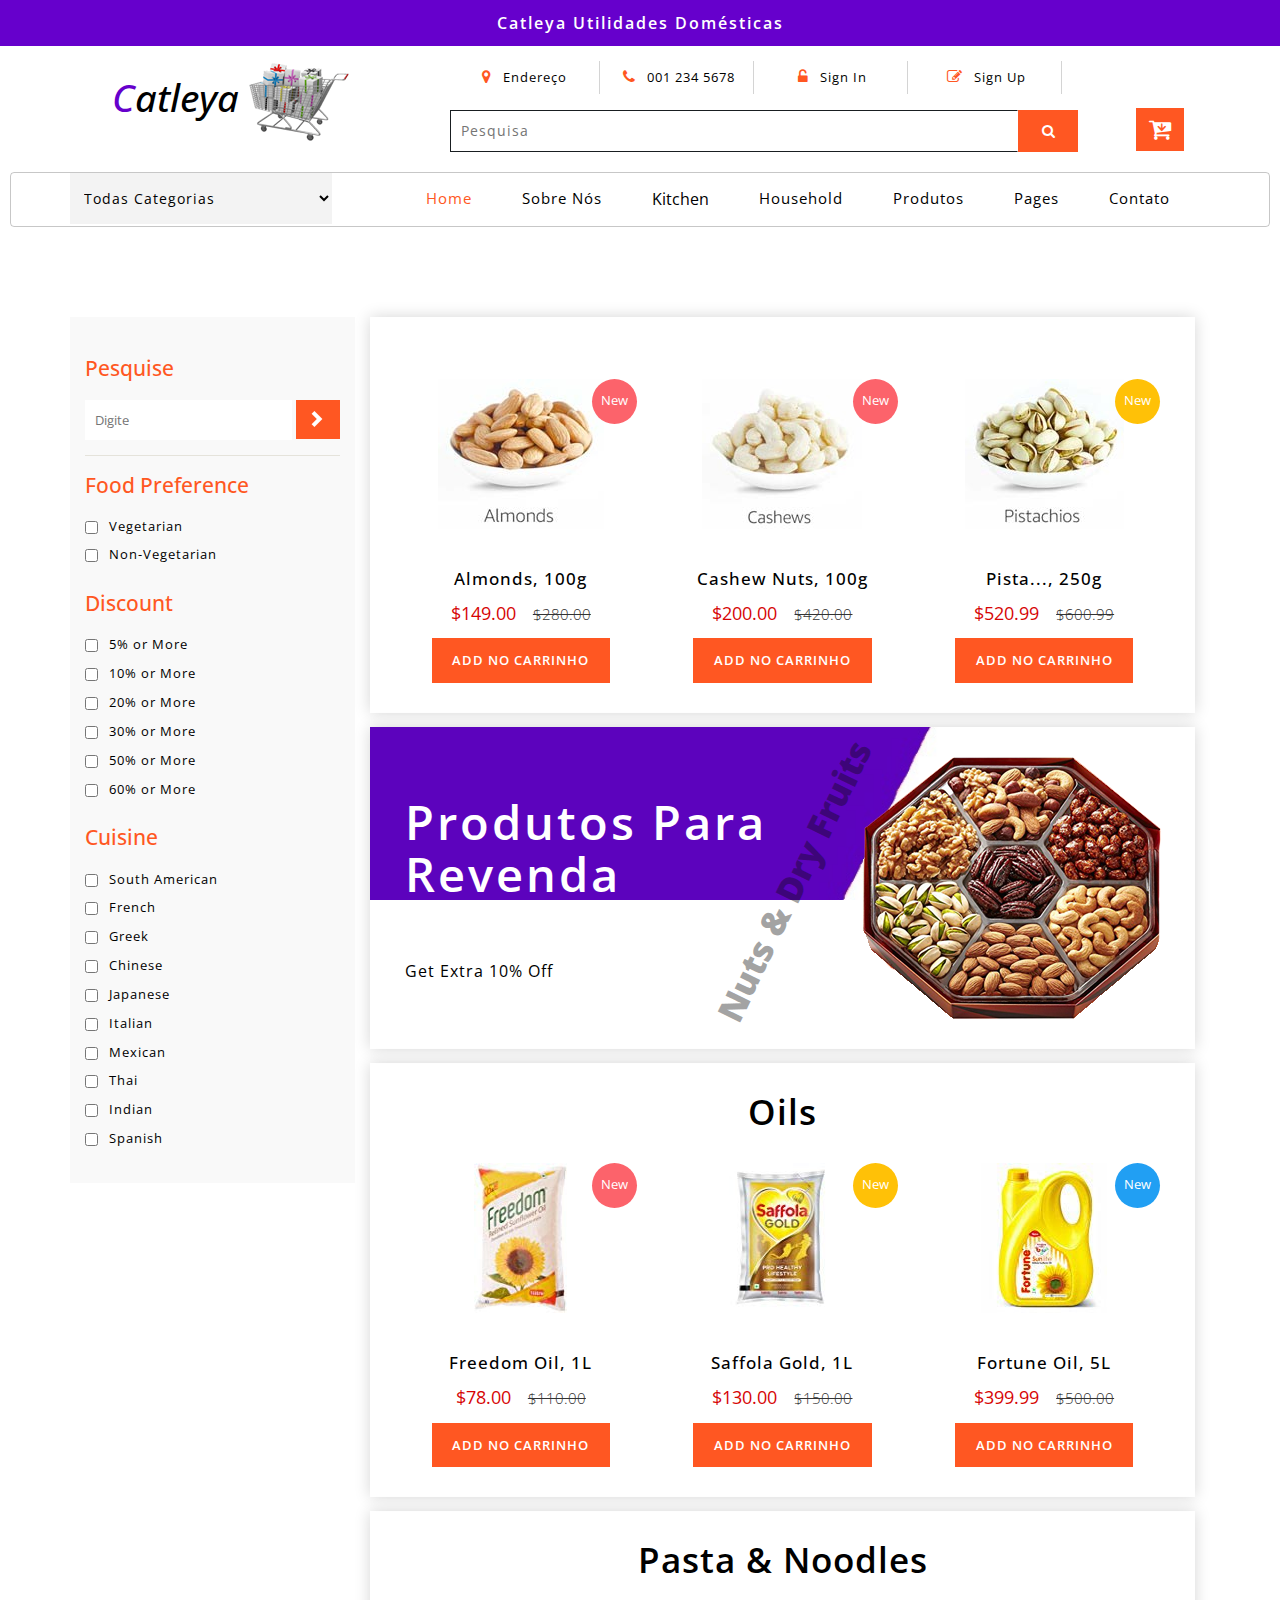
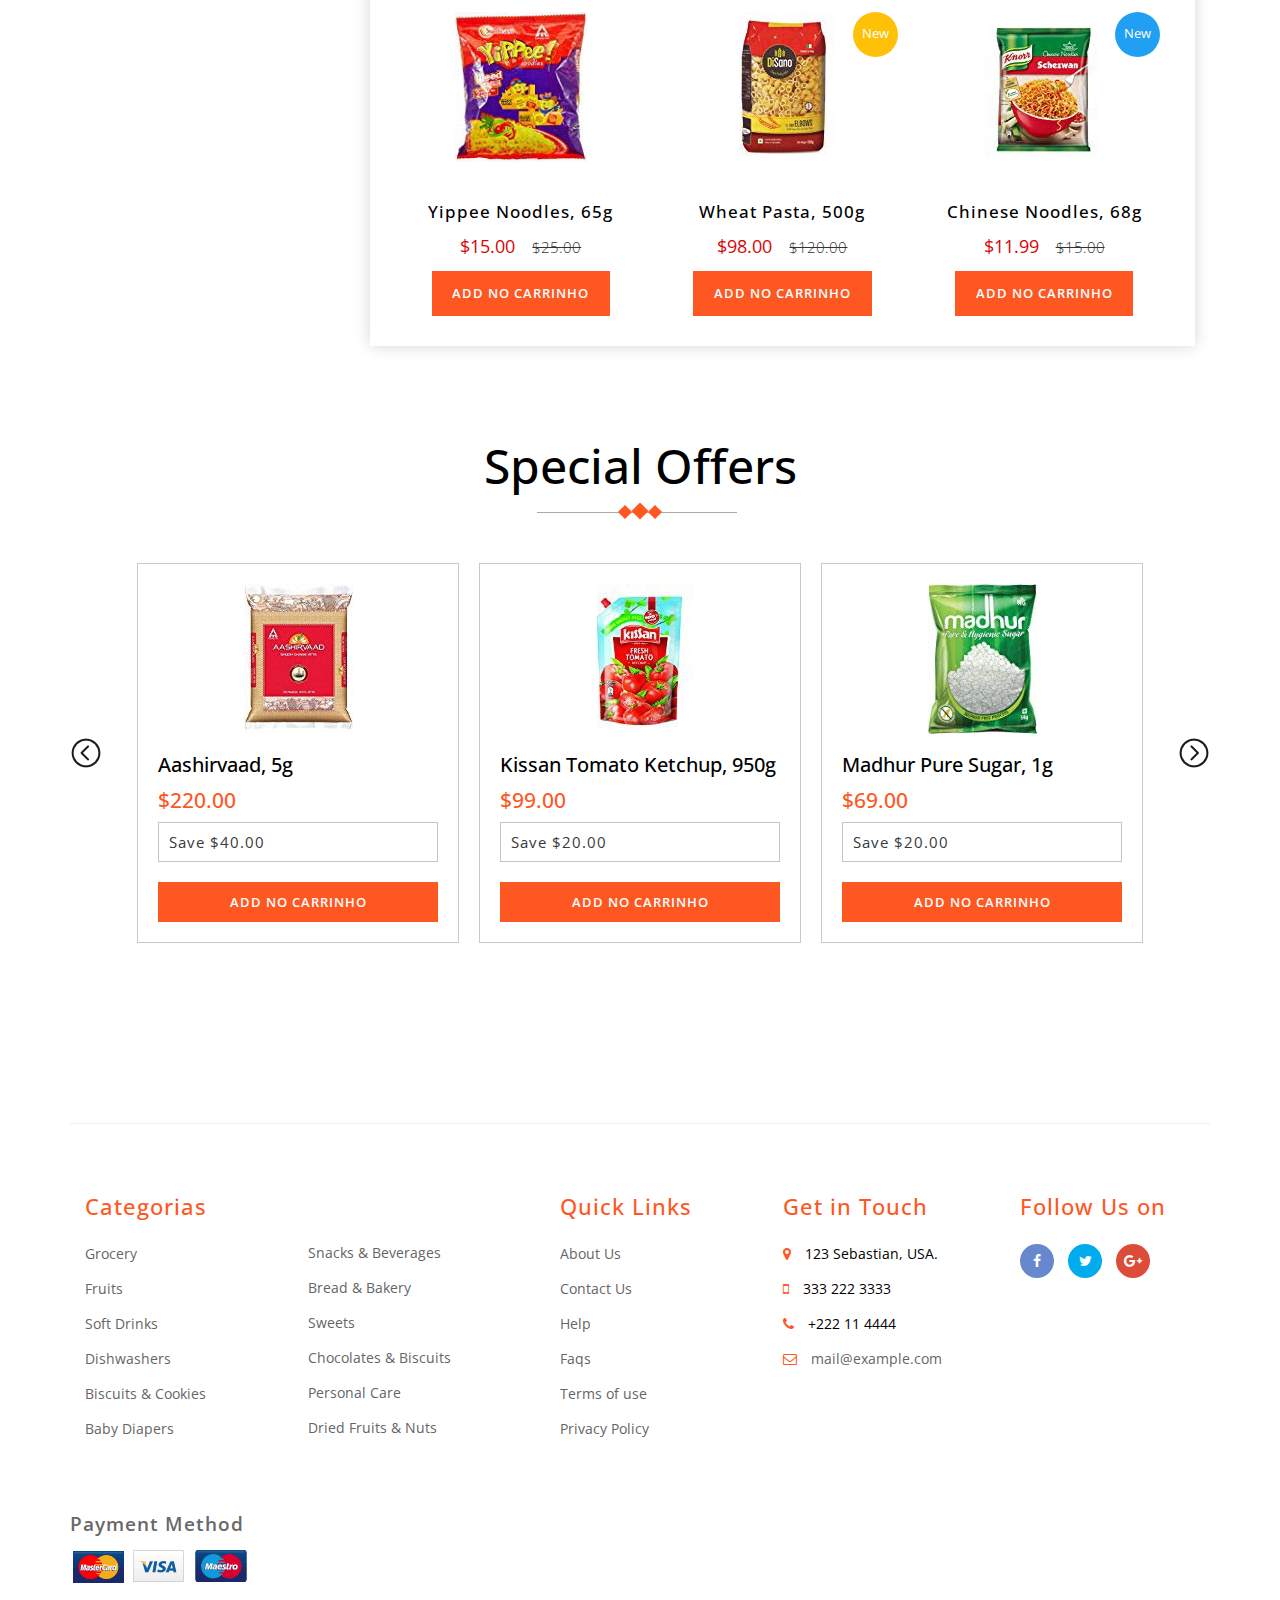
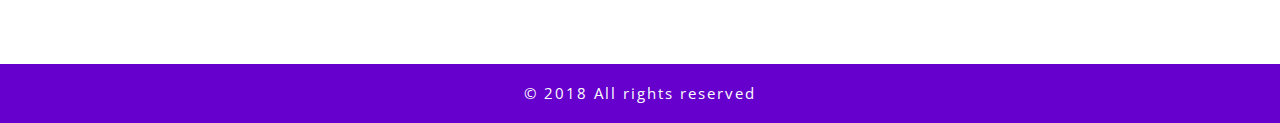
<file: index.html>
<!DOCTYPE html>
<html>
<head>
	<title>Catleya</title>
	<!--/tags -->
	<meta name="viewport" content="width=device-width, initial-scale=1">
	<meta http-equiv="Content-Type" content="text/html; charset=utf-8" />
	<meta name="keywords" content="Sapateiras, puffs, tabuas e cadeiras a venda" />
	<meta http-equiv="Content-Language" content="pt-br">

	<!--//tags -->
	<link href="css/bootstrap.css" rel="stylesheet" type="text/css" media="all" />
	<link href="css/style.css" rel="stylesheet" type="text/css" media="all" />
	<link href="css/font-awesome.css" rel="stylesheet">
	<!--pop-up-box-->
	<link href="css/popuo-box.css" rel="stylesheet" type="text/css" media="all" />
	<!--//pop-up-box-->
	<!-- price range -->
	<link rel="stylesheet" type="text/css" href="css/jquery-ui1.css">
	<!-- fonts -->
	<link href="//fonts.googleapis.com/css?family=Open+Sans:300,300i,400,400i,600,600i,700,700i,800" rel="stylesheet">
</head>

<body>
	<!-- top-header -->
	<div class="header-most-top">
		<p>Catleya Utilidades Domésticas</p>
	</div>
	<!-- //top-header -->
	<!-- header-bot-->
	<div class="header-bot">
		<div class="header-bot_inner_wthreeinfo_header_mid">
			<!-- header-bot-->
			<div class="col-md-4 logo_agile">
				<h1>
					<a href="index.html">
						<span>C</span>atleya
						<img src="images/logo2.png" alt=" ">
					</a>
				</h1>
			</div>
			<!-- header-bot -->
			<div class="col-md-8 header">
				<!-- header lists -->
				<ul>
					<li>
						<a class="play-icon popup-with-zoom-anim" href="#small-dialog1">
							<span class="fa fa-map-marker" aria-hidden="true"></span> Endereço</a>
					</li>
				
					<li>
						<span class="fa fa-phone" aria-hidden="true"></span> 001 234 5678
					</li>
					<li>
						<a href="#" data-toggle="modal" data-target="#myModal1">
							<span class="fa fa-unlock-alt" aria-hidden="true"></span> Sign In </a>
					</li>
					<li>
						<a href="#" data-toggle="modal" data-target="#myModal2">
							<span class="fa fa-pencil-square-o" aria-hidden="true"></span> Sign Up </a>
					</li>
				</ul>
				<!-- //header lists -->
				<!-- search -->
				<div class="agileits_search">
					<form action="#" method="post">
						<input name="Search" type="search" placeholder="Pesquisa" required="">
						<button type="submit" class="btn btn-default" aria-label="Left Align">
							<span class="fa fa-search" aria-hidden="true"> </span>
						</button>
					</form>
				</div>
				<!-- //search -->
				<!-- cart details -->
				<div class="top_nav_right">
					<div class="wthreecartaits wthreecartaits2 cart cart box_1">
						<form action="#" method="post" class="last">
							<input type="hidden" name="cmd" value="_cart">
							<input type="hidden" name="display" value="1">
							<button class="w3view-cart" type="submit" name="submit" value="">
								<i class="fa fa-cart-arrow-down" aria-hidden="true"></i>
							</button>
						</form>
					</div>
				</div>
				<!-- //cart details -->
				<div class="clearfix"></div>
			</div>
			<div class="clearfix"></div>
		</div>
	</div>
	<!-- //shop locator (popup) -->
	<!-- signin Model -->
	<!-- Modal1 -->
	<div class="modal fade" id="myModal1" tabindex="-1" role="dialog">
		<div class="modal-dialog">
			<!-- Modal content-->
			<div class="modal-content">
				<div class="modal-header">
					<button type="button" class="close" data-dismiss="modal">&times;</button>
				</div>
				<div class="modal-body modal-body-sub_agile">
					<div class="main-mailposi">
						<span class="fa fa-envelope-o" aria-hidden="true"></span>
					</div>
					<div class="modal_body_left modal_body_left1">
						<h3 class="agileinfo_sign">Sign In </h3>
						<p>
							Sign In now, Let's start your Grocery Shopping. Don't have an account?
							<a href="#" data-toggle="modal" data-target="#myModal2">
								Sign Up Now</a>
						</p>
						<form action="#" method="post">
							<div class="styled-input agile-styled-input-top">
								<input type="text" placeholder="User Name" name="Name" required="">
							</div>
							<div class="styled-input">
								<input type="password" placeholder="Password" name="password" required="">
							</div>
							<input type="submit" value="Sign In">
						</form>
						<div class="clearfix"></div>
					</div>
					<div class="clearfix"></div>
				</div>
			</div>
			<!-- //Modal content-->
		</div>
	</div>
	<!-- //Modal1 -->
	<!-- //signin Model -->
	<!-- signup Model -->
	<!-- Modal2 -->
	<div class="modal fade" id="myModal2" tabindex="-1" role="dialog">
		<div class="modal-dialog">
			<!-- Modal content-->
			<div class="modal-content">
				<div class="modal-header">
					<button type="button" class="close" data-dismiss="modal">&times;</button>
				</div>
				<div class="modal-body modal-body-sub_agile">
					<div class="main-mailposi">
						<span class="fa fa-envelope-o" aria-hidden="true"></span>
					</div>
					<div class="modal_body_left modal_body_left1">
						<h3 class="agileinfo_sign">Sign Up</h3>
						<p>
							Come join the Grocery Shoppy! Let's set up your Account.
						</p>
						<form action="#" method="post">
							<div class="styled-input agile-styled-input-top">
								<input type="text" placeholder="Name" name="Name" required="">
							</div>
							<div class="styled-input">
								<input type="email" placeholder="E-mail" name="Email" required="">
							</div>
							<div class="styled-input">
								<input type="password" placeholder="Password" name="password" id="password1" required="">
							</div>
							<div class="styled-input">
								<input type="password" placeholder="Confirm Password" name="Confirm Password" id="password2" required="">
							</div>
							<input type="submit" value="Sign Up">
						</form>
						<p>
							<a href="#">By clicking register, I agree to your terms</a>
						</p>
					</div>
				</div>
			</div>
			<!-- //Modal content-->
		</div>
	</div>
	<!-- //Modal2 -->
	<!-- //signup Model -->
	<!-- //header-bot -->
	<!-- navigation -->
	<div class="ban-top">
		<div class="container">
			<div class="agileits-navi_search">
				<form action="#" method="post">
					<select id="agileinfo-nav_search" name="agileinfo_search" required="">
						<option value="">Todas Categorias</option>
						<option value="Kitchen">Kitchen</option>
						<option value="Household">Household</option>
						<option value="Snacks &amp; Beverages">Snacks & Beverages</option>
						<option value="Personal Care">Personal Care</option>
						<option value="Gift Hampers">Gift Hampers</option>
						<option value="Fruits &amp; Vegetables">Fruits & Vegetables</option>
						<option value="Baby Care">Baby Care</option>
						<option value="Soft Drinks &amp; Juices">Soft Drinks & Juices</option>
						<option value="Frozen Food">Frozen Food</option>
						<option value="Bread &amp; Bakery">Bread & Bakery</option>
						<option value="Sweets">Sweets</option>
					</select>
				</form>
			</div>
			<div class="top_nav_left">
				<nav class="navbar navbar-default">
					<div class="container-fluid">
						<!-- Brand and toggle get grouped for better mobile display -->
						<div class="navbar-header">
							<button type="button" class="navbar-toggle collapsed" data-toggle="collapse" data-target="#bs-example-navbar-collapse-1"
							    aria-expanded="false">
								<span class="sr-only">Toggle navigation</span>
								<span class="icon-bar"></span>
								<span class="icon-bar"></span>
								<span class="icon-bar"></span>
							</button>
						</div>
						<!-- Collect the nav links, forms, and other content for toggling -->
						<div class="collapse navbar-collapse menu--shylock" id="bs-example-navbar-collapse-1">
							<ul class="nav navbar-nav menu__list">
								<li class="active">
									<a class="nav-stylehead" href="index.html">Home
										
									</a>
								</li>
								<li class="">
									<a class="nav-stylehead" href="about.html">Sobre Nós</a>
								</li>
								<li class="dropdown">
									<a href="#"  aria-haspopup="true" >Kitchen</a>
									
								</li>
								<li class="dropdown">
									<a href="#" class="dropdown-toggle nav-stylehead" data-toggle="dropdown" role="button" aria-haspopup="true" aria-expanded="false">Household</a>
								</li>
								<li class="">
									<a class="nav-stylehead" href="faqs.html">Produtos</a>
								</li>
								<li class="dropdown">
									<a class="nav-stylehead dropdown-toggle" href="#" data-toggle="dropdown">Pages</a>
								</li>
								<li class="">
									<a class="nav-stylehead" href="contact.html">Contato</a>
								</li>
							</ul>
						</div>
					</div>
				</nav>
			</div>
		</div>
	</div>
	<div class="ads-grid">
		<div class="container">
		<!-- //tittle heading -->
			<!-- product left -->
			<div class="side-bar col-md-3">
				<div class="search-hotel">
					<h3 class="agileits-sear-head">Pesquise</h3>
					<form action="#" method="post">
						<input type="search" placeholder="Digite" name="search" required="">
						<input type="submit" value=" ">
					</form>
				</div>
			
				<!-- food preference -->
				<div class="left-side">
					<h3 class="agileits-sear-head">Food Preference</h3>
					<ul>
						<li>
							<input type="checkbox" class="checked">
							<span class="span">Vegetarian</span>
						</li>
						<li>
							<input type="checkbox" class="checked">
							<span class="span">Non-Vegetarian</span>
						</li>
					</ul>
				</div>
				<!-- //food preference -->
				<!-- discounts -->
				<div class="left-side">
					<h3 class="agileits-sear-head">Discount</h3>
					<ul>
						<li>
							<input type="checkbox" class="checked">
							<span class="span">5% or More</span>
						</li>
						<li>
							<input type="checkbox" class="checked">
							<span class="span">10% or More</span>
						</li>
						<li>
							<input type="checkbox" class="checked">
							<span class="span">20% or More</span>
						</li>
						<li>
							<input type="checkbox" class="checked">
							<span class="span">30% or More</span>
						</li>
						<li>
							<input type="checkbox" class="checked">
							<span class="span">50% or More</span>
						</li>
						<li>
							<input type="checkbox" class="checked">
							<span class="span">60% or More</span>
						</li>
					</ul>
				</div>
				<!-- //discounts -->
			
				<!-- cuisine -->
				<div class="left-side">
					<h3 class="agileits-sear-head">Cuisine</h3>
					<ul>
						<li>
							<input type="checkbox" class="checked">
							<span class="span">South American</span>
						</li>
						<li>
							<input type="checkbox" class="checked">
							<span class="span">French</span>
						</li>
						<li>
							<input type="checkbox" class="checked">
							<span class="span">Greek</span>
						</li>
						<li>
							<input type="checkbox" class="checked">
							<span class="span">Chinese</span>
						</li>
						<li>
							<input type="checkbox" class="checked">
							<span class="span">Japanese</span>
						</li>
						<li>
							<input type="checkbox" class="checked">
							<span class="span">Italian</span>
						</li>
						<li>
							<input type="checkbox" class="checked">
							<span class="span">Mexican</span>
						</li>
						<li>
							<input type="checkbox" class="checked">
							<span class="span">Thai</span>
						</li>
						<li>
							<input type="checkbox" class="checked">
							<span class="span">Indian</span>
						</li>
						<li>
							<input type="checkbox" class="checked">
							<span class="span"> Spanish </span>
						</li>
					</ul>
				</div>
				<!-- //cuisine -->
			
			</div>
			<!-- //product left -->
			<!-- product right -->
			<div class="agileinfo-ads-display col-md-9">
				<div class="wrapper">
					<!-- first section (nuts) -->
					<div class="product-sec1">
						
						<div class="col-md-4 product-men">
							<div class="men-pro-item simpleCart_shelfItem">
								<div class="men-thumb-item">
									<img src="images/m1.jpg" alt="">
									<div class="men-cart-pro">
										<div class="inner-men-cart-pro">
											<a href="single.html" class="link-product-add-cart">Clique p/ Ver</a>
										</div>
									</div>
									<span class="product-new-top">New</span>
								</div>
								<div class="item-info-product ">
									<h4>
										<a href="single.html">Almonds, 100g</a>
									</h4>
									<div class="info-product-price">
										<span class="item_price">$149.00</span>
										<del>$280.00</del>
									</div>
									<div class="snipcart-details top_brand_home_details item_add single-item hvr-outline-out">
										<form action="#" method="post">
											<fieldset>
												<input type="hidden" name="cmd" value="_cart" />
												<input type="hidden" name="add" value="1" />
												<input type="hidden" name="business" value=" " />
												<input type="hidden" name="item_name" value="Almonds, 100g" />
												<input type="hidden" name="amount" value="149.00" />
												<input type="hidden" name="discount_amount" value="1.00" />
												<input type="hidden" name="currency_code" value="USD" />
												<input type="hidden" name="return" value=" " />
												<input type="hidden" name="cancel_return" value=" " />
												<input type="submit" name="submit" value="Add no Carrinho" class="button" />
											</fieldset>
										</form>
									</div>

								</div>
							</div>
						</div>
						<div class="col-md-4 product-men">
							<div class="men-pro-item simpleCart_shelfItem">
								<div class="men-thumb-item">
									<img src="images/m2.jpg" alt="">
									<div class="men-cart-pro">
										<div class="inner-men-cart-pro">
											<a href="single.html" class="link-product-add-cart">Clique p/ Ver</a>
										</div>
									</div>
									<span class="product-new-top">New</span>

								</div>
								<div class="item-info-product ">
									<h4>
										<a href="single.html">Cashew Nuts, 100g</a>
									</h4>
									<div class="info-product-price">
										<span class="item_price">$200.00</span>
										<del>$420.00</del>
									</div>
									<div class="snipcart-details top_brand_home_details item_add single-item hvr-outline-out">
										<form action="#" method="post">
											<fieldset>
												<input type="hidden" name="cmd" value="_cart" />
												<input type="hidden" name="add" value="1" />
												<input type="hidden" name="business" value=" " />
												<input type="hidden" name="item_name" value="Cashew Nuts, 100g" />
												<input type="hidden" name="amount" value="200.00" />
												<input type="hidden" name="discount_amount" value="1.00" />
												<input type="hidden" name="currency_code" value="USD" />
												<input type="hidden" name="return" value=" " />
												<input type="hidden" name="cancel_return" value=" " />
												<input type="submit" name="submit" value="Add no Carrinho" class="button" />
											</fieldset>
										</form>
									</div>

								</div>
							</div>
						</div>
						<div class="col-md-4 product-men">
							<div class="men-pro-item simpleCart_shelfItem">
								<div class="men-thumb-item">
									<img src="images/m3.jpg" alt="">
									<div class="men-cart-pro">
										<div class="inner-men-cart-pro">
											<a href="single.html" class="link-product-add-cart">Clique p/ Ver</a>
										</div>
									</div>
									<span class="product-new-top">New</span>

								</div>
								<div class="item-info-product ">
									<h4>
										<a href="single.html">Pista..., 250g</a>
									</h4>
									<div class="info-product-price">
										<span class="item_price">$520.99</span>
										<del>$600.99</del>
									</div>
									<div class="snipcart-details top_brand_home_details item_add single-item hvr-outline-out">
										<form action="#" method="post">
											<fieldset>
												<input type="hidden" name="cmd" value="_cart" />
												<input type="hidden" name="add" value="1" />
												<input type="hidden" name="business" value=" " />
												<input type="hidden" name="item_name" value="Pista, 250g" />
												<input type="hidden" name="amount" value="520.99" />
												<input type="hidden" name="discount_amount" value="1.00" />
												<input type="hidden" name="currency_code" value="USD" />
												<input type="hidden" name="return" value=" " />
												<input type="hidden" name="cancel_return" value=" " />
												<input type="submit" name="submit" value="Add no Carrinho" class="button" />
											</fieldset>
										</form>
									</div>

								</div>
							</div>
						</div>
						<div class="clearfix"></div>
					</div>
					<!-- //first section (nuts) -->
					<!-- second section (nuts special) -->
					<div class="product-sec1 product-sec2">
						<div class="col-xs-7 effect-bg">
							<h3 class="">Produtos Para Revenda</h3>
							<h6>Enjoy our all healthy Products</h6>
							<p>Get Extra 10% Off</p>
						</div>
						<h3 class="w3l-nut-middle">Nuts & Dry Fruits</h3>
						<div class="col-xs-5 bg-right-nut">
							<img src="images/nut1.png" alt="">
						</div>
						<div class="clearfix"></div>
					</div>
					<!-- //second section (nuts special) -->
					<!-- third section (oils) -->
					<div class="product-sec1">
						<h3 class="heading-tittle">Oils</h3>
						<div class="col-md-4 product-men">
							<div class="men-pro-item simpleCart_shelfItem">
								<div class="men-thumb-item">
									<img src="images/mk4.jpg" alt="">
									<div class="men-cart-pro">
										<div class="inner-men-cart-pro">
											<a href="single.html" class="link-product-add-cart">Clique p/ Ver</a>
										</div>
									</div>
									<span class="product-new-top">New</span>
								</div>
								<div class="item-info-product ">
									<h4>
										<a href="single.html">Freedom Oil, 1L</a>
									</h4>
									<div class="info-product-price">
										<span class="item_price">$78.00</span>
										<del>$110.00</del>
									</div>
									<div class="snipcart-details top_brand_home_details item_add single-item hvr-outline-out">
										<form action="#" method="post">
											<fieldset>
												<input type="hidden" name="cmd" value="_cart" />
												<input type="hidden" name="add" value="1" />
												<input type="hidden" name="business" value=" " />
												<input type="hidden" name="item_name" value="Freedom Sunflower Oil, 1L" />
												<input type="hidden" name="amount" value="78.00" />
												<input type="hidden" name="discount_amount" value="1.00" />
												<input type="hidden" name="currency_code" value="USD" />
												<input type="hidden" name="return" value=" " />
												<input type="hidden" name="cancel_return" value=" " />
												<input type="submit" name="submit" value="Add no Carrinho" class="button" />
											</fieldset>
										</form>
									</div>

								</div>
							</div>
						</div>
						<div class="col-md-4 product-men">
							<div class="men-pro-item simpleCart_shelfItem">
								<div class="men-thumb-item">
									<img src="images/mk5.jpg" alt="">
									<div class="men-cart-pro">
										<div class="inner-men-cart-pro">
											<a href="single.html" class="link-product-add-cart">Clique p/ Ver</a>
										</div>
									</div>
									<span class="product-new-top">New</span>

								</div>
								<div class="item-info-product ">
									<h4>
										<a href="single.html">Saffola Gold, 1L</a>
									</h4>
									<div class="info-product-price">
										<span class="item_price">$130.00</span>
										<del>$150.00</del>
									</div>
									<div class="snipcart-details top_brand_home_details item_add single-item hvr-outline-out">
										<form action="#" method="post">
											<fieldset>
												<input type="hidden" name="cmd" value="_cart" />
												<input type="hidden" name="add" value="1" />
												<input type="hidden" name="business" value=" " />
												<input type="hidden" name="item_name" value="Saffola Gold, 1L" />
												<input type="hidden" name="amount" value="130.00" />
												<input type="hidden" name="discount_amount" value="1.00" />
												<input type="hidden" name="currency_code" value="USD" />
												<input type="hidden" name="return" value=" " />
												<input type="hidden" name="cancel_return" value=" " />
												<input type="submit" name="submit" value="Add no Carrinho" class="button" />
											</fieldset>
										</form>
									</div>

								</div>
							</div>
						</div>
						<div class="col-md-4 product-men">
							<div class="men-pro-item simpleCart_shelfItem">
								<div class="men-thumb-item">
									<img src="images/mk6.jpg" alt="">
									<div class="men-cart-pro">
										<div class="inner-men-cart-pro">
											<a href="single.html" class="link-product-add-cart">Clique p/ Ver</a>
										</div>
									</div>
									<span class="product-new-top">New</span>

								</div>
								<div class="item-info-product ">
									<h4>
										<a href="single.html">Fortune Oil, 5L</a>
									</h4>
									<div class="info-product-price">
										<span class="item_price">$399.99</span>
										<del>$500.00</del>
									</div>
									<div class="snipcart-details top_brand_home_details item_add single-item hvr-outline-out">
										<form action="#" method="post">
											<fieldset>
												<input type="hidden" name="cmd" value="_cart" />
												<input type="hidden" name="add" value="1" />
												<input type="hidden" name="business" value=" " />
												<input type="hidden" name="item_name" value="Fortune Oil, 5L" />
												<input type="hidden" name="amount" value="399.99" />
												<input type="hidden" name="discount_amount" value="1.00" />
												<input type="hidden" name="currency_code" value="USD" />
												<input type="hidden" name="return" value=" " />
												<input type="hidden" name="cancel_return" value=" " />
												<input type="submit" name="submit" value="Add no Carrinho" class="button" />
											</fieldset>
										</form>
									</div>

								</div>
							</div>
						</div>
						<div class="clearfix"></div>
					</div>
					<!-- //third section (oils) -->
					<!-- fourth section (noodles) -->
					<div class="product-sec1">
						<h3 class="heading-tittle">Pasta & Noodles</h3>
						<div class="col-md-4 product-men">
							<div class="men-pro-item simpleCart_shelfItem">
								<div class="men-thumb-item">
									<img src="images/mk7.jpg" alt="">
									<div class="men-cart-pro">
										<div class="inner-men-cart-pro">
											<a href="single.html" class="link-product-add-cart">Clique p/ Ver</a>
										</div>
									</div>
								</div>
								<div class="item-info-product ">
									<h4>
										<a href="single.html">Yippee Noodles, 65g</a>
									</h4>
									<div class="info-product-price">
										<span class="item_price">$15.00</span>
										<del>$25.00</del>
									</div>
									<div class="snipcart-details top_brand_home_details item_add single-item hvr-outline-out">
										<form action="#" method="post">
											<fieldset>
												<input type="hidden" name="cmd" value="_cart" />
												<input type="hidden" name="add" value="1" />
												<input type="hidden" name="business" value=" " />
												<input type="hidden" name="item_name" value="YiPPee Noodles, 65g" />
												<input type="hidden" name="amount" value="15.00" />
												<input type="hidden" name="discount_amount" value="1.00" />
												<input type="hidden" name="currency_code" value="USD" />
												<input type="hidden" name="return" value=" " />
												<input type="hidden" name="cancel_return" value=" " />
												<input type="submit" name="submit" value="Add no Carrinho" class="button" />
											</fieldset>
										</form>
									</div>

								</div>
							</div>
						</div>
						<div class="col-md-4 product-men">
							<div class="men-pro-item simpleCart_shelfItem">
								<div class="men-thumb-item">
									<img src="images/mk8.jpg" alt="">
									<div class="men-cart-pro">
										<div class="inner-men-cart-pro">
											<a href="single.html" class="link-product-add-cart">Clique p/ Ver</a>
										</div>
									</div>
									<span class="product-new-top">New</span>

								</div>
								<div class="item-info-product ">
									<h4>
										<a href="single.html">Wheat Pasta, 500g</a>
									</h4>
									<div class="info-product-price">
										<span class="item_price">$98.00</span>
										<del>$120.00</del>
									</div>
									<div class="snipcart-details top_brand_home_details item_add single-item hvr-outline-out">
										<form action="#" method="post">
											<fieldset>
												<input type="hidden" name="cmd" value="_cart" />
												<input type="hidden" name="add" value="1" />
												<input type="hidden" name="business" value=" " />
												<input type="hidden" name="item_name" value="Wheat Pasta, 500g" />
												<input type="hidden" name="amount" value="98.00" />
												<input type="hidden" name="discount_amount" value="1.00" />
												<input type="hidden" name="currency_code" value="USD" />
												<input type="hidden" name="return" value=" " />
												<input type="hidden" name="cancel_return" value=" " />
												<input type="submit" name="submit" value="Add no Carrinho" class="button" />
											</fieldset>
										</form>
									</div>

								</div>
							</div>
						</div>
						<div class="col-md-4 product-men">
							<div class="men-pro-item simpleCart_shelfItem">
								<div class="men-thumb-item">
									<img src="images/mk9.jpg" alt="">
									<div class="men-cart-pro">
										<div class="inner-men-cart-pro">
											<a href="single.html" class="link-product-add-cart">Clique P/ Ver</a>
										</div>
									</div>
									<span class="product-new-top">New</span>

								</div>
								<div class="item-info-product ">
									<h4>
										<a href="single.html">Chinese Noodles, 68g</a>
									</h4>
									<div class="info-product-price">
										<span class="item_price">$11.99</span>
										<del>$15.00</del>
									</div>
									<div class="snipcart-details top_brand_home_details item_add single-item hvr-outline-out">
										<form action="#" method="post">
											<fieldset>
												<input type="hidden" name="cmd" value="_cart" />
												<input type="hidden" name="add" value="1" />
												<input type="hidden" name="business" value=" " />
												<input type="hidden" name="item_name" value="Chinese Noodles, 68g" />
												<input type="hidden" name="amount" value="11.99" />
												<input type="hidden" name="discount_amount" value="1.00" />
												<input type="hidden" name="currency_code" value="USD" />
												<input type="hidden" name="return" value=" " />
												<input type="hidden" name="cancel_return" value=" " />
												<input type="submit" name="submit" value="Add no Carrinho" class="button" />
											</fieldset>
										</form>
									</div>

								</div>
							</div>
						</div>
						<div class="clearfix"></div>
					</div>
					<!-- //fourth section (noodles) -->
				</div>
			</div>
			<!-- //product right -->
		</div>
	</div>
	<!-- //top products -->
	<!-- special offers -->
	<div class="featured-section" id="projects">
		<div class="container">
			<!-- tittle heading -->
			<h3 class="tittle-w3l">Special Offers
				<span class="heading-style">
					<i></i>
					<i></i>
					<i></i>
				</span>
			</h3>
			<!-- //tittle heading -->
			<div class="content-bottom-in">
				<ul id="flexiselDemo1">
					<li>
						<div class="w3l-specilamk">
							<div class="speioffer-agile">
								<a href="single.html">
									<img src="images/s1.jpg" alt="">
								</a>
							</div>
							<div class="product-name-w3l">
								<h4>
									<a href="single.html">Aashirvaad, 5g</a>
								</h4>
								<div class="w3l-pricehkj">
									<h6>$220.00</h6>
									<p>Save $40.00</p>
								</div>
								<div class="snipcart-details top_brand_home_details item_add single-item hvr-outline-out">
									<form action="#" method="post">
										<fieldset>
											<input type="hidden" name="cmd" value="_cart" />
											<input type="hidden" name="add" value="1" />
											<input type="hidden" name="business" value=" " />
											<input type="hidden" name="item_name" value="Aashirvaad, 5g" />
											<input type="hidden" name="amount" value="220.00" />
											<input type="hidden" name="discount_amount" value="1.00" />
											<input type="hidden" name="currency_code" value="USD" />
											<input type="hidden" name="return" value=" " />
											<input type="hidden" name="cancel_return" value=" " />
											<input type="submit" name="submit" value="Add no Carrinho" class="button" />
										</fieldset>
									</form>
								</div>
							</div>
						</div>
					</li>
					<li>
						<div class="w3l-specilamk">
							<div class="speioffer-agile">
								<a href="single.html">
									<img src="images/s4.jpg" alt="">
								</a>
							</div>
							<div class="product-name-w3l">
								<h4>
									<a href="single.html">Kissan Tomato Ketchup, 950g</a>
								</h4>
								<div class="w3l-pricehkj">
									<h6>$99.00</h6>
									<p>Save $20.00</p>
								</div>
								<div class="snipcart-details top_brand_home_details item_add single-item hvr-outline-out">
									<form action="#" method="post">
										<fieldset>
											<input type="hidden" name="cmd" value="_cart" />
											<input type="hidden" name="add" value="1" />
											<input type="hidden" name="business" value=" " />
											<input type="hidden" name="item_name" value="Kissan Tomato Ketchup, 950g" />
											<input type="hidden" name="amount" value="99.00" />
											<input type="hidden" name="discount_amount" value="1.00" />
											<input type="hidden" name="currency_code" value="USD" />
											<input type="hidden" name="return" value=" " />
											<input type="hidden" name="cancel_return" value=" " />
											<input type="submit" name="submit" value="Add no Carrinho" class="button" />
										</fieldset>
									</form>
								</div>
							</div>
						</div>
					</li>
					<li>
						<div class="w3l-specilamk">
							<div class="speioffer-agile">
								<a href="single.html">
									<img src="images/s2.jpg" alt="">
								</a>
							</div>
							<div class="product-name-w3l">
								<h4>
									<a href="single.html">Madhur Pure Sugar, 1g</a>
								</h4>
								<div class="w3l-pricehkj">
									<h6>$69.00</h6>
									<p>Save $20.00</p>
								</div>
								<div class="snipcart-details top_brand_home_details item_add single-item hvr-outline-out">
									<form action="#" method="post">
										<fieldset>
											<input type="hidden" name="cmd" value="_cart" />
											<input type="hidden" name="add" value="1" />
											<input type="hidden" name="business" value=" " />
											<input type="hidden" name="item_name" value="Madhur Pure Sugar, 1g" />
											<input type="hidden" name="amount" value="69.00" />
											<input type="hidden" name="discount_amount" value="1.00" />
											<input type="hidden" name="currency_code" value="USD" />
											<input type="hidden" name="return" value=" " />
											<input type="hidden" name="cancel_return" value=" " />
											<input type="submit" name="submit" value="Add no Carrinho" class="button" />
										</fieldset>
									</form>
								</div>
							</div>
						</div>
					</li>
					<li>
						<div class="w3l-specilamk">
							<div class="speioffer-agile">
								<a href="single2.html">
									<img src="images/s3.jpg" alt="">
								</a>
							</div>
							<div class="product-name-w3l">
								<h4>
									<a href="single2.html">Surf Excel Liquid, 1.02L</a>
								</h4>
								<div class="w3l-pricehkj">
									<h6>$187.00</h6>
									<p>Save $30.00</p>
								</div>
								<div class="snipcart-details top_brand_home_details item_add single-item hvr-outline-out">
									<form action="#" method="post">
										<fieldset>
											<input type="hidden" name="cmd" value="_cart" />
											<input type="hidden" name="add" value="1" />
											<input type="hidden" name="business" value=" " />
											<input type="hidden" name="item_name" value="Surf Excel Liquid, 1.02L" />
											<input type="hidden" name="amount" value="187.00" />
											<input type="hidden" name="discount_amount" value="1.00" />
											<input type="hidden" name="currency_code" value="USD" />
											<input type="hidden" name="return" value=" " />
											<input type="hidden" name="cancel_return" value=" " />
											<input type="submit" name="submit" value="Add no Carrinho" class="button" />
										</fieldset>
									</form>
								</div>
							</div>
						</div>
					</li>
					<li>
						<div class="w3l-specilamk">
							<div class="speioffer-agile">
								<a href="single.html">
									<img src="images/s8.jpg" alt="">
								</a>
							</div>
							<div class="product-name-w3l">
								<h4>
									<a href="single.html">Cadbury Choclairs, 655.5g</a>
								</h4>
								<div class="w3l-pricehkj">
									<h6>$160.00</h6>
									<p>Save $60.00</p>
								</div>
								<div class="snipcart-details top_brand_home_details item_add single-item hvr-outline-out">
									<form action="#" method="post">
										<fieldset>
											<input type="hidden" name="cmd" value="_cart" />
											<input type="hidden" name="add" value="1" />
											<input type="hidden" name="business" value=" " />
											<input type="hidden" name="item_name" value="Cadbury Choclairs, 655.5g" />
											<input type="hidden" name="amount" value="160.00" />
											<input type="hidden" name="discount_amount" value="1.00" />
											<input type="hidden" name="currency_code" value="USD" />
											<input type="hidden" name="return" value=" " />
											<input type="hidden" name="cancel_return" value=" " />
											<input type="submit" name="submit" value="Add no Carrinho" class="button" />
										</fieldset>
									</form>
								</div>
							</div>
						</div>
					</li>
					<li>
						<div class="w3l-specilamk">
							<div class="speioffer-agile">
								<a href="single2.html">
									<img src="images/s6.jpg" alt="">
								</a>
							</div>
							<div class="product-name-w3l">
								<h4>
									<a href="single2.html">Fair & Lovely, 80 g</a>
								</h4>
								<div class="w3l-pricehkj">
									<h6>$121.60</h6>
									<p>Save $30.00</p>
								</div>
								<div class="snipcart-details top_brand_home_details item_add single-item hvr-outline-out">
									<form action="#" method="post">
										<fieldset>
											<input type="hidden" name="cmd" value="_cart" />
											<input type="hidden" name="add" value="1" />
											<input type="hidden" name="business" value=" " />
											<input type="hidden" name="item_name" value="Fair & Lovely, 80 g" />
											<input type="hidden" name="amount" value="121.60" />
											<input type="hidden" name="discount_amount" value="1.00" />
											<input type="hidden" name="currency_code" value="USD" />
											<input type="hidden" name="return" value=" " />
											<input type="hidden" name="cancel_return" value=" " />
											<input type="submit" name="submit" value="Add no Carrinho" class="button" />
										</fieldset>
									</form>
								</div>
							</div>
						</div>
					</li>
					<li>
						<div class="w3l-specilamk">
							<div class="speioffer-agile">
								<a href="single.html">
									<img src="images/s5.jpg" alt="">
								</a>
							</div>
							<div class="product-name-w3l">
								<h4>
									<a href="single.html">Sprite, 2.25L (Pack of 2)</a>
								</h4>
								<div class="w3l-pricehkj">
									<h6>$180.00</h6>
									<p>Save $30.00</p>
								</div>
								<div class="snipcart-details top_brand_home_details item_add single-item hvr-outline-out">
									<form action="#" method="post">
										<fieldset>
											<input type="hidden" name="cmd" value="_cart" />
											<input type="hidden" name="add" value="1" />
											<input type="hidden" name="business" value=" " />
											<input type="hidden" name="item_name" value="Sprite, 2.25L (Pack of 2)" />
											<input type="hidden" name="amount" value="180.00" />
											<input type="hidden" name="discount_amount" value="1.00" />
											<input type="hidden" name="currency_code" value="USD" />
											<input type="hidden" name="return" value=" " />
											<input type="hidden" name="cancel_return" value=" " />
											<input type="submit" name="submit" value="Add no Carrinho" class="button" />
										</fieldset>
									</form>
								</div>
							</div>
						</div>
					</li>
					<li>
						<div class="w3l-specilamk">
							<div class="speioffer-agile">
								<a href="single2.html">
									<img src="images/s9.jpg" alt="">
								</a>
							</div>
							<div class="product-name-w3l">
								<h4>
									<a href="single2.html">Lakme Eyeconic Kajal, 0.35 g</a>
								</h4>
								<div class="w3l-pricehkj">
									<h6>$153.00</h6>
									<p>Save $40.00</p>
								</div>
								<div class="snipcart-details top_brand_home_details item_add single-item hvr-outline-out">
									<form action="#" method="post">
										<fieldset>
											<input type="hidden" name="cmd" value="_cart" />
											<input type="hidden" name="add" value="1" />
											<input type="hidden" name="business" value=" " />
											<input type="hidden" name="item_name" value="Lakme Eyeconic Kajal, 0.35 g" />
											<input type="hidden" name="amount" value="153.00" />
											<input type="hidden" name="discount_amount" value="1.00" />
											<input type="hidden" name="currency_code" value="USD" />
											<input type="hidden" name="return" value=" " />
											<input type="hidden" name="cancel_return" value=" " />
											<input type="submit" name="submit" value="Add no Carrinho" class="button" />
										</fieldset>
									</form>
								</div>
							</div>
						</div>
					</li>
				</ul>
			</div>
		</div>
	</div>
	<!-- //special offers -->

	<!-- footer -->
	<footer>
		<div class="container">
			
			<!-- footer second section -->
			<hr />
			<!-- //footer second section -->
			<!-- footer third section -->
			<div class="footer-info w3-agileits-info">
				<!-- footer Categorias -->
				<div class="col-sm-5 address-right">
					<div class="col-xs-6 footer-grids">
						<h3>Categorias</h3>
						<ul>
							<li>
								<a href="product.html">Grocery</a>
							</li>
							<li>
								<a href="product.html">Fruits</a>
							</li>
							<li>
								<a href="product.html">Soft Drinks</a>
							</li>
							<li>
								<a href="product2.html">Dishwashers</a>
							</li>
							<li>
								<a href="product.html">Biscuits & Cookies</a>
							</li>
							<li>
								<a href="product2.html">Baby Diapers</a>
							</li>
						</ul>
					</div>
					<div class="col-xs-6 footer-grids agile-secomk">
						<ul>
							<li>
								<a href="product.html">Snacks & Beverages</a>
							</li>
							<li>
								<a href="product.html">Bread & Bakery</a>
							</li>
							<li>
								<a href="product.html">Sweets</a>
							</li>
							<li>
								<a href="product.html">Chocolates & Biscuits</a>
							</li>
							<li>
								<a href="product2.html">Personal Care</a>
							</li>
							<li>
								<a href="product.html">Dried Fruits & Nuts</a>
							</li>
						</ul>
					</div>
					<div class="clearfix"></div>
				</div>
				<!-- //footer Categorias -->
				<!-- quick links -->
				<div class="col-sm-5 address-right">
					<div class="col-xs-6 footer-grids">
						<h3>Quick Links</h3>
						<ul>
							<li>
								<a href="about.html">About Us</a>
							</li>
							<li>
								<a href="contact.html">Contact Us</a>
							</li>
							<li>
								<a href="help.html">Help</a>
							</li>
							<li>
								<a href="faqs.html">Faqs</a>
							</li>
							<li>
								<a href="terms.html">Terms of use</a>
							</li>
							<li>
								<a href="privacy.html">Privacy Policy</a>
							</li>
						</ul>
					</div>
					<div class="col-xs-6 footer-grids">
						<h3>Get in Touch</h3>
						<ul>
							<li>
								<i class="fa fa-map-marker"></i> 123 Sebastian, USA.</li>
							<li>
								<i class="fa fa-mobile"></i> 333 222 3333 </li>
							<li>
								<i class="fa fa-phone"></i> +222 11 4444 </li>
							<li>
								<i class="fa fa-envelope-o"></i>
								<a href="mailto:example@mail.com"> mail@example.com</a>
							</li>
						</ul>
					</div>
				</div>
				<!-- //quick links -->
				<!-- social icons -->
				<div class="col-sm-2 footer-grids  w3l-socialmk">
					<h3>Follow Us on</h3>
					<div class="social">
						<ul>
							<li>
								<a class="icon fb" href="#">
									<i class="fa fa-facebook"></i>
								</a>
							</li>
							<li>
								<a class="icon tw" href="#">
									<i class="fa fa-twitter"></i>
								</a>
							</li>
							<li>
								<a class="icon gp" href="#">
									<i class="fa fa-google-plus"></i>
								</a>
							</li>
						</ul>
					</div>
				</div>
				<!-- //social icons -->
				<div class="clearfix"></div>
			</div>
			<!-- //footer third section -->
				<!-- payment -->
				<div class="sub-some child-momu">
					<h5>Payment Method</h5>
					<ul>
						<li>
							<img src="images/pay2.png" alt="">
						</li>
						
						<li>
							<img src="images/pay1.png" alt="">
						</li>

						<li>
							<img src="images/pay3.png" alt="">
						</li>
					</ul>
				</div>
				<!-- //payment -->
			</div>
			<!-- //footer fourth section (text) -->
		</div>
	</footer>
	<!-- //footer -->
	<!-- copyright -->
	<div class="copy-right">
		<div class="container">
			<p>© 2018 All rights reserved
				
			</p>
		</div>
	</div>
	<!-- //copyright -->

	<!-- js-files -->
	<!-- jquery -->
	<script src="js/jquery-2.1.4.min.js"></script>
	<!-- //jquery -->

	<!-- popup modal (for signin & signup)-->
	<script src="js/jquery.magnific-popup.js"></script>
	<script>
		$(document).ready(function () {
			$('.popup-with-zoom-anim').magnificPopup({
				type: 'inline',
				fixedContentPos: false,
				fixedBgPos: true,
				overflowY: 'auto',
				closeBtnInside: true,
				preloader: false,
				midClick: true,
				removalDelay: 300,
				mainClass: 'my-mfp-zoom-in'
			});

		});
	</script>

	<!-- cart-js -->
	<script src="js/minicart.js"></script>
	<script>
		paypalm.minicartk.render(); //use only unique class names other than paypalm.minicartk.Also Replace same class name in css and minicart.min.js

		paypalm.minicartk.cart.on('checkout', function (evt) {
			var items = this.items(),
				len = items.length,
				total = 0,
				i;

			// Count the number of each item in the cart
			for (i = 0; i < len; i++) {
				total += items[i].get('quantity');
			}

			if (total < 3) {
				alert('The minimum order quantity is 3. Please add more to your shopping cart before checking out');
				evt.preventDefault();
			}
		});
	</script>
	<!-- //cart-js -->

	<!-- price range (top products) -->
	<script src="js/jquery-ui.js"></script>
	<script>
		//<![CDATA[ 
		$(window).load(function () {
			$("#slider-range").slider({
				range: true,
				min: 0,
				max: 9000,
				values: [50, 6000],
				slide: function (event, ui) {
					$("#amount").val("$" + ui.values[0] + " - $" + ui.values[1]);
				}
			});
			$("#amount").val("$" + $("#slider-range").slider("values", 0) + " - $" + $("#slider-range").slider("values", 1));

		}); //]]>
	</script>
	<!-- //price range (top products) -->

	<!-- flexisel (for special offers) -->
	<script src="js/jquery.flexisel.js"></script>
	<script>
		$(window).load(function () {
			$("#flexiselDemo1").flexisel({
				visibleItems: 3,
				animationSpeed: 1000,
				autoPlay: true,
				autoPlaySpeed: 3000,
				pauseOnHover: true,
				enableResponsiveBreakpoints: true,
				responsiveBreakpoints: {
					portrait: {
						changePoint: 480,
						visibleItems: 1
					},
					landscape: {
						changePoint: 640,
						visibleItems: 2
					},
					tablet: {
						changePoint: 768,
						visibleItems: 2
					}
				}
			});

		});
	</script>
	<!-- //flexisel (for special offers) -->

	<!-- password-script -->
	<script>
		window.onload = function () {
			document.getElementById("password1").onchange = validatePassword;
			document.getElementById("password2").onchange = validatePassword;
		}

		function validatePassword() {
			var pass2 = document.getElementById("password2").value;
			var pass1 = document.getElementById("password1").value;
			if (pass1 != pass2)
				document.getElementById("password2").setCustomValidity("Passwords Don't Match");
			else
				document.getElementById("password2").setCustomValidity('');
			//empty string means no validation error
		}
	</script>
	<!-- //password-script -->

	<!-- smoothscroll -->
	<script src="js/SmoothScroll.min.js"></script>
	<!-- //smoothscroll -->

	<!-- start-smooth-scrolling -->
	<script src="js/move-top.js"></script>
	<script src="js/easing.js"></script>
	<script>
		jQuery(document).ready(function ($) {
			$(".scroll").click(function (event) {
				event.preventDefault();

				$('html,body').animate({
					scrollTop: $(this.hash).offset().top
				}, 1000);
			});
		});
	</script>
	<!-- //end-smooth-scrolling -->

	<!-- smooth-scrolling-of-move-up -->
	<script>
		$(document).ready(function () {
			/*
			var defaults = {
				containerID: 'toTop', // fading element id
				containerHoverID: 'toTopHover', // fading element hover id
				scrollSpeed: 1200,
				easingType: 'linear' 
			};
			*/
			$().UItoTop({
				easingType: 'easeOutQuart'
			});

		});
	</script>
	<script src="js/bootstrap.js"></script>
</body>
</html>
</file>
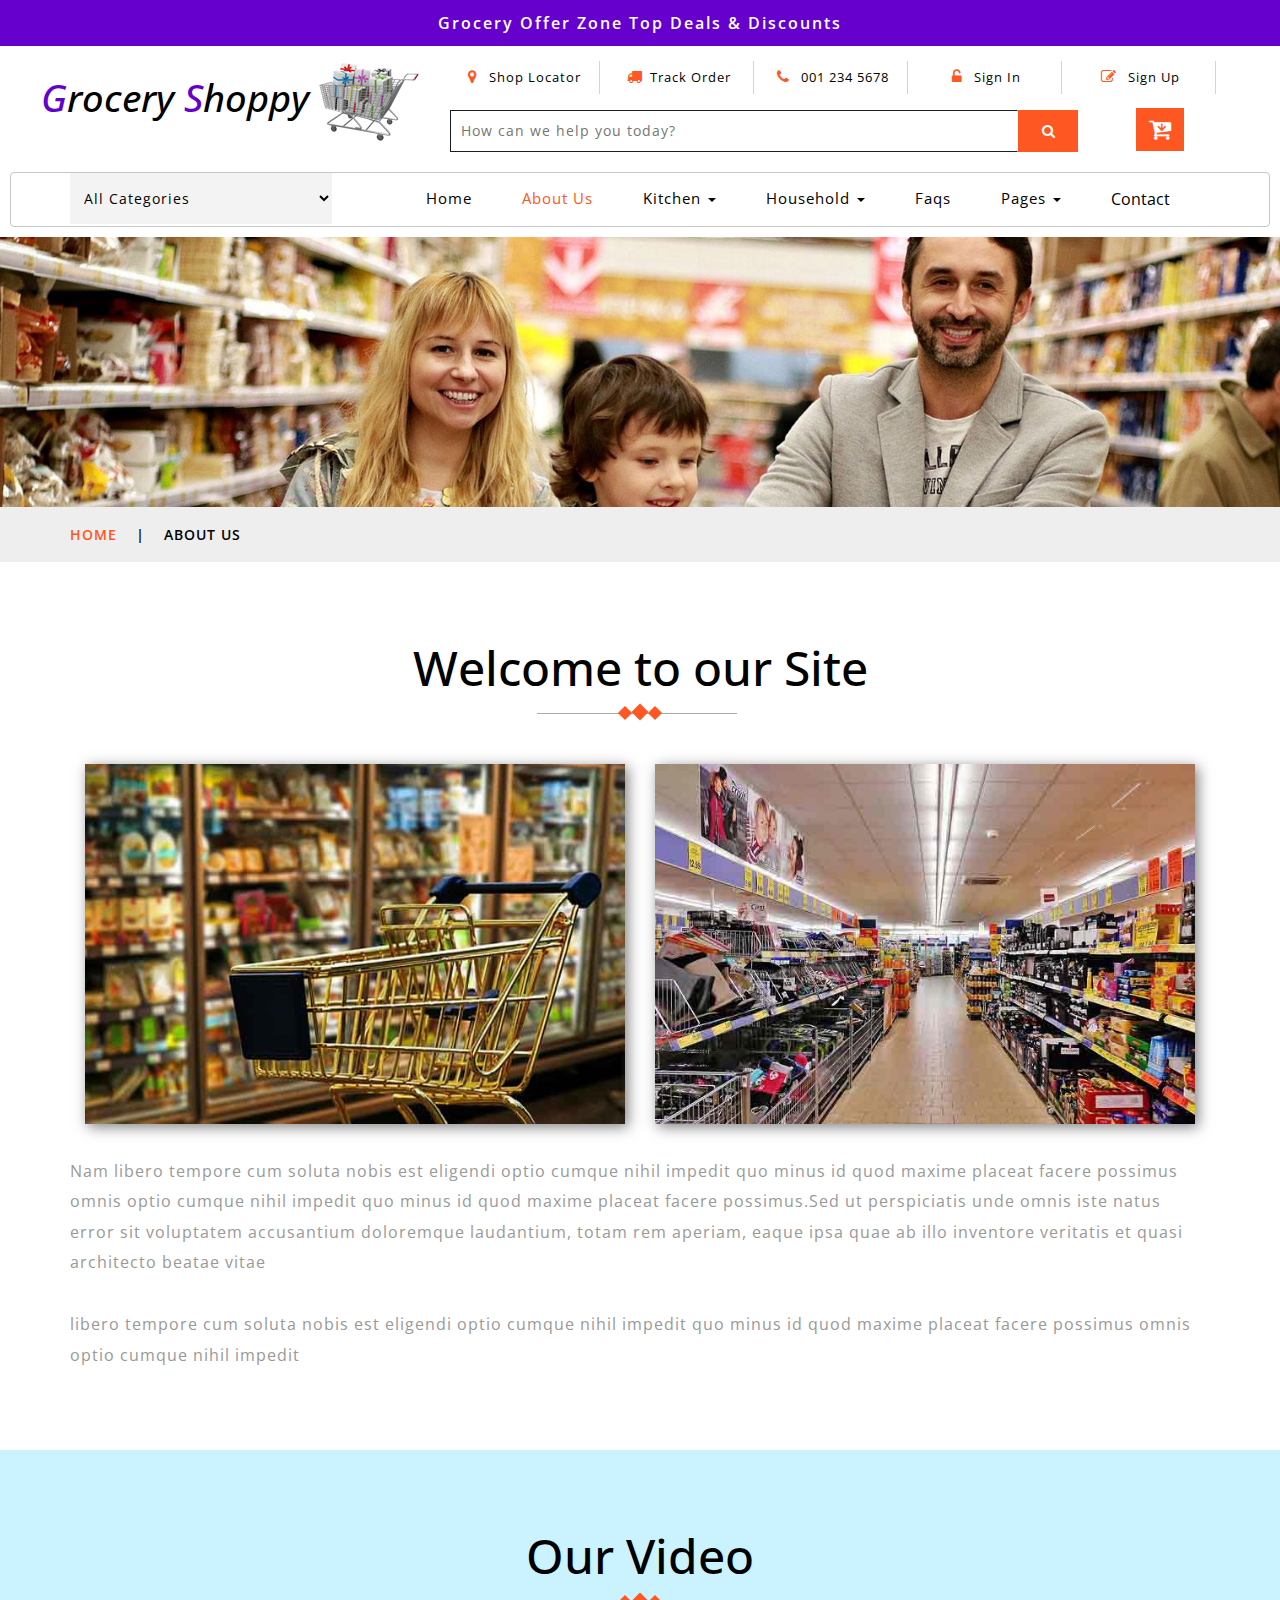
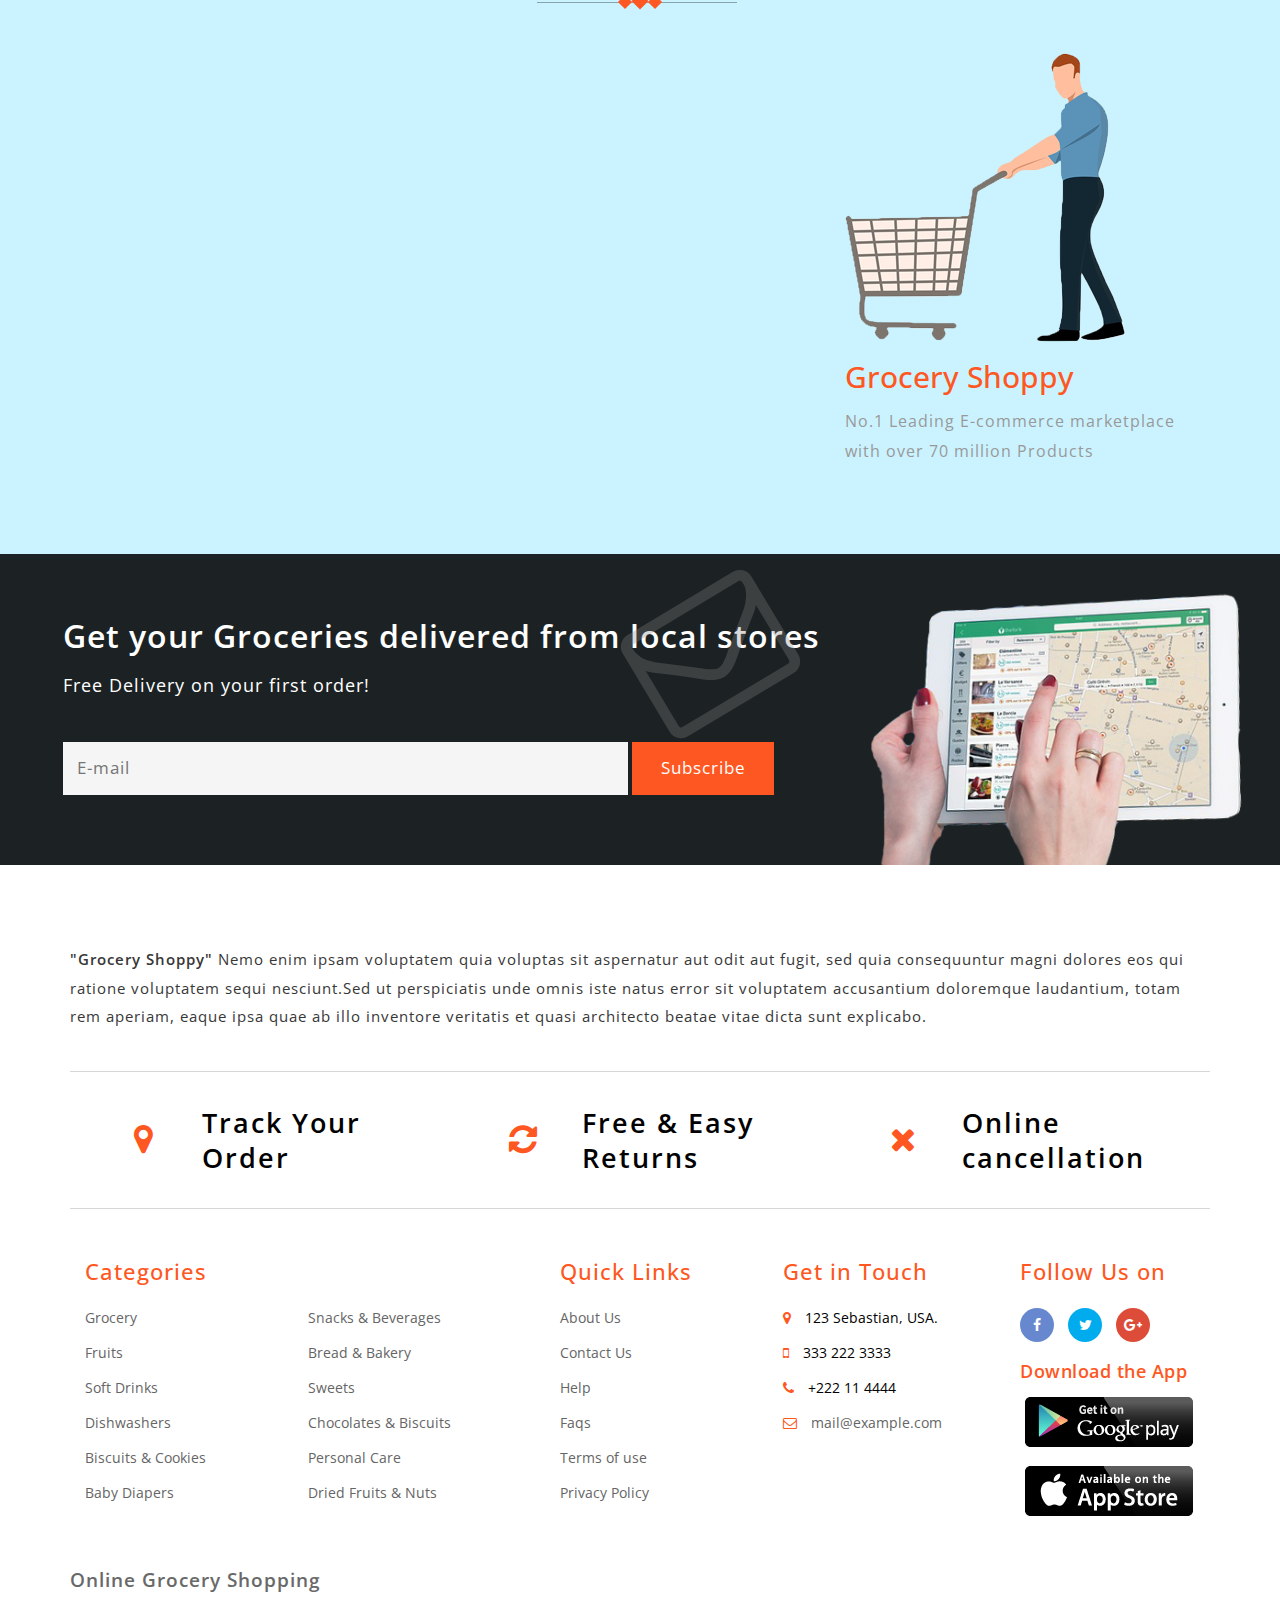
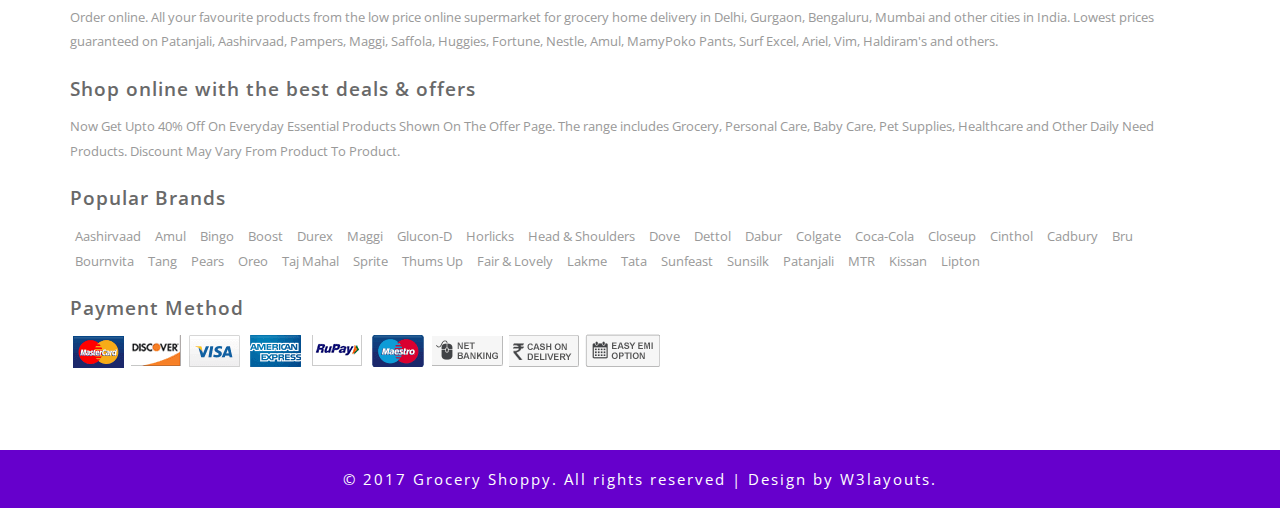
<file: about.html>
<!--
Author: W3layouts
Author URL: http://w3layouts.com
License: Creative Commons Attribution 3.0 Unported
License URL: http://creativecommons.org/licenses/by/3.0/
-->
<!DOCTYPE html>
<html lang="zxx">

<head>
	<title>Grocery Shoppy an Ecommerce Category Bootstrap Responsive Web Template | About Us :: w3layouts</title>
	<!--/tags -->
	<meta name="viewport" content="width=device-width, initial-scale=1">
	<meta http-equiv="Content-Type" content="text/html; charset=utf-8" />
	<meta name="keywords" content="Grocery Shoppy Responsive web template, Bootstrap Web Templates, Flat Web Templates, Android Compatible web template, 
Smartphone Compatible web template, free webdesigns for Nokia, Samsung, LG, SonyEricsson, Motorola web design" />
	<script>
		addEventListener("load", function () {
			setTimeout(hideURLbar, 0);
		}, false);

		function hideURLbar() {
			window.scrollTo(0, 1);
		}
	</script>
	<!--//tags -->
	<link href="css/bootstrap.css" rel="stylesheet" type="text/css" media="all" />
	<link href="css/style.css" rel="stylesheet" type="text/css" media="all" />
	<link href="css/font-awesome.css" rel="stylesheet">
	<!--pop-up-box-->
	<link href="css/popuo-box.css" rel="stylesheet" type="text/css" media="all" />
	<!--//pop-up-box-->
	<!-- price range -->
	<link rel="stylesheet" type="text/css" href="css/jquery-ui1.css">
	<!-- fonts -->
	<link href="//fonts.googleapis.com/css?family=Open+Sans:300,300i,400,400i,600,600i,700,700i,800" rel="stylesheet">
</head>

<body>
	<!-- top-header -->
	<div class="header-most-top">
		<p>Grocery Offer Zone Top Deals & Discounts</p>
	</div>
	<!-- //top-header -->
	<!-- header-bot-->
	<div class="header-bot">
		<div class="header-bot_inner_wthreeinfo_header_mid">
			<!-- header-bot-->
			<div class="col-md-4 logo_agile">
				<h1>
					<a href="index.html">
						<span>G</span>rocery
						<span>S</span>hoppy
						<img src="images/logo2.png" alt=" ">
					</a>
				</h1>
			</div>
			<!-- header-bot -->
			<div class="col-md-8 header">
				<!-- header lists -->
				<ul>
					<li>
						<a class="play-icon popup-with-zoom-anim" href="#small-dialog1">
							<span class="fa fa-map-marker" aria-hidden="true"></span> Shop Locator</a>
					</li>
					<li>
						<a href="#" data-toggle="modal" data-target="#myModal1">
							<span class="fa fa-truck" aria-hidden="true"></span>Track Order</a>
					</li>
					<li>
						<span class="fa fa-phone" aria-hidden="true"></span> 001 234 5678
					</li>
					<li>
						<a href="#" data-toggle="modal" data-target="#myModal1">
							<span class="fa fa-unlock-alt" aria-hidden="true"></span> Sign In </a>
					</li>
					<li>
						<a href="#" data-toggle="modal" data-target="#myModal2">
							<span class="fa fa-pencil-square-o" aria-hidden="true"></span> Sign Up </a>
					</li>
				</ul>
				<!-- //header lists -->
				<!-- search -->
				<div class="agileits_search">
					<form action="#" method="post">
						<input name="Search" type="search" placeholder="How can we help you today?" required="">
						<button type="submit" class="btn btn-default" aria-label="Left Align">
							<span class="fa fa-search" aria-hidden="true"> </span>
						</button>
					</form>
				</div>
				<!-- //search -->
				<!-- cart details -->
				<div class="top_nav_right">
					<div class="wthreecartaits wthreecartaits2 cart cart box_1">
						<form action="#" method="post" class="last">
							<input type="hidden" name="cmd" value="_cart">
							<input type="hidden" name="display" value="1">
							<button class="w3view-cart" type="submit" name="submit" value="">
								<i class="fa fa-cart-arrow-down" aria-hidden="true"></i>
							</button>
						</form>
					</div>
				</div>
				<!-- //cart details -->
				<div class="clearfix"></div>
			</div>
			<div class="clearfix"></div>
		</div>
	</div>
	<!-- shop locator (popup) -->
	<!-- Button trigger modal(shop-locator) -->
	<div id="small-dialog1" class="mfp-hide">
		<div class="select-city">
			<h3>Please Select Your Location</h3>
			<select class="list_of_cities">
				<optgroup label="Popular Cities">
					<option selected style="display:none;color:#eee;">Select City</option>
					<option>Birmingham</option>
					<option>Anchorage</option>
					<option>Phoenix</option>
					<option>Little Rock</option>
					<option>Los Angeles</option>
					<option>Denver</option>
					<option>Bridgeport</option>
					<option>Wilmington</option>
					<option>Jacksonville</option>
					<option>Atlanta</option>
					<option>Honolulu</option>
					<option>Boise</option>
					<option>Chicago</option>
					<option>Indianapolis</option>
				</optgroup>
				<optgroup label="Alabama">
					<option>Birmingham</option>
					<option>Montgomery</option>
					<option>Mobile</option>
					<option>Huntsville</option>
					<option>Tuscaloosa</option>
				</optgroup>
				<optgroup label="Alaska">
					<option>Anchorage</option>
					<option>Fairbanks</option>
					<option>Juneau</option>
					<option>Sitka</option>
					<option>Ketchikan</option>
				</optgroup>
				<optgroup label="Arizona">
					<option>Phoenix</option>
					<option>Tucson</option>
					<option>Mesa</option>
					<option>Chandler</option>
					<option>Glendale</option>
				</optgroup>
				<optgroup label="Arkansas">
					<option>Little Rock</option>
					<option>Fort Smith</option>
					<option>Fayetteville</option>
					<option>Springdale</option>
					<option>Jonesboro</option>
				</optgroup>
				<optgroup label="California">
					<option>Los Angeles</option>
					<option>San Diego</option>
					<option>San Jose</option>
					<option>San Francisco</option>
					<option>Fresno</option>
				</optgroup>
				<optgroup label="Colorado">
					<option>Denver</option>
					<option>Colorado</option>
					<option>Aurora</option>
					<option>Fort Collins</option>
					<option>Lakewood</option>
				</optgroup>
				<optgroup label="Connecticut">
					<option>Bridgeport</option>
					<option>New Haven</option>
					<option>Hartford</option>
					<option>Stamford</option>
					<option>Waterbury</option>
				</optgroup>
				<optgroup label="Delaware">
					<option>Wilmington</option>
					<option>Dover</option>
					<option>Newark</option>
					<option>Bear</option>
					<option>Middletown</option>
				</optgroup>
				<optgroup label="Florida">
					<option>Jacksonville</option>
					<option>Miami</option>
					<option>Tampa</option>
					<option>St. Petersburg</option>
					<option>Orlando</option>
				</optgroup>
				<optgroup label="Georgia">
					<option>Atlanta</option>
					<option>Augusta</option>
					<option>Columbus</option>
					<option>Savannah</option>
					<option>Athens</option>
				</optgroup>
				<optgroup label="Hawaii">
					<option>Honolulu</option>
					<option>Pearl City</option>
					<option>Hilo</option>
					<option>Kailua</option>
					<option>Waipahu</option>
				</optgroup>
				<optgroup label="Idaho">
					<option>Boise</option>
					<option>Nampa</option>
					<option>Meridian</option>
					<option>Idaho Falls</option>
					<option>Pocatello</option>
				</optgroup>
				<optgroup label="Illinois">
					<option>Chicago</option>
					<option>Aurora</option>
					<option>Rockford</option>
					<option>Joliet</option>
					<option>Naperville</option>
				</optgroup>
				<optgroup label="Indiana">
					<option>Indianapolis</option>
					<option>Fort Wayne</option>
					<option>Evansville</option>
					<option>South Bend</option>
					<option>Hammond</option>														       
				</optgroup>
				<optgroup label="Iowa">
					<option>Des Moines</option>
					<option>Cedar Rapids</option>
					<option>Davenport</option>
					<option>Sioux City</option>
					<option>Waterloo</option>       													
				</optgroup>
				<optgroup label="Kansas">
					<option>Wichita</option>
					<option>Overland Park</option>
					<option>Kansas City</option>
					<option>Topeka</option>
					<option>Olathe  </option>            													
				</optgroup>
				<optgroup label="Kentucky">
					<option>Louisville</option>
					<option>Lexington</option>
					<option>Bowling Green</option>
					<option>Owensboro</option>
					<option>Covington</option>        														
				</optgroup>
				<optgroup label="Louisiana">
					<option>New Orleans</option>
					<option>Baton Rouge</option>
					<option>Shreveport</option>
					<option>Metairie</option>
					<option>Lafayette</option>          														
				</optgroup>
				<optgroup label="Maine">
					<option>Portland</option>
					<option>Lewiston</option>
					<option>Bangor</option>
					<option>South Portland</option>
					<option>Auburn</option>         														
				</optgroup>
				<optgroup label="Maryland">
					<option>Baltimore</option>
					<option>Frederick</option>
					<option>Rockville</option>
					<option>Gaithersburg</option>
					<option>Bowie</option>         														
				</optgroup>
				<optgroup label="Massachusetts">
					<option>Boston</option>
					<option>Worcester</option>
					<option>Springfield</option>
					<option>Lowell</option>
					<option>Cambridge</option>  
				</optgroup>
				<optgroup label="Michigan">
					<option>Detroit</option>
					<option>Grand Rapids</option>
					<option>Warren</option>
					<option>Sterling Heights</option>
					<option>Lansing</option> 
				</optgroup>
				<optgroup label="Minnesota">
					<option>Minneapolis</option>
					<option>St. Paul</option>
					<option>Rochester</option>
					<option>Duluth</option>
					<option>Bloomington</option>      														
				</optgroup>
				<optgroup label="Mississippi">
					<option>Jackson</option>
					<option>Gulfport</option>
					<option>Southaven</option>
					<option>Hattiesburg</option>
					<option>Biloxi</option>         														
				</optgroup>
				<optgroup label="Missouri">
					<option>Kansas City</option>
					<option>St. Louis</option>
					<option>Springfield</option>
					<option>Independence</option>
					<option>Columbia</option>            														
				</optgroup>
				<optgroup label="Montana">
					<option>Billings</option>
					<option>Missoula</option>
					<option>Great Falls</option>
					<option>Bozeman</option>
					<option>Butte-Silver Bow</option>         														
				</optgroup>
				<optgroup label="Nebraska">
					<option>Omaha</option>
					<option>Lincoln</option>
					<option>Bellevue</option>
					<option>Grand Island</option>
					<option>Kearney</option>        													
				</optgroup>
				<optgroup label="Nevada">
					<option>Las Vegas</option>
					<option>Henderson</option>
					<option>North Las Vegas</option>
					<option>Reno</option>
					<option>Sunrise Manor</option>            													
				</optgroup>
				<optgroup label="New Hampshire">
					<option>Manchesters</option>
					<option>Nashua</option>
					<option>Concord</option>
					<option>Dover</option>
					<option>Rochester</option>              													
				</optgroup>
				<optgroup label="New Jersey">
					<option>Newark</option>
					<option>Jersey City</option>
					<option>Paterson</option>
					<option>Elizabeth</option>
					<option>Edison</option> 
				</optgroup>
				<optgroup label="New Mexico">
					<option>Albuquerque</option>
					<option>Las Cruces</option>
					<option>Rio Rancho</option>
					<option>Santa Fe</option>
					<option>Roswell</option>       
				</optgroup>
				<optgroup label="New York">
					<option>New York</option>
					<option>Buffalo</option>
					<option>Rochester</option>
					<option>Yonkers</option>
					<option>Syracuse</option>        														
				</optgroup>
				<optgroup label="North Carolina">
					<option>Charlotte</option>
					<option>Raleigh</option>
					<option>Greensboro</option>
					<option>Winston-Salem</option>
					<option>Durham</option>          														
				</optgroup>
				<optgroup label="North Dakota">
					<option>Fargo</option>
					<option>Bismarck</option>
					<option>Grand Forks</option>
					<option>Minot</option>
					<option>West Fargo</option>
				</optgroup>
				<optgroup label="Ohio">
					<option>Columbus</option>
					<option>Cleveland</option>
					<option>Cincinnati</option>
					<option>Toledo</option>
					<option>Akron</option>      
				</optgroup>
				<optgroup label="Oklahoma">
					<option>Oklahoma City</option>
					<option>Tulsa</option>
					<option>Norman</option>
					<option>Broken Arrow</option>
					<option>Lawton</option>        														
				</optgroup>
				<optgroup label="Oregon">
					<option>Portland</option>
					<option>Eugene</option>
					<option>Salem</option>
					<option>Gresham</option>
					<option>Hillsboro</option>          														
				</optgroup>
				<optgroup label="Pennsylvania">
					<option>Philadelphia</option>
					<option>Pittsburgh</option>
					<option>Allentown</option>
					<option>Erie</option>
					<option>Reading</option>         														
				</optgroup>
				<optgroup label="Rhode Island">
					<option>Providence</option>
					<option>Warwick</option>
					<option>Cranston</option>
					<option>Pawtucket</option>
					<option>East Providence</option>   
				</optgroup>
				<optgroup label="South Carolina">
					<option>Columbia</option>
					<option>Charleston</option>
					<option>North Charleston</option>
					<option>Mount Pleasant</option>
					<option>Rock Hill</option> 
				</optgroup>
				<optgroup label="South Dakota">
					<option>Sioux Falls</option>
					<option>Rapid City</option>
					<option>Aberdeen</option>
					<option>Brookings</option>
					<option>Watertown</option> 
				</optgroup>
				<optgroup label="Tennessee">
					<option>Memphis</option>
					<option>Nashville</option>
					<option>Knoxville</option>
					<option>Chattanooga</option>
					<option>Clarksville</option>       
				</optgroup>
				<optgroup label="Texas">
					<option>Houston</option>
					<option>San Antonio</option>
					<option>Dallas</option>
					<option>Austin</option>
					<option>Fort Worth</option>   
				</optgroup>
				<optgroup label="Utah">
					<option>Salt Lake City</option>
					<option>West Valley City</option>
					<option>Provo</option>
					<option>West Jordan</option>
					<option>Orem</option>   
				</optgroup>	
				<optgroup label="Vermont">
					<option>Burlington</option>
					<option>Essex</option>
					<option>South Burlington</option>
					<option>Colchester</option>
					<option>Rutland</option>   
				</optgroup>
				<optgroup label="Virginia">
					<option>Virginia Beach</option>
					<option>Norfolk</option>
					<option>Chesapeake</option>
					<option>Arlington</option>
					<option>Richmond</option> 
				</optgroup>	
				<optgroup label="Washington">
					<option>Seattle</option>
					<option>Spokane</option>
					<option>Tacoma</option>
					<option>Vancouver</option>
					<option>Bellevue</option> 
				</optgroup>	
				<optgroup label="West Virginia">
					<option>Charleston</option>
					<option>Huntington</option>
					<option>Parkersburg</option>
					<option>Morgantown</option>
					<option>Wheeling</option> 
				</optgroup>	
				<optgroup label="Wisconsin">
					<option>Milwaukee</option>
					<option>Madison</option>
					<option>Green Bay</option>
					<option>Kenosha</option>
					<option>Racine</option>
				</optgroup>
				<optgroup label="Wyoming">
					<option>Cheyenne</option>
					<option>Casper</option>
					<option>Laramie</option>
					<option>Gillette</option>
					<option>Rock Springs</option>
				</optgroup>
			</select>
			<div class="clearfix"></div>
		</div>
	</div>
	<!-- //shop locator (popup) -->
	<!-- signin Model -->
	<!-- Modal1 -->
	<div class="modal fade" id="myModal1" tabindex="-1" role="dialog">
		<div class="modal-dialog">
			<!-- Modal content-->
			<div class="modal-content">
				<div class="modal-header">
					<button type="button" class="close" data-dismiss="modal">&times;</button>
				</div>
				<div class="modal-body modal-body-sub_agile">
					<div class="main-mailposi">
						<span class="fa fa-envelope-o" aria-hidden="true"></span>
					</div>
					<div class="modal_body_left modal_body_left1">
						<h3 class="agileinfo_sign">Sign In </h3>
						<p>
							Sign In now, Let's start your Grocery Shopping. Don't have an account?
							<a href="#" data-toggle="modal" data-target="#myModal2">
								Sign Up Now</a>
						</p>
						<form action="#" method="post">
							<div class="styled-input agile-styled-input-top">
								<input type="text" placeholder="User Name" name="Name" required="">
							</div>
							<div class="styled-input">
								<input type="password" placeholder="Password" name="password" required="">
							</div>
							<input type="submit" value="Sign In">
						</form>
						<div class="clearfix"></div>
					</div>
					<div class="clearfix"></div>
				</div>
			</div>
			<!-- //Modal content-->
		</div>
	</div>
	<!-- //Modal1 -->
	<!-- //signin Model -->
	<!-- signup Model -->
	<!-- Modal2 -->
	<div class="modal fade" id="myModal2" tabindex="-1" role="dialog">
		<div class="modal-dialog">
			<!-- Modal content-->
			<div class="modal-content">
				<div class="modal-header">
					<button type="button" class="close" data-dismiss="modal">&times;</button>
				</div>
				<div class="modal-body modal-body-sub_agile">
					<div class="main-mailposi">
						<span class="fa fa-envelope-o" aria-hidden="true"></span>
					</div>
					<div class="modal_body_left modal_body_left1">
						<h3 class="agileinfo_sign">Sign Up</h3>
						<p>
							Come join the Grocery Shoppy! Let's set up your Account.
						</p>
						<form action="#" method="post">
							<div class="styled-input agile-styled-input-top">
								<input type="text" placeholder="Name" name="Name" required="">
							</div>
							<div class="styled-input">
								<input type="email" placeholder="E-mail" name="Email" required="">
							</div>
							<div class="styled-input">
								<input type="password" placeholder="Password" name="password" id="password1" required="">
							</div>
							<div class="styled-input">
								<input type="password" placeholder="Confirm Password" name="Confirm Password" id="password2" required="">
							</div>
							<input type="submit" value="Sign Up">
						</form>
						<p>
							<a href="#">By clicking register, I agree to your terms</a>
						</p>
					</div>
				</div>
			</div>
			<!-- //Modal content-->
		</div>
	</div>
	<!-- //Modal2 -->
	<!-- //signup Model -->
	<!-- //header-bot -->
	<!-- navigation -->
	<div class="ban-top">
		<div class="container">
			<div class="agileits-navi_search">
				<form action="#" method="post">
					<select id="agileinfo-nav_search" name="agileinfo_search" required="">
						<option value="">All Categories</option>
						<option value="Kitchen">Kitchen</option>
						<option value="Household">Household</option>
						<option value="Snacks &amp; Beverages">Snacks & Beverages</option>
						<option value="Personal Care">Personal Care</option>
						<option value="Gift Hampers">Gift Hampers</option>
						<option value="Fruits &amp; Vegetables">Fruits & Vegetables</option>
						<option value="Baby Care">Baby Care</option>
						<option value="Soft Drinks &amp; Juices">Soft Drinks & Juices</option>
						<option value="Frozen Food">Frozen Food</option>
						<option value="Bread &amp; Bakery">Bread & Bakery</option>
						<option value="Sweets">Sweets</option>
					</select>
				</form>
			</div>
			<div class="top_nav_left">
				<nav class="navbar navbar-default">
					<div class="container-fluid">
						<!-- Brand and toggle get grouped for better mobile display -->
						<div class="navbar-header">
							<button type="button" class="navbar-toggle collapsed" data-toggle="collapse" data-target="#bs-example-navbar-collapse-1"
							    aria-expanded="false">
								<span class="sr-only">Toggle navigation</span>
								<span class="icon-bar"></span>
								<span class="icon-bar"></span>
								<span class="icon-bar"></span>
							</button>
						</div>
						<!-- Collect the nav links, forms, and other content for toggling -->
						<div class="collapse navbar-collapse menu--shylock" id="bs-example-navbar-collapse-1">
							<ul class="nav navbar-nav menu__list">
								<li>
									<a class="nav-stylehead" href="index.html">Home
										<span class="sr-only">(current)</span>
									</a>
								</li>
								<li class="active">
									<a class="nav-stylehead" href="about.html">About Us</a>
								</li>
								<li class="dropdown">
									<a href="#" class="dropdown-toggle nav-stylehead" data-toggle="dropdown" role="button" aria-haspopup="true" aria-expanded="false">Kitchen
										<span class="caret"></span>
									</a>
									<ul class="dropdown-menu multi-column columns-3">
										<div class="agile_inner_drop_nav_info">
											<div class="col-sm-4 multi-gd-img">
												<ul class="multi-column-dropdown">
													<li>
														<a href="product.html">Bakery</a>
													</li>
													<li>
														<a href="product.html">Baking Supplies</a>
													</li>
													<li>
														<a href="product.html">Coffee, Tea & Beverages</a>
													</li>
													<li>
														<a href="product.html">Dried Fruits, Nuts</a>
													</li>
													<li>
														<a href="product.html">Sweets, Chocolate</a>
													</li>
													<li>
														<a href="product.html">Spices & Masalas</a>
													</li>
													<li>
														<a href="product.html">Jams, Honey & Spreads</a>
													</li>
												</ul>
											</div>
											<div class="col-sm-4 multi-gd-img">
												<ul class="multi-column-dropdown">
													<li>
														<a href="product.html">Pickles</a>
													</li>
													<li>
														<a href="product.html">Pasta & Noodles</a>
													</li>
													<li>
														<a href="product.html">Rice, Flour & Pulses</a>
													</li>
													<li>
														<a href="product.html">Sauces & Cooking Pastes</a>
													</li>
													<li>
														<a href="product.html">Snack Foods</a>
													</li>
													<li>
														<a href="product.html">Oils, Vinegars</a>
													</li>
													<li>
														<a href="product.html">Meat, Poultry & Seafood</a>
													</li>
												</ul>
											</div>
											<div class="col-sm-4 multi-gd-img">
												<img src="images/nav.png" alt="">
											</div>
											<div class="clearfix"></div>
										</div>
									</ul>
								</li>
								<li class="dropdown">
									<a href="#" class="dropdown-toggle nav-stylehead" data-toggle="dropdown" role="button" aria-haspopup="true" aria-expanded="false">Household
										<span class="caret"></span>
									</a>
									<ul class="dropdown-menu multi-column columns-3">
										<div class="agile_inner_drop_nav_info">
											<div class="col-sm-6 multi-gd-img">
												<ul class="multi-column-dropdown">
													<li>
														<a href="product2.html">Kitchen & Dining</a>
													</li>
													<li>
														<a href="product2.html">Detergents</a>
													</li>
													<li>
														<a href="product2.html">Utensil Cleaners</a>
													</li>
													<li>
														<a href="product2.html">Floor & Other Cleaners</a>
													</li>
													<li>
														<a href="product2.html">Disposables, Garbage Bag</a>
													</li>
													<li>
														<a href="product2.html">Repellents & Fresheners</a>
													</li>
													<li>
														<a href="product2.html"> Dishwash</a>
													</li>
												</ul>
											</div>
											<div class="col-sm-6 multi-gd-img">
												<ul class="multi-column-dropdown">
													<li>
														<a href="product2.html">Pet Care</a>
													</li>
													<li>
														<a href="product2.html">Cleaning Accessories</a>
													</li>
													<li>
														<a href="product2.html">Pooja Needs</a>
													</li>
													<li>
														<a href="product2.html">Crackers</a>
													</li>
													<li>
														<a href="product2.html">Festive Decoratives</a>
													</li>
													<li>
														<a href="product2.html">Plasticware</a>
													</li>
													<li>
														<a href="product2.html">Home Care</a>
													</li>
												</ul>
											</div>
											<div class="clearfix"></div>
										</div>
									</ul>
								</li>
								<li class="">
									<a class="nav-stylehead" href="faqs.html">Faqs</a>
								</li>
								<li class="dropdown">
									<a class="nav-stylehead dropdown-toggle" href="#" data-toggle="dropdown">Pages
										<b class="caret"></b>
									</a>
									<ul class="dropdown-menu agile_short_dropdown">
										<li>
											<a href="icons.html">Web Icons</a>
										</li>
										<li>
											<a href="typography.html">Typography</a>
										</li>
									</ul>
								</li>
								<li>
									<a class="" href="contact.html">Contact</a>
								</li>
							</ul>
						</div>
					</div>
				</nav>
			</div>
		</div>
	</div>
	<!-- //navigation -->
	<!-- banner-2 -->
	<div class="page-head_agile_info_w3l">

	</div>
	<!-- //banner-2 -->
	<!-- page -->
	<div class="services-breadcrumb">
		<div class="agile_inner_breadcrumb">
			<div class="container">
				<ul class="w3_short">
					<li>
						<a href="index.html">Home</a>
						<i>|</i>
					</li>
					<li>About Us</li>
				</ul>
			</div>
		</div>
	</div>
	<!-- //page -->
	<!-- about page -->
	<!-- welcome -->
	<div class="welcome">
		<div class="container">
			<!-- tittle heading -->
			<h3 class="tittle-w3l">Welcome to our Site
				<span class="heading-style">
					<i></i>
					<i></i>
					<i></i>
				</span>
			</h3>
			<!-- //tittle heading -->
			<div class="w3l-welcome-info">
				<div class="col-sm-6 col-xs-6 welcome-grids">
					<div class="welcome-img">
						<img src="images/about.jpg" class="img-responsive zoom-img" alt="">
					</div>
				</div>
				<div class="col-sm-6 col-xs-6 welcome-grids">
					<div class="welcome-img">
						<img src="images/about2.jpg" class="img-responsive zoom-img" alt="">
					</div>
				</div>
				<div class="clearfix"> </div>
			</div>
			<div class="w3l-welcome-text">
				<p>Nam libero tempore cum soluta nobis est eligendi optio cumque nihil impedit quo minus id quod maxime placeat facere possimus
					omnis optio cumque nihil impedit quo minus id quod maxime placeat facere possimus.Sed ut perspiciatis unde omnis iste
					natus error sit voluptatem accusantium doloremque laudantium, totam rem aperiam, eaque ipsa quae ab illo inventore veritatis
					et quasi architecto beatae vitae </p>
				<p>libero tempore cum soluta nobis est eligendi optio cumque nihil impedit quo minus id quod maxime placeat facere possimus
					omnis optio cumque nihil impedit </p>
			</div>
		</div>
	</div>
	<!-- //welcome -->
	<!-- video -->
	<div class="about">
		<div class="container">
			<!-- tittle heading -->
			<h3 class="tittle-w3l">Our Video
				<span class="heading-style">
					<i></i>
					<i></i>
					<i></i>
				</span>
			</h3>
			<!-- //tittle heading -->
			<div class="about-tp">
				<div class="col-md-8 about-agileits-w3layouts-left">
					<iframe src="https://player.vimeo.com/video/15520702?color=ffffff&title=0&byline=0"></iframe>
				</div>
				<div class="col-md-4 about-agileits-w3layouts-right">
					<div class="img-video-about">
						<img src="images/videoimg2.png" alt="">
					</div>
					<h4>Grocery Shoppy</h4>
					<p>No.1 Leading E-commerce marketplace with over 70 million Products</p>
				</div>
				<div class="clearfix"></div>
			</div>
		</div>
	</div>
	<!-- //video-->
	<!-- //about page -->
	<!-- newsletter -->
	<div class="footer-top">
		<div class="container-fluid">
			<div class="col-xs-8 agile-leftmk">
				<h2>Get your Groceries delivered from local stores</h2>
				<p>Free Delivery on your first order!</p>
				<form action="#" method="post">
					<input type="email" placeholder="E-mail" name="email" required="">
					<input type="submit" value="Subscribe">
				</form>
				<div class="newsform-w3l">
					<span class="fa fa-envelope-o" aria-hidden="true"></span>
				</div>
			</div>
			<div class="col-xs-4 w3l-rightmk">
				<img src="images/tab3.png" alt=" ">
			</div>
			<div class="clearfix"></div>
		</div>
	</div>
	<!-- //newsletter -->
	<!-- footer -->
	<footer>
		<div class="container">
			<!-- footer first section -->
			<p class="footer-main">
				<span>"Grocery Shoppy"</span> Nemo enim ipsam voluptatem quia voluptas sit aspernatur aut odit aut fugit, sed quia consequuntur
				magni dolores eos qui ratione voluptatem sequi nesciunt.Sed ut perspiciatis unde omnis iste natus error sit voluptatem
				accusantium doloremque laudantium, totam rem aperiam, eaque ipsa quae ab illo inventore veritatis et quasi architecto
				beatae vitae dicta sunt explicabo.</p>
			<!-- //footer first section -->
			<!-- footer second section -->
			<div class="w3l-grids-footer">
				<div class="col-xs-4 offer-footer">
					<div class="col-xs-4 icon-fot">
						<span class="fa fa-map-marker" aria-hidden="true"></span>
					</div>
					<div class="col-xs-8 text-form-footer">
						<h3>Track Your Order</h3>
					</div>
					<div class="clearfix"></div>
				</div>
				<div class="col-xs-4 offer-footer">
					<div class="col-xs-4 icon-fot">
						<span class="fa fa-refresh" aria-hidden="true"></span>
					</div>
					<div class="col-xs-8 text-form-footer">
						<h3>Free & Easy Returns</h3>
					</div>
					<div class="clearfix"></div>
				</div>
				<div class="col-xs-4 offer-footer">
					<div class="col-xs-4 icon-fot">
						<span class="fa fa-times" aria-hidden="true"></span>
					</div>
					<div class="col-xs-8 text-form-footer">
						<h3>Online cancellation </h3>
					</div>
					<div class="clearfix"></div>
				</div>
				<div class="clearfix"></div>
			</div>
			<!-- //footer second section -->
			<!-- footer third section -->
			<div class="footer-info w3-agileits-info">
				<!-- footer categories -->
				<div class="col-sm-5 address-right">
					<div class="col-xs-6 footer-grids">
						<h3>Categories</h3>
						<ul>
							<li>
								<a href="product.html">Grocery</a>
							</li>
							<li>
								<a href="product.html">Fruits</a>
							</li>
							<li>
								<a href="product.html">Soft Drinks</a>
							</li>
							<li>
								<a href="product2.html">Dishwashers</a>
							</li>
							<li>
								<a href="product.html">Biscuits & Cookies</a>
							</li>
							<li>
								<a href="product2.html">Baby Diapers</a>
							</li>
						</ul>
					</div>
					<div class="col-xs-6 footer-grids agile-secomk">
						<ul>
							<li>
								<a href="product.html">Snacks & Beverages</a>
							</li>
							<li>
								<a href="product.html">Bread & Bakery</a>
							</li>
							<li>
								<a href="product.html">Sweets</a>
							</li>
							<li>
								<a href="product.html">Chocolates & Biscuits</a>
							</li>
							<li>
								<a href="product2.html">Personal Care</a>
							</li>
							<li>
								<a href="product.html">Dried Fruits & Nuts</a>
							</li>
						</ul>
					</div>
					<div class="clearfix"></div>
				</div>
				<!-- //footer categories -->
				<!-- quick links -->
				<div class="col-sm-5 address-right">
					<div class="col-xs-6 footer-grids">
						<h3>Quick Links</h3>
						<ul>
							<li>
								<a href="about.html">About Us</a>
							</li>
							<li>
								<a href="contact.html">Contact Us</a>
							</li>
							<li>
								<a href="help.html">Help</a>
							</li>
							<li>
								<a href="faqs.html">Faqs</a>
							</li>
							<li>
								<a href="terms.html">Terms of use</a>
							</li>
							<li>
								<a href="privacy.html">Privacy Policy</a>
							</li>
						</ul>
					</div>
					<div class="col-xs-6 footer-grids">
						<h3>Get in Touch</h3>
						<ul>
							<li>
								<i class="fa fa-map-marker"></i> 123 Sebastian, USA.</li>
							<li>
								<i class="fa fa-mobile"></i> 333 222 3333 </li>
							<li>
								<i class="fa fa-phone"></i> +222 11 4444 </li>
							<li>
								<i class="fa fa-envelope-o"></i>
								<a href="mailto:example@mail.com"> mail@example.com</a>
							</li>
						</ul>
					</div>
				</div>
				<!-- //quick links -->
				<!-- social icons -->
				<div class="col-sm-2 footer-grids  w3l-socialmk">
					<h3>Follow Us on</h3>
					<div class="social">
						<ul>
							<li>
								<a class="icon fb" href="#">
									<i class="fa fa-facebook"></i>
								</a>
							</li>
							<li>
								<a class="icon tw" href="#">
									<i class="fa fa-twitter"></i>
								</a>
							</li>
							<li>
								<a class="icon gp" href="#">
									<i class="fa fa-google-plus"></i>
								</a>
							</li>
						</ul>
					</div>
					<div class="agileits_app-devices">
						<h5>Download the App</h5>
						<a href="#">
							<img src="images/1.png" alt="">
						</a>
						<a href="#">
							<img src="images/2.png" alt="">
						</a>
						<div class="clearfix"> </div>
					</div>
				</div>
				<!-- //social icons -->
				<div class="clearfix"></div>
			</div>
			<!-- //footer third section -->
			<!-- footer fourth section (text) -->
			<div class="agile-sometext">
				<div class="sub-some">
					<h5>Online Grocery Shopping</h5>
					<p>Order online. All your favourite products from the low price online supermarket for grocery home delivery in Delhi,
						Gurgaon, Bengaluru, Mumbai and other cities in India. Lowest prices guaranteed on Patanjali, Aashirvaad, Pampers, Maggi,
						Saffola, Huggies, Fortune, Nestle, Amul, MamyPoko Pants, Surf Excel, Ariel, Vim, Haldiram's and others.</p>
				</div>
				<div class="sub-some">
					<h5>Shop online with the best deals & offers</h5>
					<p>Now Get Upto 40% Off On Everyday Essential Products Shown On The Offer Page. The range includes Grocery, Personal Care,
						Baby Care, Pet Supplies, Healthcare and Other Daily Need Products. Discount May Vary From Product To Product.</p>
				</div>
				<!-- brands -->
				<div class="sub-some">
					<h5>Popular Brands</h5>
					<ul>
						<li>
							<a href="product.html">Aashirvaad</a>
						</li>
						<li>
							<a href="product.html">Amul</a>
						</li>
						<li>
							<a href="product.html">Bingo</a>
						</li>
						<li>
							<a href="product.html">Boost</a>
						</li>
						<li>
							<a href="product.html">Durex</a>
						</li>
						<li>
							<a href="product.html"> Maggi</a>
						</li>
						<li>
							<a href="product.html">Glucon-D</a>
						</li>
						<li>
							<a href="product.html">Horlicks</a>
						</li>
						<li>
							<a href="product2.html">Head & Shoulders</a>
						</li>
						<li>
							<a href="product2.html">Dove</a>
						</li>
						<li>
							<a href="product2.html">Dettol</a>
						</li>
						<li>
							<a href="product2.html">Dabur</a>
						</li>
						<li>
							<a href="product2.html">Colgate</a>
						</li>
						<li>
							<a href="product.html">Coca-Cola</a>
						</li>
						<li>
							<a href="product2.html">Closeup</a>
						</li>
						<li>
							<a href="product2.html"> Cinthol</a>
						</li>
						<li>
							<a href="product.html">Cadbury</a>
						</li>
						<li>
							<a href="product.html">Bru</a>
						</li>
						<li>
							<a href="product.html">Bournvita</a>
						</li>
						<li>
							<a href="product.html">Tang</a>
						</li>
						<li>
							<a href="product.html">Pears</a>
						</li>
						<li>
							<a href="product.html">Oreo</a>
						</li>
						<li>
							<a href="product.html"> Taj Mahal</a>
						</li>
						<li>
							<a href="product.html">Sprite</a>
						</li>
						<li>
							<a href="product.html">Thums Up</a>
						</li>
						<li>
							<a href="product2.html">Fair & Lovely</a>
						</li>
						<li>
							<a href="product2.html">Lakme</a>
						</li>
						<li>
							<a href="product.html">Tata</a>
						</li>
						<li>
							<a href="product2.html">Sunfeast</a>
						</li>
						<li>
							<a href="product2.html">Sunsilk</a>
						</li>
						<li>
							<a href="product.html">Patanjali</a>
						</li>
						<li>
							<a href="product.html">MTR</a>
						</li>
						<li>
							<a href="product.html">Kissan</a>
						</li>
						<li>
							<a href="product2.html"> Lipton</a>
						</li>
					</ul>
				</div>
				<!-- //brands -->
				<!-- payment -->
				<div class="sub-some child-momu">
					<h5>Payment Method</h5>
					<ul>
						<li>
							<img src="images/pay2.png" alt="">
						</li>
						<li>
							<img src="images/pay5.png" alt="">
						</li>
						<li>
							<img src="images/pay1.png" alt="">
						</li>
						<li>
							<img src="images/pay4.png" alt="">
						</li>
						<li>
							<img src="images/pay6.png" alt="">
						</li>
						<li>
							<img src="images/pay3.png" alt="">
						</li>
						<li>
							<img src="images/pay7.png" alt="">
						</li>
						<li>
							<img src="images/pay8.png" alt="">
						</li>
						<li>
							<img src="images/pay9.png" alt="">
						</li>
					</ul>
				</div>
				<!-- //payment -->
			</div>
			<!-- //footer fourth section (text) -->
		</div>
	</footer>
	<!-- //footer -->
	<!-- copyright -->
	<div class="copy-right">
		<div class="container">
			<p>© 2017 Grocery Shoppy. All rights reserved | Design by
				<a href="http://w3layouts.com"> W3layouts.</a>
			</p>
		</div>
	</div>
	<!-- //copyright -->

	<!-- js-files -->
	<!-- jquery -->
	<script src="js/jquery-2.1.4.min.js"></script>
	<!-- //jquery -->

	<!-- popup modal (for signin & signup)-->
	<script src="js/jquery.magnific-popup.js"></script>
	<script>
		$(document).ready(function () {
			$('.popup-with-zoom-anim').magnificPopup({
				type: 'inline',
				fixedContentPos: false,
				fixedBgPos: true,
				overflowY: 'auto',
				closeBtnInside: true,
				preloader: false,
				midClick: true,
				removalDelay: 300,
				mainClass: 'my-mfp-zoom-in'
			});

		});
	</script>
	<!-- Large modal -->
	<!-- <script>
		$('#').modal('show');
	</script> -->
	<!-- //popup modal (for signin & signup)-->

	<!-- cart-js -->
	<script src="js/minicart.js"></script>
	<script>
		paypalm.minicartk.render(); //use only unique class names other than paypal1.minicart1.Also Replace same class name in css and minicart.min.js

		paypalm.minicartk.cart.on('checkout', function (evt) {
			var items = this.items(),
				len = items.length,
				total = 0,
				i;

			// Count the number of each item in the cart
			for (i = 0; i < len; i++) {
				total += items[i].get('quantity');
			}

			if (total < 3) {
				alert('The minimum order quantity is 3. Please add more to your shopping cart before checking out');
				evt.preventDefault();
			}
		});
	</script>
	<!-- //cart-js -->

	<!-- password-script -->
	<script>
		window.onload = function () {
			document.getElementById("password1").onchange = validatePassword;
			document.getElementById("password2").onchange = validatePassword;
		}

		function validatePassword() {
			var pass2 = document.getElementById("password2").value;
			var pass1 = document.getElementById("password1").value;
			if (pass1 != pass2)
				document.getElementById("password2").setCustomValidity("Passwords Don't Match");
			else
				document.getElementById("password2").setCustomValidity('');
			//empty string means no validation error
		}
	</script>
	<!-- //password-script -->

	<!-- smoothscroll -->
	<script src="js/SmoothScroll.min.js"></script>
	<!-- //smoothscroll -->

	<!-- start-smooth-scrolling -->
	<script src="js/move-top.js"></script>
	<script src="js/easing.js"></script>
	<script>
		jQuery(document).ready(function ($) {
			$(".scroll").click(function (event) {
				event.preventDefault();

				$('html,body').animate({
					scrollTop: $(this.hash).offset().top
				}, 1000);
			});
		});
	</script>
	<!-- //end-smooth-scrolling -->

	<!-- smooth-scrolling-of-move-up -->
	<script>
		$(document).ready(function () {
			/*
			var defaults = {
				containerID: 'toTop', // fading element id
				containerHoverID: 'toTopHover', // fading element hover id
				scrollSpeed: 1200,
				easingType: 'linear' 
			};
			*/
			$().UItoTop({
				easingType: 'easeOutQuart'
			});

		});
	</script>
	<!-- //smooth-scrolling-of-move-up -->

	<!-- for bootstrap working -->
	<script src="js/bootstrap.js"></script>
	<!-- //for bootstrap working -->
	<!-- //js-files -->

</body>

</html>
</file>
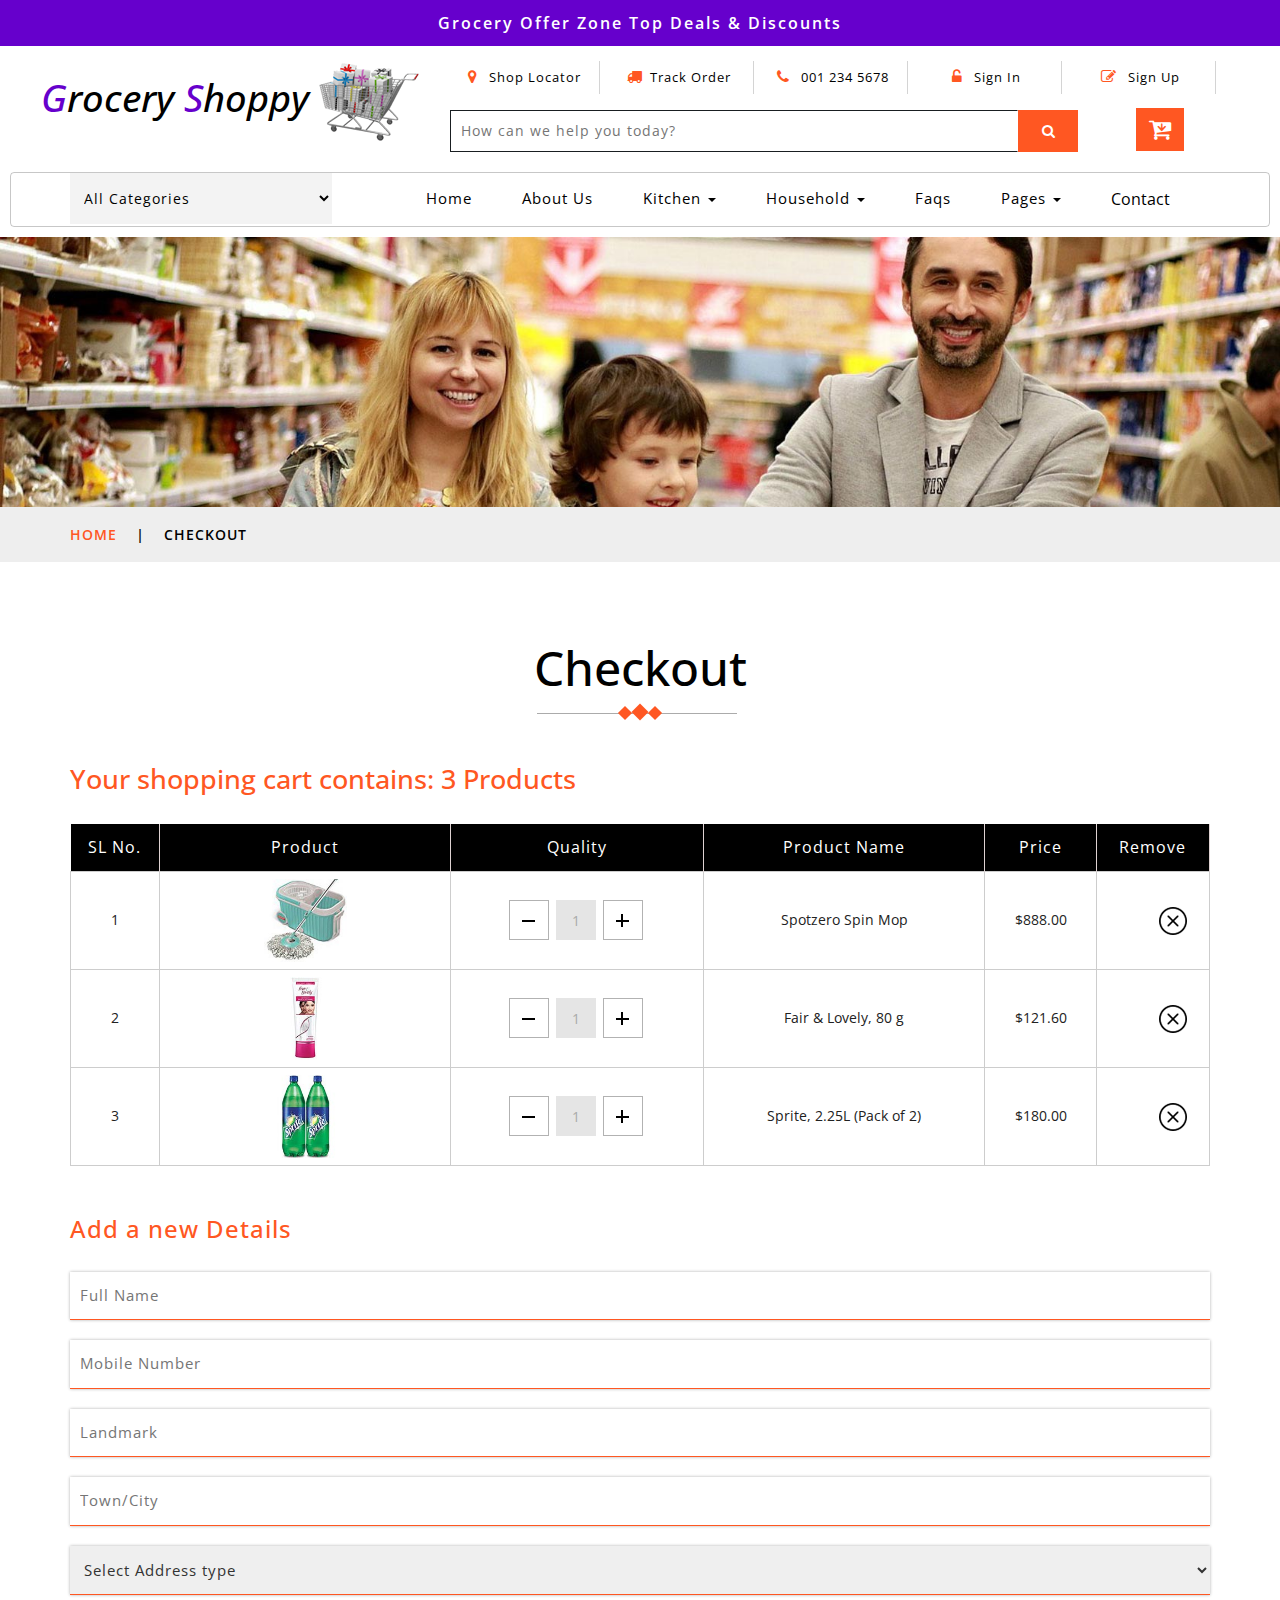
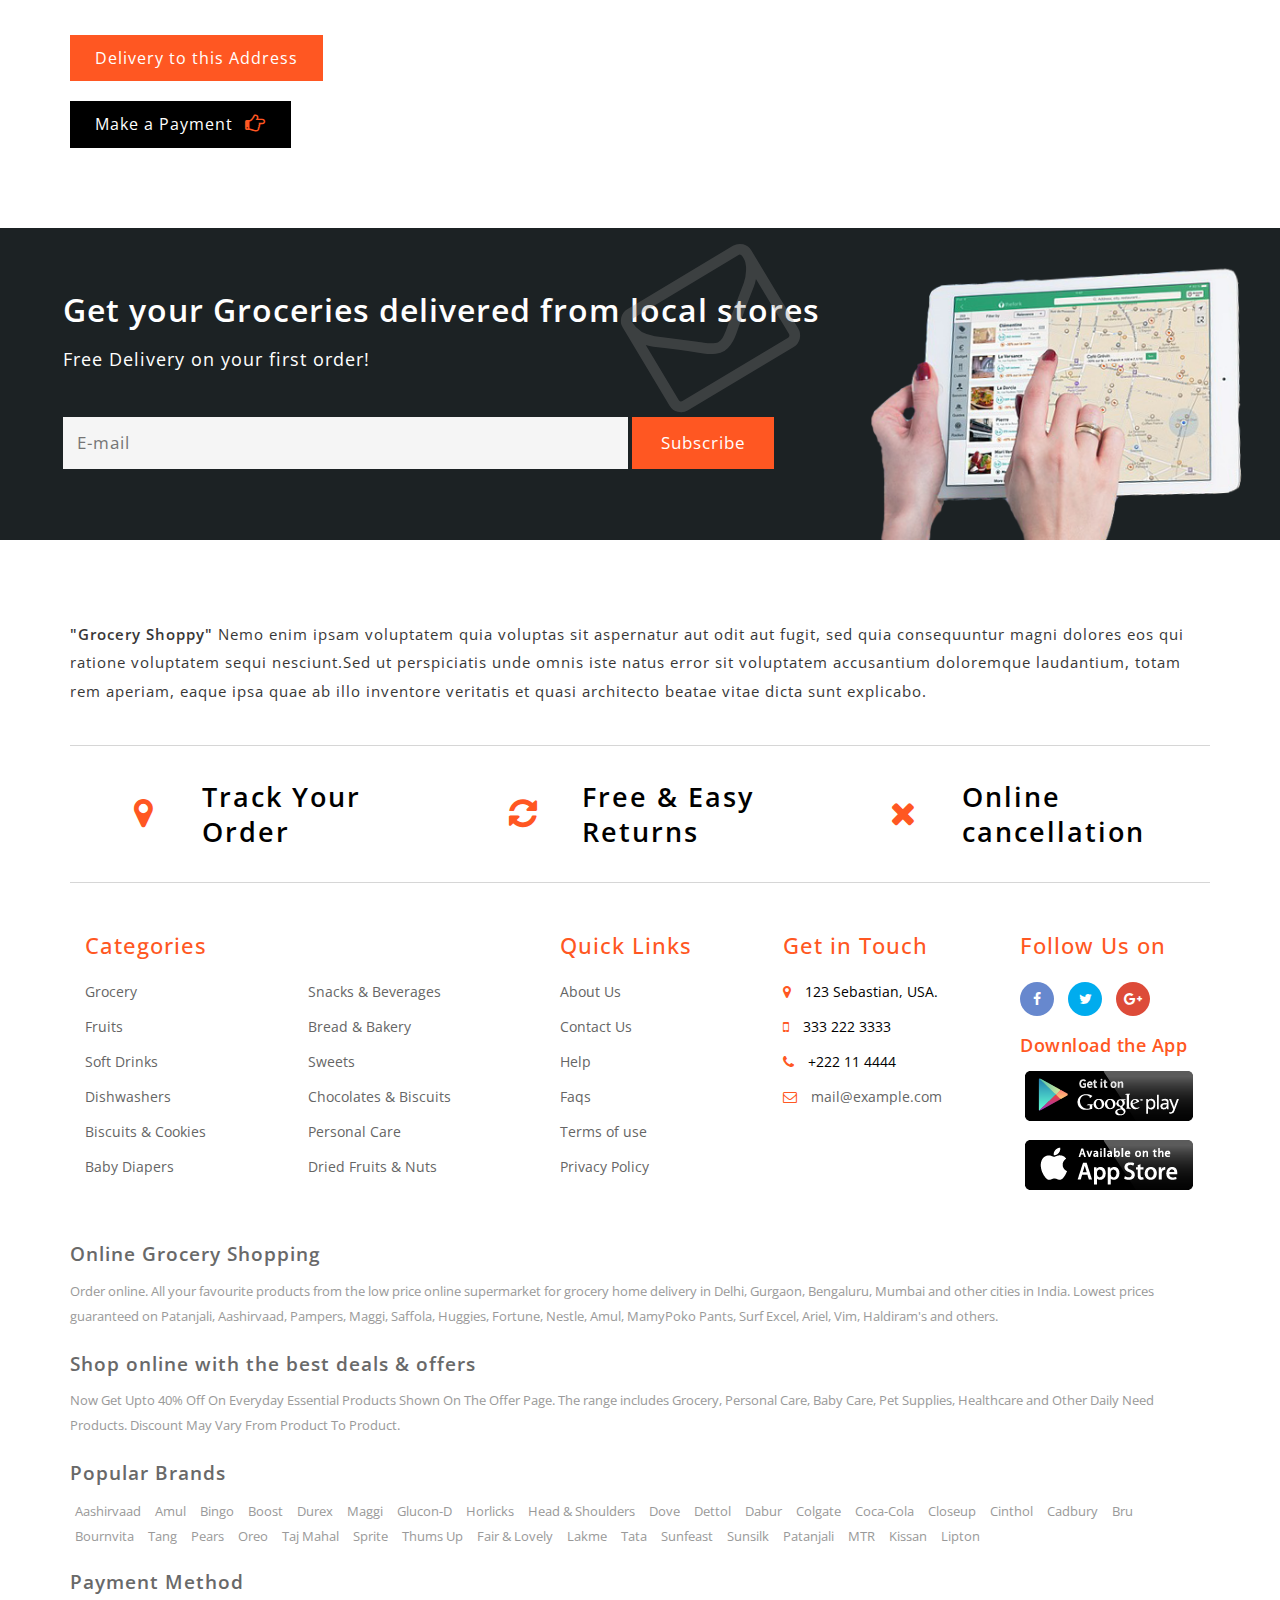
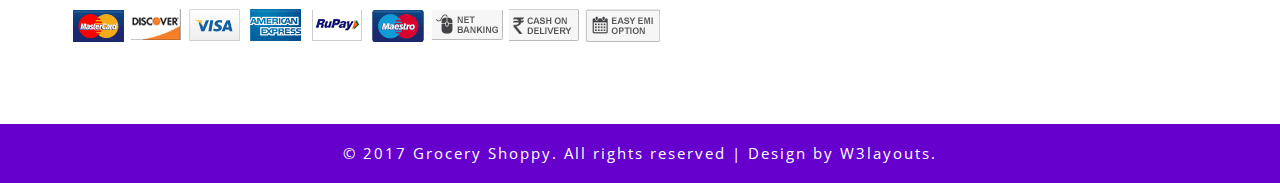
<file: checkout.html>
<!--
Author: W3layouts
Author URL: http://w3layouts.com
License: Creative Commons Attribution 3.0 Unported
License URL: http://creativecommons.org/licenses/by/3.0/
-->
<!DOCTYPE html>
<html lang="zxx">

<head>
	<title>Grocery Shoppy an Ecommerce Category Bootstrap Responsive Web Template | Checkout :: w3layouts</title>
	<!--/tags -->
	<meta name="viewport" content="width=device-width, initial-scale=1">
	<meta http-equiv="Content-Type" content="text/html; charset=utf-8" />
	<meta name="keywords" content="Grocery Shoppy Responsive web template, Bootstrap Web Templates, Flat Web Templates, Android Compatible web template, 
Smartphone Compatible web template, free webdesigns for Nokia, Samsung, LG, SonyEricsson, Motorola web design" />
	<script>
		addEventListener("load", function () {
			setTimeout(hideURLbar, 0);
		}, false);

		function hideURLbar() {
			window.scrollTo(0, 1);
		}
	</script>
	<!--//tags -->
	<link href="css/bootstrap.css" rel="stylesheet" type="text/css" media="all" />
	<link href="css/style.css" rel="stylesheet" type="text/css" media="all" />
	<link href="css/font-awesome.css" rel="stylesheet">
	<!--pop-up-box-->
	<link href="css/popuo-box.css" rel="stylesheet" type="text/css" media="all" />
	<!--//pop-up-box-->
	<!-- price range -->
	<link rel="stylesheet" type="text/css" href="css/jquery-ui1.css">
	<!-- fonts -->
	<link href="//fonts.googleapis.com/css?family=Open+Sans:300,300i,400,400i,600,600i,700,700i,800" rel="stylesheet">
</head>

<body>
	<!-- top-header -->
	<div class="header-most-top">
		<p>Grocery Offer Zone Top Deals & Discounts</p>
	</div>
	<!-- //top-header -->
	<!-- header-bot-->
	<div class="header-bot">
		<div class="header-bot_inner_wthreeinfo_header_mid">
			<!-- header-bot-->
			<div class="col-md-4 logo_agile">
				<h1>
					<a href="index.html">
						<span>G</span>rocery
						<span>S</span>hoppy
						<img src="images/logo2.png" alt=" ">
					</a>
				</h1>
			</div>
			<!-- header-bot -->
			<div class="col-md-8 header">
				<!-- header lists -->
				<ul>
					<li>
						<a class="play-icon popup-with-zoom-anim" href="#small-dialog1">
							<span class="fa fa-map-marker" aria-hidden="true"></span> Shop Locator</a>
					</li>
					<li>
						<a href="#" data-toggle="modal" data-target="#myModal1">
							<span class="fa fa-truck" aria-hidden="true"></span>Track Order</a>
					</li>
					<li>
						<span class="fa fa-phone" aria-hidden="true"></span> 001 234 5678
					</li>
					<li>
						<a href="#" data-toggle="modal" data-target="#myModal1">
							<span class="fa fa-unlock-alt" aria-hidden="true"></span> Sign In </a>
					</li>
					<li>
						<a href="#" data-toggle="modal" data-target="#myModal2">
							<span class="fa fa-pencil-square-o" aria-hidden="true"></span> Sign Up </a>
					</li>
				</ul>
				<!-- //header lists -->
				<!-- search -->
				<div class="agileits_search">
					<form action="#" method="post">
						<input name="Search" type="search" placeholder="How can we help you today?" required="">
						<button type="submit" class="btn btn-default" aria-label="Left Align">
							<span class="fa fa-search" aria-hidden="true"> </span>
						</button>
					</form>
				</div>
				<!-- //search -->
				<!-- cart details -->
				<div class="top_nav_right">
					<div class="wthreecartaits wthreecartaits2 cart cart box_1">
						<form action="#" method="post" class="last">
							<input type="hidden" name="cmd" value="_cart">
							<input type="hidden" name="display" value="1">
							<button class="w3view-cart" type="submit" name="submit" value="">
								<i class="fa fa-cart-arrow-down" aria-hidden="true"></i>
							</button>
						</form>
					</div>
				</div>
				<!-- //cart details -->
				<div class="clearfix"></div>
			</div>
			<div class="clearfix"></div>
		</div>
	</div>
	<!-- shop locator (popup) -->
	<!-- Button trigger modal(shop-locator) -->
	<div id="small-dialog1" class="mfp-hide">
		<div class="select-city">
			<h3>Please Select Your Location</h3>
			<select class="list_of_cities">
				<optgroup label="Popular Cities">
					<option selected style="display:none;color:#eee;">Select City</option>
					<option>Birmingham</option>
					<option>Anchorage</option>
					<option>Phoenix</option>
					<option>Little Rock</option>
					<option>Los Angeles</option>
					<option>Denver</option>
					<option>Bridgeport</option>
					<option>Wilmington</option>
					<option>Jacksonville</option>
					<option>Atlanta</option>
					<option>Honolulu</option>
					<option>Boise</option>
					<option>Chicago</option>
					<option>Indianapolis</option>
				</optgroup>
				<optgroup label="Alabama">
					<option>Birmingham</option>
					<option>Montgomery</option>
					<option>Mobile</option>
					<option>Huntsville</option>
					<option>Tuscaloosa</option>
				</optgroup>
				<optgroup label="Alaska">
					<option>Anchorage</option>
					<option>Fairbanks</option>
					<option>Juneau</option>
					<option>Sitka</option>
					<option>Ketchikan</option>
				</optgroup>
				<optgroup label="Arizona">
					<option>Phoenix</option>
					<option>Tucson</option>
					<option>Mesa</option>
					<option>Chandler</option>
					<option>Glendale</option>
				</optgroup>
				<optgroup label="Arkansas">
					<option>Little Rock</option>
					<option>Fort Smith</option>
					<option>Fayetteville</option>
					<option>Springdale</option>
					<option>Jonesboro</option>
				</optgroup>
				<optgroup label="California">
					<option>Los Angeles</option>
					<option>San Diego</option>
					<option>San Jose</option>
					<option>San Francisco</option>
					<option>Fresno</option>
				</optgroup>
				<optgroup label="Colorado">
					<option>Denver</option>
					<option>Colorado</option>
					<option>Aurora</option>
					<option>Fort Collins</option>
					<option>Lakewood</option>
				</optgroup>
				<optgroup label="Connecticut">
					<option>Bridgeport</option>
					<option>New Haven</option>
					<option>Hartford</option>
					<option>Stamford</option>
					<option>Waterbury</option>
				</optgroup>
				<optgroup label="Delaware">
					<option>Wilmington</option>
					<option>Dover</option>
					<option>Newark</option>
					<option>Bear</option>
					<option>Middletown</option>
				</optgroup>
				<optgroup label="Florida">
					<option>Jacksonville</option>
					<option>Miami</option>
					<option>Tampa</option>
					<option>St. Petersburg</option>
					<option>Orlando</option>
				</optgroup>
				<optgroup label="Georgia">
					<option>Atlanta</option>
					<option>Augusta</option>
					<option>Columbus</option>
					<option>Savannah</option>
					<option>Athens</option>
				</optgroup>
				<optgroup label="Hawaii">
					<option>Honolulu</option>
					<option>Pearl City</option>
					<option>Hilo</option>
					<option>Kailua</option>
					<option>Waipahu</option>
				</optgroup>
				<optgroup label="Idaho">
					<option>Boise</option>
					<option>Nampa</option>
					<option>Meridian</option>
					<option>Idaho Falls</option>
					<option>Pocatello</option>
				</optgroup>
				<optgroup label="Illinois">
					<option>Chicago</option>
					<option>Aurora</option>
					<option>Rockford</option>
					<option>Joliet</option>
					<option>Naperville</option>
				</optgroup>
				<optgroup label="Indiana">
					<option>Indianapolis</option>
					<option>Fort Wayne</option>
					<option>Evansville</option>
					<option>South Bend</option>
					<option>Hammond</option>														       
				</optgroup>
				<optgroup label="Iowa">
					<option>Des Moines</option>
					<option>Cedar Rapids</option>
					<option>Davenport</option>
					<option>Sioux City</option>
					<option>Waterloo</option>       													
				</optgroup>
				<optgroup label="Kansas">
					<option>Wichita</option>
					<option>Overland Park</option>
					<option>Kansas City</option>
					<option>Topeka</option>
					<option>Olathe  </option>            													
				</optgroup>
				<optgroup label="Kentucky">
					<option>Louisville</option>
					<option>Lexington</option>
					<option>Bowling Green</option>
					<option>Owensboro</option>
					<option>Covington</option>        														
				</optgroup>
				<optgroup label="Louisiana">
					<option>New Orleans</option>
					<option>Baton Rouge</option>
					<option>Shreveport</option>
					<option>Metairie</option>
					<option>Lafayette</option>          														
				</optgroup>
				<optgroup label="Maine">
					<option>Portland</option>
					<option>Lewiston</option>
					<option>Bangor</option>
					<option>South Portland</option>
					<option>Auburn</option>         														
				</optgroup>
				<optgroup label="Maryland">
					<option>Baltimore</option>
					<option>Frederick</option>
					<option>Rockville</option>
					<option>Gaithersburg</option>
					<option>Bowie</option>         														
				</optgroup>
				<optgroup label="Massachusetts">
					<option>Boston</option>
					<option>Worcester</option>
					<option>Springfield</option>
					<option>Lowell</option>
					<option>Cambridge</option>  
				</optgroup>
				<optgroup label="Michigan">
					<option>Detroit</option>
					<option>Grand Rapids</option>
					<option>Warren</option>
					<option>Sterling Heights</option>
					<option>Lansing</option> 
				</optgroup>
				<optgroup label="Minnesota">
					<option>Minneapolis</option>
					<option>St. Paul</option>
					<option>Rochester</option>
					<option>Duluth</option>
					<option>Bloomington</option>      														
				</optgroup>
				<optgroup label="Mississippi">
					<option>Jackson</option>
					<option>Gulfport</option>
					<option>Southaven</option>
					<option>Hattiesburg</option>
					<option>Biloxi</option>         														
				</optgroup>
				<optgroup label="Missouri">
					<option>Kansas City</option>
					<option>St. Louis</option>
					<option>Springfield</option>
					<option>Independence</option>
					<option>Columbia</option>            														
				</optgroup>
				<optgroup label="Montana">
					<option>Billings</option>
					<option>Missoula</option>
					<option>Great Falls</option>
					<option>Bozeman</option>
					<option>Butte-Silver Bow</option>         														
				</optgroup>
				<optgroup label="Nebraska">
					<option>Omaha</option>
					<option>Lincoln</option>
					<option>Bellevue</option>
					<option>Grand Island</option>
					<option>Kearney</option>        													
				</optgroup>
				<optgroup label="Nevada">
					<option>Las Vegas</option>
					<option>Henderson</option>
					<option>North Las Vegas</option>
					<option>Reno</option>
					<option>Sunrise Manor</option>            													
				</optgroup>
				<optgroup label="New Hampshire">
					<option>Manchesters</option>
					<option>Nashua</option>
					<option>Concord</option>
					<option>Dover</option>
					<option>Rochester</option>              													
				</optgroup>
				<optgroup label="New Jersey">
					<option>Newark</option>
					<option>Jersey City</option>
					<option>Paterson</option>
					<option>Elizabeth</option>
					<option>Edison</option> 
				</optgroup>
				<optgroup label="New Mexico">
					<option>Albuquerque</option>
					<option>Las Cruces</option>
					<option>Rio Rancho</option>
					<option>Santa Fe</option>
					<option>Roswell</option>       
				</optgroup>
				<optgroup label="New York">
					<option>New York</option>
					<option>Buffalo</option>
					<option>Rochester</option>
					<option>Yonkers</option>
					<option>Syracuse</option>        														
				</optgroup>
				<optgroup label="North Carolina">
					<option>Charlotte</option>
					<option>Raleigh</option>
					<option>Greensboro</option>
					<option>Winston-Salem</option>
					<option>Durham</option>          														
				</optgroup>
				<optgroup label="North Dakota">
					<option>Fargo</option>
					<option>Bismarck</option>
					<option>Grand Forks</option>
					<option>Minot</option>
					<option>West Fargo</option>
				</optgroup>
				<optgroup label="Ohio">
					<option>Columbus</option>
					<option>Cleveland</option>
					<option>Cincinnati</option>
					<option>Toledo</option>
					<option>Akron</option>      
				</optgroup>
				<optgroup label="Oklahoma">
					<option>Oklahoma City</option>
					<option>Tulsa</option>
					<option>Norman</option>
					<option>Broken Arrow</option>
					<option>Lawton</option>        														
				</optgroup>
				<optgroup label="Oregon">
					<option>Portland</option>
					<option>Eugene</option>
					<option>Salem</option>
					<option>Gresham</option>
					<option>Hillsboro</option>          														
				</optgroup>
				<optgroup label="Pennsylvania">
					<option>Philadelphia</option>
					<option>Pittsburgh</option>
					<option>Allentown</option>
					<option>Erie</option>
					<option>Reading</option>         														
				</optgroup>
				<optgroup label="Rhode Island">
					<option>Providence</option>
					<option>Warwick</option>
					<option>Cranston</option>
					<option>Pawtucket</option>
					<option>East Providence</option>   
				</optgroup>
				<optgroup label="South Carolina">
					<option>Columbia</option>
					<option>Charleston</option>
					<option>North Charleston</option>
					<option>Mount Pleasant</option>
					<option>Rock Hill</option> 
				</optgroup>
				<optgroup label="South Dakota">
					<option>Sioux Falls</option>
					<option>Rapid City</option>
					<option>Aberdeen</option>
					<option>Brookings</option>
					<option>Watertown</option> 
				</optgroup>
				<optgroup label="Tennessee">
					<option>Memphis</option>
					<option>Nashville</option>
					<option>Knoxville</option>
					<option>Chattanooga</option>
					<option>Clarksville</option>       
				</optgroup>
				<optgroup label="Texas">
					<option>Houston</option>
					<option>San Antonio</option>
					<option>Dallas</option>
					<option>Austin</option>
					<option>Fort Worth</option>   
				</optgroup>
				<optgroup label="Utah">
					<option>Salt Lake City</option>
					<option>West Valley City</option>
					<option>Provo</option>
					<option>West Jordan</option>
					<option>Orem</option>   
				</optgroup>	
				<optgroup label="Vermont">
					<option>Burlington</option>
					<option>Essex</option>
					<option>South Burlington</option>
					<option>Colchester</option>
					<option>Rutland</option>   
				</optgroup>
				<optgroup label="Virginia">
					<option>Virginia Beach</option>
					<option>Norfolk</option>
					<option>Chesapeake</option>
					<option>Arlington</option>
					<option>Richmond</option> 
				</optgroup>	
				<optgroup label="Washington">
					<option>Seattle</option>
					<option>Spokane</option>
					<option>Tacoma</option>
					<option>Vancouver</option>
					<option>Bellevue</option> 
				</optgroup>	
				<optgroup label="West Virginia">
					<option>Charleston</option>
					<option>Huntington</option>
					<option>Parkersburg</option>
					<option>Morgantown</option>
					<option>Wheeling</option> 
				</optgroup>	
				<optgroup label="Wisconsin">
					<option>Milwaukee</option>
					<option>Madison</option>
					<option>Green Bay</option>
					<option>Kenosha</option>
					<option>Racine</option>
				</optgroup>
				<optgroup label="Wyoming">
					<option>Cheyenne</option>
					<option>Casper</option>
					<option>Laramie</option>
					<option>Gillette</option>
					<option>Rock Springs</option>
				</optgroup>
			</select>
			<div class="clearfix"></div>
		</div>
	</div>
	<!-- //shop locator (popup) -->
	<!-- signin Model -->
	<!-- Modal1 -->
	<div class="modal fade" id="myModal1" tabindex="-1" role="dialog">
		<div class="modal-dialog">
			<!-- Modal content-->
			<div class="modal-content">
				<div class="modal-header">
					<button type="button" class="close" data-dismiss="modal">&times;</button>
				</div>
				<div class="modal-body modal-body-sub_agile">
					<div class="main-mailposi">
						<span class="fa fa-envelope-o" aria-hidden="true"></span>
					</div>
					<div class="modal_body_left modal_body_left1">
						<h3 class="agileinfo_sign">Sign In </h3>
						<p>
							Sign In now, Let's start your Grocery Shopping. Don't have an account?
							<a href="#" data-toggle="modal" data-target="#myModal2">
								Sign Up Now</a>
						</p>
						<form action="#" method="post">
							<div class="styled-input agile-styled-input-top">
								<input type="text" placeholder="User Name" name="Name" required="">
							</div>
							<div class="styled-input">
								<input type="password" placeholder="Password" name="password" required="">
							</div>
							<input type="submit" value="Sign In">
						</form>
						<div class="clearfix"></div>
					</div>
					<div class="clearfix"></div>
				</div>
			</div>
			<!-- //Modal content-->
		</div>
	</div>
	<!-- //Modal1 -->
	<!-- //signin Model -->
	<!-- signup Model -->
	<!-- Modal2 -->
	<div class="modal fade" id="myModal2" tabindex="-1" role="dialog">
		<div class="modal-dialog">
			<!-- Modal content-->
			<div class="modal-content">
				<div class="modal-header">
					<button type="button" class="close" data-dismiss="modal">&times;</button>
				</div>
				<div class="modal-body modal-body-sub_agile">
					<div class="main-mailposi">
						<span class="fa fa-envelope-o" aria-hidden="true"></span>
					</div>
					<div class="modal_body_left modal_body_left1">
						<h3 class="agileinfo_sign">Sign Up</h3>
						<p>
							Come join the Grocery Shoppy! Let's set up your Account.
						</p>
						<form action="#" method="post">
							<div class="styled-input agile-styled-input-top">
								<input type="text" placeholder="Name" name="Name" required="">
							</div>
							<div class="styled-input">
								<input type="email" placeholder="E-mail" name="Email" required="">
							</div>
							<div class="styled-input">
								<input type="password" placeholder="Password" name="password" id="password1" required="">
							</div>
							<div class="styled-input">
								<input type="password" placeholder="Confirm Password" name="Confirm Password" id="password2" required="">
							</div>
							<input type="submit" value="Sign Up">
						</form>
						<p>
							<a href="#">By clicking register, I agree to your terms</a>
						</p>
					</div>
				</div>
			</div>
			<!-- //Modal content-->
		</div>
	</div>
	<!-- //Modal2 -->
	<!-- //signup Model -->
	<!-- //header-bot -->
	<!-- navigation -->
	<div class="ban-top">
		<div class="container">
			<div class="agileits-navi_search">
				<form action="#" method="post">
					<select id="agileinfo-nav_search" name="agileinfo_search" required="">
						<option value="">All Categories</option>
						<option value="Kitchen">Kitchen</option>
						<option value="Household">Household</option>
						<option value="Snacks &amp; Beverages">Snacks & Beverages</option>
						<option value="Personal Care">Personal Care</option>
						<option value="Gift Hampers">Gift Hampers</option>
						<option value="Fruits &amp; Vegetables">Fruits & Vegetables</option>
						<option value="Baby Care">Baby Care</option>
						<option value="Soft Drinks &amp; Juices">Soft Drinks & Juices</option>
						<option value="Frozen Food">Frozen Food</option>
						<option value="Bread &amp; Bakery">Bread & Bakery</option>
						<option value="Sweets">Sweets</option>
					</select>
				</form>
			</div>
			<div class="top_nav_left">
				<nav class="navbar navbar-default">
					<div class="container-fluid">
						<!-- Brand and toggle get grouped for better mobile display -->
						<div class="navbar-header">
							<button type="button" class="navbar-toggle collapsed" data-toggle="collapse" data-target="#bs-example-navbar-collapse-1"
							    aria-expanded="false">
								<span class="sr-only">Toggle navigation</span>
								<span class="icon-bar"></span>
								<span class="icon-bar"></span>
								<span class="icon-bar"></span>
							</button>
						</div>
						<!-- Collect the nav links, forms, and other content for toggling -->
						<div class="collapse navbar-collapse menu--shylock" id="bs-example-navbar-collapse-1">
							<ul class="nav navbar-nav menu__list">
								<li>
									<a class="nav-stylehead" href="index.html">Home
										<span class="sr-only">(current)</span>
									</a>
								</li>
								<li class="">
									<a class="nav-stylehead" href="about.html">About Us</a>
								</li>
								<li class="dropdown">
									<a href="#" class="dropdown-toggle nav-stylehead" data-toggle="dropdown" role="button" aria-haspopup="true" aria-expanded="false">Kitchen
										<span class="caret"></span>
									</a>
									<ul class="dropdown-menu multi-column columns-3">
										<div class="agile_inner_drop_nav_info">
											<div class="col-sm-4 multi-gd-img">
												<ul class="multi-column-dropdown">
													<li>
														<a href="product.html">Bakery</a>
													</li>
													<li>
														<a href="product.html">Baking Supplies</a>
													</li>
													<li>
														<a href="product.html">Coffee, Tea & Beverages</a>
													</li>
													<li>
														<a href="product.html">Dried Fruits, Nuts</a>
													</li>
													<li>
														<a href="product.html">Sweets, Chocolate</a>
													</li>
													<li>
														<a href="product.html">Spices & Masalas</a>
													</li>
													<li>
														<a href="product.html">Jams, Honey & Spreads</a>
													</li>
												</ul>
											</div>
											<div class="col-sm-4 multi-gd-img">
												<ul class="multi-column-dropdown">
													<li>
														<a href="product.html">Pickles</a>
													</li>
													<li>
														<a href="product.html">Pasta & Noodles</a>
													</li>
													<li>
														<a href="product.html">Rice, Flour & Pulses</a>
													</li>
													<li>
														<a href="product.html">Sauces & Cooking Pastes</a>
													</li>
													<li>
														<a href="product.html">Snack Foods</a>
													</li>
													<li>
														<a href="product.html">Oils, Vinegars</a>
													</li>
													<li>
														<a href="product.html">Meat, Poultry & Seafood</a>
													</li>
												</ul>
											</div>
											<div class="col-sm-4 multi-gd-img">
												<img src="images/nav.png" alt="">
											</div>
											<div class="clearfix"></div>
										</div>
									</ul>
								</li>
								<li class="dropdown">
									<a href="#" class="dropdown-toggle nav-stylehead" data-toggle="dropdown" role="button" aria-haspopup="true" aria-expanded="false">Household
										<span class="caret"></span>
									</a>
									<ul class="dropdown-menu multi-column columns-3">
										<div class="agile_inner_drop_nav_info">
											<div class="col-sm-6 multi-gd-img">
												<ul class="multi-column-dropdown">
													<li>
														<a href="product2.html">Kitchen & Dining</a>
													</li>
													<li>
														<a href="product2.html">Detergents</a>
													</li>
													<li>
														<a href="product2.html">Utensil Cleaners</a>
													</li>
													<li>
														<a href="product2.html">Floor & Other Cleaners</a>
													</li>
													<li>
														<a href="product2.html">Disposables, Garbage Bag</a>
													</li>
													<li>
														<a href="product2.html">Repellents & Fresheners</a>
													</li>
													<li>
														<a href="product2.html"> Dishwash</a>
													</li>
												</ul>
											</div>
											<div class="col-sm-6 multi-gd-img">
												<ul class="multi-column-dropdown">
													<li>
														<a href="product2.html">Pet Care</a>
													</li>
													<li>
														<a href="product2.html">Cleaning Accessories</a>
													</li>
													<li>
														<a href="product2.html">Pooja Needs</a>
													</li>
													<li>
														<a href="product2.html">Crackers</a>
													</li>
													<li>
														<a href="product2.html">Festive Decoratives</a>
													</li>
													<li>
														<a href="product2.html">Plasticware</a>
													</li>
													<li>
														<a href="product2.html">Home Care</a>
													</li>
												</ul>
											</div>
											<div class="clearfix"></div>
										</div>
									</ul>
								</li>
								<li class="">
									<a class="nav-stylehead" href="faqs.html">Faqs</a>
								</li>
								<li class="dropdown">
									<a class="nav-stylehead dropdown-toggle" href="#" data-toggle="dropdown">Pages
										<b class="caret"></b>
									</a>
									<ul class="dropdown-menu agile_short_dropdown">
										<li>
											<a href="icons.html">Web Icons</a>
										</li>
										<li>
											<a href="typography.html">Typography</a>
										</li>
									</ul>
								</li>
								<li>
									<a class="" href="contact.html">Contact</a>
								</li>
							</ul>
						</div>
					</div>
				</nav>
			</div>
		</div>
	</div>
	<!-- //navigation -->
	<!-- banner-2 -->
	<div class="page-head_agile_info_w3l">

	</div>
	<!-- //banner-2 -->
	<!-- page -->
	<div class="services-breadcrumb">
		<div class="agile_inner_breadcrumb">
			<div class="container">
				<ul class="w3_short">
					<li>
						<a href="index.html">Home</a>
						<i>|</i>
					</li>
					<li>Checkout</li>
				</ul>
			</div>
		</div>
	</div>
	<!-- //page -->
	<!-- checkout page -->
	<div class="privacy">
		<div class="container">
			<!-- tittle heading -->
			<h3 class="tittle-w3l">Checkout
				<span class="heading-style">
					<i></i>
					<i></i>
					<i></i>
				</span>
			</h3>
			<!-- //tittle heading -->
			<div class="checkout-right">
				<h4>Your shopping cart contains:
					<span>3 Products</span>
				</h4>
				<div class="table-responsive">
					<table class="timetable_sub">
						<thead>
							<tr>
								<th>SL No.</th>
								<th>Product</th>
								<th>Quality</th>
								<th>Product Name</th>

								<th>Price</th>
								<th>Remove</th>
							</tr>
						</thead>
						<tbody>
							<tr class="rem1">
								<td class="invert">1</td>
								<td class="invert-image">
									<a href="single2.html">
										<img src="images/a7.jpg" alt=" " class="img-responsive">
									</a>
								</td>
								<td class="invert">
									<div class="quantity">
										<div class="quantity-select">
											<div class="entry value-minus">&nbsp;</div>
											<div class="entry value">
												<span>1</span>
											</div>
											<div class="entry value-plus active">&nbsp;</div>
										</div>
									</div>
								</td>
								<td class="invert">Spotzero Spin Mop</td>
								<td class="invert">$888.00</td>
								<td class="invert">
									<div class="rem">
										<div class="close1"> </div>
									</div>
								</td>
							</tr>
							<tr class="rem2">
								<td class="invert">2</td>
								<td class="invert-image">
									<a href="single2.html">
										<img src="images/s6.jpg" alt=" " class="img-responsive">
									</a>
								</td>
								<td class="invert">
									<div class="quantity">
										<div class="quantity-select">
											<div class="entry value-minus">&nbsp;</div>
											<div class="entry value">
												<span>1</span>
											</div>
											<div class="entry value-plus active">&nbsp;</div>
										</div>
									</div>
								</td>
								<td class="invert">Fair & Lovely, 80 g</td>
								<td class="invert">$121.60</td>
								<td class="invert">
									<div class="rem">
										<div class="close2"> </div>
									</div>
								</td>
							</tr>
							<tr class="rem3">
								<td class="invert">3</td>
								<td class="invert-image">
									<a href="single.html">
										<img src="images/s5.jpg" alt=" " class="img-responsive">
									</a>
								</td>
								<td class="invert">
									<div class="quantity">
										<div class="quantity-select">
											<div class="entry value-minus">&nbsp;</div>
											<div class="entry value">
												<span>1</span>
											</div>
											<div class="entry value-plus active">&nbsp;</div>
										</div>
									</div>
								</td>
								<td class="invert">Sprite, 2.25L (Pack of 2)</td>
								<td class="invert">$180.00</td>
								<td class="invert">
									<div class="rem">
										<div class="close3"> </div>
									</div>
								</td>
							</tr>
						</tbody>
					</table>
				</div>
			</div>
			<div class="checkout-left">
				<div class="address_form_agile">
					<h4>Add a new Details</h4>
					<form action="payment.html" method="post" class="creditly-card-form agileinfo_form">
						<div class="creditly-wrapper wthree, w3_agileits_wrapper">
							<div class="information-wrapper">
								<div class="first-row">
									<div class="controls">
										<input class="billing-address-name" type="text" name="name" placeholder="Full Name" required="">
									</div>
									<div class="w3_agileits_card_number_grids">
										<div class="w3_agileits_card_number_grid_left">
											<div class="controls">
												<input type="text" placeholder="Mobile Number" name="number" required="">
											</div>
										</div>
										<div class="w3_agileits_card_number_grid_right">
											<div class="controls">
												<input type="text" placeholder="Landmark" name="landmark" required="">
											</div>
										</div>
										<div class="clear"> </div>
									</div>
									<div class="controls">
										<input type="text" placeholder="Town/City" name="city" required="">
									</div>
									<div class="controls">
										<select class="option-w3ls">
											<option>Select Address type</option>
											<option>Office</option>
											<option>Home</option>
											<option>Commercial</option>

										</select>
									</div>
								</div>
								<button class="submit check_out">Delivery to this Address</button>
							</div>
						</div>
					</form>
					<div class="checkout-right-basket">
						<a href="payment.html">Make a Payment
							<span class="fa fa-hand-o-right" aria-hidden="true"></span>
						</a>
					</div>
				</div>
				<div class="clearfix"> </div>
			</div>
		</div>
	</div>
	<!-- //checkout page -->
	<!-- newsletter -->
	<div class="footer-top">
		<div class="container-fluid">
			<div class="col-xs-8 agile-leftmk">
				<h2>Get your Groceries delivered from local stores</h2>
				<p>Free Delivery on your first order!</p>
				<form action="#" method="post">
					<input type="email" placeholder="E-mail" name="email" required="">
					<input type="submit" value="Subscribe">
				</form>
				<div class="newsform-w3l">
					<span class="fa fa-envelope-o" aria-hidden="true"></span>
				</div>
			</div>
			<div class="col-xs-4 w3l-rightmk">
				<img src="images/tab3.png" alt=" ">
			</div>
			<div class="clearfix"></div>
		</div>
	</div>
	<!-- //newsletter -->
	<!-- footer -->
	<footer>
		<div class="container">
			<!-- footer first section -->
			<p class="footer-main">
				<span>"Grocery Shoppy"</span> Nemo enim ipsam voluptatem quia voluptas sit aspernatur aut odit aut fugit, sed quia consequuntur
				magni dolores eos qui ratione voluptatem sequi nesciunt.Sed ut perspiciatis unde omnis iste natus error sit voluptatem
				accusantium doloremque laudantium, totam rem aperiam, eaque ipsa quae ab illo inventore veritatis et quasi architecto
				beatae vitae dicta sunt explicabo.</p>
			<!-- //footer first section -->
			<!-- footer second section -->
			<div class="w3l-grids-footer">
				<div class="col-xs-4 offer-footer">
					<div class="col-xs-4 icon-fot">
						<span class="fa fa-map-marker" aria-hidden="true"></span>
					</div>
					<div class="col-xs-8 text-form-footer">
						<h3>Track Your Order</h3>
					</div>
					<div class="clearfix"></div>
				</div>
				<div class="col-xs-4 offer-footer">
					<div class="col-xs-4 icon-fot">
						<span class="fa fa-refresh" aria-hidden="true"></span>
					</div>
					<div class="col-xs-8 text-form-footer">
						<h3>Free & Easy Returns</h3>
					</div>
					<div class="clearfix"></div>
				</div>
				<div class="col-xs-4 offer-footer">
					<div class="col-xs-4 icon-fot">
						<span class="fa fa-times" aria-hidden="true"></span>
					</div>
					<div class="col-xs-8 text-form-footer">
						<h3>Online cancellation </h3>
					</div>
					<div class="clearfix"></div>
				</div>
				<div class="clearfix"></div>
			</div>
			<!-- //footer second section -->
			<!-- footer third section -->
			<div class="footer-info w3-agileits-info">
				<!-- footer categories -->
				<div class="col-sm-5 address-right">
					<div class="col-xs-6 footer-grids">
						<h3>Categories</h3>
						<ul>
							<li>
								<a href="product.html">Grocery</a>
							</li>
							<li>
								<a href="product.html">Fruits</a>
							</li>
							<li>
								<a href="product.html">Soft Drinks</a>
							</li>
							<li>
								<a href="product2.html">Dishwashers</a>
							</li>
							<li>
								<a href="product.html">Biscuits & Cookies</a>
							</li>
							<li>
								<a href="product2.html">Baby Diapers</a>
							</li>
						</ul>
					</div>
					<div class="col-xs-6 footer-grids agile-secomk">
						<ul>
							<li>
								<a href="product.html">Snacks & Beverages</a>
							</li>
							<li>
								<a href="product.html">Bread & Bakery</a>
							</li>
							<li>
								<a href="product.html">Sweets</a>
							</li>
							<li>
								<a href="product.html">Chocolates & Biscuits</a>
							</li>
							<li>
								<a href="product2.html">Personal Care</a>
							</li>
							<li>
								<a href="product.html">Dried Fruits & Nuts</a>
							</li>
						</ul>
					</div>
					<div class="clearfix"></div>
				</div>
				<!-- //footer categories -->
				<!-- quick links -->
				<div class="col-sm-5 address-right">
					<div class="col-xs-6 footer-grids">
						<h3>Quick Links</h3>
						<ul>
							<li>
								<a href="about.html">About Us</a>
							</li>
							<li>
								<a href="contact.html">Contact Us</a>
							</li>
							<li>
								<a href="help.html">Help</a>
							</li>
							<li>
								<a href="faqs.html">Faqs</a>
							</li>
							<li>
								<a href="terms.html">Terms of use</a>
							</li>
							<li>
								<a href="privacy.html">Privacy Policy</a>
							</li>
						</ul>
					</div>
					<div class="col-xs-6 footer-grids">
						<h3>Get in Touch</h3>
						<ul>
							<li>
								<i class="fa fa-map-marker"></i> 123 Sebastian, USA.</li>
							<li>
								<i class="fa fa-mobile"></i> 333 222 3333 </li>
							<li>
								<i class="fa fa-phone"></i> +222 11 4444 </li>
							<li>
								<i class="fa fa-envelope-o"></i>
								<a href="mailto:example@mail.com"> mail@example.com</a>
							</li>
						</ul>
					</div>
				</div>
				<!-- //quick links -->
				<!-- social icons -->
				<div class="col-sm-2 footer-grids  w3l-socialmk">
					<h3>Follow Us on</h3>
					<div class="social">
						<ul>
							<li>
								<a class="icon fb" href="#">
									<i class="fa fa-facebook"></i>
								</a>
							</li>
							<li>
								<a class="icon tw" href="#">
									<i class="fa fa-twitter"></i>
								</a>
							</li>
							<li>
								<a class="icon gp" href="#">
									<i class="fa fa-google-plus"></i>
								</a>
							</li>
						</ul>
					</div>
					<div class="agileits_app-devices">
						<h5>Download the App</h5>
						<a href="#">
							<img src="images/1.png" alt="">
						</a>
						<a href="#">
							<img src="images/2.png" alt="">
						</a>
						<div class="clearfix"> </div>
					</div>
				</div>
				<!-- //social icons -->
				<div class="clearfix"></div>
			</div>
			<!-- //footer third section -->
			<!-- footer fourth section (text) -->
			<div class="agile-sometext">
				<div class="sub-some">
					<h5>Online Grocery Shopping</h5>
					<p>Order online. All your favourite products from the low price online supermarket for grocery home delivery in Delhi,
						Gurgaon, Bengaluru, Mumbai and other cities in India. Lowest prices guaranteed on Patanjali, Aashirvaad, Pampers, Maggi,
						Saffola, Huggies, Fortune, Nestle, Amul, MamyPoko Pants, Surf Excel, Ariel, Vim, Haldiram's and others.</p>
				</div>
				<div class="sub-some">
					<h5>Shop online with the best deals & offers</h5>
					<p>Now Get Upto 40% Off On Everyday Essential Products Shown On The Offer Page. The range includes Grocery, Personal Care,
						Baby Care, Pet Supplies, Healthcare and Other Daily Need Products. Discount May Vary From Product To Product.</p>
				</div>
				<!-- brands -->
				<div class="sub-some">
					<h5>Popular Brands</h5>
					<ul>
						<li>
							<a href="product.html">Aashirvaad</a>
						</li>
						<li>
							<a href="product.html">Amul</a>
						</li>
						<li>
							<a href="product.html">Bingo</a>
						</li>
						<li>
							<a href="product.html">Boost</a>
						</li>
						<li>
							<a href="product.html">Durex</a>
						</li>
						<li>
							<a href="product.html"> Maggi</a>
						</li>
						<li>
							<a href="product.html">Glucon-D</a>
						</li>
						<li>
							<a href="product.html">Horlicks</a>
						</li>
						<li>
							<a href="product2.html">Head & Shoulders</a>
						</li>
						<li>
							<a href="product2.html">Dove</a>
						</li>
						<li>
							<a href="product2.html">Dettol</a>
						</li>
						<li>
							<a href="product2.html">Dabur</a>
						</li>
						<li>
							<a href="product2.html">Colgate</a>
						</li>
						<li>
							<a href="product.html">Coca-Cola</a>
						</li>
						<li>
							<a href="product2.html">Closeup</a>
						</li>
						<li>
							<a href="product2.html"> Cinthol</a>
						</li>
						<li>
							<a href="product.html">Cadbury</a>
						</li>
						<li>
							<a href="product.html">Bru</a>
						</li>
						<li>
							<a href="product.html">Bournvita</a>
						</li>
						<li>
							<a href="product.html">Tang</a>
						</li>
						<li>
							<a href="product.html">Pears</a>
						</li>
						<li>
							<a href="product.html">Oreo</a>
						</li>
						<li>
							<a href="product.html"> Taj Mahal</a>
						</li>
						<li>
							<a href="product.html">Sprite</a>
						</li>
						<li>
							<a href="product.html">Thums Up</a>
						</li>
						<li>
							<a href="product2.html">Fair & Lovely</a>
						</li>
						<li>
							<a href="product2.html">Lakme</a>
						</li>
						<li>
							<a href="product.html">Tata</a>
						</li>
						<li>
							<a href="product2.html">Sunfeast</a>
						</li>
						<li>
							<a href="product2.html">Sunsilk</a>
						</li>
						<li>
							<a href="product.html">Patanjali</a>
						</li>
						<li>
							<a href="product.html">MTR</a>
						</li>
						<li>
							<a href="product.html">Kissan</a>
						</li>
						<li>
							<a href="product2.html"> Lipton</a>
						</li>
					</ul>
				</div>
				<!-- //brands -->
				<!-- payment -->
				<div class="sub-some child-momu">
					<h5>Payment Method</h5>
					<ul>
						<li>
							<img src="images/pay2.png" alt="">
						</li>
						<li>
							<img src="images/pay5.png" alt="">
						</li>
						<li>
							<img src="images/pay1.png" alt="">
						</li>
						<li>
							<img src="images/pay4.png" alt="">
						</li>
						<li>
							<img src="images/pay6.png" alt="">
						</li>
						<li>
							<img src="images/pay3.png" alt="">
						</li>
						<li>
							<img src="images/pay7.png" alt="">
						</li>
						<li>
							<img src="images/pay8.png" alt="">
						</li>
						<li>
							<img src="images/pay9.png" alt="">
						</li>
					</ul>
				</div>
				<!-- //payment -->
			</div>
			<!-- //footer fourth section (text) -->
		</div>
	</footer>
	<!-- //footer -->
	<!-- copyright -->
	<div class="copy-right">
		<div class="container">
			<p>© 2017 Grocery Shoppy. All rights reserved | Design by
				<a href="http://w3layouts.com"> W3layouts.</a>
			</p>
		</div>
	</div>
	<!-- //copyright -->

	<!-- js-files -->
	<!-- jquery -->
	<script src="js/jquery-2.1.4.min.js"></script>
	<!-- //jquery -->

	<!-- popup modal (for signin & signup)-->
	<script src="js/jquery.magnific-popup.js"></script>
	<script>
		$(document).ready(function () {
			$('.popup-with-zoom-anim').magnificPopup({
				type: 'inline',
				fixedContentPos: false,
				fixedBgPos: true,
				overflowY: 'auto',
				closeBtnInside: true,
				preloader: false,
				midClick: true,
				removalDelay: 300,
				mainClass: 'my-mfp-zoom-in'
			});

		});
	</script>
	<!-- Large modal -->
	<!-- <script>
		$('#').modal('show');
	</script> -->
	<!-- //popup modal (for signin & signup)-->

	<!-- cart-js -->
	<script src="js/minicart.js"></script>
	<script>
		paypalm.minicartk.render(); //use only unique class names other than paypal1.minicart1.Also Replace same class name in css and minicart.min.js

		paypalm.minicartk.cart.on('checkout', function (evt) {
			var items = this.items(),
				len = items.length,
				total = 0,
				i;

			// Count the number of each item in the cart
			for (i = 0; i < len; i++) {
				total += items[i].get('quantity');
			}

			if (total < 3) {
				alert('The minimum order quantity is 3. Please add more to your shopping cart before checking out');
				evt.preventDefault();
			}
		});
	</script>
	<!-- //cart-js -->

	<!--quantity-->
	<script>
		$('.value-plus').on('click', function () {
			var divUpd = $(this).parent().find('.value'),
				newVal = parseInt(divUpd.text(), 10) + 1;
			divUpd.text(newVal);
		});

		$('.value-minus').on('click', function () {
			var divUpd = $(this).parent().find('.value'),
				newVal = parseInt(divUpd.text(), 10) - 1;
			if (newVal >= 1) divUpd.text(newVal);
		});
	</script>
	<!--quantity-->
	<script>
		$(document).ready(function (c) {
			$('.close1').on('click', function (c) {
				$('.rem1').fadeOut('slow', function (c) {
					$('.rem1').remove();
				});
			});
		});
	</script>
	<script>
		$(document).ready(function (c) {
			$('.close2').on('click', function (c) {
				$('.rem2').fadeOut('slow', function (c) {
					$('.rem2').remove();
				});
			});
		});
	</script>
	<script>
		$(document).ready(function (c) {
			$('.close3').on('click', function (c) {
				$('.rem3').fadeOut('slow', function (c) {
					$('.rem3').remove();
				});
			});
		});
	</script>
	<!--//quantity-->

	<!-- password-script -->
	<script>
		window.onload = function () {
			document.getElementById("password1").onchange = validatePassword;
			document.getElementById("password2").onchange = validatePassword;
		}

		function validatePassword() {
			var pass2 = document.getElementById("password2").value;
			var pass1 = document.getElementById("password1").value;
			if (pass1 != pass2)
				document.getElementById("password2").setCustomValidity("Passwords Don't Match");
			else
				document.getElementById("password2").setCustomValidity('');
			//empty string means no validation error
		}
	</script>
	<!-- //password-script -->

	<!-- smoothscroll -->
	<script src="js/SmoothScroll.min.js"></script>
	<!-- //smoothscroll -->

	<!-- start-smooth-scrolling -->
	<script src="js/move-top.js"></script>
	<script src="js/easing.js"></script>
	<script>
		jQuery(document).ready(function ($) {
			$(".scroll").click(function (event) {
				event.preventDefault();

				$('html,body').animate({
					scrollTop: $(this.hash).offset().top
				}, 1000);
			});
		});
	</script>
	<!-- //end-smooth-scrolling -->

	<!-- smooth-scrolling-of-move-up -->
	<script>
		$(document).ready(function () {
			/*
			var defaults = {
				containerID: 'toTop', // fading element id
				containerHoverID: 'toTopHover', // fading element hover id
				scrollSpeed: 1200,
				easingType: 'linear' 
			};
			*/
			$().UItoTop({
				easingType: 'easeOutQuart'
			});

		});
	</script>
	<!-- //smooth-scrolling-of-move-up -->

	<!-- for bootstrap working -->
	<script src="js/bootstrap.js"></script>
	<!-- //for bootstrap working -->
	<!-- //js-files -->

</body>

</html>
</file>
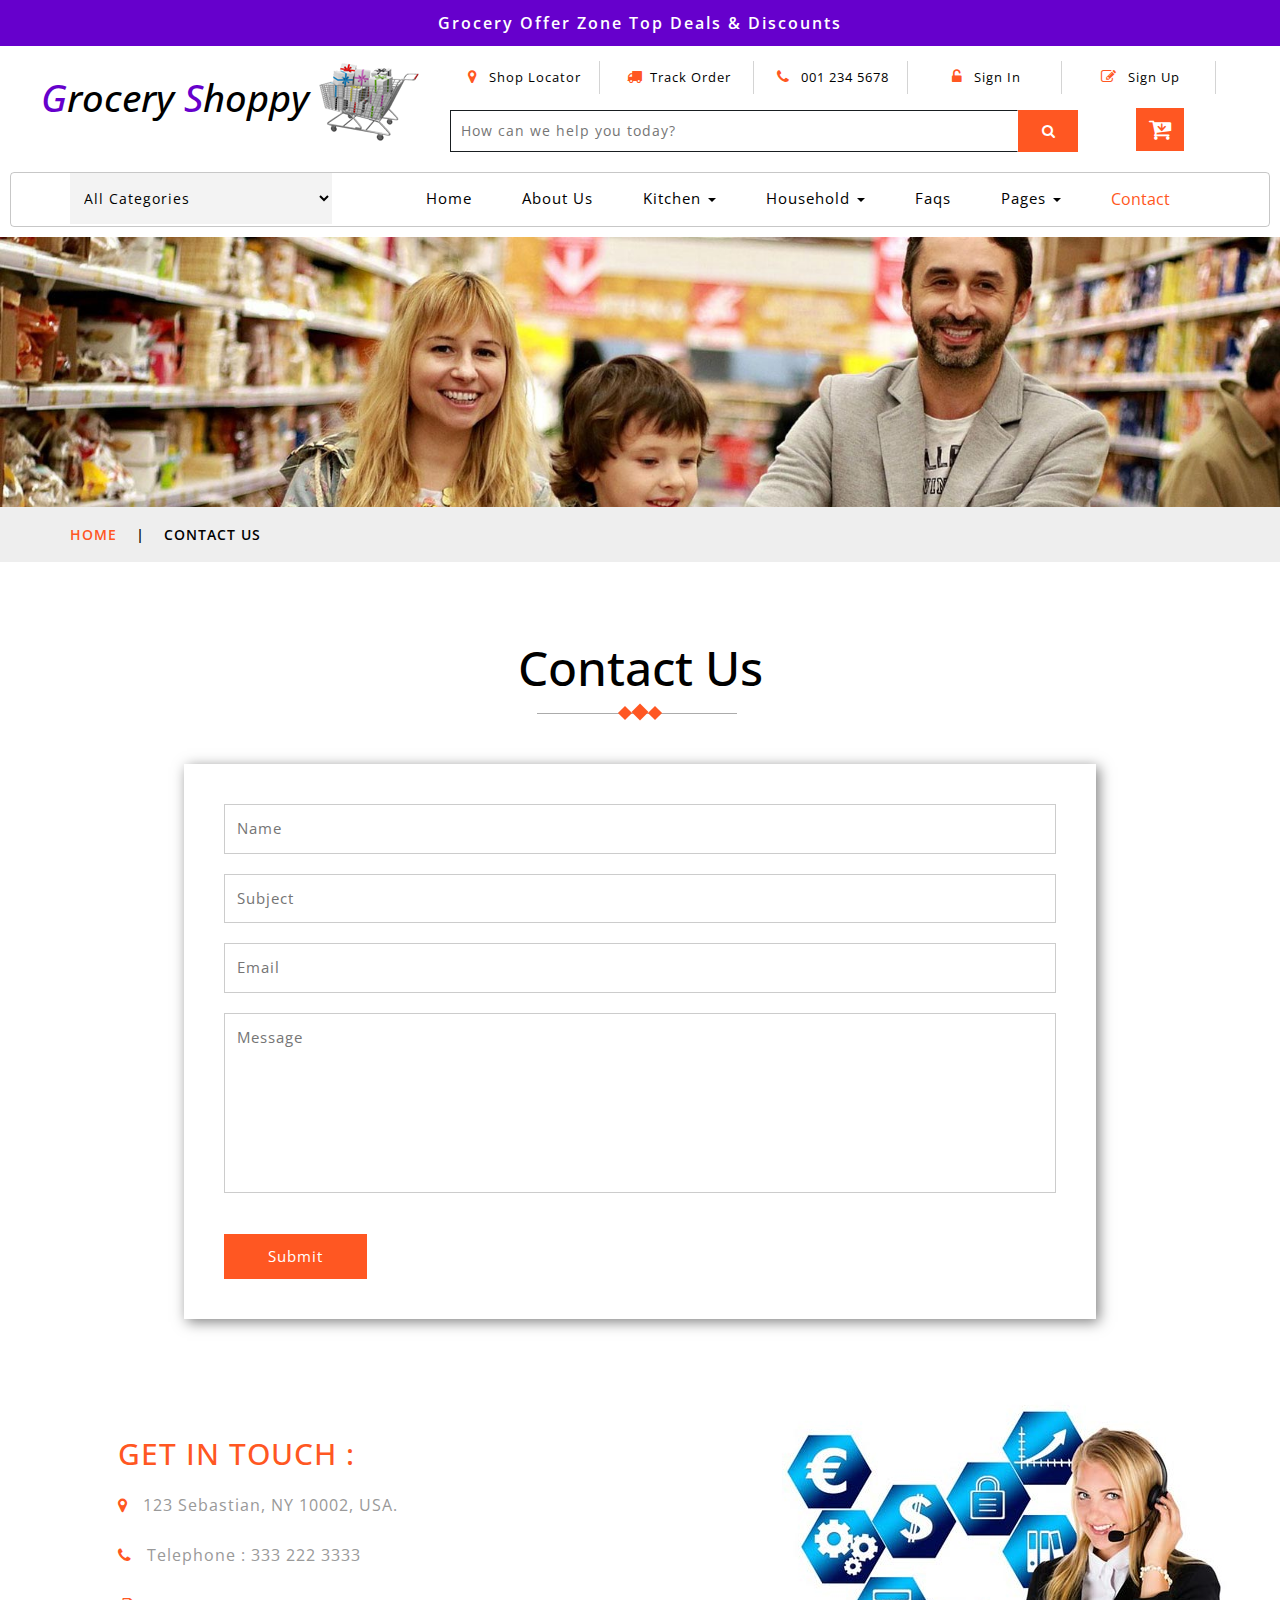
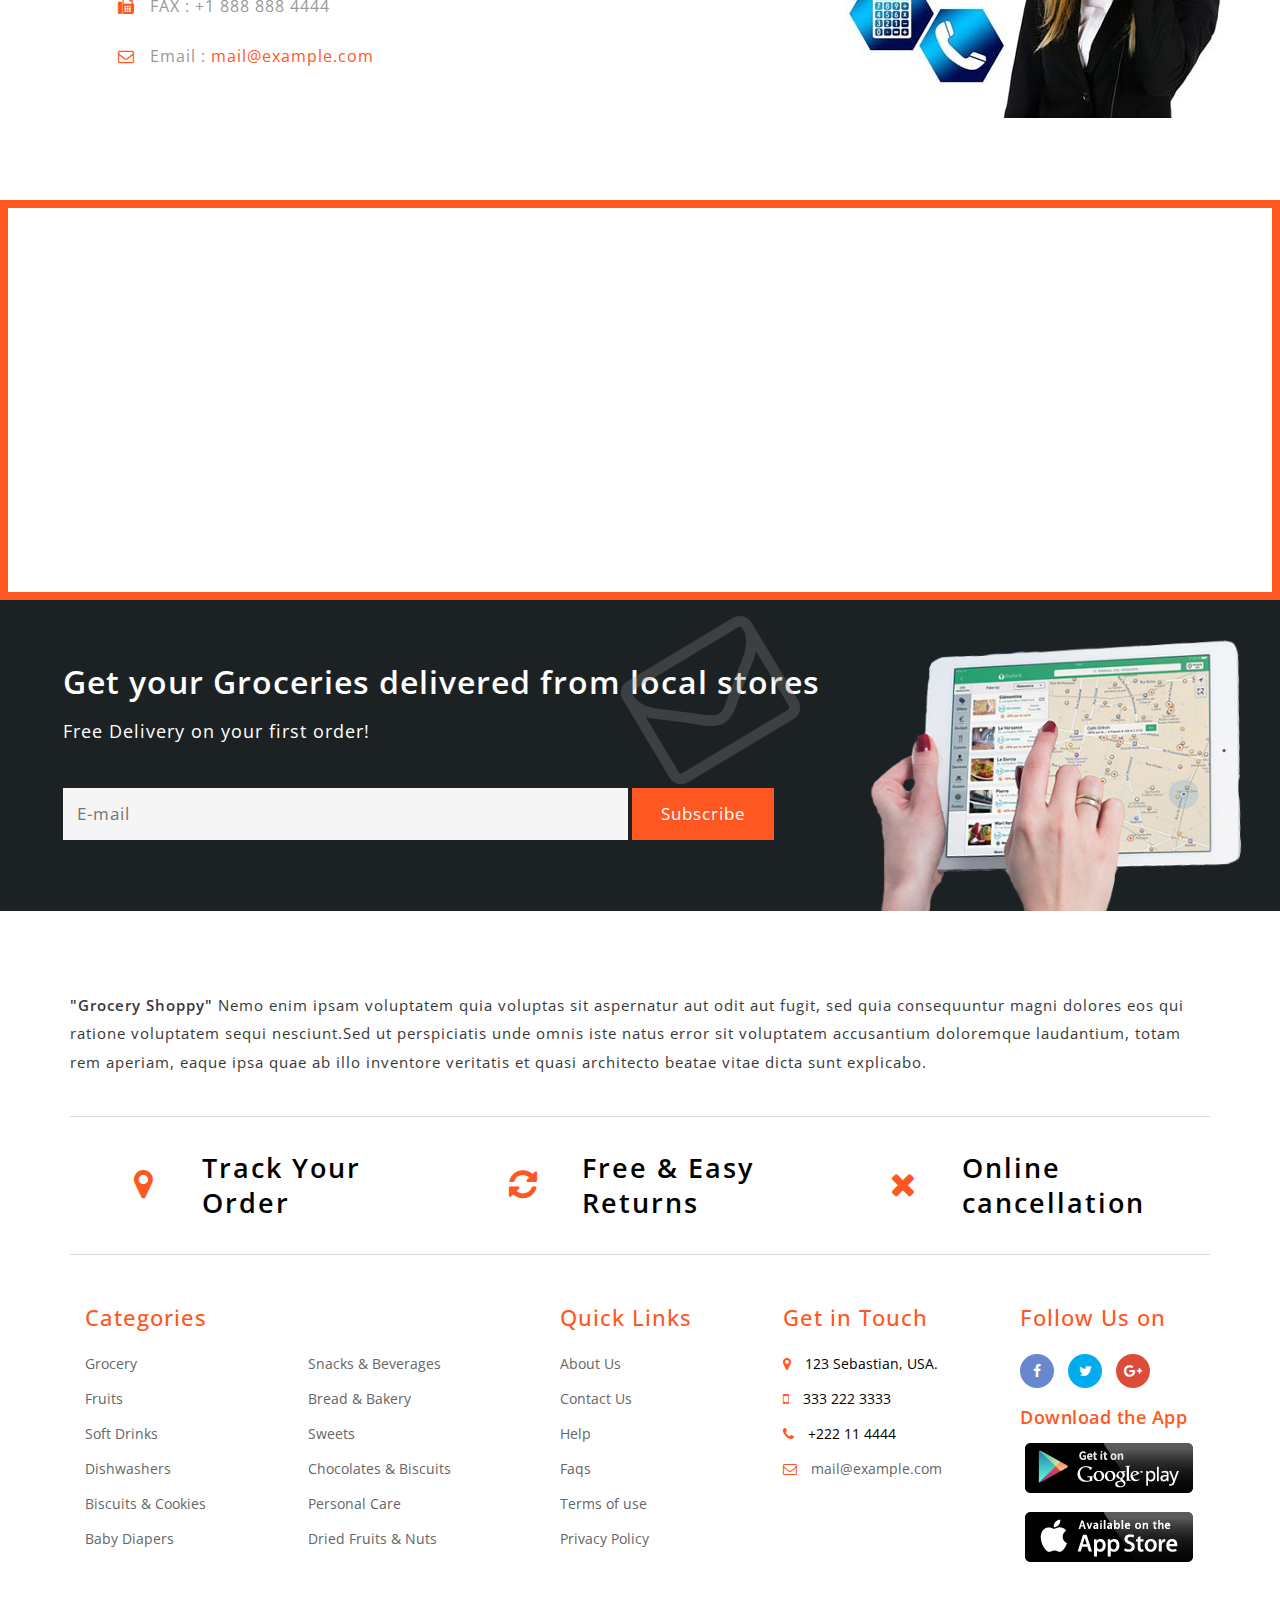
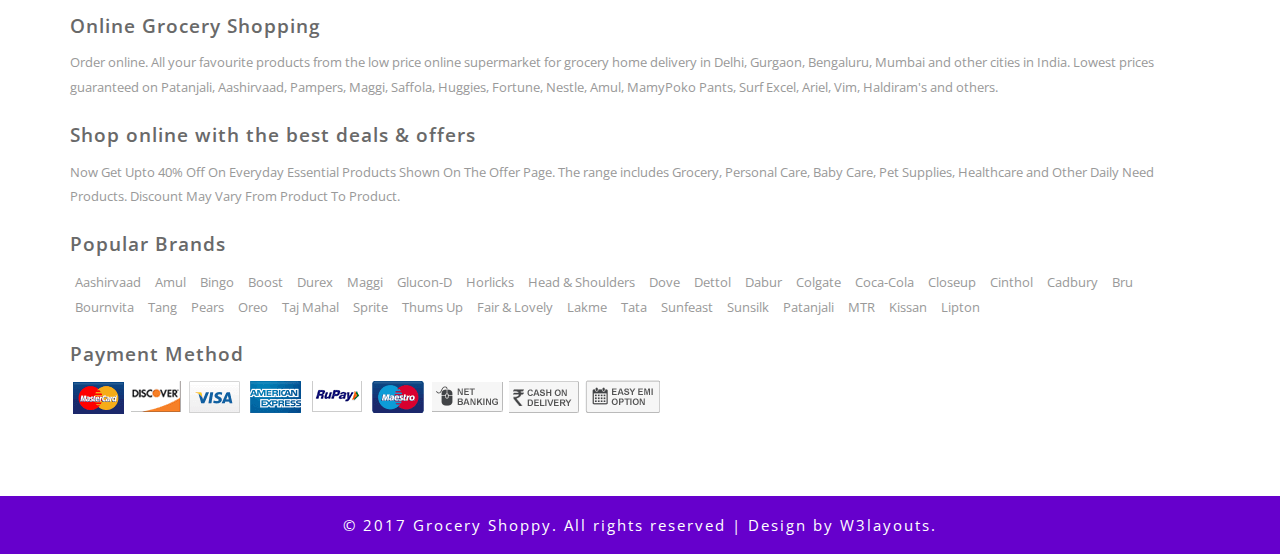
<file: contact.html>
<!--
Author: W3layouts
Author URL: http://w3layouts.com
License: Creative Commons Attribution 3.0 Unported
License URL: http://creativecommons.org/licenses/by/3.0/
-->
<!DOCTYPE html>
<html lang="zxx">

<head>
	<title>Grocery Shoppy an Ecommerce Category Bootstrap Responsive Web Template | Contact Us :: w3layouts</title>
	<!--/tags -->
	<meta name="viewport" content="width=device-width, initial-scale=1">
	<meta http-equiv="Content-Type" content="text/html; charset=utf-8" />
	<meta name="keywords" content="Grocery Shoppy Responsive web template, Bootstrap Web Templates, Flat Web Templates, Android Compatible web template, 
Smartphone Compatible web template, free webdesigns for Nokia, Samsung, LG, SonyEricsson, Motorola web design" />
	<script>
		addEventListener("load", function () {
			setTimeout(hideURLbar, 0);
		}, false);

		function hideURLbar() {
			window.scrollTo(0, 1);
		}
	</script>
	<!--//tags -->
	<link href="css/bootstrap.css" rel="stylesheet" type="text/css" media="all" />
	<link href="css/style.css" rel="stylesheet" type="text/css" media="all" />
	<link href="css/font-awesome.css" rel="stylesheet">
	<!--pop-up-box-->
	<link href="css/popuo-box.css" rel="stylesheet" type="text/css" media="all" />
	<!--//pop-up-box-->
	<!-- price range -->
	<link rel="stylesheet" type="text/css" href="css/jquery-ui1.css">
	<!-- fonts -->
	<link href="//fonts.googleapis.com/css?family=Open+Sans:300,300i,400,400i,600,600i,700,700i,800" rel="stylesheet">
</head>

<body>
	<!-- top-header -->
	<div class="header-most-top">
		<p>Grocery Offer Zone Top Deals & Discounts</p>
	</div>
	<!-- //top-header -->
	<!-- header-bot-->
	<div class="header-bot">
		<div class="header-bot_inner_wthreeinfo_header_mid">
			<!-- header-bot-->
			<div class="col-md-4 logo_agile">
				<h1>
					<a href="index.html">
						<span>G</span>rocery
						<span>S</span>hoppy
						<img src="images/logo2.png" alt=" ">
					</a>
				</h1>
			</div>
			<!-- header-bot -->
			<div class="col-md-8 header">
				<!-- header lists -->
				<ul>
					<li>
						<a class="play-icon popup-with-zoom-anim" href="#small-dialog1">
							<span class="fa fa-map-marker" aria-hidden="true"></span> Shop Locator</a>
					</li>
					<li>
						<a href="#" data-toggle="modal" data-target="#myModal1">
							<span class="fa fa-truck" aria-hidden="true"></span>Track Order</a>
					</li>
					<li>
						<span class="fa fa-phone" aria-hidden="true"></span> 001 234 5678
					</li>
					<li>
						<a href="#" data-toggle="modal" data-target="#myModal1">
							<span class="fa fa-unlock-alt" aria-hidden="true"></span> Sign In </a>
					</li>
					<li>
						<a href="#" data-toggle="modal" data-target="#myModal2">
							<span class="fa fa-pencil-square-o" aria-hidden="true"></span> Sign Up </a>
					</li>
				</ul>
				<!-- //header lists -->
				<!-- search -->
				<div class="agileits_search">
					<form action="#" method="post">
						<input name="Search" type="search" placeholder="How can we help you today?" required="">
						<button type="submit" class="btn btn-default" aria-label="Left Align">
							<span class="fa fa-search" aria-hidden="true"> </span>
						</button>
					</form>
				</div>
				<!-- //search -->
				<!-- cart details -->
				<div class="top_nav_right">
					<div class="wthreecartaits wthreecartaits2 cart cart box_1">
						<form action="#" method="post" class="last">
							<input type="hidden" name="cmd" value="_cart">
							<input type="hidden" name="display" value="1">
							<button class="w3view-cart" type="submit" name="submit" value="">
								<i class="fa fa-cart-arrow-down" aria-hidden="true"></i>
							</button>
						</form>
					</div>
				</div>
				<!-- //cart details -->
				<div class="clearfix"></div>
			</div>
			<div class="clearfix"></div>
		</div>
	</div>
	<!-- shop locator (popup) -->
	<!-- Button trigger modal(shop-locator) -->
	<div id="small-dialog1" class="mfp-hide">
		<div class="select-city">
			<h3>Please Select Your Location</h3>
			<select class="list_of_cities">
				<optgroup label="Popular Cities">
					<option selected style="display:none;color:#eee;">Select City</option>
					<option>Birmingham</option>
					<option>Anchorage</option>
					<option>Phoenix</option>
					<option>Little Rock</option>
					<option>Los Angeles</option>
					<option>Denver</option>
					<option>Bridgeport</option>
					<option>Wilmington</option>
					<option>Jacksonville</option>
					<option>Atlanta</option>
					<option>Honolulu</option>
					<option>Boise</option>
					<option>Chicago</option>
					<option>Indianapolis</option>
				</optgroup>
				<optgroup label="Alabama">
					<option>Birmingham</option>
					<option>Montgomery</option>
					<option>Mobile</option>
					<option>Huntsville</option>
					<option>Tuscaloosa</option>
				</optgroup>
				<optgroup label="Alaska">
					<option>Anchorage</option>
					<option>Fairbanks</option>
					<option>Juneau</option>
					<option>Sitka</option>
					<option>Ketchikan</option>
				</optgroup>
				<optgroup label="Arizona">
					<option>Phoenix</option>
					<option>Tucson</option>
					<option>Mesa</option>
					<option>Chandler</option>
					<option>Glendale</option>
				</optgroup>
				<optgroup label="Arkansas">
					<option>Little Rock</option>
					<option>Fort Smith</option>
					<option>Fayetteville</option>
					<option>Springdale</option>
					<option>Jonesboro</option>
				</optgroup>
				<optgroup label="California">
					<option>Los Angeles</option>
					<option>San Diego</option>
					<option>San Jose</option>
					<option>San Francisco</option>
					<option>Fresno</option>
				</optgroup>
				<optgroup label="Colorado">
					<option>Denver</option>
					<option>Colorado</option>
					<option>Aurora</option>
					<option>Fort Collins</option>
					<option>Lakewood</option>
				</optgroup>
				<optgroup label="Connecticut">
					<option>Bridgeport</option>
					<option>New Haven</option>
					<option>Hartford</option>
					<option>Stamford</option>
					<option>Waterbury</option>
				</optgroup>
				<optgroup label="Delaware">
					<option>Wilmington</option>
					<option>Dover</option>
					<option>Newark</option>
					<option>Bear</option>
					<option>Middletown</option>
				</optgroup>
				<optgroup label="Florida">
					<option>Jacksonville</option>
					<option>Miami</option>
					<option>Tampa</option>
					<option>St. Petersburg</option>
					<option>Orlando</option>
				</optgroup>
				<optgroup label="Georgia">
					<option>Atlanta</option>
					<option>Augusta</option>
					<option>Columbus</option>
					<option>Savannah</option>
					<option>Athens</option>
				</optgroup>
				<optgroup label="Hawaii">
					<option>Honolulu</option>
					<option>Pearl City</option>
					<option>Hilo</option>
					<option>Kailua</option>
					<option>Waipahu</option>
				</optgroup>
				<optgroup label="Idaho">
					<option>Boise</option>
					<option>Nampa</option>
					<option>Meridian</option>
					<option>Idaho Falls</option>
					<option>Pocatello</option>
				</optgroup>
				<optgroup label="Illinois">
					<option>Chicago</option>
					<option>Aurora</option>
					<option>Rockford</option>
					<option>Joliet</option>
					<option>Naperville</option>
				</optgroup>
				<optgroup label="Indiana">
					<option>Indianapolis</option>
					<option>Fort Wayne</option>
					<option>Evansville</option>
					<option>South Bend</option>
					<option>Hammond</option>														       
				</optgroup>
				<optgroup label="Iowa">
					<option>Des Moines</option>
					<option>Cedar Rapids</option>
					<option>Davenport</option>
					<option>Sioux City</option>
					<option>Waterloo</option>       													
				</optgroup>
				<optgroup label="Kansas">
					<option>Wichita</option>
					<option>Overland Park</option>
					<option>Kansas City</option>
					<option>Topeka</option>
					<option>Olathe  </option>            													
				</optgroup>
				<optgroup label="Kentucky">
					<option>Louisville</option>
					<option>Lexington</option>
					<option>Bowling Green</option>
					<option>Owensboro</option>
					<option>Covington</option>        														
				</optgroup>
				<optgroup label="Louisiana">
					<option>New Orleans</option>
					<option>Baton Rouge</option>
					<option>Shreveport</option>
					<option>Metairie</option>
					<option>Lafayette</option>          														
				</optgroup>
				<optgroup label="Maine">
					<option>Portland</option>
					<option>Lewiston</option>
					<option>Bangor</option>
					<option>South Portland</option>
					<option>Auburn</option>         														
				</optgroup>
				<optgroup label="Maryland">
					<option>Baltimore</option>
					<option>Frederick</option>
					<option>Rockville</option>
					<option>Gaithersburg</option>
					<option>Bowie</option>         														
				</optgroup>
				<optgroup label="Massachusetts">
					<option>Boston</option>
					<option>Worcester</option>
					<option>Springfield</option>
					<option>Lowell</option>
					<option>Cambridge</option>  
				</optgroup>
				<optgroup label="Michigan">
					<option>Detroit</option>
					<option>Grand Rapids</option>
					<option>Warren</option>
					<option>Sterling Heights</option>
					<option>Lansing</option> 
				</optgroup>
				<optgroup label="Minnesota">
					<option>Minneapolis</option>
					<option>St. Paul</option>
					<option>Rochester</option>
					<option>Duluth</option>
					<option>Bloomington</option>      														
				</optgroup>
				<optgroup label="Mississippi">
					<option>Jackson</option>
					<option>Gulfport</option>
					<option>Southaven</option>
					<option>Hattiesburg</option>
					<option>Biloxi</option>         														
				</optgroup>
				<optgroup label="Missouri">
					<option>Kansas City</option>
					<option>St. Louis</option>
					<option>Springfield</option>
					<option>Independence</option>
					<option>Columbia</option>            														
				</optgroup>
				<optgroup label="Montana">
					<option>Billings</option>
					<option>Missoula</option>
					<option>Great Falls</option>
					<option>Bozeman</option>
					<option>Butte-Silver Bow</option>         														
				</optgroup>
				<optgroup label="Nebraska">
					<option>Omaha</option>
					<option>Lincoln</option>
					<option>Bellevue</option>
					<option>Grand Island</option>
					<option>Kearney</option>        													
				</optgroup>
				<optgroup label="Nevada">
					<option>Las Vegas</option>
					<option>Henderson</option>
					<option>North Las Vegas</option>
					<option>Reno</option>
					<option>Sunrise Manor</option>            													
				</optgroup>
				<optgroup label="New Hampshire">
					<option>Manchesters</option>
					<option>Nashua</option>
					<option>Concord</option>
					<option>Dover</option>
					<option>Rochester</option>              													
				</optgroup>
				<optgroup label="New Jersey">
					<option>Newark</option>
					<option>Jersey City</option>
					<option>Paterson</option>
					<option>Elizabeth</option>
					<option>Edison</option> 
				</optgroup>
				<optgroup label="New Mexico">
					<option>Albuquerque</option>
					<option>Las Cruces</option>
					<option>Rio Rancho</option>
					<option>Santa Fe</option>
					<option>Roswell</option>       
				</optgroup>
				<optgroup label="New York">
					<option>New York</option>
					<option>Buffalo</option>
					<option>Rochester</option>
					<option>Yonkers</option>
					<option>Syracuse</option>        														
				</optgroup>
				<optgroup label="North Carolina">
					<option>Charlotte</option>
					<option>Raleigh</option>
					<option>Greensboro</option>
					<option>Winston-Salem</option>
					<option>Durham</option>          														
				</optgroup>
				<optgroup label="North Dakota">
					<option>Fargo</option>
					<option>Bismarck</option>
					<option>Grand Forks</option>
					<option>Minot</option>
					<option>West Fargo</option>
				</optgroup>
				<optgroup label="Ohio">
					<option>Columbus</option>
					<option>Cleveland</option>
					<option>Cincinnati</option>
					<option>Toledo</option>
					<option>Akron</option>      
				</optgroup>
				<optgroup label="Oklahoma">
					<option>Oklahoma City</option>
					<option>Tulsa</option>
					<option>Norman</option>
					<option>Broken Arrow</option>
					<option>Lawton</option>        														
				</optgroup>
				<optgroup label="Oregon">
					<option>Portland</option>
					<option>Eugene</option>
					<option>Salem</option>
					<option>Gresham</option>
					<option>Hillsboro</option>          														
				</optgroup>
				<optgroup label="Pennsylvania">
					<option>Philadelphia</option>
					<option>Pittsburgh</option>
					<option>Allentown</option>
					<option>Erie</option>
					<option>Reading</option>         														
				</optgroup>
				<optgroup label="Rhode Island">
					<option>Providence</option>
					<option>Warwick</option>
					<option>Cranston</option>
					<option>Pawtucket</option>
					<option>East Providence</option>   
				</optgroup>
				<optgroup label="South Carolina">
					<option>Columbia</option>
					<option>Charleston</option>
					<option>North Charleston</option>
					<option>Mount Pleasant</option>
					<option>Rock Hill</option> 
				</optgroup>
				<optgroup label="South Dakota">
					<option>Sioux Falls</option>
					<option>Rapid City</option>
					<option>Aberdeen</option>
					<option>Brookings</option>
					<option>Watertown</option> 
				</optgroup>
				<optgroup label="Tennessee">
					<option>Memphis</option>
					<option>Nashville</option>
					<option>Knoxville</option>
					<option>Chattanooga</option>
					<option>Clarksville</option>       
				</optgroup>
				<optgroup label="Texas">
					<option>Houston</option>
					<option>San Antonio</option>
					<option>Dallas</option>
					<option>Austin</option>
					<option>Fort Worth</option>   
				</optgroup>
				<optgroup label="Utah">
					<option>Salt Lake City</option>
					<option>West Valley City</option>
					<option>Provo</option>
					<option>West Jordan</option>
					<option>Orem</option>   
				</optgroup>	
				<optgroup label="Vermont">
					<option>Burlington</option>
					<option>Essex</option>
					<option>South Burlington</option>
					<option>Colchester</option>
					<option>Rutland</option>   
				</optgroup>
				<optgroup label="Virginia">
					<option>Virginia Beach</option>
					<option>Norfolk</option>
					<option>Chesapeake</option>
					<option>Arlington</option>
					<option>Richmond</option> 
				</optgroup>	
				<optgroup label="Washington">
					<option>Seattle</option>
					<option>Spokane</option>
					<option>Tacoma</option>
					<option>Vancouver</option>
					<option>Bellevue</option> 
				</optgroup>	
				<optgroup label="West Virginia">
					<option>Charleston</option>
					<option>Huntington</option>
					<option>Parkersburg</option>
					<option>Morgantown</option>
					<option>Wheeling</option> 
				</optgroup>	
				<optgroup label="Wisconsin">
					<option>Milwaukee</option>
					<option>Madison</option>
					<option>Green Bay</option>
					<option>Kenosha</option>
					<option>Racine</option>
				</optgroup>
				<optgroup label="Wyoming">
					<option>Cheyenne</option>
					<option>Casper</option>
					<option>Laramie</option>
					<option>Gillette</option>
					<option>Rock Springs</option>
				</optgroup>
			</select>
			<div class="clearfix"></div>
		</div>
	</div>
	<!-- //shop locator (popup) -->
	<!-- signin Model -->
	<!-- Modal1 -->
	<div class="modal fade" id="myModal1" tabindex="-1" role="dialog">
		<div class="modal-dialog">
			<!-- Modal content-->
			<div class="modal-content">
				<div class="modal-header">
					<button type="button" class="close" data-dismiss="modal">&times;</button>
				</div>
				<div class="modal-body modal-body-sub_agile">
					<div class="main-mailposi">
						<span class="fa fa-envelope-o" aria-hidden="true"></span>
					</div>
					<div class="modal_body_left modal_body_left1">
						<h3 class="agileinfo_sign">Sign In </h3>
						<p>
							Sign In now, Let's start your Grocery Shopping. Don't have an account?
							<a href="#" data-toggle="modal" data-target="#myModal2">
								Sign Up Now</a>
						</p>
						<form action="#" method="post">
							<div class="styled-input agile-styled-input-top">
								<input type="text" placeholder="User Name" name="Name" required="">
							</div>
							<div class="styled-input">
								<input type="password" placeholder="Password" name="password" required="">
							</div>
							<input type="submit" value="Sign In">
						</form>
						<div class="clearfix"></div>
					</div>
					<div class="clearfix"></div>
				</div>
			</div>
			<!-- //Modal content-->
		</div>
	</div>
	<!-- //Modal1 -->
	<!-- //signin Model -->
	<!-- signup Model -->
	<!-- Modal2 -->
	<div class="modal fade" id="myModal2" tabindex="-1" role="dialog">
		<div class="modal-dialog">
			<!-- Modal content-->
			<div class="modal-content">
				<div class="modal-header">
					<button type="button" class="close" data-dismiss="modal">&times;</button>
				</div>
				<div class="modal-body modal-body-sub_agile">
					<div class="main-mailposi">
						<span class="fa fa-envelope-o" aria-hidden="true"></span>
					</div>
					<div class="modal_body_left modal_body_left1">
						<h3 class="agileinfo_sign">Sign Up</h3>
						<p>
							Come join the Grocery Shoppy! Let's set up your Account.
						</p>
						<form action="#" method="post">
							<div class="styled-input agile-styled-input-top">
								<input type="text" placeholder="Name" name="Name" required="">
							</div>
							<div class="styled-input">
								<input type="email" placeholder="E-mail" name="Email" required="">
							</div>
							<div class="styled-input">
								<input type="password" placeholder="Password" name="password" id="password1" required="">
							</div>
							<div class="styled-input">
								<input type="password" placeholder="Confirm Password" name="Confirm Password" id="password2" required="">
							</div>
							<input type="submit" value="Sign Up">
						</form>
						<p>
							<a href="#">By clicking register, I agree to your terms</a>
						</p>
					</div>
				</div>
			</div>
			<!-- //Modal content-->
		</div>
	</div>
	<!-- //Modal2 -->
	<!-- //signup Model -->
	<!-- //header-bot -->
	<!-- navigation -->
	<div class="ban-top">
		<div class="container">
			<div class="agileits-navi_search">
				<form action="#" method="post">
					<select id="agileinfo-nav_search" name="agileinfo_search" required="">
						<option value="">All Categories</option>
						<option value="Kitchen">Kitchen</option>
						<option value="Household">Household</option>
						<option value="Snacks &amp; Beverages">Snacks & Beverages</option>
						<option value="Personal Care">Personal Care</option>
						<option value="Gift Hampers">Gift Hampers</option>
						<option value="Fruits &amp; Vegetables">Fruits & Vegetables</option>
						<option value="Baby Care">Baby Care</option>
						<option value="Soft Drinks &amp; Juices">Soft Drinks & Juices</option>
						<option value="Frozen Food">Frozen Food</option>
						<option value="Bread &amp; Bakery">Bread & Bakery</option>
						<option value="Sweets">Sweets</option>
					</select>
				</form>
			</div>
			<div class="top_nav_left">
				<nav class="navbar navbar-default">
					<div class="container-fluid">
						<!-- Brand and toggle get grouped for better mobile display -->
						<div class="navbar-header">
							<button type="button" class="navbar-toggle collapsed" data-toggle="collapse" data-target="#bs-example-navbar-collapse-1"
							    aria-expanded="false">
								<span class="sr-only">Toggle navigation</span>
								<span class="icon-bar"></span>
								<span class="icon-bar"></span>
								<span class="icon-bar"></span>
							</button>
						</div>
						<!-- Collect the nav links, forms, and other content for toggling -->
						<div class="collapse navbar-collapse menu--shylock" id="bs-example-navbar-collapse-1">
							<ul class="nav navbar-nav menu__list">
								<li>
									<a class="nav-stylehead" href="index.html">Home
										<span class="sr-only">(current)</span>
									</a>
								</li>
								<li class="">
									<a class="nav-stylehead" href="about.html">About Us</a>
								</li>
								<li class="dropdown">
									<a href="#" class="dropdown-toggle nav-stylehead" data-toggle="dropdown" role="button" aria-haspopup="true" aria-expanded="false">Kitchen
										<span class="caret"></span>
									</a>
									<ul class="dropdown-menu multi-column columns-3">
										<div class="agile_inner_drop_nav_info">
											<div class="col-sm-4 multi-gd-img">
												<ul class="multi-column-dropdown">
													<li>
														<a href="product.html">Bakery</a>
													</li>
													<li>
														<a href="product.html">Baking Supplies</a>
													</li>
													<li>
														<a href="product.html">Coffee, Tea & Beverages</a>
													</li>
													<li>
														<a href="product.html">Dried Fruits, Nuts</a>
													</li>
													<li>
														<a href="product.html">Sweets, Chocolate</a>
													</li>
													<li>
														<a href="product.html">Spices & Masalas</a>
													</li>
													<li>
														<a href="product.html">Jams, Honey & Spreads</a>
													</li>
												</ul>
											</div>
											<div class="col-sm-4 multi-gd-img">
												<ul class="multi-column-dropdown">
													<li>
														<a href="product.html">Pickles</a>
													</li>
													<li>
														<a href="product.html">Pasta & Noodles</a>
													</li>
													<li>
														<a href="product.html">Rice, Flour & Pulses</a>
													</li>
													<li>
														<a href="product.html">Sauces & Cooking Pastes</a>
													</li>
													<li>
														<a href="product.html">Snack Foods</a>
													</li>
													<li>
														<a href="product.html">Oils, Vinegars</a>
													</li>
													<li>
														<a href="product.html">Meat, Poultry & Seafood</a>
													</li>
												</ul>
											</div>
											<div class="col-sm-4 multi-gd-img">
												<img src="images/nav.png" alt="">
											</div>
											<div class="clearfix"></div>
										</div>
									</ul>
								</li>
								<li class="dropdown">
									<a href="#" class="dropdown-toggle nav-stylehead" data-toggle="dropdown" role="button" aria-haspopup="true" aria-expanded="false">Household
										<span class="caret"></span>
									</a>
									<ul class="dropdown-menu multi-column columns-3">
										<div class="agile_inner_drop_nav_info">
											<div class="col-sm-6 multi-gd-img">
												<ul class="multi-column-dropdown">
													<li>
														<a href="product2.html">Kitchen & Dining</a>
													</li>
													<li>
														<a href="product2.html">Detergents</a>
													</li>
													<li>
														<a href="product2.html">Utensil Cleaners</a>
													</li>
													<li>
														<a href="product2.html">Floor & Other Cleaners</a>
													</li>
													<li>
														<a href="product2.html">Disposables, Garbage Bag</a>
													</li>
													<li>
														<a href="product2.html">Repellents & Fresheners</a>
													</li>
													<li>
														<a href="product2.html"> Dishwash</a>
													</li>
												</ul>
											</div>
											<div class="col-sm-6 multi-gd-img">
												<ul class="multi-column-dropdown">
													<li>
														<a href="product2.html">Pet Care</a>
													</li>
													<li>
														<a href="product2.html">Cleaning Accessories</a>
													</li>
													<li>
														<a href="product2.html">Pooja Needs</a>
													</li>
													<li>
														<a href="product2.html">Crackers</a>
													</li>
													<li>
														<a href="product2.html">Festive Decoratives</a>
													</li>
													<li>
														<a href="product2.html">Plasticware</a>
													</li>
													<li>
														<a href="product2.html">Home Care</a>
													</li>
												</ul>
											</div>
											<div class="clearfix"></div>
										</div>
									</ul>
								</li>
								<li class="">
									<a class="nav-stylehead" href="faqs.html">Faqs</a>
								</li>
								<li class="dropdown">
									<a class="nav-stylehead dropdown-toggle" href="#" data-toggle="dropdown">Pages
										<b class="caret"></b>
									</a>
									<ul class="dropdown-menu agile_short_dropdown">
										<li>
											<a href="icons.html">Web Icons</a>
										</li>
										<li>
											<a href="typography.html">Typography</a>
										</li>
									</ul>
								</li>
								<li class="active">
									<a class="" href="contact.html">Contact</a>
								</li>
							</ul>
						</div>
					</div>
				</nav>
			</div>
		</div>
	</div>
	<!-- //navigation -->
	<!-- banner-2 -->
	<div class="page-head_agile_info_w3l">

	</div>
	<!-- //banner-2 -->
	<!-- page -->
	<div class="services-breadcrumb">
		<div class="agile_inner_breadcrumb">
			<div class="container">
				<ul class="w3_short">
					<li>
						<a href="index.html">Home</a>
						<i>|</i>
					</li>
					<li>contact Us</li>
				</ul>
			</div>
		</div>
	</div>
	<!-- //page -->
	<!-- contact page -->
	<div class="contact-w3l">
		<div class="container">
			<!-- tittle heading -->
			<h3 class="tittle-w3l">Contact Us
				<span class="heading-style">
					<i></i>
					<i></i>
					<i></i>
				</span>
			</h3>
			<!-- //tittle heading -->
			<!-- contact -->
			<div class="contact agileits">
				<div class="contact-agileinfo">
					<div class="contact-form wthree">
						<form action="#" method="post">
							<div class="">
								<input type="text" name="name" placeholder="Name" required="">
							</div>
							<div class="">
								<input class="text" type="text" name="subject" placeholder="Subject" required="">
							</div>
							<div class="">
								<input class="email" type="email" name="email" placeholder="Email" required="">
							</div>
							<div class="">
								<textarea placeholder="Message" name="message" required=""></textarea>
							</div>
							<input type="submit" value="Submit">
						</form>
					</div>
					<div class="contact-right wthree">
						<div class="col-xs-7 contact-text w3-agileits">
							<h4>GET IN TOUCH :</h4>
							<p>
								<i class="fa fa-map-marker"></i> 123 Sebastian, NY 10002, USA.</p>
							<p>
								<i class="fa fa-phone"></i> Telephone : 333 222 3333</p>
							<p>
								<i class="fa fa-fax"></i> FAX : +1 888 888 4444</p>
							<p>
								<i class="fa fa-envelope-o"></i> Email :
								<a href="mailto:example@mail.com">mail@example.com</a>
							</p>
						</div>
						<div class="col-xs-5 contact-agile">
							<img src="images/contact2.jpg" alt="">
						</div>
						<div class="clearfix"> </div>
					</div>
				</div>
			</div>
			<!-- //contact -->
		</div>
	</div>
	<!-- map -->
	<div class="map w3layouts">
		<iframe src="https://www.google.com/maps/embed?pb=!1m18!1m12!1m3!1d55565170.29301636!2d-132.08532758867793!3d31.786060306224!2m3!1f0!2f0!3f0!3m2!1i1024!2i768!4f13.1!3m3!1m2!1s0x54eab584e432360b%3A0x1c3bb99243deb742!2sUnited+States!5e0!3m2!1sen!2sin!4v1512365940398"
		    allowfullscreen></iframe>
	</div>
	<!-- //map -->
	<!-- newsletter -->
	<div class="footer-top">
		<div class="container-fluid">
			<div class="col-xs-8 agile-leftmk">
				<h2>Get your Groceries delivered from local stores</h2>
				<p>Free Delivery on your first order!</p>
				<form action="#" method="post">
					<input type="email" placeholder="E-mail" name="email" required="">
					<input type="submit" value="Subscribe">
				</form>
				<div class="newsform-w3l">
					<span class="fa fa-envelope-o" aria-hidden="true"></span>
				</div>
			</div>
			<div class="col-xs-4 w3l-rightmk">
				<img src="images/tab3.png" alt=" ">
			</div>
			<div class="clearfix"></div>
		</div>
	</div>
	<!-- //newsletter -->
	<!-- footer -->
	<footer>
		<div class="container">
			<!-- footer first section -->
			<p class="footer-main">
				<span>"Grocery Shoppy"</span> Nemo enim ipsam voluptatem quia voluptas sit aspernatur aut odit aut fugit, sed quia consequuntur
				magni dolores eos qui ratione voluptatem sequi nesciunt.Sed ut perspiciatis unde omnis iste natus error sit voluptatem
				accusantium doloremque laudantium, totam rem aperiam, eaque ipsa quae ab illo inventore veritatis et quasi architecto
				beatae vitae dicta sunt explicabo.</p>
			<!-- //footer first section -->
			<!-- footer second section -->
			<div class="w3l-grids-footer">
				<div class="col-xs-4 offer-footer">
					<div class="col-xs-4 icon-fot">
						<span class="fa fa-map-marker" aria-hidden="true"></span>
					</div>
					<div class="col-xs-8 text-form-footer">
						<h3>Track Your Order</h3>
					</div>
					<div class="clearfix"></div>
				</div>
				<div class="col-xs-4 offer-footer">
					<div class="col-xs-4 icon-fot">
						<span class="fa fa-refresh" aria-hidden="true"></span>
					</div>
					<div class="col-xs-8 text-form-footer">
						<h3>Free & Easy Returns</h3>
					</div>
					<div class="clearfix"></div>
				</div>
				<div class="col-xs-4 offer-footer">
					<div class="col-xs-4 icon-fot">
						<span class="fa fa-times" aria-hidden="true"></span>
					</div>
					<div class="col-xs-8 text-form-footer">
						<h3>Online cancellation </h3>
					</div>
					<div class="clearfix"></div>
				</div>
				<div class="clearfix"></div>
			</div>
			<!-- //footer second section -->
			<!-- footer third section -->
			<div class="footer-info w3-agileits-info">
				<!-- footer categories -->
				<div class="col-sm-5 address-right">
					<div class="col-xs-6 footer-grids">
						<h3>Categories</h3>
						<ul>
							<li>
								<a href="product.html">Grocery</a>
							</li>
							<li>
								<a href="product.html">Fruits</a>
							</li>
							<li>
								<a href="product.html">Soft Drinks</a>
							</li>
							<li>
								<a href="product2.html">Dishwashers</a>
							</li>
							<li>
								<a href="product.html">Biscuits & Cookies</a>
							</li>
							<li>
								<a href="product2.html">Baby Diapers</a>
							</li>
						</ul>
					</div>
					<div class="col-xs-6 footer-grids agile-secomk">
						<ul>
							<li>
								<a href="product.html">Snacks & Beverages</a>
							</li>
							<li>
								<a href="product.html">Bread & Bakery</a>
							</li>
							<li>
								<a href="product.html">Sweets</a>
							</li>
							<li>
								<a href="product.html">Chocolates & Biscuits</a>
							</li>
							<li>
								<a href="product2.html">Personal Care</a>
							</li>
							<li>
								<a href="product.html">Dried Fruits & Nuts</a>
							</li>
						</ul>
					</div>
					<div class="clearfix"></div>
				</div>
				<!-- //footer categories -->
				<!-- quick links -->
				<div class="col-sm-5 address-right">
					<div class="col-xs-6 footer-grids">
						<h3>Quick Links</h3>
						<ul>
							<li>
								<a href="about.html">About Us</a>
							</li>
							<li>
								<a href="contact.html">Contact Us</a>
							</li>
							<li>
								<a href="help.html">Help</a>
							</li>
							<li>
								<a href="faqs.html">Faqs</a>
							</li>
							<li>
								<a href="terms.html">Terms of use</a>
							</li>
							<li>
								<a href="privacy.html">Privacy Policy</a>
							</li>
						</ul>
					</div>
					<div class="col-xs-6 footer-grids">
						<h3>Get in Touch</h3>
						<ul>
							<li>
								<i class="fa fa-map-marker"></i> 123 Sebastian, USA.</li>
							<li>
								<i class="fa fa-mobile"></i> 333 222 3333 </li>
							<li>
								<i class="fa fa-phone"></i> +222 11 4444 </li>
							<li>
								<i class="fa fa-envelope-o"></i>
								<a href="mailto:example@mail.com"> mail@example.com</a>
							</li>
						</ul>
					</div>
				</div>
				<!-- //quick links -->
				<!-- social icons -->
				<div class="col-sm-2 footer-grids  w3l-socialmk">
					<h3>Follow Us on</h3>
					<div class="social">
						<ul>
							<li>
								<a class="icon fb" href="#">
									<i class="fa fa-facebook"></i>
								</a>
							</li>
							<li>
								<a class="icon tw" href="#">
									<i class="fa fa-twitter"></i>
								</a>
							</li>
							<li>
								<a class="icon gp" href="#">
									<i class="fa fa-google-plus"></i>
								</a>
							</li>
						</ul>
					</div>
					<div class="agileits_app-devices">
						<h5>Download the App</h5>
						<a href="#">
							<img src="images/1.png" alt="">
						</a>
						<a href="#">
							<img src="images/2.png" alt="">
						</a>
						<div class="clearfix"> </div>
					</div>
				</div>
				<!-- //social icons -->
				<div class="clearfix"></div>
			</div>
			<!-- //footer third section -->
			<!-- footer fourth section (text) -->
			<div class="agile-sometext">
				<div class="sub-some">
					<h5>Online Grocery Shopping</h5>
					<p>Order online. All your favourite products from the low price online supermarket for grocery home delivery in Delhi,
						Gurgaon, Bengaluru, Mumbai and other cities in India. Lowest prices guaranteed on Patanjali, Aashirvaad, Pampers, Maggi,
						Saffola, Huggies, Fortune, Nestle, Amul, MamyPoko Pants, Surf Excel, Ariel, Vim, Haldiram's and others.</p>
				</div>
				<div class="sub-some">
					<h5>Shop online with the best deals & offers</h5>
					<p>Now Get Upto 40% Off On Everyday Essential Products Shown On The Offer Page. The range includes Grocery, Personal Care,
						Baby Care, Pet Supplies, Healthcare and Other Daily Need Products. Discount May Vary From Product To Product.</p>
				</div>
				<!-- brands -->
				<div class="sub-some">
					<h5>Popular Brands</h5>
					<ul>
						<li>
							<a href="product.html">Aashirvaad</a>
						</li>
						<li>
							<a href="product.html">Amul</a>
						</li>
						<li>
							<a href="product.html">Bingo</a>
						</li>
						<li>
							<a href="product.html">Boost</a>
						</li>
						<li>
							<a href="product.html">Durex</a>
						</li>
						<li>
							<a href="product.html"> Maggi</a>
						</li>
						<li>
							<a href="product.html">Glucon-D</a>
						</li>
						<li>
							<a href="product.html">Horlicks</a>
						</li>
						<li>
							<a href="product2.html">Head & Shoulders</a>
						</li>
						<li>
							<a href="product2.html">Dove</a>
						</li>
						<li>
							<a href="product2.html">Dettol</a>
						</li>
						<li>
							<a href="product2.html">Dabur</a>
						</li>
						<li>
							<a href="product2.html">Colgate</a>
						</li>
						<li>
							<a href="product.html">Coca-Cola</a>
						</li>
						<li>
							<a href="product2.html">Closeup</a>
						</li>
						<li>
							<a href="product2.html"> Cinthol</a>
						</li>
						<li>
							<a href="product.html">Cadbury</a>
						</li>
						<li>
							<a href="product.html">Bru</a>
						</li>
						<li>
							<a href="product.html">Bournvita</a>
						</li>
						<li>
							<a href="product.html">Tang</a>
						</li>
						<li>
							<a href="product.html">Pears</a>
						</li>
						<li>
							<a href="product.html">Oreo</a>
						</li>
						<li>
							<a href="product.html"> Taj Mahal</a>
						</li>
						<li>
							<a href="product.html">Sprite</a>
						</li>
						<li>
							<a href="product.html">Thums Up</a>
						</li>
						<li>
							<a href="product2.html">Fair & Lovely</a>
						</li>
						<li>
							<a href="product2.html">Lakme</a>
						</li>
						<li>
							<a href="product.html">Tata</a>
						</li>
						<li>
							<a href="product2.html">Sunfeast</a>
						</li>
						<li>
							<a href="product2.html">Sunsilk</a>
						</li>
						<li>
							<a href="product.html">Patanjali</a>
						</li>
						<li>
							<a href="product.html">MTR</a>
						</li>
						<li>
							<a href="product.html">Kissan</a>
						</li>
						<li>
							<a href="product2.html"> Lipton</a>
						</li>
					</ul>
				</div>
				<!-- //brands -->
				<!-- payment -->
				<div class="sub-some child-momu">
					<h5>Payment Method</h5>
					<ul>
						<li>
							<img src="images/pay2.png" alt="">
						</li>
						<li>
							<img src="images/pay5.png" alt="">
						</li>
						<li>
							<img src="images/pay1.png" alt="">
						</li>
						<li>
							<img src="images/pay4.png" alt="">
						</li>
						<li>
							<img src="images/pay6.png" alt="">
						</li>
						<li>
							<img src="images/pay3.png" alt="">
						</li>
						<li>
							<img src="images/pay7.png" alt="">
						</li>
						<li>
							<img src="images/pay8.png" alt="">
						</li>
						<li>
							<img src="images/pay9.png" alt="">
						</li>
					</ul>
				</div>
				<!-- //payment -->
			</div>
			<!-- //footer fourth section (text) -->
		</div>
	</footer>
	<!-- //footer -->
	<!-- copyright -->
	<div class="copy-right">
		<div class="container">
			<p>© 2017 Grocery Shoppy. All rights reserved | Design by
				<a href="http://w3layouts.com"> W3layouts.</a>
			</p>
		</div>
	</div>
	<!-- //copyright -->

	<!-- js-files -->
	<!-- jquery -->
	<script src="js/jquery-2.1.4.min.js"></script>
	<!-- //jquery -->

	<!-- popup modal (for signin & signup)-->
	<script src="js/jquery.magnific-popup.js"></script>
	<script>
		$(document).ready(function () {
			$('.popup-with-zoom-anim').magnificPopup({
				type: 'inline',
				fixedContentPos: false,
				fixedBgPos: true,
				overflowY: 'auto',
				closeBtnInside: true,
				preloader: false,
				midClick: true,
				removalDelay: 300,
				mainClass: 'my-mfp-zoom-in'
			});

		});
	</script>
	<!-- Large modal -->
	<!-- <script>
		$('#').modal('show');
	</script> -->
	<!-- //popup modal (for signin & signup)-->

	<!-- cart-js -->
	<script src="js/minicart.js"></script>
	<script>
		paypalm.minicartk.render(); //use only unique class names other than paypal1.minicart1.Also Replace same class name in css and minicart.min.js

		paypalm.minicartk.cart.on('checkout', function (evt) {
			var items = this.items(),
				len = items.length,
				total = 0,
				i;

			// Count the number of each item in the cart
			for (i = 0; i < len; i++) {
				total += items[i].get('quantity');
			}

			if (total < 3) {
				alert('The minimum order quantity is 3. Please add more to your shopping cart before checking out');
				evt.preventDefault();
			}
		});
	</script>
	<!-- //cart-js -->

	<!-- password-script -->
	<script>
		window.onload = function () {
			document.getElementById("password1").onchange = validatePassword;
			document.getElementById("password2").onchange = validatePassword;
		}

		function validatePassword() {
			var pass2 = document.getElementById("password2").value;
			var pass1 = document.getElementById("password1").value;
			if (pass1 != pass2)
				document.getElementById("password2").setCustomValidity("Passwords Don't Match");
			else
				document.getElementById("password2").setCustomValidity('');
			//empty string means no validation error
		}
	</script>
	<!-- //password-script -->

	<!-- smoothscroll -->
	<script src="js/SmoothScroll.min.js"></script>
	<!-- //smoothscroll -->

	<!-- start-smooth-scrolling -->
	<script src="js/move-top.js"></script>
	<script src="js/easing.js"></script>
	<script>
		jQuery(document).ready(function ($) {
			$(".scroll").click(function (event) {
				event.preventDefault();

				$('html,body').animate({
					scrollTop: $(this.hash).offset().top
				}, 1000);
			});
		});
	</script>
	<!-- //end-smooth-scrolling -->

	<!-- smooth-scrolling-of-move-up -->
	<script>
		$(document).ready(function () {
			/*
			var defaults = {
				containerID: 'toTop', // fading element id
				containerHoverID: 'toTopHover', // fading element hover id
				scrollSpeed: 1200,
				easingType: 'linear' 
			};
			*/
			$().UItoTop({
				easingType: 'easeOutQuart'
			});

		});
	</script>
	<!-- //smooth-scrolling-of-move-up -->

	<!-- for bootstrap working -->
	<script src="js/bootstrap.js"></script>
	<!-- //for bootstrap working -->
	<!-- //js-files -->

</body>

</html>
</file>
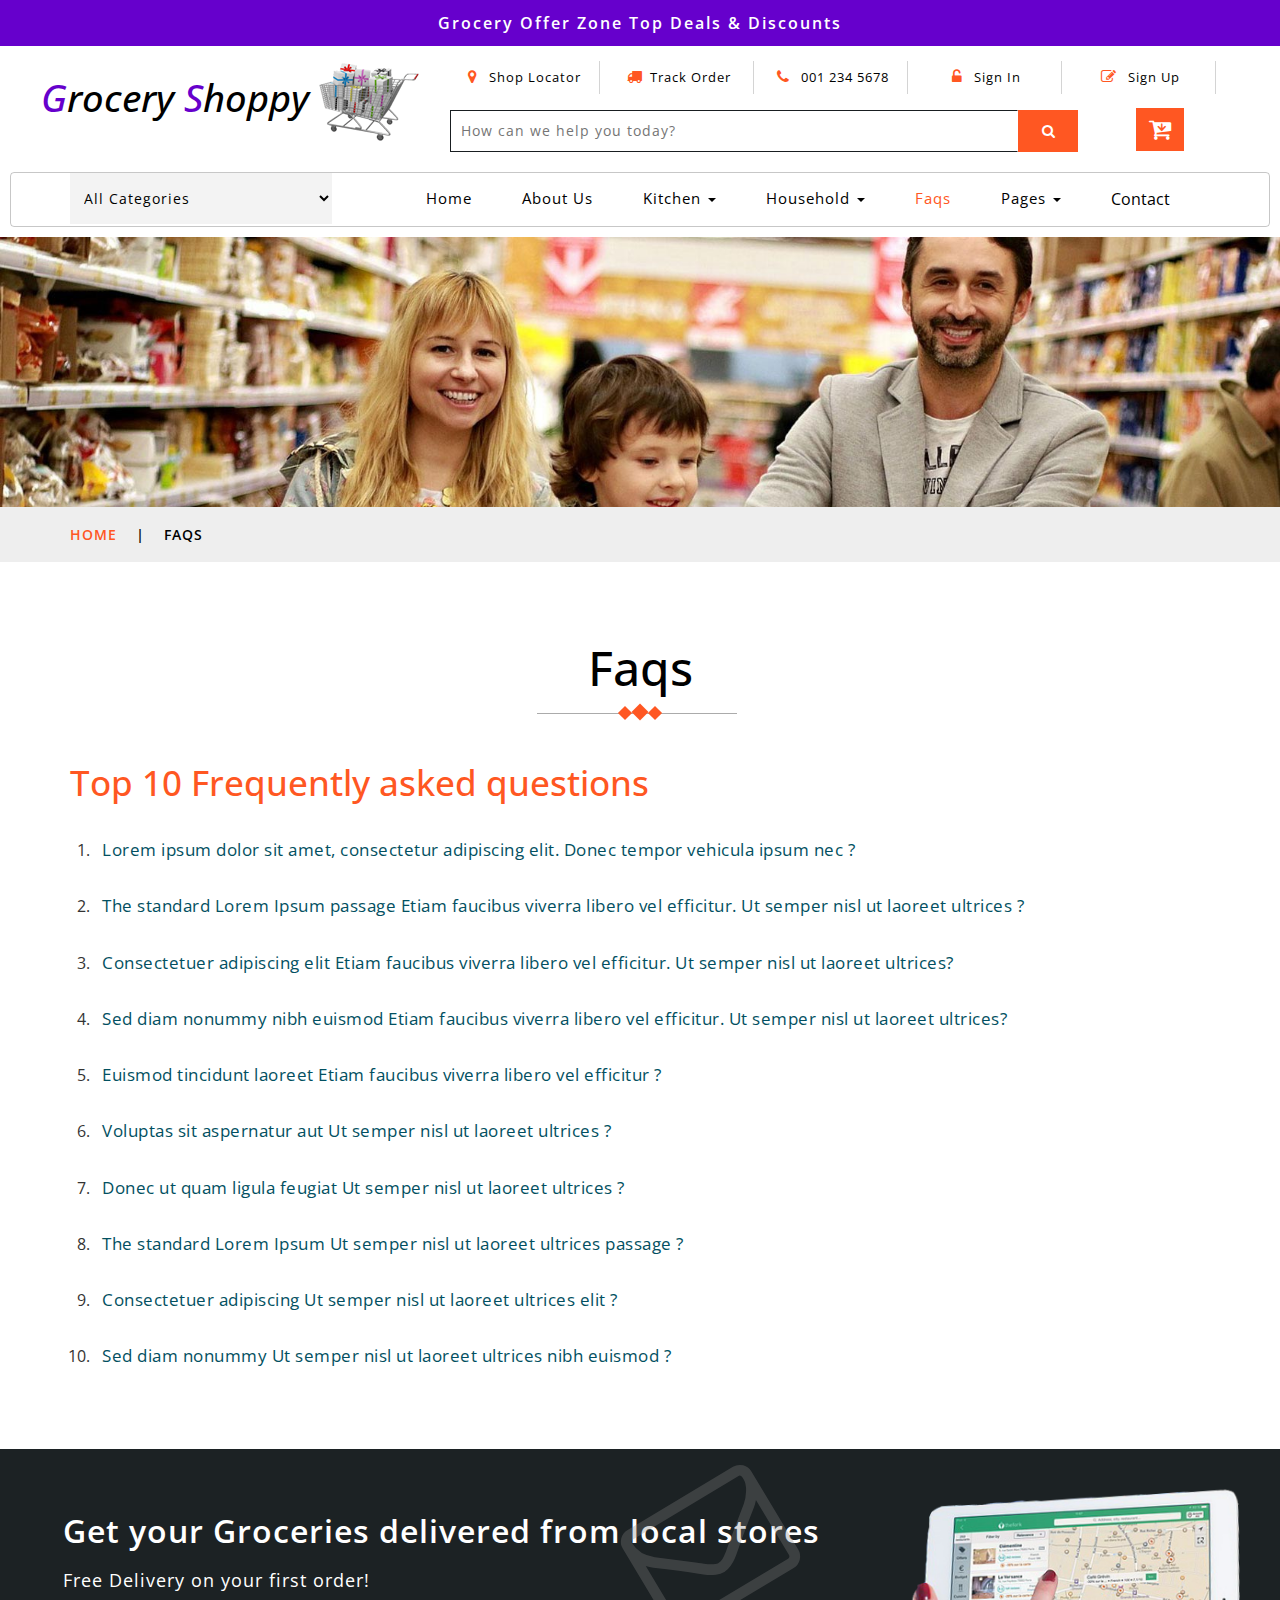
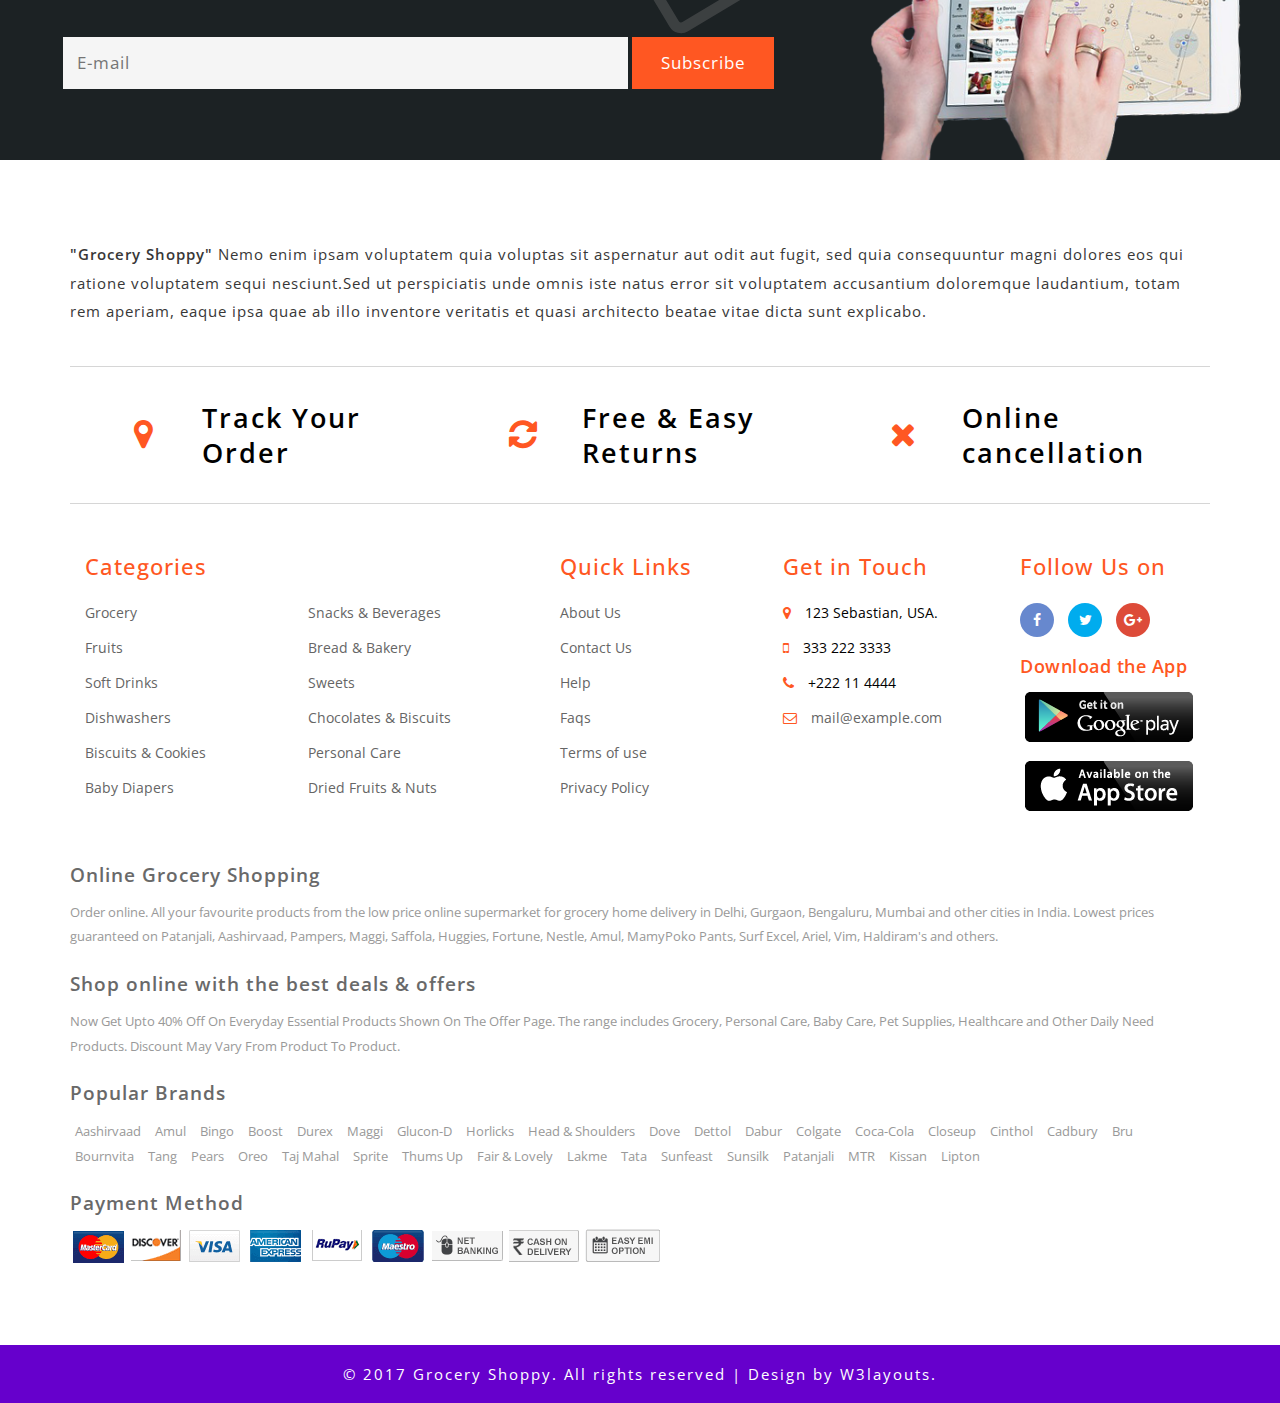
<file: faqs.html>
<!--
Author: W3layouts
Author URL: http://w3layouts.com
License: Creative Commons Attribution 3.0 Unported
License URL: http://creativecommons.org/licenses/by/3.0/
-->
<!DOCTYPE html>
<html lang="zxx">

<head>
	<title>Grocery Shoppy an Ecommerce Category Bootstrap Responsive Web Template | Faqs :: w3layouts</title>
	<!--/tags -->
	<meta name="viewport" content="width=device-width, initial-scale=1">
	<meta http-equiv="Content-Type" content="text/html; charset=utf-8" />
	<meta name="keywords" content="Grocery Shoppy Responsive web template, Bootstrap Web Templates, Flat Web Templates, Android Compatible web template, 
Smartphone Compatible web template, free webdesigns for Nokia, Samsung, LG, SonyEricsson, Motorola web design" />
	<script>
		addEventListener("load", function () {
			setTimeout(hideURLbar, 0);
		}, false);

		function hideURLbar() {
			window.scrollTo(0, 1);
		}
	</script>
	<!--//tags -->
	<link href="css/bootstrap.css" rel="stylesheet" type="text/css" media="all" />
	<link href="css/style.css" rel="stylesheet" type="text/css" media="all" />
	<link href="css/font-awesome.css" rel="stylesheet">
	<!--pop-up-box-->
	<link href="css/popuo-box.css" rel="stylesheet" type="text/css" media="all" />
	<!--//pop-up-box-->
	<!-- price range -->
	<link rel="stylesheet" type="text/css" href="css/jquery-ui1.css">
	<!-- fonts -->
	<link href="//fonts.googleapis.com/css?family=Open+Sans:300,300i,400,400i,600,600i,700,700i,800" rel="stylesheet">
</head>

<body>
	<!-- top-header -->
	<div class="header-most-top">
		<p>Grocery Offer Zone Top Deals & Discounts</p>
	</div>
	<!-- //top-header -->
	<!-- header-bot-->
	<div class="header-bot">
		<div class="header-bot_inner_wthreeinfo_header_mid">
			<!-- header-bot-->
			<div class="col-md-4 logo_agile">
				<h1>
					<a href="index.html">
						<span>G</span>rocery
						<span>S</span>hoppy
						<img src="images/logo2.png" alt=" ">
					</a>
				</h1>
			</div>
			<!-- header-bot -->
			<div class="col-md-8 header">
				<!-- header lists -->
				<ul>
					<li>
						<a class="play-icon popup-with-zoom-anim" href="#small-dialog1">
							<span class="fa fa-map-marker" aria-hidden="true"></span> Shop Locator</a>
					</li>
					<li>
						<a href="#" data-toggle="modal" data-target="#myModal1">
							<span class="fa fa-truck" aria-hidden="true"></span>Track Order</a>
					</li>
					<li>
						<span class="fa fa-phone" aria-hidden="true"></span> 001 234 5678
					</li>
					<li>
						<a href="#" data-toggle="modal" data-target="#myModal1">
							<span class="fa fa-unlock-alt" aria-hidden="true"></span> Sign In </a>
					</li>
					<li>
						<a href="#" data-toggle="modal" data-target="#myModal2">
							<span class="fa fa-pencil-square-o" aria-hidden="true"></span> Sign Up </a>
					</li>
				</ul>
				<!-- //header lists -->
				<!-- search -->
				<div class="agileits_search">
					<form action="#" method="post">
						<input name="Search" type="search" placeholder="How can we help you today?" required="">
						<button type="submit" class="btn btn-default" aria-label="Left Align">
							<span class="fa fa-search" aria-hidden="true"> </span>
						</button>
					</form>
				</div>
				<!-- //search -->
				<!-- cart details -->
				<div class="top_nav_right">
					<div class="wthreecartaits wthreecartaits2 cart cart box_1">
						<form action="#" method="post" class="last">
							<input type="hidden" name="cmd" value="_cart">
							<input type="hidden" name="display" value="1">
							<button class="w3view-cart" type="submit" name="submit" value="">
								<i class="fa fa-cart-arrow-down" aria-hidden="true"></i>
							</button>
						</form>
					</div>
				</div>
				<!-- //cart details -->
				<div class="clearfix"></div>
			</div>
			<div class="clearfix"></div>
		</div>
	</div>
	<!-- shop locator (popup) -->
	<!-- Button trigger modal(shop-locator) -->
	<div id="small-dialog1" class="mfp-hide">
		<div class="select-city">
			<h3>Please Select Your Location</h3>
			<select class="list_of_cities">
				<optgroup label="Popular Cities">
					<option selected style="display:none;color:#eee;">Select City</option>
					<option>Birmingham</option>
					<option>Anchorage</option>
					<option>Phoenix</option>
					<option>Little Rock</option>
					<option>Los Angeles</option>
					<option>Denver</option>
					<option>Bridgeport</option>
					<option>Wilmington</option>
					<option>Jacksonville</option>
					<option>Atlanta</option>
					<option>Honolulu</option>
					<option>Boise</option>
					<option>Chicago</option>
					<option>Indianapolis</option>
				</optgroup>
				<optgroup label="Alabama">
					<option>Birmingham</option>
					<option>Montgomery</option>
					<option>Mobile</option>
					<option>Huntsville</option>
					<option>Tuscaloosa</option>
				</optgroup>
				<optgroup label="Alaska">
					<option>Anchorage</option>
					<option>Fairbanks</option>
					<option>Juneau</option>
					<option>Sitka</option>
					<option>Ketchikan</option>
				</optgroup>
				<optgroup label="Arizona">
					<option>Phoenix</option>
					<option>Tucson</option>
					<option>Mesa</option>
					<option>Chandler</option>
					<option>Glendale</option>
				</optgroup>
				<optgroup label="Arkansas">
					<option>Little Rock</option>
					<option>Fort Smith</option>
					<option>Fayetteville</option>
					<option>Springdale</option>
					<option>Jonesboro</option>
				</optgroup>
				<optgroup label="California">
					<option>Los Angeles</option>
					<option>San Diego</option>
					<option>San Jose</option>
					<option>San Francisco</option>
					<option>Fresno</option>
				</optgroup>
				<optgroup label="Colorado">
					<option>Denver</option>
					<option>Colorado</option>
					<option>Aurora</option>
					<option>Fort Collins</option>
					<option>Lakewood</option>
				</optgroup>
				<optgroup label="Connecticut">
					<option>Bridgeport</option>
					<option>New Haven</option>
					<option>Hartford</option>
					<option>Stamford</option>
					<option>Waterbury</option>
				</optgroup>
				<optgroup label="Delaware">
					<option>Wilmington</option>
					<option>Dover</option>
					<option>Newark</option>
					<option>Bear</option>
					<option>Middletown</option>
				</optgroup>
				<optgroup label="Florida">
					<option>Jacksonville</option>
					<option>Miami</option>
					<option>Tampa</option>
					<option>St. Petersburg</option>
					<option>Orlando</option>
				</optgroup>
				<optgroup label="Georgia">
					<option>Atlanta</option>
					<option>Augusta</option>
					<option>Columbus</option>
					<option>Savannah</option>
					<option>Athens</option>
				</optgroup>
				<optgroup label="Hawaii">
					<option>Honolulu</option>
					<option>Pearl City</option>
					<option>Hilo</option>
					<option>Kailua</option>
					<option>Waipahu</option>
				</optgroup>
				<optgroup label="Idaho">
					<option>Boise</option>
					<option>Nampa</option>
					<option>Meridian</option>
					<option>Idaho Falls</option>
					<option>Pocatello</option>
				</optgroup>
				<optgroup label="Illinois">
					<option>Chicago</option>
					<option>Aurora</option>
					<option>Rockford</option>
					<option>Joliet</option>
					<option>Naperville</option>
				</optgroup>
				<optgroup label="Indiana">
					<option>Indianapolis</option>
					<option>Fort Wayne</option>
					<option>Evansville</option>
					<option>South Bend</option>
					<option>Hammond</option>														       
				</optgroup>
				<optgroup label="Iowa">
					<option>Des Moines</option>
					<option>Cedar Rapids</option>
					<option>Davenport</option>
					<option>Sioux City</option>
					<option>Waterloo</option>       													
				</optgroup>
				<optgroup label="Kansas">
					<option>Wichita</option>
					<option>Overland Park</option>
					<option>Kansas City</option>
					<option>Topeka</option>
					<option>Olathe  </option>            													
				</optgroup>
				<optgroup label="Kentucky">
					<option>Louisville</option>
					<option>Lexington</option>
					<option>Bowling Green</option>
					<option>Owensboro</option>
					<option>Covington</option>        														
				</optgroup>
				<optgroup label="Louisiana">
					<option>New Orleans</option>
					<option>Baton Rouge</option>
					<option>Shreveport</option>
					<option>Metairie</option>
					<option>Lafayette</option>          														
				</optgroup>
				<optgroup label="Maine">
					<option>Portland</option>
					<option>Lewiston</option>
					<option>Bangor</option>
					<option>South Portland</option>
					<option>Auburn</option>         														
				</optgroup>
				<optgroup label="Maryland">
					<option>Baltimore</option>
					<option>Frederick</option>
					<option>Rockville</option>
					<option>Gaithersburg</option>
					<option>Bowie</option>         														
				</optgroup>
				<optgroup label="Massachusetts">
					<option>Boston</option>
					<option>Worcester</option>
					<option>Springfield</option>
					<option>Lowell</option>
					<option>Cambridge</option>  
				</optgroup>
				<optgroup label="Michigan">
					<option>Detroit</option>
					<option>Grand Rapids</option>
					<option>Warren</option>
					<option>Sterling Heights</option>
					<option>Lansing</option> 
				</optgroup>
				<optgroup label="Minnesota">
					<option>Minneapolis</option>
					<option>St. Paul</option>
					<option>Rochester</option>
					<option>Duluth</option>
					<option>Bloomington</option>      														
				</optgroup>
				<optgroup label="Mississippi">
					<option>Jackson</option>
					<option>Gulfport</option>
					<option>Southaven</option>
					<option>Hattiesburg</option>
					<option>Biloxi</option>         														
				</optgroup>
				<optgroup label="Missouri">
					<option>Kansas City</option>
					<option>St. Louis</option>
					<option>Springfield</option>
					<option>Independence</option>
					<option>Columbia</option>            														
				</optgroup>
				<optgroup label="Montana">
					<option>Billings</option>
					<option>Missoula</option>
					<option>Great Falls</option>
					<option>Bozeman</option>
					<option>Butte-Silver Bow</option>         														
				</optgroup>
				<optgroup label="Nebraska">
					<option>Omaha</option>
					<option>Lincoln</option>
					<option>Bellevue</option>
					<option>Grand Island</option>
					<option>Kearney</option>        													
				</optgroup>
				<optgroup label="Nevada">
					<option>Las Vegas</option>
					<option>Henderson</option>
					<option>North Las Vegas</option>
					<option>Reno</option>
					<option>Sunrise Manor</option>            													
				</optgroup>
				<optgroup label="New Hampshire">
					<option>Manchesters</option>
					<option>Nashua</option>
					<option>Concord</option>
					<option>Dover</option>
					<option>Rochester</option>              													
				</optgroup>
				<optgroup label="New Jersey">
					<option>Newark</option>
					<option>Jersey City</option>
					<option>Paterson</option>
					<option>Elizabeth</option>
					<option>Edison</option> 
				</optgroup>
				<optgroup label="New Mexico">
					<option>Albuquerque</option>
					<option>Las Cruces</option>
					<option>Rio Rancho</option>
					<option>Santa Fe</option>
					<option>Roswell</option>       
				</optgroup>
				<optgroup label="New York">
					<option>New York</option>
					<option>Buffalo</option>
					<option>Rochester</option>
					<option>Yonkers</option>
					<option>Syracuse</option>        														
				</optgroup>
				<optgroup label="North Carolina">
					<option>Charlotte</option>
					<option>Raleigh</option>
					<option>Greensboro</option>
					<option>Winston-Salem</option>
					<option>Durham</option>          														
				</optgroup>
				<optgroup label="North Dakota">
					<option>Fargo</option>
					<option>Bismarck</option>
					<option>Grand Forks</option>
					<option>Minot</option>
					<option>West Fargo</option>
				</optgroup>
				<optgroup label="Ohio">
					<option>Columbus</option>
					<option>Cleveland</option>
					<option>Cincinnati</option>
					<option>Toledo</option>
					<option>Akron</option>      
				</optgroup>
				<optgroup label="Oklahoma">
					<option>Oklahoma City</option>
					<option>Tulsa</option>
					<option>Norman</option>
					<option>Broken Arrow</option>
					<option>Lawton</option>        														
				</optgroup>
				<optgroup label="Oregon">
					<option>Portland</option>
					<option>Eugene</option>
					<option>Salem</option>
					<option>Gresham</option>
					<option>Hillsboro</option>          														
				</optgroup>
				<optgroup label="Pennsylvania">
					<option>Philadelphia</option>
					<option>Pittsburgh</option>
					<option>Allentown</option>
					<option>Erie</option>
					<option>Reading</option>         														
				</optgroup>
				<optgroup label="Rhode Island">
					<option>Providence</option>
					<option>Warwick</option>
					<option>Cranston</option>
					<option>Pawtucket</option>
					<option>East Providence</option>   
				</optgroup>
				<optgroup label="South Carolina">
					<option>Columbia</option>
					<option>Charleston</option>
					<option>North Charleston</option>
					<option>Mount Pleasant</option>
					<option>Rock Hill</option> 
				</optgroup>
				<optgroup label="South Dakota">
					<option>Sioux Falls</option>
					<option>Rapid City</option>
					<option>Aberdeen</option>
					<option>Brookings</option>
					<option>Watertown</option> 
				</optgroup>
				<optgroup label="Tennessee">
					<option>Memphis</option>
					<option>Nashville</option>
					<option>Knoxville</option>
					<option>Chattanooga</option>
					<option>Clarksville</option>       
				</optgroup>
				<optgroup label="Texas">
					<option>Houston</option>
					<option>San Antonio</option>
					<option>Dallas</option>
					<option>Austin</option>
					<option>Fort Worth</option>   
				</optgroup>
				<optgroup label="Utah">
					<option>Salt Lake City</option>
					<option>West Valley City</option>
					<option>Provo</option>
					<option>West Jordan</option>
					<option>Orem</option>   
				</optgroup>	
				<optgroup label="Vermont">
					<option>Burlington</option>
					<option>Essex</option>
					<option>South Burlington</option>
					<option>Colchester</option>
					<option>Rutland</option>   
				</optgroup>
				<optgroup label="Virginia">
					<option>Virginia Beach</option>
					<option>Norfolk</option>
					<option>Chesapeake</option>
					<option>Arlington</option>
					<option>Richmond</option> 
				</optgroup>	
				<optgroup label="Washington">
					<option>Seattle</option>
					<option>Spokane</option>
					<option>Tacoma</option>
					<option>Vancouver</option>
					<option>Bellevue</option> 
				</optgroup>	
				<optgroup label="West Virginia">
					<option>Charleston</option>
					<option>Huntington</option>
					<option>Parkersburg</option>
					<option>Morgantown</option>
					<option>Wheeling</option> 
				</optgroup>	
				<optgroup label="Wisconsin">
					<option>Milwaukee</option>
					<option>Madison</option>
					<option>Green Bay</option>
					<option>Kenosha</option>
					<option>Racine</option>
				</optgroup>
				<optgroup label="Wyoming">
					<option>Cheyenne</option>
					<option>Casper</option>
					<option>Laramie</option>
					<option>Gillette</option>
					<option>Rock Springs</option>
				</optgroup>
			</select>
			<div class="clearfix"></div>
		</div>
	</div>
	<!-- //shop locator (popup) -->
	<!-- signin Model -->
	<!-- Modal1 -->
	<div class="modal fade" id="myModal1" tabindex="-1" role="dialog">
		<div class="modal-dialog">
			<!-- Modal content-->
			<div class="modal-content">
				<div class="modal-header">
					<button type="button" class="close" data-dismiss="modal">&times;</button>
				</div>
				<div class="modal-body modal-body-sub_agile">
					<div class="main-mailposi">
						<span class="fa fa-envelope-o" aria-hidden="true"></span>
					</div>
					<div class="modal_body_left modal_body_left1">
						<h3 class="agileinfo_sign">Sign In </h3>
						<p>
							Sign In now, Let's start your Grocery Shopping. Don't have an account?
							<a href="#" data-toggle="modal" data-target="#myModal2">
								Sign Up Now</a>
						</p>
						<form action="#" method="post">
							<div class="styled-input agile-styled-input-top">
								<input type="text" placeholder="User Name" name="Name" required="">
							</div>
							<div class="styled-input">
								<input type="password" placeholder="Password" name="password" required="">
							</div>
							<input type="submit" value="Sign In">
						</form>
						<div class="clearfix"></div>
					</div>
					<div class="clearfix"></div>
				</div>
			</div>
			<!-- //Modal content-->
		</div>
	</div>
	<!-- //Modal1 -->
	<!-- //signin Model -->
	<!-- signup Model -->
	<!-- Modal2 -->
	<div class="modal fade" id="myModal2" tabindex="-1" role="dialog">
		<div class="modal-dialog">
			<!-- Modal content-->
			<div class="modal-content">
				<div class="modal-header">
					<button type="button" class="close" data-dismiss="modal">&times;</button>
				</div>
				<div class="modal-body modal-body-sub_agile">
					<div class="main-mailposi">
						<span class="fa fa-envelope-o" aria-hidden="true"></span>
					</div>
					<div class="modal_body_left modal_body_left1">
						<h3 class="agileinfo_sign">Sign Up</h3>
						<p>
							Come join the Grocery Shoppy! Let's set up your Account.
						</p>
						<form action="#" method="post">
							<div class="styled-input agile-styled-input-top">
								<input type="text" placeholder="Name" name="Name" required="">
							</div>
							<div class="styled-input">
								<input type="email" placeholder="E-mail" name="Email" required="">
							</div>
							<div class="styled-input">
								<input type="password" placeholder="Password" name="password" id="password1" required="">
							</div>
							<div class="styled-input">
								<input type="password" placeholder="Confirm Password" name="Confirm Password" id="password2" required="">
							</div>
							<input type="submit" value="Sign Up">
						</form>
						<p>
							<a href="#">By clicking register, I agree to your terms</a>
						</p>
					</div>
				</div>
			</div>
			<!-- //Modal content-->
		</div>
	</div>
	<!-- //Modal2 -->
	<!-- //signup Model -->
	<!-- //header-bot -->
	<!-- navigation -->
	<div class="ban-top">
		<div class="container">
			<div class="agileits-navi_search">
				<form action="#" method="post">
					<select id="agileinfo-nav_search" name="agileinfo_search" required="">
						<option value="">All Categories</option>
						<option value="Kitchen">Kitchen</option>
						<option value="Household">Household</option>
						<option value="Snacks &amp; Beverages">Snacks & Beverages</option>
						<option value="Personal Care">Personal Care</option>
						<option value="Gift Hampers">Gift Hampers</option>
						<option value="Fruits &amp; Vegetables">Fruits & Vegetables</option>
						<option value="Baby Care">Baby Care</option>
						<option value="Soft Drinks &amp; Juices">Soft Drinks & Juices</option>
						<option value="Frozen Food">Frozen Food</option>
						<option value="Bread &amp; Bakery">Bread & Bakery</option>
						<option value="Sweets">Sweets</option>
					</select>
				</form>
			</div>
			<div class="top_nav_left">
				<nav class="navbar navbar-default">
					<div class="container-fluid">
						<!-- Brand and toggle get grouped for better mobile display -->
						<div class="navbar-header">
							<button type="button" class="navbar-toggle collapsed" data-toggle="collapse" data-target="#bs-example-navbar-collapse-1"
							    aria-expanded="false">
								<span class="sr-only">Toggle navigation</span>
								<span class="icon-bar"></span>
								<span class="icon-bar"></span>
								<span class="icon-bar"></span>
							</button>
						</div>
						<!-- Collect the nav links, forms, and other content for toggling -->
						<div class="collapse navbar-collapse menu--shylock" id="bs-example-navbar-collapse-1">
							<ul class="nav navbar-nav menu__list">
								<li>
									<a class="nav-stylehead" href="index.html">Home
										<span class="sr-only">(current)</span>
									</a>
								</li>
								<li class="">
									<a class="nav-stylehead" href="about.html">About Us</a>
								</li>
								<li class="dropdown">
									<a href="#" class="dropdown-toggle nav-stylehead" data-toggle="dropdown" role="button" aria-haspopup="true" aria-expanded="false">Kitchen
										<span class="caret"></span>
									</a>
									<ul class="dropdown-menu multi-column columns-3">
										<div class="agile_inner_drop_nav_info">
											<div class="col-sm-4 multi-gd-img">
												<ul class="multi-column-dropdown">
													<li>
														<a href="product.html">Bakery</a>
													</li>
													<li>
														<a href="product.html">Baking Supplies</a>
													</li>
													<li>
														<a href="product.html">Coffee, Tea & Beverages</a>
													</li>
													<li>
														<a href="product.html">Dried Fruits, Nuts/a>
													</li>
													<li>
														<a href="product.html">Sweets, Chocolate</a>
													</li>
													<li>
														<a href="product.html">Spices & Masalas</a>
													</li>
													<li>
														<a href="product.html">Jams, Honey & Spreads</a>
													</li>
												</ul>
											</div>
											<div class="col-sm-4 multi-gd-img">
												<ul class="multi-column-dropdown">
													<li>
														<a href="product.html">Pickles</a>
													</li>
													<li>
														<a href="product.html">Pasta & Noodles</a>
													</li>
													<li>
														<a href="product.html">Rice, Flour & Pulses</a>
													</li>
													<li>
														<a href="product.html">Sauces & Cooking Pastes</a>
													</li>
													<li>
														<a href="product.html">Snack Foods</a>
													</li>
													<li>
														<a href="product.html">Oils, Vinegars</a>
													</li>
													<li>
														<a href="product.html">Meat, Poultry & Seafood</a>
													</li>
												</ul>
											</div>
											<div class="col-sm-4 multi-gd-img">
												<img src="images/nav.png" alt="">
											</div>
											<div class="clearfix"></div>
										</div>
									</ul>
								</li>
								<li class="dropdown">
									<a href="#" class="dropdown-toggle nav-stylehead" data-toggle="dropdown" role="button" aria-haspopup="true" aria-expanded="false">Household
										<span class="caret"></span>
									</a>
									<ul class="dropdown-menu multi-column columns-3">
										<div class="agile_inner_drop_nav_info">
											<div class="col-sm-6 multi-gd-img">
												<ul class="multi-column-dropdown">
													<li>
														<a href="product2.html">Kitchen & Dining</a>
													</li>
													<li>
														<a href="product2.html">Detergents</a>
													</li>
													<li>
														<a href="product2.html">Utensil Cleaners</a>
													</li>
													<li>
														<a href="product2.html">Floor & Other Cleaners</a>
													</li>
													<li>
														<a href="product2.html">Disposables, Garbage Bag</a>
													</li>
													<li>
														<a href="product2.html">Repellents & Fresheners</a>
													</li>
													<li>
														<a href="product2.html"> Dishwash</a>
													</li>
												</ul>
											</div>
											<div class="col-sm-6 multi-gd-img">
												<ul class="multi-column-dropdown">
													<li>
														<a href="product2.html">Pet Care</a>
													</li>
													<li>
														<a href="product2.html">Cleaning Accessories</a>
													</li>
													<li>
														<a href="product2.html">Pooja Needs</a>
													</li>
													<li>
														<a href="product2.html">Crackers</a>
													</li>
													<li>
														<a href="product2.html">Festive Decoratives</a>
													</li>
													<li>
														<a href="product2.html">Plasticware</a>
													</li>
													<li>
														<a href="product2.html">Home Care</a>
													</li>
												</ul>
											</div>
											<div class="clearfix"></div>
										</div>
									</ul>
								</li>
								<li class="active">
									<a class="nav-stylehead" href="faqs.html">Faqs</a>
								</li>
								<li class="dropdown">
									<a class="nav-stylehead dropdown-toggle" href="#" data-toggle="dropdown">Pages
										<b class="caret"></b>
									</a>
									<ul class="dropdown-menu agile_short_dropdown">
										<li>
											<a href="icons.html">Web Icons</a>
										</li>
										<li>
											<a href="typography.html">Typography</a>
										</li>
									</ul>
								</li>
								<li>
									<a class="" href="contact.html">Contact</a>
								</li>
							</ul>
						</div>
					</div>
				</nav>
			</div>
		</div>
	</div>
	<!-- //navigation -->
	<!-- banner-2 -->
	<div class="page-head_agile_info_w3l">

	</div>
	<!-- //banner-2 -->
	<!-- page -->
	<div class="services-breadcrumb">
		<div class="agile_inner_breadcrumb">
			<div class="container">
				<ul class="w3_short">
					<li>
						<a href="index.html">Home</a>
						<i>|</i>
					</li>
					<li>Faqs</li>
				</ul>
			</div>
		</div>
	</div>
	<!-- //page -->
	<!-- FAQ-help-page -->
	<div class="faqs-w3l">
		<div class="container">
			<!-- tittle heading -->
			<h3 class="tittle-w3l">Faqs
				<span class="heading-style">
					<i></i>
					<i></i>
					<i></i>
				</span>
			</h3>
			<!-- //tittle heading -->
			<h3 class="w3-head">Top 10 Frequently asked questions</h3>
			<div class="faq-w3agile">
				<ul class="faq">
					<li class="item1">
						<a href="#" title="click here">Lorem ipsum dolor sit amet, consectetur adipiscing elit. Donec tempor vehicula ipsum nec ?</a>
						<ul>
							<li class="subitem1">
								<p> Lorem ipsum dolor sit amet, consectetuer adipiscing elit, sed diam nonummy nibh euismod tincidunt ut laoreet dolore.
									At vero eos et accusamus et iusto odio dignissimos ducimus qui blanditiis praesentium voluptatum deleniti atque
									corrupti quos dolores et quas molestias excepturi sint occaecati cupiditate non provident.</p>
							</li>
						</ul>
					</li>
					<li class="item2">
						<a href="#" title="click here">The standard Lorem Ipsum passage Etiam faucibus viverra libero vel efficitur. Ut semper nisl ut laoreet ultrices ?</a>
						<ul>
							<li class="subitem1">
								<p> Tincidunt ut laoreet dolore At vero eos et Lorem ipsum dolor sit amet, consectetuer adipiscing elit, sed diam nonummy
									nibh euismod consectetuer adipiscing elit, sed diam nonummy nibh euismod accusamus et iusto odio dignissimos ducimus
									qui blanditiis praesentium voluptatum deleniti atque corrupti quos dolores et quas molestias excepturi sint occaecati
									cupiditate non provident.</p>
							</li>
						</ul>
					</li>
					<li class="item3">
						<a href="#" title="click here">Consectetuer adipiscing elit Etiam faucibus viverra libero vel efficitur. Ut semper nisl ut laoreet ultrices?</a>
						<ul>
							<li class="subitem1">
								<p>Dincidunt ut laoreet dolore At vero eos et Lorem ipsum dolor sit amet, consectetuer adipiscing elit, sed diam nonummy
									nibh euismod consectetuer adipiscing elit, sed diam nonummy nibh euismod accusamus et iusto odio dignissimos ducimus
									qui blanditiis praesentium voluptatum deleniti atque corrupti quos dolores et quas molestias excepturi sint occaecati
									cupiditate non provident.</p>
							</li>
						</ul>
					</li>
					<li class="item4">
						<a href="#" title="click here">Sed diam nonummy nibh euismod Etiam faucibus viverra libero vel efficitur. Ut semper nisl ut laoreet ultrices?</a>
						<ul>
							<li class="subitem1">
								<p>At vero eos et Lorem ipsum dolor sit amet, consectetuer adipiscing elit, sed diam nonummy nibh euismod consectetuer
									adipiscing elit, sed diam nonummy nibh euismod accusamus et iusto odio dignissimos ducimus qui blanditiis praesentium
									voluptatum deleniti atque corrupti quos dolores et quas molestias excepturi sint occaecati cupiditate non provident.</p>
							</li>
						</ul>
					</li>
					<li class="item5">
						<a href="#" title="click here">Euismod tincidunt laoreet Etiam faucibus viverra libero vel efficitur ?</a>
						<ul>
							<li class="subitem1">
								<p>At vero eos et Lorem ipsum dolor sit amet, consectetuer adipiscing elit, sed diam nonummy nibh euismod consectetuer
									adipiscing elit, sed diam nonummy nibh euismod accusamus et iusto odio dignissimos ducimus qui blanditiis praesentium
									voluptatum deleniti atque corrupti quos dolores et quas molestias excepturi sint occaecati cupiditate non provident.</p>
							</li>
						</ul>
					</li>
					<li class="item6">
						<a href="#" title="click here">Voluptas sit aspernatur aut Ut semper nisl ut laoreet ultrices ?</a>
						<ul>
							<li class="subitem1">
								<p>At vero eos et Lorem ipsum dolor sit amet, consectetuer adipiscing elit, sed diam nonummy nibh euismod consectetuer
									adipiscing elit, sed diam nonummy nibh euismod accusamus et iusto odio dignissimos ducimus qui blanditiis praesentium
									voluptatum deleniti atque corrupti quos dolores et quas molestias excepturi sint occaecati cupiditate non provident.</p>
							</li>
						</ul>
					</li>
					<li class="item7">
						<a href="#" title="click here">Donec ut quam ligula feugiat Ut semper nisl ut laoreet ultrices ?</a>
						<ul>
							<li class="subitem1">
								<p>At vero eos et Lorem ipsum dolor sit amet, consectetuer adipiscing elit, sed diam nonummy nibh euismod consectetuer
									adipiscing elit, sed diam nonummy nibh euismod accusamus et iusto odio dignissimos ducimus qui blanditiis praesentium
									voluptatum deleniti atque corrupti quos dolores et quas molestias excepturi sint occaecati cupiditate non provident.</p>
							</li>
						</ul>
					</li>
					<li class="item8">
						<a href="#" title="click here">The standard Lorem Ipsum Ut semper nisl ut laoreet ultrices passage ?</a>
						<ul>
							<li class="subitem1">
								<p>Lorem ipsum dolor sit amet At vero eos et Lorem ipsum dolor sit amet, consectetuer adipiscing elit, sed diam nonummy
									nibh euismod consectetuer adipiscing elit, sed diam nonummy nibh euismod accusamus et iusto odio dignissimos ducimus
									qui blanditiis praesentium voluptatum deleniti atque corrupti quos dolores et quas molestias excepturi sint occaecati
									cupiditate non provident.</p>
							</li>
						</ul>
					</li>
					<li class="item9">
						<a href="#" title="click here">Consectetuer adipiscing Ut semper nisl ut laoreet ultrices elit ?</a>
						<ul>
							<li class="subitem1">
								<p>Lorem ipsum dolor sit amet At vero eos et Lorem ipsum dolor sit amet, consectetuer adipiscing elit, sed diam nonummy
									nibh euismod consectetuer adipiscing elit, sed diam nonummy nibh euismod accusamus et iusto odio dignissimos ducimus
									qui blanditiis praesentium voluptatum deleniti atque corrupti quos dolores et quas molestias excepturi sint occaecati
									cupiditate non provident.</p>
							</li>
						</ul>
					</li>
					<li class="item10">
						<a href="#" title="click here">Sed diam nonummy Ut semper nisl ut laoreet ultrices nibh euismod ?</a>
						<ul>
							<li class="subitem1">
								<p>Consectetuer adipiscing elit, sed diam nonummy nibh euismod consectetuer adipiscing elit, sed diam nonummy nibh euismod
									accusamus et iusto odio dignissimos ducimus qui blanditiis praesentium voluptatum deleniti atque corrupti quos dolores
									et quas molestias excepturi sint occaecati cupiditate non provident.</p>
							</li>
						</ul>
					</li>
				</ul>
			</div>
		</div>
	</div>
	<!-- //FAQ-help-page -->

	<!-- newsletter -->
	<div class="footer-top">
		<div class="container-fluid">
			<div class="col-xs-8 agile-leftmk">
				<h2>Get your Groceries delivered from local stores</h2>
				<p>Free Delivery on your first order!</p>
				<form action="#" method="post">
					<input type="email" placeholder="E-mail" name="email" required="">
					<input type="submit" value="Subscribe">
				</form>
				<div class="newsform-w3l">
					<span class="fa fa-envelope-o" aria-hidden="true"></span>
				</div>
			</div>
			<div class="col-xs-4 w3l-rightmk">
				<img src="images/tab3.png" alt=" ">
			</div>
			<div class="clearfix"></div>
		</div>
	</div>
	<!-- //newsletter -->
	<!-- footer -->
	<footer>
		<div class="container">
			<!-- footer first section -->
			<p class="footer-main">
				<span>"Grocery Shoppy"</span> Nemo enim ipsam voluptatem quia voluptas sit aspernatur aut odit aut fugit, sed quia consequuntur
				magni dolores eos qui ratione voluptatem sequi nesciunt.Sed ut perspiciatis unde omnis iste natus error sit voluptatem
				accusantium doloremque laudantium, totam rem aperiam, eaque ipsa quae ab illo inventore veritatis et quasi architecto
				beatae vitae dicta sunt explicabo.</p>
			<!-- //footer first section -->
			<!-- footer second section -->
			<div class="w3l-grids-footer">
				<div class="col-xs-4 offer-footer">
					<div class="col-xs-4 icon-fot">
						<span class="fa fa-map-marker" aria-hidden="true"></span>
					</div>
					<div class="col-xs-8 text-form-footer">
						<h3>Track Your Order</h3>
					</div>
					<div class="clearfix"></div>
				</div>
				<div class="col-xs-4 offer-footer">
					<div class="col-xs-4 icon-fot">
						<span class="fa fa-refresh" aria-hidden="true"></span>
					</div>
					<div class="col-xs-8 text-form-footer">
						<h3>Free & Easy Returns</h3>
					</div>
					<div class="clearfix"></div>
				</div>
				<div class="col-xs-4 offer-footer">
					<div class="col-xs-4 icon-fot">
						<span class="fa fa-times" aria-hidden="true"></span>
					</div>
					<div class="col-xs-8 text-form-footer">
						<h3>Online cancellation </h3>
					</div>
					<div class="clearfix"></div>
				</div>
				<div class="clearfix"></div>
			</div>
			<!-- //footer second section -->
			<!-- footer third section -->
			<div class="footer-info w3-agileits-info">
				<!-- footer categories -->
				<div class="col-sm-5 address-right">
					<div class="col-xs-6 footer-grids">
						<h3>Categories</h3>
						<ul>
							<li>
								<a href="product.html">Grocery</a>
							</li>
							<li>
								<a href="product.html">Fruits</a>
							</li>
							<li>
								<a href="product.html">Soft Drinks</a>
							</li>
							<li>
								<a href="product2.html">Dishwashers</a>
							</li>
							<li>
								<a href="product.html">Biscuits & Cookies</a>
							</li>
							<li>
								<a href="product2.html">Baby Diapers</a>
							</li>
						</ul>
					</div>
					<div class="col-xs-6 footer-grids agile-secomk">
						<ul>
							<li>
								<a href="product.html">Snacks & Beverages</a>
							</li>
							<li>
								<a href="product.html">Bread & Bakery</a>
							</li>
							<li>
								<a href="product.html">Sweets</a>
							</li>
							<li>
								<a href="product.html">Chocolates & Biscuits</a>
							</li>
							<li>
								<a href="product2.html">Personal Care</a>
							</li>
							<li>
								<a href="product.html">Dried Fruits & Nuts</a>
							</li>
						</ul>
					</div>
					<div class="clearfix"></div>
				</div>
				<!-- //footer categories -->
				<!-- quick links -->
				<div class="col-sm-5 address-right">
					<div class="col-xs-6 footer-grids">
						<h3>Quick Links</h3>
						<ul>
							<li>
								<a href="about.html">About Us</a>
							</li>
							<li>
								<a href="contact.html">Contact Us</a>
							</li>
							<li>
								<a href="help.html">Help</a>
							</li>
							<li>
								<a href="faqs.html">Faqs</a>
							</li>
							<li>
								<a href="terms.html">Terms of use</a>
							</li>
							<li>
								<a href="privacy.html">Privacy Policy</a>
							</li>
						</ul>
					</div>
					<div class="col-xs-6 footer-grids">
						<h3>Get in Touch</h3>
						<ul>
							<li>
								<i class="fa fa-map-marker"></i> 123 Sebastian, USA.</li>
							<li>
								<i class="fa fa-mobile"></i> 333 222 3333 </li>
							<li>
								<i class="fa fa-phone"></i> +222 11 4444 </li>
							<li>
								<i class="fa fa-envelope-o"></i>
								<a href="mailto:example@mail.com"> mail@example.com</a>
							</li>
						</ul>
					</div>
				</div>
				<!-- //quick links -->
				<!-- social icons -->
				<div class="col-sm-2 footer-grids  w3l-socialmk">
					<h3>Follow Us on</h3>
					<div class="social">
						<ul>
							<li>
								<a class="icon fb" href="#">
									<i class="fa fa-facebook"></i>
								</a>
							</li>
							<li>
								<a class="icon tw" href="#">
									<i class="fa fa-twitter"></i>
								</a>
							</li>
							<li>
								<a class="icon gp" href="#">
									<i class="fa fa-google-plus"></i>
								</a>
							</li>
						</ul>
					</div>
					<div class="agileits_app-devices">
						<h5>Download the App</h5>
						<a href="#">
							<img src="images/1.png" alt="">
						</a>
						<a href="#">
							<img src="images/2.png" alt="">
						</a>
						<div class="clearfix"> </div>
					</div>
				</div>
				<!-- //social icons -->
				<div class="clearfix"></div>
			</div>
			<!-- //footer third section -->
			<!-- footer fourth section (text) -->
			<div class="agile-sometext">
				<div class="sub-some">
					<h5>Online Grocery Shopping</h5>
					<p>Order online. All your favourite products from the low price online supermarket for grocery home delivery in Delhi,
						Gurgaon, Bengaluru, Mumbai and other cities in India. Lowest prices guaranteed on Patanjali, Aashirvaad, Pampers, Maggi,
						Saffola, Huggies, Fortune, Nestle, Amul, MamyPoko Pants, Surf Excel, Ariel, Vim, Haldiram's and others.</p>
				</div>
				<div class="sub-some">
					<h5>Shop online with the best deals & offers</h5>
					<p>Now Get Upto 40% Off On Everyday Essential Products Shown On The Offer Page. The range includes Grocery, Personal Care,
						Baby Care, Pet Supplies, Healthcare and Other Daily Need Products. Discount May Vary From Product To Product.</p>
				</div>
				<!-- brands -->
				<div class="sub-some">
					<h5>Popular Brands</h5>
					<ul>
						<li>
							<a href="product.html">Aashirvaad</a>
						</li>
						<li>
							<a href="product.html">Amul</a>
						</li>
						<li>
							<a href="product.html">Bingo</a>
						</li>
						<li>
							<a href="product.html">Boost</a>
						</li>
						<li>
							<a href="product.html">Durex</a>
						</li>
						<li>
							<a href="product.html"> Maggi</a>
						</li>
						<li>
							<a href="product.html">Glucon-D</a>
						</li>
						<li>
							<a href="product.html">Horlicks</a>
						</li>
						<li>
							<a href="product2.html">Head & Shoulders</a>
						</li>
						<li>
							<a href="product2.html">Dove</a>
						</li>
						<li>
							<a href="product2.html">Dettol</a>
						</li>
						<li>
							<a href="product2.html">Dabur</a>
						</li>
						<li>
							<a href="product2.html">Colgate</a>
						</li>
						<li>
							<a href="product.html">Coca-Cola</a>
						</li>
						<li>
							<a href="product2.html">Closeup</a>
						</li>
						<li>
							<a href="product2.html"> Cinthol</a>
						</li>
						<li>
							<a href="product.html">Cadbury</a>
						</li>
						<li>
							<a href="product.html">Bru</a>
						</li>
						<li>
							<a href="product.html">Bournvita</a>
						</li>
						<li>
							<a href="product.html">Tang</a>
						</li>
						<li>
							<a href="product.html">Pears</a>
						</li>
						<li>
							<a href="product.html">Oreo</a>
						</li>
						<li>
							<a href="product.html"> Taj Mahal</a>
						</li>
						<li>
							<a href="product.html">Sprite</a>
						</li>
						<li>
							<a href="product.html">Thums Up</a>
						</li>
						<li>
							<a href="product2.html">Fair & Lovely</a>
						</li>
						<li>
							<a href="product2.html">Lakme</a>
						</li>
						<li>
							<a href="product.html">Tata</a>
						</li>
						<li>
							<a href="product2.html">Sunfeast</a>
						</li>
						<li>
							<a href="product2.html">Sunsilk</a>
						</li>
						<li>
							<a href="product.html">Patanjali</a>
						</li>
						<li>
							<a href="product.html">MTR</a>
						</li>
						<li>
							<a href="product.html">Kissan</a>
						</li>
						<li>
							<a href="product2.html"> Lipton</a>
						</li>
					</ul>
				</div>
				<!-- //brands -->
				<!-- payment -->
				<div class="sub-some child-momu">
					<h5>Payment Method</h5>
					<ul>
						<li>
							<img src="images/pay2.png" alt="">
						</li>
						<li>
							<img src="images/pay5.png" alt="">
						</li>
						<li>
							<img src="images/pay1.png" alt="">
						</li>
						<li>
							<img src="images/pay4.png" alt="">
						</li>
						<li>
							<img src="images/pay6.png" alt="">
						</li>
						<li>
							<img src="images/pay3.png" alt="">
						</li>
						<li>
							<img src="images/pay7.png" alt="">
						</li>
						<li>
							<img src="images/pay8.png" alt="">
						</li>
						<li>
							<img src="images/pay9.png" alt="">
						</li>
					</ul>
				</div>
				<!-- //payment -->
			</div>
			<!-- //footer fourth section (text) -->
		</div>
	</footer>
	<!-- //footer -->
	<!-- copyright -->
	<div class="copy-right">
		<div class="container">
			<p>© 2017 Grocery Shoppy. All rights reserved | Design by
				<a href="http://w3layouts.com"> W3layouts.</a>
			</p>
		</div>
	</div>
	<!-- //copyright -->

	<!-- js-files -->
	<!-- jquery -->
	<script src="js/jquery-2.1.4.min.js"></script>
	<!-- //jquery -->

	<!-- popup modal (for signin & signup)-->
	<script src="js/jquery.magnific-popup.js"></script>
	<script>
		$(document).ready(function () {
			$('.popup-with-zoom-anim').magnificPopup({
				type: 'inline',
				fixedContentPos: false,
				fixedBgPos: true,
				overflowY: 'auto',
				closeBtnInside: true,
				preloader: false,
				midClick: true,
				removalDelay: 300,
				mainClass: 'my-mfp-zoom-in'
			});

		});
	</script>
	<!-- Large modal -->
	<!-- <script>
		$('#').modal('show');
	</script> -->
	<!-- //popup modal (for signin & signup)-->

	<!-- cart-js -->
	<script src="js/minicart.js"></script>
	<script>
		paypalm.minicartk.render(); //use only unique class names other than paypal1.minicart1.Also Replace same class name in css and minicart.min.js

		paypalm.minicartk.cart.on('checkout', function (evt) {
			var items = this.items(),
				len = items.length,
				total = 0,
				i;

			// Count the number of each item in the cart
			for (i = 0; i < len; i++) {
				total += items[i].get('quantity');
			}

			if (total < 3) {
				alert('The minimum order quantity is 3. Please add more to your shopping cart before checking out');
				evt.preventDefault();
			}
		});
	</script>
	<!-- //cart-js -->

	<!-- script for tabs -->
	<script>
		$(function () {

			var menu_ul = $('.faq > li > ul'),
				menu_a = $('.faq > li > a');

			menu_ul.hide();

			menu_a.click(function (e) {
				e.preventDefault();
				if (!$(this).hasClass('active')) {
					menu_a.removeClass('active');
					menu_ul.filter(':visible').slideUp('normal');
					$(this).addClass('active').next().stop(true, true).slideDown('normal');
				} else {
					$(this).removeClass('active');
					$(this).next().stop(true, true).slideUp('normal');
				}
			});

		});
	</script>
	<!-- script for tabs -->

	<!-- password-script -->
	<script>
		window.onload = function () {
			document.getElementById("password1").onchange = validatePassword;
			document.getElementById("password2").onchange = validatePassword;
		}

		function validatePassword() {
			var pass2 = document.getElementById("password2").value;
			var pass1 = document.getElementById("password1").value;
			if (pass1 != pass2)
				document.getElementById("password2").setCustomValidity("Passwords Don't Match");
			else
				document.getElementById("password2").setCustomValidity('');
			//empty string means no validation error
		}
	</script>
	<!-- //password-script -->

	<!-- smoothscroll -->
	<script src="js/SmoothScroll.min.js"></script>
	<!-- //smoothscroll -->

	<!-- start-smooth-scrolling -->
	<script src="js/move-top.js"></script>
	<script src="js/easing.js"></script>
	<script>
		jQuery(document).ready(function ($) {
			$(".scroll").click(function (event) {
				event.preventDefault();

				$('html,body').animate({
					scrollTop: $(this.hash).offset().top
				}, 1000);
			});
		});
	</script>
	<!-- //end-smooth-scrolling -->

	<!-- smooth-scrolling-of-move-up -->
	<script>
		$(document).ready(function () {
			/*
			var defaults = {
				containerID: 'toTop', // fading element id
				containerHoverID: 'toTopHover', // fading element hover id
				scrollSpeed: 1200,
				easingType: 'linear' 
			};
			*/
			$().UItoTop({
				easingType: 'easeOutQuart'
			});

		});
	</script>
	<!-- //smooth-scrolling-of-move-up -->

	<!-- for bootstrap working -->
	<script src="js/bootstrap.js"></script>
	<!-- //for bootstrap working -->
	<!-- //js-files -->

</body>

</html>
</file>
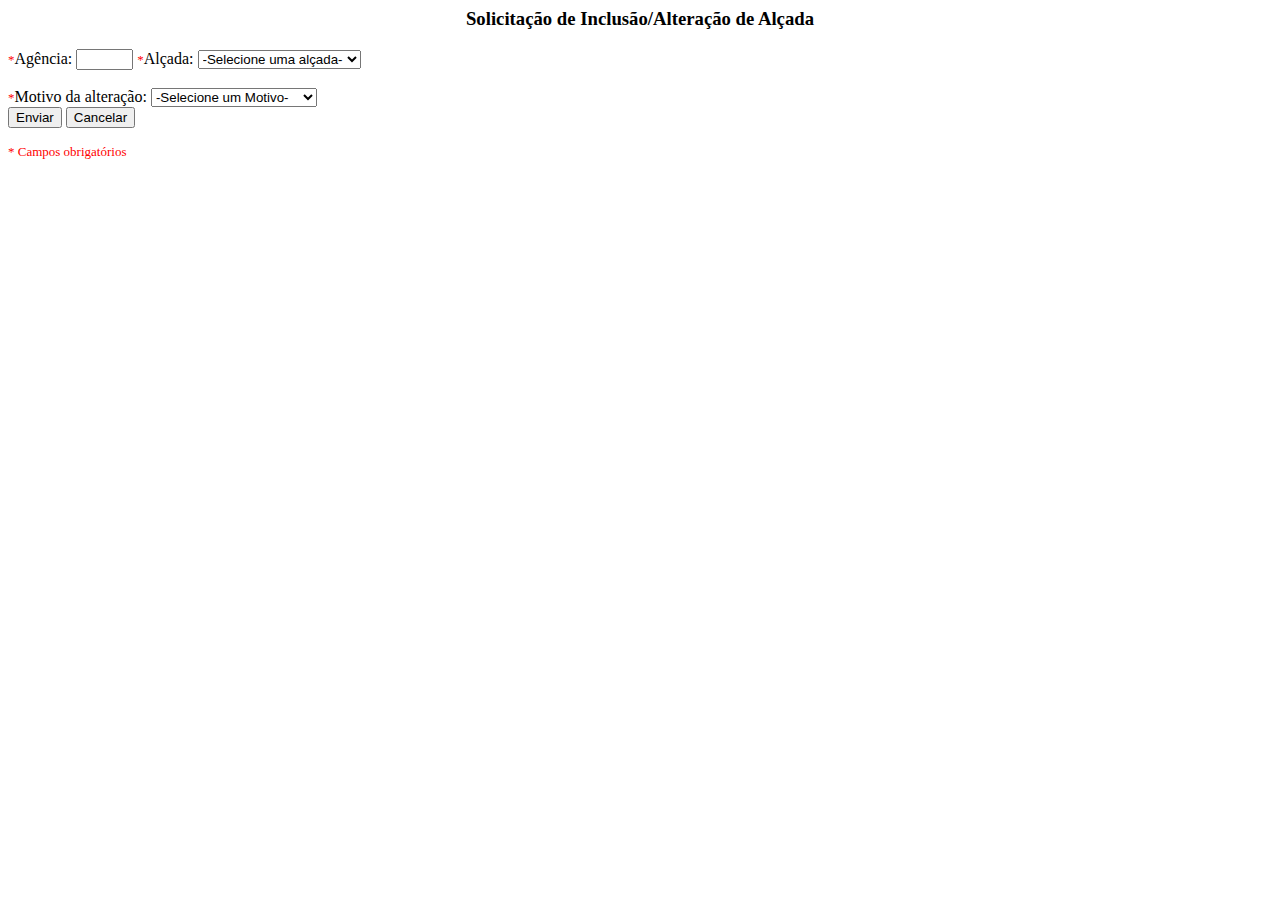
<file: help.html>
<html>
<script language="JavaScript">
function extrairAlcada(form){
       if(form.alcada.value=="gg"){
               return "Gerente Geral";
       }else if(form.alcada.value=="gn"){
               return "Gerente de Negócios";
       }
}
//Função que controla os destinatários da solicitação.
function funcDestinatario(alcada){
       if(alcada.value=="gg"){
               document.getElementById("email").action="richarddnl@hotmail.com";
       }else if(alcada.value=="gn"){
               document.getElementById("email").action="richarddnl@hotmail.com";
       }
}
//Função controla os motivos de substituição e as infomarções necessárias para a solicitação
function funcMotivo(motivo){
       //Controla exibição da divTitular
       if(motivo.value!="branco"){
               document.getElementById('divTitular').style.display='block';
       }else{
               document.getElementById('divTitular').style.display='none';
       }
       //Controla exibição do campo descrição para o motivo outros
       if(motivo.value=="out"){
               document.getElementById('outros').style.display='block';
       }else{
               document.getElementById('outros').style.display='none';
       }
       //Controla exibição da divSubstituto para o motivo vaga disponível
       if(motivo.value=="vd"){
               document.getElementById('divSubstituto').style.display='none';
               document.getElementById('tagTitular').style.display='none';
               document.getElementById('tagFunc').style.display='block';
       }else{
               document.getElementById('tagTitular').style.display='block';
               document.getElementById('tagFunc').style.display='none';
       }
       //Controla exibição da divSubstituto
       if(motivo.value=="ft" || motivo.value=="at" || motivo.value=="lst" || motivo.value=="out"){
               document.getElementById('divSubstituto').style.display='block';
       }else{
               document.getElementById('divSubstituto').style.display='none';
       }
}
function validaCampos(form){
       if(form.agencia.value==""){
               alert("Por favor informar o número da Agência no formato 0XXX.");
               form.agencia.focus();
               return false;
       }else if(form.alcada.value=="branco"){
               alert("Por favor informar a alçada.");
               form.alcada.focus();
               return false;
       }else if(form.motivo.value=="branco"){
               alert("Por favor informar o Motivo da Inclusão/Alteração de alçada");
               form.motivo.focus();
               return false;
       }else if(form.motivo.value=="out" && form.outros.value==""){
               alert("Por favor informar descrever o Motivo da Inclusão/Alteração de alçada");
               form.motivo.facus();
               return false;
       }else if(form.nomeTitular.value==""){
               alert("Por favor informar o nome do Funcionário");
               form.nomeTitular.focus();
               return false;
       }else if(form.matriculaTitular.value==""){
               alert("Por favor informar a matrícula do Funcionário");
               form.matriculaTitular.focus();
               return false;
       }else if(form.motivo.value=="ft" || form.motivo.value=="at" || form.motivo.value=="lst"){
               if(form.nomeSubstituto.value==""){
                       alert("Por favor informar o nome do Funcionário Substituto.");
                       form.nomeSubstituto.focus();
                       return false;
               }else if(form.matriculaSubstituto.value==""){
                       alert("Por favor informar a matrícula do Funcionário Substituto.");
                       form.matriculaSubstituto.focus();
                       return false;
               }
       }
       return true;
}
function montarSolicitacao(form){
       var solicitacao = "Solicitação de Inclusão/Alteração de alçada\n\n";
       solicitacao = solicitacao + "Agência: " + form.agencia.value;
       solicitacao = solicitacao + "\n"
       solicitacao = solicitacao + "Alçada: " + extrairAlcada(form);
       document.getElementById('GCR').value= solicitacao;
       alert(document.getElementById('GCR').value);
}
function validarMontar(form){
       if(validaCampos(form)){
               montarSolicitacao(form);
               document.getElementById('email').submit();
       }
}
</script>
       <head>
               <title>Solicitação de Acesso GCR</title>
       </head>
       <BODY>
               <h3 align="center">Solicitação de Inclusão/Alteração de Alçada</h3>
       <form name="form">
               <font color="red" size="2">*</font>Agência: <input type="text" size="4" length="4" name="agencia">
               <font color="red" size="2">*</font>Alçada:
               <select onChange="funcDestinatario(this);" name="alcada">
                       <option value="branco">-Selecione uma alçada-
                       <option value="gg">Gerente Geral</option>
                       <option value="gn">Gerente de Negócios</option>
               </select>
               </br></br>
               <font size="2" color="red">*</font>Motivo da alteração:
               <select onChange="funcMotivo(this);" name="motivo">
                       <option value="branco">-Selecione um Motivo-
                       <option value="vd">Vaga disponível</option>
                       <option value="ft">Férias do titular</option>
                       <option value="at">Abono titular</option>
                       <option value="lst">Licença Saúde do titular</option>
                       <option value="out">Outros</option>
               </select>
               <input type="text" name="outros" style="display:none">
               <div name="divTitular" id="divTitular" style="display:none">
                       <div id="tagTitular" name="tagTitular"><h5>Funcionário Titular</h5></div>
                       <div name="tagFunc" id="tagFunc"><h5>Funcionário</h5></div>
               <font size="2" color="red">*</font>Nome:<input type="text"name="nomeTitular">
               <font size="2" color="red">*</font>Matrícula:<input type="text"name="matriculaTitular">
               </div>
               <div name="divSubstituto" id="divSubstituto" style="display:none">
               <h5>Funcionário Substituto</h5>
               <font size="2" color="red">*</font>Nome:<input type="text" name="nomeSubstituto">
               <font size="2" color="red">*</font>Matrícula:<input type="text" name="matriculaSubstituto">
               </div>
               </br>
                       <input type="hidden" value="" name="Solicitação">
                       <input type="button" value="Enviar" onClick="validarMontar(document.getElementById('form'));">
                       <input type="RESET" VALUE="Cancelar">
       </form>
       <form name="email" method="post" onSubmit = "return enviar(this);" ENCTYPE="text/plain">
               <input type="hidden" name="GCR">
       </form>
       <font color="red" size="2">* Campos obrigatórios</font>
       </BODY>
</html>
</file>
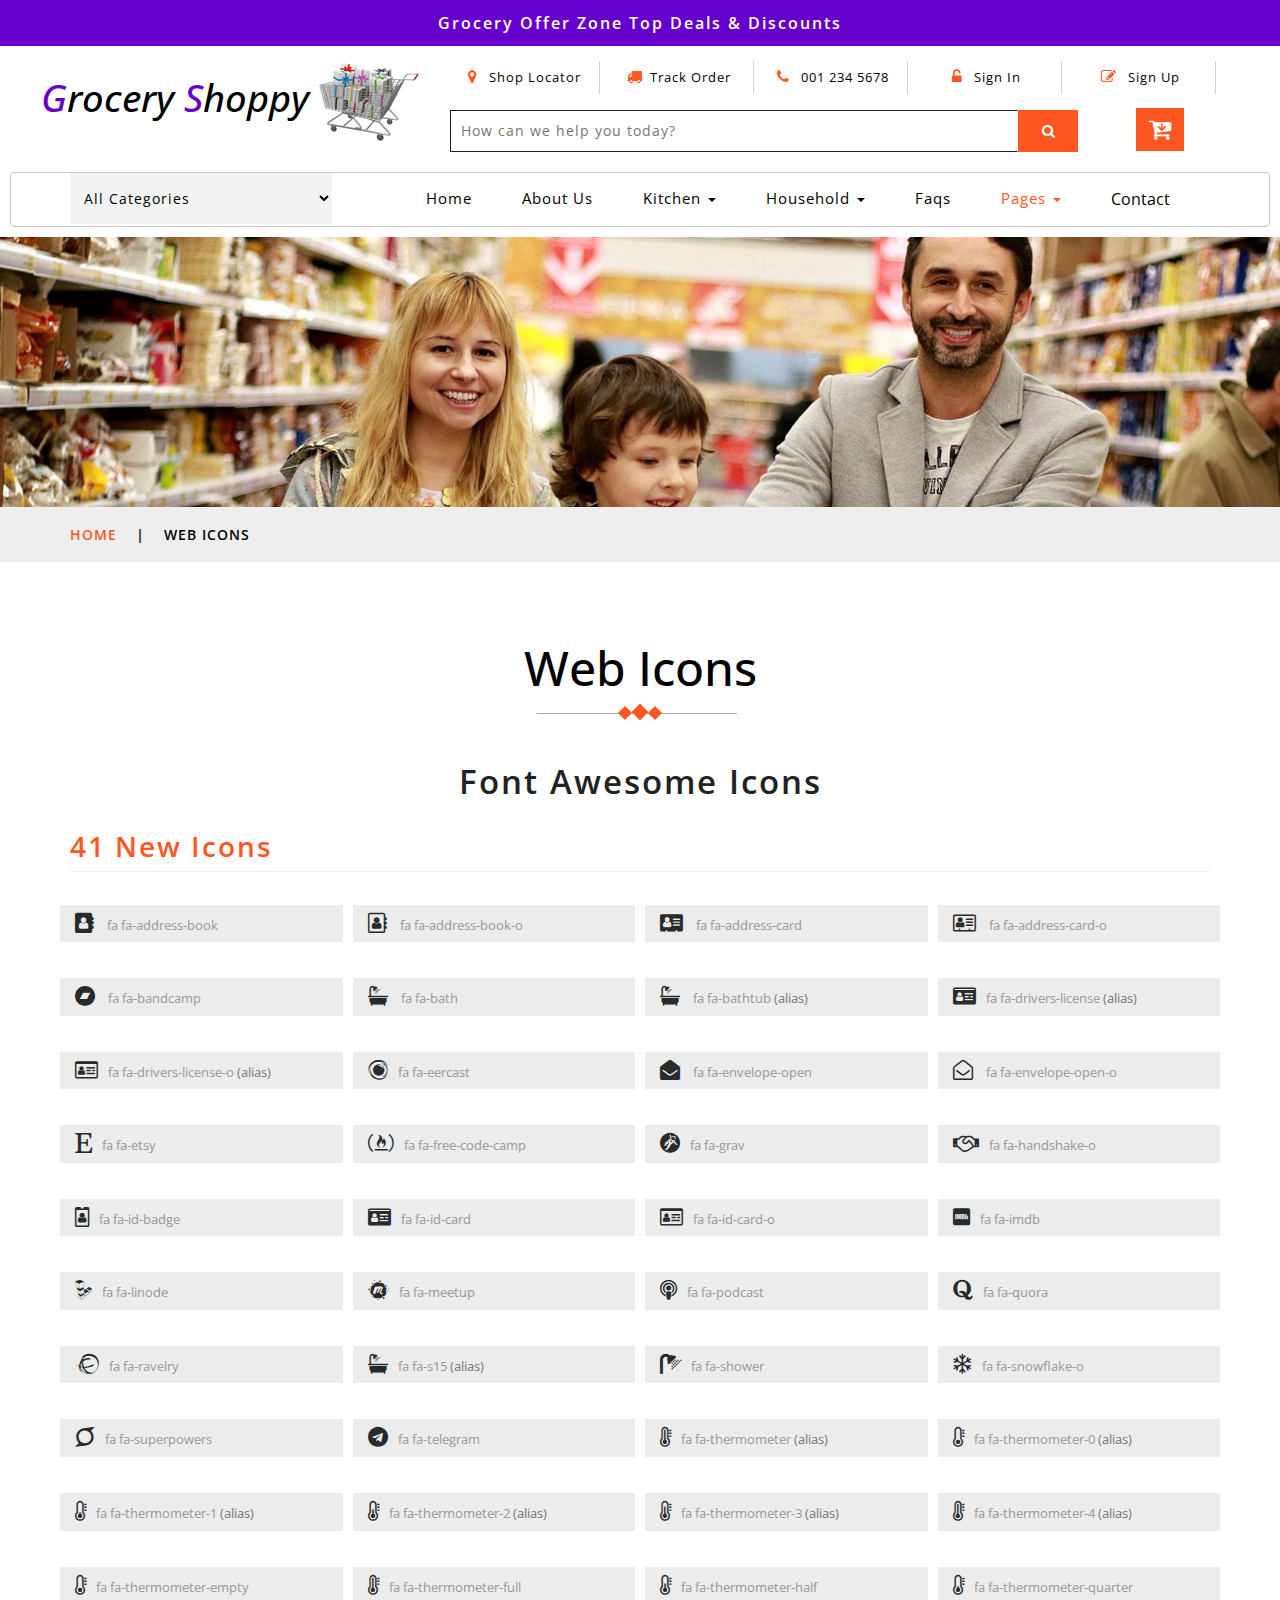
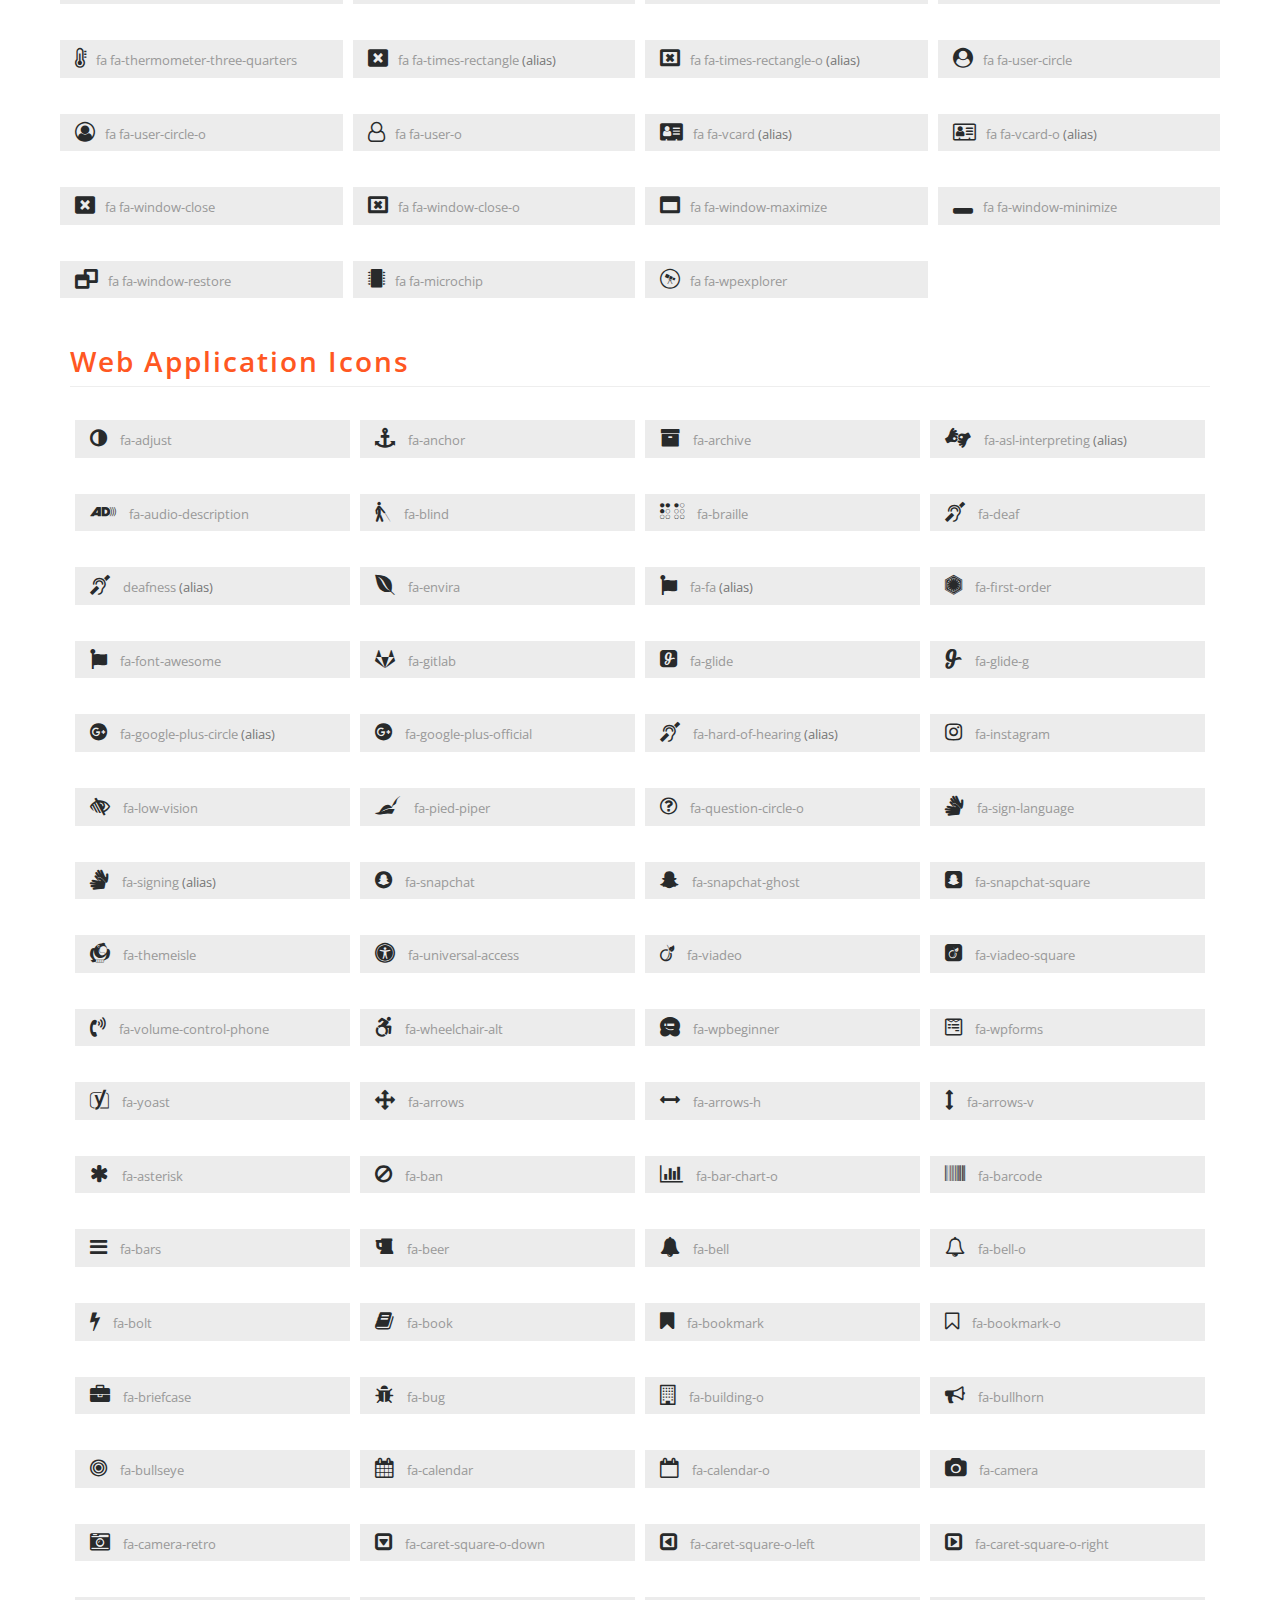
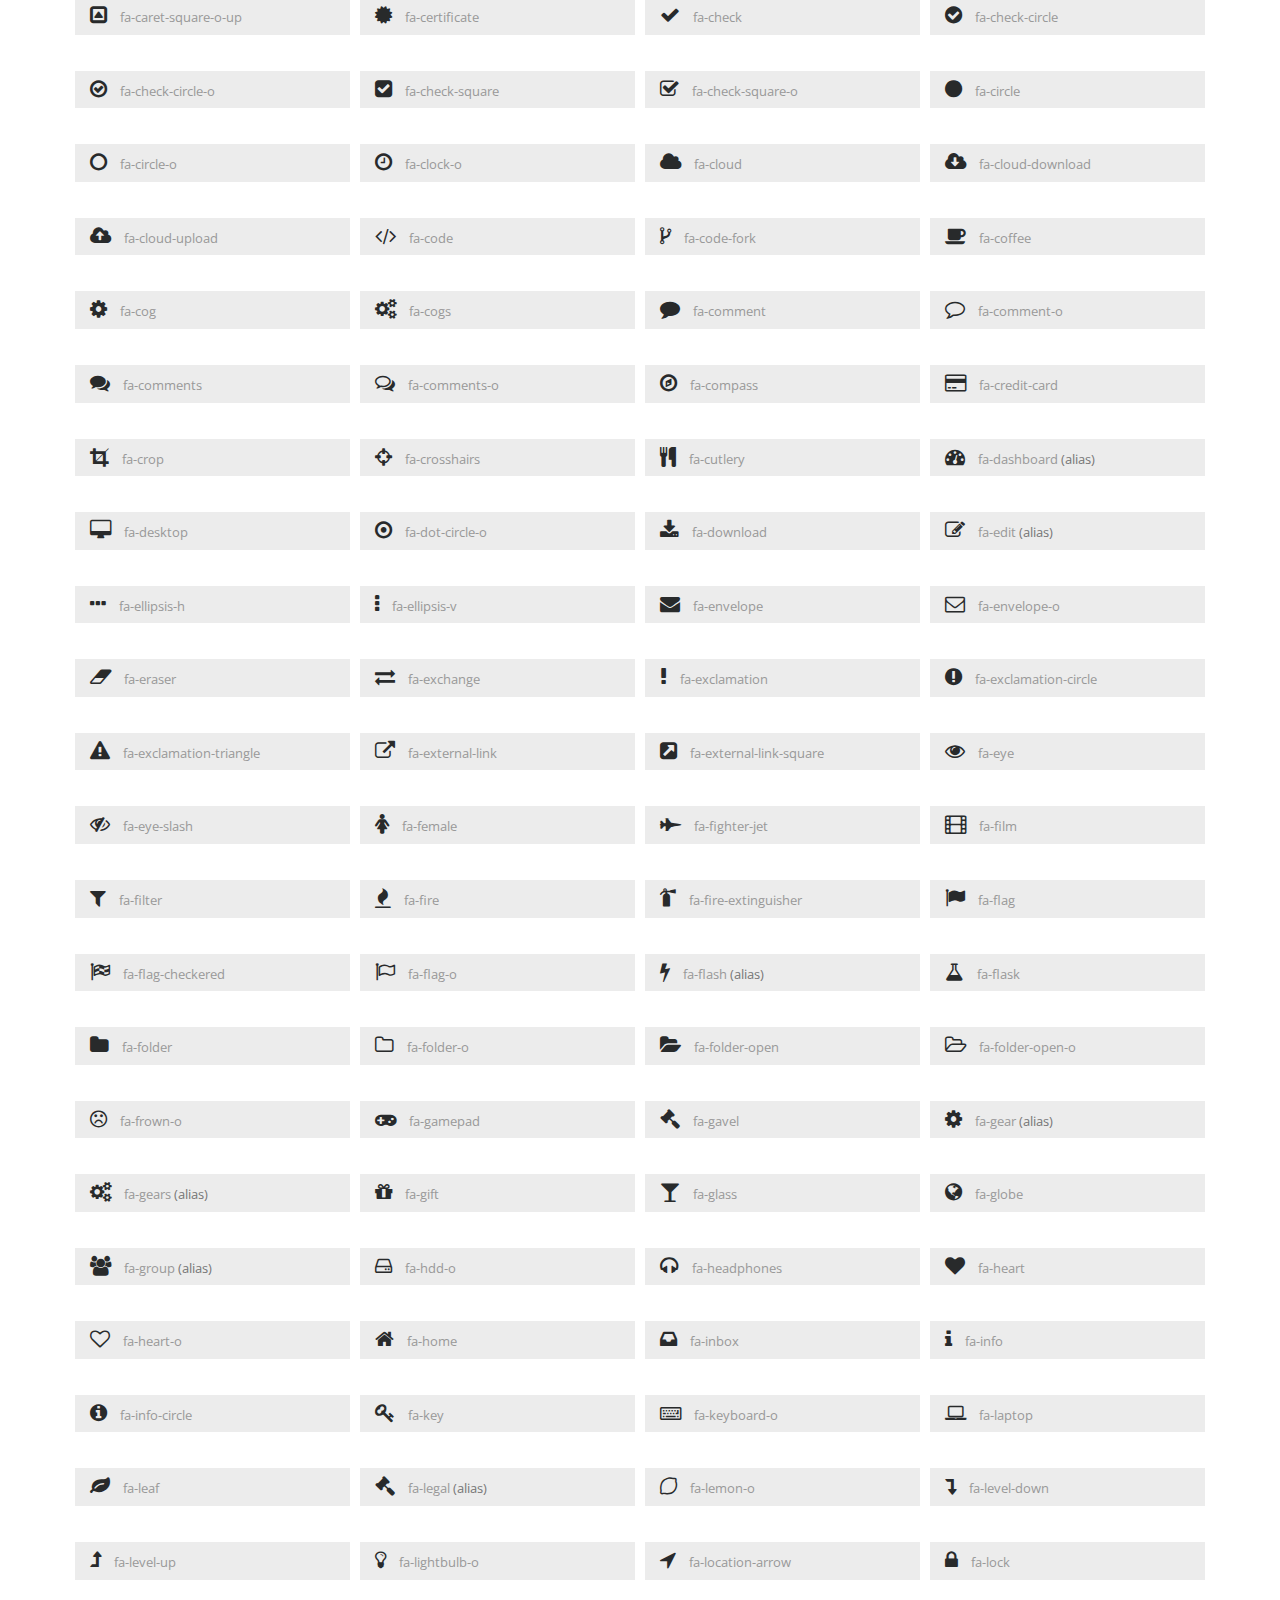
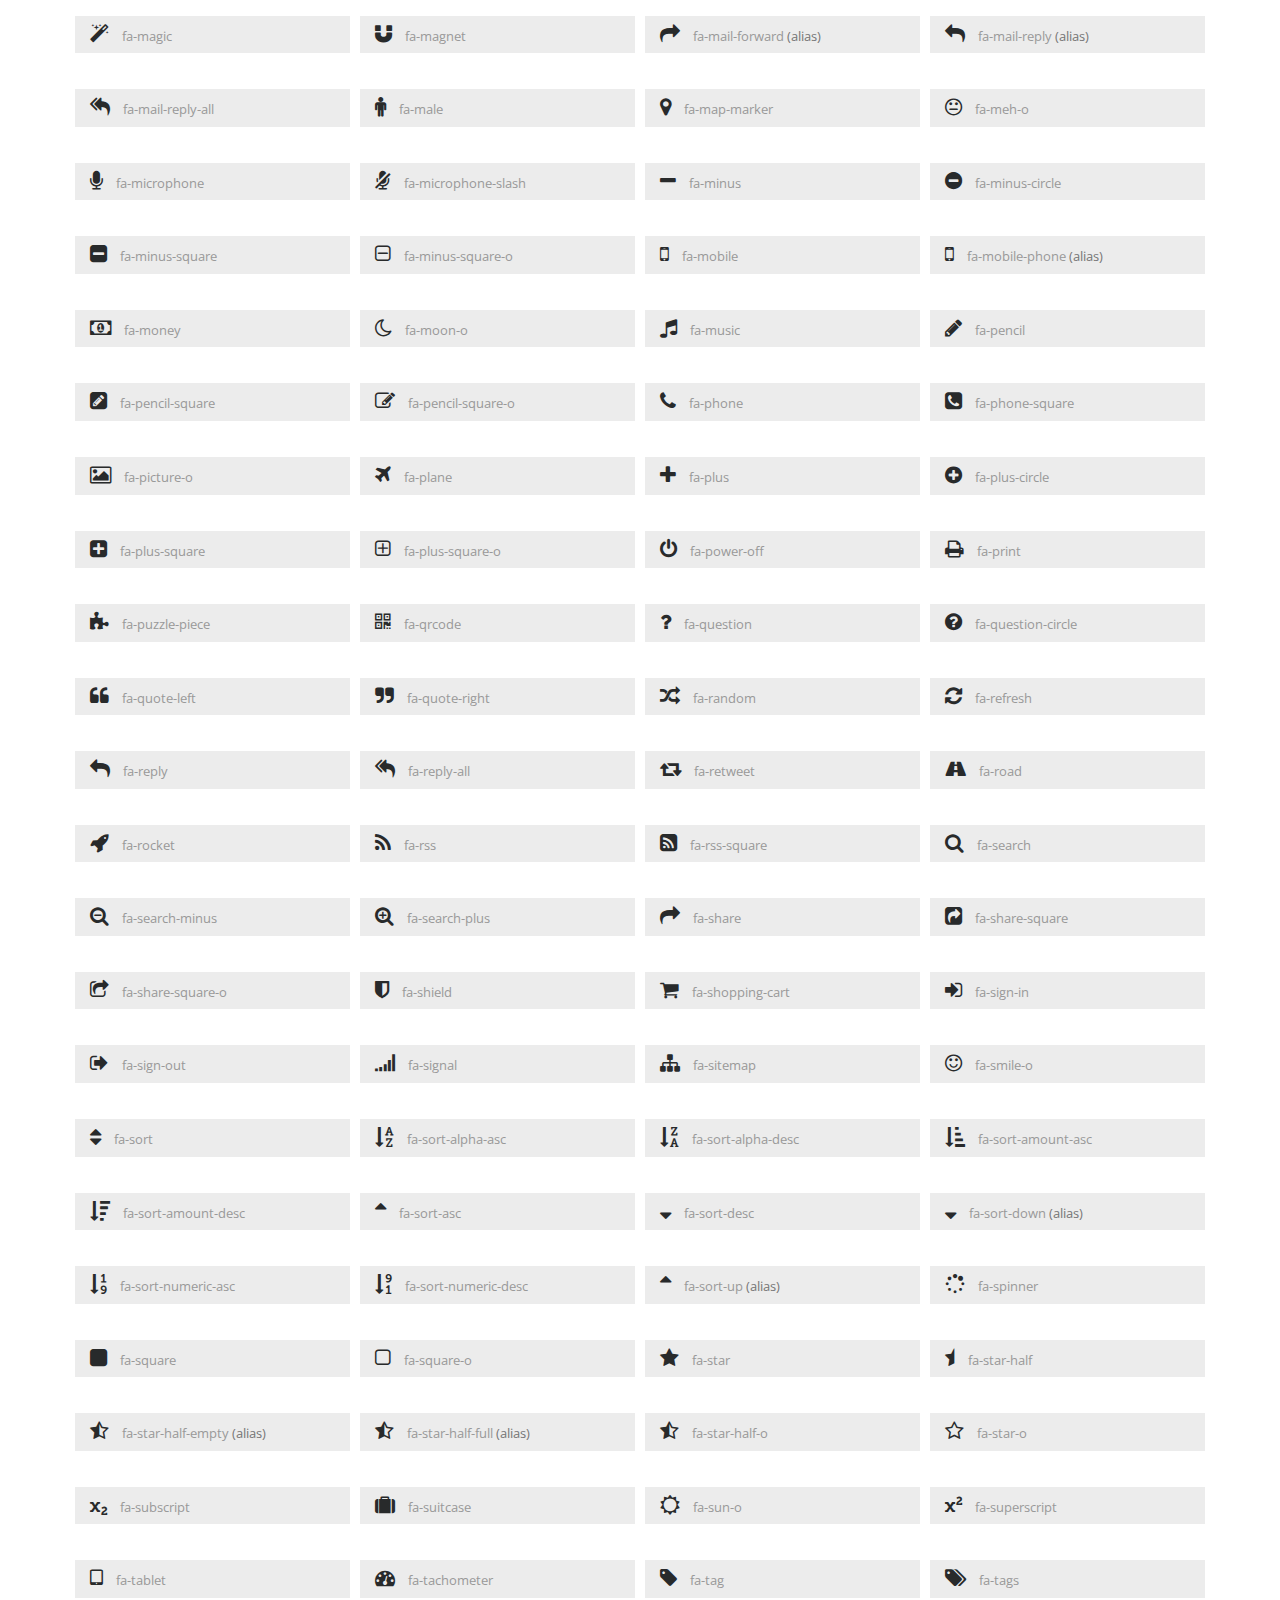
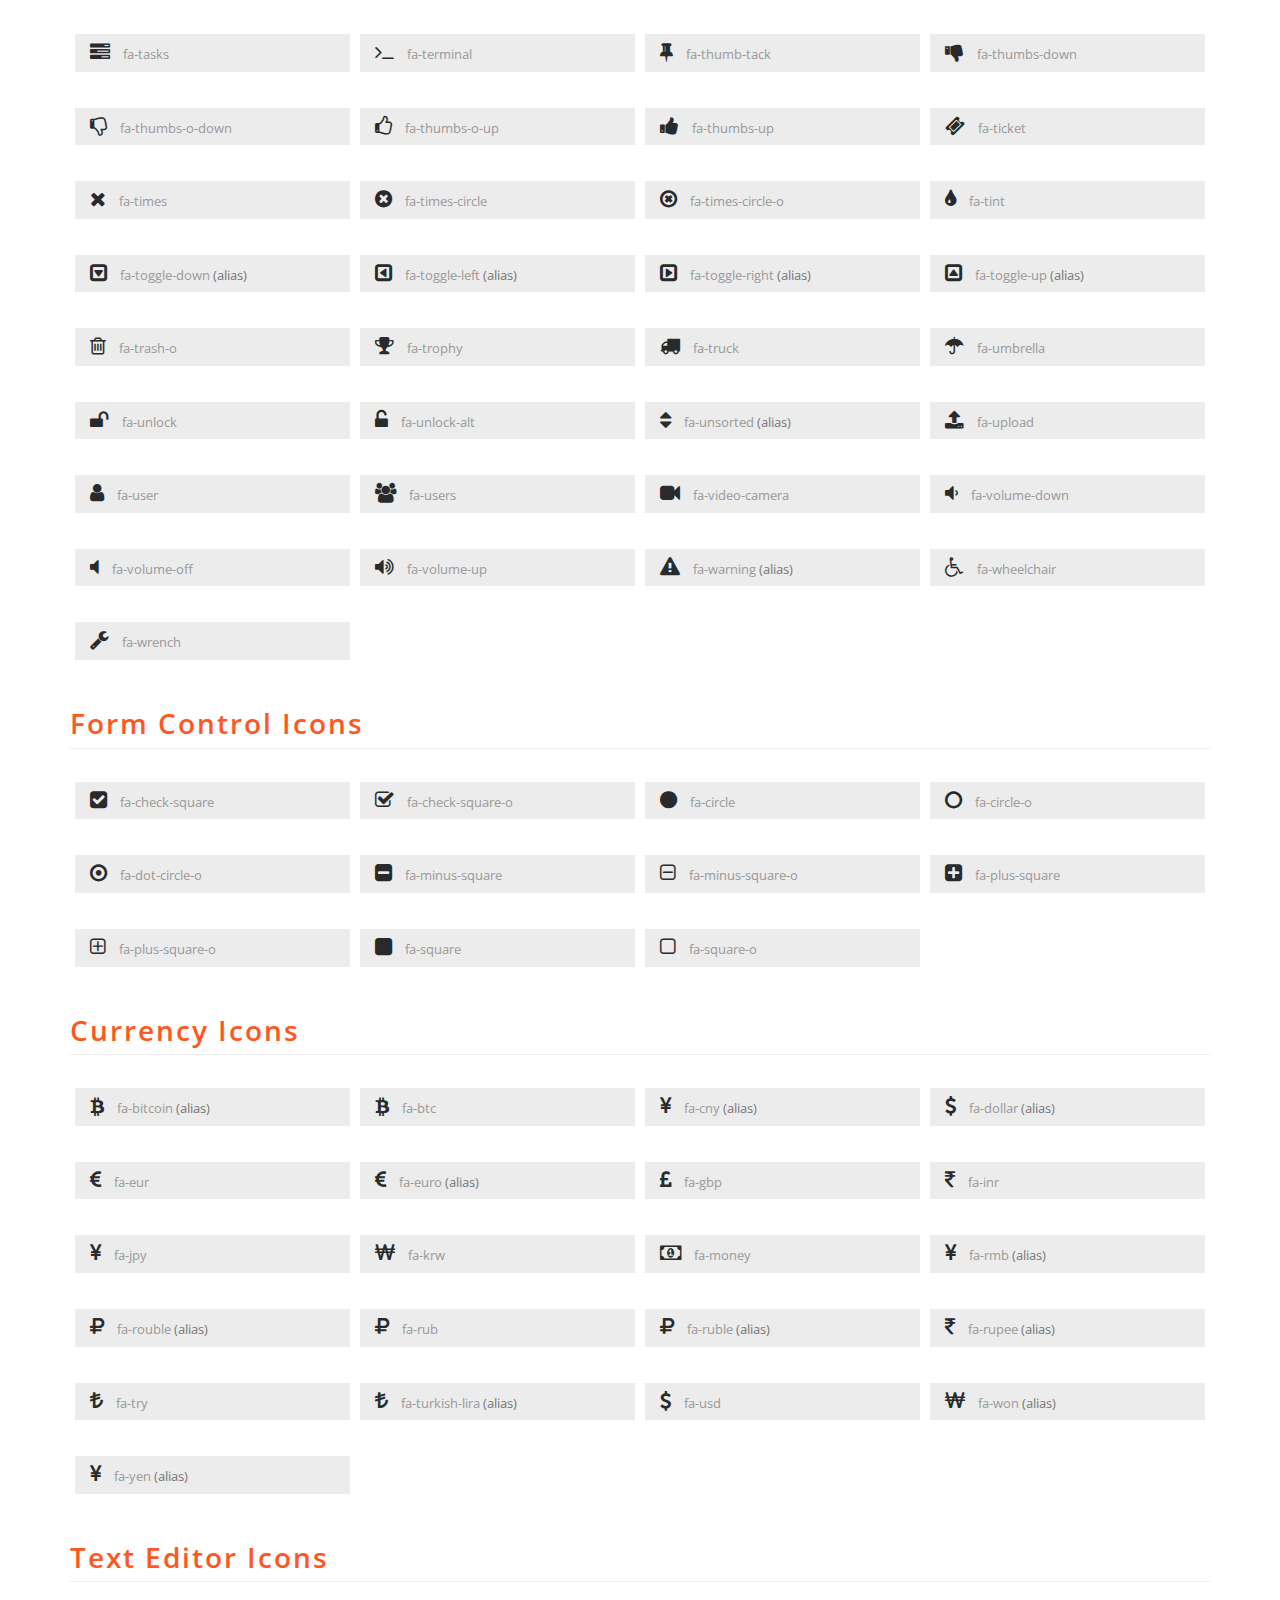
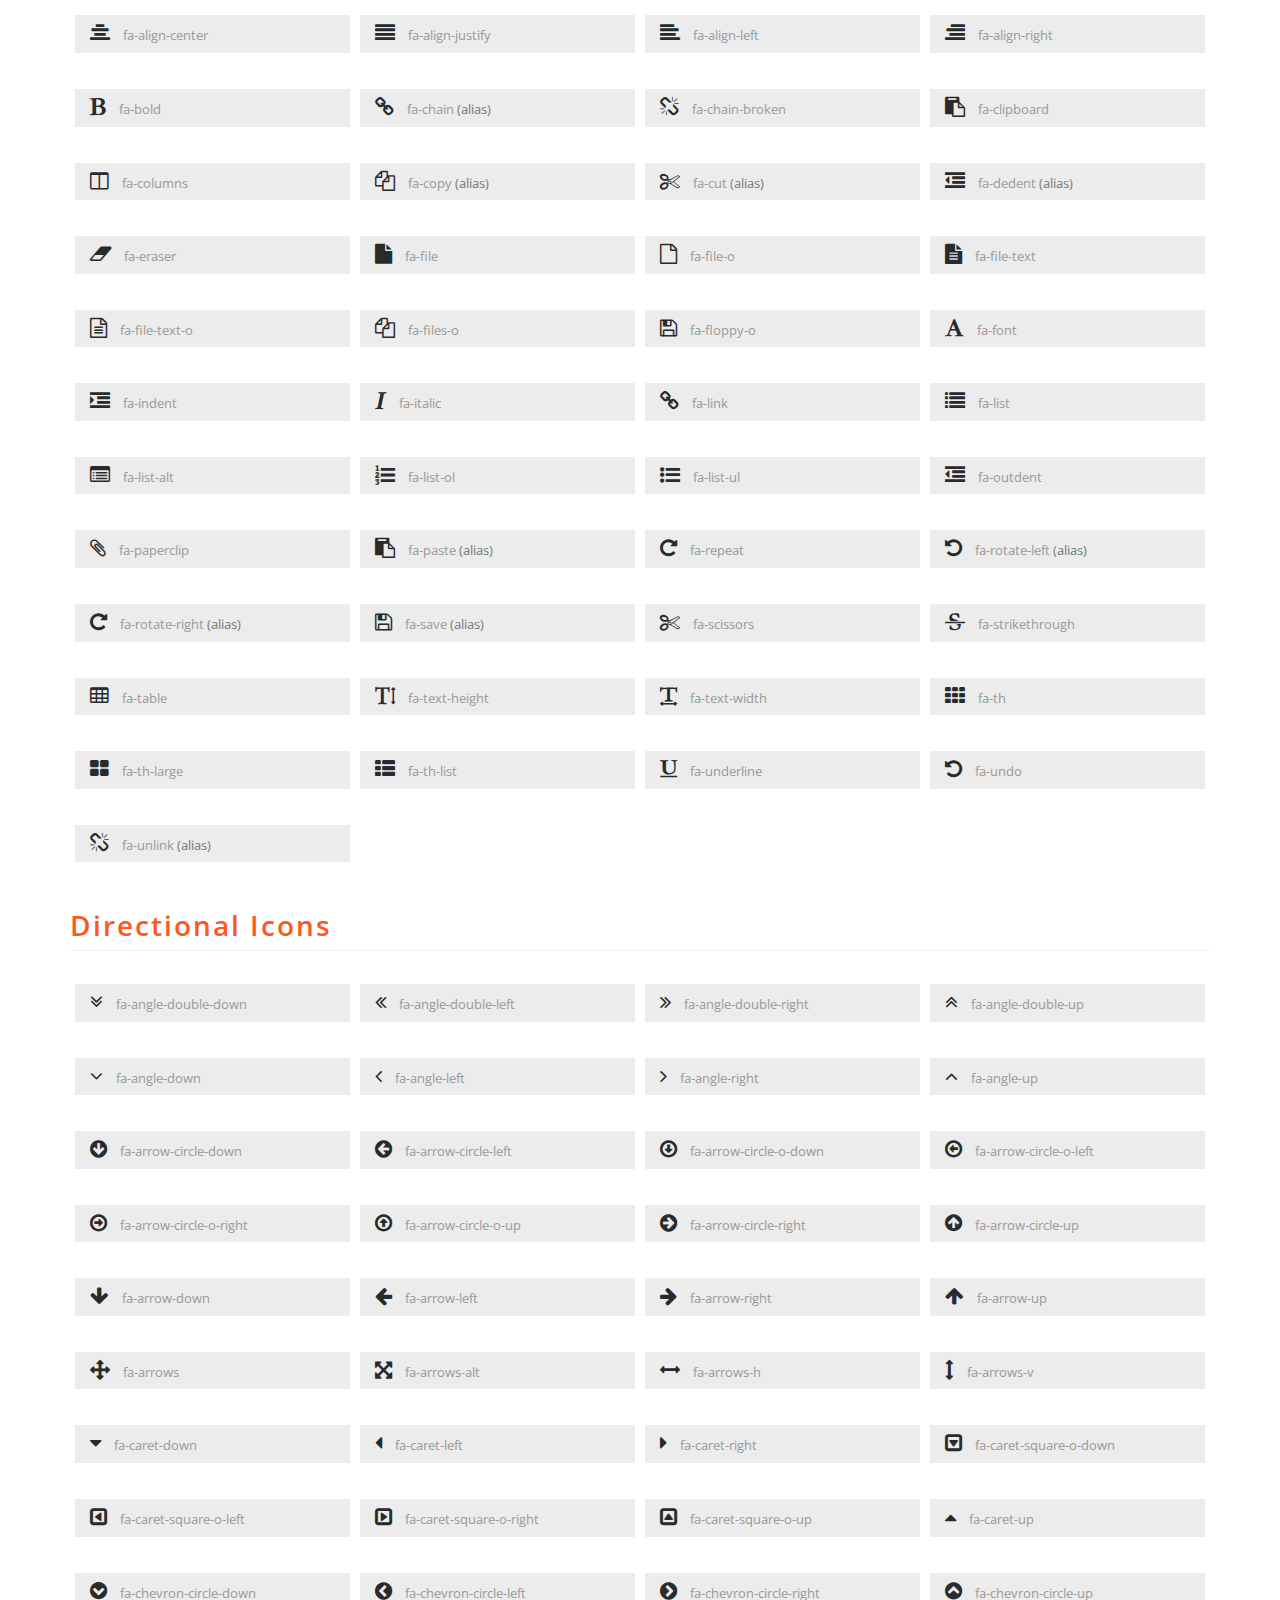
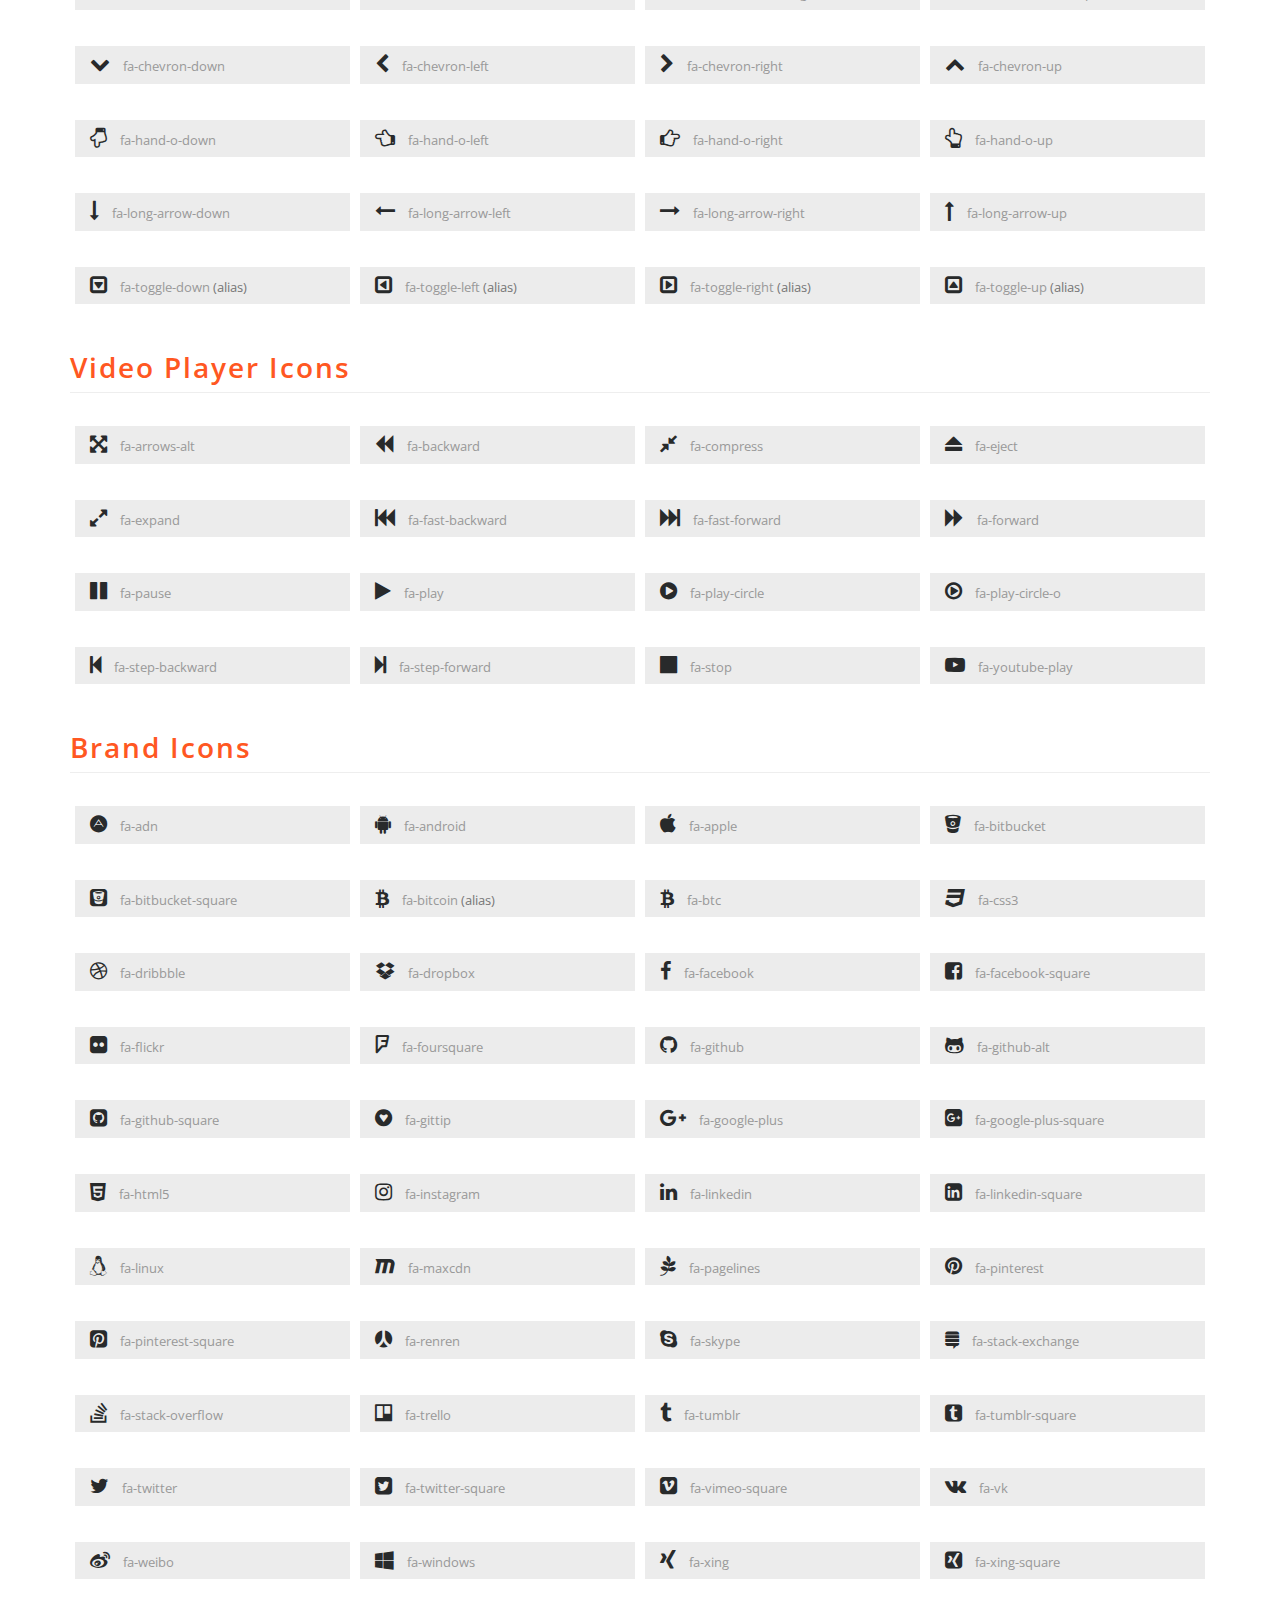
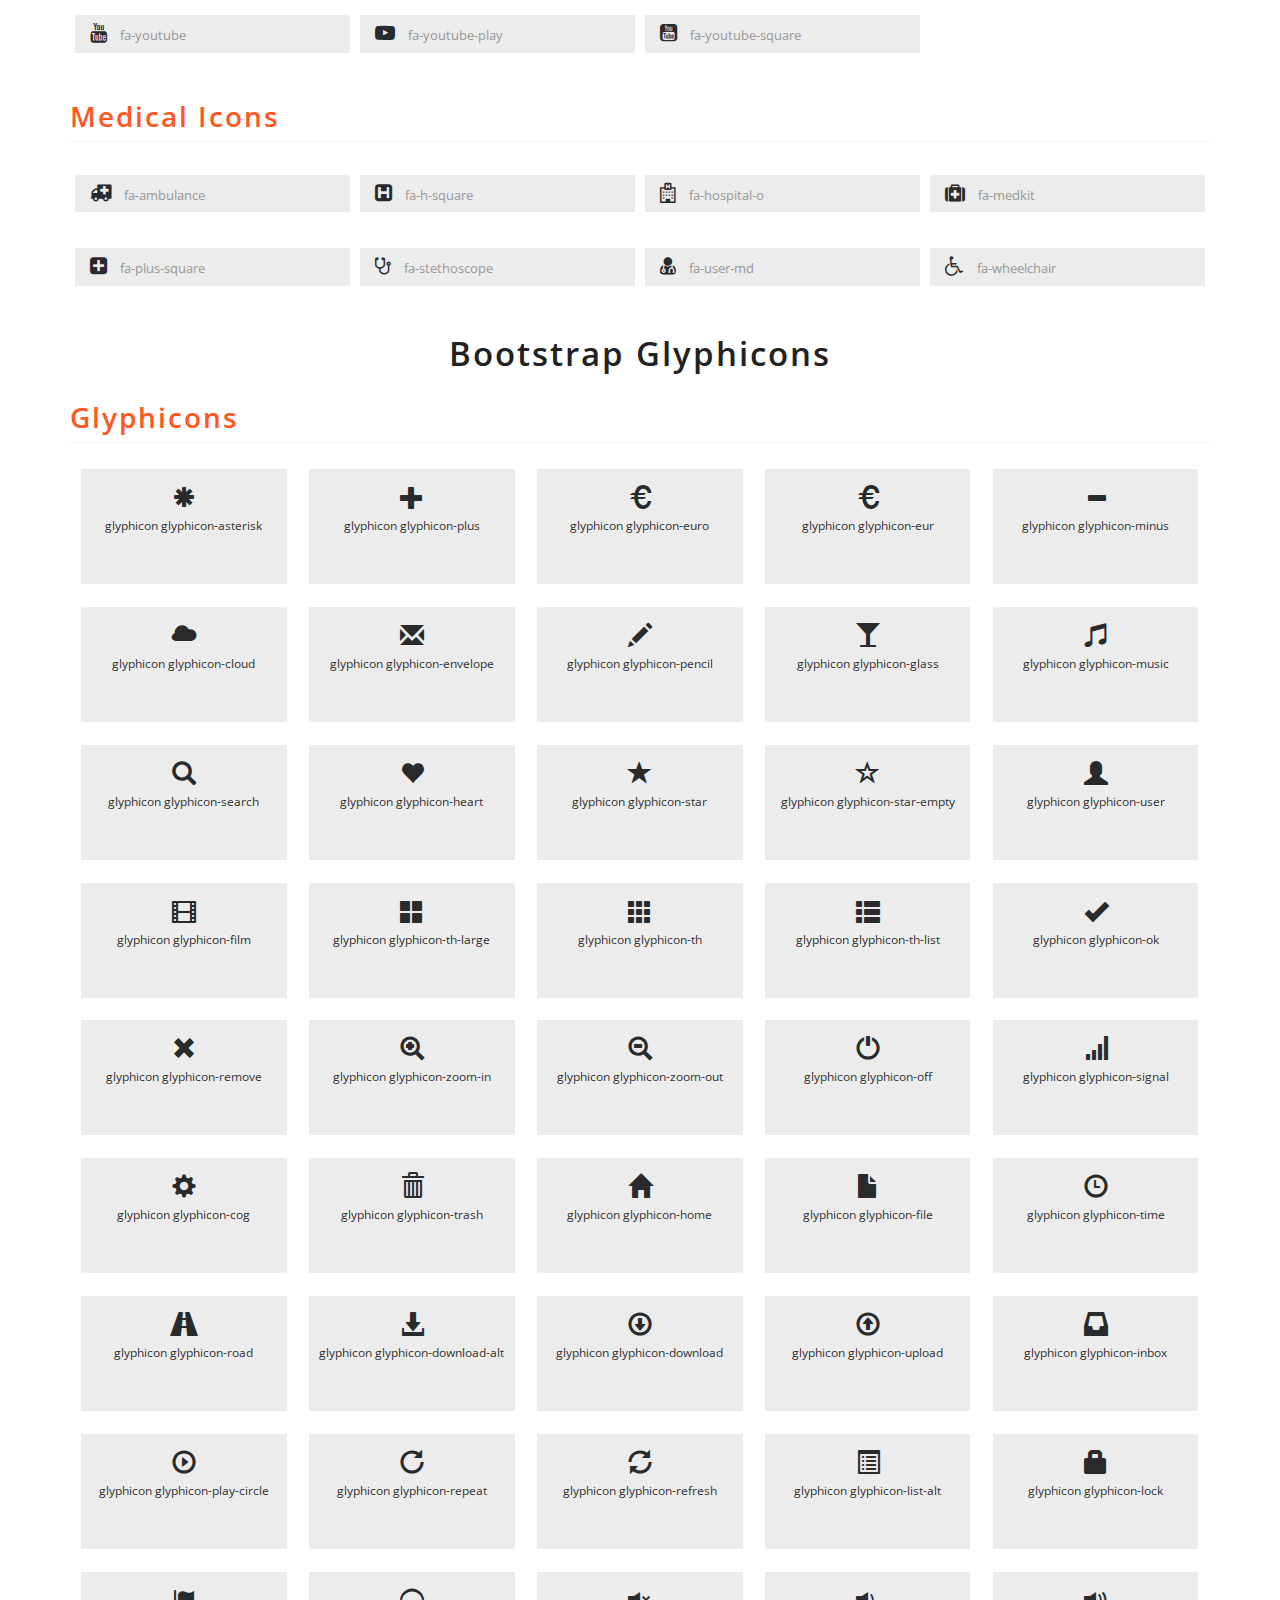
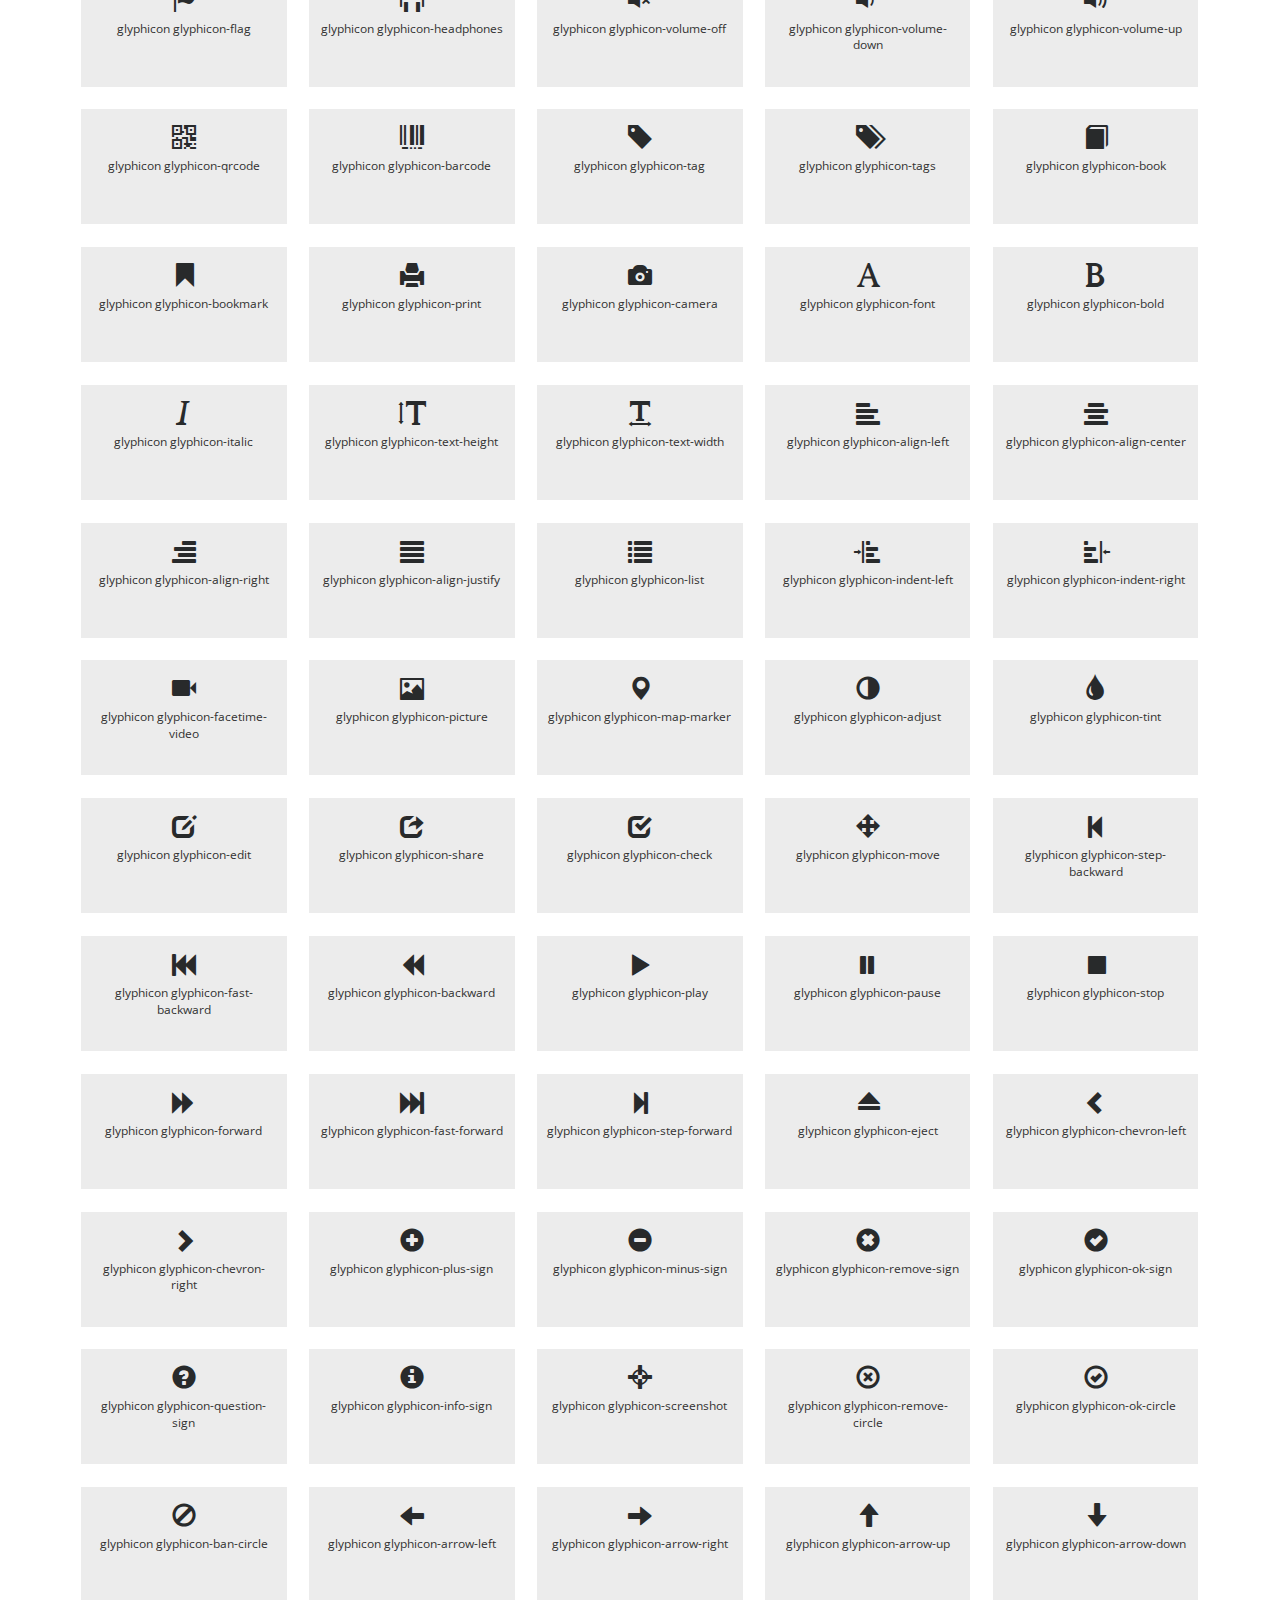
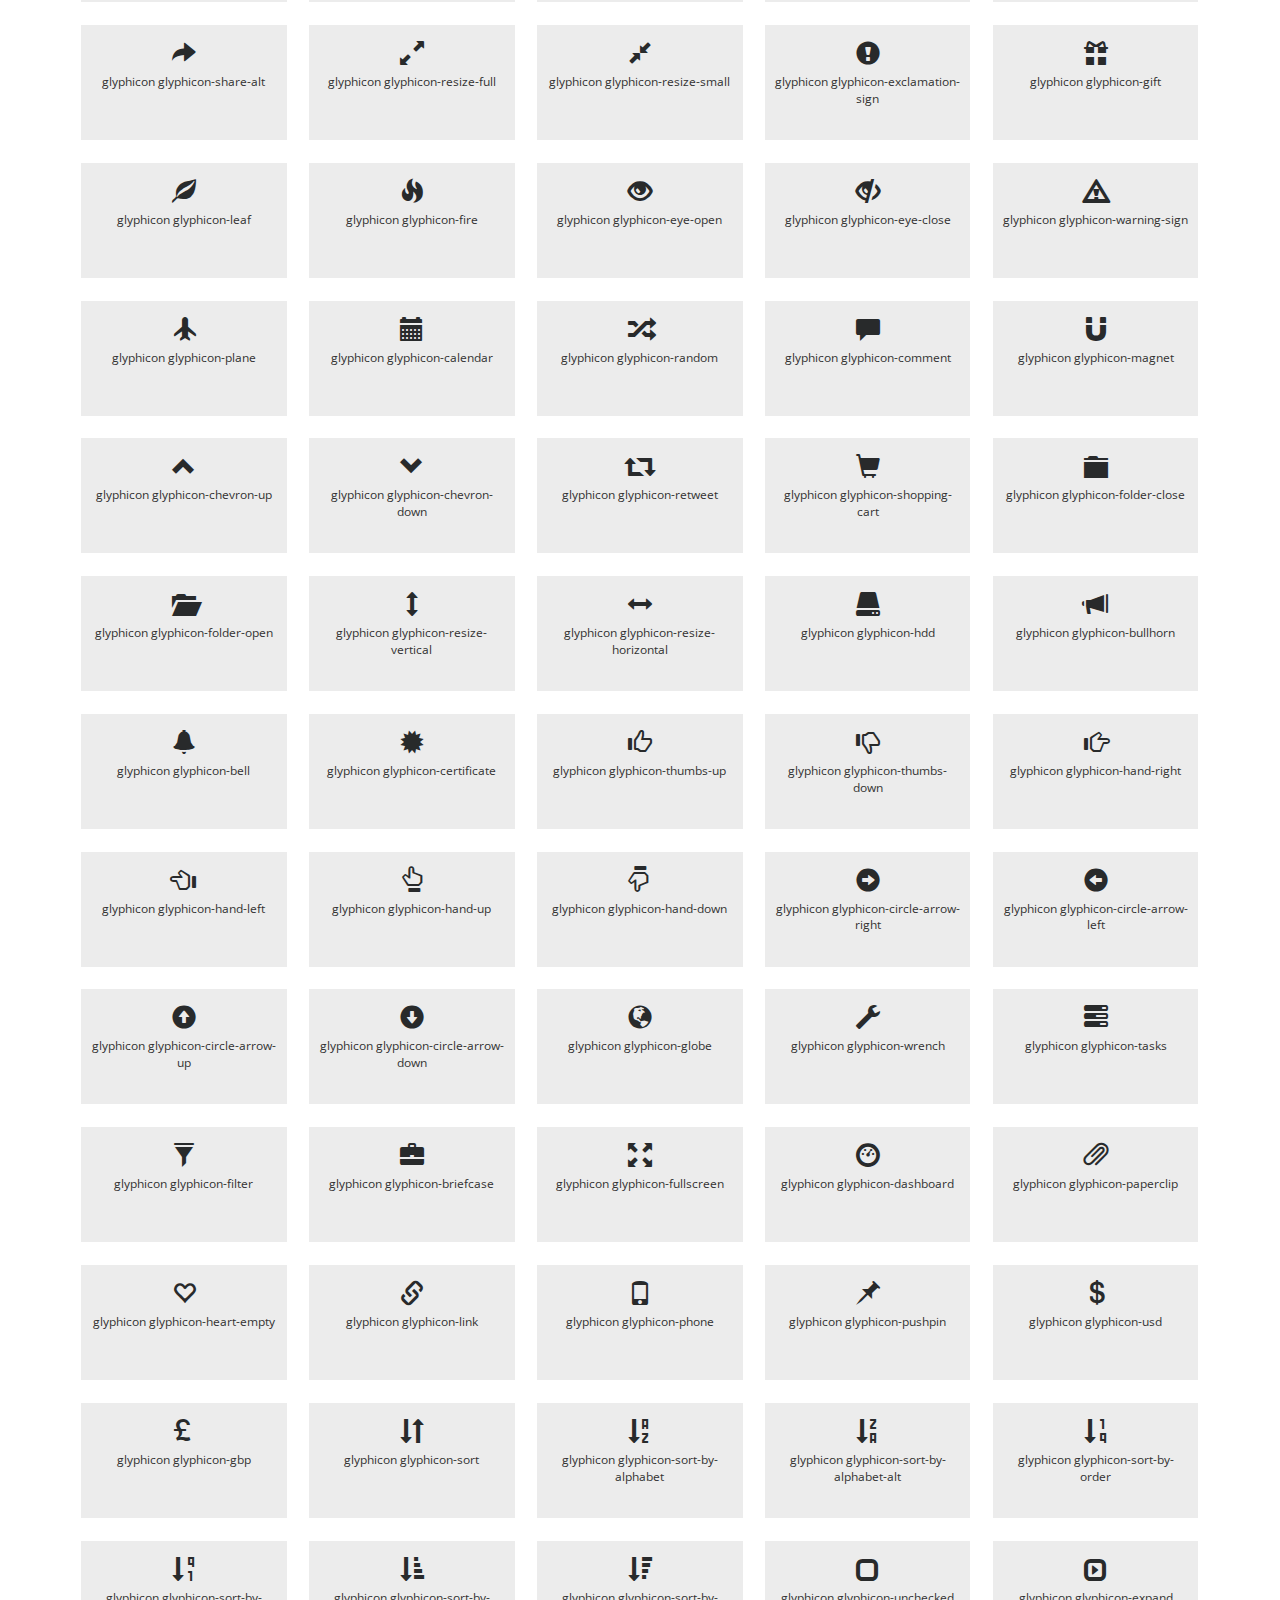
<file: icons.html>
<!--
Author: W3layouts
Author URL: http://w3layouts.com
License: Creative Commons Attribution 3.0 Unported
License URL: http://creativecommons.org/licenses/by/3.0/
-->
<!DOCTYPE html>
<html lang="zxx">

<head>
	<title>Grocery Shoppy an Ecommerce Category Bootstrap Responsive Web Template | Web Icons :: w3layouts</title>
	<!--/tags -->
	<meta name="viewport" content="width=device-width, initial-scale=1">
	<meta http-equiv="Content-Type" content="text/html; charset=utf-8" />
	<meta name="keywords" content="Grocery Shoppy Responsive web template, Bootstrap Web Templates, Flat Web Templates, Android Compatible web template, 
Smartphone Compatible web template, free webdesigns for Nokia, Samsung, LG, SonyEricsson, Motorola web design" />
	<script>
		addEventListener("load", function () {
			setTimeout(hideURLbar, 0);
		}, false);

		function hideURLbar() {
			window.scrollTo(0, 1);
		}
	</script>
	<!--//tags -->
	<link href="css/bootstrap.css" rel="stylesheet" type="text/css" media="all" />
	<link href="css/style.css" rel="stylesheet" type="text/css" media="all" />
	<link href="css/font-awesome.css" rel="stylesheet">
	<!--pop-up-box-->
	<link href="css/popuo-box.css" rel="stylesheet" type="text/css" media="all" />
	<!--//pop-up-box-->
	<!-- price range -->
	<link rel="stylesheet" type="text/css" href="css/jquery-ui1.css">
	<!-- fonts -->
	<link href="//fonts.googleapis.com/css?family=Open+Sans:300,300i,400,400i,600,600i,700,700i,800" rel="stylesheet">
</head>

<body>
	<!-- top-header -->
	<div class="header-most-top">
		<p>Grocery Offer Zone Top Deals & Discounts</p>
	</div>
	<!-- //top-header -->
	<!-- header-bot-->
	<div class="header-bot">
		<div class="header-bot_inner_wthreeinfo_header_mid">
			<!-- header-bot-->
			<div class="col-md-4 logo_agile">
				<h1>
					<a href="index.html">
						<span>G</span>rocery
						<span>S</span>hoppy
						<img src="images/logo2.png" alt=" ">
					</a>
				</h1>
			</div>
			<!-- header-bot -->
			<div class="col-md-8 header">
				<!-- header lists -->
				<ul>
					<li>
						<a class="play-icon popup-with-zoom-anim" href="#small-dialog1">
							<span class="fa fa-map-marker" aria-hidden="true"></span> Shop Locator</a>
					</li>
					<li>
						<a href="#" data-toggle="modal" data-target="#myModal1">
							<span class="fa fa-truck" aria-hidden="true"></span>Track Order</a>
					</li>
					<li>
						<span class="fa fa-phone" aria-hidden="true"></span> 001 234 5678
					</li>
					<li>
						<a href="#" data-toggle="modal" data-target="#myModal1">
							<span class="fa fa-unlock-alt" aria-hidden="true"></span> Sign In </a>
					</li>
					<li>
						<a href="#" data-toggle="modal" data-target="#myModal2">
							<span class="fa fa-pencil-square-o" aria-hidden="true"></span> Sign Up </a>
					</li>
				</ul>
				<!-- //header lists -->
				<!-- search -->
				<div class="agileits_search">
					<form action="#" method="post">
						<input name="Search" type="search" placeholder="How can we help you today?" required="">
						<button type="submit" class="btn btn-default" aria-label="Left Align">
							<span class="fa fa-search" aria-hidden="true"> </span>
						</button>
					</form>
				</div>
				<!-- //search -->
				<!-- cart details -->
				<div class="top_nav_right">
					<div class="wthreecartaits wthreecartaits2 cart cart box_1">
						<form action="#" method="post" class="last">
							<input type="hidden" name="cmd" value="_cart">
							<input type="hidden" name="display" value="1">
							<button class="w3view-cart" type="submit" name="submit" value="">
								<i class="fa fa-cart-arrow-down" aria-hidden="true"></i>
							</button>
						</form>
					</div>
				</div>
				<!-- //cart details -->
				<div class="clearfix"></div>
			</div>
			<div class="clearfix"></div>
		</div>
	</div>
	<!-- shop locator (popup) -->
	<!-- Button trigger modal(shop-locator) -->
	<div id="small-dialog1" class="mfp-hide">
		<div class="select-city">
			<h3>Please Select Your Location</h3>
			<select class="list_of_cities">
				<optgroup label="Popular Cities">
					<option selected style="display:none;color:#eee;">Select City</option>
					<option>Birmingham</option>
					<option>Anchorage</option>
					<option>Phoenix</option>
					<option>Little Rock</option>
					<option>Los Angeles</option>
					<option>Denver</option>
					<option>Bridgeport</option>
					<option>Wilmington</option>
					<option>Jacksonville</option>
					<option>Atlanta</option>
					<option>Honolulu</option>
					<option>Boise</option>
					<option>Chicago</option>
					<option>Indianapolis</option>
				</optgroup>
				<optgroup label="Alabama">
					<option>Birmingham</option>
					<option>Montgomery</option>
					<option>Mobile</option>
					<option>Huntsville</option>
					<option>Tuscaloosa</option>
				</optgroup>
				<optgroup label="Alaska">
					<option>Anchorage</option>
					<option>Fairbanks</option>
					<option>Juneau</option>
					<option>Sitka</option>
					<option>Ketchikan</option>
				</optgroup>
				<optgroup label="Arizona">
					<option>Phoenix</option>
					<option>Tucson</option>
					<option>Mesa</option>
					<option>Chandler</option>
					<option>Glendale</option>
				</optgroup>
				<optgroup label="Arkansas">
					<option>Little Rock</option>
					<option>Fort Smith</option>
					<option>Fayetteville</option>
					<option>Springdale</option>
					<option>Jonesboro</option>
				</optgroup>
				<optgroup label="California">
					<option>Los Angeles</option>
					<option>San Diego</option>
					<option>San Jose</option>
					<option>San Francisco</option>
					<option>Fresno</option>
				</optgroup>
				<optgroup label="Colorado">
					<option>Denver</option>
					<option>Colorado</option>
					<option>Aurora</option>
					<option>Fort Collins</option>
					<option>Lakewood</option>
				</optgroup>
				<optgroup label="Connecticut">
					<option>Bridgeport</option>
					<option>New Haven</option>
					<option>Hartford</option>
					<option>Stamford</option>
					<option>Waterbury</option>
				</optgroup>
				<optgroup label="Delaware">
					<option>Wilmington</option>
					<option>Dover</option>
					<option>Newark</option>
					<option>Bear</option>
					<option>Middletown</option>
				</optgroup>
				<optgroup label="Florida">
					<option>Jacksonville</option>
					<option>Miami</option>
					<option>Tampa</option>
					<option>St. Petersburg</option>
					<option>Orlando</option>
				</optgroup>
				<optgroup label="Georgia">
					<option>Atlanta</option>
					<option>Augusta</option>
					<option>Columbus</option>
					<option>Savannah</option>
					<option>Athens</option>
				</optgroup>
				<optgroup label="Hawaii">
					<option>Honolulu</option>
					<option>Pearl City</option>
					<option>Hilo</option>
					<option>Kailua</option>
					<option>Waipahu</option>
				</optgroup>
				<optgroup label="Idaho">
					<option>Boise</option>
					<option>Nampa</option>
					<option>Meridian</option>
					<option>Idaho Falls</option>
					<option>Pocatello</option>
				</optgroup>
				<optgroup label="Illinois">
					<option>Chicago</option>
					<option>Aurora</option>
					<option>Rockford</option>
					<option>Joliet</option>
					<option>Naperville</option>
				</optgroup>
				<optgroup label="Indiana">
					<option>Indianapolis</option>
					<option>Fort Wayne</option>
					<option>Evansville</option>
					<option>South Bend</option>
					<option>Hammond</option>														       
				</optgroup>
				<optgroup label="Iowa">
					<option>Des Moines</option>
					<option>Cedar Rapids</option>
					<option>Davenport</option>
					<option>Sioux City</option>
					<option>Waterloo</option>       													
				</optgroup>
				<optgroup label="Kansas">
					<option>Wichita</option>
					<option>Overland Park</option>
					<option>Kansas City</option>
					<option>Topeka</option>
					<option>Olathe  </option>            													
				</optgroup>
				<optgroup label="Kentucky">
					<option>Louisville</option>
					<option>Lexington</option>
					<option>Bowling Green</option>
					<option>Owensboro</option>
					<option>Covington</option>        														
				</optgroup>
				<optgroup label="Louisiana">
					<option>New Orleans</option>
					<option>Baton Rouge</option>
					<option>Shreveport</option>
					<option>Metairie</option>
					<option>Lafayette</option>          														
				</optgroup>
				<optgroup label="Maine">
					<option>Portland</option>
					<option>Lewiston</option>
					<option>Bangor</option>
					<option>South Portland</option>
					<option>Auburn</option>         														
				</optgroup>
				<optgroup label="Maryland">
					<option>Baltimore</option>
					<option>Frederick</option>
					<option>Rockville</option>
					<option>Gaithersburg</option>
					<option>Bowie</option>         														
				</optgroup>
				<optgroup label="Massachusetts">
					<option>Boston</option>
					<option>Worcester</option>
					<option>Springfield</option>
					<option>Lowell</option>
					<option>Cambridge</option>  
				</optgroup>
				<optgroup label="Michigan">
					<option>Detroit</option>
					<option>Grand Rapids</option>
					<option>Warren</option>
					<option>Sterling Heights</option>
					<option>Lansing</option> 
				</optgroup>
				<optgroup label="Minnesota">
					<option>Minneapolis</option>
					<option>St. Paul</option>
					<option>Rochester</option>
					<option>Duluth</option>
					<option>Bloomington</option>      														
				</optgroup>
				<optgroup label="Mississippi">
					<option>Jackson</option>
					<option>Gulfport</option>
					<option>Southaven</option>
					<option>Hattiesburg</option>
					<option>Biloxi</option>         														
				</optgroup>
				<optgroup label="Missouri">
					<option>Kansas City</option>
					<option>St. Louis</option>
					<option>Springfield</option>
					<option>Independence</option>
					<option>Columbia</option>            														
				</optgroup>
				<optgroup label="Montana">
					<option>Billings</option>
					<option>Missoula</option>
					<option>Great Falls</option>
					<option>Bozeman</option>
					<option>Butte-Silver Bow</option>         														
				</optgroup>
				<optgroup label="Nebraska">
					<option>Omaha</option>
					<option>Lincoln</option>
					<option>Bellevue</option>
					<option>Grand Island</option>
					<option>Kearney</option>        													
				</optgroup>
				<optgroup label="Nevada">
					<option>Las Vegas</option>
					<option>Henderson</option>
					<option>North Las Vegas</option>
					<option>Reno</option>
					<option>Sunrise Manor</option>            													
				</optgroup>
				<optgroup label="New Hampshire">
					<option>Manchesters</option>
					<option>Nashua</option>
					<option>Concord</option>
					<option>Dover</option>
					<option>Rochester</option>              													
				</optgroup>
				<optgroup label="New Jersey">
					<option>Newark</option>
					<option>Jersey City</option>
					<option>Paterson</option>
					<option>Elizabeth</option>
					<option>Edison</option> 
				</optgroup>
				<optgroup label="New Mexico">
					<option>Albuquerque</option>
					<option>Las Cruces</option>
					<option>Rio Rancho</option>
					<option>Santa Fe</option>
					<option>Roswell</option>       
				</optgroup>
				<optgroup label="New York">
					<option>New York</option>
					<option>Buffalo</option>
					<option>Rochester</option>
					<option>Yonkers</option>
					<option>Syracuse</option>        														
				</optgroup>
				<optgroup label="North Carolina">
					<option>Charlotte</option>
					<option>Raleigh</option>
					<option>Greensboro</option>
					<option>Winston-Salem</option>
					<option>Durham</option>          														
				</optgroup>
				<optgroup label="North Dakota">
					<option>Fargo</option>
					<option>Bismarck</option>
					<option>Grand Forks</option>
					<option>Minot</option>
					<option>West Fargo</option>
				</optgroup>
				<optgroup label="Ohio">
					<option>Columbus</option>
					<option>Cleveland</option>
					<option>Cincinnati</option>
					<option>Toledo</option>
					<option>Akron</option>      
				</optgroup>
				<optgroup label="Oklahoma">
					<option>Oklahoma City</option>
					<option>Tulsa</option>
					<option>Norman</option>
					<option>Broken Arrow</option>
					<option>Lawton</option>        														
				</optgroup>
				<optgroup label="Oregon">
					<option>Portland</option>
					<option>Eugene</option>
					<option>Salem</option>
					<option>Gresham</option>
					<option>Hillsboro</option>          														
				</optgroup>
				<optgroup label="Pennsylvania">
					<option>Philadelphia</option>
					<option>Pittsburgh</option>
					<option>Allentown</option>
					<option>Erie</option>
					<option>Reading</option>         														
				</optgroup>
				<optgroup label="Rhode Island">
					<option>Providence</option>
					<option>Warwick</option>
					<option>Cranston</option>
					<option>Pawtucket</option>
					<option>East Providence</option>   
				</optgroup>
				<optgroup label="South Carolina">
					<option>Columbia</option>
					<option>Charleston</option>
					<option>North Charleston</option>
					<option>Mount Pleasant</option>
					<option>Rock Hill</option> 
				</optgroup>
				<optgroup label="South Dakota">
					<option>Sioux Falls</option>
					<option>Rapid City</option>
					<option>Aberdeen</option>
					<option>Brookings</option>
					<option>Watertown</option> 
				</optgroup>
				<optgroup label="Tennessee">
					<option>Memphis</option>
					<option>Nashville</option>
					<option>Knoxville</option>
					<option>Chattanooga</option>
					<option>Clarksville</option>       
				</optgroup>
				<optgroup label="Texas">
					<option>Houston</option>
					<option>San Antonio</option>
					<option>Dallas</option>
					<option>Austin</option>
					<option>Fort Worth</option>   
				</optgroup>
				<optgroup label="Utah">
					<option>Salt Lake City</option>
					<option>West Valley City</option>
					<option>Provo</option>
					<option>West Jordan</option>
					<option>Orem</option>   
				</optgroup>	
				<optgroup label="Vermont">
					<option>Burlington</option>
					<option>Essex</option>
					<option>South Burlington</option>
					<option>Colchester</option>
					<option>Rutland</option>   
				</optgroup>
				<optgroup label="Virginia">
					<option>Virginia Beach</option>
					<option>Norfolk</option>
					<option>Chesapeake</option>
					<option>Arlington</option>
					<option>Richmond</option> 
				</optgroup>	
				<optgroup label="Washington">
					<option>Seattle</option>
					<option>Spokane</option>
					<option>Tacoma</option>
					<option>Vancouver</option>
					<option>Bellevue</option> 
				</optgroup>	
				<optgroup label="West Virginia">
					<option>Charleston</option>
					<option>Huntington</option>
					<option>Parkersburg</option>
					<option>Morgantown</option>
					<option>Wheeling</option> 
				</optgroup>	
				<optgroup label="Wisconsin">
					<option>Milwaukee</option>
					<option>Madison</option>
					<option>Green Bay</option>
					<option>Kenosha</option>
					<option>Racine</option>
				</optgroup>
				<optgroup label="Wyoming">
					<option>Cheyenne</option>
					<option>Casper</option>
					<option>Laramie</option>
					<option>Gillette</option>
					<option>Rock Springs</option>
				</optgroup>
			</select>
			<div class="clearfix"></div>
		</div>
	</div>
	<!-- //shop locator (popup) -->
	<!-- signin Model -->
	<!-- Modal1 -->
	<div class="modal fade" id="myModal1" tabindex="-1" role="dialog">
		<div class="modal-dialog">
			<!-- Modal content-->
			<div class="modal-content">
				<div class="modal-header">
					<button type="button" class="close" data-dismiss="modal">&times;</button>
				</div>
				<div class="modal-body modal-body-sub_agile">
					<div class="main-mailposi">
						<span class="fa fa-envelope-o" aria-hidden="true"></span>
					</div>
					<div class="modal_body_left modal_body_left1">
						<h3 class="agileinfo_sign">Sign In </h3>
						<p>
							Sign In now, Let's start your Grocery Shopping. Don't have an account?
							<a href="#" data-toggle="modal" data-target="#myModal2">
								Sign Up Now</a>
						</p>
						<form action="#" method="post">
							<div class="styled-input agile-styled-input-top">
								<input type="text" placeholder="User Name" name="Name" required="">
							</div>
							<div class="styled-input">
								<input type="password" placeholder="Password" name="password" required="">
							</div>
							<input type="submit" value="Sign In">
						</form>
						<div class="clearfix"></div>
					</div>
					<div class="clearfix"></div>
				</div>
			</div>
			<!-- //Modal content-->
		</div>
	</div>
	<!-- //Modal1 -->
	<!-- //signin Model -->
	<!-- signup Model -->
	<!-- Modal2 -->
	<div class="modal fade" id="myModal2" tabindex="-1" role="dialog">
		<div class="modal-dialog">
			<!-- Modal content-->
			<div class="modal-content">
				<div class="modal-header">
					<button type="button" class="close" data-dismiss="modal">&times;</button>
				</div>
				<div class="modal-body modal-body-sub_agile">
					<div class="main-mailposi">
						<span class="fa fa-envelope-o" aria-hidden="true"></span>
					</div>
					<div class="modal_body_left modal_body_left1">
						<h3 class="agileinfo_sign">Sign Up</h3>
						<p>
							Come join the Grocery Shoppy! Let's set up your Account.
						</p>
						<form action="#" method="post">
							<div class="styled-input agile-styled-input-top">
								<input type="text" placeholder="Name" name="Name" required="">
							</div>
							<div class="styled-input">
								<input type="email" placeholder="E-mail" name="Email" required="">
							</div>
							<div class="styled-input">
								<input type="password" placeholder="Password" name="password" id="password1" required="">
							</div>
							<div class="styled-input">
								<input type="password" placeholder="Confirm Password" name="Confirm Password" id="password2" required="">
							</div>
							<input type="submit" value="Sign Up">
						</form>
						<p>
							<a href="#">By clicking register, I agree to your terms</a>
						</p>
					</div>
				</div>
			</div>
			<!-- //Modal content-->
		</div>
	</div>
	<!-- //Modal2 -->
	<!-- //signup Model -->
	<!-- //header-bot -->
	<!-- navigation -->
	<div class="ban-top">
		<div class="container">
			<div class="agileits-navi_search">
				<form action="#" method="post">
					<select id="agileinfo-nav_search" name="agileinfo_search" required="">
						<option value="">All Categories</option>
						<option value="Kitchen">Kitchen</option>
						<option value="Household">Household</option>
						<option value="Snacks &amp; Beverages">Snacks & Beverages</option>
						<option value="Personal Care">Personal Care</option>
						<option value="Gift Hampers">Gift Hampers</option>
						<option value="Fruits &amp; Vegetables">Fruits & Vegetables</option>
						<option value="Baby Care">Baby Care</option>
						<option value="Soft Drinks &amp; Juices">Soft Drinks & Juices</option>
						<option value="Frozen Food">Frozen Food</option>
						<option value="Bread &amp; Bakery">Bread & Bakery</option>
						<option value="Sweets">Sweets</option>
					</select>
				</form>
			</div>
			<div class="top_nav_left">
				<nav class="navbar navbar-default">
					<div class="container-fluid">
						<!-- Brand and toggle get grouped for better mobile display -->
						<div class="navbar-header">
							<button type="button" class="navbar-toggle collapsed" data-toggle="collapse" data-target="#bs-example-navbar-collapse-1"
							    aria-expanded="false">
								<span class="sr-only">Toggle navigation</span>
								<span class="icon-bar"></span>
								<span class="icon-bar"></span>
								<span class="icon-bar"></span>
							</button>
						</div>
						<!-- Collect the nav links, forms, and other content for toggling -->
						<div class="collapse navbar-collapse menu--shylock" id="bs-example-navbar-collapse-1">
							<ul class="nav navbar-nav menu__list">
								<li>
									<a class="nav-stylehead" href="index.html">Home
										<span class="sr-only">(current)</span>
									</a>
								</li>
								<li class="">
									<a class="nav-stylehead" href="about.html">About Us</a>
								</li>
								<li class="dropdown">
									<a href="#" class="dropdown-toggle nav-stylehead" data-toggle="dropdown" role="button" aria-haspopup="true" aria-expanded="false">Kitchen
										<span class="caret"></span>
									</a>
									<ul class="dropdown-menu multi-column columns-3">
										<div class="agile_inner_drop_nav_info">
											<div class="col-sm-4 multi-gd-img">
												<ul class="multi-column-dropdown">
													<li>
														<a href="product.html">Bakery</a>
													</li>
													<li>
														<a href="product.html">Baking Supplies</a>
													</li>
													<li>
														<a href="product.html">Coffee, Tea & Beverages</a>
													</li>
													<li>
														<a href="product.html">Dried Fruits, Nuts</a>
													</li>
													<li>
														<a href="product.html">Sweets, Chocolate</a>
													</li>
													<li>
														<a href="product.html">Spices & Masalas</a>
													</li>
													<li>
														<a href="product.html">Jams, Honey & Spreads</a>
													</li>
												</ul>
											</div>
											<div class="col-sm-4 multi-gd-img">
												<ul class="multi-column-dropdown">
													<li>
														<a href="product.html">Pickles</a>
													</li>
													<li>
														<a href="product.html">Pasta & Noodles</a>
													</li>
													<li>
														<a href="product.html">Rice, Flour & Pulses</a>
													</li>
													<li>
														<a href="product.html">Sauces & Cooking Pastes</a>
													</li>
													<li>
														<a href="product.html">Snack Foods</a>
													</li>
													<li>
														<a href="product.html">Oils, Vinegars</a>
													</li>
													<li>
														<a href="product.html">Meat, Poultry & Seafood</a>
													</li>
												</ul>
											</div>
											<div class="col-sm-4 multi-gd-img">
												<img src="images/nav.png" alt="">
											</div>
											<div class="clearfix"></div>
										</div>
									</ul>
								</li>
								<li class="dropdown">
									<a href="#" class="dropdown-toggle nav-stylehead" data-toggle="dropdown" role="button" aria-haspopup="true" aria-expanded="false">Household
										<span class="caret"></span>
									</a>
									<ul class="dropdown-menu multi-column columns-3">
										<div class="agile_inner_drop_nav_info">
											<div class="col-sm-6 multi-gd-img">
												<ul class="multi-column-dropdown">
													<li>
														<a href="product2.html">Kitchen & Dining</a>
													</li>
													<li>
														<a href="product2.html">Detergents</a>
													</li>
													<li>
														<a href="product2.html">Utensil Cleaners</a>
													</li>
													<li>
														<a href="product2.html">Floor & Other Cleaners</a>
													</li>
													<li>
														<a href="product2.html">Disposables, Garbage Bag</a>
													</li>
													<li>
														<a href="product2.html">Repellents & Fresheners</a>
													</li>
													<li>
														<a href="product2.html"> Dishwash</a>
													</li>
												</ul>
											</div>
											<div class="col-sm-6 multi-gd-img">
												<ul class="multi-column-dropdown">
													<li>
														<a href="product2.html">Pet Care</a>
													</li>
													<li>
														<a href="product2.html">Cleaning Accessories</a>
													</li>
													<li>
														<a href="product2.html">Pooja Needs</a>
													</li>
													<li>
														<a href="product2.html">Crackers</a>
													</li>
													<li>
														<a href="product2.html">Festive Decoratives</a>
													</li>
													<li>
														<a href="product2.html">Plasticware</a>
													</li>
													<li>
														<a href="product2.html">Home Care</a>
													</li>
												</ul>
											</div>
											<div class="clearfix"></div>
										</div>
									</ul>
								</li>
								<li class="">
									<a class="nav-stylehead" href="faqs.html">Faqs</a>
								</li>
								<li class="dropdown active">
									<a class="nav-stylehead dropdown-toggle" href="#" data-toggle="dropdown">Pages
										<b class="caret"></b>
									</a>
									<ul class="dropdown-menu agile_short_dropdown">
										<li class="active">
											<a href="icons.html">Web Icons</a>
										</li>
										<li>
											<a href="typography.html">Typography</a>
										</li>
									</ul>
								</li>
								<li>
									<a class="" href="contact.html">Contact</a>
								</li>
							</ul>
						</div>
					</div>
				</nav>
			</div>
		</div>
	</div>
	<!-- //navigation -->
	<!-- banner-2 -->
	<div class="page-head_agile_info_w3l">

	</div>
	<!-- //banner-2 -->
	<!-- page -->
	<div class="services-breadcrumb">
		<div class="agile_inner_breadcrumb">
			<div class="container">
				<ul class="w3_short">
					<li>
						<a href="index.html">Home</a>
						<i>|</i>
					</li>
					<li>Web Icons</li>
				</ul>
			</div>
		</div>
	</div>
	<!-- //page -->
	<!-- icons page-->
	<div class="w3_wthree_agileits_icons main-grid-border">
		<div class="container">
			<!-- tittle heading -->
			<h3 class="tittle-w3l">Web Icons
				<span class="heading-style">
					<i></i>
					<i></i>
					<i></i>
				</span>
			</h3>
			<!-- //tittle heading -->
			<div class="grid_3 grid_4 w3_agileits_icons_page">
				<div class="icons">
					<h3 class="agileits-icons-title">Font Awesome Icons</h3>
					<section id="new">
						<h3 class="page-header page-header icon-subheading">41 New Icons </h3>

						<div class="row fontawesome-icon-list">

							<div class="icon-box col-md-3 col-sm-4">
								<a class="agile-icon" href="#">
									<i class="fa fa-address-book" aria-hidden="true"></i> fa fa-address-book</a>
							</div>
							<div class="icon-box col-md-3 col-sm-4">
								<a class="agile-icon" href="#">
									<i class="fa fa-address-book-o" aria-hidden="true"></i> fa fa-address-book-o</a>
							</div>

							<div class="icon-box col-md-3 col-sm-4">
								<a class="agile-icon" href="#">
									<i class="fa fa-address-card" aria-hidden="true"></i> fa fa-address-card</a>
							</div>
							<div class="icon-box col-md-3 col-sm-4">
								<a class="agile-icon" href="#">
									<i class="fa fa-address-card-o" aria-hidden="true"></i>
									</i> fa fa-address-card-o</a>
							</div>
							<div class="icon-box col-md-3 col-sm-4">
								<a class="agile-icon" href="#">
									<i class="fa fa-bandcamp" aria-hidden="true"></i> fa fa-bandcamp</a>
							</div>
							<div class="icon-box col-md-3 col-sm-4">
								<a class="agile-icon" href="#">
									<i class="fa fa-bath" aria-hidden="true"></i> fa fa-bath</a>
							</div>
							<div class="icon-box col-md-3 col-sm-4">
								<a class="agile-icon" href="#">
									<i class="fa fa-bathtub" aria-hidden="true"></i> fa fa-bathtub
									<span class="text-muted">(alias)</span>
								</a>
							</div>

							<div class="icon-box col-md-3 col-sm-4">
								<a class="agile-icon" href="#">
									<i class="fa fa-drivers-license" aria-hidden="true"></i>fa fa-drivers-license
									<span class="text-muted">(alias)</span>
								</a>
							</div>
							<div class="icon-box col-md-3 col-sm-4">
								<a class="agile-icon" href="#">
									<i class="fa fa-drivers-license-o" aria-hidden="true"></i>fa fa-drivers-license-o
									<span class="text-muted">(alias)</span>
								</a>
							</div>

							<div class="icon-box col-md-3 col-sm-4">
								<a class="agile-icon" href="#">
									<i class="fa fa-eercast" aria-hidden="true"></i>fa fa-eercast</a>
							</div>
							<div class="icon-box col-md-3 col-sm-4">
								<a class="agile-icon" href="#">
									<i class="fa fa-envelope-open" aria-hidden="true"></i> fa fa-envelope-open</a>
							</div>
							<div class="icon-box col-md-3 col-sm-4">
								<a class="agile-icon" href="#">
									<i class="fa fa-envelope-open-o" aria-hidden="true"></i> fa fa-envelope-open-o</a>
							</div>
							<div class="icon-box col-md-3 col-sm-4">
								<a class="agile-icon" href="#">
									<i class="fa fa-etsy" aria-hidden="true"></i>fa fa-etsy</a>
							</div>
							<div class="icon-box col-md-3 col-sm-4">
								<a class="agile-icon" href="#">
									<i class="fa fa-free-code-camp" aria-hidden="true"></i>fa fa-free-code-camp</a>
							</div>
							<div class="icon-box col-md-3 col-sm-4">
								<a class="agile-icon" href="#">
									<i class="fa fa-grav" aria-hidden="true"></i>fa fa-grav</a>
							</div>
							<div class="icon-box col-md-3 col-sm-4">
								<a class="agile-icon" href="#">
									<i class="fa fa-handshake-o" aria-hidden="true"></i>fa fa-handshake-o</a>
							</div>
							<div class="icon-box col-md-3 col-sm-4">
								<a class="agile-icon" href="#">
									<i class="fa fa-id-badge" aria-hidden="true"></i>fa fa-id-badge</a>
							</div>
							<div class="icon-box col-md-3 col-sm-4">
								<a class="agile-icon" href="#">
									<i class="fa fa-id-card" aria-hidden="true"></i>fa fa-id-card</a>
							</div>
							<div class="icon-box col-md-3 col-sm-4">
								<a class="agile-icon" href="#">
									<i class="fa fa-id-card-o" aria-hidden="true"></i>fa fa-id-card-o</a>
							</div>
							<div class="icon-box col-md-3 col-sm-4">
								<a class="agile-icon" href="#">
									<i class="fa fa-imdb" aria-hidden="true"></i>fa fa-imdb</a>
							</div>
							<div class="icon-box col-md-3 col-sm-4">
								<a class="agile-icon" href="#">
									<i class="fa fa-linode" aria-hidden="true"></i>fa fa-linode</a>
							</div>
							<div class="icon-box col-md-3 col-sm-4">
								<a class="agile-icon" href="#">
									<i class="fa fa-meetup" aria-hidden="true"></i>fa fa-meetup</a>
							</div>
							<div class="icon-box col-md-3 col-sm-4">
								<a class="agile-icon" href="#">
									<i class="fa fa-podcast" aria-hidden="true"></i>fa fa-podcast</a>
							</div>
							<div class="icon-box col-md-3 col-sm-4">
								<a class="agile-icon" href="#">
									<i class="fa fa-quora" aria-hidden="true"></i>fa fa-quora</a>
							</div>
							<div class="icon-box col-md-3 col-sm-4">
								<a class="agile-icon" href="#">
									<i class="fa fa-ravelry" aria-hidden="true"></i>fa fa-ravelry</a>
							</div>
							<div class="icon-box col-md-3 col-sm-4">
								<a class="agile-icon" href="#">
									<i class="fa fa-s15" aria-hidden="true"></i>fa fa-s15
									<span class="text-muted">(alias)</span>
								</a>
							</div>
							<div class="icon-box col-md-3 col-sm-4">
								<a class="agile-icon" href="#">
									<i class="fa fa-shower" aria-hidden="true"></i>fa fa-shower</a>
							</div>
							<div class="icon-box col-md-3 col-sm-4">
								<a class="agile-icon" href="#">
									<i class="fa fa-snowflake-o" aria-hidden="true"></i>fa fa-snowflake-o</a>
							</div>
							<div class="icon-box col-md-3 col-sm-4">
								<a class="agile-icon" href="#">
									<i class="fa fa-superpowers" aria-hidden="true"></i>fa fa-superpowers</a>
							</div>
							<div class="icon-box col-md-3 col-sm-4">
								<a class="agile-icon" href="#">
									<i class="fa fa-telegram" aria-hidden="true"></i>fa fa-telegram</a>
							</div>

							<div class="icon-box col-md-3 col-sm-4">
								<a class="agile-icon" href="#">
									<i class="fa fa-thermometer" aria-hidden="true"></i>fa fa-thermometer
									<span class="text-muted">(alias)</span>
								</a>
							</div>
							<div class="icon-box col-md-3 col-sm-4">
								<a class="agile-icon" href="#">
									<i class="fa fa-thermometer-0" aria-hidden="true"></i>fa fa-thermometer-0
									<span class="text-muted">(alias)</span>
								</a>
							</div>

							<div class="icon-box col-md-3 col-sm-4">
								<a class="agile-icon" href="#">
									<i class="fa fa-thermometer-1" aria-hidden="true"></i>fa fa-thermometer-1
									<span class="text-muted">(alias)</span>
								</a>
							</div>
							<div class="icon-box col-md-3 col-sm-4">
								<a class="agile-icon" href="#">
									<i class="fa fa-thermometer-2" aria-hidden="true"></i>fa fa-thermometer-2
									<span class="text-muted">(alias)</span>
								</a>
							</div>
							<div class="icon-box col-md-3 col-sm-4">
								<a class="agile-icon" href="#">
									<i class="fa fa-thermometer-3" aria-hidden="true"></i>fa fa-thermometer-3
									<span class="text-muted">(alias)</span>
								</a>
							</div>
							<div class="icon-box col-md-3 col-sm-4">
								<a class="agile-icon" href="#">
									<i class="fa fa-thermometer-4" aria-hidden="true"></i>fa fa-thermometer-4
									<span class="text-muted">(alias)</span>
								</a>
							</div>
							<div class="icon-box col-md-3 col-sm-4">
								<a class="agile-icon" href="#">
									<i class="fa fa-thermometer-empty" aria-hidden="true"></i>fa fa-thermometer-empty</a>
							</div>
							<div class="icon-box col-md-3 col-sm-4">
								<a class="agile-icon" href="#">
									<i class="fa fa-thermometer-full" aria-hidden="true"></i>fa fa-thermometer-full</a>
							</div>
							<div class="icon-box col-md-3 col-sm-4">
								<a class="agile-icon" href="#">
									<i class="fa fa-thermometer-half" aria-hidden="true"></i>fa fa-thermometer-half</a>
							</div>
							<div class="icon-box col-md-3 col-sm-4">
								<a class="agile-icon" href="#">
									<i class="fa fa-thermometer-quarter" aria-hidden="true"></i>fa fa-thermometer-quarter</a>
							</div>
							<div class="icon-box col-md-3 col-sm-4">
								<a class="agile-icon" href="#">
									<i class="fa fa-thermometer-three-quarters" aria-hidden="true"></i>fa fa-thermometer-three-quarters</a>
							</div>
							<div class="icon-box col-md-3 col-sm-4">
								<a class="agile-icon" href="#">
									<i class="fa fa-times-rectangle" aria-hidden="true"></i>fa fa-times-rectangle
									<span class="text-muted">(alias)</span>
								</a>
							</div>
							<div class="icon-box col-md-3 col-sm-4">
								<a class="agile-icon" href="#">
									<i class="fa fa-times-rectangle-o" aria-hidden="true"></i>fa fa-times-rectangle-o
									<span class="text-muted">(alias)</span>
								</a>
							</div>
							<div class="icon-box col-md-3 col-sm-4">
								<a class="agile-icon" href="#">
									<i class="fa fa-user-circle" aria-hidden="true"></i>fa fa-user-circle</a>
							</div>
							<div class="icon-box col-md-3 col-sm-4">
								<a class="agile-icon" href="#">
									<i class="fa fa-user-circle-o" aria-hidden="true"></i>fa fa-user-circle-o</a>
							</div>
							<div class="icon-box col-md-3 col-sm-4">
								<a class="agile-icon" href="#">
									<i class="fa fa-user-o" aria-hidden="true"></i>fa fa-user-o</a>
							</div>
							<div class="icon-box col-md-3 col-sm-4">
								<a class="agile-icon" href="#">
									<i class="fa fa-vcard" aria-hidden="true"></i>fa fa-vcard
									<span class="text-muted">(alias)</span>
								</a>
							</div>
							<div class="icon-box col-md-3 col-sm-4">
								<a class="agile-icon" href="#">
									<i class="fa fa-vcard-o" aria-hidden="true"></i>fa fa-vcard-o
									<span class="text-muted">(alias)</span>
								</a>
							</div>
							<div class="icon-box col-md-3 col-sm-4">
								<a class="agile-icon" href="#">
									<i class="fa fa-window-close" aria-hidden="true"></i>fa fa-window-close</a>
							</div>
							<div class="icon-box col-md-3 col-sm-4">
								<a class="agile-icon" href="#">
									<i class="fa fa-window-close-o" aria-hidden="true"></i>fa fa-window-close-o</a>
							</div>
							<div class="icon-box col-md-3 col-sm-4">
								<a class="agile-icon" href="#">
									<i class="fa fa-window-maximize" aria-hidden="true"></i>fa fa-window-maximize</a>
							</div>
							<div class="icon-box col-md-3 col-sm-4">
								<a class="agile-icon" href="#">
									<i class="fa fa-window-minimize" aria-hidden="true"></i>fa fa-window-minimize</a>
							</div>
							<div class="icon-box col-md-3 col-sm-4">
								<a class="agile-icon" href="#">
									<i class="fa fa-window-restore" aria-hidden="true"></i>fa fa-window-restore</a>
							</div>
							<div class="icon-box col-md-3 col-sm-4">
								<a class="agile-icon" href="#">
									<i class="fa fa-microchip" aria-hidden="true"></i>fa fa-microchip</a>
							</div>
							<div class="icon-box col-md-3 col-sm-4">
								<a class="agile-icon" href="#">
									<i class="fa fa-wpexplorer" aria-hidden="true"></i>fa fa-wpexplorer</a>
							</div>

					</section>
					<div class="section group">
						<div class="box">
							<div class="title ">
								<h3 class="page-header icon-subheading">Web Application Icons</h3>
							</div>
							<div class="box_content">
								<div class="fontawesome-icon-list">
									<div class="icon-box col-md-3 col-sm-4">
										<a class="agile-icon" href="#">
											<i class="fa fa-adjust"></i> fa-adjust</a>
									</div>

									<div class="icon-box col-md-3 col-sm-4">
										<a class="agile-icon" href="#">
											<i class="fa fa-anchor"></i> fa-anchor</a>
									</div>

									<div class="icon-box col-md-3 col-sm-4">
										<a class="agile-icon" href="#">
											<i class="fa fa-archive"></i> fa-archive</a>
									</div>
									<div class="icon-box col-md-3 col-sm-4">
										<a class="agile-icon" href="#">
											<i class="fa fa-asl-interpreting" aria-hidden="true"></i> fa-asl-interpreting
											<span class="text-muted">(alias)</span>
										</a>
									</div>



									<div class="icon-box col-md-3 col-sm-4">
										<a class="agile-icon" href="#">
											<i class="fa fa-audio-description" aria-hidden="true"></i> fa-audio-description</a>
									</div>

									<div class="icon-box col-md-3 col-sm-4">
										<a class="agile-icon" href="#">
											<i class="fa fa-blind" aria-hidden="true"></i> fa-blind</a>
									</div>

									<div class="icon-box col-md-3 col-sm-4">
										<a class="agile-icon" href="#">
											<i class="fa fa-braille" aria-hidden="true"></i> fa-braille</a>
									</div>

									<div class="icon-box col-md-3 col-sm-4">
										<a class="agile-icon" href="#">
											<i class="fa fa-deaf" aria-hidden="true"></i> fa-deaf</a>
									</div>

									<div class="icon-box col-md-3 col-sm-4">
										<a class="agile-icon" href="#">
											<i class="fa fa-deafness" aria-hidden="true"></i> deafness
											<span class="text-muted">(alias)</span>
										</a>
									</div>

									<div class="icon-box col-md-3 col-sm-4">
										<a class="agile-icon" href="#">
											<i class="fa fa-envira" aria-hidden="true"></i> fa-envira</a>
									</div>

									<div class="icon-box col-md-3 col-sm-4">
										<a class="agile-icon" href="#">
											<i class="fa fa-fa" aria-hidden="true"></i> fa-fa
											<span class="text-muted">(alias)</span>
										</a>
									</div>

									<div class="icon-box col-md-3 col-sm-4">
										<a class="agile-icon" href="#">
											<i class="fa fa-first-order" aria-hidden="true"></i> fa-first-order</a>
									</div>

									<div class="icon-box col-md-3 col-sm-4">
										<a class="agile-icon" href="#">
											<i class="fa fa-font-awesome" aria-hidden="true"></i> fa-font-awesome</a>
									</div>

									<div class="icon-box col-md-3 col-sm-4">
										<a class="agile-icon" href="#">
											<i class="fa fa-gitlab" aria-hidden="true"></i> fa-gitlab</a>
									</div>

									<div class="icon-box col-md-3 col-sm-4">
										<a class="agile-icon" href="#">
											<i class="fa fa-glide" aria-hidden="true"></i> fa-glide</a>
									</div>

									<div class="icon-box col-md-3 col-sm-4">
										<a class="agile-icon" href="#">
											<i class="fa fa-glide-g" aria-hidden="true"></i> fa-glide-g</a>
									</div>

									<div class="icon-box col-md-3 col-sm-4">
										<a class="agile-icon" href="#">
											<i class="fa fa-google-plus-circle" aria-hidden="true"></i> fa-google-plus-circle
											<span class="text-muted">(alias)</span>
										</a>
									</div>

									<div class="icon-box col-md-3 col-sm-4">
										<a class="agile-icon" href="#">
											<i class="fa fa-google-plus-official" aria-hidden="true"></i> fa-google-plus-official</a>
									</div>

									<div class="icon-box col-md-3 col-sm-4">
										<a class="agile-icon" href="#">
											<i class="fa fa-hard-of-hearing" aria-hidden="true"></i> fa-hard-of-hearing
											<span class="text-muted">(alias)</span>
										</a>
									</div>

									<div class="icon-box col-md-3 col-sm-4">
										<a class="agile-icon" href="#">
											<i class="fa fa-instagram" aria-hidden="true"></i> fa-instagram</a>
									</div>

									<div class="icon-box col-md-3 col-sm-4">
										<a class="agile-icon" href="#">
											<i class="fa fa-low-vision" aria-hidden="true"></i> fa-low-vision</a>
									</div>

									<div class="icon-box col-md-3 col-sm-4">
										<a class="agile-icon" href="#">
											<i class="fa fa-pied-piper" aria-hidden="true"></i> fa-pied-piper</a>
									</div>

									<div class="icon-box col-md-3 col-sm-4">
										<a class="agile-icon" href="#">
											<i class="fa fa-question-circle-o" aria-hidden="true"></i> fa-question-circle-o</a>
									</div>

									<div class="icon-box col-md-3 col-sm-4">
										<a class="agile-icon" href="#">
											<i class="fa fa-sign-language" aria-hidden="true"></i> fa-sign-language</a>
									</div>

									<div class="icon-box col-md-3 col-sm-4">
										<a class="agile-icon" href="#">
											<i class="fa fa-signing" aria-hidden="true"></i> fa-signing
											<span class="text-muted">(alias)</span>
										</a>
									</div>

									<div class="icon-box col-md-3 col-sm-4">
										<a class="agile-icon" href="#">
											<i class="fa fa-snapchat" aria-hidden="true"></i> fa-snapchat</a>
									</div>

									<div class="icon-box col-md-3 col-sm-4">
										<a class="agile-icon" href="#">
											<i class="fa fa-snapchat-ghost" aria-hidden="true"></i> fa-snapchat-ghost</a>
									</div>

									<div class="icon-box col-md-3 col-sm-4">
										<a class="agile-icon" href="#">
											<i class="fa fa-snapchat-square" aria-hidden="true"></i> fa-snapchat-square</a>
									</div>

									<div class="icon-box col-md-3 col-sm-4">
										<a class="agile-icon" href="#">
											<i class="fa fa-themeisle" aria-hidden="true"></i> fa-themeisle</a>
									</div>

									<div class="icon-box col-md-3 col-sm-4">
										<a class="agile-icon" href="#">
											<i class="fa fa-universal-access" aria-hidden="true"></i> fa-universal-access</a>
									</div>

									<div class="icon-box col-md-3 col-sm-4">
										<a class="agile-icon" href="#">
											<i class="fa fa-viadeo" aria-hidden="true"></i> fa-viadeo</a>
									</div>

									<div class="icon-box col-md-3 col-sm-4">
										<a class="agile-icon" href="#">
											<i class="fa fa-viadeo-square" aria-hidden="true"></i> fa-viadeo-square</a>
									</div>

									<div class="icon-box col-md-3 col-sm-4">
										<a class="agile-icon" href="#">
											<i class="fa fa-volume-control-phone" aria-hidden="true"></i> fa-volume-control-phone</a>
									</div>

									<div class="icon-box col-md-3 col-sm-4">
										<a class="agile-icon" href="#">
											<i class="fa fa-wheelchair-alt" aria-hidden="true"></i> fa-wheelchair-alt</a>
									</div>

									<div class="icon-box col-md-3 col-sm-4">
										<a class="agile-icon" href="#">
											<i class="fa fa-wpbeginner" aria-hidden="true"></i> fa-wpbeginner</a>
									</div>

									<div class="icon-box col-md-3 col-sm-4">
										<a class="agile-icon" href="#">
											<i class="fa fa-wpforms" aria-hidden="true"></i> fa-wpforms</a>
									</div>

									<div class="icon-box col-md-3 col-sm-4">
										<a class="agile-icon" href="#">
											<i class="fa fa-yoast" aria-hidden="true"></i> fa-yoast</a>
									</div>

								</div>

								<div class="icon-box col-md-3 col-sm-4">
									<a class="agile-icon" href="#">
										<i class="fa fa-arrows"></i> fa-arrows</a>
								</div>

								<div class="icon-box col-md-3 col-sm-4">
									<a class="agile-icon" href="#">
										<i class="fa fa-arrows-h"></i> fa-arrows-h</a>
								</div>

								<div class="icon-box col-md-3 col-sm-4">
									<a class="agile-icon" href="#">
										<i class="fa fa-arrows-v"></i> fa-arrows-v</a>
								</div>

								<div class="icon-box col-md-3 col-sm-4">
									<a class="agile-icon" href="#">
										<i class="fa fa-asterisk"></i> fa-asterisk</a>
								</div>

								<div class="icon-box col-md-3 col-sm-4">
									<a class="agile-icon" href="#">
										<i class="fa fa-ban"></i> fa-ban</a>
								</div>

								<div class="icon-box col-md-3 col-sm-4">
									<a class="agile-icon" href="#">
										<i class="fa fa-bar-chart-o"></i> fa-bar-chart-o</a>
								</div>

								<div class="icon-box col-md-3 col-sm-4">
									<a class="agile-icon" href="#">
										<i class="fa fa-barcode"></i> fa-barcode</a>
								</div>

								<div class="icon-box col-md-3 col-sm-4">
									<a class="agile-icon" href="#">
										<i class="fa fa-bars"></i> fa-bars</a>
								</div>

								<div class="icon-box col-md-3 col-sm-4">
									<a class="agile-icon" href="#">
										<i class="fa fa-beer"></i> fa-beer</a>
								</div>

								<div class="icon-box col-md-3 col-sm-4">
									<a class="agile-icon" href="#">
										<i class="fa fa-bell"></i> fa-bell</a>
								</div>

								<div class="icon-box col-md-3 col-sm-4">
									<a class="agile-icon" href="#">
										<i class="fa fa-bell-o"></i> fa-bell-o</a>
								</div>

								<div class="icon-box col-md-3 col-sm-4">
									<a class="agile-icon" href="#">
										<i class="fa fa-bolt"></i> fa-bolt</a>
								</div>

								<div class="icon-box col-md-3 col-sm-4">
									<a class="agile-icon" href="#">
										<i class="fa fa-book"></i> fa-book</a>
								</div>

								<div class="icon-box col-md-3 col-sm-4">
									<a class="agile-icon" href="#">
										<i class="fa fa-bookmark"></i> fa-bookmark</a>
								</div>

								<div class="icon-box col-md-3 col-sm-4">
									<a class="agile-icon" href="#">
										<i class="fa fa-bookmark-o"></i> fa-bookmark-o</a>
								</div>

								<div class="icon-box col-md-3 col-sm-4">
									<a class="agile-icon" href="#">
										<i class="fa fa-briefcase"></i> fa-briefcase</a>
								</div>

								<div class="icon-box col-md-3 col-sm-4">
									<a class="agile-icon" href="#">
										<i class="fa fa-bug"></i> fa-bug</a>
								</div>

								<div class="icon-box col-md-3 col-sm-4">
									<a class="agile-icon" href="#">
										<i class="fa fa-building-o"></i> fa-building-o</a>
								</div>

								<div class="icon-box col-md-3 col-sm-4">
									<a class="agile-icon" href="#">
										<i class="fa fa-bullhorn"></i> fa-bullhorn</a>
								</div>

								<div class="icon-box col-md-3 col-sm-4">
									<a class="agile-icon" href="#">
										<i class="fa fa-bullseye"></i> fa-bullseye</a>
								</div>

								<div class="icon-box col-md-3 col-sm-4">
									<a class="agile-icon" href="#">
										<i class="fa fa-calendar"></i> fa-calendar</a>
								</div>

								<div class="icon-box col-md-3 col-sm-4">
									<a class="agile-icon" href="#">
										<i class="fa fa-calendar-o"></i> fa-calendar-o</a>
								</div>

								<div class="icon-box col-md-3 col-sm-4">
									<a class="agile-icon" href="#">
										<i class="fa fa-camera"></i> fa-camera</a>
								</div>

								<div class="icon-box col-md-3 col-sm-4">
									<a class="agile-icon" href="#">
										<i class="fa fa-camera-retro"></i> fa-camera-retro</a>
								</div>

								<div class="icon-box col-md-3 col-sm-4">
									<a class="agile-icon" href="#">
										<i class="fa fa-caret-square-o-down"></i> fa-caret-square-o-down</a>
								</div>

								<div class="icon-box col-md-3 col-sm-4">
									<a class="agile-icon" href="#">
										<i class="fa fa-caret-square-o-left"></i> fa-caret-square-o-left</a>
								</div>

								<div class="icon-box col-md-3 col-sm-4">
									<a class="agile-icon" href="#">
										<i class="fa fa-caret-square-o-right"></i> fa-caret-square-o-right</a>
								</div>

								<div class="icon-box col-md-3 col-sm-4">
									<a class="agile-icon" href="#">
										<i class="fa fa-caret-square-o-up"></i> fa-caret-square-o-up</a>
								</div>

								<div class="icon-box col-md-3 col-sm-4">
									<a class="agile-icon" href="#">
										<i class="fa fa-certificate"></i> fa-certificate</a>
								</div>

								<div class="icon-box col-md-3 col-sm-4">
									<a class="agile-icon" href="#">
										<i class="fa fa-check"></i> fa-check</a>
								</div>

								<div class="icon-box col-md-3 col-sm-4">
									<a class="agile-icon" href="#">
										<i class="fa fa-check-circle"></i> fa-check-circle</a>
								</div>

								<div class="icon-box col-md-3 col-sm-4">
									<a class="agile-icon" href="#">
										<i class="fa fa-check-circle-o"></i> fa-check-circle-o</a>
								</div>

								<div class="icon-box col-md-3 col-sm-4">
									<a class="agile-icon" href="#">
										<i class="fa fa-check-square"></i> fa-check-square</a>
								</div>

								<div class="icon-box col-md-3 col-sm-4">
									<a class="agile-icon" href="#">
										<i class="fa fa-check-square-o"></i> fa-check-square-o</a>
								</div>

								<div class="icon-box col-md-3 col-sm-4">
									<a class="agile-icon" href="#">
										<i class="fa fa-circle"></i> fa-circle</a>
								</div>

								<div class="icon-box col-md-3 col-sm-4">
									<a class="agile-icon" href="#">
										<i class="fa fa-circle-o"></i> fa-circle-o</a>
								</div>

								<div class="icon-box col-md-3 col-sm-4">
									<a class="agile-icon" href="#">
										<i class="fa fa-clock-o"></i> fa-clock-o</a>
								</div>

								<div class="icon-box col-md-3 col-sm-4">
									<a class="agile-icon" href="#">
										<i class="fa fa-cloud"></i> fa-cloud</a>
								</div>

								<div class="icon-box col-md-3 col-sm-4">
									<a class="agile-icon" href="#">
										<i class="fa fa-cloud-download"></i> fa-cloud-download</a>
								</div>

								<div class="icon-box col-md-3 col-sm-4">
									<a class="agile-icon" href="#">
										<i class="fa fa-cloud-upload"></i> fa-cloud-upload</a>
								</div>

								<div class="icon-box col-md-3 col-sm-4">
									<a class="agile-icon" href="#">
										<i class="fa fa-code"></i> fa-code</a>
								</div>

								<div class="icon-box col-md-3 col-sm-4">
									<a class="agile-icon" href="#">
										<i class="fa fa-code-fork"></i> fa-code-fork</a>
								</div>

								<div class="icon-box col-md-3 col-sm-4">
									<a class="agile-icon" href="#">
										<i class="fa fa-coffee"></i> fa-coffee</a>
								</div>

								<div class="icon-box col-md-3 col-sm-4">
									<a class="agile-icon" href="#">
										<i class="fa fa-cog"></i> fa-cog</a>
								</div>

								<div class="icon-box col-md-3 col-sm-4">
									<a class="agile-icon" href="#">
										<i class="fa fa-cogs"></i> fa-cogs</a>
								</div>

								<div class="icon-box col-md-3 col-sm-4">
									<a class="agile-icon" href="#">
										<i class="fa fa-comment"></i> fa-comment</a>
								</div>

								<div class="icon-box col-md-3 col-sm-4">
									<a class="agile-icon" href="#">
										<i class="fa fa-comment-o"></i> fa-comment-o</a>
								</div>

								<div class="icon-box col-md-3 col-sm-4">
									<a class="agile-icon" href="#">
										<i class="fa fa-comments"></i> fa-comments</a>
								</div>

								<div class="icon-box col-md-3 col-sm-4">
									<a class="agile-icon" href="#">
										<i class="fa fa-comments-o"></i> fa-comments-o</a>
								</div>

								<div class="icon-box col-md-3 col-sm-4">
									<a class="agile-icon" href="#">
										<i class="fa fa-compass"></i> fa-compass</a>
								</div>

								<div class="icon-box col-md-3 col-sm-4">
									<a class="agile-icon" href="#">
										<i class="fa fa-credit-card"></i> fa-credit-card</a>
								</div>

								<div class="icon-box col-md-3 col-sm-4">
									<a class="agile-icon" href="#">
										<i class="fa fa-crop"></i> fa-crop</a>
								</div>

								<div class="icon-box col-md-3 col-sm-4">
									<a class="agile-icon" href="#">
										<i class="fa fa-crosshairs"></i> fa-crosshairs</a>
								</div>

								<div class="icon-box col-md-3 col-sm-4">
									<a class="agile-icon" href="#">
										<i class="fa fa-cutlery"></i> fa-cutlery</a>
								</div>

								<div class="icon-box col-md-3 col-sm-4">
									<a class="agile-icon" href="#">
										<i class="fa fa-dashboard"></i> fa-dashboard
										<span class="text-muted">(alias)</span>
									</a>
								</div>

								<div class="icon-box col-md-3 col-sm-4">
									<a class="agile-icon" href="#">
										<i class="fa fa-desktop"></i> fa-desktop</a>
								</div>

								<div class="icon-box col-md-3 col-sm-4">
									<a class="agile-icon" href="#">
										<i class="fa fa-dot-circle-o"></i> fa-dot-circle-o</a>
								</div>

								<div class="icon-box col-md-3 col-sm-4">
									<a class="agile-icon" href="#">
										<i class="fa fa-download"></i> fa-download</a>
								</div>

								<div class="icon-box col-md-3 col-sm-4">
									<a class="agile-icon" href="#">
										<i class="fa fa-edit"></i> fa-edit
										<span class="text-muted">(alias)</span>
									</a>
								</div>

								<div class="icon-box col-md-3 col-sm-4">
									<a class="agile-icon" href="#">
										<i class="fa fa-ellipsis-h"></i> fa-ellipsis-h</a>
								</div>

								<div class="icon-box col-md-3 col-sm-4">
									<a class="agile-icon" href="#">
										<i class="fa fa-ellipsis-v"></i> fa-ellipsis-v</a>
								</div>

								<div class="icon-box col-md-3 col-sm-4">
									<a class="agile-icon" href="#">
										<i class="fa fa-envelope"></i> fa-envelope</a>
								</div>

								<div class="icon-box col-md-3 col-sm-4">
									<a class="agile-icon" href="#">
										<i class="fa fa-envelope-o"></i> fa-envelope-o</a>
								</div>

								<div class="icon-box col-md-3 col-sm-4">
									<a class="agile-icon" href="#">
										<i class="fa fa-eraser"></i> fa-eraser</a>
								</div>

								<div class="icon-box col-md-3 col-sm-4">
									<a class="agile-icon" href="#">
										<i class="fa fa-exchange"></i> fa-exchange</a>
								</div>

								<div class="icon-box col-md-3 col-sm-4">
									<a class="agile-icon" href="#">
										<i class="fa fa-exclamation"></i> fa-exclamation</a>
								</div>

								<div class="icon-box col-md-3 col-sm-4">
									<a class="agile-icon" href="#">
										<i class="fa fa-exclamation-circle"></i> fa-exclamation-circle</a>
								</div>

								<div class="icon-box col-md-3 col-sm-4">
									<a class="agile-icon" href="#">
										<i class="fa fa-exclamation-triangle"></i> fa-exclamation-triangle</a>
								</div>

								<div class="icon-box col-md-3 col-sm-4">
									<a class="agile-icon" href="#">
										<i class="fa fa-external-link"></i> fa-external-link</a>
								</div>

								<div class="icon-box col-md-3 col-sm-4">
									<a class="agile-icon" href="#">
										<i class="fa fa-external-link-square"></i> fa-external-link-square</a>
								</div>

								<div class="icon-box col-md-3 col-sm-4">
									<a class="agile-icon" href="#">
										<i class="fa fa-eye"></i> fa-eye</a>
								</div>

								<div class="icon-box col-md-3 col-sm-4">
									<a class="agile-icon" href="#">
										<i class="fa fa-eye-slash"></i> fa-eye-slash</a>
								</div>

								<div class="icon-box col-md-3 col-sm-4">
									<a class="agile-icon" href="#">
										<i class="fa fa-female"></i> fa-female</a>
								</div>

								<div class="icon-box col-md-3 col-sm-4">
									<a class="agile-icon" href="#">
										<i class="fa fa-fighter-jet"></i> fa-fighter-jet</a>
								</div>

								<div class="icon-box col-md-3 col-sm-4">
									<a class="agile-icon" href="#">
										<i class="fa fa-film"></i> fa-film</a>
								</div>

								<div class="icon-box col-md-3 col-sm-4">
									<a class="agile-icon" href="#">
										<i class="fa fa-filter"></i> fa-filter</a>
								</div>

								<div class="icon-box col-md-3 col-sm-4">
									<a class="agile-icon" href="#">
										<i class="fa fa-fire"></i> fa-fire</a>
								</div>

								<div class="icon-box col-md-3 col-sm-4">
									<a class="agile-icon" href="#">
										<i class="fa fa-fire-extinguisher"></i> fa-fire-extinguisher</a>
								</div>

								<div class="icon-box col-md-3 col-sm-4">
									<a class="agile-icon" href="#">
										<i class="fa fa-flag"></i> fa-flag</a>
								</div>

								<div class="icon-box col-md-3 col-sm-4">
									<a class="agile-icon" href="#">
										<i class="fa fa-flag-checkered"></i> fa-flag-checkered</a>
								</div>

								<div class="icon-box col-md-3 col-sm-4">
									<a class="agile-icon" href="#">
										<i class="fa fa-flag-o"></i> fa-flag-o</a>
								</div>

								<div class="icon-box col-md-3 col-sm-4">
									<a class="agile-icon" href="#">
										<i class="fa fa-flash"></i> fa-flash
										<span class="text-muted">(alias)</span>
									</a>
								</div>

								<div class="icon-box col-md-3 col-sm-4">
									<a class="agile-icon" href="#">
										<i class="fa fa-flask"></i> fa-flask</a>
								</div>

								<div class="icon-box col-md-3 col-sm-4">
									<a class="agile-icon" href="#">
										<i class="fa fa-folder"></i> fa-folder</a>
								</div>

								<div class="icon-box col-md-3 col-sm-4">
									<a class="agile-icon" href="#">
										<i class="fa fa-folder-o"></i> fa-folder-o</a>
								</div>

								<div class="icon-box col-md-3 col-sm-4">
									<a class="agile-icon" href="#">
										<i class="fa fa-folder-open"></i> fa-folder-open</a>
								</div>

								<div class="icon-box col-md-3 col-sm-4">
									<a class="agile-icon" href="#">
										<i class="fa fa-folder-open-o"></i> fa-folder-open-o</a>
								</div>

								<div class="icon-box col-md-3 col-sm-4">
									<a class="agile-icon" href="#">
										<i class="fa fa-frown-o"></i> fa-frown-o</a>
								</div>

								<div class="icon-box col-md-3 col-sm-4">
									<a class="agile-icon" href="#">
										<i class="fa fa-gamepad"></i> fa-gamepad</a>
								</div>

								<div class="icon-box col-md-3 col-sm-4">
									<a class="agile-icon" href="#">
										<i class="fa fa-gavel"></i> fa-gavel</a>
								</div>

								<div class="icon-box col-md-3 col-sm-4">
									<a class="agile-icon" href="#">
										<i class="fa fa-gear"></i> fa-gear
										<span class="text-muted">(alias)</span>
									</a>
								</div>

								<div class="icon-box col-md-3 col-sm-4">
									<a class="agile-icon" href="#">
										<i class="fa fa-gears"></i> fa-gears
										<span class="text-muted">(alias)</span>
									</a>
								</div>

								<div class="icon-box col-md-3 col-sm-4">
									<a class="agile-icon" href="#">
										<i class="fa fa-gift"></i> fa-gift</a>
								</div>

								<div class="icon-box col-md-3 col-sm-4">
									<a class="agile-icon" href="#">
										<i class="fa fa-glass"></i> fa-glass</a>
								</div>

								<div class="icon-box col-md-3 col-sm-4">
									<a class="agile-icon" href="#">
										<i class="fa fa-globe"></i> fa-globe</a>
								</div>

								<div class="icon-box col-md-3 col-sm-4">
									<a class="agile-icon" href="#">
										<i class="fa fa-group"></i> fa-group
										<span class="text-muted">(alias)</span>
									</a>
								</div>

								<div class="icon-box col-md-3 col-sm-4">
									<a class="agile-icon" href="#">
										<i class="fa fa-hdd-o"></i> fa-hdd-o</a>
								</div>

								<div class="icon-box col-md-3 col-sm-4">
									<a class="agile-icon" href="#">
										<i class="fa fa-headphones"></i> fa-headphones</a>
								</div>

								<div class="icon-box col-md-3 col-sm-4">
									<a class="agile-icon" href="#">
										<i class="fa fa-heart"></i> fa-heart</a>
								</div>

								<div class="icon-box col-md-3 col-sm-4">
									<a class="agile-icon" href="#">
										<i class="fa fa-heart-o"></i> fa-heart-o</a>
								</div>

								<div class="icon-box col-md-3 col-sm-4">
									<a class="agile-icon" href="#">
										<i class="fa fa-home"></i> fa-home</a>
								</div>

								<div class="icon-box col-md-3 col-sm-4">
									<a class="agile-icon" href="#">
										<i class="fa fa-inbox"></i> fa-inbox</a>
								</div>

								<div class="icon-box col-md-3 col-sm-4">
									<a class="agile-icon" href="#">
										<i class="fa fa-info"></i> fa-info</a>
								</div>

								<div class="icon-box col-md-3 col-sm-4">
									<a class="agile-icon" href="#info-circle">
										<i class="fa fa-info-circle"></i> fa-info-circle</a>
								</div>

								<div class="icon-box col-md-3 col-sm-4">
									<a class="agile-icon" href="#key">
										<i class="fa fa-key"></i> fa-key</a>
								</div>

								<div class="icon-box col-md-3 col-sm-4">
									<a class="agile-icon" href="#keyboard-o">
										<i class="fa fa-keyboard-o"></i> fa-keyboard-o</a>
								</div>

								<div class="icon-box col-md-3 col-sm-4">
									<a class="agile-icon" href="#laptop">
										<i class="fa fa-laptop"></i> fa-laptop</a>
								</div>

								<div class="icon-box col-md-3 col-sm-4">
									<a class="agile-icon" href="#leaf">
										<i class="fa fa-leaf"></i> fa-leaf</a>
								</div>

								<div class="icon-box col-md-3 col-sm-4">
									<a class="agile-icon" href="#gavel">
										<i class="fa fa-legal"></i> fa-legal
										<span class="text-muted">(alias)</span>
									</a>
								</div>

								<div class="icon-box col-md-3 col-sm-4">
									<a class="agile-icon" href="#lemon-o">
										<i class="fa fa-lemon-o"></i> fa-lemon-o</a>
								</div>

								<div class="icon-box col-md-3 col-sm-4">
									<a class="agile-icon" href="#level-down">
										<i class="fa fa-level-down"></i> fa-level-down</a>
								</div>

								<div class="icon-box col-md-3 col-sm-4">
									<a class="agile-icon" href="#level-up">
										<i class="fa fa-level-up"></i> fa-level-up</a>
								</div>

								<div class="icon-box col-md-3 col-sm-4">
									<a class="agile-icon" href="#lightbulb-o">
										<i class="fa fa-lightbulb-o"></i> fa-lightbulb-o</a>
								</div>

								<div class="icon-box col-md-3 col-sm-4">
									<a class="agile-icon" href="#location-arrow">
										<i class="fa fa-location-arrow"></i> fa-location-arrow</a>
								</div>

								<div class="icon-box col-md-3 col-sm-4">
									<a class="agile-icon" href="#lock">
										<i class="fa fa-lock"></i> fa-lock</a>
								</div>

								<div class="icon-box col-md-3 col-sm-4">
									<a class="agile-icon" href="#magic">
										<i class="fa fa-magic"></i> fa-magic</a>
								</div>

								<div class="icon-box col-md-3 col-sm-4">
									<a class="agile-icon" href="#magnet">
										<i class="fa fa-magnet"></i> fa-magnet</a>
								</div>

								<div class="icon-box col-md-3 col-sm-4">
									<a class="agile-icon" href="#share">
										<i class="fa fa-mail-forward"></i> fa-mail-forward
										<span class="text-muted">(alias)</span>
									</a>
								</div>

								<div class="icon-box col-md-3 col-sm-4">
									<a class="agile-icon" href="#reply">
										<i class="fa fa-mail-reply"></i> fa-mail-reply
										<span class="text-muted">(alias)</span>
									</a>
								</div>

								<div class="icon-box col-md-3 col-sm-4">
									<a class="agile-icon" href="#mail-reply-all">
										<i class="fa fa-mail-reply-all"></i> fa-mail-reply-all</a>
								</div>

								<div class="icon-box col-md-3 col-sm-4">
									<a class="agile-icon" href="#male">
										<i class="fa fa-male"></i> fa-male</a>
								</div>

								<div class="icon-box col-md-3 col-sm-4">
									<a class="agile-icon" href="#map-marker">
										<i class="fa fa-map-marker"></i> fa-map-marker</a>
								</div>

								<div class="icon-box col-md-3 col-sm-4">
									<a class="agile-icon" href="#meh-o">
										<i class="fa fa-meh-o"></i> fa-meh-o</a>
								</div>

								<div class="icon-box col-md-3 col-sm-4">
									<a class="agile-icon" href="#microphone">
										<i class="fa fa-microphone"></i> fa-microphone</a>
								</div>

								<div class="icon-box col-md-3 col-sm-4">
									<a class="agile-icon" href="#microphone-slash">
										<i class="fa fa-microphone-slash"></i> fa-microphone-slash</a>
								</div>

								<div class="icon-box col-md-3 col-sm-4">
									<a class="agile-icon" href="#minus">
										<i class="fa fa-minus"></i> fa-minus</a>
								</div>

								<div class="icon-box col-md-3 col-sm-4">
									<a class="agile-icon" href="#minus-circle">
										<i class="fa fa-minus-circle"></i> fa-minus-circle</a>
								</div>

								<div class="icon-box col-md-3 col-sm-4">
									<a class="agile-icon" href="#minus-square">
										<i class="fa fa-minus-square"></i> fa-minus-square</a>
								</div>

								<div class="icon-box col-md-3 col-sm-4">
									<a class="agile-icon" href="#minus-square-o">
										<i class="fa fa-minus-square-o"></i> fa-minus-square-o</a>
								</div>

								<div class="icon-box col-md-3 col-sm-4">
									<a class="agile-icon" href="#mobile">
										<i class="fa fa-mobile"></i> fa-mobile</a>
								</div>

								<div class="icon-box col-md-3 col-sm-4">
									<a class="agile-icon" href="#mobile">
										<i class="fa fa-mobile-phone"></i> fa-mobile-phone
										<span class="text-muted">(alias)</span>
									</a>
								</div>

								<div class="icon-box col-md-3 col-sm-4">
									<a class="agile-icon" href="#money">
										<i class="fa fa-money"></i> fa-money</a>
								</div>

								<div class="icon-box col-md-3 col-sm-4">
									<a class="agile-icon" href="#moon-o">
										<i class="fa fa-moon-o"></i> fa-moon-o</a>
								</div>

								<div class="icon-box col-md-3 col-sm-4">
									<a class="agile-icon" href="#music">
										<i class="fa fa-music"></i> fa-music</a>
								</div>

								<div class="icon-box col-md-3 col-sm-4">
									<a class="agile-icon" href="#pencil">
										<i class="fa fa-pencil"></i> fa-pencil</a>
								</div>

								<div class="icon-box col-md-3 col-sm-4">
									<a class="agile-icon" href="#pencil-square">
										<i class="fa fa-pencil-square"></i> fa-pencil-square</a>
								</div>

								<div class="icon-box col-md-3 col-sm-4">
									<a class="agile-icon" href="#pencil-square-o">
										<i class="fa fa-pencil-square-o"></i> fa-pencil-square-o</a>
								</div>

								<div class="icon-box col-md-3 col-sm-4">
									<a class="agile-icon" href="#phone">
										<i class="fa fa-phone"></i> fa-phone</a>
								</div>

								<div class="icon-box col-md-3 col-sm-4">
									<a class="agile-icon" href="#phone-square">
										<i class="fa fa-phone-square"></i> fa-phone-square</a>
								</div>

								<div class="icon-box col-md-3 col-sm-4">
									<a class="agile-icon" href="#picture-o">
										<i class="fa fa-picture-o"></i> fa-picture-o</a>
								</div>

								<div class="icon-box col-md-3 col-sm-4">
									<a class="agile-icon" href="#plane">
										<i class="fa fa-plane"></i> fa-plane</a>
								</div>

								<div class="icon-box col-md-3 col-sm-4">
									<a class="agile-icon" href="#plus">
										<i class="fa fa-plus"></i> fa-plus</a>
								</div>

								<div class="icon-box col-md-3 col-sm-4">
									<a class="agile-icon" href="#plus-circle">
										<i class="fa fa-plus-circle"></i> fa-plus-circle</a>
								</div>

								<div class="icon-box col-md-3 col-sm-4">
									<a class="agile-icon" href="#plus-square">
										<i class="fa fa-plus-square"></i> fa-plus-square</a>
								</div>

								<div class="icon-box col-md-3 col-sm-4">
									<a class="agile-icon" href="#plus-square-o">
										<i class="fa fa-plus-square-o"></i> fa-plus-square-o</a>
								</div>

								<div class="icon-box col-md-3 col-sm-4">
									<a class="agile-icon" href="#power-off">
										<i class="fa fa-power-off"></i> fa-power-off</a>
								</div>

								<div class="icon-box col-md-3 col-sm-4">
									<a class="agile-icon" href="#print">
										<i class="fa fa-print"></i> fa-print</a>
								</div>

								<div class="icon-box col-md-3 col-sm-4">
									<a class="agile-icon" href="#puzzle-piece">
										<i class="fa fa-puzzle-piece"></i> fa-puzzle-piece</a>
								</div>

								<div class="icon-box col-md-3 col-sm-4">
									<a class="agile-icon" href="#qrcode">
										<i class="fa fa-qrcode"></i> fa-qrcode</a>
								</div>

								<div class="icon-box col-md-3 col-sm-4">
									<a class="agile-icon" href="#question">
										<i class="fa fa-question"></i> fa-question</a>
								</div>

								<div class="icon-box col-md-3 col-sm-4">
									<a class="agile-icon" href="#question-circle">
										<i class="fa fa-question-circle"></i> fa-question-circle</a>
								</div>

								<div class="icon-box col-md-3 col-sm-4">
									<a class="agile-icon" href="#quote-left">
										<i class="fa fa-quote-left"></i> fa-quote-left</a>
								</div>

								<div class="icon-box col-md-3 col-sm-4">
									<a class="agile-icon" href="#quote-right">
										<i class="fa fa-quote-right"></i> fa-quote-right</a>
								</div>

								<div class="icon-box col-md-3 col-sm-4">
									<a class="agile-icon" href="#random">
										<i class="fa fa-random"></i> fa-random</a>
								</div>

								<div class="icon-box col-md-3 col-sm-4">
									<a class="agile-icon" href="#refresh">
										<i class="fa fa-refresh"></i> fa-refresh</a>
								</div>

								<div class="icon-box col-md-3 col-sm-4">
									<a class="agile-icon" href="#reply">
										<i class="fa fa-reply"></i> fa-reply</a>
								</div>

								<div class="icon-box col-md-3 col-sm-4">
									<a class="agile-icon" href="#reply-all">
										<i class="fa fa-reply-all"></i> fa-reply-all</a>
								</div>

								<div class="icon-box col-md-3 col-sm-4">
									<a class="agile-icon" href="#retweet">
										<i class="fa fa-retweet"></i> fa-retweet</a>
								</div>

								<div class="icon-box col-md-3 col-sm-4">
									<a class="agile-icon" href="#road">
										<i class="fa fa-road"></i> fa-road</a>
								</div>

								<div class="icon-box col-md-3 col-sm-4">
									<a class="agile-icon" href="#rocket">
										<i class="fa fa-rocket"></i> fa-rocket</a>
								</div>

								<div class="icon-box col-md-3 col-sm-4">
									<a class="agile-icon" href="#rss">
										<i class="fa fa-rss"></i> fa-rss</a>
								</div>

								<div class="icon-box col-md-3 col-sm-4">
									<a class="agile-icon" href="#rss-square">
										<i class="fa fa-rss-square"></i> fa-rss-square</a>
								</div>

								<div class="icon-box col-md-3 col-sm-4">
									<a class="agile-icon" href="#search">
										<i class="fa fa-search"></i> fa-search</a>
								</div>

								<div class="icon-box col-md-3 col-sm-4">
									<a class="agile-icon" href="#search-minus">
										<i class="fa fa-search-minus"></i> fa-search-minus</a>
								</div>

								<div class="icon-box col-md-3 col-sm-4">
									<a class="agile-icon" href="#search-plus">
										<i class="fa fa-search-plus"></i> fa-search-plus</a>
								</div>

								<div class="icon-box col-md-3 col-sm-4">
									<a class="agile-icon" href="#share">
										<i class="fa fa-share"></i> fa-share</a>
								</div>

								<div class="icon-box col-md-3 col-sm-4">
									<a class="agile-icon" href="#share-square">
										<i class="fa fa-share-square"></i> fa-share-square</a>
								</div>

								<div class="icon-box col-md-3 col-sm-4">
									<a class="agile-icon" href="#share-square-o">
										<i class="fa fa-share-square-o"></i> fa-share-square-o</a>
								</div>

								<div class="icon-box col-md-3 col-sm-4">
									<a class="agile-icon" href="#shield">
										<i class="fa fa-shield"></i> fa-shield</a>
								</div>

								<div class="icon-box col-md-3 col-sm-4">
									<a class="agile-icon" href="#shopping-cart">
										<i class="fa fa-shopping-cart"></i> fa-shopping-cart</a>
								</div>

								<div class="icon-box col-md-3 col-sm-4">
									<a class="agile-icon" href="#sign-in">
										<i class="fa fa-sign-in"></i> fa-sign-in</a>
								</div>

								<div class="icon-box col-md-3 col-sm-4">
									<a class="agile-icon" href="#sign-out">
										<i class="fa fa-sign-out"></i> fa-sign-out</a>
								</div>

								<div class="icon-box col-md-3 col-sm-4">
									<a class="agile-icon" href="#signal">
										<i class="fa fa-signal"></i> fa-signal</a>
								</div>

								<div class="icon-box col-md-3 col-sm-4">
									<a class="agile-icon" href="#sitemap">
										<i class="fa fa-sitemap"></i> fa-sitemap</a>
								</div>

								<div class="icon-box col-md-3 col-sm-4">
									<a class="agile-icon" href="#smile-o">
										<i class="fa fa-smile-o"></i> fa-smile-o</a>
								</div>

								<div class="icon-box col-md-3 col-sm-4">
									<a class="agile-icon" href="#sort">
										<i class="fa fa-sort"></i> fa-sort</a>
								</div>

								<div class="icon-box col-md-3 col-sm-4">
									<a class="agile-icon" href="#sort-alpha-asc">
										<i class="fa fa-sort-alpha-asc"></i> fa-sort-alpha-asc</a>
								</div>

								<div class="icon-box col-md-3 col-sm-4">
									<a class="agile-icon" href="#sort-alpha-desc">
										<i class="fa fa-sort-alpha-desc"></i> fa-sort-alpha-desc</a>
								</div>

								<div class="icon-box col-md-3 col-sm-4">
									<a class="agile-icon" href="#sort-amount-asc">
										<i class="fa fa-sort-amount-asc"></i> fa-sort-amount-asc</a>
								</div>

								<div class="icon-box col-md-3 col-sm-4">
									<a class="agile-icon" href="#sort-amount-desc">
										<i class="fa fa-sort-amount-desc"></i> fa-sort-amount-desc</a>
								</div>

								<div class="icon-box col-md-3 col-sm-4">
									<a class="agile-icon" href="#sort-asc">
										<i class="fa fa-sort-asc"></i> fa-sort-asc</a>
								</div>

								<div class="icon-box col-md-3 col-sm-4">
									<a class="agile-icon" href="#sort-desc">
										<i class="fa fa-sort-desc"></i> fa-sort-desc</a>
								</div>

								<div class="icon-box col-md-3 col-sm-4">
									<a class="agile-icon" href="#sort-asc">
										<i class="fa fa-sort-down"></i> fa-sort-down
										<span class="text-muted">(alias)</span>
									</a>
								</div>

								<div class="icon-box col-md-3 col-sm-4">
									<a class="agile-icon" href="#sort-numeric-asc">
										<i class="fa fa-sort-numeric-asc"></i> fa-sort-numeric-asc</a>
								</div>

								<div class="icon-box col-md-3 col-sm-4">
									<a class="agile-icon" href="#sort-numeric-desc">
										<i class="fa fa-sort-numeric-desc"></i> fa-sort-numeric-desc</a>
								</div>

								<div class="icon-box col-md-3 col-sm-4">
									<a class="agile-icon" href="#sort-desc">
										<i class="fa fa-sort-up"></i> fa-sort-up
										<span class="text-muted">(alias)</span>
									</a>
								</div>

								<div class="icon-box col-md-3 col-sm-4">
									<a class="agile-icon" href="#spinner">
										<i class="fa fa-spinner"></i> fa-spinner</a>
								</div>

								<div class="icon-box col-md-3 col-sm-4">
									<a class="agile-icon" href="#square">
										<i class="fa fa-square"></i> fa-square</a>
								</div>

								<div class="icon-box col-md-3 col-sm-4">
									<a class="agile-icon" href="#square-o">
										<i class="fa fa-square-o"></i> fa-square-o</a>
								</div>

								<div class="icon-box col-md-3 col-sm-4">
									<a class="agile-icon" href="#star">
										<i class="fa fa-star"></i> fa-star</a>
								</div>

								<div class="icon-box col-md-3 col-sm-4">
									<a class="agile-icon" href="#star-half">
										<i class="fa fa-star-half"></i> fa-star-half</a>
								</div>

								<div class="icon-box col-md-3 col-sm-4">
									<a class="agile-icon" href="#star-half-o">
										<i class="fa fa-star-half-empty"></i> fa-star-half-empty
										<span class="text-muted">(alias)</span>
									</a>
								</div>

								<div class="icon-box col-md-3 col-sm-4">
									<a class="agile-icon" href="#star-half-o">
										<i class="fa fa-star-half-full"></i> fa-star-half-full
										<span class="text-muted">(alias)</span>
									</a>
								</div>

								<div class="icon-box col-md-3 col-sm-4">
									<a class="agile-icon" href="#star-half-o">
										<i class="fa fa-star-half-o"></i> fa-star-half-o</a>
								</div>

								<div class="icon-box col-md-3 col-sm-4">
									<a class="agile-icon" href="#star-o">
										<i class="fa fa-star-o"></i> fa-star-o</a>
								</div>

								<div class="icon-box col-md-3 col-sm-4">
									<a class="agile-icon" href="#subscript">
										<i class="fa fa-subscript"></i> fa-subscript</a>
								</div>

								<div class="icon-box col-md-3 col-sm-4">
									<a class="agile-icon" href="#suitcase">
										<i class="fa fa-suitcase"></i> fa-suitcase</a>
								</div>

								<div class="icon-box col-md-3 col-sm-4">
									<a class="agile-icon" href="#sun-o">
										<i class="fa fa-sun-o"></i> fa-sun-o</a>
								</div>

								<div class="icon-box col-md-3 col-sm-4">
									<a class="agile-icon" href="#superscript">
										<i class="fa fa-superscript"></i> fa-superscript</a>
								</div>

								<div class="icon-box col-md-3 col-sm-4">
									<a class="agile-icon" href="#tablet">
										<i class="fa fa-tablet"></i> fa-tablet</a>
								</div>

								<div class="icon-box col-md-3 col-sm-4">
									<a class="agile-icon" href="#tachometer">
										<i class="fa fa-tachometer"></i> fa-tachometer</a>
								</div>

								<div class="icon-box col-md-3 col-sm-4">
									<a class="agile-icon" href="#tag">
										<i class="fa fa-tag"></i> fa-tag</a>
								</div>

								<div class="icon-box col-md-3 col-sm-4">
									<a class="agile-icon" href="#tags">
										<i class="fa fa-tags"></i> fa-tags</a>
								</div>

								<div class="icon-box col-md-3 col-sm-4">
									<a class="agile-icon" href="#tasks">
										<i class="fa fa-tasks"></i> fa-tasks</a>
								</div>

								<div class="icon-box col-md-3 col-sm-4">
									<a class="agile-icon" href="#terminal">
										<i class="fa fa-terminal"></i> fa-terminal</a>
								</div>

								<div class="icon-box col-md-3 col-sm-4">
									<a class="agile-icon" href="#thumb-tack">
										<i class="fa fa-thumb-tack"></i> fa-thumb-tack</a>
								</div>

								<div class="icon-box col-md-3 col-sm-4">
									<a class="agile-icon" href="#thumbs-down">
										<i class="fa fa-thumbs-down"></i> fa-thumbs-down</a>
								</div>

								<div class="icon-box col-md-3 col-sm-4">
									<a class="agile-icon" href="#thumbs-o-down">
										<i class="fa fa-thumbs-o-down"></i> fa-thumbs-o-down</a>
								</div>

								<div class="icon-box col-md-3 col-sm-4">
									<a class="agile-icon" href="#thumbs-o-up">
										<i class="fa fa-thumbs-o-up"></i> fa-thumbs-o-up</a>
								</div>

								<div class="icon-box col-md-3 col-sm-4">
									<a class="agile-icon" href="#thumbs-up">
										<i class="fa fa-thumbs-up"></i> fa-thumbs-up</a>
								</div>

								<div class="icon-box col-md-3 col-sm-4">
									<a class="agile-icon" href="#ticket">
										<i class="fa fa-ticket"></i> fa-ticket</a>
								</div>

								<div class="icon-box col-md-3 col-sm-4">
									<a class="agile-icon" href="#times">
										<i class="fa fa-times"></i> fa-times</a>
								</div>

								<div class="icon-box col-md-3 col-sm-4">
									<a class="agile-icon" href="#times-circle">
										<i class="fa fa-times-circle"></i> fa-times-circle</a>
								</div>

								<div class="icon-box col-md-3 col-sm-4">
									<a class="agile-icon" href="#times-circle-o">
										<i class="fa fa-times-circle-o"></i> fa-times-circle-o</a>
								</div>

								<div class="icon-box col-md-3 col-sm-4">
									<a class="agile-icon" href="#tint">
										<i class="fa fa-tint"></i> fa-tint</a>
								</div>

								<div class="icon-box col-md-3 col-sm-4">
									<a class="agile-icon" href="#caret-square-o-down">
										<i class="fa fa-toggle-down"></i> fa-toggle-down
										<span class="text-muted">(alias)</span>
									</a>
								</div>

								<div class="icon-box col-md-3 col-sm-4">
									<a class="agile-icon" href="#caret-square-o-left">
										<i class="fa fa-toggle-left"></i> fa-toggle-left
										<span class="text-muted">(alias)</span>
									</a>
								</div>

								<div class="icon-box col-md-3 col-sm-4">
									<a class="agile-icon" href="#caret-square-o-right">
										<i class="fa fa-toggle-right"></i> fa-toggle-right
										<span class="text-muted">(alias)</span>
									</a>
								</div>

								<div class="icon-box col-md-3 col-sm-4">
									<a class="agile-icon" href="#caret-square-o-up">
										<i class="fa fa-toggle-up"></i> fa-toggle-up
										<span class="text-muted">(alias)</span>
									</a>
								</div>

								<div class="icon-box col-md-3 col-sm-4">
									<a class="agile-icon" href="#trash-o">
										<i class="fa fa-trash-o"></i> fa-trash-o</a>
								</div>

								<div class="icon-box col-md-3 col-sm-4">
									<a class="agile-icon" href="#trophy">
										<i class="fa fa-trophy"></i> fa-trophy</a>
								</div>

								<div class="icon-box col-md-3 col-sm-4">
									<a class="agile-icon" href="#truck">
										<i class="fa fa-truck"></i> fa-truck</a>
								</div>

								<div class="icon-box col-md-3 col-sm-4">
									<a class="agile-icon" href="#umbrella">
										<i class="fa fa-umbrella"></i> fa-umbrella</a>
								</div>

								<div class="icon-box col-md-3 col-sm-4">
									<a class="agile-icon" href="#unlock">
										<i class="fa fa-unlock"></i> fa-unlock</a>
								</div>

								<div class="icon-box col-md-3 col-sm-4">
									<a class="agile-icon" href="#unlock-alt">
										<i class="fa fa-unlock-alt"></i> fa-unlock-alt</a>
								</div>

								<div class="icon-box col-md-3 col-sm-4">
									<a class="agile-icon" href="#sort">
										<i class="fa fa-unsorted"></i> fa-unsorted
										<span class="text-muted">(alias)</span>
									</a>
								</div>

								<div class="icon-box col-md-3 col-sm-4">
									<a class="agile-icon" href="#upload">
										<i class="fa fa-upload"></i> fa-upload</a>
								</div>

								<div class="icon-box col-md-3 col-sm-4">
									<a class="agile-icon" href="#user">
										<i class="fa fa-user"></i> fa-user</a>
								</div>

								<div class="icon-box col-md-3 col-sm-4">
									<a class="agile-icon" href="#users">
										<i class="fa fa-users"></i> fa-users</a>
								</div>

								<div class="icon-box col-md-3 col-sm-4">
									<a class="agile-icon" href="#video-camera">
										<i class="fa fa-video-camera"></i> fa-video-camera</a>
								</div>

								<div class="icon-box col-md-3 col-sm-4">
									<a class="agile-icon" href="#volume-down">
										<i class="fa fa-volume-down"></i> fa-volume-down</a>
								</div>

								<div class="icon-box col-md-3 col-sm-4">
									<a class="agile-icon" href="#volume-off">
										<i class="fa fa-volume-off"></i> fa-volume-off</a>
								</div>

								<div class="icon-box col-md-3 col-sm-4">
									<a class="agile-icon" href="#volume-up">
										<i class="fa fa-volume-up"></i> fa-volume-up</a>
								</div>

								<div class="icon-box col-md-3 col-sm-4">
									<a class="agile-icon" href="#exclamation-triangle">
										<i class="fa fa-warning"></i> fa-warning
										<span class="text-muted">(alias)</span>
									</a>
								</div>

								<div class="icon-box col-md-3 col-sm-4">
									<a class="agile-icon" href="#wheelchair">
										<i class="fa fa-wheelchair"></i> fa-wheelchair</a>
								</div>

								<div class="icon-box col-md-3 col-sm-4">
									<a class="agile-icon" href="#wrench">
										<i class="fa fa-wrench"></i> fa-wrench</a>
								</div>
								<div class="clearfix"></div>
							</div>
							<div class="title margin-top">
								<h3 class="page-header icon-subheading">Form Control Icons</h3>
							</div>
							<div class="box_content">
								<div class="fontawesome-icon-list">
									<div class="icon-box col-md-3 col-sm-4">
										<a class="agile-icon" href="#check-square">
											<i class="fa fa-check-square"></i> fa-check-square</a>
									</div>

									<div class="icon-box col-md-3 col-sm-4">
										<a class="agile-icon" href="#check-square-o">
											<i class="fa fa-check-square-o"></i> fa-check-square-o</a>
									</div>

									<div class="icon-box col-md-3 col-sm-4">
										<a class="agile-icon" href="#circle">
											<i class="fa fa-circle"></i> fa-circle</a>
									</div>

									<div class="icon-box col-md-3 col-sm-4">
										<a class="agile-icon" href="#circle-o">
											<i class="fa fa-circle-o"></i> fa-circle-o</a>
									</div>

									<div class="icon-box col-md-3 col-sm-4">
										<a class="agile-icon" href="#dot-circle-o">
											<i class="fa fa-dot-circle-o"></i> fa-dot-circle-o</a>
									</div>

									<div class="icon-box col-md-3 col-sm-4">
										<a class="agile-icon" href="#minus-square">
											<i class="fa fa-minus-square"></i> fa-minus-square</a>
									</div>

									<div class="icon-box col-md-3 col-sm-4">
										<a class="agile-icon" href="#minus-square-o">
											<i class="fa fa-minus-square-o"></i> fa-minus-square-o</a>
									</div>

									<div class="icon-box col-md-3 col-sm-4">
										<a class="agile-icon" href="#plus-square">
											<i class="fa fa-plus-square"></i> fa-plus-square</a>
									</div>

									<div class="icon-box col-md-3 col-sm-4">
										<a class="agile-icon" href="#plus-square-o">
											<i class="fa fa-plus-square-o"></i> fa-plus-square-o</a>
									</div>

									<div class="icon-box col-md-3 col-sm-4">
										<a class="agile-icon" href="#square">
											<i class="fa fa-square"></i> fa-square</a>
									</div>

									<div class="icon-box col-md-3 col-sm-4">
										<a class="agile-icon" href="#square-o">
											<i class="fa fa-square-o"></i> fa-square-o</a>
									</div>
									<div class="clearfix"></div>
								</div>
							</div>
							<div class="title  margin-top">
								<h3 class="page-header icon-subheading">Currency Icons</h3>
							</div>
							<div class="box_content">
								<div class="fontawesome-icon-list">
									<div class="icon-box col-md-3 col-sm-4">
										<a class="agile-icon" href="#btc">
											<i class="fa fa-bitcoin"></i> fa-bitcoin
											<span class="text-muted">(alias)</span>
										</a>
									</div>

									<div class="icon-box col-md-3 col-sm-4">
										<a class="agile-icon" href="#btc">
											<i class="fa fa-btc"></i> fa-btc</a>
									</div>

									<div class="icon-box col-md-3 col-sm-4">
										<a class="agile-icon" href="#jpy">
											<i class="fa fa-cny"></i> fa-cny
											<span class="text-muted">(alias)</span>
										</a>
									</div>

									<div class="icon-box col-md-3 col-sm-4">
										<a class="agile-icon" href="#usd">
											<i class="fa fa-dollar"></i> fa-dollar
											<span class="text-muted">(alias)</span>
										</a>
									</div>

									<div class="icon-box col-md-3 col-sm-4">
										<a class="agile-icon" href="#eur">
											<i class="fa fa-eur"></i> fa-eur</a>
									</div>

									<div class="icon-box col-md-3 col-sm-4">
										<a class="agile-icon" href="#eur">
											<i class="fa fa-euro"></i> fa-euro
											<span class="text-muted">(alias)</span>
										</a>
									</div>

									<div class="icon-box col-md-3 col-sm-4">
										<a class="agile-icon" href="#gbp">
											<i class="fa fa-gbp"></i> fa-gbp</a>
									</div>

									<div class="icon-box col-md-3 col-sm-4">
										<a class="agile-icon" href="#inr">
											<i class="fa fa-inr"></i> fa-inr</a>
									</div>

									<div class="icon-box col-md-3 col-sm-4">
										<a class="agile-icon" href="#jpy">
											<i class="fa fa-jpy"></i> fa-jpy</a>
									</div>

									<div class="icon-box col-md-3 col-sm-4">
										<a class="agile-icon" href="#krw">
											<i class="fa fa-krw"></i> fa-krw</a>
									</div>

									<div class="icon-box col-md-3 col-sm-4">
										<a class="agile-icon" href="#money">
											<i class="fa fa-money"></i> fa-money</a>
									</div>

									<div class="icon-box col-md-3 col-sm-4">
										<a class="agile-icon" href="#jpy">
											<i class="fa fa-rmb"></i> fa-rmb
											<span class="text-muted">(alias)</span>
										</a>
									</div>

									<div class="icon-box col-md-3 col-sm-4">
										<a class="agile-icon" href="#rub">
											<i class="fa fa-rouble"></i> fa-rouble
											<span class="text-muted">(alias)</span>
										</a>
									</div>

									<div class="icon-box col-md-3 col-sm-4">
										<a class="agile-icon" href="#rub">
											<i class="fa fa-rub"></i> fa-rub</a>
									</div>

									<div class="icon-box col-md-3 col-sm-4">
										<a class="agile-icon" href="#rub">
											<i class="fa fa-ruble"></i> fa-ruble
											<span class="text-muted">(alias)</span>
										</a>
									</div>

									<div class="icon-box col-md-3 col-sm-4">
										<a class="agile-icon" href="#inr">
											<i class="fa fa-rupee"></i> fa-rupee
											<span class="text-muted">(alias)</span>
										</a>
									</div>

									<div class="icon-box col-md-3 col-sm-4">
										<a class="agile-icon" href="#try">
											<i class="fa fa-try"></i> fa-try</a>
									</div>

									<div class="icon-box col-md-3 col-sm-4">
										<a class="agile-icon" href="#try">
											<i class="fa fa-turkish-lira"></i> fa-turkish-lira
											<span class="text-muted">(alias)</span>
										</a>
									</div>

									<div class="icon-box col-md-3 col-sm-4">
										<a class="agile-icon" href="#usd">
											<i class="fa fa-usd"></i> fa-usd</a>
									</div>

									<div class="icon-box col-md-3 col-sm-4">
										<a class="agile-icon" href="#krw">
											<i class="fa fa-won"></i> fa-won
											<span class="text-muted">(alias)</span>
										</a>
									</div>

									<div class="icon-box col-md-3 col-sm-4">
										<a class="agile-icon" href="#jpy">
											<i class="fa fa-yen"></i> fa-yen
											<span class="text-muted">(alias)</span>
										</a>
									</div>
									<div class="clearfix"></div>
								</div>
							</div>
							<div class="title margin-top">
								<h3 class="page-header icon-subheading">Text Editor Icons</h3>
							</div>
							<div class="box_content">
								<div class="fontawesome-icon-list">
									<div class="icon-box col-md-3 col-sm-4">
										<a class="agile-icon" href="#align-center">
											<i class="fa fa-align-center"></i> fa-align-center</a>
									</div>

									<div class="icon-box col-md-3 col-sm-4">
										<a class="agile-icon" href="#align-justify">
											<i class="fa fa-align-justify"></i> fa-align-justify</a>
									</div>

									<div class="icon-box col-md-3 col-sm-4">
										<a class="agile-icon" href="#align-left">
											<i class="fa fa-align-left"></i> fa-align-left</a>
									</div>

									<div class="icon-box col-md-3 col-sm-4">
										<a class="agile-icon" href="#align-right">
											<i class="fa fa-align-right"></i> fa-align-right</a>
									</div>

									<div class="icon-box col-md-3 col-sm-4">
										<a class="agile-icon" href="#bold">
											<i class="fa fa-bold"></i> fa-bold</a>
									</div>

									<div class="icon-box col-md-3 col-sm-4">
										<a class="agile-icon" href="#link">
											<i class="fa fa-chain"></i> fa-chain
											<span class="text-muted">(alias)</span>
										</a>
									</div>

									<div class="icon-box col-md-3 col-sm-4">
										<a class="agile-icon" href="#chain-broken">
											<i class="fa fa-chain-broken"></i> fa-chain-broken</a>
									</div>

									<div class="icon-box col-md-3 col-sm-4">
										<a class="agile-icon" href="#clipboard">
											<i class="fa fa-clipboard"></i> fa-clipboard</a>
									</div>

									<div class="icon-box col-md-3 col-sm-4">
										<a class="agile-icon" href="#columns">
											<i class="fa fa-columns"></i> fa-columns</a>
									</div>

									<div class="icon-box col-md-3 col-sm-4">
										<a class="agile-icon" href="#files-o">
											<i class="fa fa-copy"></i> fa-copy
											<span class="text-muted">(alias)</span>
										</a>
									</div>

									<div class="icon-box col-md-3 col-sm-4">
										<a class="agile-icon" href="#scissors">
											<i class="fa fa-cut"></i> fa-cut
											<span class="text-muted">(alias)</span>
										</a>
									</div>

									<div class="icon-box col-md-3 col-sm-4">
										<a class="agile-icon" href="#outdent">
											<i class="fa fa-dedent"></i> fa-dedent
											<span class="text-muted">(alias)</span>
										</a>
									</div>

									<div class="icon-box col-md-3 col-sm-4">
										<a class="agile-icon" href="#eraser">
											<i class="fa fa-eraser"></i> fa-eraser</a>
									</div>

									<div class="icon-box col-md-3 col-sm-4">
										<a class="agile-icon" href="#file">
											<i class="fa fa-file"></i> fa-file</a>
									</div>

									<div class="icon-box col-md-3 col-sm-4">
										<a class="agile-icon" href="#file-o">
											<i class="fa fa-file-o"></i> fa-file-o</a>
									</div>

									<div class="icon-box col-md-3 col-sm-4">
										<a class="agile-icon" href="#file-text">
											<i class="fa fa-file-text"></i> fa-file-text</a>
									</div>

									<div class="icon-box col-md-3 col-sm-4">
										<a class="agile-icon" href="#file-text-o">
											<i class="fa fa-file-text-o"></i> fa-file-text-o</a>
									</div>

									<div class="icon-box col-md-3 col-sm-4">
										<a class="agile-icon" href="#files-o">
											<i class="fa fa-files-o"></i> fa-files-o</a>
									</div>

									<div class="icon-box col-md-3 col-sm-4">
										<a class="agile-icon" href="#floppy-o">
											<i class="fa fa-floppy-o"></i> fa-floppy-o</a>
									</div>

									<div class="icon-box col-md-3 col-sm-4">
										<a class="agile-icon" href="#font">
											<i class="fa fa-font"></i> fa-font</a>
									</div>

									<div class="icon-box col-md-3 col-sm-4">
										<a class="agile-icon" href="#indent">
											<i class="fa fa-indent"></i> fa-indent</a>
									</div>

									<div class="icon-box col-md-3 col-sm-4">
										<a class="agile-icon" href="#italic">
											<i class="fa fa-italic"></i> fa-italic</a>
									</div>

									<div class="icon-box col-md-3 col-sm-4">
										<a class="agile-icon" href="#link">
											<i class="fa fa-link"></i> fa-link</a>
									</div>

									<div class="icon-box col-md-3 col-sm-4">
										<a class="agile-icon" href="#list">
											<i class="fa fa-list"></i> fa-list</a>
									</div>

									<div class="icon-box col-md-3 col-sm-4">
										<a class="agile-icon" href="#list-alt">
											<i class="fa fa-list-alt"></i> fa-list-alt</a>
									</div>

									<div class="icon-box col-md-3 col-sm-4">
										<a class="agile-icon" href="#list-ol">
											<i class="fa fa-list-ol"></i> fa-list-ol</a>
									</div>

									<div class="icon-box col-md-3 col-sm-4">
										<a class="agile-icon" href="#list-ul">
											<i class="fa fa-list-ul"></i> fa-list-ul</a>
									</div>

									<div class="icon-box col-md-3 col-sm-4">
										<a class="agile-icon" href="#outdent">
											<i class="fa fa-outdent"></i> fa-outdent</a>
									</div>

									<div class="icon-box col-md-3 col-sm-4">
										<a class="agile-icon" href="#paperclip">
											<i class="fa fa-paperclip"></i> fa-paperclip</a>
									</div>

									<div class="icon-box col-md-3 col-sm-4">
										<a class="agile-icon" href="#clipboard">
											<i class="fa fa-paste"></i> fa-paste
											<span class="text-muted">(alias)</span>
										</a>
									</div>

									<div class="icon-box col-md-3 col-sm-4">
										<a class="agile-icon" href="#repeat">
											<i class="fa fa-repeat"></i> fa-repeat</a>
									</div>

									<div class="icon-box col-md-3 col-sm-4">
										<a class="agile-icon" href="#undo">
											<i class="fa fa-rotate-left"></i> fa-rotate-left
											<span class="text-muted">(alias)</span>
										</a>
									</div>

									<div class="icon-box col-md-3 col-sm-4">
										<a class="agile-icon" href="#repeat">
											<i class="fa fa-rotate-right"></i> fa-rotate-right
											<span class="text-muted">(alias)</span>
										</a>
									</div>

									<div class="icon-box col-md-3 col-sm-4">
										<a class="agile-icon" href="#floppy-o">
											<i class="fa fa-save"></i> fa-save
											<span class="text-muted">(alias)</span>
										</a>
									</div>

									<div class="icon-box col-md-3 col-sm-4">
										<a class="agile-icon" href="#scissors">
											<i class="fa fa-scissors"></i> fa-scissors</a>
									</div>

									<div class="icon-box col-md-3 col-sm-4">
										<a class="agile-icon" href="#strikethrough">
											<i class="fa fa-strikethrough"></i> fa-strikethrough</a>
									</div>

									<div class="icon-box col-md-3 col-sm-4">
										<a class="agile-icon" href="#table">
											<i class="fa fa-table"></i> fa-table</a>
									</div>

									<div class="icon-box col-md-3 col-sm-4">
										<a class="agile-icon" href="#text-height">
											<i class="fa fa-text-height"></i> fa-text-height</a>
									</div>

									<div class="icon-box col-md-3 col-sm-4">
										<a class="agile-icon" href="#text-width">
											<i class="fa fa-text-width"></i> fa-text-width</a>
									</div>

									<div class="icon-box col-md-3 col-sm-4">
										<a class="agile-icon" href="#th">
											<i class="fa fa-th"></i> fa-th</a>
									</div>

									<div class="icon-box col-md-3 col-sm-4">
										<a class="agile-icon" href="#th-large">
											<i class="fa fa-th-large"></i> fa-th-large</a>
									</div>

									<div class="icon-box col-md-3 col-sm-4">
										<a class="agile-icon" href="#th-list">
											<i class="fa fa-th-list"></i> fa-th-list</a>
									</div>

									<div class="icon-box col-md-3 col-sm-4">
										<a class="agile-icon" href="#underline">
											<i class="fa fa-underline"></i> fa-underline</a>
									</div>

									<div class="icon-box col-md-3 col-sm-4">
										<a class="agile-icon" href="#undo">
											<i class="fa fa-undo"></i> fa-undo</a>
									</div>

									<div class="icon-box col-md-3 col-sm-4">
										<a class="agile-icon" href="#chain-broken">
											<i class="fa fa-unlink"></i> fa-unlink
											<span class="text-muted">(alias)</span>
										</a>
									</div>
									<div class="clearfix"></div>
								</div>
							</div>
							<div class="title margin-top">
								<h3 class="page-header icon-subheading">Directional Icons</h3>
							</div>
							<div class="box_content">
								<div class="fontawesome-icon-list">
									<div class="icon-box col-md-3 col-sm-4">
										<a class="agile-icon" href="#angle-double-down">
											<i class="fa fa-angle-double-down"></i> fa-angle-double-down</a>
									</div>

									<div class="icon-box col-md-3 col-sm-4">
										<a class="agile-icon" href="#angle-double-left">
											<i class="fa fa-angle-double-left"></i> fa-angle-double-left</a>
									</div>

									<div class="icon-box col-md-3 col-sm-4">
										<a class="agile-icon" href="#angle-double-right">
											<i class="fa fa-angle-double-right"></i> fa-angle-double-right</a>
									</div>

									<div class="icon-box col-md-3 col-sm-4">
										<a class="agile-icon" href="#angle-double-up">
											<i class="fa fa-angle-double-up"></i> fa-angle-double-up</a>
									</div>

									<div class="icon-box col-md-3 col-sm-4">
										<a class="agile-icon" href="#angle-down">
											<i class="fa fa-angle-down"></i> fa-angle-down</a>
									</div>

									<div class="icon-box col-md-3 col-sm-4">
										<a class="agile-icon" href="#angle-left">
											<i class="fa fa-angle-left"></i> fa-angle-left</a>
									</div>

									<div class="icon-box col-md-3 col-sm-4">
										<a class="agile-icon" href="#angle-right">
											<i class="fa fa-angle-right"></i> fa-angle-right</a>
									</div>

									<div class="icon-box col-md-3 col-sm-4">
										<a class="agile-icon" href="#angle-up">
											<i class="fa fa-angle-up"></i> fa-angle-up</a>
									</div>

									<div class="icon-box col-md-3 col-sm-4">
										<a class="agile-icon" href="#arrow-circle-down">
											<i class="fa fa-arrow-circle-down"></i> fa-arrow-circle-down</a>
									</div>

									<div class="icon-box col-md-3 col-sm-4">
										<a class="agile-icon" href="#arrow-circle-left">
											<i class="fa fa-arrow-circle-left"></i> fa-arrow-circle-left</a>
									</div>

									<div class="icon-box col-md-3 col-sm-4">
										<a class="agile-icon" href="#arrow-circle-o-down">
											<i class="fa fa-arrow-circle-o-down"></i> fa-arrow-circle-o-down</a>
									</div>

									<div class="icon-box col-md-3 col-sm-4">
										<a class="agile-icon" href="#arrow-circle-o-left">
											<i class="fa fa-arrow-circle-o-left"></i> fa-arrow-circle-o-left</a>
									</div>

									<div class="icon-box col-md-3 col-sm-4">
										<a class="agile-icon" href="#arrow-circle-o-right">
											<i class="fa fa-arrow-circle-o-right"></i> fa-arrow-circle-o-right</a>
									</div>

									<div class="icon-box col-md-3 col-sm-4">
										<a class="agile-icon" href="#arrow-circle-o-up">
											<i class="fa fa-arrow-circle-o-up"></i> fa-arrow-circle-o-up</a>
									</div>

									<div class="icon-box col-md-3 col-sm-4">
										<a class="agile-icon" href="#arrow-circle-right">
											<i class="fa fa-arrow-circle-right"></i> fa-arrow-circle-right</a>
									</div>

									<div class="icon-box col-md-3 col-sm-4">
										<a class="agile-icon" href="#arrow-circle-up">
											<i class="fa fa-arrow-circle-up"></i> fa-arrow-circle-up</a>
									</div>

									<div class="icon-box col-md-3 col-sm-4">
										<a class="agile-icon" href="#arrow-down">
											<i class="fa fa-arrow-down"></i> fa-arrow-down</a>
									</div>

									<div class="icon-box col-md-3 col-sm-4">
										<a class="agile-icon" href="#arrow-left">
											<i class="fa fa-arrow-left"></i> fa-arrow-left</a>
									</div>

									<div class="icon-box col-md-3 col-sm-4">
										<a class="agile-icon" href="#arrow-right">
											<i class="fa fa-arrow-right"></i> fa-arrow-right</a>
									</div>

									<div class="icon-box col-md-3 col-sm-4">
										<a class="agile-icon" href="#arrow-up">
											<i class="fa fa-arrow-up"></i> fa-arrow-up</a>
									</div>

									<div class="icon-box col-md-3 col-sm-4">
										<a class="agile-icon" href="#arrows">
											<i class="fa fa-arrows"></i> fa-arrows</a>
									</div>

									<div class="icon-box col-md-3 col-sm-4">
										<a class="agile-icon" href="#arrows-alt">
											<i class="fa fa-arrows-alt"></i> fa-arrows-alt</a>
									</div>

									<div class="icon-box col-md-3 col-sm-4">
										<a class="agile-icon" href="#arrows-h">
											<i class="fa fa-arrows-h"></i> fa-arrows-h</a>
									</div>

									<div class="icon-box col-md-3 col-sm-4">
										<a class="agile-icon" href="#arrows-v">
											<i class="fa fa-arrows-v"></i> fa-arrows-v</a>
									</div>

									<div class="icon-box col-md-3 col-sm-4">
										<a class="agile-icon" href="#caret-down">
											<i class="fa fa-caret-down"></i> fa-caret-down</a>
									</div>

									<div class="icon-box col-md-3 col-sm-4">
										<a class="agile-icon" href="#caret-left">
											<i class="fa fa-caret-left"></i> fa-caret-left</a>
									</div>

									<div class="icon-box col-md-3 col-sm-4">
										<a class="agile-icon" href="#caret-right">
											<i class="fa fa-caret-right"></i> fa-caret-right</a>
									</div>

									<div class="icon-box col-md-3 col-sm-4">
										<a class="agile-icon" href="#caret-square-o-down">
											<i class="fa fa-caret-square-o-down"></i> fa-caret-square-o-down</a>
									</div>

									<div class="icon-box col-md-3 col-sm-4">
										<a class="agile-icon" href="#caret-square-o-left">
											<i class="fa fa-caret-square-o-left"></i> fa-caret-square-o-left</a>
									</div>

									<div class="icon-box col-md-3 col-sm-4">
										<a class="agile-icon" href="#caret-square-o-right">
											<i class="fa fa-caret-square-o-right"></i> fa-caret-square-o-right</a>
									</div>

									<div class="icon-box col-md-3 col-sm-4">
										<a class="agile-icon" href="#caret-square-o-up">
											<i class="fa fa-caret-square-o-up"></i> fa-caret-square-o-up</a>
									</div>

									<div class="icon-box col-md-3 col-sm-4">
										<a class="agile-icon" href="#caret-up">
											<i class="fa fa-caret-up"></i> fa-caret-up</a>
									</div>

									<div class="icon-box col-md-3 col-sm-4">
										<a class="agile-icon" href="#chevron-circle-down">
											<i class="fa fa-chevron-circle-down"></i> fa-chevron-circle-down</a>
									</div>

									<div class="icon-box col-md-3 col-sm-4">
										<a class="agile-icon" href="#chevron-circle-left">
											<i class="fa fa-chevron-circle-left"></i> fa-chevron-circle-left</a>
									</div>

									<div class="icon-box col-md-3 col-sm-4">
										<a class="agile-icon" href="#chevron-circle-right">
											<i class="fa fa-chevron-circle-right"></i> fa-chevron-circle-right</a>
									</div>

									<div class="icon-box col-md-3 col-sm-4">
										<a class="agile-icon" href="#chevron-circle-up">
											<i class="fa fa-chevron-circle-up"></i> fa-chevron-circle-up</a>
									</div>

									<div class="icon-box col-md-3 col-sm-4">
										<a class="agile-icon" href="#chevron-down">
											<i class="fa fa-chevron-down"></i> fa-chevron-down</a>
									</div>

									<div class="icon-box col-md-3 col-sm-4">
										<a class="agile-icon" href="#chevron-left">
											<i class="fa fa-chevron-left"></i> fa-chevron-left</a>
									</div>

									<div class="icon-box col-md-3 col-sm-4">
										<a class="agile-icon" href="#chevron-right">
											<i class="fa fa-chevron-right"></i> fa-chevron-right</a>
									</div>

									<div class="icon-box col-md-3 col-sm-4">
										<a class="agile-icon" href="#chevron-up">
											<i class="fa fa-chevron-up"></i> fa-chevron-up</a>
									</div>

									<div class="icon-box col-md-3 col-sm-4">
										<a class="agile-icon" href="#hand-o-down">
											<i class="fa fa-hand-o-down"></i> fa-hand-o-down</a>
									</div>

									<div class="icon-box col-md-3 col-sm-4">
										<a class="agile-icon" href="#hand-o-left">
											<i class="fa fa-hand-o-left"></i> fa-hand-o-left</a>
									</div>

									<div class="icon-box col-md-3 col-sm-4">
										<a class="agile-icon" href="#hand-o-right">
											<i class="fa fa-hand-o-right"></i> fa-hand-o-right</a>
									</div>

									<div class="icon-box col-md-3 col-sm-4">
										<a class="agile-icon" href="#hand-o-up">
											<i class="fa fa-hand-o-up"></i> fa-hand-o-up</a>
									</div>

									<div class="icon-box col-md-3 col-sm-4">
										<a class="agile-icon" href="#long-arrow-down">
											<i class="fa fa-long-arrow-down"></i> fa-long-arrow-down</a>
									</div>

									<div class="icon-box col-md-3 col-sm-4">
										<a class="agile-icon" href="#long-arrow-left">
											<i class="fa fa-long-arrow-left"></i> fa-long-arrow-left</a>
									</div>

									<div class="icon-box col-md-3 col-sm-4">
										<a class="agile-icon" href="#long-arrow-right">
											<i class="fa fa-long-arrow-right"></i> fa-long-arrow-right</a>
									</div>

									<div class="icon-box col-md-3 col-sm-4">
										<a class="agile-icon" href="#long-arrow-up">
											<i class="fa fa-long-arrow-up"></i> fa-long-arrow-up</a>
									</div>

									<div class="icon-box col-md-3 col-sm-4">
										<a class="agile-icon" href="#caret-square-o-down">
											<i class="fa fa-toggle-down"></i> fa-toggle-down
											<span class="text-muted">(alias)</span>
										</a>
									</div>

									<div class="icon-box col-md-3 col-sm-4">
										<a class="agile-icon" href="#caret-square-o-left">
											<i class="fa fa-toggle-left"></i> fa-toggle-left
											<span class="text-muted">(alias)</span>
										</a>
									</div>

									<div class="icon-box col-md-3 col-sm-4">
										<a class="agile-icon" href="#caret-square-o-right">
											<i class="fa fa-toggle-right"></i> fa-toggle-right
											<span class="text-muted">(alias)</span>
										</a>
									</div>

									<div class="icon-box col-md-3 col-sm-4">
										<a class="agile-icon" href="#caret-square-o-up">
											<i class="fa fa-toggle-up"></i> fa-toggle-up
											<span class="text-muted">(alias)</span>
										</a>
									</div>
									<div class="clearfix"></div>
								</div>
							</div>

							<div class="title margin-top">
								<h3 class="page-header icon-subheading">Video Player Icons</h3>
							</div>
							<div class="box_content">
								<div class="fontawesome-icon-list">
									<div class="icon-box col-md-3 col-sm-4">
										<a class="agile-icon" href="#arrows-alt">
											<i class="fa fa-arrows-alt"></i> fa-arrows-alt</a>
									</div>

									<div class="icon-box col-md-3 col-sm-4">
										<a class="agile-icon" href="#backward">
											<i class="fa fa-backward"></i> fa-backward</a>
									</div>

									<div class="icon-box col-md-3 col-sm-4">
										<a class="agile-icon" href="#compress">
											<i class="fa fa-compress"></i> fa-compress</a>
									</div>

									<div class="icon-box col-md-3 col-sm-4">
										<a class="agile-icon" href="#eject">
											<i class="fa fa-eject"></i> fa-eject</a>
									</div>

									<div class="icon-box col-md-3 col-sm-4">
										<a class="agile-icon" href="#expand">
											<i class="fa fa-expand"></i> fa-expand</a>
									</div>

									<div class="icon-box col-md-3 col-sm-4">
										<a class="agile-icon" href="#fast-backward">
											<i class="fa fa-fast-backward"></i> fa-fast-backward</a>
									</div>

									<div class="icon-box col-md-3 col-sm-4">
										<a class="agile-icon" href="#fast-forward">
											<i class="fa fa-fast-forward"></i> fa-fast-forward</a>
									</div>

									<div class="icon-box col-md-3 col-sm-4">
										<a class="agile-icon" href="#forward">
											<i class="fa fa-forward"></i> fa-forward</a>
									</div>

									<div class="icon-box col-md-3 col-sm-4">
										<a class="agile-icon" href="#pause">
											<i class="fa fa-pause"></i> fa-pause</a>
									</div>

									<div class="icon-box col-md-3 col-sm-4">
										<a class="agile-icon" href="#play">
											<i class="fa fa-play"></i> fa-play</a>
									</div>

									<div class="icon-box col-md-3 col-sm-4">
										<a class="agile-icon" href="#play-circle">
											<i class="fa fa-play-circle"></i> fa-play-circle</a>
									</div>

									<div class="icon-box col-md-3 col-sm-4">
										<a class="agile-icon" href="#play-circle-o">
											<i class="fa fa-play-circle-o"></i> fa-play-circle-o</a>
									</div>

									<div class="icon-box col-md-3 col-sm-4">
										<a class="agile-icon" href="#step-backward">
											<i class="fa fa-step-backward"></i> fa-step-backward</a>
									</div>

									<div class="icon-box col-md-3 col-sm-4">
										<a class="agile-icon" href="#step-forward">
											<i class="fa fa-step-forward"></i> fa-step-forward</a>
									</div>

									<div class="icon-box col-md-3 col-sm-4">
										<a class="agile-icon" href="#stop">
											<i class="fa fa-stop"></i> fa-stop</a>
									</div>

									<div class="icon-box col-md-3 col-sm-4">
										<a class="agile-icon" href="#youtube-play">
											<i class="fa fa-youtube-play"></i> fa-youtube-play</a>
									</div>
									<div class="clearfix"></div>
								</div>
							</div>
							<div class="title margin-top">
								<h3 class="page-header icon-subheading">Brand Icons</h3>
							</div>
							<div class="box_content">
								<div class="fontawesome-icon-list">
									<div class="icon-box col-md-3 col-sm-4">
										<a class="agile-icon" href="#adn">
											<i class="fa fa-adn"></i> fa-adn</a>
									</div>

									<div class="icon-box col-md-3 col-sm-4">
										<a class="agile-icon" href="#android">
											<i class="fa fa-android"></i> fa-android</a>
									</div>

									<div class="icon-box col-md-3 col-sm-4">
										<a class="agile-icon" href="#apple">
											<i class="fa fa-apple"></i> fa-apple</a>
									</div>

									<div class="icon-box col-md-3 col-sm-4">
										<a class="agile-icon" href="#bitbucket">
											<i class="fa fa-bitbucket"></i> fa-bitbucket</a>
									</div>

									<div class="icon-box col-md-3 col-sm-4">
										<a class="agile-icon" href="#bitbucket-square">
											<i class="fa fa-bitbucket-square"></i> fa-bitbucket-square</a>
									</div>

									<div class="icon-box col-md-3 col-sm-4">
										<a class="agile-icon" href="#btc">
											<i class="fa fa-bitcoin"></i> fa-bitcoin
											<span class="text-muted">(alias)</span>
										</a>
									</div>

									<div class="icon-box col-md-3 col-sm-4">
										<a class="agile-icon" href="#btc">
											<i class="fa fa-btc"></i> fa-btc</a>
									</div>

									<div class="icon-box col-md-3 col-sm-4">
										<a class="agile-icon" href="#css3">
											<i class="fa fa-css3"></i> fa-css3</a>
									</div>

									<div class="icon-box col-md-3 col-sm-4">
										<a class="agile-icon" href="#dribbble">
											<i class="fa fa-dribbble"></i> fa-dribbble</a>
									</div>

									<div class="icon-box col-md-3 col-sm-4">
										<a class="agile-icon" href="#dropbox">
											<i class="fa fa-dropbox"></i> fa-dropbox</a>
									</div>

									<div class="icon-box col-md-3 col-sm-4">
										<a class="agile-icon" href="#facebook">
											<i class="fa fa-facebook"></i> fa-facebook</a>
									</div>

									<div class="icon-box col-md-3 col-sm-4">
										<a class="agile-icon" href="#facebook-square">
											<i class="fa fa-facebook-square"></i> fa-facebook-square</a>
									</div>

									<div class="icon-box col-md-3 col-sm-4">
										<a class="agile-icon" href="#flickr">
											<i class="fa fa-flickr"></i> fa-flickr</a>
									</div>

									<div class="icon-box col-md-3 col-sm-4">
										<a class="agile-icon" href="#foursquare">
											<i class="fa fa-foursquare"></i> fa-foursquare</a>
									</div>

									<div class="icon-box col-md-3 col-sm-4">
										<a class="agile-icon" href="#github">
											<i class="fa fa-github"></i> fa-github</a>
									</div>

									<div class="icon-box col-md-3 col-sm-4">
										<a class="agile-icon" href="#github-alt">
											<i class="fa fa-github-alt"></i> fa-github-alt</a>
									</div>

									<div class="icon-box col-md-3 col-sm-4">
										<a class="agile-icon" href="#github-square">
											<i class="fa fa-github-square"></i> fa-github-square</a>
									</div>

									<div class="icon-box col-md-3 col-sm-4">
										<a class="agile-icon" href="#gittip">
											<i class="fa fa-gittip"></i> fa-gittip</a>
									</div>

									<div class="icon-box col-md-3 col-sm-4">
										<a class="agile-icon" href="#google-plus">
											<i class="fa fa-google-plus"></i> fa-google-plus</a>
									</div>

									<div class="icon-box col-md-3 col-sm-4">
										<a class="agile-icon" href="#google-plus-square">
											<i class="fa fa-google-plus-square"></i> fa-google-plus-square</a>
									</div>

									<div class="icon-box col-md-3 col-sm-4">
										<a class="agile-icon" href="#html5">
											<i class="fa fa-html5"></i> fa-html5</a>
									</div>

									<div class="icon-box col-md-3 col-sm-4">
										<a class="agile-icon" href="#instagram">
											<i class="fa fa-instagram"></i> fa-instagram</a>
									</div>

									<div class="icon-box col-md-3 col-sm-4">
										<a class="agile-icon" href="#linkedin">
											<i class="fa fa-linkedin"></i> fa-linkedin</a>
									</div>

									<div class="icon-box col-md-3 col-sm-4">
										<a class="agile-icon" href="#linkedin-square">
											<i class="fa fa-linkedin-square"></i> fa-linkedin-square</a>
									</div>

									<div class="icon-box col-md-3 col-sm-4">
										<a class="agile-icon" href="#linux">
											<i class="fa fa-linux"></i> fa-linux</a>
									</div>

									<div class="icon-box col-md-3 col-sm-4">
										<a class="agile-icon" href="#maxcdn">
											<i class="fa fa-maxcdn"></i> fa-maxcdn</a>
									</div>

									<div class="icon-box col-md-3 col-sm-4">
										<a class="agile-icon" href="#pagelines">
											<i class="fa fa-pagelines"></i> fa-pagelines</a>
									</div>

									<div class="icon-box col-md-3 col-sm-4">
										<a class="agile-icon" href="#pinterest">
											<i class="fa fa-pinterest"></i> fa-pinterest</a>
									</div>

									<div class="icon-box col-md-3 col-sm-4">
										<a class="agile-icon" href="#pinterest-square">
											<i class="fa fa-pinterest-square"></i> fa-pinterest-square</a>
									</div>

									<div class="icon-box col-md-3 col-sm-4">
										<a class="agile-icon" href="#renren">
											<i class="fa fa-renren"></i> fa-renren</a>
									</div>

									<div class="icon-box col-md-3 col-sm-4">
										<a class="agile-icon" href="#skype">
											<i class="fa fa-skype"></i> fa-skype</a>
									</div>

									<div class="icon-box col-md-3 col-sm-4">
										<a class="agile-icon" href="#stack-exchange">
											<i class="fa fa-stack-exchange"></i> fa-stack-exchange</a>
									</div>

									<div class="icon-box col-md-3 col-sm-4">
										<a class="agile-icon" href="#stack-overflow">
											<i class="fa fa-stack-overflow"></i> fa-stack-overflow</a>
									</div>

									<div class="icon-box col-md-3 col-sm-4">
										<a class="agile-icon" href="#trello">
											<i class="fa fa-trello"></i> fa-trello</a>
									</div>

									<div class="icon-box col-md-3 col-sm-4">
										<a class="agile-icon" href="#tumblr">
											<i class="fa fa-tumblr"></i> fa-tumblr</a>
									</div>

									<div class="icon-box col-md-3 col-sm-4">
										<a class="agile-icon" href="#tumblr-square">
											<i class="fa fa-tumblr-square"></i> fa-tumblr-square</a>
									</div>

									<div class="icon-box col-md-3 col-sm-4">
										<a class="agile-icon" href="#twitter">
											<i class="fa fa-twitter"></i> fa-twitter</a>
									</div>

									<div class="icon-box col-md-3 col-sm-4">
										<a class="agile-icon" href="#twitter-square">
											<i class="fa fa-twitter-square"></i> fa-twitter-square</a>
									</div>

									<div class="icon-box col-md-3 col-sm-4">
										<a class="agile-icon" href="#vimeo-square">
											<i class="fa fa-vimeo-square"></i> fa-vimeo-square</a>
									</div>

									<div class="icon-box col-md-3 col-sm-4">
										<a class="agile-icon" href="#vk">
											<i class="fa fa-vk"></i> fa-vk</a>
									</div>

									<div class="icon-box col-md-3 col-sm-4">
										<a class="agile-icon" href="#weibo">
											<i class="fa fa-weibo"></i> fa-weibo</a>
									</div>

									<div class="icon-box col-md-3 col-sm-4">
										<a class="agile-icon" href="#windows">
											<i class="fa fa-windows"></i> fa-windows</a>
									</div>

									<div class="icon-box col-md-3 col-sm-4">
										<a class="agile-icon" href="#xing">
											<i class="fa fa-xing"></i> fa-xing</a>
									</div>

									<div class="icon-box col-md-3 col-sm-4">
										<a class="agile-icon" href="#xing-square">
											<i class="fa fa-xing-square"></i> fa-xing-square</a>
									</div>

									<div class="icon-box col-md-3 col-sm-4">
										<a class="agile-icon" href="#youtube">
											<i class="fa fa-youtube"></i> fa-youtube</a>
									</div>

									<div class="icon-box col-md-3 col-sm-4">
										<a class="agile-icon" href="#youtube-play">
											<i class="fa fa-youtube-play"></i> fa-youtube-play</a>
									</div>

									<div class="icon-box col-md-3 col-sm-4">
										<a class="agile-icon" href="#youtube-square">
											<i class="fa fa-youtube-square"></i> fa-youtube-square</a>
									</div>
									<div class="clearfix"></div>
								</div>
							</div>
							<div class="title margin-top">
								<h3 class="page-header icon-subheading">Medical Icons</h3>
							</div>
							<div class="box_content">
								<div class="fontawesome-icon-list">
									<div class="icon-box col-md-3 col-sm-4">
										<a class="agile-icon" href="#ambulance">
											<i class="fa fa-ambulance"></i> fa-ambulance</a>
									</div>

									<div class="icon-box col-md-3 col-sm-4">
										<a class="agile-icon" href="#h-square">
											<i class="fa fa-h-square"></i> fa-h-square</a>
									</div>

									<div class="icon-box col-md-3 col-sm-4">
										<a class="agile-icon" href="#hospital-o">
											<i class="fa fa-hospital-o"></i> fa-hospital-o</a>
									</div>

									<div class="icon-box col-md-3 col-sm-4">
										<a class="agile-icon" href="#medkit">
											<i class="fa fa-medkit"></i> fa-medkit</a>
									</div>

									<div class="icon-box col-md-3 col-sm-4">
										<a class="agile-icon" href="#plus-square">
											<i class="fa fa-plus-square"></i> fa-plus-square</a>
									</div>

									<div class="icon-box col-md-3 col-sm-4">
										<a class="agile-icon" href="#stethoscope">
											<i class="fa fa-stethoscope"></i> fa-stethoscope</a>
									</div>

									<div class="icon-box col-md-3 col-sm-4">
										<a class="agile-icon" href="#user-md">
											<i class="fa fa-user-md"></i> fa-user-md</a>
									</div>

									<div class="icon-box col-md-3 col-sm-4">
										<a class="agile-icon" href="#wheelchair">
											<i class="fa fa-wheelchair"></i> fa-wheelchair</a>
									</div>
									<div class="clearfix"></div>
								</div>
							</div>
						</div>
					</div>
				</div>
			</div>
			<div class="grid_3 grid_4">
				<h3 class="agileits-icons-title">Bootstrap Glyphicons</h3>
				<h3 class="page-header icon-subheading">Glyphicons</h3>
				<div class="bs-glyphicons">
					<ul class="bs-glyphicons-list">
						<li>
							<span class="glyphicon glyphicon-asterisk" aria-hidden="true"></span>
							<span class="glyphicon-class">glyphicon glyphicon-asterisk</span>
						</li>
						<li>
							<span class="glyphicon glyphicon-plus" aria-hidden="true"></span>
							<span class="glyphicon-class">glyphicon glyphicon-plus</span>
						</li>
						<li>
							<span class="glyphicon glyphicon-euro" aria-hidden="true"></span>
							<span class="glyphicon-class">glyphicon glyphicon-euro</span>
						</li>
						<li>
							<span class="glyphicon glyphicon-eur" aria-hidden="true"></span>
							<span class="glyphicon-class">glyphicon glyphicon-eur</span>
						</li>
						<li>
							<span class="glyphicon glyphicon-minus" aria-hidden="true"></span>
							<span class="glyphicon-class">glyphicon glyphicon-minus</span>
						</li>
						<li>
							<span class="glyphicon glyphicon-cloud" aria-hidden="true"></span>
							<span class="glyphicon-class">glyphicon glyphicon-cloud</span>
						</li>
						<li>
							<span class="glyphicon glyphicon-envelope" aria-hidden="true"></span>
							<span class="glyphicon-class">glyphicon glyphicon-envelope</span>
						</li>
						<li>
							<span class="glyphicon glyphicon-pencil" aria-hidden="true"></span>
							<span class="glyphicon-class">glyphicon glyphicon-pencil</span>
						</li>
						<li>
							<span class="glyphicon glyphicon-glass" aria-hidden="true"></span>
							<span class="glyphicon-class">glyphicon glyphicon-glass</span>
						</li>
						<li>
							<span class="glyphicon glyphicon-music" aria-hidden="true"></span>
							<span class="glyphicon-class">glyphicon glyphicon-music</span>
						</li>
						<li>
							<span class="glyphicon glyphicon-search" aria-hidden="true"></span>
							<span class="glyphicon-class">glyphicon glyphicon-search</span>
						</li>
						<li>
							<span class="glyphicon glyphicon-heart" aria-hidden="true"></span>
							<span class="glyphicon-class">glyphicon glyphicon-heart</span>
						</li>
						<li>
							<span class="glyphicon glyphicon-star" aria-hidden="true"></span>
							<span class="glyphicon-class">glyphicon glyphicon-star</span>
						</li>
						<li>
							<span class="glyphicon glyphicon-star-empty" aria-hidden="true"></span>
							<span class="glyphicon-class">glyphicon glyphicon-star-empty</span>
						</li>
						<li>
							<span class="glyphicon glyphicon-user" aria-hidden="true"></span>
							<span class="glyphicon-class">glyphicon glyphicon-user</span>
						</li>
						<li>
							<span class="glyphicon glyphicon-film" aria-hidden="true"></span>
							<span class="glyphicon-class">glyphicon glyphicon-film</span>
						</li>
						<li>
							<span class="glyphicon glyphicon-th-large" aria-hidden="true"></span>
							<span class="glyphicon-class">glyphicon glyphicon-th-large</span>
						</li>
						<li>
							<span class="glyphicon glyphicon-th" aria-hidden="true"></span>
							<span class="glyphicon-class">glyphicon glyphicon-th</span>
						</li>
						<li>
							<span class="glyphicon glyphicon-th-list" aria-hidden="true"></span>
							<span class="glyphicon-class">glyphicon glyphicon-th-list</span>
						</li>
						<li>
							<span class="glyphicon glyphicon-ok" aria-hidden="true"></span>
							<span class="glyphicon-class">glyphicon glyphicon-ok</span>
						</li>
						<li>
							<span class="glyphicon glyphicon-remove" aria-hidden="true"></span>
							<span class="glyphicon-class">glyphicon glyphicon-remove</span>
						</li>
						<li>
							<span class="glyphicon glyphicon-zoom-in" aria-hidden="true"></span>
							<span class="glyphicon-class">glyphicon glyphicon-zoom-in</span>
						</li>
						<li>
							<span class="glyphicon glyphicon-zoom-out" aria-hidden="true"></span>
							<span class="glyphicon-class">glyphicon glyphicon-zoom-out</span>
						</li>
						<li>
							<span class="glyphicon glyphicon-off" aria-hidden="true"></span>
							<span class="glyphicon-class">glyphicon glyphicon-off</span>
						</li>
						<li>
							<span class="glyphicon glyphicon-signal" aria-hidden="true"></span>
							<span class="glyphicon-class">glyphicon glyphicon-signal</span>
						</li>
						<li>
							<span class="glyphicon glyphicon-cog" aria-hidden="true"></span>
							<span class="glyphicon-class">glyphicon glyphicon-cog</span>
						</li>
						<li>
							<span class="glyphicon glyphicon-trash" aria-hidden="true"></span>
							<span class="glyphicon-class">glyphicon glyphicon-trash</span>
						</li>
						<li>
							<span class="glyphicon glyphicon-home" aria-hidden="true"></span>
							<span class="glyphicon-class">glyphicon glyphicon-home</span>
						</li>
						<li>
							<span class="glyphicon glyphicon-file" aria-hidden="true"></span>
							<span class="glyphicon-class">glyphicon glyphicon-file</span>
						</li>
						<li>
							<span class="glyphicon glyphicon-time" aria-hidden="true"></span>
							<span class="glyphicon-class">glyphicon glyphicon-time</span>
						</li>
						<li>
							<span class="glyphicon glyphicon-road" aria-hidden="true"></span>
							<span class="glyphicon-class">glyphicon glyphicon-road</span>
						</li>
						<li>
							<span class="glyphicon glyphicon-download-alt" aria-hidden="true"></span>
							<span class="glyphicon-class">glyphicon glyphicon-download-alt</span>
						</li>
						<li>
							<span class="glyphicon glyphicon-download" aria-hidden="true"></span>
							<span class="glyphicon-class">glyphicon glyphicon-download</span>
						</li>
						<li>
							<span class="glyphicon glyphicon-upload" aria-hidden="true"></span>
							<span class="glyphicon-class">glyphicon glyphicon-upload</span>
						</li>
						<li>
							<span class="glyphicon glyphicon-inbox" aria-hidden="true"></span>
							<span class="glyphicon-class">glyphicon glyphicon-inbox</span>
						</li>
						<li>
							<span class="glyphicon glyphicon-play-circle" aria-hidden="true"></span>
							<span class="glyphicon-class">glyphicon glyphicon-play-circle</span>
						</li>
						<li>
							<span class="glyphicon glyphicon-repeat" aria-hidden="true"></span>
							<span class="glyphicon-class">glyphicon glyphicon-repeat</span>
						</li>
						<li>
							<span class="glyphicon glyphicon-refresh" aria-hidden="true"></span>
							<span class="glyphicon-class">glyphicon glyphicon-refresh</span>
						</li>
						<li>
							<span class="glyphicon glyphicon-list-alt" aria-hidden="true"></span>
							<span class="glyphicon-class">glyphicon glyphicon-list-alt</span>
						</li>
						<li>
							<span class="glyphicon glyphicon-lock" aria-hidden="true"></span>
							<span class="glyphicon-class">glyphicon glyphicon-lock</span>
						</li>
						<li>
							<span class="glyphicon glyphicon-flag" aria-hidden="true"></span>
							<span class="glyphicon-class">glyphicon glyphicon-flag</span>
						</li>
						<li>
							<span class="glyphicon glyphicon-headphones" aria-hidden="true"></span>
							<span class="glyphicon-class">glyphicon glyphicon-headphones</span>
						</li>
						<li>
							<span class="glyphicon glyphicon-volume-off" aria-hidden="true"></span>
							<span class="glyphicon-class">glyphicon glyphicon-volume-off</span>
						</li>
						<li>
							<span class="glyphicon glyphicon-volume-down" aria-hidden="true"></span>
							<span class="glyphicon-class">glyphicon glyphicon-volume-down</span>
						</li>
						<li>
							<span class="glyphicon glyphicon-volume-up" aria-hidden="true"></span>
							<span class="glyphicon-class">glyphicon glyphicon-volume-up</span>
						</li>
						<li>
							<span class="glyphicon glyphicon-qrcode" aria-hidden="true"></span>
							<span class="glyphicon-class">glyphicon glyphicon-qrcode</span>
						</li>
						<li>
							<span class="glyphicon glyphicon-barcode" aria-hidden="true"></span>
							<span class="glyphicon-class">glyphicon glyphicon-barcode</span>
						</li>
						<li>
							<span class="glyphicon glyphicon-tag" aria-hidden="true"></span>
							<span class="glyphicon-class">glyphicon glyphicon-tag</span>
						</li>
						<li>
							<span class="glyphicon glyphicon-tags" aria-hidden="true"></span>
							<span class="glyphicon-class">glyphicon glyphicon-tags</span>
						</li>
						<li>
							<span class="glyphicon glyphicon-book" aria-hidden="true"></span>
							<span class="glyphicon-class">glyphicon glyphicon-book</span>
						</li>
						<li>
							<span class="glyphicon glyphicon-bookmark" aria-hidden="true"></span>
							<span class="glyphicon-class">glyphicon glyphicon-bookmark</span>
						</li>
						<li>
							<span class="glyphicon glyphicon-print" aria-hidden="true"></span>
							<span class="glyphicon-class">glyphicon glyphicon-print</span>
						</li>
						<li>
							<span class="glyphicon glyphicon-camera" aria-hidden="true"></span>
							<span class="glyphicon-class">glyphicon glyphicon-camera</span>
						</li>
						<li>
							<span class="glyphicon glyphicon-font" aria-hidden="true"></span>
							<span class="glyphicon-class">glyphicon glyphicon-font</span>
						</li>
						<li>
							<span class="glyphicon glyphicon-bold" aria-hidden="true"></span>
							<span class="glyphicon-class">glyphicon glyphicon-bold</span>
						</li>
						<li>
							<span class="glyphicon glyphicon-italic" aria-hidden="true"></span>
							<span class="glyphicon-class">glyphicon glyphicon-italic</span>
						</li>
						<li>
							<span class="glyphicon glyphicon-text-height" aria-hidden="true"></span>
							<span class="glyphicon-class">glyphicon glyphicon-text-height</span>
						</li>
						<li>
							<span class="glyphicon glyphicon-text-width" aria-hidden="true"></span>
							<span class="glyphicon-class">glyphicon glyphicon-text-width</span>
						</li>
						<li>
							<span class="glyphicon glyphicon-align-left" aria-hidden="true"></span>
							<span class="glyphicon-class">glyphicon glyphicon-align-left</span>
						</li>
						<li>
							<span class="glyphicon glyphicon-align-center" aria-hidden="true"></span>
							<span class="glyphicon-class">glyphicon glyphicon-align-center</span>
						</li>
						<li>
							<span class="glyphicon glyphicon-align-right" aria-hidden="true"></span>
							<span class="glyphicon-class">glyphicon glyphicon-align-right</span>
						</li>
						<li>
							<span class="glyphicon glyphicon-align-justify" aria-hidden="true"></span>
							<span class="glyphicon-class">glyphicon glyphicon-align-justify</span>
						</li>
						<li>
							<span class="glyphicon glyphicon-list" aria-hidden="true"></span>
							<span class="glyphicon-class">glyphicon glyphicon-list</span>
						</li>
						<li>
							<span class="glyphicon glyphicon-indent-left" aria-hidden="true"></span>
							<span class="glyphicon-class">glyphicon glyphicon-indent-left</span>
						</li>
						<li>
							<span class="glyphicon glyphicon-indent-right" aria-hidden="true"></span>
							<span class="glyphicon-class">glyphicon glyphicon-indent-right</span>
						</li>
						<li>
							<span class="glyphicon glyphicon-facetime-video" aria-hidden="true"></span>
							<span class="glyphicon-class">glyphicon glyphicon-facetime-video</span>
						</li>
						<li>
							<span class="glyphicon glyphicon-picture" aria-hidden="true"></span>
							<span class="glyphicon-class">glyphicon glyphicon-picture</span>
						</li>
						<li>
							<span class="glyphicon glyphicon-map-marker" aria-hidden="true"></span>
							<span class="glyphicon-class">glyphicon glyphicon-map-marker</span>
						</li>
						<li>
							<span class="glyphicon glyphicon-adjust" aria-hidden="true"></span>
							<span class="glyphicon-class">glyphicon glyphicon-adjust</span>
						</li>
						<li>
							<span class="glyphicon glyphicon-tint" aria-hidden="true"></span>
							<span class="glyphicon-class">glyphicon glyphicon-tint</span>
						</li>
						<li>
							<span class="glyphicon glyphicon-edit" aria-hidden="true"></span>
							<span class="glyphicon-class">glyphicon glyphicon-edit</span>
						</li>
						<li>
							<span class="glyphicon glyphicon-share" aria-hidden="true"></span>
							<span class="glyphicon-class">glyphicon glyphicon-share</span>
						</li>
						<li>
							<span class="glyphicon glyphicon-check" aria-hidden="true"></span>
							<span class="glyphicon-class">glyphicon glyphicon-check</span>
						</li>
						<li>
							<span class="glyphicon glyphicon-move" aria-hidden="true"></span>
							<span class="glyphicon-class">glyphicon glyphicon-move</span>
						</li>
						<li>
							<span class="glyphicon glyphicon-step-backward" aria-hidden="true"></span>
							<span class="glyphicon-class">glyphicon glyphicon-step-backward</span>
						</li>
						<li>
							<span class="glyphicon glyphicon-fast-backward" aria-hidden="true"></span>
							<span class="glyphicon-class">glyphicon glyphicon-fast-backward</span>
						</li>
						<li>
							<span class="glyphicon glyphicon-backward" aria-hidden="true"></span>
							<span class="glyphicon-class">glyphicon glyphicon-backward</span>
						</li>
						<li>
							<span class="glyphicon glyphicon-play" aria-hidden="true"></span>
							<span class="glyphicon-class">glyphicon glyphicon-play</span>
						</li>
						<li>
							<span class="glyphicon glyphicon-pause" aria-hidden="true"></span>
							<span class="glyphicon-class">glyphicon glyphicon-pause</span>
						</li>
						<li>
							<span class="glyphicon glyphicon-stop" aria-hidden="true"></span>
							<span class="glyphicon-class">glyphicon glyphicon-stop</span>
						</li>
						<li>
							<span class="glyphicon glyphicon-forward" aria-hidden="true"></span>
							<span class="glyphicon-class">glyphicon glyphicon-forward</span>
						</li>
						<li>
							<span class="glyphicon glyphicon-fast-forward" aria-hidden="true"></span>
							<span class="glyphicon-class">glyphicon glyphicon-fast-forward</span>
						</li>
						<li>
							<span class="glyphicon glyphicon-step-forward" aria-hidden="true"></span>
							<span class="glyphicon-class">glyphicon glyphicon-step-forward</span>
						</li>
						<li>
							<span class="glyphicon glyphicon-eject" aria-hidden="true"></span>
							<span class="glyphicon-class">glyphicon glyphicon-eject</span>
						</li>
						<li>
							<span class="glyphicon glyphicon-chevron-left" aria-hidden="true"></span>
							<span class="glyphicon-class">glyphicon glyphicon-chevron-left</span>
						</li>
						<li>
							<span class="glyphicon glyphicon-chevron-right" aria-hidden="true"></span>
							<span class="glyphicon-class">glyphicon glyphicon-chevron-right</span>
						</li>
						<li>
							<span class="glyphicon glyphicon-plus-sign" aria-hidden="true"></span>
							<span class="glyphicon-class">glyphicon glyphicon-plus-sign</span>
						</li>
						<li>
							<span class="glyphicon glyphicon-minus-sign" aria-hidden="true"></span>
							<span class="glyphicon-class">glyphicon glyphicon-minus-sign</span>
						</li>
						<li>
							<span class="glyphicon glyphicon-remove-sign" aria-hidden="true"></span>
							<span class="glyphicon-class">glyphicon glyphicon-remove-sign</span>
						</li>
						<li>
							<span class="glyphicon glyphicon-ok-sign" aria-hidden="true"></span>
							<span class="glyphicon-class">glyphicon glyphicon-ok-sign</span>
						</li>
						<li>
							<span class="glyphicon glyphicon-question-sign" aria-hidden="true"></span>
							<span class="glyphicon-class">glyphicon glyphicon-question-sign</span>
						</li>
						<li>
							<span class="glyphicon glyphicon-info-sign" aria-hidden="true"></span>
							<span class="glyphicon-class">glyphicon glyphicon-info-sign</span>
						</li>
						<li>
							<span class="glyphicon glyphicon-screenshot" aria-hidden="true"></span>
							<span class="glyphicon-class">glyphicon glyphicon-screenshot</span>
						</li>
						<li>
							<span class="glyphicon glyphicon-remove-circle" aria-hidden="true"></span>
							<span class="glyphicon-class">glyphicon glyphicon-remove-circle</span>
						</li>
						<li>
							<span class="glyphicon glyphicon-ok-circle" aria-hidden="true"></span>
							<span class="glyphicon-class">glyphicon glyphicon-ok-circle</span>
						</li>
						<li>
							<span class="glyphicon glyphicon-ban-circle" aria-hidden="true"></span>
							<span class="glyphicon-class">glyphicon glyphicon-ban-circle</span>
						</li>
						<li>
							<span class="glyphicon glyphicon-arrow-left" aria-hidden="true"></span>
							<span class="glyphicon-class">glyphicon glyphicon-arrow-left</span>
						</li>
						<li>
							<span class="glyphicon glyphicon-arrow-right" aria-hidden="true"></span>
							<span class="glyphicon-class">glyphicon glyphicon-arrow-right</span>
						</li>
						<li>
							<span class="glyphicon glyphicon-arrow-up" aria-hidden="true"></span>
							<span class="glyphicon-class">glyphicon glyphicon-arrow-up</span>
						</li>
						<li>
							<span class="glyphicon glyphicon-arrow-down" aria-hidden="true"></span>
							<span class="glyphicon-class">glyphicon glyphicon-arrow-down</span>
						</li>
						<li>
							<span class="glyphicon glyphicon-share-alt" aria-hidden="true"></span>
							<span class="glyphicon-class">glyphicon glyphicon-share-alt</span>
						</li>
						<li>
							<span class="glyphicon glyphicon-resize-full" aria-hidden="true"></span>
							<span class="glyphicon-class">glyphicon glyphicon-resize-full</span>
						</li>
						<li>
							<span class="glyphicon glyphicon-resize-small" aria-hidden="true"></span>
							<span class="glyphicon-class">glyphicon glyphicon-resize-small</span>
						</li>
						<li>
							<span class="glyphicon glyphicon-exclamation-sign" aria-hidden="true"></span>
							<span class="glyphicon-class">glyphicon glyphicon-exclamation-sign</span>
						</li>
						<li>
							<span class="glyphicon glyphicon-gift" aria-hidden="true"></span>
							<span class="glyphicon-class">glyphicon glyphicon-gift</span>
						</li>
						<li>
							<span class="glyphicon glyphicon-leaf" aria-hidden="true"></span>
							<span class="glyphicon-class">glyphicon glyphicon-leaf</span>
						</li>
						<li>
							<span class="glyphicon glyphicon-fire" aria-hidden="true"></span>
							<span class="glyphicon-class">glyphicon glyphicon-fire</span>
						</li>
						<li>
							<span class="glyphicon glyphicon-eye-open" aria-hidden="true"></span>
							<span class="glyphicon-class">glyphicon glyphicon-eye-open</span>
						</li>
						<li>
							<span class="glyphicon glyphicon-eye-close" aria-hidden="true"></span>
							<span class="glyphicon-class">glyphicon glyphicon-eye-close</span>
						</li>
						<li>
							<span class="glyphicon glyphicon-warning-sign" aria-hidden="true"></span>
							<span class="glyphicon-class">glyphicon glyphicon-warning-sign</span>
						</li>
						<li>
							<span class="glyphicon glyphicon-plane" aria-hidden="true"></span>
							<span class="glyphicon-class">glyphicon glyphicon-plane</span>
						</li>
						<li>
							<span class="glyphicon glyphicon-calendar" aria-hidden="true"></span>
							<span class="glyphicon-class">glyphicon glyphicon-calendar</span>
						</li>
						<li>
							<span class="glyphicon glyphicon-random" aria-hidden="true"></span>
							<span class="glyphicon-class">glyphicon glyphicon-random</span>
						</li>
						<li>
							<span class="glyphicon glyphicon-comment" aria-hidden="true"></span>
							<span class="glyphicon-class">glyphicon glyphicon-comment</span>
						</li>
						<li>
							<span class="glyphicon glyphicon-magnet" aria-hidden="true"></span>
							<span class="glyphicon-class">glyphicon glyphicon-magnet</span>
						</li>
						<li>
							<span class="glyphicon glyphicon-chevron-up" aria-hidden="true"></span>
							<span class="glyphicon-class">glyphicon glyphicon-chevron-up</span>
						</li>
						<li>
							<span class="glyphicon glyphicon-chevron-down" aria-hidden="true"></span>
							<span class="glyphicon-class">glyphicon glyphicon-chevron-down</span>
						</li>
						<li>
							<span class="glyphicon glyphicon-retweet" aria-hidden="true"></span>
							<span class="glyphicon-class">glyphicon glyphicon-retweet</span>
						</li>
						<li>
							<span class="glyphicon glyphicon-shopping-cart" aria-hidden="true"></span>
							<span class="glyphicon-class">glyphicon glyphicon-shopping-cart</span>
						</li>
						<li>
							<span class="glyphicon glyphicon-folder-close" aria-hidden="true"></span>
							<span class="glyphicon-class">glyphicon glyphicon-folder-close</span>
						</li>
						<li>
							<span class="glyphicon glyphicon-folder-open" aria-hidden="true"></span>
							<span class="glyphicon-class">glyphicon glyphicon-folder-open</span>
						</li>
						<li>
							<span class="glyphicon glyphicon-resize-vertical" aria-hidden="true"></span>
							<span class="glyphicon-class">glyphicon glyphicon-resize-vertical</span>
						</li>
						<li>
							<span class="glyphicon glyphicon-resize-horizontal" aria-hidden="true"></span>
							<span class="glyphicon-class">glyphicon glyphicon-resize-horizontal</span>
						</li>
						<li>
							<span class="glyphicon glyphicon-hdd" aria-hidden="true"></span>
							<span class="glyphicon-class">glyphicon glyphicon-hdd</span>
						</li>
						<li>
							<span class="glyphicon glyphicon-bullhorn" aria-hidden="true"></span>
							<span class="glyphicon-class">glyphicon glyphicon-bullhorn</span>
						</li>
						<li>
							<span class="glyphicon glyphicon-bell" aria-hidden="true"></span>
							<span class="glyphicon-class">glyphicon glyphicon-bell</span>
						</li>
						<li>
							<span class="glyphicon glyphicon-certificate" aria-hidden="true"></span>
							<span class="glyphicon-class">glyphicon glyphicon-certificate</span>
						</li>
						<li>
							<span class="glyphicon glyphicon-thumbs-up" aria-hidden="true"></span>
							<span class="glyphicon-class">glyphicon glyphicon-thumbs-up</span>
						</li>
						<li>
							<span class="glyphicon glyphicon-thumbs-down" aria-hidden="true"></span>
							<span class="glyphicon-class">glyphicon glyphicon-thumbs-down</span>
						</li>
						<li>
							<span class="glyphicon glyphicon-hand-right" aria-hidden="true"></span>
							<span class="glyphicon-class">glyphicon glyphicon-hand-right</span>
						</li>
						<li>
							<span class="glyphicon glyphicon-hand-left" aria-hidden="true"></span>
							<span class="glyphicon-class">glyphicon glyphicon-hand-left</span>
						</li>
						<li>
							<span class="glyphicon glyphicon-hand-up" aria-hidden="true"></span>
							<span class="glyphicon-class">glyphicon glyphicon-hand-up</span>
						</li>
						<li>
							<span class="glyphicon glyphicon-hand-down" aria-hidden="true"></span>
							<span class="glyphicon-class">glyphicon glyphicon-hand-down</span>
						</li>
						<li>
							<span class="glyphicon glyphicon-circle-arrow-right" aria-hidden="true"></span>
							<span class="glyphicon-class">glyphicon glyphicon-circle-arrow-right</span>
						</li>
						<li>
							<span class="glyphicon glyphicon-circle-arrow-left" aria-hidden="true"></span>
							<span class="glyphicon-class">glyphicon glyphicon-circle-arrow-left</span>
						</li>
						<li>
							<span class="glyphicon glyphicon-circle-arrow-up" aria-hidden="true"></span>
							<span class="glyphicon-class">glyphicon glyphicon-circle-arrow-up</span>
						</li>
						<li>
							<span class="glyphicon glyphicon-circle-arrow-down" aria-hidden="true"></span>
							<span class="glyphicon-class">glyphicon glyphicon-circle-arrow-down</span>
						</li>
						<li>
							<span class="glyphicon glyphicon-globe" aria-hidden="true"></span>
							<span class="glyphicon-class">glyphicon glyphicon-globe</span>
						</li>
						<li>
							<span class="glyphicon glyphicon-wrench" aria-hidden="true"></span>
							<span class="glyphicon-class">glyphicon glyphicon-wrench</span>
						</li>
						<li>
							<span class="glyphicon glyphicon-tasks" aria-hidden="true"></span>
							<span class="glyphicon-class">glyphicon glyphicon-tasks</span>
						</li>
						<li>
							<span class="glyphicon glyphicon-filter" aria-hidden="true"></span>
							<span class="glyphicon-class">glyphicon glyphicon-filter</span>
						</li>
						<li>
							<span class="glyphicon glyphicon-briefcase" aria-hidden="true"></span>
							<span class="glyphicon-class">glyphicon glyphicon-briefcase</span>
						</li>
						<li>
							<span class="glyphicon glyphicon-fullscreen" aria-hidden="true"></span>
							<span class="glyphicon-class">glyphicon glyphicon-fullscreen</span>
						</li>
						<li>
							<span class="glyphicon glyphicon-dashboard" aria-hidden="true"></span>
							<span class="glyphicon-class">glyphicon glyphicon-dashboard</span>
						</li>
						<li>
							<span class="glyphicon glyphicon-paperclip" aria-hidden="true"></span>
							<span class="glyphicon-class">glyphicon glyphicon-paperclip</span>
						</li>
						<li>
							<span class="glyphicon glyphicon-heart-empty" aria-hidden="true"></span>
							<span class="glyphicon-class">glyphicon glyphicon-heart-empty</span>
						</li>
						<li>
							<span class="glyphicon glyphicon-link" aria-hidden="true"></span>
							<span class="glyphicon-class">glyphicon glyphicon-link</span>
						</li>
						<li>
							<span class="glyphicon glyphicon-phone" aria-hidden="true"></span>
							<span class="glyphicon-class">glyphicon glyphicon-phone</span>
						</li>
						<li>
							<span class="glyphicon glyphicon-pushpin" aria-hidden="true"></span>
							<span class="glyphicon-class">glyphicon glyphicon-pushpin</span>
						</li>
						<li>
							<span class="glyphicon glyphicon-usd" aria-hidden="true"></span>
							<span class="glyphicon-class">glyphicon glyphicon-usd</span>
						</li>
						<li>
							<span class="glyphicon glyphicon-gbp" aria-hidden="true"></span>
							<span class="glyphicon-class">glyphicon glyphicon-gbp</span>
						</li>
						<li>
							<span class="glyphicon glyphicon-sort" aria-hidden="true"></span>
							<span class="glyphicon-class">glyphicon glyphicon-sort</span>
						</li>
						<li>
							<span class="glyphicon glyphicon-sort-by-alphabet" aria-hidden="true"></span>
							<span class="glyphicon-class">glyphicon glyphicon-sort-by-alphabet</span>
						</li>
						<li>
							<span class="glyphicon glyphicon-sort-by-alphabet-alt" aria-hidden="true"></span>
							<span class="glyphicon-class">glyphicon glyphicon-sort-by-alphabet-alt</span>
						</li>
						<li>
							<span class="glyphicon glyphicon-sort-by-order" aria-hidden="true"></span>
							<span class="glyphicon-class">glyphicon glyphicon-sort-by-order</span>
						</li>
						<li>
							<span class="glyphicon glyphicon-sort-by-order-alt" aria-hidden="true"></span>
							<span class="glyphicon-class">glyphicon glyphicon-sort-by-order-alt</span>
						</li>
						<li>
							<span class="glyphicon glyphicon-sort-by-attributes" aria-hidden="true"></span>
							<span class="glyphicon-class">glyphicon glyphicon-sort-by-attributes</span>
						</li>
						<li>
							<span class="glyphicon glyphicon-sort-by-attributes-alt" aria-hidden="true"></span>
							<span class="glyphicon-class">glyphicon glyphicon-sort-by-attributes-alt</span>
						</li>
						<li>
							<span class="glyphicon glyphicon-unchecked" aria-hidden="true"></span>
							<span class="glyphicon-class">glyphicon glyphicon-unchecked</span>
						</li>
						<li>
							<span class="glyphicon glyphicon-expand" aria-hidden="true"></span>
							<span class="glyphicon-class">glyphicon glyphicon-expand</span>
						</li>
						<li>
							<span class="glyphicon glyphicon-collapse-down" aria-hidden="true"></span>
							<span class="glyphicon-class">glyphicon glyphicon-collapse-down</span>
						</li>
						<li>
							<span class="glyphicon glyphicon-collapse-up" aria-hidden="true"></span>
							<span class="glyphicon-class">glyphicon glyphicon-collapse-up</span>
						</li>
						<li>
							<span class="glyphicon glyphicon-log-in" aria-hidden="true"></span>
							<span class="glyphicon-class">glyphicon glyphicon-log-in</span>
						</li>
						<li>
							<span class="glyphicon glyphicon-flash" aria-hidden="true"></span>
							<span class="glyphicon-class">glyphicon glyphicon-flash</span>
						</li>
						<li>
							<span class="glyphicon glyphicon-log-out" aria-hidden="true"></span>
							<span class="glyphicon-class">glyphicon glyphicon-log-out</span>
						</li>
						<li>
							<span class="glyphicon glyphicon-new-window" aria-hidden="true"></span>
							<span class="glyphicon-class">glyphicon glyphicon-new-window</span>
						</li>
						<li>
							<span class="glyphicon glyphicon-record" aria-hidden="true"></span>
							<span class="glyphicon-class">glyphicon glyphicon-record</span>
						</li>
						<li>
							<span class="glyphicon glyphicon-save" aria-hidden="true"></span>
							<span class="glyphicon-class">glyphicon glyphicon-save</span>
						</li>
						<li>
							<span class="glyphicon glyphicon-open" aria-hidden="true"></span>
							<span class="glyphicon-class">glyphicon glyphicon-open</span>
						</li>
						<li>
							<span class="glyphicon glyphicon-saved" aria-hidden="true"></span>
							<span class="glyphicon-class">glyphicon glyphicon-saved</span>
						</li>
						<li>
							<span class="glyphicon glyphicon-import" aria-hidden="true"></span>
							<span class="glyphicon-class">glyphicon glyphicon-import</span>
						</li>
						<li>
							<span class="glyphicon glyphicon-export" aria-hidden="true"></span>
							<span class="glyphicon-class">glyphicon glyphicon-export</span>
						</li>
						<li>
							<span class="glyphicon glyphicon-send" aria-hidden="true"></span>
							<span class="glyphicon-class">glyphicon glyphicon-send</span>
						</li>
						<li>
							<span class="glyphicon glyphicon-floppy-disk" aria-hidden="true"></span>
							<span class="glyphicon-class">glyphicon glyphicon-floppy-disk</span>
						</li>
						<li>
							<span class="glyphicon glyphicon-floppy-saved" aria-hidden="true"></span>
							<span class="glyphicon-class">glyphicon glyphicon-floppy-saved</span>
						</li>
						<li>
							<span class="glyphicon glyphicon-floppy-remove" aria-hidden="true"></span>
							<span class="glyphicon-class">glyphicon glyphicon-floppy-remove</span>
						</li>
						<li>
							<span class="glyphicon glyphicon-floppy-save" aria-hidden="true"></span>
							<span class="glyphicon-class">glyphicon glyphicon-floppy-save</span>
						</li>
						<li>
							<span class="glyphicon glyphicon-floppy-open" aria-hidden="true"></span>
							<span class="glyphicon-class">glyphicon glyphicon-floppy-open</span>
						</li>
						<li>
							<span class="glyphicon glyphicon-credit-card" aria-hidden="true"></span>
							<span class="glyphicon-class">glyphicon glyphicon-credit-card</span>
						</li>
						<li>
							<span class="glyphicon glyphicon-transfer" aria-hidden="true"></span>
							<span class="glyphicon-class">glyphicon glyphicon-transfer</span>
						</li>
						<li>
							<span class="glyphicon glyphicon-cutlery" aria-hidden="true"></span>
							<span class="glyphicon-class">glyphicon glyphicon-cutlery</span>
						</li>
						<li>
							<span class="glyphicon glyphicon-header" aria-hidden="true"></span>
							<span class="glyphicon-class">glyphicon glyphicon-header</span>
						</li>
						<li>
							<span class="glyphicon glyphicon-compressed" aria-hidden="true"></span>
							<span class="glyphicon-class">glyphicon glyphicon-compressed</span>
						</li>
						<li>
							<span class="glyphicon glyphicon-earphone" aria-hidden="true"></span>
							<span class="glyphicon-class">glyphicon glyphicon-earphone</span>
						</li>
						<li>
							<span class="glyphicon glyphicon-phone-alt" aria-hidden="true"></span>
							<span class="glyphicon-class">glyphicon glyphicon-phone-alt</span>
						</li>
						<li>
							<span class="glyphicon glyphicon-tower" aria-hidden="true"></span>
							<span class="glyphicon-class">glyphicon glyphicon-tower</span>
						</li>
						<li>
							<span class="glyphicon glyphicon-stats" aria-hidden="true"></span>
							<span class="glyphicon-class">glyphicon glyphicon-stats</span>
						</li>
						<li>
							<span class="glyphicon glyphicon-sd-video" aria-hidden="true"></span>
							<span class="glyphicon-class">glyphicon glyphicon-sd-video</span>
						</li>
						<li>
							<span class="glyphicon glyphicon-hd-video" aria-hidden="true"></span>
							<span class="glyphicon-class">glyphicon glyphicon-hd-video</span>
						</li>
						<li>
							<span class="glyphicon glyphicon-subtitles" aria-hidden="true"></span>
							<span class="glyphicon-class">glyphicon glyphicon-subtitles</span>
						</li>
						<li>
							<span class="glyphicon glyphicon-sound-stereo" aria-hidden="true"></span>
							<span class="glyphicon-class">glyphicon glyphicon-sound-stereo</span>
						</li>
						<li>
							<span class="glyphicon glyphicon-sound-dolby" aria-hidden="true"></span>
							<span class="glyphicon-class">glyphicon glyphicon-sound-dolby</span>
						</li>
						<li>
							<span class="glyphicon glyphicon-sound-5-1" aria-hidden="true"></span>
							<span class="glyphicon-class">glyphicon glyphicon-sound-5-1</span>
						</li>
						<li>
							<span class="glyphicon glyphicon-sound-6-1" aria-hidden="true"></span>
							<span class="glyphicon-class">glyphicon glyphicon-sound-6-1</span>
						</li>
						<li>
							<span class="glyphicon glyphicon-sound-7-1" aria-hidden="true"></span>
							<span class="glyphicon-class">glyphicon glyphicon-sound-7-1</span>
						</li>
						<li>
							<span class="glyphicon glyphicon-copyright-mark" aria-hidden="true"></span>
							<span class="glyphicon-class">glyphicon glyphicon-copyright-mark</span>
						</li>
						<li>
							<span class="glyphicon glyphicon-registration-mark" aria-hidden="true"></span>
							<span class="glyphicon-class">glyphicon glyphicon-registration-mark</span>
						</li>
						<li>
							<span class="glyphicon glyphicon-cloud-download" aria-hidden="true"></span>
							<span class="glyphicon-class">glyphicon glyphicon-cloud-download</span>
						</li>
						<li>
							<span class="glyphicon glyphicon-cloud-upload" aria-hidden="true"></span>
							<span class="glyphicon-class">glyphicon glyphicon-cloud-upload</span>
						</li>
						<li>
							<span class="glyphicon glyphicon-tree-conifer" aria-hidden="true"></span>
							<span class="glyphicon-class">glyphicon glyphicon-tree-conifer</span>
						</li>
						<li>
							<span class="glyphicon glyphicon-tree-deciduous" aria-hidden="true"></span>
							<span class="glyphicon-class">glyphicon glyphicon-tree-deciduous</span>
						</li>
						<li>
							<span class="glyphicon glyphicon-cd" aria-hidden="true"></span>
							<span class="glyphicon-class">glyphicon glyphicon-cd</span>
						</li>
						<li>
							<span class="glyphicon glyphicon-save-file" aria-hidden="true"></span>
							<span class="glyphicon-class">glyphicon glyphicon-save-file</span>
						</li>
						<li>
							<span class="glyphicon glyphicon-open-file" aria-hidden="true"></span>
							<span class="glyphicon-class">glyphicon glyphicon-open-file</span>
						</li>
						<li>
							<span class="glyphicon glyphicon-level-up" aria-hidden="true"></span>
							<span class="glyphicon-class">glyphicon glyphicon-level-up</span>
						</li>
						<li>
							<span class="glyphicon glyphicon-copy" aria-hidden="true"></span>
							<span class="glyphicon-class">glyphicon glyphicon-copy</span>
						</li>
						<li>
							<span class="glyphicon glyphicon-paste" aria-hidden="true"></span>
							<span class="glyphicon-class">glyphicon glyphicon-paste</span>
						</li>
						<li>
							<span class="glyphicon glyphicon-alert" aria-hidden="true"></span>
							<span class="glyphicon-class">glyphicon glyphicon-alert</span>
						</li>
						<li>
							<span class="glyphicon glyphicon-equalizer" aria-hidden="true"></span>
							<span class="glyphicon-class">glyphicon glyphicon-equalizer</span>
						</li>
						<li>
							<span class="glyphicon glyphicon-king" aria-hidden="true"></span>
							<span class="glyphicon-class">glyphicon glyphicon-king</span>
						</li>
						<li>
							<span class="glyphicon glyphicon-queen" aria-hidden="true"></span>
							<span class="glyphicon-class">glyphicon glyphicon-queen</span>
						</li>
						<li>
							<span class="glyphicon glyphicon-pawn" aria-hidden="true"></span>
							<span class="glyphicon-class">glyphicon glyphicon-pawn</span>
						</li>
						<li>
							<span class="glyphicon glyphicon-bishop" aria-hidden="true"></span>
							<span class="glyphicon-class">glyphicon glyphicon-bishop</span>
						</li>
						<li>
							<span class="glyphicon glyphicon-knight" aria-hidden="true"></span>
							<span class="glyphicon-class">glyphicon glyphicon-knight</span>
						</li>
						<li>
							<span class="glyphicon glyphicon-baby-formula" aria-hidden="true"></span>
							<span class="glyphicon-class">glyphicon glyphicon-baby-formula</span>
						</li>
						<li>
							<span class="glyphicon glyphicon-tent" aria-hidden="true"></span>
							<span class="glyphicon-class">glyphicon glyphicon-tent</span>
						</li>
						<li>
							<span class="glyphicon glyphicon-blackboard" aria-hidden="true"></span>
							<span class="glyphicon-class">glyphicon glyphicon-blackboard</span>
						</li>
						<li>
							<span class="glyphicon glyphicon-bed" aria-hidden="true"></span>
							<span class="glyphicon-class">glyphicon glyphicon-bed</span>
						</li>
						<li>
							<span class="glyphicon glyphicon-apple" aria-hidden="true"></span>
							<span class="glyphicon-class">glyphicon glyphicon-apple</span>
						</li>
						<li>
							<span class="glyphicon glyphicon-erase" aria-hidden="true"></span>
							<span class="glyphicon-class">glyphicon glyphicon-erase</span>
						</li>
						<li>
							<span class="glyphicon glyphicon-hourglass" aria-hidden="true"></span>
							<span class="glyphicon-class">glyphicon glyphicon-hourglass</span>
						</li>
						<li>
							<span class="glyphicon glyphicon-lamp" aria-hidden="true"></span>
							<span class="glyphicon-class">glyphicon glyphicon-lamp</span>
						</li>
						<li>
							<span class="glyphicon glyphicon-duplicate" aria-hidden="true"></span>
							<span class="glyphicon-class">glyphicon glyphicon-duplicate</span>
						</li>
						<li>
							<span class="glyphicon glyphicon-piggy-bank" aria-hidden="true"></span>
							<span class="glyphicon-class">glyphicon glyphicon-piggy-bank</span>
						</li>
						<li>
							<span class="glyphicon glyphicon-scissors" aria-hidden="true"></span>
							<span class="glyphicon-class">glyphicon glyphicon-scissors</span>
						</li>
						<li>
							<span class="glyphicon glyphicon-bitcoin" aria-hidden="true"></span>
							<span class="glyphicon-class">glyphicon glyphicon-bitcoin</span>
						</li>
						<li>
							<span class="glyphicon glyphicon-btc" aria-hidden="true"></span>
							<span class="glyphicon-class">glyphicon glyphicon-btc</span>
						</li>
						<li>
							<span class="glyphicon glyphicon-xbt" aria-hidden="true"></span>
							<span class="glyphicon-class">glyphicon glyphicon-xbt</span>
						</li>
						<li>
							<span class="glyphicon glyphicon-yen" aria-hidden="true"></span>
							<span class="glyphicon-class">glyphicon glyphicon-yen</span>
						</li>
						<li>
							<span class="glyphicon glyphicon-jpy" aria-hidden="true"></span>
							<span class="glyphicon-class">glyphicon glyphicon-jpy</span>
						</li>
						<li>
							<span class="glyphicon glyphicon-ruble" aria-hidden="true"></span>
							<span class="glyphicon-class">glyphicon glyphicon-ruble</span>
						</li>
						<li>
							<span class="glyphicon glyphicon-rub" aria-hidden="true"></span>
							<span class="glyphicon-class">glyphicon glyphicon-rub</span>
						</li>
						<li>
							<span class="glyphicon glyphicon-scale" aria-hidden="true"></span>
							<span class="glyphicon-class">glyphicon glyphicon-scale</span>
						</li>
						<li>
							<span class="glyphicon glyphicon-ice-lolly" aria-hidden="true"></span>
							<span class="glyphicon-class">glyphicon glyphicon-ice-lolly</span>
						</li>
						<li>
							<span class="glyphicon glyphicon-ice-lolly-tasted" aria-hidden="true"></span>
							<span class="glyphicon-class">glyphicon glyphicon-ice-lolly-tasted</span>
						</li>
						<li>
							<span class="glyphicon glyphicon-education" aria-hidden="true"></span>
							<span class="glyphicon-class">glyphicon glyphicon-education</span>
						</li>
						<li>
							<span class="glyphicon glyphicon-option-horizontal" aria-hidden="true"></span>
							<span class="glyphicon-class">glyphicon glyphicon-option-horizontal</span>
						</li>
						<li>
							<span class="glyphicon glyphicon-option-vertical" aria-hidden="true"></span>
							<span class="glyphicon-class">glyphicon glyphicon-option-vertical</span>
						</li>
						<li>
							<span class="glyphicon glyphicon-menu-hamburger" aria-hidden="true"></span>
							<span class="glyphicon-class">glyphicon glyphicon-menu-hamburger</span>
						</li>
						<li>
							<span class="glyphicon glyphicon-modal-window" aria-hidden="true"></span>
							<span class="glyphicon-class">glyphicon glyphicon-modal-window</span>
						</li>
						<li>
							<span class="glyphicon glyphicon-oil" aria-hidden="true"></span>
							<span class="glyphicon-class">glyphicon glyphicon-oil</span>
						</li>
						<li>
							<span class="glyphicon glyphicon-grain" aria-hidden="true"></span>
							<span class="glyphicon-class">glyphicon glyphicon-grain</span>
						</li>
						<li>
							<span class="glyphicon glyphicon-sunglasses" aria-hidden="true"></span>
							<span class="glyphicon-class">glyphicon glyphicon-sunglasses</span>
						</li>
						<li>
							<span class="glyphicon glyphicon-text-size" aria-hidden="true"></span>
							<span class="glyphicon-class">glyphicon glyphicon-text-size</span>
						</li>
						<li>
							<span class="glyphicon glyphicon-text-color" aria-hidden="true"></span>
							<span class="glyphicon-class">glyphicon glyphicon-text-color</span>
						</li>
						<li>
							<span class="glyphicon glyphicon-text-background" aria-hidden="true"></span>
							<span class="glyphicon-class">glyphicon glyphicon-text-background</span>
						</li>
						<li>
							<span class="glyphicon glyphicon-object-align-top" aria-hidden="true"></span>
							<span class="glyphicon-class">glyphicon glyphicon-object-align-top</span>
						</li>
						<li>
							<span class="glyphicon glyphicon-object-align-bottom" aria-hidden="true"></span>
							<span class="glyphicon-class">glyphicon glyphicon-object-align-bottom</span>
						</li>
						<li>
							<span class="glyphicon glyphicon-object-align-horizontal" aria-hidden="true"></span>
							<span class="glyphicon-class">glyphicon glyphicon-object-align-horizontal</span>
						</li>
						<li>
							<span class="glyphicon glyphicon-object-align-left" aria-hidden="true"></span>
							<span class="glyphicon-class">glyphicon glyphicon-object-align-left</span>
						</li>
						<li>
							<span class="glyphicon glyphicon-object-align-vertical" aria-hidden="true"></span>
							<span class="glyphicon-class">glyphicon glyphicon-object-align-vertical</span>
						</li>
						<li>
							<span class="glyphicon glyphicon-object-align-right" aria-hidden="true"></span>
							<span class="glyphicon-class">glyphicon glyphicon-object-align-right</span>
						</li>
						<li>
							<span class="glyphicon glyphicon-triangle-right" aria-hidden="true"></span>
							<span class="glyphicon-class">glyphicon glyphicon-triangle-right</span>
						</li>
						<li>
							<span class="glyphicon glyphicon-triangle-left" aria-hidden="true"></span>
							<span class="glyphicon-class">glyphicon glyphicon-triangle-left</span>
						</li>
						<li>
							<span class="glyphicon glyphicon-triangle-bottom" aria-hidden="true"></span>
							<span class="glyphicon-class">glyphicon glyphicon-triangle-bottom</span>
						</li>
						<li>
							<span class="glyphicon glyphicon-triangle-top" aria-hidden="true"></span>
							<span class="glyphicon-class">glyphicon glyphicon-triangle-top</span>
						</li>
						<li>
							<span class="glyphicon glyphicon-console" aria-hidden="true"></span>
							<span class="glyphicon-class">glyphicon glyphicon-console</span>
						</li>
						<li>
							<span class="glyphicon glyphicon-superscript" aria-hidden="true"></span>
							<span class="glyphicon-class">glyphicon glyphicon-superscript</span>
						</li>
						<li>
							<span class="glyphicon glyphicon-subscript" aria-hidden="true"></span>
							<span class="glyphicon-class">glyphicon glyphicon-subscript</span>
						</li>
						<li>
							<span class="glyphicon glyphicon-menu-left" aria-hidden="true"></span>
							<span class="glyphicon-class">glyphicon glyphicon-menu-left</span>
						</li>
						<li>
							<span class="glyphicon glyphicon-menu-right" aria-hidden="true"></span>
							<span class="glyphicon-class">glyphicon glyphicon-menu-right</span>
						</li>
						<li>
							<span class="glyphicon glyphicon-menu-down" aria-hidden="true"></span>
							<span class="glyphicon-class">glyphicon glyphicon-menu-down</span>
						</li>
						<li>
							<span class="glyphicon glyphicon-menu-up" aria-hidden="true"></span>
							<span class="glyphicon-class">glyphicon glyphicon-menu-up</span>
						</li>
					</ul>
				</div>
			</div>
		</div>
	</div>
	<!-- //icons page-->
	<!-- newsletter -->
	<div class="footer-top">
		<div class="container-fluid">
			<div class="col-xs-8 agile-leftmk">
				<h2>Get your Groceries delivered from local stores</h2>
				<p>Free Delivery on your first order!</p>
				<form action="#" method="post">
					<input type="email" placeholder="E-mail" name="email" required="">
					<input type="submit" value="Subscribe">
				</form>
				<div class="newsform-w3l">
					<span class="fa fa-envelope-o" aria-hidden="true"></span>
				</div>
			</div>
			<div class="col-xs-4 w3l-rightmk">
				<img src="images/tab3.png" alt=" ">
			</div>
			<div class="clearfix"></div>
		</div>
	</div>
	<!-- //newsletter -->
	<!-- footer -->
	<footer>
		<div class="container">
			<!-- footer first section -->
			<p class="footer-main">
				<span>"Grocery Shoppy"</span> Nemo enim ipsam voluptatem quia voluptas sit aspernatur aut odit aut fugit, sed quia consequuntur
				magni dolores eos qui ratione voluptatem sequi nesciunt.Sed ut perspiciatis unde omnis iste natus error sit voluptatem
				accusantium doloremque laudantium, totam rem aperiam, eaque ipsa quae ab illo inventore veritatis et quasi architecto
				beatae vitae dicta sunt explicabo.</p>
			<!-- //footer first section -->
			<!-- footer second section -->
			<div class="w3l-grids-footer">
				<div class="col-xs-4 offer-footer">
					<div class="col-xs-4 icon-fot">
						<span class="fa fa-map-marker" aria-hidden="true"></span>
					</div>
					<div class="col-xs-8 text-form-footer">
						<h3>Track Your Order</h3>
					</div>
					<div class="clearfix"></div>
				</div>
				<div class="col-xs-4 offer-footer">
					<div class="col-xs-4 icon-fot">
						<span class="fa fa-refresh" aria-hidden="true"></span>
					</div>
					<div class="col-xs-8 text-form-footer">
						<h3>Free & Easy Returns</h3>
					</div>
					<div class="clearfix"></div>
				</div>
				<div class="col-xs-4 offer-footer">
					<div class="col-xs-4 icon-fot">
						<span class="fa fa-times" aria-hidden="true"></span>
					</div>
					<div class="col-xs-8 text-form-footer">
						<h3>Online cancellation </h3>
					</div>
					<div class="clearfix"></div>
				</div>
				<div class="clearfix"></div>
			</div>
			<!-- //footer second section -->
			<!-- footer third section -->
			<div class="footer-info w3-agileits-info">
				<!-- footer categories -->
				<div class="col-sm-5 address-right">
					<div class="col-xs-6 footer-grids">
						<h3>Categories</h3>
						<ul>
							<li>
								<a href="product.html">Grocery</a>
							</li>
							<li>
								<a href="product.html">Fruits</a>
							</li>
							<li>
								<a href="product.html">Soft Drinks</a>
							</li>
							<li>
								<a href="product2.html">Dishwashers</a>
							</li>
							<li>
								<a href="product.html">Biscuits & Cookies</a>
							</li>
							<li>
								<a href="product2.html">Baby Diapers</a>
							</li>
						</ul>
					</div>
					<div class="col-xs-6 footer-grids agile-secomk">
						<ul>
							<li>
								<a href="product.html">Snacks & Beverages</a>
							</li>
							<li>
								<a href="product.html">Bread & Bakery</a>
							</li>
							<li>
								<a href="product.html">Sweets</a>
							</li>
							<li>
								<a href="product.html">Chocolates & Biscuits</a>
							</li>
							<li>
								<a href="product2.html">Personal Care</a>
							</li>
							<li>
								<a href="product.html">Dried Fruits & Nuts</a>
							</li>
						</ul>
					</div>
					<div class="clearfix"></div>
				</div>
				<!-- //footer categories -->
				<!-- quick links -->
				<div class="col-sm-5 address-right">
					<div class="col-xs-6 footer-grids">
						<h3>Quick Links</h3>
						<ul>
							<li>
								<a href="about.html">About Us</a>
							</li>
							<li>
								<a href="contact.html">Contact Us</a>
							</li>
							<li>
								<a href="help.html">Help</a>
							</li>
							<li>
								<a href="faqs.html">Faqs</a>
							</li>
							<li>
								<a href="terms.html">Terms of use</a>
							</li>
							<li>
								<a href="privacy.html">Privacy Policy</a>
							</li>
						</ul>
					</div>
					<div class="col-xs-6 footer-grids">
						<h3>Get in Touch</h3>
						<ul>
							<li>
								<i class="fa fa-map-marker"></i> 123 Sebastian, USA.</li>
							<li>
								<i class="fa fa-mobile"></i> 333 222 3333 </li>
							<li>
								<i class="fa fa-phone"></i> +222 11 4444 </li>
							<li>
								<i class="fa fa-envelope-o"></i>
								<a href="mailto:example@mail.com"> mail@example.com</a>
							</li>
						</ul>
					</div>
				</div>
				<!-- //quick links -->
				<!-- social icons -->
				<div class="col-sm-2 footer-grids  w3l-socialmk">
					<h3>Follow Us on</h3>
					<div class="social">
						<ul>
							<li>
								<a class="icon fb" href="#">
									<i class="fa fa-facebook"></i>
								</a>
							</li>
							<li>
								<a class="icon tw" href="#">
									<i class="fa fa-twitter"></i>
								</a>
							</li>
							<li>
								<a class="icon gp" href="#">
									<i class="fa fa-google-plus"></i>
								</a>
							</li>
						</ul>
					</div>
					<div class="agileits_app-devices">
						<h5>Download the App</h5>
						<a href="#">
							<img src="images/1.png" alt="">
						</a>
						<a href="#">
							<img src="images/2.png" alt="">
						</a>
						<div class="clearfix"> </div>
					</div>
				</div>
				<!-- //social icons -->
				<div class="clearfix"></div>
			</div>
			<!-- //footer third section -->
			<!-- footer fourth section (text) -->
			<div class="agile-sometext">
				<div class="sub-some">
					<h5>Online Grocery Shopping</h5>
					<p>Order online. All your favourite products from the low price online supermarket for grocery home delivery in Delhi,
						Gurgaon, Bengaluru, Mumbai and other cities in India. Lowest prices guaranteed on Patanjali, Aashirvaad, Pampers, Maggi,
						Saffola, Huggies, Fortune, Nestle, Amul, MamyPoko Pants, Surf Excel, Ariel, Vim, Haldiram's and others.</p>
				</div>
				<div class="sub-some">
					<h5>Shop online with the best deals & offers</h5>
					<p>Now Get Upto 40% Off On Everyday Essential Products Shown On The Offer Page. The range includes Grocery, Personal Care,
						Baby Care, Pet Supplies, Healthcare and Other Daily Need Products. Discount May Vary From Product To Product.</p>
				</div>
				<!-- brands -->
				<div class="sub-some">
					<h5>Popular Brands</h5>
					<ul>
						<li>
							<a href="product.html">Aashirvaad</a>
						</li>
						<li>
							<a href="product.html">Amul</a>
						</li>
						<li>
							<a href="product.html">Bingo</a>
						</li>
						<li>
							<a href="product.html">Boost</a>
						</li>
						<li>
							<a href="product.html">Durex</a>
						</li>
						<li>
							<a href="product.html"> Maggi</a>
						</li>
						<li>
							<a href="product.html">Glucon-D</a>
						</li>
						<li>
							<a href="product.html">Horlicks</a>
						</li>
						<li>
							<a href="product2.html">Head & Shoulders</a>
						</li>
						<li>
							<a href="product2.html">Dove</a>
						</li>
						<li>
							<a href="product2.html">Dettol</a>
						</li>
						<li>
							<a href="product2.html">Dabur</a>
						</li>
						<li>
							<a href="product2.html">Colgate</a>
						</li>
						<li>
							<a href="product.html">Coca-Cola</a>
						</li>
						<li>
							<a href="product2.html">Closeup</a>
						</li>
						<li>
							<a href="product2.html"> Cinthol</a>
						</li>
						<li>
							<a href="product.html">Cadbury</a>
						</li>
						<li>
							<a href="product.html">Bru</a>
						</li>
						<li>
							<a href="product.html">Bournvita</a>
						</li>
						<li>
							<a href="product.html">Tang</a>
						</li>
						<li>
							<a href="product.html">Pears</a>
						</li>
						<li>
							<a href="product.html">Oreo</a>
						</li>
						<li>
							<a href="product.html"> Taj Mahal</a>
						</li>
						<li>
							<a href="product.html">Sprite</a>
						</li>
						<li>
							<a href="product.html">Thums Up</a>
						</li>
						<li>
							<a href="product2.html">Fair & Lovely</a>
						</li>
						<li>
							<a href="product2.html">Lakme</a>
						</li>
						<li>
							<a href="product.html">Tata</a>
						</li>
						<li>
							<a href="product2.html">Sunfeast</a>
						</li>
						<li>
							<a href="product2.html">Sunsilk</a>
						</li>
						<li>
							<a href="product.html">Patanjali</a>
						</li>
						<li>
							<a href="product.html">MTR</a>
						</li>
						<li>
							<a href="product.html">Kissan</a>
						</li>
						<li>
							<a href="product2.html"> Lipton</a>
						</li>
					</ul>
				</div>
				<!-- //brands -->
				<!-- payment -->
				<div class="sub-some child-momu">
					<h5>Payment Method</h5>
					<ul>
						<li>
							<img src="images/pay2.png" alt="">
						</li>
						<li>
							<img src="images/pay5.png" alt="">
						</li>
						<li>
							<img src="images/pay1.png" alt="">
						</li>
						<li>
							<img src="images/pay4.png" alt="">
						</li>
						<li>
							<img src="images/pay6.png" alt="">
						</li>
						<li>
							<img src="images/pay3.png" alt="">
						</li>
						<li>
							<img src="images/pay7.png" alt="">
						</li>
						<li>
							<img src="images/pay8.png" alt="">
						</li>
						<li>
							<img src="images/pay9.png" alt="">
						</li>
					</ul>
				</div>
				<!-- //payment -->
			</div>
			<!-- //footer fourth section (text) -->
		</div>
	</footer>
	<!-- //footer -->
	<!-- copyright -->
	<div class="copy-right">
		<div class="container">
			<p>© 2017 Grocery Shoppy. All rights reserved | Design by
				<a href="http://w3layouts.com"> W3layouts.</a>
			</p>
		</div>
	</div>
	<!-- //copyright -->

	<!-- js-files -->
	<!-- jquery -->
	<script src="js/jquery-2.1.4.min.js"></script>
	<!-- //jquery -->

	<!-- popup modal (for signin & signup)-->
	<script src="js/jquery.magnific-popup.js"></script>
	<script>
		$(document).ready(function () {
			$('.popup-with-zoom-anim').magnificPopup({
				type: 'inline',
				fixedContentPos: false,
				fixedBgPos: true,
				overflowY: 'auto',
				closeBtnInside: true,
				preloader: false,
				midClick: true,
				removalDelay: 300,
				mainClass: 'my-mfp-zoom-in'
			});

		});
	</script>
	<!-- Large modal -->
	<!-- <script>
		$('#').modal('show');
	</script> -->
	<!-- //popup modal (for signin & signup)-->

	<!-- cart-js -->
	<script src="js/minicart.js"></script>
	<script>
		paypalm.minicartk.render(); //use only unique class names other than paypal1.minicart1.Also Replace same class name in css and minicart.min.js

		paypalm.minicartk.cart.on('checkout', function (evt) {
			var items = this.items(),
				len = items.length,
				total = 0,
				i;

			// Count the number of each item in the cart
			for (i = 0; i < len; i++) {
				total += items[i].get('quantity');
			}

			if (total < 3) {
				alert('The minimum order quantity is 3. Please add more to your shopping cart before checking out');
				evt.preventDefault();
			}
		});
	</script>
	<!-- //cart-js -->

	<!-- password-script -->
	<script>
		window.onload = function () {
			document.getElementById("password1").onchange = validatePassword;
			document.getElementById("password2").onchange = validatePassword;
		}

		function validatePassword() {
			var pass2 = document.getElementById("password2").value;
			var pass1 = document.getElementById("password1").value;
			if (pass1 != pass2)
				document.getElementById("password2").setCustomValidity("Passwords Don't Match");
			else
				document.getElementById("password2").setCustomValidity('');
			//empty string means no validation error
		}
	</script>
	<!-- //password-script -->

	<!-- smoothscroll -->
	<script src="js/SmoothScroll.min.js"></script>
	<!-- //smoothscroll -->

	<!-- start-smooth-scrolling -->
	<script src="js/move-top.js"></script>
	<script src="js/easing.js"></script>
	<script>
		jQuery(document).ready(function ($) {
			$(".scroll").click(function (event) {
				event.preventDefault();

				$('html,body').animate({
					scrollTop: $(this.hash).offset().top
				}, 1000);
			});
		});
	</script>
	<!-- //end-smooth-scrolling -->

	<!-- smooth-scrolling-of-move-up -->
	<script>
		$(document).ready(function () {
			/*
			var defaults = {
				containerID: 'toTop', // fading element id
				containerHoverID: 'toTopHover', // fading element hover id
				scrollSpeed: 1200,
				easingType: 'linear' 
			};
			*/
			$().UItoTop({
				easingType: 'easeOutQuart'
			});

		});
	</script>
	<!-- //smooth-scrolling-of-move-up -->

	<!-- for bootstrap working -->
	<script src="js/bootstrap.js"></script>
	<!-- //for bootstrap working -->
	<!-- //js-files -->

</body>

</html>
</file>
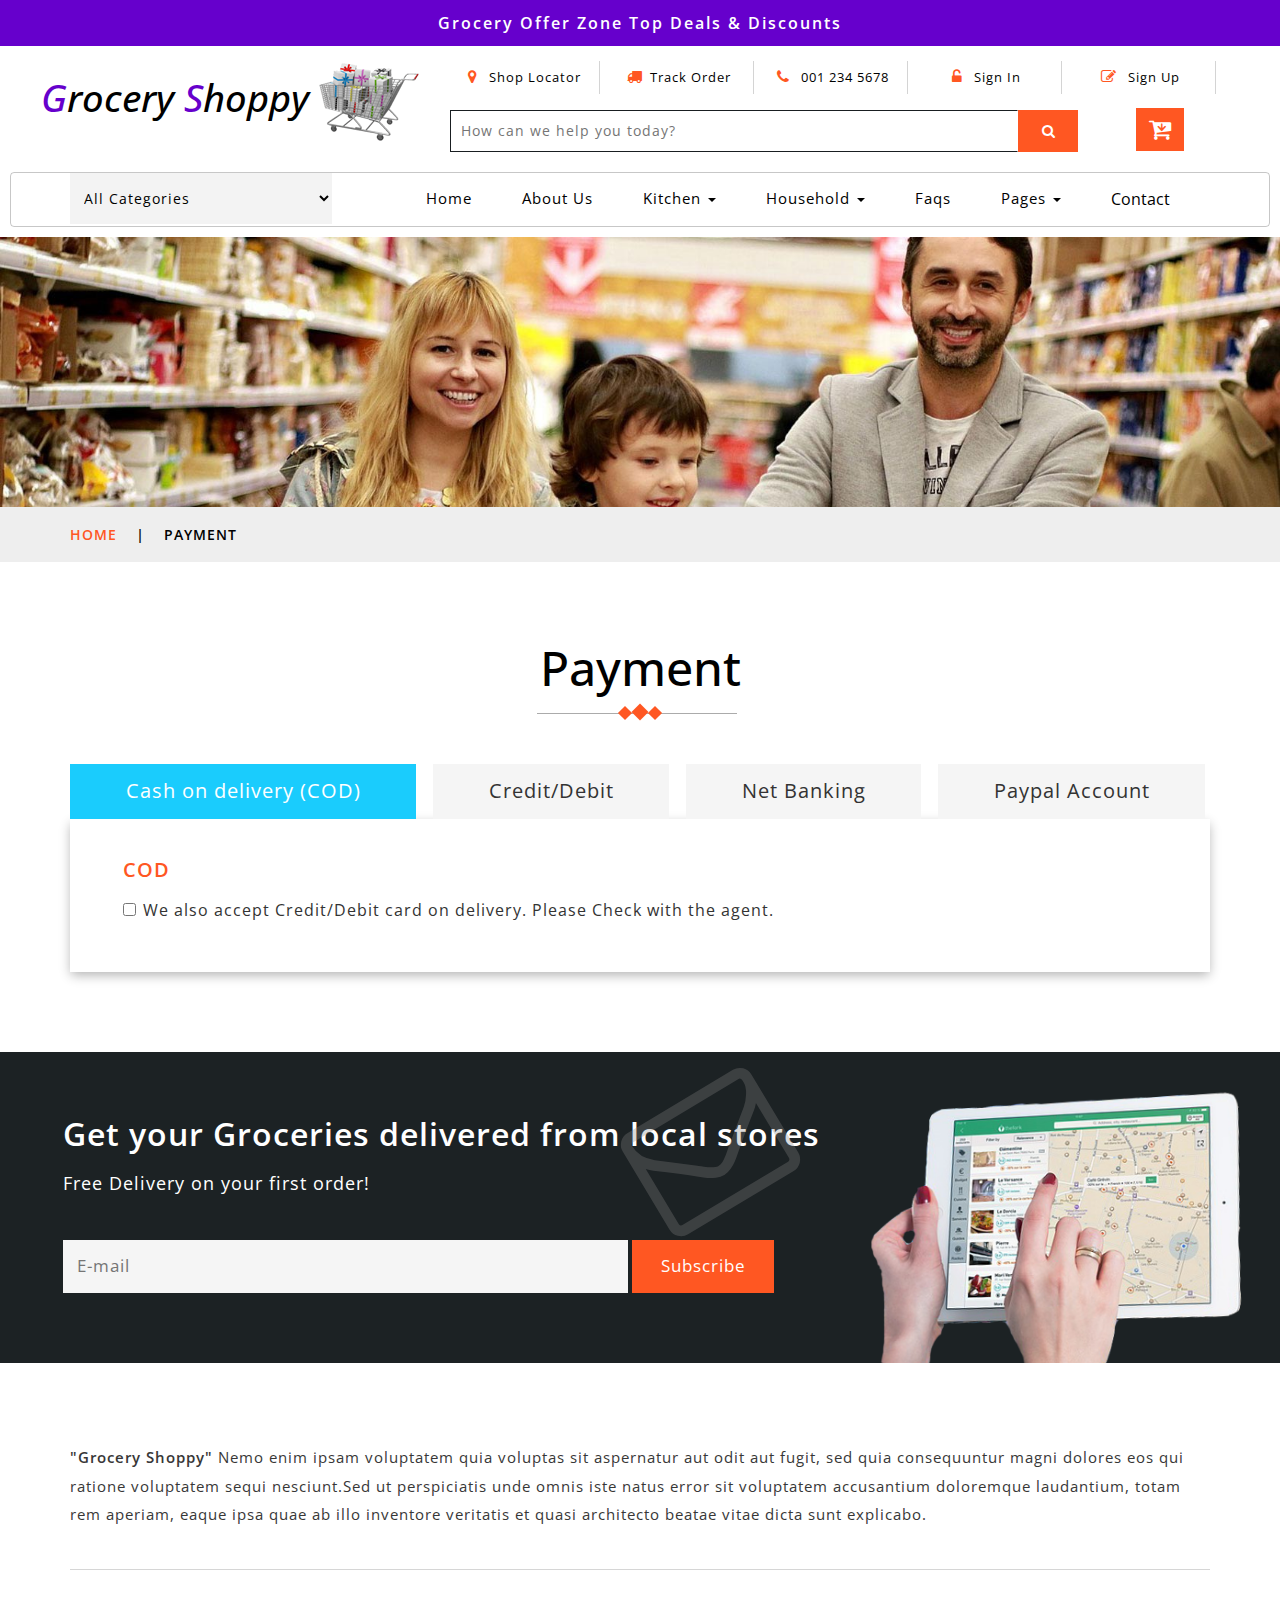
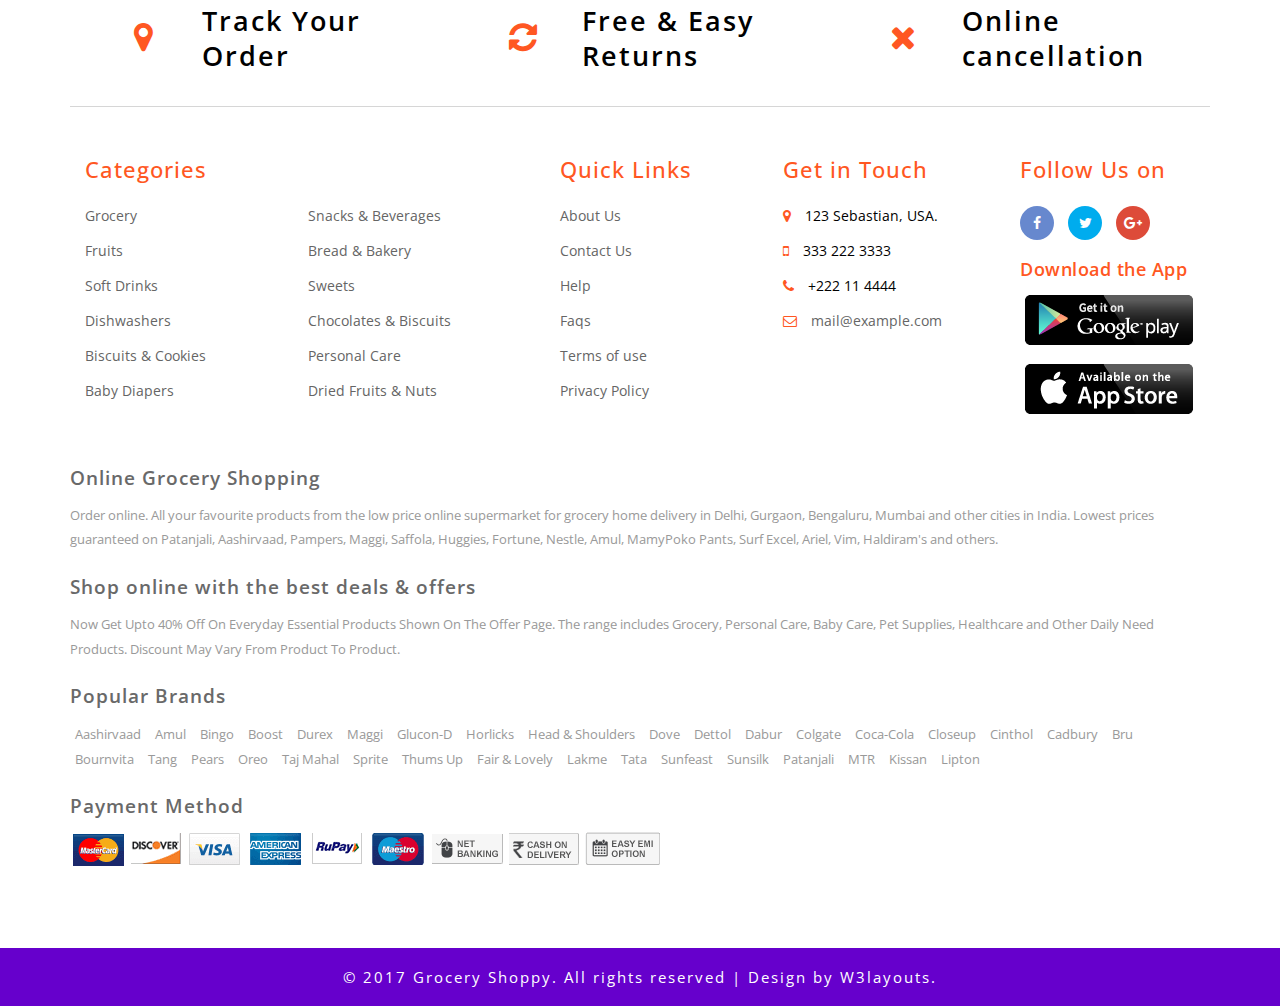
<file: payment.html>
<!--
Author: W3layouts
Author URL: http://w3layouts.com
License: Creative Commons Attribution 3.0 Unported
License URL: http://creativecommons.org/licenses/by/3.0/
-->
<!DOCTYPE html>
<html lang="zxx">

<head>
	<title>Grocery Shoppy an Ecommerce Category Bootstrap Responsive Web Template | Payment :: w3layouts</title>
	<!--/tags -->
	<meta name="viewport" content="width=device-width, initial-scale=1">
	<meta http-equiv="Content-Type" content="text/html; charset=utf-8" />
	<meta name="keywords" content="Grocery Shoppy Responsive web template, Bootstrap Web Templates, Flat Web Templates, Android Compatible web template, 
Smartphone Compatible web template, free webdesigns for Nokia, Samsung, LG, SonyEricsson, Motorola web design" />
	<script>
		addEventListener("load", function () {
			setTimeout(hideURLbar, 0);
		}, false);

		function hideURLbar() {
			window.scrollTo(0, 1);
		}
	</script>
	<!--//tags -->
	<link href="css/bootstrap.css" rel="stylesheet" type="text/css" media="all" />
	<link href="css/style.css" rel="stylesheet" type="text/css" media="all" />
	<link href="css/font-awesome.css" rel="stylesheet">
	<!--pop-up-box-->
	<link href="css/popuo-box.css" rel="stylesheet" type="text/css" media="all" />
	<!--//pop-up-box-->
	<!-- price range -->
	<link rel="stylesheet" type="text/css" href="css/jquery-ui1.css">
	<!-- fonts -->
	<link href="//fonts.googleapis.com/css?family=Open+Sans:300,300i,400,400i,600,600i,700,700i,800" rel="stylesheet">
</head>

<body>
	<!-- top-header -->
	<div class="header-most-top">
		<p>Grocery Offer Zone Top Deals & Discounts</p>
	</div>
	<!-- //top-header -->
	<!-- header-bot-->
	<div class="header-bot">
		<div class="header-bot_inner_wthreeinfo_header_mid">
			<!-- header-bot-->
			<div class="col-md-4 logo_agile">
				<h1>
					<a href="index.html">
						<span>G</span>rocery
						<span>S</span>hoppy
						<img src="images/logo2.png" alt=" ">
					</a>
				</h1>
			</div>
			<!-- header-bot -->
			<div class="col-md-8 header">
				<!-- header lists -->
				<ul>
					<li>
						<a class="play-icon popup-with-zoom-anim" href="#small-dialog1">
							<span class="fa fa-map-marker" aria-hidden="true"></span> Shop Locator</a>
					</li>
					<li>
						<a href="#" data-toggle="modal" data-target="#myModal1">
							<span class="fa fa-truck" aria-hidden="true"></span>Track Order</a>
					</li>
					<li>
						<span class="fa fa-phone" aria-hidden="true"></span> 001 234 5678
					</li>
					<li>
						<a href="#" data-toggle="modal" data-target="#myModal1">
							<span class="fa fa-unlock-alt" aria-hidden="true"></span> Sign In </a>
					</li>
					<li>
						<a href="#" data-toggle="modal" data-target="#myModal2">
							<span class="fa fa-pencil-square-o" aria-hidden="true"></span> Sign Up </a>
					</li>
				</ul>
				<!-- //header lists -->
				<!-- search -->
				<div class="agileits_search">
					<form action="#" method="post">
						<input name="Search" type="search" placeholder="How can we help you today?" required="">
						<button type="submit" class="btn btn-default" aria-label="Left Align">
							<span class="fa fa-search" aria-hidden="true"> </span>
						</button>
					</form>
				</div>
				<!-- //search -->
				<!-- cart details -->
				<div class="top_nav_right">
					<div class="wthreecartaits wthreecartaits2 cart cart box_1">
						<form action="#" method="post" class="last">
							<input type="hidden" name="cmd" value="_cart">
							<input type="hidden" name="display" value="1">
							<button class="w3view-cart" type="submit" name="submit" value="">
								<i class="fa fa-cart-arrow-down" aria-hidden="true"></i>
							</button>
						</form>
					</div>
				</div>
				<!-- //cart details -->
				<div class="clearfix"></div>
			</div>
			<div class="clearfix"></div>
		</div>
	</div>
	<!-- shop locator (popup) -->
	<!-- Button trigger modal(shop-locator) -->
	<div id="small-dialog1" class="mfp-hide">
		<div class="select-city">
			<h3>Please Select Your Location</h3>
			<select class="list_of_cities">
				<optgroup label="Popular Cities">
					<option selected style="display:none;color:#eee;">Select City</option>
					<option>Birmingham</option>
					<option>Anchorage</option>
					<option>Phoenix</option>
					<option>Little Rock</option>
					<option>Los Angeles</option>
					<option>Denver</option>
					<option>Bridgeport</option>
					<option>Wilmington</option>
					<option>Jacksonville</option>
					<option>Atlanta</option>
					<option>Honolulu</option>
					<option>Boise</option>
					<option>Chicago</option>
					<option>Indianapolis</option>
				</optgroup>
				<optgroup label="Alabama">
					<option>Birmingham</option>
					<option>Montgomery</option>
					<option>Mobile</option>
					<option>Huntsville</option>
					<option>Tuscaloosa</option>
				</optgroup>
				<optgroup label="Alaska">
					<option>Anchorage</option>
					<option>Fairbanks</option>
					<option>Juneau</option>
					<option>Sitka</option>
					<option>Ketchikan</option>
				</optgroup>
				<optgroup label="Arizona">
					<option>Phoenix</option>
					<option>Tucson</option>
					<option>Mesa</option>
					<option>Chandler</option>
					<option>Glendale</option>
				</optgroup>
				<optgroup label="Arkansas">
					<option>Little Rock</option>
					<option>Fort Smith</option>
					<option>Fayetteville</option>
					<option>Springdale</option>
					<option>Jonesboro</option>
				</optgroup>
				<optgroup label="California">
					<option>Los Angeles</option>
					<option>San Diego</option>
					<option>San Jose</option>
					<option>San Francisco</option>
					<option>Fresno</option>
				</optgroup>
				<optgroup label="Colorado">
					<option>Denver</option>
					<option>Colorado</option>
					<option>Aurora</option>
					<option>Fort Collins</option>
					<option>Lakewood</option>
				</optgroup>
				<optgroup label="Connecticut">
					<option>Bridgeport</option>
					<option>New Haven</option>
					<option>Hartford</option>
					<option>Stamford</option>
					<option>Waterbury</option>
				</optgroup>
				<optgroup label="Delaware">
					<option>Wilmington</option>
					<option>Dover</option>
					<option>Newark</option>
					<option>Bear</option>
					<option>Middletown</option>
				</optgroup>
				<optgroup label="Florida">
					<option>Jacksonville</option>
					<option>Miami</option>
					<option>Tampa</option>
					<option>St. Petersburg</option>
					<option>Orlando</option>
				</optgroup>
				<optgroup label="Georgia">
					<option>Atlanta</option>
					<option>Augusta</option>
					<option>Columbus</option>
					<option>Savannah</option>
					<option>Athens</option>
				</optgroup>
				<optgroup label="Hawaii">
					<option>Honolulu</option>
					<option>Pearl City</option>
					<option>Hilo</option>
					<option>Kailua</option>
					<option>Waipahu</option>
				</optgroup>
				<optgroup label="Idaho">
					<option>Boise</option>
					<option>Nampa</option>
					<option>Meridian</option>
					<option>Idaho Falls</option>
					<option>Pocatello</option>
				</optgroup>
				<optgroup label="Illinois">
					<option>Chicago</option>
					<option>Aurora</option>
					<option>Rockford</option>
					<option>Joliet</option>
					<option>Naperville</option>
				</optgroup>
				<optgroup label="Indiana">
					<option>Indianapolis</option>
					<option>Fort Wayne</option>
					<option>Evansville</option>
					<option>South Bend</option>
					<option>Hammond</option>														       
				</optgroup>
				<optgroup label="Iowa">
					<option>Des Moines</option>
					<option>Cedar Rapids</option>
					<option>Davenport</option>
					<option>Sioux City</option>
					<option>Waterloo</option>       													
				</optgroup>
				<optgroup label="Kansas">
					<option>Wichita</option>
					<option>Overland Park</option>
					<option>Kansas City</option>
					<option>Topeka</option>
					<option>Olathe  </option>            													
				</optgroup>
				<optgroup label="Kentucky">
					<option>Louisville</option>
					<option>Lexington</option>
					<option>Bowling Green</option>
					<option>Owensboro</option>
					<option>Covington</option>        														
				</optgroup>
				<optgroup label="Louisiana">
					<option>New Orleans</option>
					<option>Baton Rouge</option>
					<option>Shreveport</option>
					<option>Metairie</option>
					<option>Lafayette</option>          														
				</optgroup>
				<optgroup label="Maine">
					<option>Portland</option>
					<option>Lewiston</option>
					<option>Bangor</option>
					<option>South Portland</option>
					<option>Auburn</option>         														
				</optgroup>
				<optgroup label="Maryland">
					<option>Baltimore</option>
					<option>Frederick</option>
					<option>Rockville</option>
					<option>Gaithersburg</option>
					<option>Bowie</option>         														
				</optgroup>
				<optgroup label="Massachusetts">
					<option>Boston</option>
					<option>Worcester</option>
					<option>Springfield</option>
					<option>Lowell</option>
					<option>Cambridge</option>  
				</optgroup>
				<optgroup label="Michigan">
					<option>Detroit</option>
					<option>Grand Rapids</option>
					<option>Warren</option>
					<option>Sterling Heights</option>
					<option>Lansing</option> 
				</optgroup>
				<optgroup label="Minnesota">
					<option>Minneapolis</option>
					<option>St. Paul</option>
					<option>Rochester</option>
					<option>Duluth</option>
					<option>Bloomington</option>      														
				</optgroup>
				<optgroup label="Mississippi">
					<option>Jackson</option>
					<option>Gulfport</option>
					<option>Southaven</option>
					<option>Hattiesburg</option>
					<option>Biloxi</option>         														
				</optgroup>
				<optgroup label="Missouri">
					<option>Kansas City</option>
					<option>St. Louis</option>
					<option>Springfield</option>
					<option>Independence</option>
					<option>Columbia</option>            														
				</optgroup>
				<optgroup label="Montana">
					<option>Billings</option>
					<option>Missoula</option>
					<option>Great Falls</option>
					<option>Bozeman</option>
					<option>Butte-Silver Bow</option>         														
				</optgroup>
				<optgroup label="Nebraska">
					<option>Omaha</option>
					<option>Lincoln</option>
					<option>Bellevue</option>
					<option>Grand Island</option>
					<option>Kearney</option>        													
				</optgroup>
				<optgroup label="Nevada">
					<option>Las Vegas</option>
					<option>Henderson</option>
					<option>North Las Vegas</option>
					<option>Reno</option>
					<option>Sunrise Manor</option>            													
				</optgroup>
				<optgroup label="New Hampshire">
					<option>Manchesters</option>
					<option>Nashua</option>
					<option>Concord</option>
					<option>Dover</option>
					<option>Rochester</option>              													
				</optgroup>
				<optgroup label="New Jersey">
					<option>Newark</option>
					<option>Jersey City</option>
					<option>Paterson</option>
					<option>Elizabeth</option>
					<option>Edison</option> 
				</optgroup>
				<optgroup label="New Mexico">
					<option>Albuquerque</option>
					<option>Las Cruces</option>
					<option>Rio Rancho</option>
					<option>Santa Fe</option>
					<option>Roswell</option>       
				</optgroup>
				<optgroup label="New York">
					<option>New York</option>
					<option>Buffalo</option>
					<option>Rochester</option>
					<option>Yonkers</option>
					<option>Syracuse</option>        														
				</optgroup>
				<optgroup label="North Carolina">
					<option>Charlotte</option>
					<option>Raleigh</option>
					<option>Greensboro</option>
					<option>Winston-Salem</option>
					<option>Durham</option>          														
				</optgroup>
				<optgroup label="North Dakota">
					<option>Fargo</option>
					<option>Bismarck</option>
					<option>Grand Forks</option>
					<option>Minot</option>
					<option>West Fargo</option>
				</optgroup>
				<optgroup label="Ohio">
					<option>Columbus</option>
					<option>Cleveland</option>
					<option>Cincinnati</option>
					<option>Toledo</option>
					<option>Akron</option>      
				</optgroup>
				<optgroup label="Oklahoma">
					<option>Oklahoma City</option>
					<option>Tulsa</option>
					<option>Norman</option>
					<option>Broken Arrow</option>
					<option>Lawton</option>        														
				</optgroup>
				<optgroup label="Oregon">
					<option>Portland</option>
					<option>Eugene</option>
					<option>Salem</option>
					<option>Gresham</option>
					<option>Hillsboro</option>          														
				</optgroup>
				<optgroup label="Pennsylvania">
					<option>Philadelphia</option>
					<option>Pittsburgh</option>
					<option>Allentown</option>
					<option>Erie</option>
					<option>Reading</option>         														
				</optgroup>
				<optgroup label="Rhode Island">
					<option>Providence</option>
					<option>Warwick</option>
					<option>Cranston</option>
					<option>Pawtucket</option>
					<option>East Providence</option>   
				</optgroup>
				<optgroup label="South Carolina">
					<option>Columbia</option>
					<option>Charleston</option>
					<option>North Charleston</option>
					<option>Mount Pleasant</option>
					<option>Rock Hill</option> 
				</optgroup>
				<optgroup label="South Dakota">
					<option>Sioux Falls</option>
					<option>Rapid City</option>
					<option>Aberdeen</option>
					<option>Brookings</option>
					<option>Watertown</option> 
				</optgroup>
				<optgroup label="Tennessee">
					<option>Memphis</option>
					<option>Nashville</option>
					<option>Knoxville</option>
					<option>Chattanooga</option>
					<option>Clarksville</option>       
				</optgroup>
				<optgroup label="Texas">
					<option>Houston</option>
					<option>San Antonio</option>
					<option>Dallas</option>
					<option>Austin</option>
					<option>Fort Worth</option>   
				</optgroup>
				<optgroup label="Utah">
					<option>Salt Lake City</option>
					<option>West Valley City</option>
					<option>Provo</option>
					<option>West Jordan</option>
					<option>Orem</option>   
				</optgroup>	
				<optgroup label="Vermont">
					<option>Burlington</option>
					<option>Essex</option>
					<option>South Burlington</option>
					<option>Colchester</option>
					<option>Rutland</option>   
				</optgroup>
				<optgroup label="Virginia">
					<option>Virginia Beach</option>
					<option>Norfolk</option>
					<option>Chesapeake</option>
					<option>Arlington</option>
					<option>Richmond</option> 
				</optgroup>	
				<optgroup label="Washington">
					<option>Seattle</option>
					<option>Spokane</option>
					<option>Tacoma</option>
					<option>Vancouver</option>
					<option>Bellevue</option> 
				</optgroup>	
				<optgroup label="West Virginia">
					<option>Charleston</option>
					<option>Huntington</option>
					<option>Parkersburg</option>
					<option>Morgantown</option>
					<option>Wheeling</option> 
				</optgroup>	
				<optgroup label="Wisconsin">
					<option>Milwaukee</option>
					<option>Madison</option>
					<option>Green Bay</option>
					<option>Kenosha</option>
					<option>Racine</option>
				</optgroup>
				<optgroup label="Wyoming">
					<option>Cheyenne</option>
					<option>Casper</option>
					<option>Laramie</option>
					<option>Gillette</option>
					<option>Rock Springs</option>
				</optgroup>
			</select>
			<div class="clearfix"></div>
		</div>
	</div>
	<!-- //shop locator (popup) -->
	<!-- signin Model -->
	<!-- Modal1 -->
	<div class="modal fade" id="myModal1" tabindex="-1" role="dialog">
		<div class="modal-dialog">
			<!-- Modal content-->
			<div class="modal-content">
				<div class="modal-header">
					<button type="button" class="close" data-dismiss="modal">&times;</button>
				</div>
				<div class="modal-body modal-body-sub_agile">
					<div class="main-mailposi">
						<span class="fa fa-envelope-o" aria-hidden="true"></span>
					</div>
					<div class="modal_body_left modal_body_left1">
						<h3 class="agileinfo_sign">Sign In </h3>
						<p>
							Sign In now, Let's start your Grocery Shopping. Don't have an account?
							<a href="#" data-toggle="modal" data-target="#myModal2">
								Sign Up Now</a>
						</p>
						<form action="#" method="post">
							<div class="styled-input agile-styled-input-top">
								<input type="text" placeholder="User Name" name="Name" required="">
							</div>
							<div class="styled-input">
								<input type="password" placeholder="Password" name="password" required="">
							</div>
							<input type="submit" value="Sign In">
						</form>
						<div class="clearfix"></div>
					</div>
					<div class="clearfix"></div>
				</div>
			</div>
			<!-- //Modal content-->
		</div>
	</div>
	<!-- //Modal1 -->
	<!-- //signin Model -->
	<!-- signup Model -->
	<!-- Modal2 -->
	<div class="modal fade" id="myModal2" tabindex="-1" role="dialog">
		<div class="modal-dialog">
			<!-- Modal content-->
			<div class="modal-content">
				<div class="modal-header">
					<button type="button" class="close" data-dismiss="modal">&times;</button>
				</div>
				<div class="modal-body modal-body-sub_agile">
					<div class="main-mailposi">
						<span class="fa fa-envelope-o" aria-hidden="true"></span>
					</div>
					<div class="modal_body_left modal_body_left1">
						<h3 class="agileinfo_sign">Sign Up</h3>
						<p>
							Come join the Grocery Shoppy! Let's set up your Account.
						</p>
						<form action="#" method="post">
							<div class="styled-input agile-styled-input-top">
								<input type="text" placeholder="Name" name="Name" required="">
							</div>
							<div class="styled-input">
								<input type="email" placeholder="E-mail" name="Email" required="">
							</div>
							<div class="styled-input">
								<input type="password" placeholder="Password" name="password" id="password1" required="">
							</div>
							<div class="styled-input">
								<input type="password" placeholder="Confirm Password" name="Confirm Password" id="password2" required="">
							</div>
							<input type="submit" value="Sign Up">
						</form>
						<p>
							<a href="#">By clicking register, I agree to your terms</a>
						</p>
					</div>
				</div>
			</div>
			<!-- //Modal content-->
		</div>
	</div>
	<!-- //Modal2 -->
	<!-- //signup Model -->
	<!-- //header-bot -->
	<!-- navigation -->
	<div class="ban-top">
		<div class="container">
			<div class="agileits-navi_search">
				<form action="#" method="post">
					<select id="agileinfo-nav_search" name="agileinfo_search" required="">
						<option value="">All Categories</option>
						<option value="Kitchen">Kitchen</option>
						<option value="Household">Household</option>
						<option value="Snacks &amp; Beverages">Snacks & Beverages</option>
						<option value="Personal Care">Personal Care</option>
						<option value="Gift Hampers">Gift Hampers</option>
						<option value="Fruits &amp; Vegetables">Fruits & Vegetables</option>
						<option value="Baby Care">Baby Care</option>
						<option value="Soft Drinks &amp; Juices">Soft Drinks & Juices</option>
						<option value="Frozen Food">Frozen Food</option>
						<option value="Bread &amp; Bakery">Bread & Bakery</option>
						<option value="Sweets">Sweets</option>
					</select>
				</form>
			</div>
			<div class="top_nav_left">
				<nav class="navbar navbar-default">
					<div class="container-fluid">
						<!-- Brand and toggle get grouped for better mobile display -->
						<div class="navbar-header">
							<button type="button" class="navbar-toggle collapsed" data-toggle="collapse" data-target="#bs-example-navbar-collapse-1"
							    aria-expanded="false">
								<span class="sr-only">Toggle navigation</span>
								<span class="icon-bar"></span>
								<span class="icon-bar"></span>
								<span class="icon-bar"></span>
							</button>
						</div>
						<!-- Collect the nav links, forms, and other content for toggling -->
						<div class="collapse navbar-collapse menu--shylock" id="bs-example-navbar-collapse-1">
							<ul class="nav navbar-nav menu__list">
								<li>
									<a class="nav-stylehead" href="index.html">Home
										<span class="sr-only">(current)</span>
									</a>
								</li>
								<li class="">
									<a class="nav-stylehead" href="about.html">About Us</a>
								</li>
								<li class="dropdown">
									<a href="#" class="dropdown-toggle nav-stylehead" data-toggle="dropdown" role="button" aria-haspopup="true" aria-expanded="false">Kitchen
										<span class="caret"></span>
									</a>
									<ul class="dropdown-menu multi-column columns-3">
										<div class="agile_inner_drop_nav_info">
											<div class="col-sm-4 multi-gd-img">
												<ul class="multi-column-dropdown">
													<li>
														<a href="product.html">Bakery</a>
													</li>
													<li>
														<a href="product.html">Baking Supplies</a>
													</li>
													<li>
														<a href="product.html">Coffee, Tea & Beverages</a>
													</li>
													<li>
														<a href="product.html">Dried Fruits, Nuts</a>
													</li>
													<li>
														<a href="product.html">Sweets, Chocolate</a>
													</li>
													<li>
														<a href="product.html">Spices & Masalas</a>
													</li>
													<li>
														<a href="product.html">Jams, Honey & Spreads</a>
													</li>
												</ul>
											</div>
											<div class="col-sm-4 multi-gd-img">
												<ul class="multi-column-dropdown">
													<li>
														<a href="product.html">Pickles</a>
													</li>
													<li>
														<a href="product.html">Pasta & Noodles</a>
													</li>
													<li>
														<a href="product.html">Rice, Flour & Pulses</a>
													</li>
													<li>
														<a href="product.html">Sauces & Cooking Pastes</a>
													</li>
													<li>
														<a href="product.html">Snack Foods</a>
													</li>
													<li>
														<a href="product.html">Oils, Vinegars</a>
													</li>
													<li>
														<a href="product.html">Meat, Poultry & Seafood</a>
													</li>
												</ul>
											</div>
											<div class="col-sm-4 multi-gd-img">
												<img src="images/nav.png" alt="">
											</div>
											<div class="clearfix"></div>
										</div>
									</ul>
								</li>
								<li class="dropdown">
									<a href="#" class="dropdown-toggle nav-stylehead" data-toggle="dropdown" role="button" aria-haspopup="true" aria-expanded="false">Household
										<span class="caret"></span>
									</a>
									<ul class="dropdown-menu multi-column columns-3">
										<div class="agile_inner_drop_nav_info">
											<div class="col-sm-6 multi-gd-img">
												<ul class="multi-column-dropdown">
													<li>
														<a href="product2.html">Kitchen & Dining</a>
													</li>
													<li>
														<a href="product2.html">Detergents</a>
													</li>
													<li>
														<a href="product2.html">Utensil Cleaners</a>
													</li>
													<li>
														<a href="product2.html">Floor & Other Cleaners</a>
													</li>
													<li>
														<a href="product2.html">Disposables, Garbage Bag</a>
													</li>
													<li>
														<a href="product2.html">Repellents & Fresheners</a>
													</li>
													<li>
														<a href="product2.html"> Dishwash</a>
													</li>
												</ul>
											</div>
											<div class="col-sm-6 multi-gd-img">
												<ul class="multi-column-dropdown">
													<li>
														<a href="product2.html">Pet Care</a>
													</li>
													<li>
														<a href="product2.html">Cleaning Accessories</a>
													</li>
													<li>
														<a href="product2.html">Pooja Needs</a>
													</li>
													<li>
														<a href="product2.html">Crackers</a>
													</li>
													<li>
														<a href="product2.html">Festive Decoratives</a>
													</li>
													<li>
														<a href="product2.html">Plasticware</a>
													</li>
													<li>
														<a href="product2.html">Home Care</a>
													</li>
												</ul>
											</div>
											<div class="clearfix"></div>
										</div>
									</ul>
								</li>
								<li class="">
									<a class="nav-stylehead" href="faqs.html">Faqs</a>
								</li>
								<li class="dropdown">
									<a class="nav-stylehead dropdown-toggle" href="#" data-toggle="dropdown">Pages
										<b class="caret"></b>
									</a>
									<ul class="dropdown-menu agile_short_dropdown">
										<li>
											<a href="icons.html">Web Icons</a>
										</li>
										<li>
											<a href="typography.html">Typography</a>
										</li>
									</ul>
								</li>
								<li>
									<a class="" href="contact.html">Contact</a>
								</li>
							</ul>
						</div>
					</div>
				</nav>
			</div>
		</div>
	</div>
	<!-- //navigation -->
	<!-- banner-2 -->
	<div class="page-head_agile_info_w3l">

	</div>
	<!-- //banner-2 -->
	<!-- page -->
	<div class="services-breadcrumb">
		<div class="agile_inner_breadcrumb">
			<div class="container">
				<ul class="w3_short">
					<li>
						<a href="index.html">Home</a>
						<i>|</i>
					</li>
					<li>Payment</li>
				</ul>
			</div>
		</div>
	</div>
	<!-- //page -->
	<!-- payment page-->
	<div class="privacy">
		<div class="container">
			<!-- tittle heading -->
			<h3 class="tittle-w3l">Payment
				<span class="heading-style">
					<i></i>
					<i></i>
					<i></i>
				</span>
			</h3>
			<!-- //tittle heading -->
			<div class="checkout-right">
				<!--Horizontal Tab-->
				<div id="parentHorizontalTab">
					<ul class="resp-tabs-list hor_1">
						<li>Cash on delivery (COD)</li>
						<li>Credit/Debit</li>
						<li>Net Banking</li>
						<li>Paypal Account</li>
					</ul>
					<div class="resp-tabs-container hor_1">

						<div>
							<div class="vertical_post check_box_agile">
								<h5>COD</h5>
								<div class="checkbox">
									<div class="check_box_one cashon_delivery">
										<label class="anim">
											<input type="checkbox" class="checkbox">
											<span> We also accept Credit/Debit card on delivery. Please Check with the agent.</span>
										</label>
									</div>

								</div>
							</div>
						</div>
						<div>
							<form action="#" method="post" class="creditly-card-form agileinfo_form">
								<div class="creditly-wrapper wthree, w3_agileits_wrapper">
									<div class="credit-card-wrapper">
										<div class="first-row form-group">
											<div class="controls">
												<label class="control-label">Name on Card</label>
												<input class="billing-address-name form-control" type="text" name="name" placeholder="John Smith">
											</div>
											<div class="w3_agileits_card_number_grids">
												<div class="w3_agileits_card_number_grid_left">
													<div class="controls">
														<label class="control-label">Card Number</label>
														<input class="number credit-card-number form-control" type="text" name="number" inputmode="numeric" autocomplete="cc-number"
														    autocompletetype="cc-number" x-autocompletetype="cc-number" placeholder="&#149;&#149;&#149;&#149; &#149;&#149;&#149;&#149; &#149;&#149;&#149;&#149; &#149;&#149;&#149;&#149;">
													</div>
												</div>
												<div class="w3_agileits_card_number_grid_right">
													<div class="controls">
														<label class="control-label">CVV</label>
														<input class="security-code form-control" Â· inputmode="numeric" type="text" name="security-code" placeholder="&#149;&#149;&#149;">
													</div>
												</div>
												<div class="clear"> </div>
											</div>
											<div class="controls">
												<label class="control-label">Expiration Date</label>
												<input class="expiration-month-and-year form-control" type="text" name="expiration-month-and-year" placeholder="MM / YY">
											</div>
										</div>
										<button class="submit">
											<span>Make a payment </span>
										</button>
									</div>
								</div>
							</form>

						</div>
						<div>
							<div class="vertical_post">
								<form action="#" method="post">
									<h5>Select From Popular Banks</h5>
									<div class="swit-radio">
										<div class="check_box_one">
											<div class="radio_one">
												<label>
													<input type="radio" name="radio" checked="">
													<i></i>Syndicate Bank</label>
											</div>
										</div>
										<div class="check_box_one">
											<div class="radio_one">
												<label>
													<input type="radio" name="radio">
													<i></i>Bank of Baroda</label>
											</div>
										</div>
										<div class="check_box_one">
											<div class="radio_one">
												<label>
													<input type="radio" name="radio">
													<i></i>Canara Bank</label>
											</div>
										</div>
										<div class="check_box_one">
											<div class="radio_one">
												<label>
													<input type="radio" name="radio">
													<i></i>ICICI Bank</label>
											</div>
										</div>
										<div class="check_box_one">
											<div class="radio_one">
												<label>
													<input type="radio" name="radio">
													<i></i>State Bank Of India</label>
											</div>
										</div>
										<div class="clearfix"></div>
									</div>
									<h5>Or Select Other Bank</h5>
									<div class="section_room_pay">
										<select class="year">
											<option value="">=== Other Banks ===</option>
											<option value="ALB-NA">Allahabad Bank NetBanking</option>
											<option value="ADB-NA">Andhra Bank</option>
											<option value="BBK-NA">Bank of Bahrain and Kuwait NetBanking</option>
											<option value="BBC-NA">Bank of Baroda Corporate NetBanking</option>
											<option value="BBR-NA">Bank of Baroda Retail NetBanking</option>
											<option value="BOI-NA">Bank of India NetBanking</option>
											<option value="BOM-NA">Bank of Maharashtra NetBanking</option>
											<option value="CSB-NA">Catholic Syrian Bank NetBanking</option>
											<option value="CBI-NA">Central Bank of India</option>
											<option value="CUB-NA">City Union Bank NetBanking</option>
											<option value="CRP-NA">Corporation Bank</option>
											<option value="DBK-NA">Deutsche Bank NetBanking</option>
											<option value="DCB-NA">Development Credit Bank</option>
											<option value="DC2-NA">Development Credit Bank - Corporate</option>
											<option value="DLB-NA">Dhanlaxmi Bank NetBanking</option>
											<option value="FBK-NA">Federal Bank NetBanking</option>
											<option value="IDS-NA">Indusind Bank NetBanking</option>
											<option value="IOB-NA">Indian Overseas Bank</option>
											<option value="ING-NA">ING Vysya Bank (now Kotak)</option>
											<option value="JKB-NA">Jammu and Kashmir NetBanking</option>
											<option value="JSB-NA">Janata Sahakari Bank Limited</option>
											<option value="KBL-NA">Karnataka Bank NetBanking</option>
											<option value="KVB-NA">Karur Vysya Bank NetBanking</option>
											<option value="LVR-NA">Lakshmi Vilas Bank NetBanking</option>
											<option value="OBC-NA">Oriental Bank of Commerce NetBanking</option>
											<option value="CPN-NA">PNB Corporate NetBanking</option>
											<option value="PNB-NA">PNB NetBanking</option>
											<option value="RSD-DIRECT">Rajasthan State Co-operative Bank-Debit Card</option>
											<option value="RBS-NA">RBS (The Royal Bank of Scotland)</option>
											<option value="SWB-NA">Saraswat Bank NetBanking</option>
											<option value="SBJ-NA">SB Bikaner and Jaipur NetBanking</option>
											<option value="SBH-NA">SB Hyderabad NetBanking</option>
											<option value="SBM-NA">SB Mysore NetBanking</option>
											<option value="SBT-NA">SB Travancore NetBanking</option>
											<option value="SVC-NA">Shamrao Vitthal Co-operative Bank</option>
											<option value="SIB-NA">South Indian Bank NetBanking</option>
											<option value="SBP-NA">State Bank of Patiala NetBanking</option>
											<option value="SYD-NA">Syndicate Bank NetBanking</option>
											<option value="TNC-NA">Tamil Nadu State Co-operative Bank NetBanking</option>
											<option value="UCO-NA">UCO Bank NetBanking</option>
											<option value="UBI-NA">Union Bank NetBanking</option>
											<option value="UNI-NA">United Bank of India NetBanking</option>
											<option value="VJB-NA">Vijaya Bank NetBanking</option>
										</select>
									</div>
									<input type="submit" value="PAY NOW">
								</form>
							</div>
						</div>
						<div>
							<div id="tab4" class="tab-grid" style="display: block;">
								<div class="row">
									<div class="col-md-6">
										<img class="pp-img" src="images/paypal.png" alt="Image Alternative text" title="Image Title">
										<p>Important: You will be redirected to PayPal's website to securely complete your payment.</p>
										<a class="btn btn-primary">Checkout via Paypal</a>
									</div>
									<div class="col-md-6 number-paymk">
										<form class="cc-form">
											<div class="clearfix">
												<div class="form-group form-group-cc-number">
													<label>Card Number</label>
													<input class="form-control" placeholder="xxxx xxxx xxxx xxxx" type="text">
													<span class="cc-card-icon"></span>
												</div>
												<div class="form-group form-group-cc-cvc">
													<label>CVV</label>
													<input class="form-control" placeholder="xxxx" type="text">
												</div>
											</div>
											<div class="clearfix">
												<div class="form-group form-group-cc-name">
													<label>Card Holder Name</label>
													<input class="form-control" type="text">
												</div>
												<div class="form-group form-group-cc-date">
													<label>Valid Thru</label>
													<input class="form-control" placeholder="mm/yy" type="text">
												</div>
											</div>
											<div class="checkbox checkbox-small">
												<label>
													<input class="i-check" type="checkbox" checked="">Add to My Cards</label>
											</div>
											<input type="submit" class="submit" value="Proceed Payment">
										</form>
									</div>
								</div>

							</div>
						</div>

					</div>
				</div>
				<!--Plug-in Initialisation-->
			</div>
		</div>
	</div>
	<!-- //payment page -->

	<!-- newsletter -->
	<div class="footer-top">
		<div class="container-fluid">
			<div class="col-xs-8 agile-leftmk">
				<h2>Get your Groceries delivered from local stores</h2>
				<p>Free Delivery on your first order!</p>
				<form action="#" method="post">
					<input type="email" placeholder="E-mail" name="email" required="">
					<input type="submit" value="Subscribe">
				</form>
				<div class="newsform-w3l">
					<span class="fa fa-envelope-o" aria-hidden="true"></span>
				</div>
			</div>
			<div class="col-xs-4 w3l-rightmk">
				<img src="images/tab3.png" alt=" ">
			</div>
			<div class="clearfix"></div>
		</div>
	</div>
	<!-- //newsletter -->
	<!-- footer -->
	<footer>
		<div class="container">
			<!-- footer first section -->
			<p class="footer-main">
				<span>"Grocery Shoppy"</span> Nemo enim ipsam voluptatem quia voluptas sit aspernatur aut odit aut fugit, sed quia consequuntur
				magni dolores eos qui ratione voluptatem sequi nesciunt.Sed ut perspiciatis unde omnis iste natus error sit voluptatem
				accusantium doloremque laudantium, totam rem aperiam, eaque ipsa quae ab illo inventore veritatis et quasi architecto
				beatae vitae dicta sunt explicabo.</p>
			<!-- //footer first section -->
			<!-- footer second section -->
			<div class="w3l-grids-footer">
				<div class="col-xs-4 offer-footer">
					<div class="col-xs-4 icon-fot">
						<span class="fa fa-map-marker" aria-hidden="true"></span>
					</div>
					<div class="col-xs-8 text-form-footer">
						<h3>Track Your Order</h3>
					</div>
					<div class="clearfix"></div>
				</div>
				<div class="col-xs-4 offer-footer">
					<div class="col-xs-4 icon-fot">
						<span class="fa fa-refresh" aria-hidden="true"></span>
					</div>
					<div class="col-xs-8 text-form-footer">
						<h3>Free & Easy Returns</h3>
					</div>
					<div class="clearfix"></div>
				</div>
				<div class="col-xs-4 offer-footer">
					<div class="col-xs-4 icon-fot">
						<span class="fa fa-times" aria-hidden="true"></span>
					</div>
					<div class="col-xs-8 text-form-footer">
						<h3>Online cancellation </h3>
					</div>
					<div class="clearfix"></div>
				</div>
				<div class="clearfix"></div>
			</div>
			<!-- //footer second section -->
			<!-- footer third section -->
			<div class="footer-info w3-agileits-info">
				<!-- footer categories -->
				<div class="col-sm-5 address-right">
					<div class="col-xs-6 footer-grids">
						<h3>Categories</h3>
						<ul>
							<li>
								<a href="product.html">Grocery</a>
							</li>
							<li>
								<a href="product.html">Fruits</a>
							</li>
							<li>
								<a href="product.html">Soft Drinks</a>
							</li>
							<li>
								<a href="product2.html">Dishwashers</a>
							</li>
							<li>
								<a href="product.html">Biscuits & Cookies</a>
							</li>
							<li>
								<a href="product2.html">Baby Diapers</a>
							</li>
						</ul>
					</div>
					<div class="col-xs-6 footer-grids agile-secomk">
						<ul>
							<li>
								<a href="product.html">Snacks & Beverages</a>
							</li>
							<li>
								<a href="product.html">Bread & Bakery</a>
							</li>
							<li>
								<a href="product.html">Sweets</a>
							</li>
							<li>
								<a href="product.html">Chocolates & Biscuits</a>
							</li>
							<li>
								<a href="product2.html">Personal Care</a>
							</li>
							<li>
								<a href="product.html">Dried Fruits & Nuts</a>
							</li>
						</ul>
					</div>
					<div class="clearfix"></div>
				</div>
				<!-- //footer categories -->
				<!-- quick links -->
				<div class="col-sm-5 address-right">
					<div class="col-xs-6 footer-grids">
						<h3>Quick Links</h3>
						<ul>
							<li>
								<a href="about.html">About Us</a>
							</li>
							<li>
								<a href="contact.html">Contact Us</a>
							</li>
							<li>
								<a href="help.html">Help</a>
							</li>
							<li>
								<a href="faqs.html">Faqs</a>
							</li>
							<li>
								<a href="terms.html">Terms of use</a>
							</li>
							<li>
								<a href="privacy.html">Privacy Policy</a>
							</li>
						</ul>
					</div>
					<div class="col-xs-6 footer-grids">
						<h3>Get in Touch</h3>
						<ul>
							<li>
								<i class="fa fa-map-marker"></i> 123 Sebastian, USA.</li>
							<li>
								<i class="fa fa-mobile"></i> 333 222 3333 </li>
							<li>
								<i class="fa fa-phone"></i> +222 11 4444 </li>
							<li>
								<i class="fa fa-envelope-o"></i>
								<a href="mailto:example@mail.com"> mail@example.com</a>
							</li>
						</ul>
					</div>
				</div>
				<!-- //quick links -->
				<!-- social icons -->
				<div class="col-sm-2 footer-grids  w3l-socialmk">
					<h3>Follow Us on</h3>
					<div class="social">
						<ul>
							<li>
								<a class="icon fb" href="#">
									<i class="fa fa-facebook"></i>
								</a>
							</li>
							<li>
								<a class="icon tw" href="#">
									<i class="fa fa-twitter"></i>
								</a>
							</li>
							<li>
								<a class="icon gp" href="#">
									<i class="fa fa-google-plus"></i>
								</a>
							</li>
						</ul>
					</div>
					<div class="agileits_app-devices">
						<h5>Download the App</h5>
						<a href="#">
							<img src="images/1.png" alt="">
						</a>
						<a href="#">
							<img src="images/2.png" alt="">
						</a>
						<div class="clearfix"> </div>
					</div>
				</div>
				<!-- //social icons -->
				<div class="clearfix"></div>
			</div>
			<!-- //footer third section -->
			<!-- footer fourth section (text) -->
			<div class="agile-sometext">
				<div class="sub-some">
					<h5>Online Grocery Shopping</h5>
					<p>Order online. All your favourite products from the low price online supermarket for grocery home delivery in Delhi,
						Gurgaon, Bengaluru, Mumbai and other cities in India. Lowest prices guaranteed on Patanjali, Aashirvaad, Pampers, Maggi,
						Saffola, Huggies, Fortune, Nestle, Amul, MamyPoko Pants, Surf Excel, Ariel, Vim, Haldiram's and others.</p>
				</div>
				<div class="sub-some">
					<h5>Shop online with the best deals & offers</h5>
					<p>Now Get Upto 40% Off On Everyday Essential Products Shown On The Offer Page. The range includes Grocery, Personal Care,
						Baby Care, Pet Supplies, Healthcare and Other Daily Need Products. Discount May Vary From Product To Product.</p>
				</div>
				<!-- brands -->
				<div class="sub-some">
					<h5>Popular Brands</h5>
					<ul>
						<li>
							<a href="product.html">Aashirvaad</a>
						</li>
						<li>
							<a href="product.html">Amul</a>
						</li>
						<li>
							<a href="product.html">Bingo</a>
						</li>
						<li>
							<a href="product.html">Boost</a>
						</li>
						<li>
							<a href="product.html">Durex</a>
						</li>
						<li>
							<a href="product.html"> Maggi</a>
						</li>
						<li>
							<a href="product.html">Glucon-D</a>
						</li>
						<li>
							<a href="product.html">Horlicks</a>
						</li>
						<li>
							<a href="product2.html">Head & Shoulders</a>
						</li>
						<li>
							<a href="product2.html">Dove</a>
						</li>
						<li>
							<a href="product2.html">Dettol</a>
						</li>
						<li>
							<a href="product2.html">Dabur</a>
						</li>
						<li>
							<a href="product2.html">Colgate</a>
						</li>
						<li>
							<a href="product.html">Coca-Cola</a>
						</li>
						<li>
							<a href="product2.html">Closeup</a>
						</li>
						<li>
							<a href="product2.html"> Cinthol</a>
						</li>
						<li>
							<a href="product.html">Cadbury</a>
						</li>
						<li>
							<a href="product.html">Bru</a>
						</li>
						<li>
							<a href="product.html">Bournvita</a>
						</li>
						<li>
							<a href="product.html">Tang</a>
						</li>
						<li>
							<a href="product.html">Pears</a>
						</li>
						<li>
							<a href="product.html">Oreo</a>
						</li>
						<li>
							<a href="product.html"> Taj Mahal</a>
						</li>
						<li>
							<a href="product.html">Sprite</a>
						</li>
						<li>
							<a href="product.html">Thums Up</a>
						</li>
						<li>
							<a href="product2.html">Fair & Lovely</a>
						</li>
						<li>
							<a href="product2.html">Lakme</a>
						</li>
						<li>
							<a href="product.html">Tata</a>
						</li>
						<li>
							<a href="product2.html">Sunfeast</a>
						</li>
						<li>
							<a href="product2.html">Sunsilk</a>
						</li>
						<li>
							<a href="product.html">Patanjali</a>
						</li>
						<li>
							<a href="product.html">MTR</a>
						</li>
						<li>
							<a href="product.html">Kissan</a>
						</li>
						<li>
							<a href="product2.html"> Lipton</a>
						</li>
					</ul>
				</div>
				<!-- //brands -->
				<!-- payment -->
				<div class="sub-some child-momu">
					<h5>Payment Method</h5>
					<ul>
						<li>
							<img src="images/pay2.png" alt="">
						</li>
						<li>
							<img src="images/pay5.png" alt="">
						</li>
						<li>
							<img src="images/pay1.png" alt="">
						</li>
						<li>
							<img src="images/pay4.png" alt="">
						</li>
						<li>
							<img src="images/pay6.png" alt="">
						</li>
						<li>
							<img src="images/pay3.png" alt="">
						</li>
						<li>
							<img src="images/pay7.png" alt="">
						</li>
						<li>
							<img src="images/pay8.png" alt="">
						</li>
						<li>
							<img src="images/pay9.png" alt="">
						</li>
					</ul>
				</div>
				<!-- //payment -->
			</div>
			<!-- //footer fourth section (text) -->
		</div>
	</footer>
	<!-- //footer -->
	<!-- copyright -->
	<div class="copy-right">
		<div class="container">
			<p>© 2017 Grocery Shoppy. All rights reserved | Design by
				<a href="http://w3layouts.com"> W3layouts.</a>
			</p>
		</div>
	</div>
	<!-- //copyright -->

	<!-- js-files -->
	<!-- jquery -->
	<script src="js/jquery-2.1.4.min.js"></script>
	<!-- //jquery -->

	<!-- popup modal (for signin & signup)-->
	<script src="js/jquery.magnific-popup.js"></script>
	<script>
		$(document).ready(function () {
			$('.popup-with-zoom-anim').magnificPopup({
				type: 'inline',
				fixedContentPos: false,
				fixedBgPos: true,
				overflowY: 'auto',
				closeBtnInside: true,
				preloader: false,
				midClick: true,
				removalDelay: 300,
				mainClass: 'my-mfp-zoom-in'
			});

		});
	</script>
	<!-- Large modal -->
	<!-- <script>
		$('#').modal('show');
	</script> -->
	<!-- //popup modal (for signin & signup)-->

	<!-- cart-js -->
	<script src="js/minicart.js"></script>
	<script>
		paypalm.minicartk.render(); //use only unique class names other than paypal1.minicart1.Also Replace same class name in css and minicart.min.js

		paypalm.minicartk.cart.on('checkout', function (evt) {
			var items = this.items(),
				len = items.length,
				total = 0,
				i;

			// Count the number of each item in the cart
			for (i = 0; i < len; i++) {
				total += items[i].get('quantity');
			}

			if (total < 3) {
				alert('The minimum order quantity is 3. Please add more to your shopping cart before checking out');
				evt.preventDefault();
			}
		});
	</script>
	<!-- //cart-js -->

	<!-- easy-responsive-tabs -->
	<link rel="stylesheet" type="text/css" href="css/easy-responsive-tabs.css " />
	<script src="js/easyResponsiveTabs.js"></script>

	<script>
		$(document).ready(function () {
			//Horizontal Tab
			$('#parentHorizontalTab').easyResponsiveTabs({
				type: 'default', //Types: default, vertical, accordion
				width: 'auto', //auto or any width like 600px
				fit: true, // 100% fit in a container
				tabidentify: 'hor_1', // The tab groups identifier
				activate: function (event) { // Callback function if tab is switched
					var $tab = $(this);
					var $info = $('#nested-tabInfo');
					var $name = $('span', $info);
					$name.text($tab.text());
					$info.show();
				}
			});
		});
	</script>
	<!-- //easy-responsive-tabs -->

	<!-- credit-card -->
	<script src="js/creditly.js"></script>
	<link rel="stylesheet" href="css/creditly.css" type="text/css" media="all" />

	<script>
		$(function () {
			var creditly = Creditly.initialize(
				'.creditly-wrapper .expiration-month-and-year',
				'.creditly-wrapper .credit-card-number',
				'.creditly-wrapper .security-code',
				'.creditly-wrapper .card-type');

			$(".creditly-card-form .submit").click(function (e) {
				e.preventDefault();
				var output = creditly.validate();
				if (output) {
					// Your validated credit card output
					console.log(output);
				}
			});
		});
	</script>
	<!-- //credit-card -->

	<!-- password-script -->
	<script>
		window.onload = function () {
			document.getElementById("password1").onchange = validatePassword;
			document.getElementById("password2").onchange = validatePassword;
		}

		function validatePassword() {
			var pass2 = document.getElementById("password2").value;
			var pass1 = document.getElementById("password1").value;
			if (pass1 != pass2)
				document.getElementById("password2").setCustomValidity("Passwords Don't Match");
			else
				document.getElementById("password2").setCustomValidity('');
			//empty string means no validation error
		}
	</script>
	<!-- //password-script -->

	<!-- smoothscroll -->
	<script src="js/SmoothScroll.min.js"></script>
	<!-- //smoothscroll -->

	<!-- start-smooth-scrolling -->
	<script src="js/move-top.js"></script>
	<script src="js/easing.js"></script>
	<script>
		jQuery(document).ready(function ($) {
			$(".scroll").click(function (event) {
				event.preventDefault();

				$('html,body').animate({
					scrollTop: $(this.hash).offset().top
				}, 1000);
			});
		});
	</script>
	<!-- //end-smooth-scrolling -->

	<!-- smooth-scrolling-of-move-up -->
	<script>
		$(document).ready(function () {
			/*
			var defaults = {
				containerID: 'toTop', // fading element id
				containerHoverID: 'toTopHover', // fading element hover id
				scrollSpeed: 1200,
				easingType: 'linear' 
			};
			*/
			$().UItoTop({
				easingType: 'easeOutQuart'
			});

		});
	</script>
	<!-- //smooth-scrolling-of-move-up -->

	<!-- for bootstrap working -->
	<script src="js/bootstrap.js"></script>
	<!-- //for bootstrap working -->
	<!-- //js-files -->

</body>

</html>
</file>
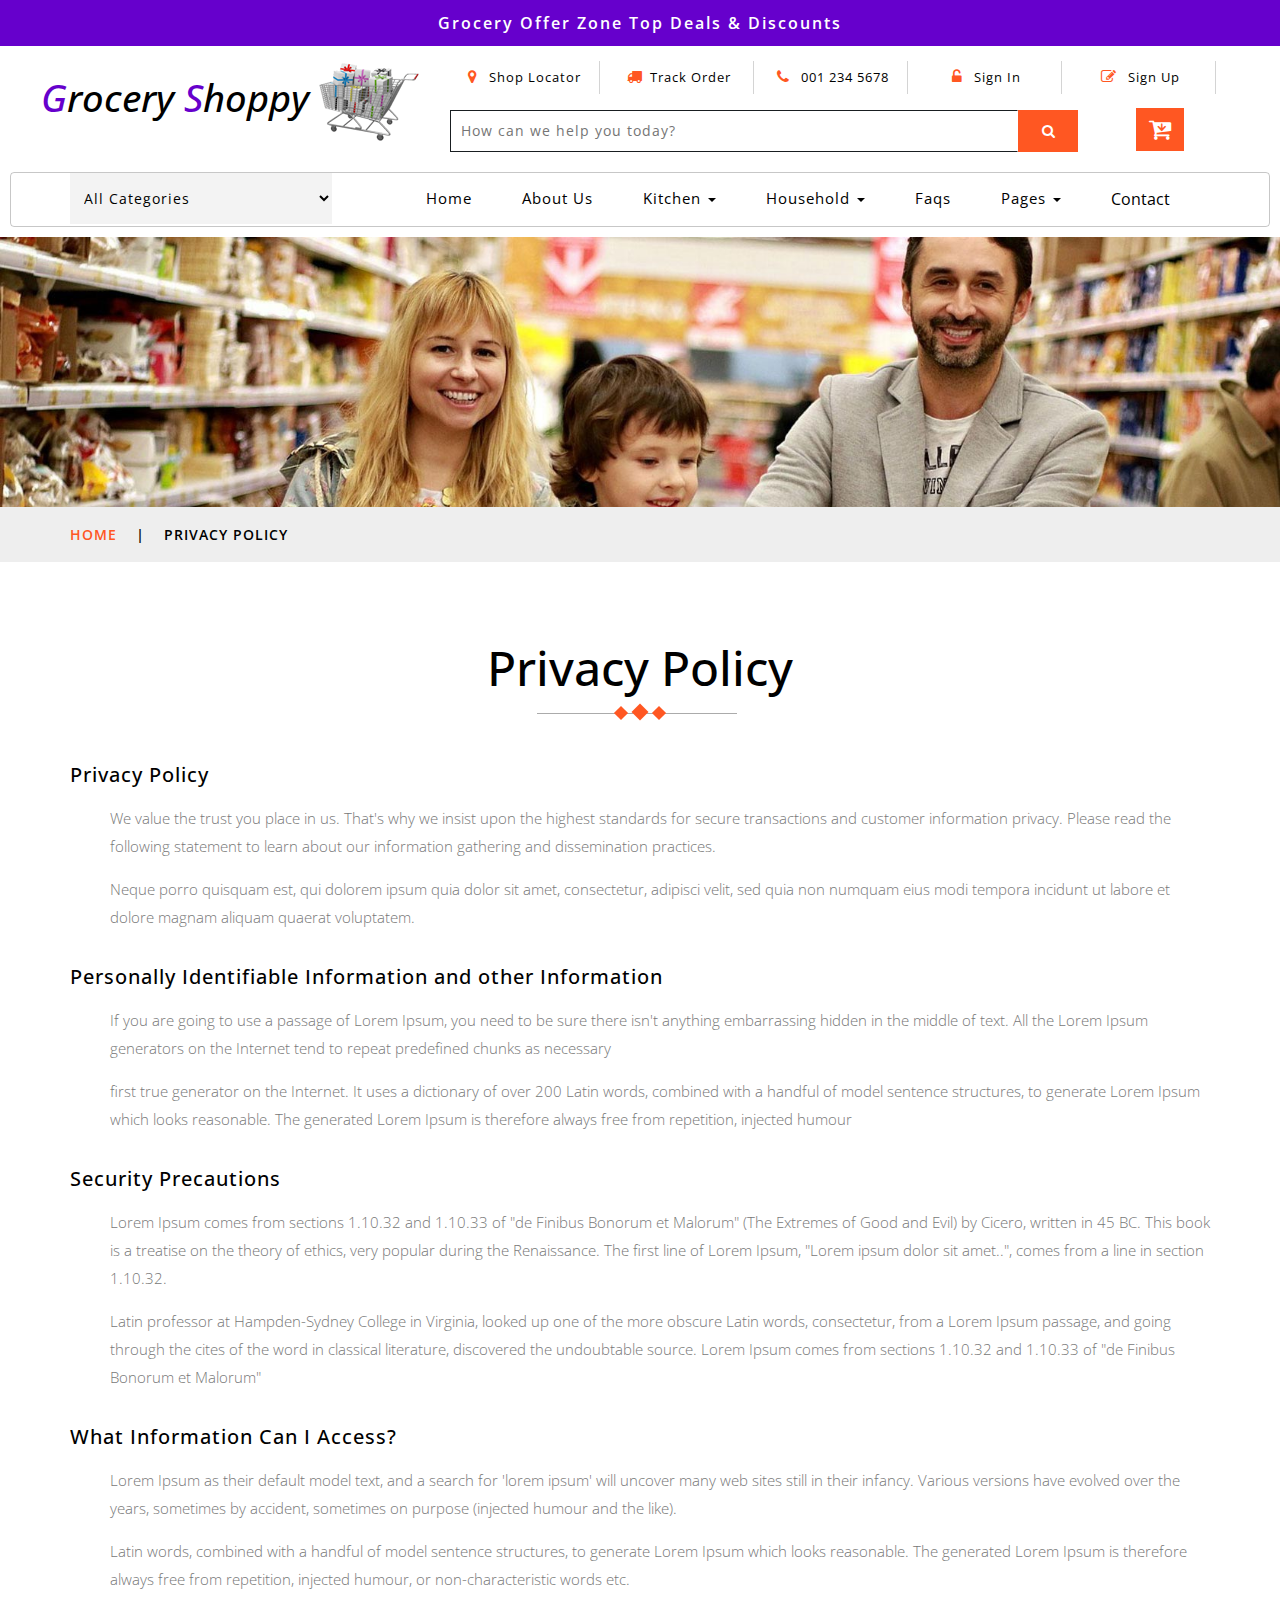
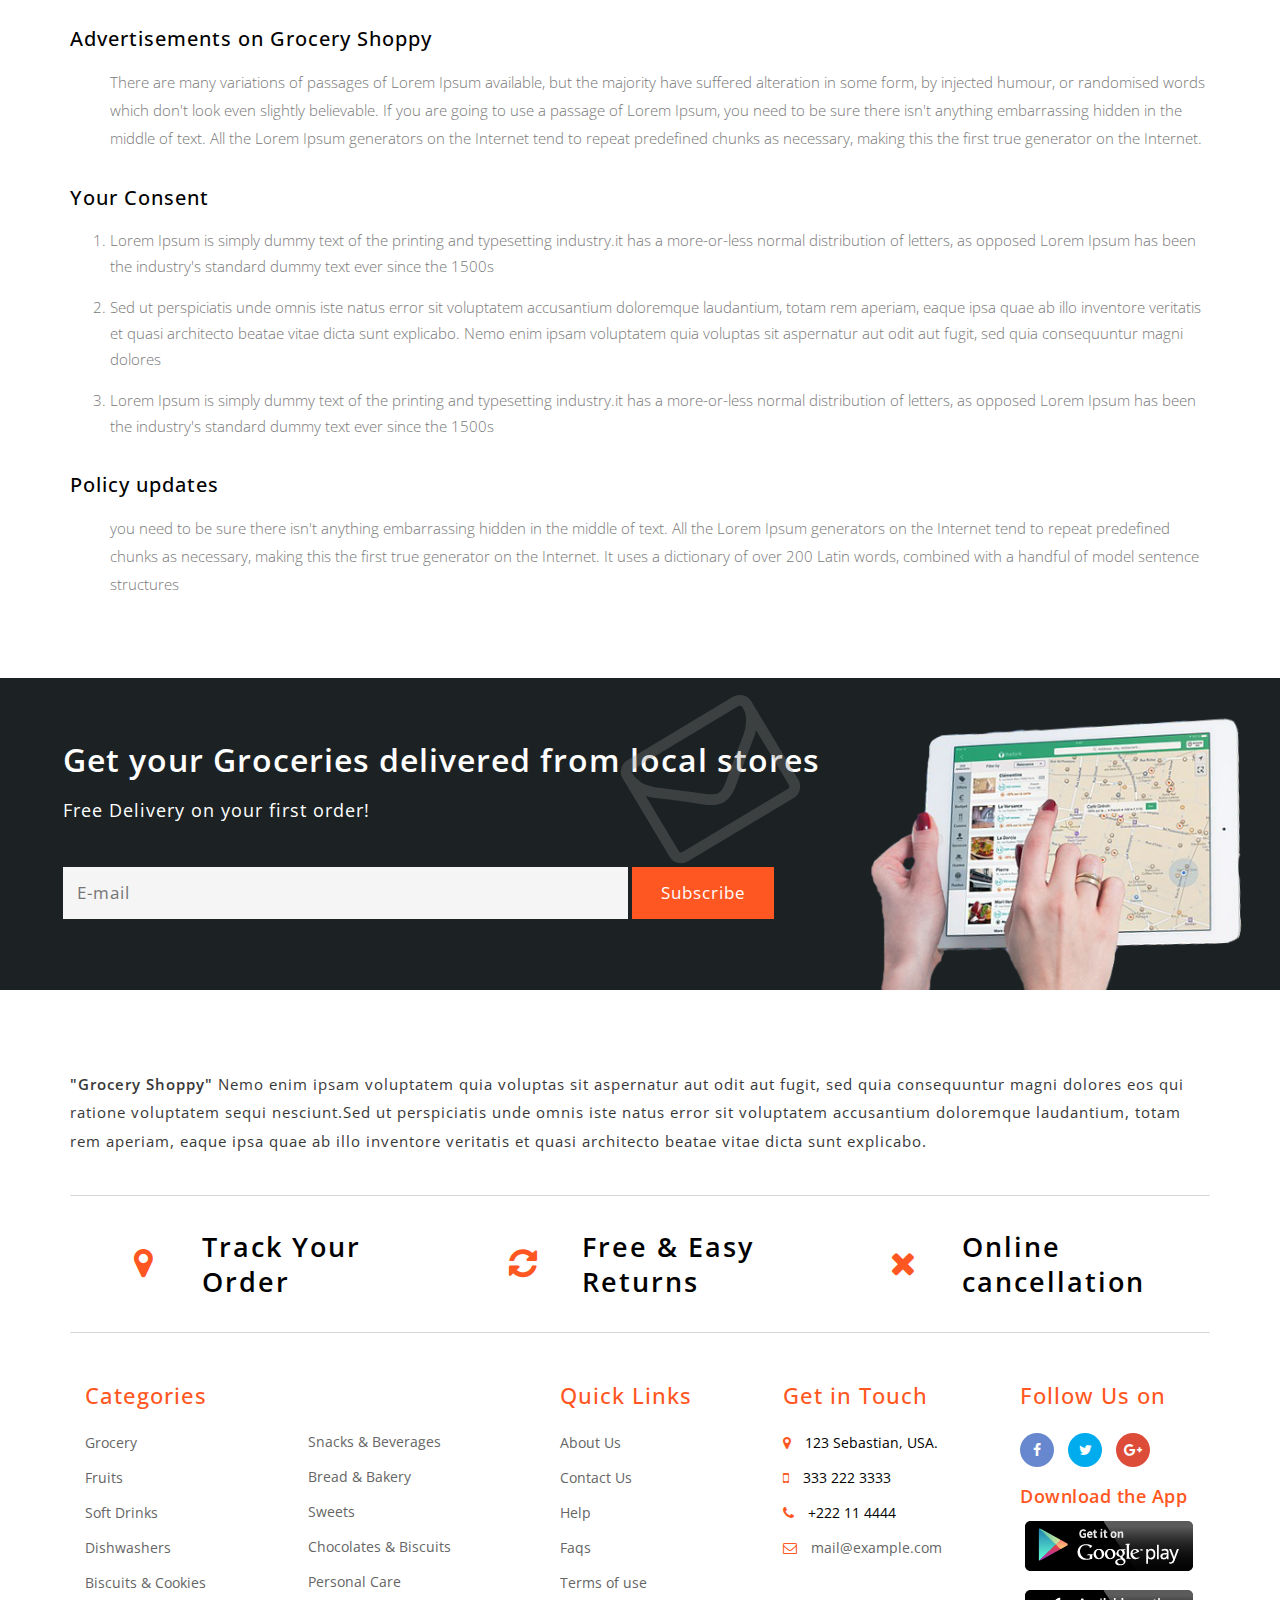
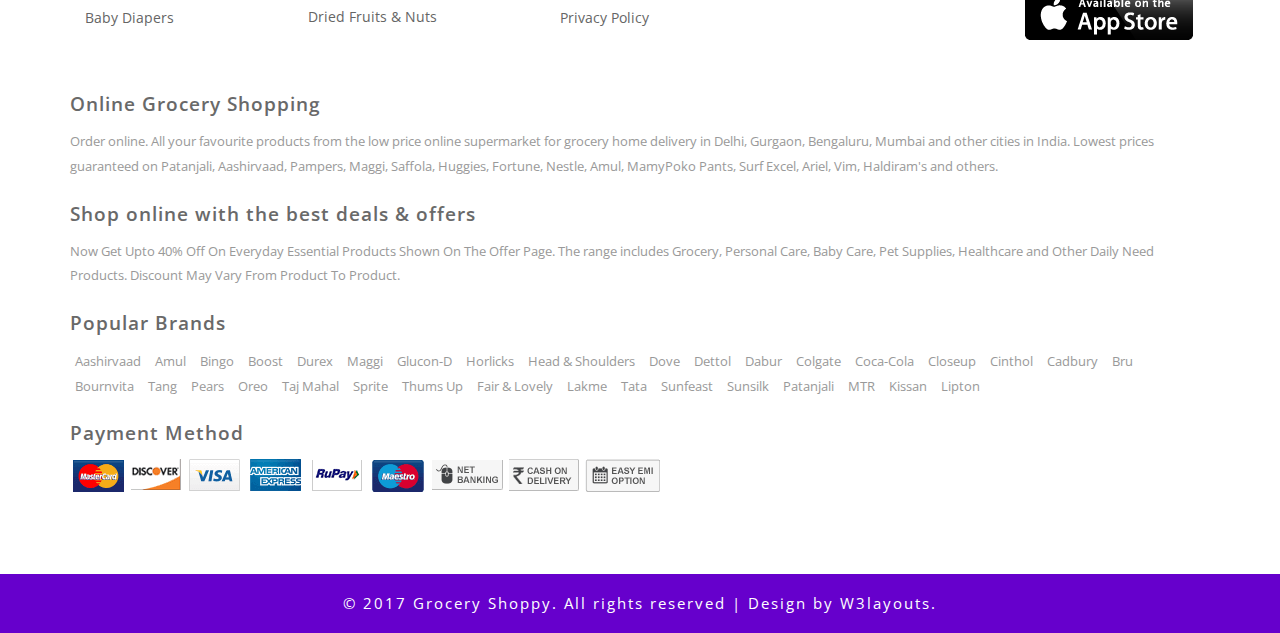
<file: privacy.html>
<!--
Author: W3layouts
Author URL: http://w3layouts.com
License: Creative Commons Attribution 3.0 Unported
License URL: http://creativecommons.org/licenses/by/3.0/
-->
<!DOCTYPE html>
<html lang="zxx">

<head>
	<title>Grocery Shoppy an Ecommerce Category Bootstrap Responsive Web Template | Privacy Policy :: w3layouts</title>
	<!--/tags -->
	<meta name="viewport" content="width=device-width, initial-scale=1">
	<meta http-equiv="Content-Type" content="text/html; charset=utf-8" />
	<meta name="keywords" content="Grocery Shoppy Responsive web template, Bootstrap Web Templates, Flat Web Templates, Android Compatible web template, 
Smartphone Compatible web template, free webdesigns for Nokia, Samsung, LG, SonyEricsson, Motorola web design" />
	<script>
		addEventListener("load", function () {
			setTimeout(hideURLbar, 0);
		}, false);

		function hideURLbar() {
			window.scrollTo(0, 1);
		}
	</script>
	<!--//tags -->
	<link href="css/bootstrap.css" rel="stylesheet" type="text/css" media="all" />
	<link href="css/style.css" rel="stylesheet" type="text/css" media="all" />
	<link href="css/font-awesome.css" rel="stylesheet">
	<!--pop-up-box-->
	<link href="css/popuo-box.css" rel="stylesheet" type="text/css" media="all" />
	<!--//pop-up-box-->
	<!-- price range -->
	<link rel="stylesheet" type="text/css" href="css/jquery-ui1.css">
	<!-- fonts -->
	<link href="//fonts.googleapis.com/css?family=Open+Sans:300,300i,400,400i,600,600i,700,700i,800" rel="stylesheet">
</head>

<body>
	<!-- top-header -->
	<div class="header-most-top">
		<p>Grocery Offer Zone Top Deals & Discounts</p>
	</div>
	<!-- //top-header -->
	<!-- header-bot-->
	<div class="header-bot">
		<div class="header-bot_inner_wthreeinfo_header_mid">
			<!-- header-bot-->
			<div class="col-md-4 logo_agile">
				<h1>
					<a href="index.html">
						<span>G</span>rocery
						<span>S</span>hoppy
						<img src="images/logo2.png" alt=" ">
					</a>
				</h1>
			</div>
			<!-- header-bot -->
			<div class="col-md-8 header">
				<!-- header lists -->
				<ul>
					<li>
						<a class="play-icon popup-with-zoom-anim" href="#small-dialog1">
							<span class="fa fa-map-marker" aria-hidden="true"></span> Shop Locator</a>
					</li>
					<li>
						<a href="#" data-toggle="modal" data-target="#myModal1">
							<span class="fa fa-truck" aria-hidden="true"></span>Track Order</a>
					</li>
					<li>
						<span class="fa fa-phone" aria-hidden="true"></span> 001 234 5678
					</li>
					<li>
						<a href="#" data-toggle="modal" data-target="#myModal1">
							<span class="fa fa-unlock-alt" aria-hidden="true"></span> Sign In </a>
					</li>
					<li>
						<a href="#" data-toggle="modal" data-target="#myModal2">
							<span class="fa fa-pencil-square-o" aria-hidden="true"></span> Sign Up </a>
					</li>
				</ul>
				<!-- //header lists -->
				<!-- search -->
				<div class="agileits_search">
					<form action="#" method="post">
						<input name="Search" type="search" placeholder="How can we help you today?" required="">
						<button type="submit" class="btn btn-default" aria-label="Left Align">
							<span class="fa fa-search" aria-hidden="true"> </span>
						</button>
					</form>
				</div>
				<!-- //search -->
				<!-- cart details -->
				<div class="top_nav_right">
					<div class="wthreecartaits wthreecartaits2 cart cart box_1">
						<form action="#" method="post" class="last">
							<input type="hidden" name="cmd" value="_cart">
							<input type="hidden" name="display" value="1">
							<button class="w3view-cart" type="submit" name="submit" value="">
								<i class="fa fa-cart-arrow-down" aria-hidden="true"></i>
							</button>
						</form>
					</div>
				</div>
				<!-- //cart details -->
				<div class="clearfix"></div>
			</div>
			<div class="clearfix"></div>
		</div>
	</div>
	<!-- shop locator (popup) -->
	<!-- Button trigger modal(shop-locator) -->
	<div id="small-dialog1" class="mfp-hide">
		<div class="select-city">
			<h3>Please Select Your Location</h3>
			<select class="list_of_cities">
				<optgroup label="Popular Cities">
					<option selected style="display:none;color:#eee;">Select City</option>
					<option>Birmingham</option>
					<option>Anchorage</option>
					<option>Phoenix</option>
					<option>Little Rock</option>
					<option>Los Angeles</option>
					<option>Denver</option>
					<option>Bridgeport</option>
					<option>Wilmington</option>
					<option>Jacksonville</option>
					<option>Atlanta</option>
					<option>Honolulu</option>
					<option>Boise</option>
					<option>Chicago</option>
					<option>Indianapolis</option>
				</optgroup>
				<optgroup label="Alabama">
					<option>Birmingham</option>
					<option>Montgomery</option>
					<option>Mobile</option>
					<option>Huntsville</option>
					<option>Tuscaloosa</option>
				</optgroup>
				<optgroup label="Alaska">
					<option>Anchorage</option>
					<option>Fairbanks</option>
					<option>Juneau</option>
					<option>Sitka</option>
					<option>Ketchikan</option>
				</optgroup>
				<optgroup label="Arizona">
					<option>Phoenix</option>
					<option>Tucson</option>
					<option>Mesa</option>
					<option>Chandler</option>
					<option>Glendale</option>
				</optgroup>
				<optgroup label="Arkansas">
					<option>Little Rock</option>
					<option>Fort Smith</option>
					<option>Fayetteville</option>
					<option>Springdale</option>
					<option>Jonesboro</option>
				</optgroup>
				<optgroup label="California">
					<option>Los Angeles</option>
					<option>San Diego</option>
					<option>San Jose</option>
					<option>San Francisco</option>
					<option>Fresno</option>
				</optgroup>
				<optgroup label="Colorado">
					<option>Denver</option>
					<option>Colorado</option>
					<option>Aurora</option>
					<option>Fort Collins</option>
					<option>Lakewood</option>
				</optgroup>
				<optgroup label="Connecticut">
					<option>Bridgeport</option>
					<option>New Haven</option>
					<option>Hartford</option>
					<option>Stamford</option>
					<option>Waterbury</option>
				</optgroup>
				<optgroup label="Delaware">
					<option>Wilmington</option>
					<option>Dover</option>
					<option>Newark</option>
					<option>Bear</option>
					<option>Middletown</option>
				</optgroup>
				<optgroup label="Florida">
					<option>Jacksonville</option>
					<option>Miami</option>
					<option>Tampa</option>
					<option>St. Petersburg</option>
					<option>Orlando</option>
				</optgroup>
				<optgroup label="Georgia">
					<option>Atlanta</option>
					<option>Augusta</option>
					<option>Columbus</option>
					<option>Savannah</option>
					<option>Athens</option>
				</optgroup>
				<optgroup label="Hawaii">
					<option>Honolulu</option>
					<option>Pearl City</option>
					<option>Hilo</option>
					<option>Kailua</option>
					<option>Waipahu</option>
				</optgroup>
				<optgroup label="Idaho">
					<option>Boise</option>
					<option>Nampa</option>
					<option>Meridian</option>
					<option>Idaho Falls</option>
					<option>Pocatello</option>
				</optgroup>
				<optgroup label="Illinois">
					<option>Chicago</option>
					<option>Aurora</option>
					<option>Rockford</option>
					<option>Joliet</option>
					<option>Naperville</option>
				</optgroup>
				<optgroup label="Indiana">
					<option>Indianapolis</option>
					<option>Fort Wayne</option>
					<option>Evansville</option>
					<option>South Bend</option>
					<option>Hammond</option>														       
				</optgroup>
				<optgroup label="Iowa">
					<option>Des Moines</option>
					<option>Cedar Rapids</option>
					<option>Davenport</option>
					<option>Sioux City</option>
					<option>Waterloo</option>       													
				</optgroup>
				<optgroup label="Kansas">
					<option>Wichita</option>
					<option>Overland Park</option>
					<option>Kansas City</option>
					<option>Topeka</option>
					<option>Olathe  </option>            													
				</optgroup>
				<optgroup label="Kentucky">
					<option>Louisville</option>
					<option>Lexington</option>
					<option>Bowling Green</option>
					<option>Owensboro</option>
					<option>Covington</option>        														
				</optgroup>
				<optgroup label="Louisiana">
					<option>New Orleans</option>
					<option>Baton Rouge</option>
					<option>Shreveport</option>
					<option>Metairie</option>
					<option>Lafayette</option>          														
				</optgroup>
				<optgroup label="Maine">
					<option>Portland</option>
					<option>Lewiston</option>
					<option>Bangor</option>
					<option>South Portland</option>
					<option>Auburn</option>         														
				</optgroup>
				<optgroup label="Maryland">
					<option>Baltimore</option>
					<option>Frederick</option>
					<option>Rockville</option>
					<option>Gaithersburg</option>
					<option>Bowie</option>         														
				</optgroup>
				<optgroup label="Massachusetts">
					<option>Boston</option>
					<option>Worcester</option>
					<option>Springfield</option>
					<option>Lowell</option>
					<option>Cambridge</option>  
				</optgroup>
				<optgroup label="Michigan">
					<option>Detroit</option>
					<option>Grand Rapids</option>
					<option>Warren</option>
					<option>Sterling Heights</option>
					<option>Lansing</option> 
				</optgroup>
				<optgroup label="Minnesota">
					<option>Minneapolis</option>
					<option>St. Paul</option>
					<option>Rochester</option>
					<option>Duluth</option>
					<option>Bloomington</option>      														
				</optgroup>
				<optgroup label="Mississippi">
					<option>Jackson</option>
					<option>Gulfport</option>
					<option>Southaven</option>
					<option>Hattiesburg</option>
					<option>Biloxi</option>         														
				</optgroup>
				<optgroup label="Missouri">
					<option>Kansas City</option>
					<option>St. Louis</option>
					<option>Springfield</option>
					<option>Independence</option>
					<option>Columbia</option>            														
				</optgroup>
				<optgroup label="Montana">
					<option>Billings</option>
					<option>Missoula</option>
					<option>Great Falls</option>
					<option>Bozeman</option>
					<option>Butte-Silver Bow</option>         														
				</optgroup>
				<optgroup label="Nebraska">
					<option>Omaha</option>
					<option>Lincoln</option>
					<option>Bellevue</option>
					<option>Grand Island</option>
					<option>Kearney</option>        													
				</optgroup>
				<optgroup label="Nevada">
					<option>Las Vegas</option>
					<option>Henderson</option>
					<option>North Las Vegas</option>
					<option>Reno</option>
					<option>Sunrise Manor</option>            													
				</optgroup>
				<optgroup label="New Hampshire">
					<option>Manchesters</option>
					<option>Nashua</option>
					<option>Concord</option>
					<option>Dover</option>
					<option>Rochester</option>              													
				</optgroup>
				<optgroup label="New Jersey">
					<option>Newark</option>
					<option>Jersey City</option>
					<option>Paterson</option>
					<option>Elizabeth</option>
					<option>Edison</option> 
				</optgroup>
				<optgroup label="New Mexico">
					<option>Albuquerque</option>
					<option>Las Cruces</option>
					<option>Rio Rancho</option>
					<option>Santa Fe</option>
					<option>Roswell</option>       
				</optgroup>
				<optgroup label="New York">
					<option>New York</option>
					<option>Buffalo</option>
					<option>Rochester</option>
					<option>Yonkers</option>
					<option>Syracuse</option>        														
				</optgroup>
				<optgroup label="North Carolina">
					<option>Charlotte</option>
					<option>Raleigh</option>
					<option>Greensboro</option>
					<option>Winston-Salem</option>
					<option>Durham</option>          														
				</optgroup>
				<optgroup label="North Dakota">
					<option>Fargo</option>
					<option>Bismarck</option>
					<option>Grand Forks</option>
					<option>Minot</option>
					<option>West Fargo</option>
				</optgroup>
				<optgroup label="Ohio">
					<option>Columbus</option>
					<option>Cleveland</option>
					<option>Cincinnati</option>
					<option>Toledo</option>
					<option>Akron</option>      
				</optgroup>
				<optgroup label="Oklahoma">
					<option>Oklahoma City</option>
					<option>Tulsa</option>
					<option>Norman</option>
					<option>Broken Arrow</option>
					<option>Lawton</option>        														
				</optgroup>
				<optgroup label="Oregon">
					<option>Portland</option>
					<option>Eugene</option>
					<option>Salem</option>
					<option>Gresham</option>
					<option>Hillsboro</option>          														
				</optgroup>
				<optgroup label="Pennsylvania">
					<option>Philadelphia</option>
					<option>Pittsburgh</option>
					<option>Allentown</option>
					<option>Erie</option>
					<option>Reading</option>         														
				</optgroup>
				<optgroup label="Rhode Island">
					<option>Providence</option>
					<option>Warwick</option>
					<option>Cranston</option>
					<option>Pawtucket</option>
					<option>East Providence</option>   
				</optgroup>
				<optgroup label="South Carolina">
					<option>Columbia</option>
					<option>Charleston</option>
					<option>North Charleston</option>
					<option>Mount Pleasant</option>
					<option>Rock Hill</option> 
				</optgroup>
				<optgroup label="South Dakota">
					<option>Sioux Falls</option>
					<option>Rapid City</option>
					<option>Aberdeen</option>
					<option>Brookings</option>
					<option>Watertown</option> 
				</optgroup>
				<optgroup label="Tennessee">
					<option>Memphis</option>
					<option>Nashville</option>
					<option>Knoxville</option>
					<option>Chattanooga</option>
					<option>Clarksville</option>       
				</optgroup>
				<optgroup label="Texas">
					<option>Houston</option>
					<option>San Antonio</option>
					<option>Dallas</option>
					<option>Austin</option>
					<option>Fort Worth</option>   
				</optgroup>
				<optgroup label="Utah">
					<option>Salt Lake City</option>
					<option>West Valley City</option>
					<option>Provo</option>
					<option>West Jordan</option>
					<option>Orem</option>   
				</optgroup>	
				<optgroup label="Vermont">
					<option>Burlington</option>
					<option>Essex</option>
					<option>South Burlington</option>
					<option>Colchester</option>
					<option>Rutland</option>   
				</optgroup>
				<optgroup label="Virginia">
					<option>Virginia Beach</option>
					<option>Norfolk</option>
					<option>Chesapeake</option>
					<option>Arlington</option>
					<option>Richmond</option> 
				</optgroup>	
				<optgroup label="Washington">
					<option>Seattle</option>
					<option>Spokane</option>
					<option>Tacoma</option>
					<option>Vancouver</option>
					<option>Bellevue</option> 
				</optgroup>	
				<optgroup label="West Virginia">
					<option>Charleston</option>
					<option>Huntington</option>
					<option>Parkersburg</option>
					<option>Morgantown</option>
					<option>Wheeling</option> 
				</optgroup>	
				<optgroup label="Wisconsin">
					<option>Milwaukee</option>
					<option>Madison</option>
					<option>Green Bay</option>
					<option>Kenosha</option>
					<option>Racine</option>
				</optgroup>
				<optgroup label="Wyoming">
					<option>Cheyenne</option>
					<option>Casper</option>
					<option>Laramie</option>
					<option>Gillette</option>
					<option>Rock Springs</option>
				</optgroup>
			</select>
			<div class="clearfix"></div>
		</div>
	</div>
	<!-- //shop locator (popup) -->
	<!-- signin Model -->
	<!-- Modal1 -->
	<div class="modal fade" id="myModal1" tabindex="-1" role="dialog">
		<div class="modal-dialog">
			<!-- Modal content-->
			<div class="modal-content">
				<div class="modal-header">
					<button type="button" class="close" data-dismiss="modal">&times;</button>
				</div>
				<div class="modal-body modal-body-sub_agile">
					<div class="main-mailposi">
						<span class="fa fa-envelope-o" aria-hidden="true"></span>
					</div>
					<div class="modal_body_left modal_body_left1">
						<h3 class="agileinfo_sign">Sign In </h3>
						<p>
							Sign In now, Let's start your Grocery Shopping. Don't have an account?
							<a href="#" data-toggle="modal" data-target="#myModal2">
								Sign Up Now</a>
						</p>
						<form action="#" method="post">
							<div class="styled-input agile-styled-input-top">
								<input type="text" placeholder="User Name" name="Name" required="">
							</div>
							<div class="styled-input">
								<input type="password" placeholder="Password" name="password" required="">
							</div>
							<input type="submit" value="Sign In">
						</form>
						<div class="clearfix"></div>
					</div>
					<div class="clearfix"></div>
				</div>
			</div>
			<!-- //Modal content-->
		</div>
	</div>
	<!-- //Modal1 -->
	<!-- //signin Model -->
	<!-- signup Model -->
	<!-- Modal2 -->
	<div class="modal fade" id="myModal2" tabindex="-1" role="dialog">
		<div class="modal-dialog">
			<!-- Modal content-->
			<div class="modal-content">
				<div class="modal-header">
					<button type="button" class="close" data-dismiss="modal">&times;</button>
				</div>
				<div class="modal-body modal-body-sub_agile">
					<div class="main-mailposi">
						<span class="fa fa-envelope-o" aria-hidden="true"></span>
					</div>
					<div class="modal_body_left modal_body_left1">
						<h3 class="agileinfo_sign">Sign Up</h3>
						<p>
							Come join the Grocery Shoppy! Let's set up your Account.
						</p>
						<form action="#" method="post">
							<div class="styled-input agile-styled-input-top">
								<input type="text" placeholder="Name" name="Name" required="">
							</div>
							<div class="styled-input">
								<input type="email" placeholder="E-mail" name="Email" required="">
							</div>
							<div class="styled-input">
								<input type="password" placeholder="Password" name="password" id="password1" required="">
							</div>
							<div class="styled-input">
								<input type="password" placeholder="Confirm Password" name="Confirm Password" id="password2" required="">
							</div>
							<input type="submit" value="Sign Up">
						</form>
						<p>
							<a href="#">By clicking register, I agree to your terms</a>
						</p>
					</div>
				</div>
			</div>
			<!-- //Modal content-->
		</div>
	</div>
	<!-- //Modal2 -->
	<!-- //signup Model -->
	<!-- //header-bot -->
	<!-- navigation -->
	<div class="ban-top">
		<div class="container">
			<div class="agileits-navi_search">
				<form action="#" method="post">
					<select id="agileinfo-nav_search" name="agileinfo_search" required="">
						<option value="">All Categories</option>
						<option value="Kitchen">Kitchen</option>
						<option value="Household">Household</option>
						<option value="Snacks &amp; Beverages">Snacks & Beverages</option>
						<option value="Personal Care">Personal Care</option>
						<option value="Gift Hampers">Gift Hampers</option>
						<option value="Fruits &amp; Vegetables">Fruits & Vegetables</option>
						<option value="Baby Care">Baby Care</option>
						<option value="Soft Drinks &amp; Juices">Soft Drinks & Juices</option>
						<option value="Frozen Food">Frozen Food</option>
						<option value="Bread &amp; Bakery">Bread & Bakery</option>
						<option value="Sweets">Sweets</option>
					</select>
				</form>
			</div>
			<div class="top_nav_left">
				<nav class="navbar navbar-default">
					<div class="container-fluid">
						<!-- Brand and toggle get grouped for better mobile display -->
						<div class="navbar-header">
							<button type="button" class="navbar-toggle collapsed" data-toggle="collapse" data-target="#bs-example-navbar-collapse-1"
							    aria-expanded="false">
								<span class="sr-only">Toggle navigation</span>
								<span class="icon-bar"></span>
								<span class="icon-bar"></span>
								<span class="icon-bar"></span>
							</button>
						</div>
						<!-- Collect the nav links, forms, and other content for toggling -->
						<div class="collapse navbar-collapse menu--shylock" id="bs-example-navbar-collapse-1">
							<ul class="nav navbar-nav menu__list">
								<li>
									<a class="nav-stylehead" href="index.html">Home
										<span class="sr-only">(current)</span>
									</a>
								</li>
								<li class="">
									<a class="nav-stylehead" href="about.html">About Us</a>
								</li>
								<li class="dropdown">
									<a href="#" class="dropdown-toggle nav-stylehead" data-toggle="dropdown" role="button" aria-haspopup="true" aria-expanded="false">Kitchen
										<span class="caret"></span>
									</a>
									<ul class="dropdown-menu multi-column columns-3">
										<div class="agile_inner_drop_nav_info">
											<div class="col-sm-4 multi-gd-img">
												<ul class="multi-column-dropdown">
													<li>
														<a href="product.html">Bakery</a>
													</li>
													<li>
														<a href="product.html">Baking Supplies</a>
													</li>
													<li>
														<a href="product.html">Coffee, Tea & Beverages</a>
													</li>
													<li>
														<a href="product.html">Dried Fruits, Nuts</a>
													</li>
													<li>
														<a href="product.html">Sweets, Chocolate</a>
													</li>
													<li>
														<a href="product.html">Spices & Masalas</a>
													</li>
													<li>
														<a href="product.html">Jams, Honey & Spreads</a>
													</li>
												</ul>
											</div>
											<div class="col-sm-4 multi-gd-img">
												<ul class="multi-column-dropdown">
													<li>
														<a href="product.html">Pickles</a>
													</li>
													<li>
														<a href="product.html">Pasta & Noodles</a>
													</li>
													<li>
														<a href="product.html">Rice, Flour & Pulses</a>
													</li>
													<li>
														<a href="product.html">Sauces & Cooking Pastes</a>
													</li>
													<li>
														<a href="product.html">Snack Foods</a>
													</li>
													<li>
														<a href="product.html">Oils, Vinegars</a>
													</li>
													<li>
														<a href="product.html">Meat, Poultry & Seafood</a>
													</li>
												</ul>
											</div>
											<div class="col-sm-4 multi-gd-img">
												<img src="images/nav.png" alt="">
											</div>
											<div class="clearfix"></div>
										</div>
									</ul>
								</li>
								<li class="dropdown">
									<a href="#" class="dropdown-toggle nav-stylehead" data-toggle="dropdown" role="button" aria-haspopup="true" aria-expanded="false">Household
										<span class="caret"></span>
									</a>
									<ul class="dropdown-menu multi-column columns-3">
										<div class="agile_inner_drop_nav_info">
											<div class="col-sm-6 multi-gd-img">
												<ul class="multi-column-dropdown">
													<li>
														<a href="product2.html">Kitchen & Dining</a>
													</li>
													<li>
														<a href="product2.html">Detergents</a>
													</li>
													<li>
														<a href="product2.html">Utensil Cleaners</a>
													</li>
													<li>
														<a href="product2.html">Floor & Other Cleaners</a>
													</li>
													<li>
														<a href="product2.html">Disposables, Garbage Bag</a>
													</li>
													<li>
														<a href="product2.html">Repellents & Fresheners</a>
													</li>
													<li>
														<a href="product2.html"> Dishwash</a>
													</li>
												</ul>
											</div>
											<div class="col-sm-6 multi-gd-img">
												<ul class="multi-column-dropdown">
													<li>
														<a href="product2.html">Pet Care</a>
													</li>
													<li>
														<a href="product2.html">Cleaning Accessories</a>
													</li>
													<li>
														<a href="product2.html">Pooja Needs</a>
													</li>
													<li>
														<a href="product2.html">Crackers</a>
													</li>
													<li>
														<a href="product2.html">Festive Decoratives</a>
													</li>
													<li>
														<a href="product2.html">Plasticware</a>
													</li>
													<li>
														<a href="product2.html">Home Care</a>
													</li>
												</ul>
											</div>
											<div class="clearfix"></div>
										</div>
									</ul>
								</li>
								<li>
									<a class="nav-stylehead" href="faqs.html">Faqs</a>
								</li>
								<li class="dropdown">
									<a class="nav-stylehead dropdown-toggle" href="#" data-toggle="dropdown">Pages
										<b class="caret"></b>
									</a>
									<ul class="dropdown-menu agile_short_dropdown">
										<li>
											<a href="icons.html">Web Icons</a>
										</li>
										<li>
											<a href="typography.html">Typography</a>
										</li>
									</ul>
								</li>
								<li>
									<a class="" href="contact.html">Contact</a>
								</li>
							</ul>
						</div>
					</div>
				</nav>
			</div>
		</div>
	</div>
	<!-- //navigation -->
	<!-- banner-2 -->
	<div class="page-head_agile_info_w3l">

	</div>
	<!-- //banner-2 -->
	<!-- page -->
	<div class="services-breadcrumb">
		<div class="agile_inner_breadcrumb">
			<div class="container">
				<ul class="w3_short">
					<li>
						<a href="index.html">Home</a>
						<i>|</i>
					</li>
					<li>Privacy Policy</li>
				</ul>
			</div>
		</div>
	</div>
	<!-- //page -->
	<!-- Terms of use-section -->
	<section class="terms-of-use">
		<!-- terms -->
		<div class="terms">
			<div class="container">
				<!-- tittle heading -->
				<h3 class="tittle-w3l">Privacy Policy
					<span class="heading-style">
						<i></i>
						<i></i>
						<i></i>
					</span>
				</h3>
				<!-- //tittle heading -->
				<h6>Privacy Policy</h6>
				<p>We value the trust you place in us. That's why we insist upon the highest standards for secure transactions and customer
					information privacy. Please read the following statement to learn about our information gathering and dissemination
					practices.
				</p>
				<p>Neque porro quisquam est, qui dolorem ipsum quia dolor sit amet, consectetur, adipisci velit, sed quia non numquam eius
					modi tempora incidunt ut labore et dolore magnam aliquam quaerat voluptatem. </p>

				<h6>Personally Identifiable Information and other Information</h6>
				<p>If you are going to use a passage of Lorem Ipsum, you need to be sure there isn't anything embarrassing hidden in the
					middle of text. All the Lorem Ipsum generators on the Internet tend to repeat predefined chunks as necessary</p>
				<p>first true generator on the Internet. It uses a dictionary of over 200 Latin words, combined with a handful of model
					sentence structures, to generate Lorem Ipsum which looks reasonable. The generated Lorem Ipsum is therefore always free
					from repetition, injected humour</p>

				<h6>Security Precautions</h6>
				<p>Lorem Ipsum comes from sections 1.10.32 and 1.10.33 of "de Finibus Bonorum et Malorum" (The Extremes of Good and Evil)
					by Cicero, written in 45 BC. This book is a treatise on the theory of ethics, very popular during the Renaissance. The
					first line of Lorem Ipsum, "Lorem ipsum dolor sit amet..", comes from a line in section 1.10.32.</p>
				<p>Latin professor at Hampden-Sydney College in Virginia, looked up one of the more obscure Latin words, consectetur, from
					a Lorem Ipsum passage, and going through the cites of the word in classical literature, discovered the undoubtable source.
					Lorem Ipsum comes from sections 1.10.32 and 1.10.33 of "de Finibus Bonorum et Malorum"</p>

				<h6>What Information Can I Access?</h6>
				<p> Lorem Ipsum as their default model text, and a search for 'lorem ipsum' will uncover many web sites still in their infancy.
					Various versions have evolved over the years, sometimes by accident, sometimes on purpose (injected humour and the like).</p>
				<p> Latin words, combined with a handful of model sentence structures, to generate Lorem Ipsum which looks reasonable. The
					generated Lorem Ipsum is therefore always free from repetition, injected humour, or non-characteristic words etc.</p>

				<h6> Advertisements on Grocery Shoppy</h6>
				<p>There are many variations of passages of Lorem Ipsum available, but the majority have suffered alteration in some form,
					by injected humour, or randomised words which don't look even slightly believable. If you are going to use a passage
					of Lorem Ipsum, you need to be sure there isn't anything embarrassing hidden in the middle of text. All the Lorem Ipsum
					generators on the Internet tend to repeat predefined chunks as necessary, making this the first true generator on the
					Internet.
				</p>

				<h6>Your Consent</h6>
				<ol start="1">
					<li>Lorem Ipsum is simply dummy text of the printing and typesetting industry.it has a more-or-less normal distribution
						of letters, as opposed Lorem Ipsum has been the industry's standard dummy text ever since the 1500s</li>
					<li>Sed ut perspiciatis unde omnis iste natus error sit voluptatem accusantium doloremque laudantium, totam rem aperiam,
						eaque ipsa quae ab illo inventore veritatis et quasi architecto beatae vitae dicta sunt explicabo. Nemo enim ipsam
						voluptatem quia voluptas sit aspernatur aut odit aut fugit, sed quia consequuntur magni dolores</li>
					<li>Lorem Ipsum is simply dummy text of the printing and typesetting industry.it has a more-or-less normal distribution
						of letters, as opposed Lorem Ipsum has been the industry's standard dummy text ever since the 1500s</li>
				</ol>
				<h6>Policy updates</h6>
				<p> you need to be sure there isn't anything embarrassing hidden in the middle of text. All the Lorem Ipsum generators on
					the Internet tend to repeat predefined chunks as necessary, making this the first true generator on the Internet. It
					uses a dictionary of over 200 Latin words, combined with a handful of model sentence structures</p>
			</div>
		</div>
		<!-- /terms -->
	</section>
	<!-- //Terms of use-section -->


	<!-- newsletter -->
	<div class="footer-top">
		<div class="container-fluid">
			<div class="col-xs-8 agile-leftmk">
				<h2>Get your Groceries delivered from local stores</h2>
				<p>Free Delivery on your first order!</p>
				<form action="#" method="post">
					<input type="email" placeholder="E-mail" name="email" required="">
					<input type="submit" value="Subscribe">
				</form>
				<div class="newsform-w3l">
					<span class="fa fa-envelope-o" aria-hidden="true"></span>
				</div>
			</div>
			<div class="col-xs-4 w3l-rightmk">
				<img src="images/tab3.png" alt=" ">
			</div>
			<div class="clearfix"></div>
		</div>
	</div>
	<!-- //newsletter -->
	<!-- footer -->
	<footer>
		<div class="container">
			<!-- footer first section -->
			<p class="footer-main">
				<span>"Grocery Shoppy"</span> Nemo enim ipsam voluptatem quia voluptas sit aspernatur aut odit aut fugit, sed quia consequuntur
				magni dolores eos qui ratione voluptatem sequi nesciunt.Sed ut perspiciatis unde omnis iste natus error sit voluptatem
				accusantium doloremque laudantium, totam rem aperiam, eaque ipsa quae ab illo inventore veritatis et quasi architecto
				beatae vitae dicta sunt explicabo.</p>
			<!-- //footer first section -->
			<!-- footer second section -->
			<div class="w3l-grids-footer">
				<div class="col-xs-4 offer-footer">
					<div class="col-xs-4 icon-fot">
						<span class="fa fa-map-marker" aria-hidden="true"></span>
					</div>
					<div class="col-xs-8 text-form-footer">
						<h3>Track Your Order</h3>
					</div>
					<div class="clearfix"></div>
				</div>
				<div class="col-xs-4 offer-footer">
					<div class="col-xs-4 icon-fot">
						<span class="fa fa-refresh" aria-hidden="true"></span>
					</div>
					<div class="col-xs-8 text-form-footer">
						<h3>Free & Easy Returns</h3>
					</div>
					<div class="clearfix"></div>
				</div>
				<div class="col-xs-4 offer-footer">
					<div class="col-xs-4 icon-fot">
						<span class="fa fa-times" aria-hidden="true"></span>
					</div>
					<div class="col-xs-8 text-form-footer">
						<h3>Online cancellation </h3>
					</div>
					<div class="clearfix"></div>
				</div>
				<div class="clearfix"></div>
			</div>
			<!-- //footer second section -->
			<!-- footer third section -->
			<div class="footer-info w3-agileits-info">
				<!-- footer categories -->
				<div class="col-sm-5 address-right">
					<div class="col-xs-6 footer-grids">
						<h3>Categories</h3>
						<ul>
							<li>
								<a href="product.html">Grocery</a>
							</li>
							<li>
								<a href="product.html">Fruits</a>
							</li>
							<li>
								<a href="product.html">Soft Drinks</a>
							</li>
							<li>
								<a href="product2.html">Dishwashers</a>
							</li>
							<li>
								<a href="product.html">Biscuits & Cookies</a>
							</li>
							<li>
								<a href="product2.html">Baby Diapers</a>
							</li>
						</ul>
					</div>
					<div class="col-xs-6 footer-grids agile-secomk">
						<ul>
							<li>
								<a href="product.html">Snacks & Beverages</a>
							</li>
							<li>
								<a href="product.html">Bread & Bakery</a>
							</li>
							<li>
								<a href="product.html">Sweets</a>
							</li>
							<li>
								<a href="product.html">Chocolates & Biscuits</a>
							</li>
							<li>
								<a href="product2.html">Personal Care</a>
							</li>
							<li>
								<a href="product.html">Dried Fruits & Nuts</a>
							</li>
						</ul>
					</div>
					<div class="clearfix"></div>
				</div>
				<!-- //footer categories -->
				<!-- quick links -->
				<div class="col-sm-5 address-right">
					<div class="col-xs-6 footer-grids">
						<h3>Quick Links</h3>
						<ul>
							<li>
								<a href="about.html">About Us</a>
							</li>
							<li>
								<a href="contact.html">Contact Us</a>
							</li>
							<li>
								<a href="help.html">Help</a>
							</li>
							<li>
								<a href="faqs.html">Faqs</a>
							</li>
							<li>
								<a href="terms.html">Terms of use</a>
							</li>
							<li>
								<a href="privacy.html">Privacy Policy</a>
							</li>
						</ul>
					</div>
					<div class="col-xs-6 footer-grids">
						<h3>Get in Touch</h3>
						<ul>
							<li>
								<i class="fa fa-map-marker"></i> 123 Sebastian, USA.</li>
							<li>
								<i class="fa fa-mobile"></i> 333 222 3333 </li>
							<li>
								<i class="fa fa-phone"></i> +222 11 4444 </li>
							<li>
								<i class="fa fa-envelope-o"></i>
								<a href="mailto:example@mail.com"> mail@example.com</a>
							</li>
						</ul>
					</div>
				</div>
				<!-- //quick links -->
				<!-- social icons -->
				<div class="col-sm-2 footer-grids  w3l-socialmk">
					<h3>Follow Us on</h3>
					<div class="social">
						<ul>
							<li>
								<a class="icon fb" href="#">
									<i class="fa fa-facebook"></i>
								</a>
							</li>
							<li>
								<a class="icon tw" href="#">
									<i class="fa fa-twitter"></i>
								</a>
							</li>
							<li>
								<a class="icon gp" href="#">
									<i class="fa fa-google-plus"></i>
								</a>
							</li>
						</ul>
					</div>
					<div class="agileits_app-devices">
						<h5>Download the App</h5>
						<a href="#">
							<img src="images/1.png" alt="">
						</a>
						<a href="#">
							<img src="images/2.png" alt="">
						</a>
						<div class="clearfix"> </div>
					</div>
				</div>
				<!-- //social icons -->
				<div class="clearfix"></div>
			</div>
			<!-- //footer third section -->
			<!-- footer fourth section (text) -->
			<div class="agile-sometext">
				<div class="sub-some">
					<h5>Online Grocery Shopping</h5>
					<p>Order online. All your favourite products from the low price online supermarket for grocery home delivery in Delhi,
						Gurgaon, Bengaluru, Mumbai and other cities in India. Lowest prices guaranteed on Patanjali, Aashirvaad, Pampers, Maggi,
						Saffola, Huggies, Fortune, Nestle, Amul, MamyPoko Pants, Surf Excel, Ariel, Vim, Haldiram's and others.</p>
				</div>
				<div class="sub-some">
					<h5>Shop online with the best deals & offers</h5>
					<p>Now Get Upto 40% Off On Everyday Essential Products Shown On The Offer Page. The range includes Grocery, Personal Care,
						Baby Care, Pet Supplies, Healthcare and Other Daily Need Products. Discount May Vary From Product To Product.</p>
				</div>
				<!-- brands -->
				<div class="sub-some">
					<h5>Popular Brands</h5>
					<ul>
						<li>
							<a href="product.html">Aashirvaad</a>
						</li>
						<li>
							<a href="product.html">Amul</a>
						</li>
						<li>
							<a href="product.html">Bingo</a>
						</li>
						<li>
							<a href="product.html">Boost</a>
						</li>
						<li>
							<a href="product.html">Durex</a>
						</li>
						<li>
							<a href="product.html"> Maggi</a>
						</li>
						<li>
							<a href="product.html">Glucon-D</a>
						</li>
						<li>
							<a href="product.html">Horlicks</a>
						</li>
						<li>
							<a href="product2.html">Head & Shoulders</a>
						</li>
						<li>
							<a href="product2.html">Dove</a>
						</li>
						<li>
							<a href="product2.html">Dettol</a>
						</li>
						<li>
							<a href="product2.html">Dabur</a>
						</li>
						<li>
							<a href="product2.html">Colgate</a>
						</li>
						<li>
							<a href="product.html">Coca-Cola</a>
						</li>
						<li>
							<a href="product2.html">Closeup</a>
						</li>
						<li>
							<a href="product2.html"> Cinthol</a>
						</li>
						<li>
							<a href="product.html">Cadbury</a>
						</li>
						<li>
							<a href="product.html">Bru</a>
						</li>
						<li>
							<a href="product.html">Bournvita</a>
						</li>
						<li>
							<a href="product.html">Tang</a>
						</li>
						<li>
							<a href="product.html">Pears</a>
						</li>
						<li>
							<a href="product.html">Oreo</a>
						</li>
						<li>
							<a href="product.html"> Taj Mahal</a>
						</li>
						<li>
							<a href="product.html">Sprite</a>
						</li>
						<li>
							<a href="product.html">Thums Up</a>
						</li>
						<li>
							<a href="product2.html">Fair & Lovely</a>
						</li>
						<li>
							<a href="product2.html">Lakme</a>
						</li>
						<li>
							<a href="product.html">Tata</a>
						</li>
						<li>
							<a href="product2.html">Sunfeast</a>
						</li>
						<li>
							<a href="product2.html">Sunsilk</a>
						</li>
						<li>
							<a href="product.html">Patanjali</a>
						</li>
						<li>
							<a href="product.html">MTR</a>
						</li>
						<li>
							<a href="product.html">Kissan</a>
						</li>
						<li>
							<a href="product2.html"> Lipton</a>
						</li>
					</ul>
				</div>
				<!-- //brands -->
				<!-- payment -->
				<div class="sub-some child-momu">
					<h5>Payment Method</h5>
					<ul>
						<li>
							<img src="images/pay2.png" alt="">
						</li>
						<li>
							<img src="images/pay5.png" alt="">
						</li>
						<li>
							<img src="images/pay1.png" alt="">
						</li>
						<li>
							<img src="images/pay4.png" alt="">
						</li>
						<li>
							<img src="images/pay6.png" alt="">
						</li>
						<li>
							<img src="images/pay3.png" alt="">
						</li>
						<li>
							<img src="images/pay7.png" alt="">
						</li>
						<li>
							<img src="images/pay8.png" alt="">
						</li>
						<li>
							<img src="images/pay9.png" alt="">
						</li>
					</ul>
				</div>
				<!-- //payment -->
			</div>
			<!-- //footer fourth section (text) -->
		</div>
	</footer>
	<!-- //footer -->
	<!-- copyright -->
	<div class="copy-right">
		<div class="container">
			<p>© 2017 Grocery Shoppy. All rights reserved | Design by
				<a href="http://w3layouts.com"> W3layouts.</a>
			</p>
		</div>
	</div>
	<!-- //copyright -->

	<!-- js-files -->
	<!-- jquery -->
	<script src="js/jquery-2.1.4.min.js"></script>
	<!-- //jquery -->

	<!-- popup modal (for signin & signup)-->
	<script src="js/jquery.magnific-popup.js"></script>
	<script>
		$(document).ready(function () {
			$('.popup-with-zoom-anim').magnificPopup({
				type: 'inline',
				fixedContentPos: false,
				fixedBgPos: true,
				overflowY: 'auto',
				closeBtnInside: true,
				preloader: false,
				midClick: true,
				removalDelay: 300,
				mainClass: 'my-mfp-zoom-in'
			});

		});
	</script>
	<!-- Large modal -->
	<!-- <script>
		$('#').modal('show');
	</script> -->
	<!-- //popup modal (for signin & signup)-->

	<!-- cart-js -->
	<script src="js/minicart.js"></script>
	<script>
		paypalm.minicartk.render(); //use only unique class names other than paypal1.minicart1.Also Replace same class name in css and minicart.min.js

		paypalm.minicartk.cart.on('checkout', function (evt) {
			var items = this.items(),
				len = items.length,
				total = 0,
				i;

			// Count the number of each item in the cart
			for (i = 0; i < len; i++) {
				total += items[i].get('quantity');
			}

			if (total < 3) {
				alert('The minimum order quantity is 3. Please add more to your shopping cart before checking out');
				evt.preventDefault();
			}
		});
	</script>
	<!-- //cart-js -->

	<!-- password-script -->
	<script>
		window.onload = function () {
			document.getElementById("password1").onchange = validatePassword;
			document.getElementById("password2").onchange = validatePassword;
		}

		function validatePassword() {
			var pass2 = document.getElementById("password2").value;
			var pass1 = document.getElementById("password1").value;
			if (pass1 != pass2)
				document.getElementById("password2").setCustomValidity("Passwords Don't Match");
			else
				document.getElementById("password2").setCustomValidity('');
			//empty string means no validation error
		}
	</script>
	<!-- //password-script -->

	<!-- smoothscroll -->
	<script src="js/SmoothScroll.min.js"></script>
	<!-- //smoothscroll -->

	<!-- start-smooth-scrolling -->
	<script src="js/move-top.js"></script>
	<script src="js/easing.js"></script>
	<script>
		jQuery(document).ready(function ($) {
			$(".scroll").click(function (event) {
				event.preventDefault();

				$('html,body').animate({
					scrollTop: $(this.hash).offset().top
				}, 1000);
			});
		});
	</script>
	<!-- //end-smooth-scrolling -->

	<!-- smooth-scrolling-of-move-up -->
	<script>
		$(document).ready(function () {
			/*
			var defaults = {
				containerID: 'toTop', // fading element id
				containerHoverID: 'toTopHover', // fading element hover id
				scrollSpeed: 1200,
				easingType: 'linear' 
			};
			*/
			$().UItoTop({
				easingType: 'easeOutQuart'
			});

		});
	</script>
	<!-- //smooth-scrolling-of-move-up -->

	<!-- for bootstrap working -->
	<script src="js/bootstrap.js"></script>
	<!-- //for bootstrap working -->
	<!-- //js-files -->

</body>

</html>
</file>
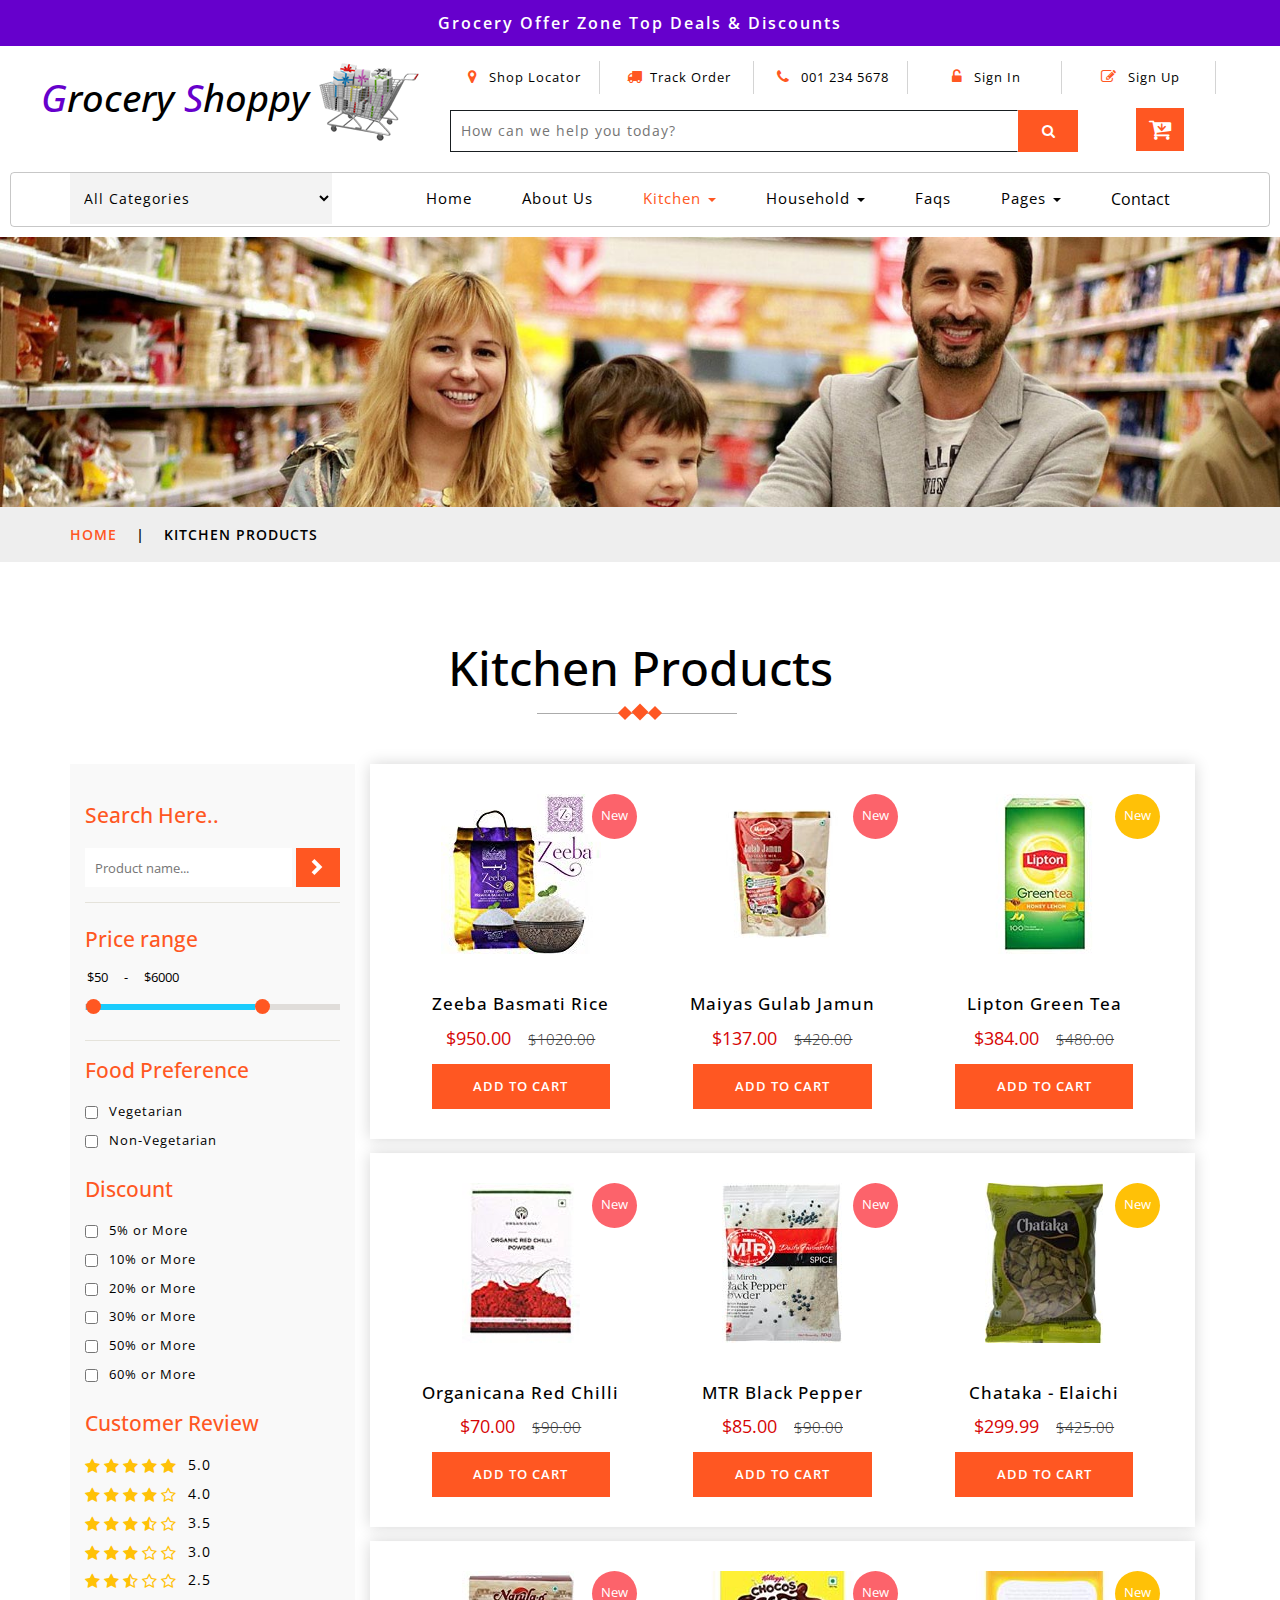
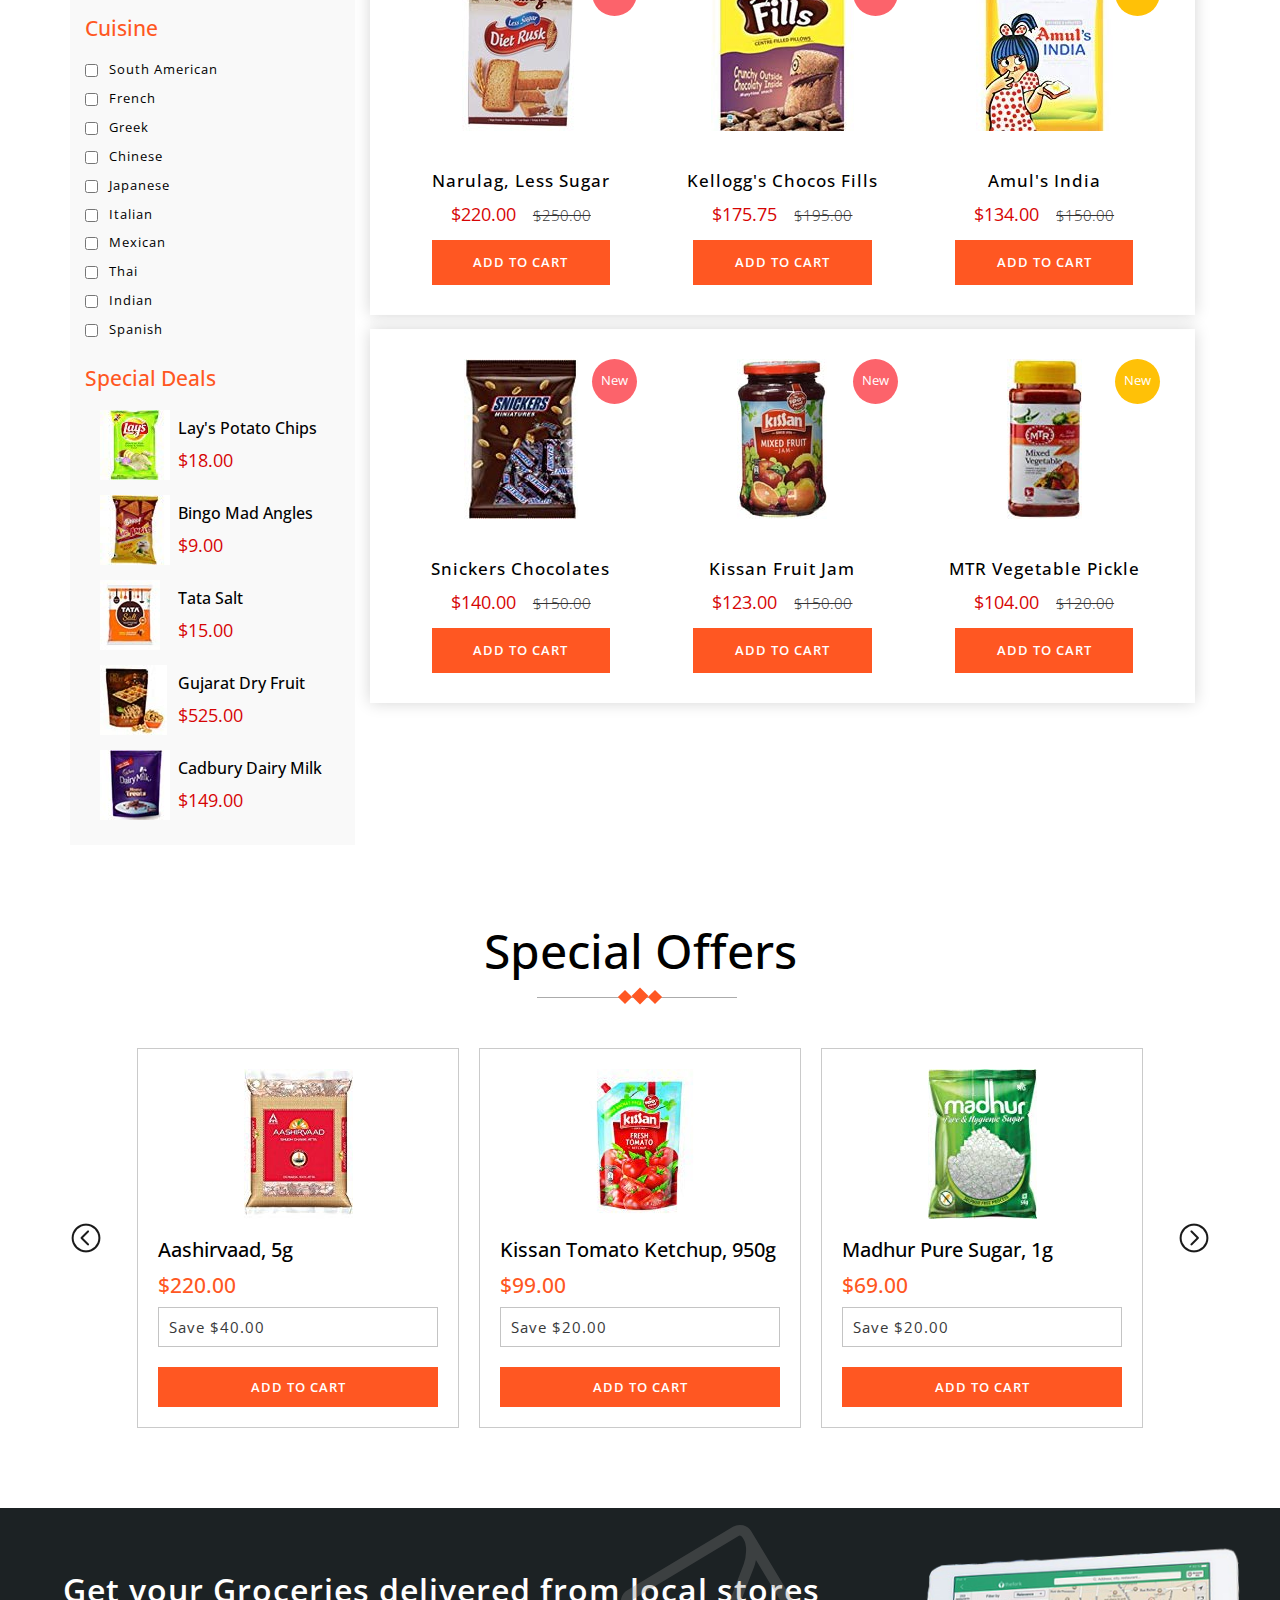
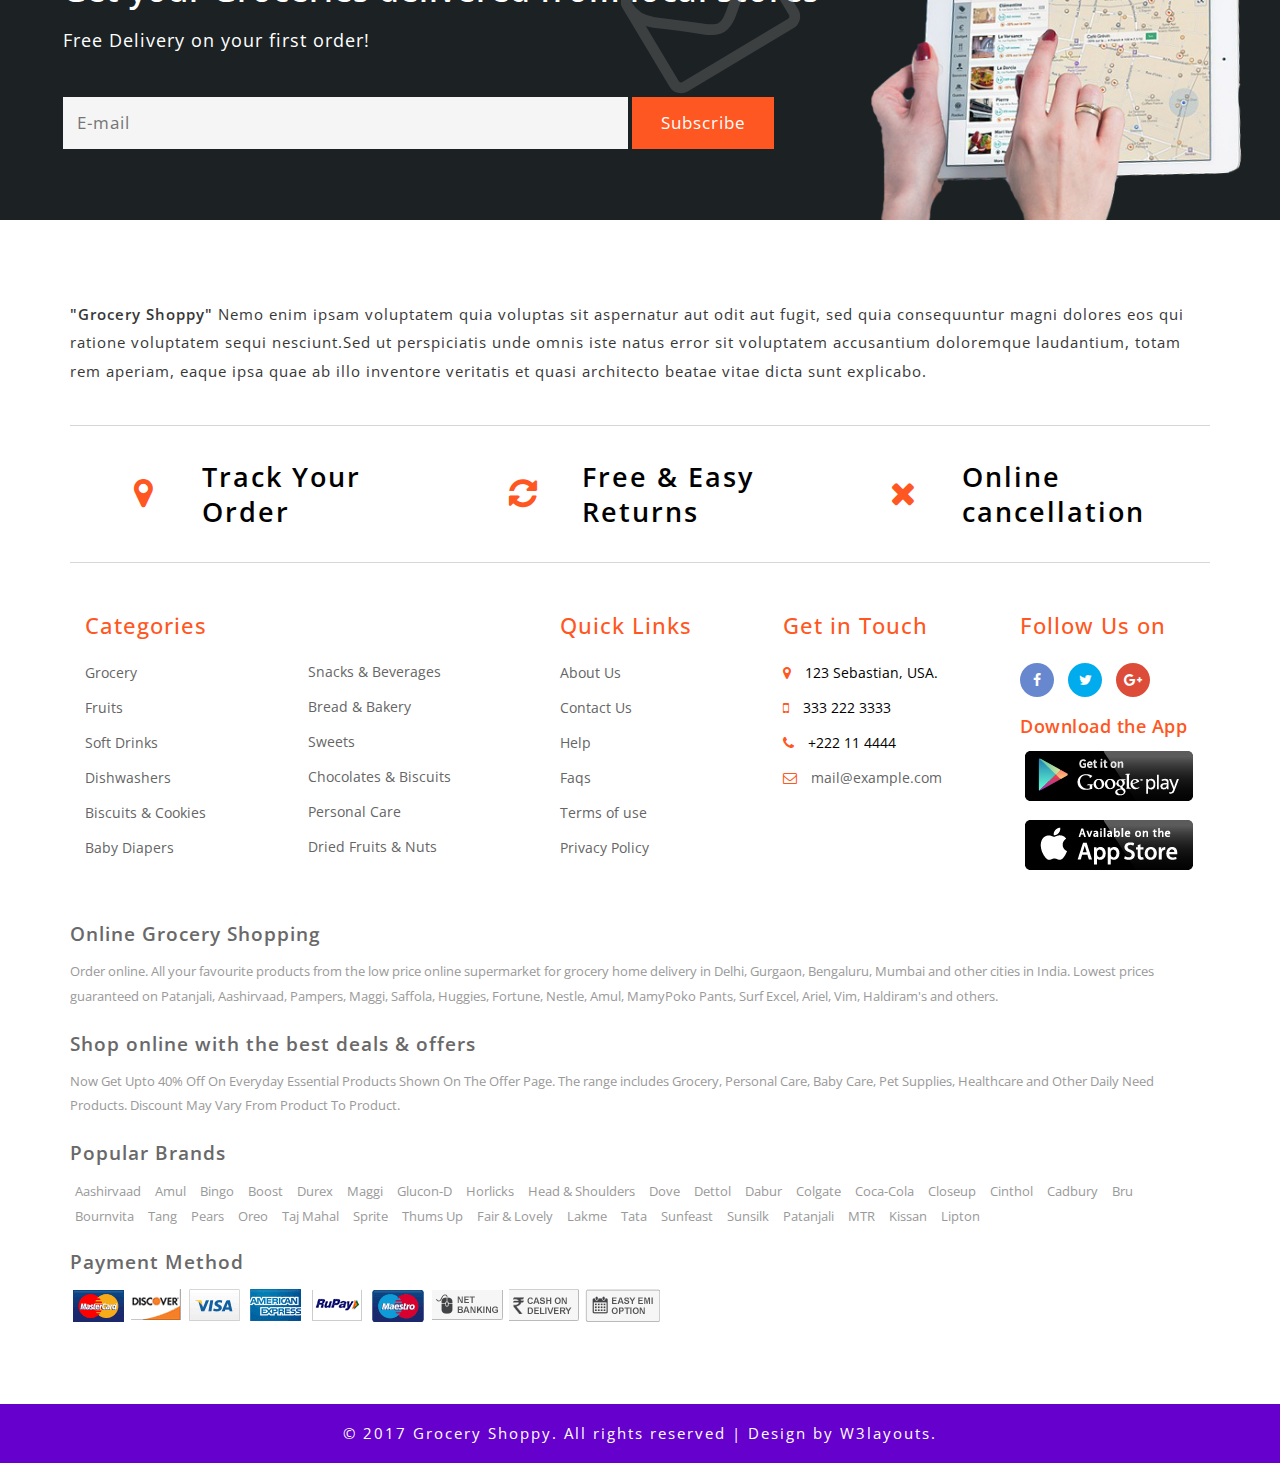
<file: product.html>
<!--
Author: W3layouts
Author URL: http://w3layouts.com
License: Creative Commons Attribution 3.0 Unported
License URL: http://creativecommons.org/licenses/by/3.0/
-->
<!DOCTYPE html>
<html lang="zxx">

<head>
	<title>Grocery Shoppy an Ecommerce Category Bootstrap Responsive Web Template | Kitchen Products :: w3layouts</title>
	<!--/tags -->
	<meta name="viewport" content="width=device-width, initial-scale=1">
	<meta http-equiv="Content-Type" content="text/html; charset=utf-8" />
	<meta name="keywords" content="Grocery Shoppy Responsive web template, Bootstrap Web Templates, Flat Web Templates, Android Compatible web template, 
Smartphone Compatible web template, free webdesigns for Nokia, Samsung, LG, SonyEricsson, Motorola web design" />
	<script>
		addEventListener("load", function () {
			setTimeout(hideURLbar, 0);
		}, false);

		function hideURLbar() {
			window.scrollTo(0, 1);
		}
	</script>
	<!--//tags -->
	<link href="css/bootstrap.css" rel="stylesheet" type="text/css" media="all" />
	<link href="css/style.css" rel="stylesheet" type="text/css" media="all" />
	<link href="css/font-awesome.css" rel="stylesheet">
	<!--pop-up-box-->
	<link href="css/popuo-box.css" rel="stylesheet" type="text/css" media="all" />
	<!--//pop-up-box-->
	<!-- price range -->
	<link rel="stylesheet" type="text/css" href="css/jquery-ui1.css">
	<!-- fonts -->
	<link href="//fonts.googleapis.com/css?family=Open+Sans:300,300i,400,400i,600,600i,700,700i,800" rel="stylesheet">
</head>

<body>
	<!-- top-header -->
	<div class="header-most-top">
		<p>Grocery Offer Zone Top Deals & Discounts</p>
	</div>
	<!-- //top-header -->
	<!-- header-bot-->
	<div class="header-bot">
		<div class="header-bot_inner_wthreeinfo_header_mid">
			<!-- header-bot-->
			<div class="col-md-4 logo_agile">
				<h1>
					<a href="index.html">
						<span>G</span>rocery
						<span>S</span>hoppy
						<img src="images/logo2.png" alt=" ">
					</a>
				</h1>
			</div>
			<!-- header-bot -->
			<div class="col-md-8 header">
				<!-- header lists -->
				<ul>
					<li>
						<a class="play-icon popup-with-zoom-anim" href="#small-dialog1">
							<span class="fa fa-map-marker" aria-hidden="true"></span> Shop Locator</a>
					</li>
					<li>
						<a href="#" data-toggle="modal" data-target="#myModal1">
							<span class="fa fa-truck" aria-hidden="true"></span>Track Order</a>
					</li>
					<li>
						<span class="fa fa-phone" aria-hidden="true"></span> 001 234 5678
					</li>
					<li>
						<a href="#" data-toggle="modal" data-target="#myModal1">
							<span class="fa fa-unlock-alt" aria-hidden="true"></span> Sign In </a>
					</li>
					<li>
						<a href="#" data-toggle="modal" data-target="#myModal2">
							<span class="fa fa-pencil-square-o" aria-hidden="true"></span> Sign Up </a>
					</li>
				</ul>
				<!-- //header lists -->
				<!-- search -->
				<div class="agileits_search">
					<form action="#" method="post">
						<input name="Search" type="search" placeholder="How can we help you today?" required="">
						<button type="submit" class="btn btn-default" aria-label="Left Align">
							<span class="fa fa-search" aria-hidden="true"> </span>
						</button>
					</form>
				</div>
				<!-- //search -->
				<!-- cart details -->
				<div class="top_nav_right">
					<div class="wthreecartaits wthreecartaits2 cart cart box_1">
						<form action="#" method="post" class="last">
							<input type="hidden" name="cmd" value="_cart">
							<input type="hidden" name="display" value="1">
							<button class="w3view-cart" type="submit" name="submit" value="">
								<i class="fa fa-cart-arrow-down" aria-hidden="true"></i>
							</button>
						</form>
					</div>
				</div>
				<!-- //cart details -->
				<div class="clearfix"></div>
			</div>
			<div class="clearfix"></div>
		</div>
	</div>
	<!-- shop locator (popup) -->
	<!-- Button trigger modal(shop-locator) -->
	<div id="small-dialog1" class="mfp-hide">
		<div class="select-city">
			<h3>Please Select Your Location</h3>
			<select class="list_of_cities">
				<optgroup label="Popular Cities">
					<option selected style="display:none;color:#eee;">Select City</option>
					<option>Birmingham</option>
					<option>Anchorage</option>
					<option>Phoenix</option>
					<option>Little Rock</option>
					<option>Los Angeles</option>
					<option>Denver</option>
					<option>Bridgeport</option>
					<option>Wilmington</option>
					<option>Jacksonville</option>
					<option>Atlanta</option>
					<option>Honolulu</option>
					<option>Boise</option>
					<option>Chicago</option>
					<option>Indianapolis</option>
				</optgroup>
				<optgroup label="Alabama">
					<option>Birmingham</option>
					<option>Montgomery</option>
					<option>Mobile</option>
					<option>Huntsville</option>
					<option>Tuscaloosa</option>
				</optgroup>
				<optgroup label="Alaska">
					<option>Anchorage</option>
					<option>Fairbanks</option>
					<option>Juneau</option>
					<option>Sitka</option>
					<option>Ketchikan</option>
				</optgroup>
				<optgroup label="Arizona">
					<option>Phoenix</option>
					<option>Tucson</option>
					<option>Mesa</option>
					<option>Chandler</option>
					<option>Glendale</option>
				</optgroup>
				<optgroup label="Arkansas">
					<option>Little Rock</option>
					<option>Fort Smith</option>
					<option>Fayetteville</option>
					<option>Springdale</option>
					<option>Jonesboro</option>
				</optgroup>
				<optgroup label="California">
					<option>Los Angeles</option>
					<option>San Diego</option>
					<option>San Jose</option>
					<option>San Francisco</option>
					<option>Fresno</option>
				</optgroup>
				<optgroup label="Colorado">
					<option>Denver</option>
					<option>Colorado</option>
					<option>Aurora</option>
					<option>Fort Collins</option>
					<option>Lakewood</option>
				</optgroup>
				<optgroup label="Connecticut">
					<option>Bridgeport</option>
					<option>New Haven</option>
					<option>Hartford</option>
					<option>Stamford</option>
					<option>Waterbury</option>
				</optgroup>
				<optgroup label="Delaware">
					<option>Wilmington</option>
					<option>Dover</option>
					<option>Newark</option>
					<option>Bear</option>
					<option>Middletown</option>
				</optgroup>
				<optgroup label="Florida">
					<option>Jacksonville</option>
					<option>Miami</option>
					<option>Tampa</option>
					<option>St. Petersburg</option>
					<option>Orlando</option>
				</optgroup>
				<optgroup label="Georgia">
					<option>Atlanta</option>
					<option>Augusta</option>
					<option>Columbus</option>
					<option>Savannah</option>
					<option>Athens</option>
				</optgroup>
				<optgroup label="Hawaii">
					<option>Honolulu</option>
					<option>Pearl City</option>
					<option>Hilo</option>
					<option>Kailua</option>
					<option>Waipahu</option>
				</optgroup>
				<optgroup label="Idaho">
					<option>Boise</option>
					<option>Nampa</option>
					<option>Meridian</option>
					<option>Idaho Falls</option>
					<option>Pocatello</option>
				</optgroup>
				<optgroup label="Illinois">
					<option>Chicago</option>
					<option>Aurora</option>
					<option>Rockford</option>
					<option>Joliet</option>
					<option>Naperville</option>
				</optgroup>
				<optgroup label="Indiana">
					<option>Indianapolis</option>
					<option>Fort Wayne</option>
					<option>Evansville</option>
					<option>South Bend</option>
					<option>Hammond</option>														       
				</optgroup>
				<optgroup label="Iowa">
					<option>Des Moines</option>
					<option>Cedar Rapids</option>
					<option>Davenport</option>
					<option>Sioux City</option>
					<option>Waterloo</option>       													
				</optgroup>
				<optgroup label="Kansas">
					<option>Wichita</option>
					<option>Overland Park</option>
					<option>Kansas City</option>
					<option>Topeka</option>
					<option>Olathe  </option>            													
				</optgroup>
				<optgroup label="Kentucky">
					<option>Louisville</option>
					<option>Lexington</option>
					<option>Bowling Green</option>
					<option>Owensboro</option>
					<option>Covington</option>        														
				</optgroup>
				<optgroup label="Louisiana">
					<option>New Orleans</option>
					<option>Baton Rouge</option>
					<option>Shreveport</option>
					<option>Metairie</option>
					<option>Lafayette</option>          														
				</optgroup>
				<optgroup label="Maine">
					<option>Portland</option>
					<option>Lewiston</option>
					<option>Bangor</option>
					<option>South Portland</option>
					<option>Auburn</option>         														
				</optgroup>
				<optgroup label="Maryland">
					<option>Baltimore</option>
					<option>Frederick</option>
					<option>Rockville</option>
					<option>Gaithersburg</option>
					<option>Bowie</option>         														
				</optgroup>
				<optgroup label="Massachusetts">
					<option>Boston</option>
					<option>Worcester</option>
					<option>Springfield</option>
					<option>Lowell</option>
					<option>Cambridge</option>  
				</optgroup>
				<optgroup label="Michigan">
					<option>Detroit</option>
					<option>Grand Rapids</option>
					<option>Warren</option>
					<option>Sterling Heights</option>
					<option>Lansing</option> 
				</optgroup>
				<optgroup label="Minnesota">
					<option>Minneapolis</option>
					<option>St. Paul</option>
					<option>Rochester</option>
					<option>Duluth</option>
					<option>Bloomington</option>      														
				</optgroup>
				<optgroup label="Mississippi">
					<option>Jackson</option>
					<option>Gulfport</option>
					<option>Southaven</option>
					<option>Hattiesburg</option>
					<option>Biloxi</option>         														
				</optgroup>
				<optgroup label="Missouri">
					<option>Kansas City</option>
					<option>St. Louis</option>
					<option>Springfield</option>
					<option>Independence</option>
					<option>Columbia</option>            														
				</optgroup>
				<optgroup label="Montana">
					<option>Billings</option>
					<option>Missoula</option>
					<option>Great Falls</option>
					<option>Bozeman</option>
					<option>Butte-Silver Bow</option>         														
				</optgroup>
				<optgroup label="Nebraska">
					<option>Omaha</option>
					<option>Lincoln</option>
					<option>Bellevue</option>
					<option>Grand Island</option>
					<option>Kearney</option>        													
				</optgroup>
				<optgroup label="Nevada">
					<option>Las Vegas</option>
					<option>Henderson</option>
					<option>North Las Vegas</option>
					<option>Reno</option>
					<option>Sunrise Manor</option>            													
				</optgroup>
				<optgroup label="New Hampshire">
					<option>Manchesters</option>
					<option>Nashua</option>
					<option>Concord</option>
					<option>Dover</option>
					<option>Rochester</option>              													
				</optgroup>
				<optgroup label="New Jersey">
					<option>Newark</option>
					<option>Jersey City</option>
					<option>Paterson</option>
					<option>Elizabeth</option>
					<option>Edison</option> 
				</optgroup>
				<optgroup label="New Mexico">
					<option>Albuquerque</option>
					<option>Las Cruces</option>
					<option>Rio Rancho</option>
					<option>Santa Fe</option>
					<option>Roswell</option>       
				</optgroup>
				<optgroup label="New York">
					<option>New York</option>
					<option>Buffalo</option>
					<option>Rochester</option>
					<option>Yonkers</option>
					<option>Syracuse</option>        														
				</optgroup>
				<optgroup label="North Carolina">
					<option>Charlotte</option>
					<option>Raleigh</option>
					<option>Greensboro</option>
					<option>Winston-Salem</option>
					<option>Durham</option>          														
				</optgroup>
				<optgroup label="North Dakota">
					<option>Fargo</option>
					<option>Bismarck</option>
					<option>Grand Forks</option>
					<option>Minot</option>
					<option>West Fargo</option>
				</optgroup>
				<optgroup label="Ohio">
					<option>Columbus</option>
					<option>Cleveland</option>
					<option>Cincinnati</option>
					<option>Toledo</option>
					<option>Akron</option>      
				</optgroup>
				<optgroup label="Oklahoma">
					<option>Oklahoma City</option>
					<option>Tulsa</option>
					<option>Norman</option>
					<option>Broken Arrow</option>
					<option>Lawton</option>        														
				</optgroup>
				<optgroup label="Oregon">
					<option>Portland</option>
					<option>Eugene</option>
					<option>Salem</option>
					<option>Gresham</option>
					<option>Hillsboro</option>          														
				</optgroup>
				<optgroup label="Pennsylvania">
					<option>Philadelphia</option>
					<option>Pittsburgh</option>
					<option>Allentown</option>
					<option>Erie</option>
					<option>Reading</option>         														
				</optgroup>
				<optgroup label="Rhode Island">
					<option>Providence</option>
					<option>Warwick</option>
					<option>Cranston</option>
					<option>Pawtucket</option>
					<option>East Providence</option>   
				</optgroup>
				<optgroup label="South Carolina">
					<option>Columbia</option>
					<option>Charleston</option>
					<option>North Charleston</option>
					<option>Mount Pleasant</option>
					<option>Rock Hill</option> 
				</optgroup>
				<optgroup label="South Dakota">
					<option>Sioux Falls</option>
					<option>Rapid City</option>
					<option>Aberdeen</option>
					<option>Brookings</option>
					<option>Watertown</option> 
				</optgroup>
				<optgroup label="Tennessee">
					<option>Memphis</option>
					<option>Nashville</option>
					<option>Knoxville</option>
					<option>Chattanooga</option>
					<option>Clarksville</option>       
				</optgroup>
				<optgroup label="Texas">
					<option>Houston</option>
					<option>San Antonio</option>
					<option>Dallas</option>
					<option>Austin</option>
					<option>Fort Worth</option>   
				</optgroup>
				<optgroup label="Utah">
					<option>Salt Lake City</option>
					<option>West Valley City</option>
					<option>Provo</option>
					<option>West Jordan</option>
					<option>Orem</option>   
				</optgroup>	
				<optgroup label="Vermont">
					<option>Burlington</option>
					<option>Essex</option>
					<option>South Burlington</option>
					<option>Colchester</option>
					<option>Rutland</option>   
				</optgroup>
				<optgroup label="Virginia">
					<option>Virginia Beach</option>
					<option>Norfolk</option>
					<option>Chesapeake</option>
					<option>Arlington</option>
					<option>Richmond</option> 
				</optgroup>	
				<optgroup label="Washington">
					<option>Seattle</option>
					<option>Spokane</option>
					<option>Tacoma</option>
					<option>Vancouver</option>
					<option>Bellevue</option> 
				</optgroup>	
				<optgroup label="West Virginia">
					<option>Charleston</option>
					<option>Huntington</option>
					<option>Parkersburg</option>
					<option>Morgantown</option>
					<option>Wheeling</option> 
				</optgroup>	
				<optgroup label="Wisconsin">
					<option>Milwaukee</option>
					<option>Madison</option>
					<option>Green Bay</option>
					<option>Kenosha</option>
					<option>Racine</option>
				</optgroup>
				<optgroup label="Wyoming">
					<option>Cheyenne</option>
					<option>Casper</option>
					<option>Laramie</option>
					<option>Gillette</option>
					<option>Rock Springs</option>
				</optgroup>
			</select>
			<div class="clearfix"></div>
		</div>
	</div>
	<!-- //shop locator (popup) -->
	<!-- signin Model -->
	<!-- Modal1 -->
	<div class="modal fade" id="myModal1" tabindex="-1" role="dialog">
		<div class="modal-dialog">
			<!-- Modal content-->
			<div class="modal-content">
				<div class="modal-header">
					<button type="button" class="close" data-dismiss="modal">&times;</button>
				</div>
				<div class="modal-body modal-body-sub_agile">
					<div class="main-mailposi">
						<span class="fa fa-envelope-o" aria-hidden="true"></span>
					</div>
					<div class="modal_body_left modal_body_left1">
						<h3 class="agileinfo_sign">Sign In </h3>
						<p>
							Sign In now, Let's start your Grocery Shopping. Don't have an account?
							<a href="#" data-toggle="modal" data-target="#myModal2">
								Sign Up Now</a>
						</p>
						<form action="#" method="post">
							<div class="styled-input agile-styled-input-top">
								<input type="text" placeholder="User Name" name="Name" required="">
							</div>
							<div class="styled-input">
								<input type="password" placeholder="Password" name="password" required="">
							</div>
							<input type="submit" value="Sign In">
						</form>
						<div class="clearfix"></div>
					</div>
					<div class="clearfix"></div>
				</div>
			</div>
			<!-- //Modal content-->
		</div>
	</div>
	<!-- //Modal1 -->
	<!-- //signin Model -->
	<!-- signup Model -->
	<!-- Modal2 -->
	<div class="modal fade" id="myModal2" tabindex="-1" role="dialog">
		<div class="modal-dialog">
			<!-- Modal content-->
			<div class="modal-content">
				<div class="modal-header">
					<button type="button" class="close" data-dismiss="modal">&times;</button>
				</div>
				<div class="modal-body modal-body-sub_agile">
					<div class="main-mailposi">
						<span class="fa fa-envelope-o" aria-hidden="true"></span>
					</div>
					<div class="modal_body_left modal_body_left1">
						<h3 class="agileinfo_sign">Sign Up</h3>
						<p>
							Come join the Grocery Shoppy! Let's set up your Account.
						</p>
						<form action="#" method="post">
							<div class="styled-input agile-styled-input-top">
								<input type="text" placeholder="Name" name="Name" required="">
							</div>
							<div class="styled-input">
								<input type="email" placeholder="E-mail" name="Email" required="">
							</div>
							<div class="styled-input">
								<input type="password" placeholder="Password" name="password" id="password1" required="">
							</div>
							<div class="styled-input">
								<input type="password" placeholder="Confirm Password" name="Confirm Password" id="password2" required="">
							</div>
							<input type="submit" value="Sign Up">
						</form>
						<p>
							<a href="#">By clicking register, I agree to your terms</a>
						</p>
					</div>
				</div>
			</div>
			<!-- //Modal content-->
		</div>
	</div>
	<!-- //Modal2 -->
	<!-- //signup Model -->
	<!-- //header-bot -->
	<!-- navigation -->
	<div class="ban-top">
		<div class="container">
			<div class="agileits-navi_search">
				<form action="#" method="post">
					<select id="agileinfo-nav_search" name="agileinfo_search" required="">
						<option value="">All Categories</option>
						<option value="Kitchen">Kitchen</option>
						<option value="Household">Household</option>
						<option value="Snacks &amp; Beverages">Snacks & Beverages</option>
						<option value="Personal Care">Personal Care</option>
						<option value="Gift Hampers">Gift Hampers</option>
						<option value="Fruits &amp; Vegetables">Fruits & Vegetables</option>
						<option value="Baby Care">Baby Care</option>
						<option value="Soft Drinks &amp; Juices">Soft Drinks & Juices</option>
						<option value="Frozen Food">Frozen Food</option>
						<option value="Bread &amp; Bakery">Bread & Bakery</option>
						<option value="Sweets">Sweets</option>
					</select>
				</form>
			</div>
			<div class="top_nav_left">
				<nav class="navbar navbar-default">
					<div class="container-fluid">
						<!-- Brand and toggle get grouped for better mobile display -->
						<div class="navbar-header">
							<button type="button" class="navbar-toggle collapsed" data-toggle="collapse" data-target="#bs-example-navbar-collapse-1"
							    aria-expanded="false">
								<span class="sr-only">Toggle navigation</span>
								<span class="icon-bar"></span>
								<span class="icon-bar"></span>
								<span class="icon-bar"></span>
							</button>
						</div>
						<!-- Collect the nav links, forms, and other content for toggling -->
						<div class="collapse navbar-collapse menu--shylock" id="bs-example-navbar-collapse-1">
							<ul class="nav navbar-nav menu__list">
								<li>
									<a class="nav-stylehead" href="index.html">Home
										<span class="sr-only">(current)</span>
									</a>
								</li>
								<li class="">
									<a class="nav-stylehead" href="about.html">About Us</a>
								</li>
								<li class="dropdown active">
									<a href="#" class="dropdown-toggle nav-stylehead" data-toggle="dropdown" role="button" aria-haspopup="true" aria-expanded="false">Kitchen
										<span class="caret"></span>
									</a>
									<ul class="dropdown-menu multi-column columns-3">
										<div class="agile_inner_drop_nav_info">
											<div class="col-sm-4 multi-gd-img">
												<ul class="multi-column-dropdown">
													<li>
														<a href="product.html">Bakery</a>
													</li>
													<li>
														<a href="product.html">Baking Supplies</a>
													</li>
													<li>
														<a href="product.html">Coffee, Tea & Beverages</a>
													</li>
													<li>
														<a href="product.html">Dried Fruits, Nuts</a>
													</li>
													<li>
														<a href="product.html">Sweets, Chocolate</a>
													</li>
													<li>
														<a href="product.html">Spices & Masalas</a>
													</li>
													<li>
														<a href="product.html">Jams, Honey & Spreads</a>
													</li>
												</ul>
											</div>
											<div class="col-sm-4 multi-gd-img">
												<ul class="multi-column-dropdown">
													<li>
														<a href="product.html">Pickles</a>
													</li>
													<li>
														<a href="product.html">Pasta & Noodles</a>
													</li>
													<li>
														<a href="product.html">Rice, Flour & Pulses</a>
													</li>
													<li>
														<a href="product.html">Sauces & Cooking Pastes</a>
													</li>
													<li>
														<a href="product.html">Snack Foods</a>
													</li>
													<li>
														<a href="product.html">Oils, Vinegars</a>
													</li>
													<li>
														<a href="product.html">Meat, Poultry & Seafood</a>
													</li>
												</ul>
											</div>
											<div class="col-sm-4 multi-gd-img">
												<img src="images/nav.png" alt="">
											</div>
											<div class="clearfix"></div>
										</div>
									</ul>
								</li>
								<li class="dropdown">
									<a href="#" class="dropdown-toggle nav-stylehead" data-toggle="dropdown" role="button" aria-haspopup="true" aria-expanded="false">Household
										<span class="caret"></span>
									</a>
									<ul class="dropdown-menu multi-column columns-3">
										<div class="agile_inner_drop_nav_info">
											<div class="col-sm-6 multi-gd-img">
												<ul class="multi-column-dropdown">
													<li>
														<a href="product2.html">Kitchen & Dining</a>
													</li>
													<li>
														<a href="product2.html">Detergents</a>
													</li>
													<li>
														<a href="product2.html">Utensil Cleaners</a>
													</li>
													<li>
														<a href="product2.html">Floor & Other Cleaners</a>
													</li>
													<li>
														<a href="product2.html">Disposables, Garbage Bag</a>
													</li>
													<li>
														<a href="product2.html">Repellents & Fresheners</a>
													</li>
													<li>
														<a href="product2.html"> Dishwash</a>
													</li>
												</ul>
											</div>
											<div class="col-sm-6 multi-gd-img">
												<ul class="multi-column-dropdown">
													<li>
														<a href="product2.html">Pet Care</a>
													</li>
													<li>
														<a href="product2.html">Cleaning Accessories</a>
													</li>
													<li>
														<a href="product2.html">Pooja Needs</a>
													</li>
													<li>
														<a href="product2.html">Crackers</a>
													</li>
													<li>
														<a href="product2.html">Festive Decoratives</a>
													</li>
													<li>
														<a href="product2.html">Plasticware</a>
													</li>
													<li>
														<a href="product2.html">Home Care</a>
													</li>
												</ul>
											</div>
											<div class="clearfix"></div>
										</div>
									</ul>
								</li>
								<li class="">
									<a class="nav-stylehead" href="faqs.html">Faqs</a>
								</li>
								<li class="dropdown">
									<a class="nav-stylehead dropdown-toggle" href="#" data-toggle="dropdown">Pages
										<b class="caret"></b>
									</a>
									<ul class="dropdown-menu agile_short_dropdown">
										<li>
											<a href="icons.html">Web Icons</a>
										</li>
										<li>
											<a href="typography.html">Typography</a>
										</li>
									</ul>
								</li>
								<li>
									<a class="" href="contact.html">Contact</a>
								</li>
							</ul>
						</div>
					</div>
				</nav>
			</div>
		</div>
	</div>
	<!-- //navigation -->
	<!-- banner-2 -->
	<div class="page-head_agile_info_w3l">

	</div>
	<!-- //banner-2 -->
	<!-- page -->
	<div class="services-breadcrumb">
		<div class="agile_inner_breadcrumb">
			<div class="container">
				<ul class="w3_short">
					<li>
						<a href="index.html">Home</a>
						<i>|</i>
					</li>
					<li>Kitchen Products</li>
				</ul>
			</div>
		</div>
	</div>
	<!-- //page -->
	<!-- top Products -->
	<div class="ads-grid">
		<div class="container">
			<!-- tittle heading -->
			<h3 class="tittle-w3l">Kitchen Products
				<span class="heading-style">
					<i></i>
					<i></i>
					<i></i>
				</span>
			</h3>
			<!-- //tittle heading -->
			<!-- product left -->
			<div class="side-bar col-md-3">
				<div class="search-hotel">
					<h3 class="agileits-sear-head">Search Here..</h3>
					<form action="#" method="post">
						<input type="search" placeholder="Product name..." name="search" required="">
						<input type="submit" value=" ">
					</form>
				</div>
				<!-- price range -->
				<div class="range">
					<h3 class="agileits-sear-head">Price range</h3>
					<ul class="dropdown-menu6">
						<li>

							<div id="slider-range"></div>
							<input type="text" id="amount" style="border: 0; color: #ffffff; font-weight: normal;" />
						</li>
					</ul>
				</div>
				<!-- //price range -->
				<!-- food preference -->
				<div class="left-side">
					<h3 class="agileits-sear-head">Food Preference</h3>
					<ul>
						<li>
							<input type="checkbox" class="checked">
							<span class="span">Vegetarian</span>
						</li>
						<li>
							<input type="checkbox" class="checked">
							<span class="span">Non-Vegetarian</span>
						</li>
					</ul>
				</div>
				<!-- //food preference -->
				<!-- discounts -->
				<div class="left-side">
					<h3 class="agileits-sear-head">Discount</h3>
					<ul>
						<li>
							<input type="checkbox" class="checked">
							<span class="span">5% or More</span>
						</li>
						<li>
							<input type="checkbox" class="checked">
							<span class="span">10% or More</span>
						</li>
						<li>
							<input type="checkbox" class="checked">
							<span class="span">20% or More</span>
						</li>
						<li>
							<input type="checkbox" class="checked">
							<span class="span">30% or More</span>
						</li>
						<li>
							<input type="checkbox" class="checked">
							<span class="span">50% or More</span>
						</li>
						<li>
							<input type="checkbox" class="checked">
							<span class="span">60% or More</span>
						</li>
					</ul>
				</div>
				<!-- //discounts -->
				<!-- reviews -->
				<div class="customer-rev left-side">
					<h3 class="agileits-sear-head">Customer Review</h3>
					<ul>
						<li>
							<a href="#">
								<i class="fa fa-star" aria-hidden="true"></i>
								<i class="fa fa-star" aria-hidden="true"></i>
								<i class="fa fa-star" aria-hidden="true"></i>
								<i class="fa fa-star" aria-hidden="true"></i>
								<i class="fa fa-star" aria-hidden="true"></i>
								<span>5.0</span>
							</a>
						</li>
						<li>
							<a href="#">
								<i class="fa fa-star" aria-hidden="true"></i>
								<i class="fa fa-star" aria-hidden="true"></i>
								<i class="fa fa-star" aria-hidden="true"></i>
								<i class="fa fa-star" aria-hidden="true"></i>
								<i class="fa fa-star-o" aria-hidden="true"></i>
								<span>4.0</span>
							</a>
						</li>
						<li>
							<a href="#">
								<i class="fa fa-star" aria-hidden="true"></i>
								<i class="fa fa-star" aria-hidden="true"></i>
								<i class="fa fa-star" aria-hidden="true"></i>
								<i class="fa fa-star-half-o" aria-hidden="true"></i>
								<i class="fa fa-star-o" aria-hidden="true"></i>
								<span>3.5</span>
							</a>
						</li>
						<li>
							<a href="#">
								<i class="fa fa-star" aria-hidden="true"></i>
								<i class="fa fa-star" aria-hidden="true"></i>
								<i class="fa fa-star" aria-hidden="true"></i>
								<i class="fa fa-star-o" aria-hidden="true"></i>
								<i class="fa fa-star-o" aria-hidden="true"></i>
								<span>3.0</span>
							</a>
						</li>
						<li>
							<a href="#">
								<i class="fa fa-star" aria-hidden="true"></i>
								<i class="fa fa-star" aria-hidden="true"></i>
								<i class="fa fa-star-half-o" aria-hidden="true"></i>
								<i class="fa fa-star-o" aria-hidden="true"></i>
								<i class="fa fa-star-o" aria-hidden="true"></i>
								<span>2.5</span>
							</a>
						</li>
					</ul>
				</div>
				<!-- //reviews -->
				<!-- cuisine -->
				<div class="left-side">
					<h3 class="agileits-sear-head">Cuisine</h3>
					<ul>
						<li>
							<input type="checkbox" class="checked">
							<span class="span">South American</span>
						</li>
						<li>
							<input type="checkbox" class="checked">
							<span class="span">French</span>
						</li>
						<li>
							<input type="checkbox" class="checked">
							<span class="span">Greek</span>
						</li>
						<li>
							<input type="checkbox" class="checked">
							<span class="span">Chinese</span>
						</li>
						<li>
							<input type="checkbox" class="checked">
							<span class="span">Japanese</span>
						</li>
						<li>
							<input type="checkbox" class="checked">
							<span class="span">Italian</span>
						</li>
						<li>
							<input type="checkbox" class="checked">
							<span class="span">Mexican</span>
						</li>
						<li>
							<input type="checkbox" class="checked">
							<span class="span">Thai</span>
						</li>
						<li>
							<input type="checkbox" class="checked">
							<span class="span">Indian</span>
						</li>
						<li>
							<input type="checkbox" class="checked">
							<span class="span"> Spanish </span>
						</li>
					</ul>
				</div>
				<!-- //cuisine -->
				<!-- deals -->
				<div class="deal-leftmk left-side">
					<h3 class="agileits-sear-head">Special Deals</h3>
					<div class="special-sec1">
						<div class="col-xs-4 img-deals">
							<img src="images/d2.jpg" alt="">
						</div>
						<div class="col-xs-8 img-deal1">
							<h3>Lay's Potato Chips</h3>
							<a href="">$18.00</a>
						</div>
						<div class="clearfix"></div>
					</div>
					<div class="special-sec1">
						<div class="col-xs-4 img-deals">
							<img src="images/d1.jpg" alt="">
						</div>
						<div class="col-xs-8 img-deal1">
							<h3>Bingo Mad Angles</h3>
							<a href="">$9.00</a>
						</div>
						<div class="clearfix"></div>
					</div>
					<div class="special-sec1">
						<div class="col-xs-4 img-deals">
							<img src="images/d4.jpg" alt="">
						</div>
						<div class="col-xs-8 img-deal1">
							<h3>Tata Salt</h3>
							<a href="">$15.00</a>
						</div>
						<div class="clearfix"></div>
					</div>
					<div class="special-sec1">
						<div class="col-xs-4 img-deals">
							<img src="images/d5.jpg" alt="">
						</div>
						<div class="col-xs-8 img-deal1">
							<h3>Gujarat Dry Fruit</h3>
							<a href="">$525.00</a>
						</div>
						<div class="clearfix"></div>
					</div>
					<div class="special-sec1">
						<div class="col-xs-4 img-deals">
							<img src="images/d3.jpg" alt="">
						</div>
						<div class="col-xs-8 img-deal1">
							<h3>Cadbury Dairy Milk</h3>
							<a href="">$149.00</a>
						</div>
						<div class="clearfix"></div>
					</div>
				</div>
				<!-- //deals -->
			</div>
			<!-- //product left -->
			<!-- product right -->
			<div class="agileinfo-ads-display col-md-9 w3l-rightpro">
				<div class="wrapper">
					<!-- first section -->
					<div class="product-sec1">
						<div class="col-xs-4 product-men">
							<div class="men-pro-item simpleCart_shelfItem">
								<div class="men-thumb-item">
									<img src="images/k1.jpg" alt="">
									<div class="men-cart-pro">
										<div class="inner-men-cart-pro">
											<a href="single.html" class="link-product-add-cart">Quick View</a>
										</div>
									</div>
									<span class="product-new-top">New</span>
								</div>
								<div class="item-info-product ">
									<h4>
										<a href="single.html">Zeeba Basmati Rice</a>
									</h4>
									<div class="info-product-price">
										<span class="item_price">$950.00</span>
										<del>$1020.00</del>
									</div>
									<div class="snipcart-details top_brand_home_details item_add single-item hvr-outline-out">
										<form action="#" method="post">
											<fieldset>
												<input type="hidden" name="cmd" value="_cart" />
												<input type="hidden" name="add" value="1" />
												<input type="hidden" name="business" value=" " />
												<input type="hidden" name="item_name" value="Zeeba Basmati Rice - 5 KG" />
												<input type="hidden" name="amount" value="950.00" />
												<input type="hidden" name="discount_amount" value="1.00" />
												<input type="hidden" name="currency_code" value="USD" />
												<input type="hidden" name="return" value=" " />
												<input type="hidden" name="cancel_return" value=" " />
												<input type="submit" name="submit" value="Add to cart" class="button" />
											</fieldset>
										</form>
									</div>

								</div>
							</div>
						</div>
						<div class="col-xs-4 product-men">
							<div class="men-pro-item simpleCart_shelfItem">
								<div class="men-thumb-item">
									<img src="images/k2.jpg" alt="">
									<div class="men-cart-pro">
										<div class="inner-men-cart-pro">
											<a href="single.html" class="link-product-add-cart">Quick View</a>
										</div>
									</div>
									<span class="product-new-top">New</span>

								</div>
								<div class="item-info-product ">
									<h4>
										<a href="single.html">Maiyas Gulab Jamun</a>
									</h4>
									<div class="info-product-price">
										<span class="item_price">$137.00</span>
										<del>$420.00</del>
									</div>
									<div class="snipcart-details top_brand_home_details item_add single-item hvr-outline-out">
										<form action="#" method="post">
											<fieldset>
												<input type="hidden" name="cmd" value="_cart" />
												<input type="hidden" name="add" value="1" />
												<input type="hidden" name="business" value=" " />
												<input type="hidden" name="item_name" value="Maiyas Gulab Jamun, 500g" />
												<input type="hidden" name="amount" value="137.00" />
												<input type="hidden" name="discount_amount" value="1.00" />
												<input type="hidden" name="currency_code" value="USD" />
												<input type="hidden" name="return" value=" " />
												<input type="hidden" name="cancel_return" value=" " />
												<input type="submit" name="submit" value="Add to cart" class="button" />
											</fieldset>
										</form>
									</div>

								</div>
							</div>
						</div>
						<div class="col-xs-4 product-men">
							<div class="men-pro-item simpleCart_shelfItem">
								<div class="men-thumb-item">
									<img src="images/k3.jpg" alt="">
									<div class="men-cart-pro">
										<div class="inner-men-cart-pro">
											<a href="single.html" class="link-product-add-cart">Quick View</a>
										</div>
									</div>
									<span class="product-new-top">New</span>

								</div>
								<div class="item-info-product ">
									<h4>
										<a href="single.html">Lipton Green Tea</a>
									</h4>
									<div class="info-product-price">
										<span class="item_price">$384.00</span>
										<del>$480.00</del>
									</div>
									<div class="snipcart-details top_brand_home_details item_add single-item hvr-outline-out">
										<form action="#" method="post">
											<fieldset>
												<input type="hidden" name="cmd" value="_cart" />
												<input type="hidden" name="add" value="1" />
												<input type="hidden" name="business" value=" " />
												<input type="hidden" name="item_name" value="Lipton Green Tea, 100 Pieces" />
												<input type="hidden" name="amount" value="384.00" />
												<input type="hidden" name="discount_amount" value="1.00" />
												<input type="hidden" name="currency_code" value="USD" />
												<input type="hidden" name="return" value=" " />
												<input type="hidden" name="cancel_return" value=" " />
												<input type="submit" name="submit" value="Add to cart" class="button" />
											</fieldset>
										</form>
									</div>

								</div>
							</div>
						</div>
						<div class="clearfix"></div>
					</div>
					<!-- //first section -->
					<!-- 2nd section) -->
					<div class="product-sec1">
						<div class="col-md-4 product-men">
							<div class="men-pro-item simpleCart_shelfItem">
								<div class="men-thumb-item">
									<img src="images/k4.jpg" alt="">
									<div class="men-cart-pro">
										<div class="inner-men-cart-pro">
											<a href="single.html" class="link-product-add-cart">Quick View</a>
										</div>
									</div>
									<span class="product-new-top">New</span>
								</div>
								<div class="item-info-product ">
									<h4>
										<a href="single.html">Organicana Red Chilli</a>
									</h4>
									<div class="info-product-price">
										<span class="item_price">$70.00</span>
										<del>$90.00</del>
									</div>
									<div class="snipcart-details top_brand_home_details item_add single-item hvr-outline-out">
										<form action="#" method="post">
											<fieldset>
												<input type="hidden" name="cmd" value="_cart" />
												<input type="hidden" name="add" value="1" />
												<input type="hidden" name="business" value=" " />
												<input type="hidden" name="item_name" value="Organicana Red Chilli Powder, 100g" />
												<input type="hidden" name="amount" value="70.00" />
												<input type="hidden" name="discount_amount" value="1.00" />
												<input type="hidden" name="currency_code" value="USD" />
												<input type="hidden" name="return" value=" " />
												<input type="hidden" name="cancel_return" value=" " />
												<input type="submit" name="submit" value="Add to cart" class="button" />
											</fieldset>
										</form>
									</div>

								</div>
							</div>
						</div>
						<div class="col-md-4 product-men">
							<div class="men-pro-item simpleCart_shelfItem">
								<div class="men-thumb-item">
									<img src="images/k5.jpg" alt="">
									<div class="men-cart-pro">
										<div class="inner-men-cart-pro">
											<a href="single.html" class="link-product-add-cart">Quick View</a>
										</div>
									</div>
									<span class="product-new-top">New</span>

								</div>
								<div class="item-info-product ">
									<h4>
										<a href="single.html">MTR Black Pepper</a>
									</h4>
									<div class="info-product-price">
										<span class="item_price">$85.00</span>
										<del>$90.00</del>
									</div>
									<div class="snipcart-details top_brand_home_details item_add single-item hvr-outline-out">
										<form action="#" method="post">
											<fieldset>
												<input type="hidden" name="cmd" value="_cart" />
												<input type="hidden" name="add" value="1" />
												<input type="hidden" name="business" value=" " />
												<input type="hidden" name="item_name" value="MTR Black Pepper Powder, 50g" />
												<input type="hidden" name="amount" value="85.00" />
												<input type="hidden" name="discount_amount" value="1.00" />
												<input type="hidden" name="currency_code" value="USD" />
												<input type="hidden" name="return" value=" " />
												<input type="hidden" name="cancel_return" value=" " />
												<input type="submit" name="submit" value="Add to cart" class="button" />
											</fieldset>
										</form>
									</div>

								</div>
							</div>
						</div>
						<div class="col-md-4 product-men">
							<div class="men-pro-item simpleCart_shelfItem">
								<div class="men-thumb-item">
									<img src="images/k6.jpg" alt="">
									<div class="men-cart-pro">
										<div class="inner-men-cart-pro">
											<a href="single.html" class="link-product-add-cart">Quick View</a>
										</div>
									</div>
									<span class="product-new-top">New</span>

								</div>
								<div class="item-info-product ">
									<h4>
										<a href="single.html">Chataka - Elaichi</a>
									</h4>
									<div class="info-product-price">
										<span class="item_price">$299.99</span>
										<del>$425.00</del>
									</div>
									<div class="snipcart-details top_brand_home_details item_add single-item hvr-outline-out">
										<form action="#" method="post">
											<fieldset>
												<input type="hidden" name="cmd" value="_cart" />
												<input type="hidden" name="add" value="1" />
												<input type="hidden" name="business" value=" " />
												<input type="hidden" name="item_name" value="Chataka-Elaichi (100 GM)" />
												<input type="hidden" name="amount" value="299.99" />
												<input type="hidden" name="discount_amount" value="1.00" />
												<input type="hidden" name="currency_code" value="USD" />
												<input type="hidden" name="return" value=" " />
												<input type="hidden" name="cancel_return" value=" " />
												<input type="submit" name="submit" value="Add to cart" class="button" />
											</fieldset>
										</form>
									</div>

								</div>
							</div>
						</div>
						<div class="clearfix"></div>
					</div>
					<!-- //2nd section  -->
					<!-- 3rd section -->
					<div class="product-sec1">
						<div class="col-md-4 product-men">
							<div class="men-pro-item simpleCart_shelfItem">
								<div class="men-thumb-item">
									<img src="images/k7.jpg" alt="">
									<div class="men-cart-pro">
										<div class="inner-men-cart-pro">
											<a href="single.html" class="link-product-add-cart">Quick View</a>
										</div>
									</div>
									<span class="product-new-top">New</span>
								</div>
								<div class="item-info-product ">
									<h4>
										<a href="single.html">Narulag, Less Sugar</a>
									</h4>
									<div class="info-product-price">
										<span class="item_price">$220.00</span>
										<del>$250.00</del>
									</div>
									<div class="snipcart-details top_brand_home_details item_add single-item hvr-outline-out">
										<form action="#" method="post">
											<fieldset>
												<input type="hidden" name="cmd" value="_cart" />
												<input type="hidden" name="add" value="1" />
												<input type="hidden" name="business" value=" " />
												<input type="hidden" name="item_name" value="Narulag, Less Sugar, 400g" />
												<input type="hidden" name="amount" value="220.00" />
												<input type="hidden" name="discount_amount" value="1.00" />
												<input type="hidden" name="currency_code" value="USD" />
												<input type="hidden" name="return" value=" " />
												<input type="hidden" name="cancel_return" value=" " />
												<input type="submit" name="submit" value="Add to cart" class="button" />
											</fieldset>
										</form>
									</div>

								</div>
							</div>
						</div>
						<div class="col-md-4 product-men">
							<div class="men-pro-item simpleCart_shelfItem">
								<div class="men-thumb-item">
									<img src="images/k8.jpg" alt="">
									<div class="men-cart-pro">
										<div class="inner-men-cart-pro">
											<a href="single.html" class="link-product-add-cart">Quick View</a>
										</div>
									</div>
									<span class="product-new-top">New</span>

								</div>
								<div class="item-info-product ">
									<h4>
										<a href="single.html">Kellogg's Chocos Fills</a>
									</h4>
									<div class="info-product-price">
										<span class="item_price">$175.75</span>
										<del>$195.00</del>
									</div>
									<div class="snipcart-details top_brand_home_details item_add single-item hvr-outline-out">
										<form action="#" method="post">
											<fieldset>
												<input type="hidden" name="cmd" value="_cart" />
												<input type="hidden" name="add" value="1" />
												<input type="hidden" name="business" value=" " />
												<input type="hidden" name="item_name" value="Kellogg's Chocos Fills, 250g" />
												<input type="hidden" name="amount" value="175.75" />
												<input type="hidden" name="discount_amount" value="1.00" />
												<input type="hidden" name="currency_code" value="USD" />
												<input type="hidden" name="return" value=" " />
												<input type="hidden" name="cancel_return" value=" " />
												<input type="submit" name="submit" value="Add to cart" class="button" />
											</fieldset>
										</form>
									</div>

								</div>
							</div>
						</div>
						<div class="col-md-4 product-men">
							<div class="men-pro-item simpleCart_shelfItem">
								<div class="men-thumb-item">
									<img src="images/k9.jpg" alt="">
									<div class="men-cart-pro">
										<div class="inner-men-cart-pro">
											<a href="single.html" class="link-product-add-cart">Quick View</a>
										</div>
									</div>
									<span class="product-new-top">New</span>

								</div>
								<div class="item-info-product ">
									<h4>
										<a href="single.html">Amul's India</a>
									</h4>
									<div class="info-product-price">
										<span class="item_price">$134.00</span>
										<del>$150.00</del>
									</div>
									<div class="snipcart-details top_brand_home_details item_add single-item hvr-outline-out">
										<form action="#" method="post">
											<fieldset>
												<input type="hidden" name="cmd" value="_cart" />
												<input type="hidden" name="add" value="1" />
												<input type="hidden" name="business" value=" " />
												<input type="hidden" name="item_name" value="Amul's India" />
												<input type="hidden" name="amount" value="134.00" />
												<input type="hidden" name="discount_amount" value="1.00" />
												<input type="hidden" name="currency_code" value="USD" />
												<input type="hidden" name="return" value=" " />
												<input type="hidden" name="cancel_return" value=" " />
												<input type="submit" name="submit" value="Add to cart" class="button" />
											</fieldset>
										</form>
									</div>

								</div>
							</div>
						</div>
						<div class="clearfix"></div>
					</div>
					<!-- //3rd section -->
					<!-- 4th section -->
					<div class="product-sec1">
						<div class="col-md-4 product-men">
							<div class="men-pro-item simpleCart_shelfItem">
								<div class="men-thumb-item">
									<img src="images/k10.jpg" alt="">
									<div class="men-cart-pro">
										<div class="inner-men-cart-pro">
											<a href="single.html" class="link-product-add-cart">Quick View</a>
										</div>
									</div>
									<span class="product-new-top">New</span>
								</div>
								<div class="item-info-product ">
									<h4>
										<a href="single.html">Snickers Chocolates</a>
									</h4>
									<div class="info-product-price">
										<span class="item_price">$140.00</span>
										<del>$150.00</del>
									</div>
									<div class="snipcart-details top_brand_home_details item_add single-item hvr-outline-out">
										<form action="#" method="post">
											<fieldset>
												<input type="hidden" name="cmd" value="_cart" />
												<input type="hidden" name="add" value="1" />
												<input type="hidden" name="business" value=" " />
												<input type="hidden" name="item_name" value="Snickers Chocolates - 150 Gms" />
												<input type="hidden" name="amount" value="140.00" />
												<input type="hidden" name="discount_amount" value="1.00" />
												<input type="hidden" name="currency_code" value="USD" />
												<input type="hidden" name="return" value=" " />
												<input type="hidden" name="cancel_return" value=" " />
												<input type="submit" name="submit" value="Add to cart" class="button" />
											</fieldset>
										</form>
									</div>

								</div>
							</div>
						</div>
						<div class="col-md-4 product-men">
							<div class="men-pro-item simpleCart_shelfItem">
								<div class="men-thumb-item">
									<img src="images/k11.jpg" alt="">
									<div class="men-cart-pro">
										<div class="inner-men-cart-pro">
											<a href="single.html" class="link-product-add-cart">Quick View</a>
										</div>
									</div>
									<span class="product-new-top">New</span>

								</div>
								<div class="item-info-product ">
									<h4>
										<a href="single.html">Kissan Fruit Jam</a>
									</h4>
									<div class="info-product-price">
										<span class="item_price">$123.00</span>
										<del>$150.00</del>
									</div>
									<div class="snipcart-details top_brand_home_details item_add single-item hvr-outline-out">
										<form action="#" method="post">
											<fieldset>
												<input type="hidden" name="cmd" value="_cart" />
												<input type="hidden" name="add" value="1" />
												<input type="hidden" name="business" value=" " />
												<input type="hidden" name="item_name" value="Kissan Fruit Jam, 500g Jar" />
												<input type="hidden" name="amount" value="123.00" />
												<input type="hidden" name="discount_amount" value="1.00" />
												<input type="hidden" name="currency_code" value="USD" />
												<input type="hidden" name="return" value=" " />
												<input type="hidden" name="cancel_return" value=" " />
												<input type="submit" name="submit" value="Add to cart" class="button" />
											</fieldset>
										</form>
									</div>

								</div>
							</div>
						</div>
						<div class="col-md-4 product-men">
							<div class="men-pro-item simpleCart_shelfItem">
								<div class="men-thumb-item">
									<img src="images/k12.jpg" alt="">
									<div class="men-cart-pro">
										<div class="inner-men-cart-pro">
											<a href="single.html" class="link-product-add-cart">Quick View</a>
										</div>
									</div>
									<span class="product-new-top">New</span>

								</div>
								<div class="item-info-product ">
									<h4>
										<a href="single.html">MTR Vegetable Pickle</a>
									</h4>
									<div class="info-product-price">
										<span class="item_price">$104.00</span>
										<del>$120.00</del>
									</div>
									<div class="snipcart-details top_brand_home_details item_add single-item hvr-outline-out">
										<form action="#" method="post">
											<fieldset>
												<input type="hidden" name="cmd" value="_cart" />
												<input type="hidden" name="add" value="1" />
												<input type="hidden" name="business" value=" " />
												<input type="hidden" name="item_name" value="MTR Vegetable Pickle, 500g" />
												<input type="hidden" name="amount" value="104.00" />
												<input type="hidden" name="discount_amount" value="1.00" />
												<input type="hidden" name="currency_code" value="USD" />
												<input type="hidden" name="return" value=" " />
												<input type="hidden" name="cancel_return" value=" " />
												<input type="submit" name="submit" value="Add to cart" class="button" />
											</fieldset>
										</form>
									</div>

								</div>
							</div>
						</div>
						<div class="clearfix"></div>
					</div>
					<!-- //4th section  -->

				</div>
			</div>
			<!-- //product right -->
		</div>
	</div>
	<!-- //top products -->
	<!-- special offers -->
	<div class="featured-section" id="projects">
		<div class="container">
			<!-- tittle heading -->
			<h3 class="tittle-w3l">Special Offers
				<span class="heading-style">
					<i></i>
					<i></i>
					<i></i>
				</span>
			</h3>
			<!-- //tittle heading -->
			<div class="content-bottom-in">
				<ul id="flexiselDemo1">
					<li>
						<div class="w3l-specilamk">
							<div class="speioffer-agile">
								<a href="single.html">
									<img src="images/s1.jpg" alt="">
								</a>
							</div>
							<div class="product-name-w3l">
								<h4>
									<a href="single.html">Aashirvaad, 5g</a>
								</h4>
								<div class="w3l-pricehkj">
									<h6>$220.00</h6>
									<p>Save $40.00</p>
								</div>
								<div class="snipcart-details top_brand_home_details item_add single-item hvr-outline-out">
									<form action="#" method="post">
										<fieldset>
											<input type="hidden" name="cmd" value="_cart" />
											<input type="hidden" name="add" value="1" />
											<input type="hidden" name="business" value=" " />
											<input type="hidden" name="item_name" value="Aashirvaad, 5g" />
											<input type="hidden" name="amount" value="220.00" />
											<input type="hidden" name="discount_amount" value="1.00" />
											<input type="hidden" name="currency_code" value="USD" />
											<input type="hidden" name="return" value=" " />
											<input type="hidden" name="cancel_return" value=" " />
											<input type="submit" name="submit" value="Add to cart" class="button" />
										</fieldset>
									</form>
								</div>
							</div>
						</div>
					</li>
					<li>
						<div class="w3l-specilamk">
							<div class="speioffer-agile">
								<a href="single.html">
									<img src="images/s4.jpg" alt="">
								</a>
							</div>
							<div class="product-name-w3l">
								<h4>
									<a href="single.html">Kissan Tomato Ketchup, 950g</a>
								</h4>
								<div class="w3l-pricehkj">
									<h6>$99.00</h6>
									<p>Save $20.00</p>
								</div>
								<div class="snipcart-details top_brand_home_details item_add single-item hvr-outline-out">
									<form action="#" method="post">
										<fieldset>
											<input type="hidden" name="cmd" value="_cart" />
											<input type="hidden" name="add" value="1" />
											<input type="hidden" name="business" value=" " />
											<input type="hidden" name="item_name" value="Kissan Tomato Ketchup, 950g" />
											<input type="hidden" name="amount" value="99.00" />
											<input type="hidden" name="discount_amount" value="1.00" />
											<input type="hidden" name="currency_code" value="USD" />
											<input type="hidden" name="return" value=" " />
											<input type="hidden" name="cancel_return" value=" " />
											<input type="submit" name="submit" value="Add to cart" class="button" />
										</fieldset>
									</form>
								</div>
							</div>
						</div>
					</li>
					<li>
						<div class="w3l-specilamk">
							<div class="speioffer-agile">
								<a href="single.html">
									<img src="images/s2.jpg" alt="">
								</a>
							</div>
							<div class="product-name-w3l">
								<h4>
									<a href="single.html">Madhur Pure Sugar, 1g</a>
								</h4>
								<div class="w3l-pricehkj">
									<h6>$69.00</h6>
									<p>Save $20.00</p>
								</div>
								<div class="snipcart-details top_brand_home_details item_add single-item hvr-outline-out">
									<form action="#" method="post">
										<fieldset>
											<input type="hidden" name="cmd" value="_cart" />
											<input type="hidden" name="add" value="1" />
											<input type="hidden" name="business" value=" " />
											<input type="hidden" name="item_name" value="Madhur Pure Sugar, 1g" />
											<input type="hidden" name="amount" value="69.00" />
											<input type="hidden" name="discount_amount" value="1.00" />
											<input type="hidden" name="currency_code" value="USD" />
											<input type="hidden" name="return" value=" " />
											<input type="hidden" name="cancel_return" value=" " />
											<input type="submit" name="submit" value="Add to cart" class="button" />
										</fieldset>
									</form>
								</div>
							</div>
						</div>
					</li>
					<li>
						<div class="w3l-specilamk">
							<div class="speioffer-agile">
								<a href="single2.html">
									<img src="images/s3.jpg" alt="">
								</a>
							</div>
							<div class="product-name-w3l">
								<h4>
									<a href="single2.html">Surf Excel Liquid, 1.02L</a>
								</h4>
								<div class="w3l-pricehkj">
									<h6>$187.00</h6>
									<p>Save $30.00</p>
								</div>
								<div class="snipcart-details top_brand_home_details item_add single-item hvr-outline-out">
									<form action="#" method="post">
										<fieldset>
											<input type="hidden" name="cmd" value="_cart" />
											<input type="hidden" name="add" value="1" />
											<input type="hidden" name="business" value=" " />
											<input type="hidden" name="item_name" value="Surf Excel Liquid, 1.02L" />
											<input type="hidden" name="amount" value="187.00" />
											<input type="hidden" name="discount_amount" value="1.00" />
											<input type="hidden" name="currency_code" value="USD" />
											<input type="hidden" name="return" value=" " />
											<input type="hidden" name="cancel_return" value=" " />
											<input type="submit" name="submit" value="Add to cart" class="button" />
										</fieldset>
									</form>
								</div>
							</div>
						</div>
					</li>
					<li>
						<div class="w3l-specilamk">
							<div class="speioffer-agile">
								<a href="single.html">
									<img src="images/s8.jpg" alt="">
								</a>
							</div>
							<div class="product-name-w3l">
								<h4>
									<a href="single.html">Cadbury Choclairs, 655.5g</a>
								</h4>
								<div class="w3l-pricehkj">
									<h6>$160.00</h6>
									<p>Save $60.00</p>
								</div>
								<div class="snipcart-details top_brand_home_details item_add single-item hvr-outline-out">
									<form action="#" method="post">
										<fieldset>
											<input type="hidden" name="cmd" value="_cart" />
											<input type="hidden" name="add" value="1" />
											<input type="hidden" name="business" value=" " />
											<input type="hidden" name="item_name" value="Cadbury Choclairs, 655.5g" />
											<input type="hidden" name="amount" value="160.00" />
											<input type="hidden" name="discount_amount" value="1.00" />
											<input type="hidden" name="currency_code" value="USD" />
											<input type="hidden" name="return" value=" " />
											<input type="hidden" name="cancel_return" value=" " />
											<input type="submit" name="submit" value="Add to cart" class="button" />
										</fieldset>
									</form>
								</div>
							</div>
						</div>
					</li>
					<li>
						<div class="w3l-specilamk">
							<div class="speioffer-agile">
								<a href="single2.html">
									<img src="images/s6.jpg" alt="">
								</a>
							</div>
							<div class="product-name-w3l">
								<h4>
									<a href="single2.html">Fair & Lovely, 80 g</a>
								</h4>
								<div class="w3l-pricehkj">
									<h6>$121.60</h6>
									<p>Save $30.00</p>
								</div>
								<div class="snipcart-details top_brand_home_details item_add single-item hvr-outline-out">
									<form action="#" method="post">
										<fieldset>
											<input type="hidden" name="cmd" value="_cart" />
											<input type="hidden" name="add" value="1" />
											<input type="hidden" name="business" value=" " />
											<input type="hidden" name="item_name" value="Fair & Lovely, 80 g" />
											<input type="hidden" name="amount" value="121.60" />
											<input type="hidden" name="discount_amount" value="1.00" />
											<input type="hidden" name="currency_code" value="USD" />
											<input type="hidden" name="return" value=" " />
											<input type="hidden" name="cancel_return" value=" " />
											<input type="submit" name="submit" value="Add to cart" class="button" />
										</fieldset>
									</form>
								</div>
							</div>
						</div>
					</li>
					<li>
						<div class="w3l-specilamk">
							<div class="speioffer-agile">
								<a href="single.html">
									<img src="images/s5.jpg" alt="">
								</a>
							</div>
							<div class="product-name-w3l">
								<h4>
									<a href="single.html">Sprite, 2.25L (Pack of 2)</a>
								</h4>
								<div class="w3l-pricehkj">
									<h6>$180.00</h6>
									<p>Save $30.00</p>
								</div>
								<div class="snipcart-details top_brand_home_details item_add single-item hvr-outline-out">
									<form action="#" method="post">
										<fieldset>
											<input type="hidden" name="cmd" value="_cart" />
											<input type="hidden" name="add" value="1" />
											<input type="hidden" name="business" value=" " />
											<input type="hidden" name="item_name" value="Sprite, 2.25L (Pack of 2)" />
											<input type="hidden" name="amount" value="180.00" />
											<input type="hidden" name="discount_amount" value="1.00" />
											<input type="hidden" name="currency_code" value="USD" />
											<input type="hidden" name="return" value=" " />
											<input type="hidden" name="cancel_return" value=" " />
											<input type="submit" name="submit" value="Add to cart" class="button" />
										</fieldset>
									</form>
								</div>
							</div>
						</div>
					</li>
					<li>
						<div class="w3l-specilamk">
							<div class="speioffer-agile">
								<a href="single2.html">
									<img src="images/s9.jpg" alt="">
								</a>
							</div>
							<div class="product-name-w3l">
								<h4>
									<a href="single2.html">Lakme Eyeconic Kajal, 0.35 g</a>
								</h4>
								<div class="w3l-pricehkj">
									<h6>$153.00</h6>
									<p>Save $40.00</p>
								</div>
								<div class="snipcart-details top_brand_home_details item_add single-item hvr-outline-out">
									<form action="#" method="post">
										<fieldset>
											<input type="hidden" name="cmd" value="_cart" />
											<input type="hidden" name="add" value="1" />
											<input type="hidden" name="business" value=" " />
											<input type="hidden" name="item_name" value="Lakme Eyeconic Kajal, 0.35 g" />
											<input type="hidden" name="amount" value="153.00" />
											<input type="hidden" name="discount_amount" value="1.00" />
											<input type="hidden" name="currency_code" value="USD" />
											<input type="hidden" name="return" value=" " />
											<input type="hidden" name="cancel_return" value=" " />
											<input type="submit" name="submit" value="Add to cart" class="button" />
										</fieldset>
									</form>
								</div>
							</div>
						</div>
					</li>
				</ul>
			</div>
		</div>
	</div>
	<!-- //special offers -->
	<!-- newsletter -->
	<div class="footer-top">
		<div class="container-fluid">
			<div class="col-xs-8 agile-leftmk">
				<h2>Get your Groceries delivered from local stores</h2>
				<p>Free Delivery on your first order!</p>
				<form action="#" method="post">
					<input type="email" placeholder="E-mail" name="email" required="">
					<input type="submit" value="Subscribe">
				</form>
				<div class="newsform-w3l">
					<span class="fa fa-envelope-o" aria-hidden="true"></span>
				</div>
			</div>
			<div class="col-xs-4 w3l-rightmk">
				<img src="images/tab3.png" alt=" ">
			</div>
			<div class="clearfix"></div>
		</div>
	</div>
	<!-- //newsletter -->
	<!-- footer -->
	<footer>
		<div class="container">
			<!-- footer first section -->
			<p class="footer-main">
				<span>"Grocery Shoppy"</span> Nemo enim ipsam voluptatem quia voluptas sit aspernatur aut odit aut fugit, sed quia consequuntur
				magni dolores eos qui ratione voluptatem sequi nesciunt.Sed ut perspiciatis unde omnis iste natus error sit voluptatem
				accusantium doloremque laudantium, totam rem aperiam, eaque ipsa quae ab illo inventore veritatis et quasi architecto
				beatae vitae dicta sunt explicabo.</p>
			<!-- //footer first section -->
			<!-- footer second section -->
			<div class="w3l-grids-footer">
				<div class="col-xs-4 offer-footer">
					<div class="col-xs-4 icon-fot">
						<span class="fa fa-map-marker" aria-hidden="true"></span>
					</div>
					<div class="col-xs-8 text-form-footer">
						<h3>Track Your Order</h3>
					</div>
					<div class="clearfix"></div>
				</div>
				<div class="col-xs-4 offer-footer">
					<div class="col-xs-4 icon-fot">
						<span class="fa fa-refresh" aria-hidden="true"></span>
					</div>
					<div class="col-xs-8 text-form-footer">
						<h3>Free & Easy Returns</h3>
					</div>
					<div class="clearfix"></div>
				</div>
				<div class="col-xs-4 offer-footer">
					<div class="col-xs-4 icon-fot">
						<span class="fa fa-times" aria-hidden="true"></span>
					</div>
					<div class="col-xs-8 text-form-footer">
						<h3>Online cancellation </h3>
					</div>
					<div class="clearfix"></div>
				</div>
				<div class="clearfix"></div>
			</div>
			<!-- //footer second section -->
			<!-- footer third section -->
			<div class="footer-info w3-agileits-info">
				<!-- footer categories -->
				<div class="col-sm-5 address-right">
					<div class="col-xs-6 footer-grids">
						<h3>Categories</h3>
						<ul>
							<li>
								<a href="product.html">Grocery</a>
							</li>
							<li>
								<a href="product.html">Fruits</a>
							</li>
							<li>
								<a href="product.html">Soft Drinks</a>
							</li>
							<li>
								<a href="product2.html">Dishwashers</a>
							</li>
							<li>
								<a href="product.html">Biscuits & Cookies</a>
							</li>
							<li>
								<a href="product2.html">Baby Diapers</a>
							</li>
						</ul>
					</div>
					<div class="col-xs-6 footer-grids agile-secomk">
						<ul>
							<li>
								<a href="product.html">Snacks & Beverages</a>
							</li>
							<li>
								<a href="product.html">Bread & Bakery</a>
							</li>
							<li>
								<a href="product.html">Sweets</a>
							</li>
							<li>
								<a href="product.html">Chocolates & Biscuits</a>
							</li>
							<li>
								<a href="product2.html">Personal Care</a>
							</li>
							<li>
								<a href="product.html">Dried Fruits & Nuts</a>
							</li>
						</ul>
					</div>
					<div class="clearfix"></div>
				</div>
				<!-- //footer categories -->
				<!-- quick links -->
				<div class="col-sm-5 address-right">
					<div class="col-xs-6 footer-grids">
						<h3>Quick Links</h3>
						<ul>
							<li>
								<a href="about.html">About Us</a>
							</li>
							<li>
								<a href="contact.html">Contact Us</a>
							</li>
							<li>
								<a href="help.html">Help</a>
							</li>
							<li>
								<a href="faqs.html">Faqs</a>
							</li>
							<li>
								<a href="terms.html">Terms of use</a>
							</li>
							<li>
								<a href="privacy.html">Privacy Policy</a>
							</li>
						</ul>
					</div>
					<div class="col-xs-6 footer-grids">
						<h3>Get in Touch</h3>
						<ul>
							<li>
								<i class="fa fa-map-marker"></i> 123 Sebastian, USA.</li>
							<li>
								<i class="fa fa-mobile"></i> 333 222 3333 </li>
							<li>
								<i class="fa fa-phone"></i> +222 11 4444 </li>
							<li>
								<i class="fa fa-envelope-o"></i>
								<a href="mailto:example@mail.com"> mail@example.com</a>
							</li>
						</ul>
					</div>
				</div>
				<!-- //quick links -->
				<!-- social icons -->
				<div class="col-sm-2 footer-grids  w3l-socialmk">
					<h3>Follow Us on</h3>
					<div class="social">
						<ul>
							<li>
								<a class="icon fb" href="#">
									<i class="fa fa-facebook"></i>
								</a>
							</li>
							<li>
								<a class="icon tw" href="#">
									<i class="fa fa-twitter"></i>
								</a>
							</li>
							<li>
								<a class="icon gp" href="#">
									<i class="fa fa-google-plus"></i>
								</a>
							</li>
						</ul>
					</div>
					<div class="agileits_app-devices">
						<h5>Download the App</h5>
						<a href="#">
							<img src="images/1.png" alt="">
						</a>
						<a href="#">
							<img src="images/2.png" alt="">
						</a>
						<div class="clearfix"> </div>
					</div>
				</div>
				<!-- //social icons -->
				<div class="clearfix"></div>
			</div>
			<!-- //footer third section -->
			<!-- footer fourth section (text) -->
			<div class="agile-sometext">
				<div class="sub-some">
					<h5>Online Grocery Shopping</h5>
					<p>Order online. All your favourite products from the low price online supermarket for grocery home delivery in Delhi,
						Gurgaon, Bengaluru, Mumbai and other cities in India. Lowest prices guaranteed on Patanjali, Aashirvaad, Pampers, Maggi,
						Saffola, Huggies, Fortune, Nestle, Amul, MamyPoko Pants, Surf Excel, Ariel, Vim, Haldiram's and others.</p>
				</div>
				<div class="sub-some">
					<h5>Shop online with the best deals & offers</h5>
					<p>Now Get Upto 40% Off On Everyday Essential Products Shown On The Offer Page. The range includes Grocery, Personal Care,
						Baby Care, Pet Supplies, Healthcare and Other Daily Need Products. Discount May Vary From Product To Product.</p>
				</div>
				<!-- brands -->
				<div class="sub-some">
					<h5>Popular Brands</h5>
					<ul>
						<li>
							<a href="product.html">Aashirvaad</a>
						</li>
						<li>
							<a href="product.html">Amul</a>
						</li>
						<li>
							<a href="product.html">Bingo</a>
						</li>
						<li>
							<a href="product.html">Boost</a>
						</li>
						<li>
							<a href="product.html">Durex</a>
						</li>
						<li>
							<a href="product.html"> Maggi</a>
						</li>
						<li>
							<a href="product.html">Glucon-D</a>
						</li>
						<li>
							<a href="product.html">Horlicks</a>
						</li>
						<li>
							<a href="product2.html">Head & Shoulders</a>
						</li>
						<li>
							<a href="product2.html">Dove</a>
						</li>
						<li>
							<a href="product2.html">Dettol</a>
						</li>
						<li>
							<a href="product2.html">Dabur</a>
						</li>
						<li>
							<a href="product2.html">Colgate</a>
						</li>
						<li>
							<a href="product.html">Coca-Cola</a>
						</li>
						<li>
							<a href="product2.html">Closeup</a>
						</li>
						<li>
							<a href="product2.html"> Cinthol</a>
						</li>
						<li>
							<a href="product.html">Cadbury</a>
						</li>
						<li>
							<a href="product.html">Bru</a>
						</li>
						<li>
							<a href="product.html">Bournvita</a>
						</li>
						<li>
							<a href="product.html">Tang</a>
						</li>
						<li>
							<a href="product.html">Pears</a>
						</li>
						<li>
							<a href="product.html">Oreo</a>
						</li>
						<li>
							<a href="product.html"> Taj Mahal</a>
						</li>
						<li>
							<a href="product.html">Sprite</a>
						</li>
						<li>
							<a href="product.html">Thums Up</a>
						</li>
						<li>
							<a href="product2.html">Fair & Lovely</a>
						</li>
						<li>
							<a href="product2.html">Lakme</a>
						</li>
						<li>
							<a href="product.html">Tata</a>
						</li>
						<li>
							<a href="product2.html">Sunfeast</a>
						</li>
						<li>
							<a href="product2.html">Sunsilk</a>
						</li>
						<li>
							<a href="product.html">Patanjali</a>
						</li>
						<li>
							<a href="product.html">MTR</a>
						</li>
						<li>
							<a href="product.html">Kissan</a>
						</li>
						<li>
							<a href="product2.html"> Lipton</a>
						</li>
					</ul>
				</div>
				<!-- //brands -->
				<!-- payment -->
				<div class="sub-some child-momu">
					<h5>Payment Method</h5>
					<ul>
						<li>
							<img src="images/pay2.png" alt="">
						</li>
						<li>
							<img src="images/pay5.png" alt="">
						</li>
						<li>
							<img src="images/pay1.png" alt="">
						</li>
						<li>
							<img src="images/pay4.png" alt="">
						</li>
						<li>
							<img src="images/pay6.png" alt="">
						</li>
						<li>
							<img src="images/pay3.png" alt="">
						</li>
						<li>
							<img src="images/pay7.png" alt="">
						</li>
						<li>
							<img src="images/pay8.png" alt="">
						</li>
						<li>
							<img src="images/pay9.png" alt="">
						</li>
					</ul>
				</div>
				<!-- //payment -->
			</div>
			<!-- //footer fourth section (text) -->
		</div>
	</footer>
	<!-- //footer -->
	<!-- copyright -->
	<div class="copy-right">
		<div class="container">
			<p>© 2017 Grocery Shoppy. All rights reserved | Design by
				<a href="http://w3layouts.com"> W3layouts.</a>
			</p>
		</div>
	</div>
	<!-- //copyright -->

	<!-- js-files -->
	<!-- jquery -->
	<script src="js/jquery-2.1.4.min.js"></script>
	<!-- //jquery -->

	<!-- popup modal (for signin & signup)-->
	<script src="js/jquery.magnific-popup.js"></script>
	<script>
		$(document).ready(function () {
			$('.popup-with-zoom-anim').magnificPopup({
				type: 'inline',
				fixedContentPos: false,
				fixedBgPos: true,
				overflowY: 'auto',
				closeBtnInside: true,
				preloader: false,
				midClick: true,
				removalDelay: 300,
				mainClass: 'my-mfp-zoom-in'
			});

		});
	</script>
	<!-- Large modal -->
	<!-- <script>
		$('#').modal('show');
	</script> -->
	<!-- //popup modal (for signin & signup)-->

	<!-- cart-js -->
	<script src="js/minicart.js"></script>
	<script>
		paypalm.minicartk.render(); //use only unique class names other than paypal1.minicart1.Also Replace same class name in css and minicart.min.js

		paypalm.minicartk.cart.on('checkout', function (evt) {
			var items = this.items(),
				len = items.length,
				total = 0,
				i;

			// Count the number of each item in the cart
			for (i = 0; i < len; i++) {
				total += items[i].get('quantity');
			}

			if (total < 3) {
				alert('The minimum order quantity is 3. Please add more to your shopping cart before checking out');
				evt.preventDefault();
			}
		});
	</script>
	<!-- //cart-js -->

	<!-- price range (top products) -->
	<script src="js/jquery-ui.js"></script>
	<script>
		//<![CDATA[ 
		$(window).load(function () {
			$("#slider-range").slider({
				range: true,
				min: 0,
				max: 9000,
				values: [50, 6000],
				slide: function (event, ui) {
					$("#amount").val("$" + ui.values[0] + " - $" + ui.values[1]);
				}
			});
			$("#amount").val("$" + $("#slider-range").slider("values", 0) + " - $" + $("#slider-range").slider("values", 1));

		}); //]]>
	</script>
	<!-- //price range (top products) -->

	<!-- flexisel (for special offers) -->
	<script src="js/jquery.flexisel.js"></script>
	<script>
		$(window).load(function () {
			$("#flexiselDemo1").flexisel({
				visibleItems: 3,
				animationSpeed: 1000,
				autoPlay: true,
				autoPlaySpeed: 3000,
				pauseOnHover: true,
				enableResponsiveBreakpoints: true,
				responsiveBreakpoints: {
					portrait: {
						changePoint: 480,
						visibleItems: 1
					},
					landscape: {
						changePoint: 640,
						visibleItems: 2
					},
					tablet: {
						changePoint: 768,
						visibleItems: 2
					}
				}
			});

		});
	</script>
	<!-- //flexisel (for special offers) -->

	<!-- password-script -->
	<script>
		window.onload = function () {
			document.getElementById("password1").onchange = validatePassword;
			document.getElementById("password2").onchange = validatePassword;
		}

		function validatePassword() {
			var pass2 = document.getElementById("password2").value;
			var pass1 = document.getElementById("password1").value;
			if (pass1 != pass2)
				document.getElementById("password2").setCustomValidity("Passwords Don't Match");
			else
				document.getElementById("password2").setCustomValidity('');
			//empty string means no validation error
		}
	</script>
	<!-- //password-script -->

	<!-- smoothscroll -->
	<script src="js/SmoothScroll.min.js"></script>
	<!-- //smoothscroll -->

	<!-- start-smooth-scrolling -->
	<script src="js/move-top.js"></script>
	<script src="js/easing.js"></script>
	<script>
		jQuery(document).ready(function ($) {
			$(".scroll").click(function (event) {
				event.preventDefault();

				$('html,body').animate({
					scrollTop: $(this.hash).offset().top
				}, 1000);
			});
		});
	</script>
	<!-- //end-smooth-scrolling -->

	<!-- smooth-scrolling-of-move-up -->
	<script>
		$(document).ready(function () {
			/*
			var defaults = {
				containerID: 'toTop', // fading element id
				containerHoverID: 'toTopHover', // fading element hover id
				scrollSpeed: 1200,
				easingType: 'linear' 
			};
			*/
			$().UItoTop({
				easingType: 'easeOutQuart'
			});

		});
	</script>
	<!-- //smooth-scrolling-of-move-up -->

	<!-- for bootstrap working -->
	<script src="js/bootstrap.js"></script>
	<!-- //for bootstrap working -->
	<!-- //js-files -->

</body>

</html>
</file>
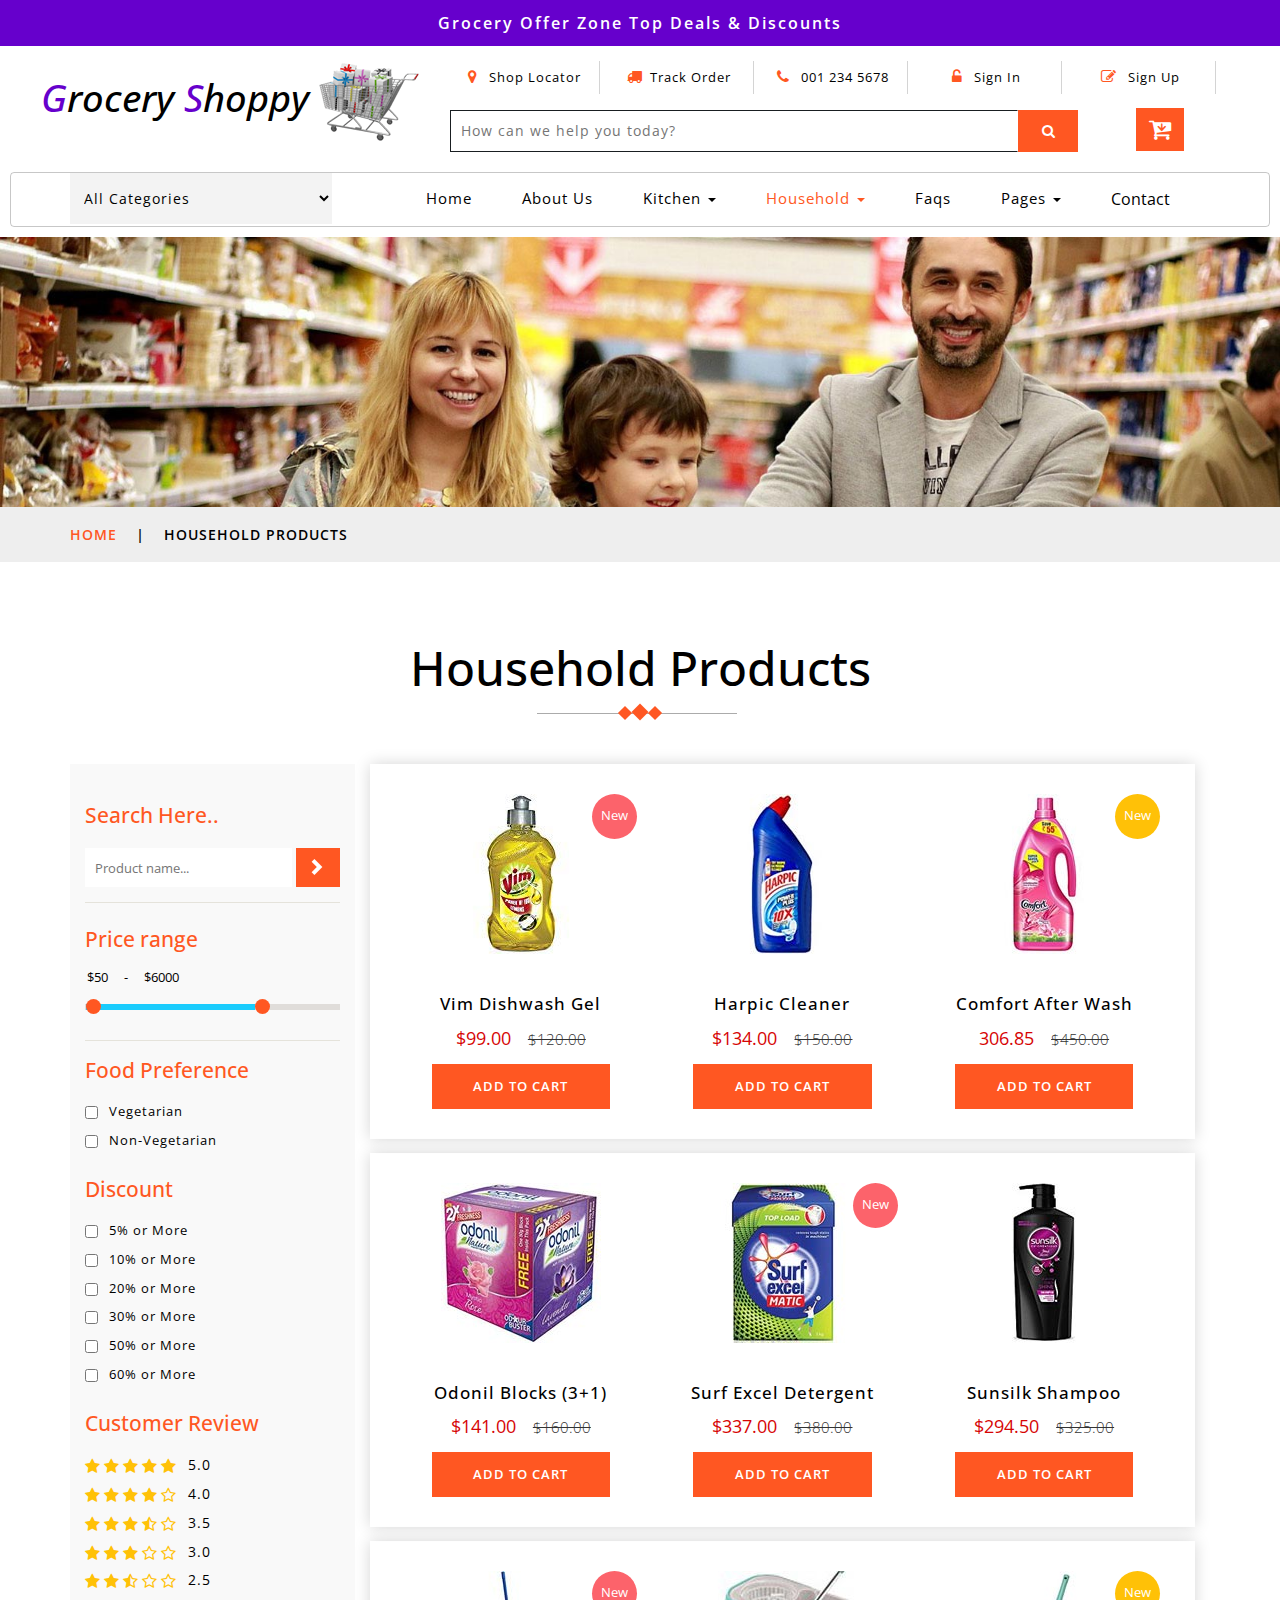
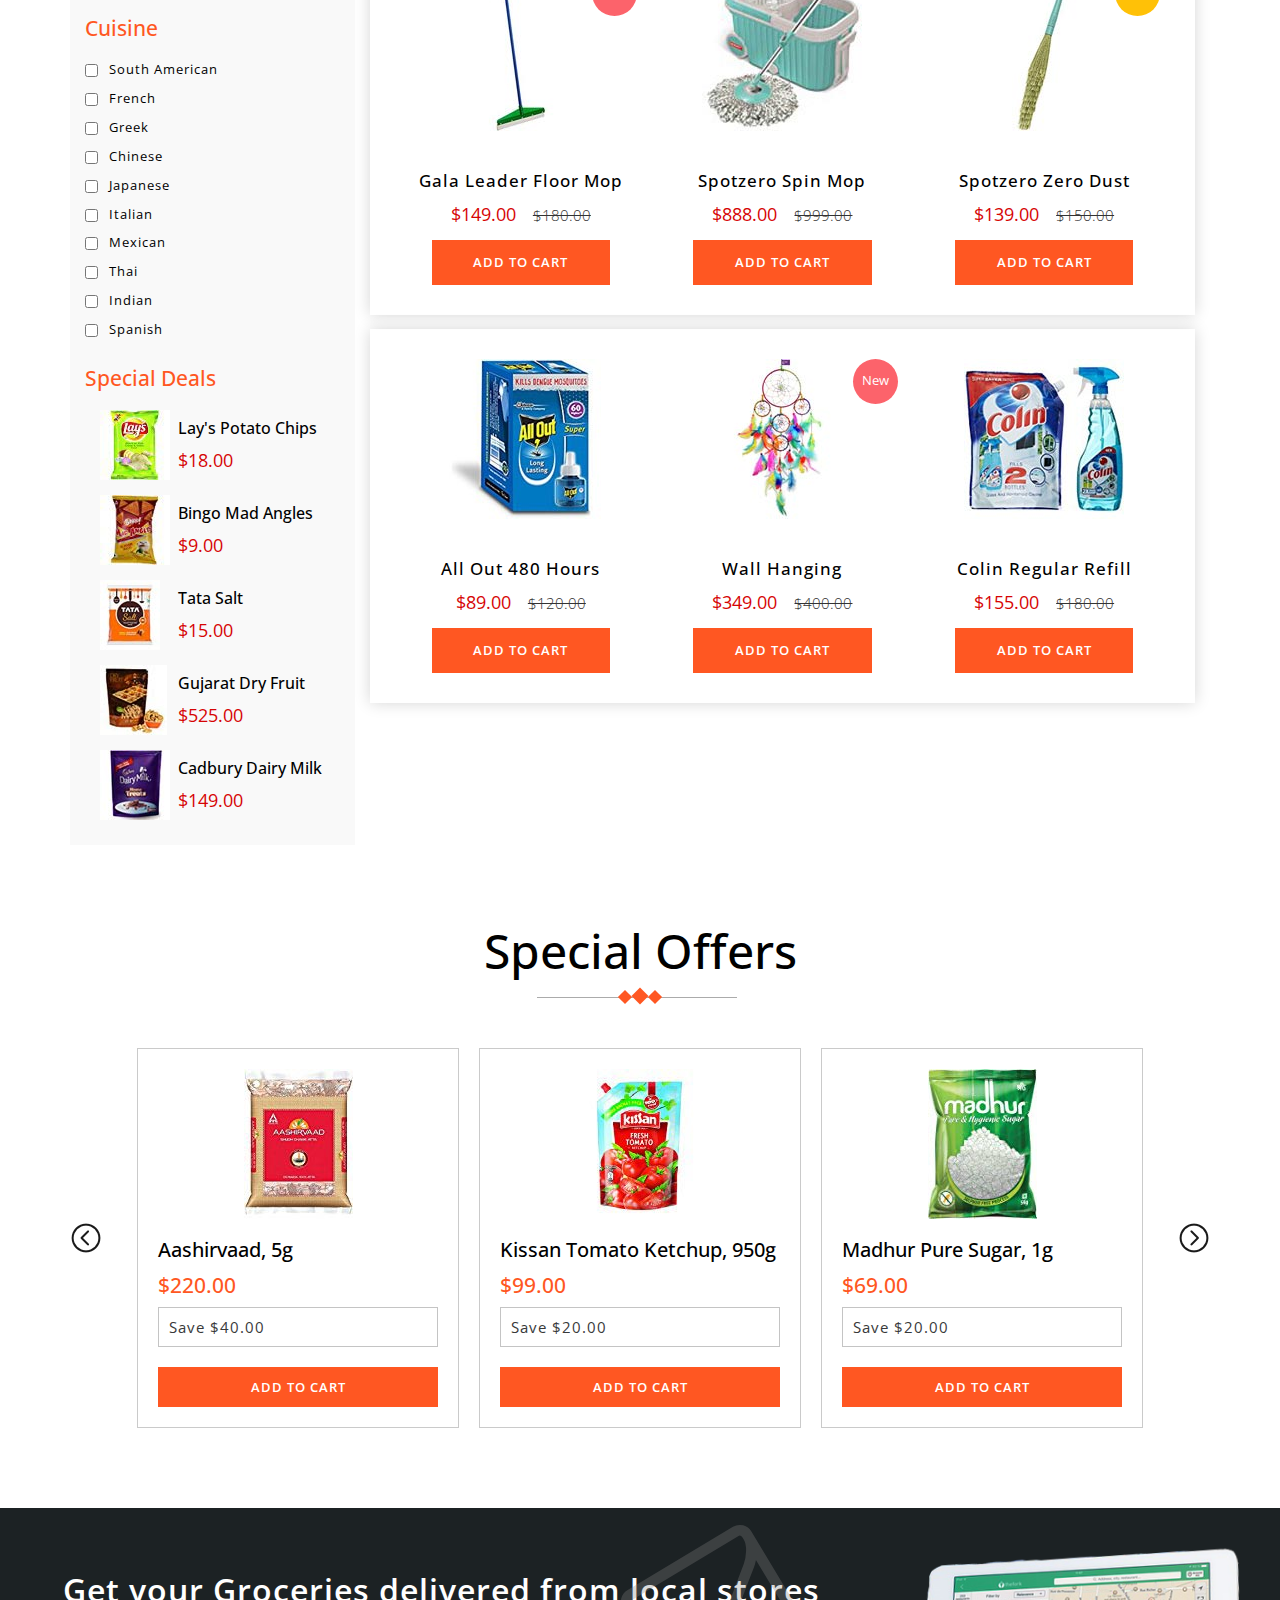
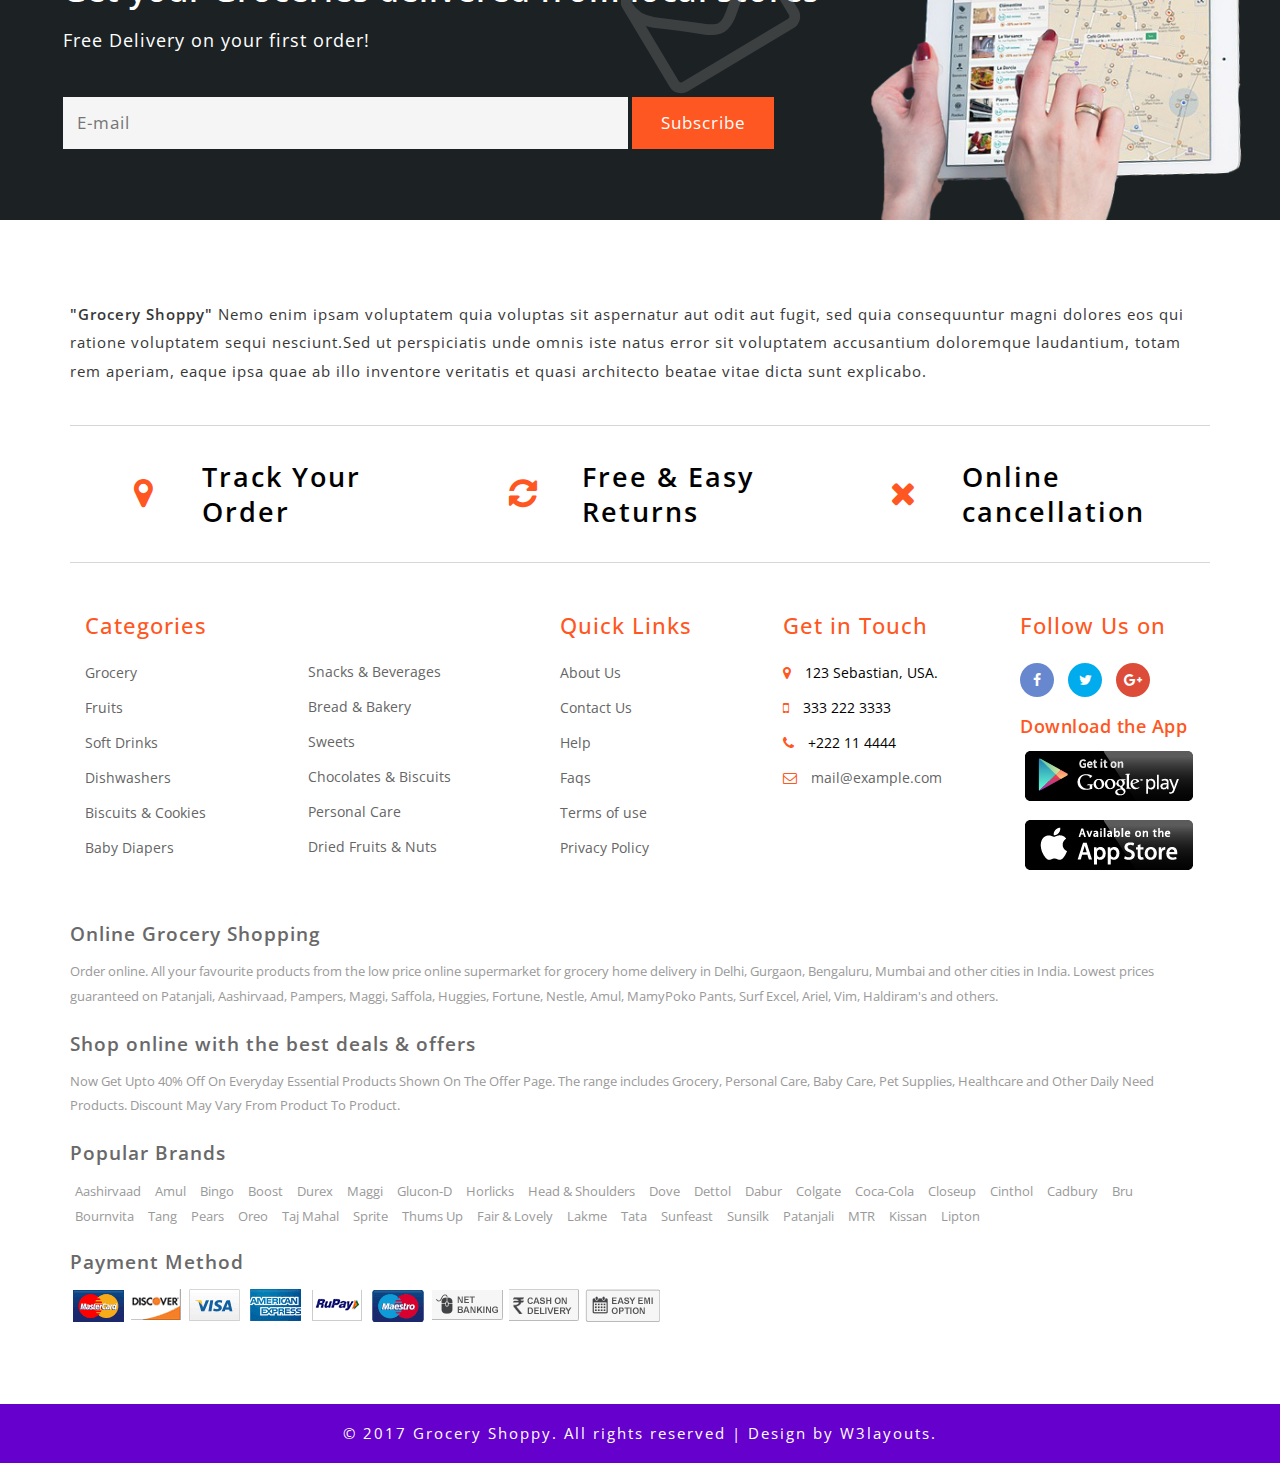
<file: product2.html>
<!--
Author: W3layouts
Author URL: http://w3layouts.com
License: Creative Commons Attribution 3.0 Unported
License URL: http://creativecommons.org/licenses/by/3.0/
-->
<!DOCTYPE html>
<html lang="zxx">

<head>
	<title>Grocery Shoppy an Ecommerce Category Bootstrap Responsive Web Template | Household Products :: w3layouts</title>
	<!--/tags -->
	<meta name="viewport" content="width=device-width, initial-scale=1">
	<meta http-equiv="Content-Type" content="text/html; charset=utf-8" />
	<meta name="keywords" content="Grocery Shoppy Responsive web template, Bootstrap Web Templates, Flat Web Templates, Android Compatible web template, 
Smartphone Compatible web template, free webdesigns for Nokia, Samsung, LG, SonyEricsson, Motorola web design" />
	<script>
		addEventListener("load", function () {
			setTimeout(hideURLbar, 0);
		}, false);

		function hideURLbar() {
			window.scrollTo(0, 1);
		}
	</script>
	<!--//tags -->
	<link href="css/bootstrap.css" rel="stylesheet" type="text/css" media="all" />
	<link href="css/style.css" rel="stylesheet" type="text/css" media="all" />
	<link href="css/font-awesome.css" rel="stylesheet">
	<!--pop-up-box-->
	<link href="css/popuo-box.css" rel="stylesheet" type="text/css" media="all" />
	<!--//pop-up-box-->
	<!-- price range -->
	<link rel="stylesheet" type="text/css" href="css/jquery-ui1.css">
	<!-- fonts -->
	<link href="//fonts.googleapis.com/css?family=Open+Sans:300,300i,400,400i,600,600i,700,700i,800" rel="stylesheet">
	<link href='//fonts.googleapis.com/css?family=Lato:400,100,100italic,300,300italic,400italic,700,900,900italic,700italic'
	    rel='stylesheet' type='text/css'>
</head>

<body>
	<!-- top-header -->
	<div class="header-most-top">
		<p>Grocery Offer Zone Top Deals & Discounts</p>
	</div>
	<!-- //top-header -->
	<!-- header-bot-->
	<div class="header-bot">
		<div class="header-bot_inner_wthreeinfo_header_mid">
			<!-- header-bot-->
			<div class="col-md-4 logo_agile">
				<h1>
					<a href="index.html">
						<span>G</span>rocery
						<span>S</span>hoppy
						<img src="images/logo2.png" alt=" ">
					</a>
				</h1>
			</div>
			<!-- header-bot -->
			<div class="col-md-8 header">
				<!-- header lists -->
				<ul>
					<li>
						<a class="play-icon popup-with-zoom-anim" href="#small-dialog1">
							<span class="fa fa-map-marker" aria-hidden="true"></span> Shop Locator</a>
					</li>
					<li>
						<a href="#" data-toggle="modal" data-target="#myModal1">
							<span class="fa fa-truck" aria-hidden="true"></span>Track Order</a>
					</li>
					<li>
						<span class="fa fa-phone" aria-hidden="true"></span> 001 234 5678
					</li>
					<li>
						<a href="#" data-toggle="modal" data-target="#myModal1">
							<span class="fa fa-unlock-alt" aria-hidden="true"></span> Sign In </a>
					</li>
					<li>
						<a href="#" data-toggle="modal" data-target="#myModal2">
							<span class="fa fa-pencil-square-o" aria-hidden="true"></span> Sign Up </a>
					</li>
				</ul>
				<!-- //header lists -->
				<!-- search -->
				<div class="agileits_search">
					<form action="#" method="post">
						<input name="Search" type="search" placeholder="How can we help you today?" required="">
						<button type="submit" class="btn btn-default" aria-label="Left Align">
							<span class="fa fa-search" aria-hidden="true"> </span>
						</button>
					</form>
				</div>
				<!-- //search -->
				<!-- cart details -->
				<div class="top_nav_right">
					<div class="wthreecartaits wthreecartaits2 cart cart box_1">
						<form action="#" method="post" class="last">
							<input type="hidden" name="cmd" value="_cart">
							<input type="hidden" name="display" value="1">
							<button class="w3view-cart" type="submit" name="submit" value="">
								<i class="fa fa-cart-arrow-down" aria-hidden="true"></i>
							</button>
						</form>
					</div>
				</div>
				<!-- //cart details -->
				<div class="clearfix"></div>
			</div>
			<div class="clearfix"></div>
		</div>
	</div>
	<!-- shop locator (popup) -->
	<!-- Button trigger modal(shop-locator) -->
	<div id="small-dialog1" class="mfp-hide">
		<div class="select-city">
			<h3>Please Select Your Location</h3>
			<select class="list_of_cities">
				<optgroup label="Popular Cities">
					<option selected style="display:none;color:#eee;">Select City</option>
					<option>Birmingham</option>
					<option>Anchorage</option>
					<option>Phoenix</option>
					<option>Little Rock</option>
					<option>Los Angeles</option>
					<option>Denver</option>
					<option>Bridgeport</option>
					<option>Wilmington</option>
					<option>Jacksonville</option>
					<option>Atlanta</option>
					<option>Honolulu</option>
					<option>Boise</option>
					<option>Chicago</option>
					<option>Indianapolis</option>
				</optgroup>
				<optgroup label="Alabama">
					<option>Birmingham</option>
					<option>Montgomery</option>
					<option>Mobile</option>
					<option>Huntsville</option>
					<option>Tuscaloosa</option>
				</optgroup>
				<optgroup label="Alaska">
					<option>Anchorage</option>
					<option>Fairbanks</option>
					<option>Juneau</option>
					<option>Sitka</option>
					<option>Ketchikan</option>
				</optgroup>
				<optgroup label="Arizona">
					<option>Phoenix</option>
					<option>Tucson</option>
					<option>Mesa</option>
					<option>Chandler</option>
					<option>Glendale</option>
				</optgroup>
				<optgroup label="Arkansas">
					<option>Little Rock</option>
					<option>Fort Smith</option>
					<option>Fayetteville</option>
					<option>Springdale</option>
					<option>Jonesboro</option>
				</optgroup>
				<optgroup label="California">
					<option>Los Angeles</option>
					<option>San Diego</option>
					<option>San Jose</option>
					<option>San Francisco</option>
					<option>Fresno</option>
				</optgroup>
				<optgroup label="Colorado">
					<option>Denver</option>
					<option>Colorado</option>
					<option>Aurora</option>
					<option>Fort Collins</option>
					<option>Lakewood</option>
				</optgroup>
				<optgroup label="Connecticut">
					<option>Bridgeport</option>
					<option>New Haven</option>
					<option>Hartford</option>
					<option>Stamford</option>
					<option>Waterbury</option>
				</optgroup>
				<optgroup label="Delaware">
					<option>Wilmington</option>
					<option>Dover</option>
					<option>Newark</option>
					<option>Bear</option>
					<option>Middletown</option>
				</optgroup>
				<optgroup label="Florida">
					<option>Jacksonville</option>
					<option>Miami</option>
					<option>Tampa</option>
					<option>St. Petersburg</option>
					<option>Orlando</option>
				</optgroup>
				<optgroup label="Georgia">
					<option>Atlanta</option>
					<option>Augusta</option>
					<option>Columbus</option>
					<option>Savannah</option>
					<option>Athens</option>
				</optgroup>
				<optgroup label="Hawaii">
					<option>Honolulu</option>
					<option>Pearl City</option>
					<option>Hilo</option>
					<option>Kailua</option>
					<option>Waipahu</option>
				</optgroup>
				<optgroup label="Idaho">
					<option>Boise</option>
					<option>Nampa</option>
					<option>Meridian</option>
					<option>Idaho Falls</option>
					<option>Pocatello</option>
				</optgroup>
				<optgroup label="Illinois">
					<option>Chicago</option>
					<option>Aurora</option>
					<option>Rockford</option>
					<option>Joliet</option>
					<option>Naperville</option>
				</optgroup>
				<optgroup label="Indiana">
					<option>Indianapolis</option>
					<option>Fort Wayne</option>
					<option>Evansville</option>
					<option>South Bend</option>
					<option>Hammond</option>														       
				</optgroup>
				<optgroup label="Iowa">
					<option>Des Moines</option>
					<option>Cedar Rapids</option>
					<option>Davenport</option>
					<option>Sioux City</option>
					<option>Waterloo</option>       													
				</optgroup>
				<optgroup label="Kansas">
					<option>Wichita</option>
					<option>Overland Park</option>
					<option>Kansas City</option>
					<option>Topeka</option>
					<option>Olathe  </option>            													
				</optgroup>
				<optgroup label="Kentucky">
					<option>Louisville</option>
					<option>Lexington</option>
					<option>Bowling Green</option>
					<option>Owensboro</option>
					<option>Covington</option>        														
				</optgroup>
				<optgroup label="Louisiana">
					<option>New Orleans</option>
					<option>Baton Rouge</option>
					<option>Shreveport</option>
					<option>Metairie</option>
					<option>Lafayette</option>          														
				</optgroup>
				<optgroup label="Maine">
					<option>Portland</option>
					<option>Lewiston</option>
					<option>Bangor</option>
					<option>South Portland</option>
					<option>Auburn</option>         														
				</optgroup>
				<optgroup label="Maryland">
					<option>Baltimore</option>
					<option>Frederick</option>
					<option>Rockville</option>
					<option>Gaithersburg</option>
					<option>Bowie</option>         														
				</optgroup>
				<optgroup label="Massachusetts">
					<option>Boston</option>
					<option>Worcester</option>
					<option>Springfield</option>
					<option>Lowell</option>
					<option>Cambridge</option>  
				</optgroup>
				<optgroup label="Michigan">
					<option>Detroit</option>
					<option>Grand Rapids</option>
					<option>Warren</option>
					<option>Sterling Heights</option>
					<option>Lansing</option> 
				</optgroup>
				<optgroup label="Minnesota">
					<option>Minneapolis</option>
					<option>St. Paul</option>
					<option>Rochester</option>
					<option>Duluth</option>
					<option>Bloomington</option>      														
				</optgroup>
				<optgroup label="Mississippi">
					<option>Jackson</option>
					<option>Gulfport</option>
					<option>Southaven</option>
					<option>Hattiesburg</option>
					<option>Biloxi</option>         														
				</optgroup>
				<optgroup label="Missouri">
					<option>Kansas City</option>
					<option>St. Louis</option>
					<option>Springfield</option>
					<option>Independence</option>
					<option>Columbia</option>            														
				</optgroup>
				<optgroup label="Montana">
					<option>Billings</option>
					<option>Missoula</option>
					<option>Great Falls</option>
					<option>Bozeman</option>
					<option>Butte-Silver Bow</option>         														
				</optgroup>
				<optgroup label="Nebraska">
					<option>Omaha</option>
					<option>Lincoln</option>
					<option>Bellevue</option>
					<option>Grand Island</option>
					<option>Kearney</option>        													
				</optgroup>
				<optgroup label="Nevada">
					<option>Las Vegas</option>
					<option>Henderson</option>
					<option>North Las Vegas</option>
					<option>Reno</option>
					<option>Sunrise Manor</option>            													
				</optgroup>
				<optgroup label="New Hampshire">
					<option>Manchesters</option>
					<option>Nashua</option>
					<option>Concord</option>
					<option>Dover</option>
					<option>Rochester</option>              													
				</optgroup>
				<optgroup label="New Jersey">
					<option>Newark</option>
					<option>Jersey City</option>
					<option>Paterson</option>
					<option>Elizabeth</option>
					<option>Edison</option> 
				</optgroup>
				<optgroup label="New Mexico">
					<option>Albuquerque</option>
					<option>Las Cruces</option>
					<option>Rio Rancho</option>
					<option>Santa Fe</option>
					<option>Roswell</option>       
				</optgroup>
				<optgroup label="New York">
					<option>New York</option>
					<option>Buffalo</option>
					<option>Rochester</option>
					<option>Yonkers</option>
					<option>Syracuse</option>        														
				</optgroup>
				<optgroup label="North Carolina">
					<option>Charlotte</option>
					<option>Raleigh</option>
					<option>Greensboro</option>
					<option>Winston-Salem</option>
					<option>Durham</option>          														
				</optgroup>
				<optgroup label="North Dakota">
					<option>Fargo</option>
					<option>Bismarck</option>
					<option>Grand Forks</option>
					<option>Minot</option>
					<option>West Fargo</option>
				</optgroup>
				<optgroup label="Ohio">
					<option>Columbus</option>
					<option>Cleveland</option>
					<option>Cincinnati</option>
					<option>Toledo</option>
					<option>Akron</option>      
				</optgroup>
				<optgroup label="Oklahoma">
					<option>Oklahoma City</option>
					<option>Tulsa</option>
					<option>Norman</option>
					<option>Broken Arrow</option>
					<option>Lawton</option>        														
				</optgroup>
				<optgroup label="Oregon">
					<option>Portland</option>
					<option>Eugene</option>
					<option>Salem</option>
					<option>Gresham</option>
					<option>Hillsboro</option>          														
				</optgroup>
				<optgroup label="Pennsylvania">
					<option>Philadelphia</option>
					<option>Pittsburgh</option>
					<option>Allentown</option>
					<option>Erie</option>
					<option>Reading</option>         														
				</optgroup>
				<optgroup label="Rhode Island">
					<option>Providence</option>
					<option>Warwick</option>
					<option>Cranston</option>
					<option>Pawtucket</option>
					<option>East Providence</option>   
				</optgroup>
				<optgroup label="South Carolina">
					<option>Columbia</option>
					<option>Charleston</option>
					<option>North Charleston</option>
					<option>Mount Pleasant</option>
					<option>Rock Hill</option> 
				</optgroup>
				<optgroup label="South Dakota">
					<option>Sioux Falls</option>
					<option>Rapid City</option>
					<option>Aberdeen</option>
					<option>Brookings</option>
					<option>Watertown</option> 
				</optgroup>
				<optgroup label="Tennessee">
					<option>Memphis</option>
					<option>Nashville</option>
					<option>Knoxville</option>
					<option>Chattanooga</option>
					<option>Clarksville</option>       
				</optgroup>
				<optgroup label="Texas">
					<option>Houston</option>
					<option>San Antonio</option>
					<option>Dallas</option>
					<option>Austin</option>
					<option>Fort Worth</option>   
				</optgroup>
				<optgroup label="Utah">
					<option>Salt Lake City</option>
					<option>West Valley City</option>
					<option>Provo</option>
					<option>West Jordan</option>
					<option>Orem</option>   
				</optgroup>	
				<optgroup label="Vermont">
					<option>Burlington</option>
					<option>Essex</option>
					<option>South Burlington</option>
					<option>Colchester</option>
					<option>Rutland</option>   
				</optgroup>
				<optgroup label="Virginia">
					<option>Virginia Beach</option>
					<option>Norfolk</option>
					<option>Chesapeake</option>
					<option>Arlington</option>
					<option>Richmond</option> 
				</optgroup>	
				<optgroup label="Washington">
					<option>Seattle</option>
					<option>Spokane</option>
					<option>Tacoma</option>
					<option>Vancouver</option>
					<option>Bellevue</option> 
				</optgroup>	
				<optgroup label="West Virginia">
					<option>Charleston</option>
					<option>Huntington</option>
					<option>Parkersburg</option>
					<option>Morgantown</option>
					<option>Wheeling</option> 
				</optgroup>	
				<optgroup label="Wisconsin">
					<option>Milwaukee</option>
					<option>Madison</option>
					<option>Green Bay</option>
					<option>Kenosha</option>
					<option>Racine</option>
				</optgroup>
				<optgroup label="Wyoming">
					<option>Cheyenne</option>
					<option>Casper</option>
					<option>Laramie</option>
					<option>Gillette</option>
					<option>Rock Springs</option>
				</optgroup>
			</select>
			<div class="clearfix"></div>
		</div>
	</div>
	<!-- //shop locator (popup) -->
	<!-- signin Model -->
	<!-- Modal1 -->
	<div class="modal fade" id="myModal1" tabindex="-1" role="dialog">
		<div class="modal-dialog">
			<!-- Modal content-->
			<div class="modal-content">
				<div class="modal-header">
					<button type="button" class="close" data-dismiss="modal">&times;</button>
				</div>
				<div class="modal-body modal-body-sub_agile">
					<div class="main-mailposi">
						<span class="fa fa-envelope-o" aria-hidden="true"></span>
					</div>
					<div class="modal_body_left modal_body_left1">
						<h3 class="agileinfo_sign">Sign In </h3>
						<p>
							Sign In now, Let's start your Grocery Shopping. Don't have an account?
							<a href="#" data-toggle="modal" data-target="#myModal2">
								Sign Up Now</a>
						</p>
						<form action="#" method="post">
							<div class="styled-input agile-styled-input-top">
								<input type="text" placeholder="User Name" name="Name" required="">
							</div>
							<div class="styled-input">
								<input type="password" placeholder="Password" name="password" required="">
							</div>
							<input type="submit" value="Sign In">
						</form>
						<div class="clearfix"></div>
					</div>
					<div class="clearfix"></div>
				</div>
			</div>
			<!-- //Modal content-->
		</div>
	</div>
	<!-- //Modal1 -->
	<!-- //signin Model -->
	<!-- signup Model -->
	<!-- Modal2 -->
	<div class="modal fade" id="myModal2" tabindex="-1" role="dialog">
		<div class="modal-dialog">
			<!-- Modal content-->
			<div class="modal-content">
				<div class="modal-header">
					<button type="button" class="close" data-dismiss="modal">&times;</button>
				</div>
				<div class="modal-body modal-body-sub_agile">
					<div class="main-mailposi">
						<span class="fa fa-envelope-o" aria-hidden="true"></span>
					</div>
					<div class="modal_body_left modal_body_left1">
						<h3 class="agileinfo_sign">Sign Up</h3>
						<p>
							Come join the Grocery Shoppy! Let's set up your Account.
						</p>
						<form action="#" method="post">
							<div class="styled-input agile-styled-input-top">
								<input type="text" placeholder="Name" name="Name" required="">
							</div>
							<div class="styled-input">
								<input type="email" placeholder="E-mail" name="Email" required="">
							</div>
							<div class="styled-input">
								<input type="password" placeholder="Password" name="password" required="">
							</div>
							<div class="styled-input">
								<input type="password" placeholder="Confirm Password" name="Confirm Password" required="">
							</div>
							<input type="submit" value="Sign Up">
						</form>
						<p>
							<a href="#">By clicking register, I agree to your terms</a>
						</p>
					</div>
				</div>
			</div>
			<!-- //Modal content-->
		</div>
	</div>
	<!-- //Modal2 -->
	<!-- //signup Model -->
	<!-- //header-bot -->
	<!-- navigation -->
	<div class="ban-top">
		<div class="container">
			<div class="agileits-navi_search">
				<form action="#" method="post">
					<select id="agileinfo-nav_search" name="agileinfo_search" required="">
						<option value="">All Categories</option>
						<option value="Kitchen">Kitchen</option>
						<option value="Household">Household</option>
						<option value="Snacks &amp; Beverages">Snacks & Beverages</option>
						<option value="Personal Care">Personal Care</option>
						<option value="Gift Hampers">Gift Hampers</option>
						<option value="Fruits &amp; Vegetables">Fruits & Vegetables</option>
						<option value="Baby Care">Baby Care</option>
						<option value="Soft Drinks &amp; Juices">Soft Drinks & Juices</option>
						<option value="Frozen Food">Frozen Food</option>
						<option value="Bread &amp; Bakery">Bread & Bakery</option>
						<option value="Sweets">Sweets</option>
					</select>
				</form>
			</div>
			<div class="top_nav_left">
				<nav class="navbar navbar-default">
					<div class="container-fluid">
						<!-- Brand and toggle get grouped for better mobile display -->
						<div class="navbar-header">
							<button type="button" class="navbar-toggle collapsed" data-toggle="collapse" data-target="#bs-example-navbar-collapse-1"
							    aria-expanded="false">
								<span class="sr-only">Toggle navigation</span>
								<span class="icon-bar"></span>
								<span class="icon-bar"></span>
								<span class="icon-bar"></span>
							</button>
						</div>
						<!-- Collect the nav links, forms, and other content for toggling -->
						<div class="collapse navbar-collapse menu--shylock" id="bs-example-navbar-collapse-1">
							<ul class="nav navbar-nav menu__list">
								<li>
									<a class="nav-stylehead" href="index.html">Home
										<span class="sr-only">(current)</span>
									</a>
								</li>
								<li class="">
									<a class="nav-stylehead" href="about.html">About Us</a>
								</li>
								<li class="dropdown">
									<a href="#" class="dropdown-toggle nav-stylehead" data-toggle="dropdown" role="button" aria-haspopup="true" aria-expanded="false">Kitchen
										<span class="caret"></span>
									</a>
									<ul class="dropdown-menu multi-column columns-3">
										<div class="agile_inner_drop_nav_info">
											<div class="col-sm-4 multi-gd-img">
												<ul class="multi-column-dropdown">
													<li>
														<a href="product.html">Bakery</a>
													</li>
													<li>
														<a href="product.html">Baking Supplies</a>
													</li>
													<li>
														<a href="product.html">Coffee, Tea & Beverages</a>
													</li>
													<li>
														<a href="product.html">Dried Fruits, Nuts</a>
													</li>
													<li>
														<a href="product.html">Sweets, Chocolate</a>
													</li>
													<li>
														<a href="product.html">Spices & Masalas</a>
													</li>
													<li>
														<a href="product.html">Jams, Honey & Spreads</a>
													</li>
												</ul>
											</div>
											<div class="col-sm-4 multi-gd-img">
												<ul class="multi-column-dropdown">
													<li>
														<a href="product.html">Pickles</a>
													</li>
													<li>
														<a href="product.html">Pasta & Noodles</a>
													</li>
													<li>
														<a href="product.html">Rice, Flour & Pulses</a>
													</li>
													<li>
														<a href="product.html">Sauces & Cooking Pastes</a>
													</li>
													<li>
														<a href="product.html">Snack Foods</a>
													</li>
													<li>
														<a href="product.html">Oils, Vinegars</a>
													</li>
													<li>
														<a href="product.html">Meat, Poultry & Seafood</a>
													</li>
												</ul>
											</div>
											<div class="col-sm-4 multi-gd-img">
												<img src="images/nav.png" alt="">
											</div>
											<div class="clearfix"></div>
										</div>
									</ul>
								</li>
								<li class="dropdown active">
									<a href="#" class="dropdown-toggle nav-stylehead" data-toggle="dropdown" role="button" aria-haspopup="true" aria-expanded="false">Household
										<span class="caret"></span>
									</a>
									<ul class="dropdown-menu multi-column columns-3">
										<div class="agile_inner_drop_nav_info">
											<div class="col-sm-6 multi-gd-img">
												<ul class="multi-column-dropdown">
													<li>
														<a href="product2.html">Kitchen & Dining</a>
													</li>
													<li>
														<a href="product2.html">Detergents</a>
													</li>
													<li>
														<a href="product2.html">Utensil Cleaners</a>
													</li>
													<li>
														<a href="product2.html">Floor & Other Cleaners</a>
													</li>
													<li>
														<a href="product2.html">Disposables, Garbage Bag</a>
													</li>
													<li>
														<a href="product2.html">Repellents & Fresheners</a>
													</li>
													<li>
														<a href="product2.html"> Dishwash</a>
													</li>
												</ul>
											</div>
											<div class="col-sm-6 multi-gd-img">
												<ul class="multi-column-dropdown">
													<li>
														<a href="product2.html">Pet Care</a>
													</li>
													<li>
														<a href="product2.html">Cleaning Accessories</a>
													</li>
													<li>
														<a href="product2.html">Pooja Needs</a>
													</li>
													<li>
														<a href="product2.html">Crackers</a>
													</li>
													<li>
														<a href="product2.html">Festive Decoratives</a>
													</li>
													<li>
														<a href="product2.html">Plasticware</a>
													</li>
													<li>
														<a href="product2.html">Home Care</a>
													</li>
												</ul>
											</div>
											<div class="clearfix"></div>
										</div>
									</ul>
								</li>
								<li class="">
									<a class="nav-stylehead" href="faqs.html">Faqs</a>
								</li>
								<li class="dropdown">
									<a class="nav-stylehead dropdown-toggle" href="#" data-toggle="dropdown">Pages
										<b class="caret"></b>
									</a>
									<ul class="dropdown-menu agile_short_dropdown">
										<li>
											<a href="icons.html">Web Icons</a>
										</li>
										<li>
											<a href="typography.html">Typography</a>
										</li>
									</ul>
								</li>
								<li>
									<a class="" href="contact.html">Contact</a>
								</li>
							</ul>
						</div>
					</div>
				</nav>
			</div>
		</div>
	</div>
	<!-- //navigation -->
	<!-- banner-2 -->
	<div class="page-head_agile_info_w3l">

	</div>
	<!-- //banner-2 -->
	<!-- page -->
	<div class="services-breadcrumb">
		<div class="agile_inner_breadcrumb">
			<div class="container">
				<ul class="w3_short">
					<li>
						<a href="index.html">Home</a>
						<i>|</i>
					</li>
					<li>Household Products</li>
				</ul>
			</div>
		</div>
	</div>
	<!-- //page -->
	<!-- top Products -->
	<div class="ads-grid">
		<div class="container">
			<!-- tittle heading -->
			<h3 class="tittle-w3l">Household Products
				<span class="heading-style">
					<i></i>
					<i></i>
					<i></i>
				</span>
			</h3>
			<!-- //tittle heading -->
			<!-- product left -->
			<div class="side-bar col-md-3">
				<div class="search-hotel">
					<h3 class="agileits-sear-head">Search Here..</h3>
					<form action="#" method="post">
						<input type="search" placeholder="Product name..." name="search" required="">
						<input type="submit" value=" ">
					</form>
				</div>
				<!-- price range -->
				<div class="range">
					<h3 class="agileits-sear-head">Price range</h3>
					<ul class="dropdown-menu6">
						<li>
							<div id="slider-range"></div>
							<input type="text" id="amount" style="border: 0; color: #ffffff; font-weight: normal;" />
						</li>
					</ul>
				</div>
				<!-- //price range -->
				<!-- food preference -->
				<div class="left-side">
					<h3 class="agileits-sear-head">Food Preference</h3>
					<ul>
						<li>
							<input type="checkbox" class="checked">
							<span class="span">Vegetarian</span>
						</li>
						<li>
							<input type="checkbox" class="checked">
							<span class="span">Non-Vegetarian</span>
						</li>
					</ul>
				</div>
				<!-- //food preference -->
				<!-- discounts -->
				<div class="left-side">
					<h3 class="agileits-sear-head">Discount</h3>
					<ul>
						<li>
							<input type="checkbox" class="checked">
							<span class="span">5% or More</span>
						</li>
						<li>
							<input type="checkbox" class="checked">
							<span class="span">10% or More</span>
						</li>
						<li>
							<input type="checkbox" class="checked">
							<span class="span">20% or More</span>
						</li>
						<li>
							<input type="checkbox" class="checked">
							<span class="span">30% or More</span>
						</li>
						<li>
							<input type="checkbox" class="checked">
							<span class="span">50% or More</span>
						</li>
						<li>
							<input type="checkbox" class="checked">
							<span class="span">60% or More</span>
						</li>
					</ul>
				</div>
				<!-- //discounts -->
				<!-- reviews -->
				<div class="customer-rev left-side">
					<h3 class="agileits-sear-head">Customer Review</h3>
					<ul>
						<li>
							<a href="#">
								<i class="fa fa-star" aria-hidden="true"></i>
								<i class="fa fa-star" aria-hidden="true"></i>
								<i class="fa fa-star" aria-hidden="true"></i>
								<i class="fa fa-star" aria-hidden="true"></i>
								<i class="fa fa-star" aria-hidden="true"></i>
								<span>5.0</span>
							</a>
						</li>
						<li>
							<a href="#">
								<i class="fa fa-star" aria-hidden="true"></i>
								<i class="fa fa-star" aria-hidden="true"></i>
								<i class="fa fa-star" aria-hidden="true"></i>
								<i class="fa fa-star" aria-hidden="true"></i>
								<i class="fa fa-star-o" aria-hidden="true"></i>
								<span>4.0</span>
							</a>
						</li>
						<li>
							<a href="#">
								<i class="fa fa-star" aria-hidden="true"></i>
								<i class="fa fa-star" aria-hidden="true"></i>
								<i class="fa fa-star" aria-hidden="true"></i>
								<i class="fa fa-star-half-o" aria-hidden="true"></i>
								<i class="fa fa-star-o" aria-hidden="true"></i>
								<span>3.5</span>
							</a>
						</li>
						<li>
							<a href="#">
								<i class="fa fa-star" aria-hidden="true"></i>
								<i class="fa fa-star" aria-hidden="true"></i>
								<i class="fa fa-star" aria-hidden="true"></i>
								<i class="fa fa-star-o" aria-hidden="true"></i>
								<i class="fa fa-star-o" aria-hidden="true"></i>
								<span>3.0</span>
							</a>
						</li>
						<li>
							<a href="#">
								<i class="fa fa-star" aria-hidden="true"></i>
								<i class="fa fa-star" aria-hidden="true"></i>
								<i class="fa fa-star-half-o" aria-hidden="true"></i>
								<i class="fa fa-star-o" aria-hidden="true"></i>
								<i class="fa fa-star-o" aria-hidden="true"></i>
								<span>2.5</span>
							</a>
						</li>
					</ul>
				</div>
				<!-- //reviews -->
				<!-- cuisine -->
				<div class="left-side">
					<h3 class="agileits-sear-head">Cuisine</h3>
					<ul>
						<li>
							<input type="checkbox" class="checked">
							<span class="span">South American</span>
						</li>
						<li>
							<input type="checkbox" class="checked">
							<span class="span">French</span>
						</li>
						<li>
							<input type="checkbox" class="checked">
							<span class="span">Greek</span>
						</li>
						<li>
							<input type="checkbox" class="checked">
							<span class="span">Chinese</span>
						</li>
						<li>
							<input type="checkbox" class="checked">
							<span class="span">Japanese</span>
						</li>
						<li>
							<input type="checkbox" class="checked">
							<span class="span">Italian</span>
						</li>
						<li>
							<input type="checkbox" class="checked">
							<span class="span">Mexican</span>
						</li>
						<li>
							<input type="checkbox" class="checked">
							<span class="span">Thai</span>
						</li>
						<li>
							<input type="checkbox" class="checked">
							<span class="span">Indian</span>
						</li>
						<li>
							<input type="checkbox" class="checked">
							<span class="span"> Spanish </span>
						</li>
					</ul>
				</div>
				<!-- //cuisine -->
				<!-- deals -->
				<div class="deal-leftmk left-side">
					<h3 class="agileits-sear-head">Special Deals</h3>
					<div class="special-sec1">
						<div class="col-xs-4 img-deals">
							<img src="images/d2.jpg" alt="">
						</div>
						<div class="col-xs-8 img-deal1">
							<h3>Lay's Potato Chips</h3>
							<a href="">$18.00</a>
						</div>
						<div class="clearfix"></div>
					</div>
					<div class="special-sec1">
						<div class="col-xs-4 img-deals">
							<img src="images/d1.jpg" alt="">
						</div>
						<div class="col-xs-8 img-deal1">
							<h3>Bingo Mad Angles</h3>
							<a href="">$9.00</a>
						</div>
						<div class="clearfix"></div>
					</div>
					<div class="special-sec1">
						<div class="col-xs-4 img-deals">
							<img src="images/d4.jpg" alt="">
						</div>
						<div class="col-xs-8 img-deal1">
							<h3>Tata Salt</h3>
							<a href="">$15.00</a>
						</div>
						<div class="clearfix"></div>
					</div>
					<div class="special-sec1">
						<div class="col-xs-4 img-deals">
							<img src="images/d5.jpg" alt="">
						</div>
						<div class="col-xs-8 img-deal1">
							<h3>Gujarat Dry Fruit</h3>
							<a href="">$525.00</a>
						</div>
						<div class="clearfix"></div>
					</div>
					<div class="special-sec1">
						<div class="col-xs-4 img-deals">
							<img src="images/d3.jpg" alt="">
						</div>
						<div class="col-xs-8 img-deal1">
							<h3>Cadbury Dairy Milk</h3>
							<a href="">$149.00</a>
						</div>
						<div class="clearfix"></div>
					</div>
				</div>
				<!-- //deals -->
			</div>
			<!-- //product left -->
			<!-- product right -->
			<div class="agileinfo-ads-display col-md-9 w3l-rightpro">
				<div class="wrapper">
					<!-- first section -->
					<div class="product-sec1">
						<div class="col-xs-4 product-men">
							<div class="men-pro-item simpleCart_shelfItem">
								<div class="men-thumb-item">
									<img src="images/a1.jpg" alt="">
									<div class="men-cart-pro">
										<div class="inner-men-cart-pro">
											<a href="single2.html" class="link-product-add-cart">Quick View</a>
										</div>
									</div>
									<span class="product-new-top">New</span>
								</div>
								<div class="item-info-product ">
									<h4>
										<a href="single2.html">Vim Dishwash Gel</a>
									</h4>
									<div class="info-product-price">
										<span class="item_price">$99.00</span>
										<del>$120.00</del>
									</div>
									<div class="snipcart-details top_brand_home_details item_add single-item hvr-outline-out">
										<form action="#" method="post">
											<fieldset>
												<input type="hidden" name="cmd" value="_cart" />
												<input type="hidden" name="add" value="1" />
												<input type="hidden" name="business" value=" " />
												<input type="hidden" name="item_name" value="Vim Dishwash Gel, 500 ml" />
												<input type="hidden" name="amount" value="99.00" />
												<input type="hidden" name="discount_amount" value="1.00" />
												<input type="hidden" name="currency_code" value="USD" />
												<input type="hidden" name="return" value=" " />
												<input type="hidden" name="cancel_return" value=" " />
												<input type="submit" name="submit" value="Add to cart" class="button" />
											</fieldset>
										</form>
									</div>

								</div>
							</div>
						</div>
						<div class="col-xs-4 product-men">
							<div class="men-pro-item simpleCart_shelfItem">
								<div class="men-thumb-item">
									<img src="images/a2.jpg" alt="">
									<div class="men-cart-pro">
										<div class="inner-men-cart-pro">
											<a href="single2.html" class="link-product-add-cart">Quick View</a>
										</div>
									</div>

								</div>
								<div class="item-info-product ">
									<h4>
										<a href="single2.html">Harpic Cleaner</a>
									</h4>
									<div class="info-product-price">
										<span class="item_price">$134.00</span>
										<del>$150.00</del>
									</div>
									<div class="snipcart-details top_brand_home_details item_add single-item hvr-outline-out">
										<form action="#" method="post">
											<fieldset>
												<input type="hidden" name="cmd" value="_cart" />
												<input type="hidden" name="add" value="1" />
												<input type="hidden" name="business" value=" " />
												<input type="hidden" name="item_name" value="Harpic Toilet Cleaner, 1 L" />
												<input type="hidden" name="amount" value="134.00" />
												<input type="hidden" name="discount_amount" value="1.00" />
												<input type="hidden" name="currency_code" value="USD" />
												<input type="hidden" name="return" value=" " />
												<input type="hidden" name="cancel_return" value=" " />
												<input type="submit" name="submit" value="Add to cart" class="button" />
											</fieldset>
										</form>
									</div>

								</div>
							</div>
						</div>
						<div class="col-xs-4 product-men">
							<div class="men-pro-item simpleCart_shelfItem">
								<div class="men-thumb-item">
									<img src="images/a3.jpg" alt="">
									<div class="men-cart-pro">
										<div class="inner-men-cart-pro">
											<a href="single2.html" class="link-product-add-cart">Quick View</a>
										</div>
									</div>
									<span class="product-new-top">New</span>

								</div>
								<div class="item-info-product ">
									<h4>
										<a href="single2.html">Comfort After Wash</a>
									</h4>
									<div class="info-product-price">
										<span class="item_price">306.85</span>
										<del>$450.00</del>
									</div>
									<div class="snipcart-details top_brand_home_details item_add single-item hvr-outline-out">
										<form action="#" method="post">
											<fieldset>
												<input type="hidden" name="cmd" value="_cart" />
												<input type="hidden" name="add" value="1" />
												<input type="hidden" name="business" value=" " />
												<input type="hidden" name="item_name" value="Comfort After Wash Conditioner, 1.5 l" />
												<input type="hidden" name="amount" value="306.85" />
												<input type="hidden" name="discount_amount" value="1.00" />
												<input type="hidden" name="currency_code" value="USD" />
												<input type="hidden" name="return" value=" " />
												<input type="hidden" name="cancel_return" value=" " />
												<input type="submit" name="submit" value="Add to cart" class="button" />
											</fieldset>
										</form>
									</div>

								</div>
							</div>
						</div>
						<div class="clearfix"></div>
					</div>
					<!-- //first section -->
					<!-- 2nd section) -->
					<div class="product-sec1">
						<div class="col-md-4 product-men">
							<div class="men-pro-item simpleCart_shelfItem">
								<div class="men-thumb-item">
									<img src="images/a4.jpg" alt="">
									<div class="men-cart-pro">
										<div class="inner-men-cart-pro">
											<a href="single2.html" class="link-product-add-cart">Quick View</a>
										</div>
									</div>
								</div>
								<div class="item-info-product ">
									<h4>
										<a href="single2.html">Odonil Blocks (3+1)</a>
									</h4>
									<div class="info-product-price">
										<span class="item_price">$141.00</span>
										<del>$160.00</del>
									</div>
									<div class="snipcart-details top_brand_home_details item_add single-item hvr-outline-out">
										<form action="#" method="post">
											<fieldset>
												<input type="hidden" name="cmd" value="_cart" />
												<input type="hidden" name="add" value="1" />
												<input type="hidden" name="business" value=" " />
												<input type="hidden" name="item_name" value="Odonil Blocks 50gm Mix (3+1)" />
												<input type="hidden" name="amount" value="141.00" />
												<input type="hidden" name="discount_amount" value="1.00" />
												<input type="hidden" name="currency_code" value="USD" />
												<input type="hidden" name="return" value=" " />
												<input type="hidden" name="cancel_return" value=" " />
												<input type="submit" name="submit" value="Add to cart" class="button" />
											</fieldset>
										</form>
									</div>

								</div>
							</div>
						</div>
						<div class="col-md-4 product-men">
							<div class="men-pro-item simpleCart_shelfItem">
								<div class="men-thumb-item">
									<img src="images/a5.jpg" alt="">
									<div class="men-cart-pro">
										<div class="inner-men-cart-pro">
											<a href="single2.html" class="link-product-add-cart">Quick View</a>
										</div>
									</div>
									<span class="product-new-top">New</span>

								</div>
								<div class="item-info-product ">
									<h4>
										<a href="single2.html">Surf Excel Detergent</a>
									</h4>
									<div class="info-product-price">
										<span class="item_price">$337.00</span>
										<del>$380.00</del>
									</div>
									<div class="snipcart-details top_brand_home_details item_add single-item hvr-outline-out">
										<form action="#" method="post">
											<fieldset>
												<input type="hidden" name="cmd" value="_cart" />
												<input type="hidden" name="add" value="1" />
												<input type="hidden" name="business" value=" " />
												<input type="hidden" name="item_name" value="Surf Excel Detergent Powder, 2 kg" />
												<input type="hidden" name="amount" value="337.00" />
												<input type="hidden" name="discount_amount" value="1.00" />
												<input type="hidden" name="currency_code" value="USD" />
												<input type="hidden" name="return" value=" " />
												<input type="hidden" name="cancel_return" value=" " />
												<input type="submit" name="submit" value="Add to cart" class="button" />
											</fieldset>
										</form>
									</div>

								</div>
							</div>
						</div>
						<div class="col-md-4 product-men">
							<div class="men-pro-item simpleCart_shelfItem">
								<div class="men-thumb-item">
									<img src="images/a6.jpg" alt="">
									<div class="men-cart-pro">
										<div class="inner-men-cart-pro">
											<a href="single2.html" class="link-product-add-cart">Quick View</a>
										</div>
									</div>

								</div>
								<div class="item-info-product ">
									<h4>
										<a href="single2.html">Sunsilk Shampoo</a>
									</h4>
									<div class="info-product-price">
										<span class="item_price">$294.50</span>
										<del>$325.00</del>
									</div>
									<div class="snipcart-details top_brand_home_details item_add single-item hvr-outline-out">
										<form action="#" method="post">
											<fieldset>
												<input type="hidden" name="cmd" value="_cart" />
												<input type="hidden" name="add" value="1" />
												<input type="hidden" name="business" value=" " />
												<input type="hidden" name="item_name" value="Sunsilk Shampoo, 650ml" />
												<input type="hidden" name="amount" value="294.50" />
												<input type="hidden" name="discount_amount" value="1.00" />
												<input type="hidden" name="currency_code" value="USD" />
												<input type="hidden" name="return" value=" " />
												<input type="hidden" name="cancel_return" value=" " />
												<input type="submit" name="submit" value="Add to cart" class="button" />
											</fieldset>
										</form>
									</div>

								</div>
							</div>
						</div>
						<div class="clearfix"></div>
					</div>
					<!-- //2nd section  -->
					<!-- 3rd section -->
					<div class="product-sec1">
						<div class="col-md-4 product-men">
							<div class="men-pro-item simpleCart_shelfItem">
								<div class="men-thumb-item">
									<img src="images/a8.jpg" alt="">
									<div class="men-cart-pro">
										<div class="inner-men-cart-pro">
											<a href="single2.html" class="link-product-add-cart">Quick View</a>
										</div>
									</div>
									<span class="product-new-top">New</span>

								</div>
								<div class="item-info-product ">
									<h4>
										<a href="single2.html">Gala Leader Floor Mop</a>
									</h4>
									<div class="info-product-price">
										<span class="item_price">$149.00</span>
										<del>$180.00</del>
									</div>
									<div class="snipcart-details top_brand_home_details item_add single-item hvr-outline-out">
										<form action="#" method="post">
											<fieldset>
												<input type="hidden" name="cmd" value="_cart" />
												<input type="hidden" name="add" value="1" />
												<input type="hidden" name="business" value=" " />
												<input type="hidden" name="item_name" value="Gala Leader Floor Mop" />
												<input type="hidden" name="amount" value="149.00" />
												<input type="hidden" name="discount_amount" value="1.00" />
												<input type="hidden" name="currency_code" value="USD" />
												<input type="hidden" name="return" value=" " />
												<input type="hidden" name="cancel_return" value=" " />
												<input type="submit" name="submit" value="Add to cart" class="button" />
											</fieldset>
										</form>
									</div>

								</div>
							</div>
						</div>
						<div class="col-md-4 product-men">
							<div class="men-pro-item simpleCart_shelfItem">
								<div class="men-thumb-item">
									<img src="images/a7.jpg" alt="">
									<div class="men-cart-pro">
										<div class="inner-men-cart-pro">
											<a href="single2.html" class="link-product-add-cart">Quick View</a>
										</div>
									</div>
								</div>
								<div class="item-info-product ">
									<h4>
										<a href="single2.html">Spotzero Spin Mop</a>
									</h4>
									<div class="info-product-price">
										<span class="item_price">$888.00</span>
										<del>$999.00</del>
									</div>
									<div class="snipcart-details top_brand_home_details item_add single-item hvr-outline-out">
										<form action="#" method="post">
											<fieldset>
												<input type="hidden" name="cmd" value="_cart" />
												<input type="hidden" name="add" value="1" />
												<input type="hidden" name="business" value=" " />
												<input type="hidden" name="item_name" value="Spotzero Spin Mop with Bigger Wheels" />
												<input type="hidden" name="amount" value="888.00" />
												<input type="hidden" name="discount_amount" value="1.00" />
												<input type="hidden" name="currency_code" value="USD" />
												<input type="hidden" name="return" value=" " />
												<input type="hidden" name="cancel_return" value=" " />
												<input type="submit" name="submit" value="Add to cart" class="button" />
											</fieldset>
										</form>
									</div>

								</div>
							</div>
						</div>
						<div class="col-md-4 product-men">
							<div class="men-pro-item simpleCart_shelfItem">
								<div class="men-thumb-item">
									<img src="images/a9.jpg" alt="">
									<div class="men-cart-pro">
										<div class="inner-men-cart-pro">
											<a href="single2.html" class="link-product-add-cart">Quick View</a>
										</div>
									</div>
									<span class="product-new-top">New</span>

								</div>
								<div class="item-info-product ">
									<h4>
										<a href="single2.html">Spotzero Zero Dust</a>
									</h4>
									<div class="info-product-price">
										<span class="item_price">$139.00</span>
										<del>$150.00</del>
									</div>
									<div class="snipcart-details top_brand_home_details item_add single-item hvr-outline-out">
										<form action="#" method="post">
											<fieldset>
												<input type="hidden" name="cmd" value="_cart" />
												<input type="hidden" name="add" value="1" />
												<input type="hidden" name="business" value=" " />
												<input type="hidden" name="item_name" value="Spotzero Zero Dust Broom" />
												<input type="hidden" name="amount" value="139.00" />
												<input type="hidden" name="discount_amount" value="1.00" />
												<input type="hidden" name="currency_code" value="USD" />
												<input type="hidden" name="return" value=" " />
												<input type="hidden" name="cancel_return" value=" " />
												<input type="submit" name="submit" value="Add to cart" class="button" />
											</fieldset>
										</form>
									</div>

								</div>
							</div>
						</div>
						<div class="clearfix"></div>
					</div>
					<!-- //3rd section -->
					<!-- 4th section -->
					<div class="product-sec1">
						<div class="col-md-4 product-men">
							<div class="men-pro-item simpleCart_shelfItem">
								<div class="men-thumb-item">
									<img src="images/a10.jpg" alt="">
									<div class="men-cart-pro">
										<div class="inner-men-cart-pro">
											<a href="single2.html" class="link-product-add-cart">Quick View</a>
										</div>
									</div>
								</div>
								<div class="item-info-product ">
									<h4>
										<a href="single2.html">All Out 480 Hours</a>
									</h4>
									<div class="info-product-price">
										<span class="item_price">$89.00</span>
										<del>$120.00</del>
									</div>
									<div class="snipcart-details top_brand_home_details item_add single-item hvr-outline-out">
										<form action="#" method="post">
											<fieldset>
												<input type="hidden" name="cmd" value="_cart" />
												<input type="hidden" name="add" value="1" />
												<input type="hidden" name="business" value=" " />
												<input type="hidden" name="item_name" value="All Out 480 Hours Refill (45 ml)" />
												<input type="hidden" name="amount" value="89.00" />
												<input type="hidden" name="discount_amount" value="1.00" />
												<input type="hidden" name="currency_code" value="USD" />
												<input type="hidden" name="return" value=" " />
												<input type="hidden" name="cancel_return" value=" " />
												<input type="submit" name="submit" value="Add to cart" class="button" />
											</fieldset>
										</form>
									</div>

								</div>
							</div>
						</div>
						<div class="col-md-4 product-men">
							<div class="men-pro-item simpleCart_shelfItem">
								<div class="men-thumb-item">
									<img src="images/a11.jpg" alt="">
									<div class="men-cart-pro">
										<div class="inner-men-cart-pro">
											<a href="single2.html" class="link-product-add-cart">Quick View</a>
										</div>
									</div>
									<span class="product-new-top">New</span>

								</div>
								<div class="item-info-product ">
									<h4>
										<a href="single2.html">Wall Hanging</a>
									</h4>
									<div class="info-product-price">
										<span class="item_price">$349.00</span>
										<del>$400.00</del>
									</div>
									<div class="snipcart-details top_brand_home_details item_add single-item hvr-outline-out">
										<form action="#" method="post">
											<fieldset>
												<input type="hidden" name="cmd" value="_cart" />
												<input type="hidden" name="add" value="1" />
												<input type="hidden" name="business" value=" " />
												<input type="hidden" name="item_name" value="AsianHobbyCrafts Wall Hanging" />
												<input type="hidden" name="amount" value="349.00" />
												<input type="hidden" name="discount_amount" value="1.00" />
												<input type="hidden" name="currency_code" value="USD" />
												<input type="hidden" name="return" value=" " />
												<input type="hidden" name="cancel_return" value=" " />
												<input type="submit" name="submit" value="Add to cart" class="button" />
											</fieldset>
										</form>
									</div>

								</div>
							</div>
						</div>
						<div class="col-md-4 product-men">
							<div class="men-pro-item simpleCart_shelfItem">
								<div class="men-thumb-item">
									<img src="images/a12.jpg" alt="">
									<div class="men-cart-pro">
										<div class="inner-men-cart-pro">
											<a href="single2.html" class="link-product-add-cart">Quick View</a>
										</div>
									</div>

								</div>
								<div class="item-info-product ">
									<h4>
										<a href="single2.html">Colin Regular Refill</a>
									</h4>
									<div class="info-product-price">
										<span class="item_price">$155.00</span>
										<del>$180.00</del>
									</div>
									<div class="snipcart-details top_brand_home_details item_add single-item hvr-outline-out">
										<form action="#" method="post">
											<fieldset>
												<input type="hidden" name="cmd" value="_cart" />
												<input type="hidden" name="add" value="1" />
												<input type="hidden" name="business" value=" " />
												<input type="hidden" name="item_name" value="Colin Regular Refill-1L,with Trigger-500 ml" />
												<input type="hidden" name="amount" value="155.00" />
												<input type="hidden" name="discount_amount" value="1.00" />
												<input type="hidden" name="currency_code" value="USD" />
												<input type="hidden" name="return" value=" " />
												<input type="hidden" name="cancel_return" value=" " />
												<input type="submit" name="submit" value="Add to cart" class="button" />
											</fieldset>
										</form>
									</div>

								</div>
							</div>
						</div>
						<div class="clearfix"></div>
					</div>
					<!-- //4th section  -->

				</div>
			</div>
			<!-- //product right -->
		</div>
	</div>
	<!-- //top products -->
	<!-- special offers -->
	<div class="featured-section" id="projects">
		<div class="container">
			<!-- tittle heading -->
			<h3 class="tittle-w3l">Special Offers
				<span class="heading-style">
					<i></i>
					<i></i>
					<i></i>
				</span>
			</h3>
			<!-- //tittle heading -->
			<div class="content-bottom-in">
				<ul id="flexiselDemo1">
					<li>
						<div class="w3l-specilamk">
							<div class="speioffer-agile">
								<a href="single.html">
									<img src="images/s1.jpg" alt="">
								</a>
							</div>
							<div class="product-name-w3l">
								<h4>
									<a href="single.html">Aashirvaad, 5g</a>
								</h4>
								<div class="w3l-pricehkj">
									<h6>$220.00</h6>
									<p>Save $40.00</p>
								</div>
								<div class="snipcart-details top_brand_home_details item_add single-item hvr-outline-out">
									<form action="#" method="post">
										<fieldset>
											<input type="hidden" name="cmd" value="_cart" />
											<input type="hidden" name="add" value="1" />
											<input type="hidden" name="business" value=" " />
											<input type="hidden" name="item_name" value="Aashirvaad, 5g" />
											<input type="hidden" name="amount" value="220.00" />
											<input type="hidden" name="discount_amount" value="1.00" />
											<input type="hidden" name="currency_code" value="USD" />
											<input type="hidden" name="return" value=" " />
											<input type="hidden" name="cancel_return" value=" " />
											<input type="submit" name="submit" value="Add to cart" class="button" />
										</fieldset>
									</form>
								</div>
							</div>
						</div>
					</li>
					<li>
						<div class="w3l-specilamk">
							<div class="speioffer-agile">
								<a href="single.html">
									<img src="images/s4.jpg" alt="">
								</a>
							</div>
							<div class="product-name-w3l">
								<h4>
									<a href="single.html">Kissan Tomato Ketchup, 950g</a>
								</h4>
								<div class="w3l-pricehkj">
									<h6>$99.00</h6>
									<p>Save $20.00</p>
								</div>
								<div class="snipcart-details top_brand_home_details item_add single-item hvr-outline-out">
									<form action="#" method="post">
										<fieldset>
											<input type="hidden" name="cmd" value="_cart" />
											<input type="hidden" name="add" value="1" />
											<input type="hidden" name="business" value=" " />
											<input type="hidden" name="item_name" value="Kissan Tomato Ketchup, 950g" />
											<input type="hidden" name="amount" value="99.00" />
											<input type="hidden" name="discount_amount" value="1.00" />
											<input type="hidden" name="currency_code" value="USD" />
											<input type="hidden" name="return" value=" " />
											<input type="hidden" name="cancel_return" value=" " />
											<input type="submit" name="submit" value="Add to cart" class="button" />
										</fieldset>
									</form>
								</div>
							</div>
						</div>
					</li>
					<li>
						<div class="w3l-specilamk">
							<div class="speioffer-agile">
								<a href="single.html">
									<img src="images/s2.jpg" alt="">
								</a>
							</div>
							<div class="product-name-w3l">
								<h4>
									<a href="single.html">Madhur Pure Sugar, 1g</a>
								</h4>
								<div class="w3l-pricehkj">
									<h6>$69.00</h6>
									<p>Save $20.00</p>
								</div>
								<div class="snipcart-details top_brand_home_details item_add single-item hvr-outline-out">
									<form action="#" method="post">
										<fieldset>
											<input type="hidden" name="cmd" value="_cart" />
											<input type="hidden" name="add" value="1" />
											<input type="hidden" name="business" value=" " />
											<input type="hidden" name="item_name" value="Madhur Pure Sugar, 1g" />
											<input type="hidden" name="amount" value="69.00" />
											<input type="hidden" name="discount_amount" value="1.00" />
											<input type="hidden" name="currency_code" value="USD" />
											<input type="hidden" name="return" value=" " />
											<input type="hidden" name="cancel_return" value=" " />
											<input type="submit" name="submit" value="Add to cart" class="button" />
										</fieldset>
									</form>
								</div>
							</div>
						</div>
					</li>
					<li>
						<div class="w3l-specilamk">
							<div class="speioffer-agile">
								<a href="single2.html">
									<img src="images/s3.jpg" alt="">
								</a>
							</div>
							<div class="product-name-w3l">
								<h4>
									<a href="single2.html">Surf Excel Liquid, 1.02L</a>
								</h4>
								<div class="w3l-pricehkj">
									<h6>$187.00</h6>
									<p>Save $30.00</p>
								</div>
								<div class="snipcart-details top_brand_home_details item_add single-item hvr-outline-out">
									<form action="#" method="post">
										<fieldset>
											<input type="hidden" name="cmd" value="_cart" />
											<input type="hidden" name="add" value="1" />
											<input type="hidden" name="business" value=" " />
											<input type="hidden" name="item_name" value="Surf Excel Liquid, 1.02L" />
											<input type="hidden" name="amount" value="187.00" />
											<input type="hidden" name="discount_amount" value="1.00" />
											<input type="hidden" name="currency_code" value="USD" />
											<input type="hidden" name="return" value=" " />
											<input type="hidden" name="cancel_return" value=" " />
											<input type="submit" name="submit" value="Add to cart" class="button" />
										</fieldset>
									</form>
								</div>
							</div>
						</div>
					</li>
					<li>
						<div class="w3l-specilamk">
							<div class="speioffer-agile">
								<a href="single.html">
									<img src="images/s8.jpg" alt="">
								</a>
							</div>
							<div class="product-name-w3l">
								<h4>
									<a href="single.html">Cadbury Choclairs, 655.5g</a>
								</h4>
								<div class="w3l-pricehkj">
									<h6>$160.00</h6>
									<p>Save $60.00</p>
								</div>
								<div class="snipcart-details top_brand_home_details item_add single-item hvr-outline-out">
									<form action="#" method="post">
										<fieldset>
											<input type="hidden" name="cmd" value="_cart" />
											<input type="hidden" name="add" value="1" />
											<input type="hidden" name="business" value=" " />
											<input type="hidden" name="item_name" value="Cadbury Choclairs, 655.5g" />
											<input type="hidden" name="amount" value="160.00" />
											<input type="hidden" name="discount_amount" value="1.00" />
											<input type="hidden" name="currency_code" value="USD" />
											<input type="hidden" name="return" value=" " />
											<input type="hidden" name="cancel_return" value=" " />
											<input type="submit" name="submit" value="Add to cart" class="button" />
										</fieldset>
									</form>
								</div>
							</div>
						</div>
					</li>
					<li>
						<div class="w3l-specilamk">
							<div class="speioffer-agile">
								<a href="single2.html">
									<img src="images/s6.jpg" alt="">
								</a>
							</div>
							<div class="product-name-w3l">
								<h4>
									<a href="single2.html">Fair & Lovely, 80 g</a>
								</h4>
								<div class="w3l-pricehkj">
									<h6>$121.60</h6>
									<p>Save $30.00</p>
								</div>
								<div class="snipcart-details top_brand_home_details item_add single-item hvr-outline-out">
									<form action="#" method="post">
										<fieldset>
											<input type="hidden" name="cmd" value="_cart" />
											<input type="hidden" name="add" value="1" />
											<input type="hidden" name="business" value=" " />
											<input type="hidden" name="item_name" value="Fair & Lovely, 80 g" />
											<input type="hidden" name="amount" value="121.60" />
											<input type="hidden" name="discount_amount" value="1.00" />
											<input type="hidden" name="currency_code" value="USD" />
											<input type="hidden" name="return" value=" " />
											<input type="hidden" name="cancel_return" value=" " />
											<input type="submit" name="submit" value="Add to cart" class="button" />
										</fieldset>
									</form>
								</div>
							</div>
						</div>
					</li>
					<li>
						<div class="w3l-specilamk">
							<div class="speioffer-agile">
								<a href="single.html">
									<img src="images/s5.jpg" alt="">
								</a>
							</div>
							<div class="product-name-w3l">
								<h4>
									<a href="single.html">Sprite, 2.25L (Pack of 2)</a>
								</h4>
								<div class="w3l-pricehkj">
									<h6>$180.00</h6>
									<p>Save $30.00</p>
								</div>
								<div class="snipcart-details top_brand_home_details item_add single-item hvr-outline-out">
									<form action="#" method="post">
										<fieldset>
											<input type="hidden" name="cmd" value="_cart" />
											<input type="hidden" name="add" value="1" />
											<input type="hidden" name="business" value=" " />
											<input type="hidden" name="item_name" value="Sprite, 2.25L (Pack of 2)" />
											<input type="hidden" name="amount" value="180.00" />
											<input type="hidden" name="discount_amount" value="1.00" />
											<input type="hidden" name="currency_code" value="USD" />
											<input type="hidden" name="return" value=" " />
											<input type="hidden" name="cancel_return" value=" " />
											<input type="submit" name="submit" value="Add to cart" class="button" />
										</fieldset>
									</form>
								</div>
							</div>
						</div>
					</li>
					<li>
						<div class="w3l-specilamk">
							<div class="speioffer-agile">
								<a href="single2.html">
									<img src="images/s9.jpg" alt="">
								</a>
							</div>
							<div class="product-name-w3l">
								<h4>
									<a href="single2.html">Lakme Eyeconic Kajal, 0.35 g</a>
								</h4>
								<div class="w3l-pricehkj">
									<h6>$153.00</h6>
									<p>Save $40.00</p>
								</div>
								<div class="snipcart-details top_brand_home_details item_add single-item hvr-outline-out">
									<form action="#" method="post">
										<fieldset>
											<input type="hidden" name="cmd" value="_cart" />
											<input type="hidden" name="add" value="1" />
											<input type="hidden" name="business" value=" " />
											<input type="hidden" name="item_name" value="Lakme Eyeconic Kajal, 0.35 g" />
											<input type="hidden" name="amount" value="153.00" />
											<input type="hidden" name="discount_amount" value="1.00" />
											<input type="hidden" name="currency_code" value="USD" />
											<input type="hidden" name="return" value=" " />
											<input type="hidden" name="cancel_return" value=" " />
											<input type="submit" name="submit" value="Add to cart" class="button" />
										</fieldset>
									</form>
								</div>
							</div>
						</div>
					</li>
				</ul>
			</div>
		</div>
	</div>
	<!-- //special offers -->
	<!-- newsletter -->
	<div class="footer-top">
		<div class="container-fluid">
			<div class="col-xs-8 agile-leftmk">
				<h2>Get your Groceries delivered from local stores</h2>
				<p>Free Delivery on your first order!</p>
				<form action="#" method="post">
					<input type="email" placeholder="E-mail" name="email" required="">
					<input type="submit" value="Subscribe">
				</form>
				<div class="newsform-w3l">
					<span class="fa fa-envelope-o" aria-hidden="true"></span>
				</div>
			</div>
			<div class="col-xs-4 w3l-rightmk">
				<img src="images/tab3.png" alt=" ">
			</div>
			<div class="clearfix"></div>
		</div>
	</div>
	<!-- //newsletter -->
	<!-- footer -->
	<footer>
		<div class="container">
			<!-- footer first section -->
			<p class="footer-main">
				<span>"Grocery Shoppy"</span> Nemo enim ipsam voluptatem quia voluptas sit aspernatur aut odit aut fugit, sed quia consequuntur
				magni dolores eos qui ratione voluptatem sequi nesciunt.Sed ut perspiciatis unde omnis iste natus error sit voluptatem
				accusantium doloremque laudantium, totam rem aperiam, eaque ipsa quae ab illo inventore veritatis et quasi architecto
				beatae vitae dicta sunt explicabo.</p>
			<!-- //footer first section -->
			<!-- footer second section -->
			<div class="w3l-grids-footer">
				<div class="col-xs-4 offer-footer">
					<div class="col-xs-4 icon-fot">
						<span class="fa fa-map-marker" aria-hidden="true"></span>
					</div>
					<div class="col-xs-8 text-form-footer">
						<h3>Track Your Order</h3>
					</div>
					<div class="clearfix"></div>
				</div>
				<div class="col-xs-4 offer-footer">
					<div class="col-xs-4 icon-fot">
						<span class="fa fa-refresh" aria-hidden="true"></span>
					</div>
					<div class="col-xs-8 text-form-footer">
						<h3>Free & Easy Returns</h3>
					</div>
					<div class="clearfix"></div>
				</div>
				<div class="col-xs-4 offer-footer">
					<div class="col-xs-4 icon-fot">
						<span class="fa fa-times" aria-hidden="true"></span>
					</div>
					<div class="col-xs-8 text-form-footer">
						<h3>Online cancellation </h3>
					</div>
					<div class="clearfix"></div>
				</div>
				<div class="clearfix"></div>
			</div>
			<!-- //footer second section -->
			<!-- footer third section -->
			<div class="footer-info w3-agileits-info">
				<!-- footer categories -->
				<div class="col-sm-5 address-right">
					<div class="col-xs-6 footer-grids">
						<h3>Categories</h3>
						<ul>
							<li>
								<a href="product.html">Grocery</a>
							</li>
							<li>
								<a href="product.html">Fruits</a>
							</li>
							<li>
								<a href="product.html">Soft Drinks</a>
							</li>
							<li>
								<a href="product2.html">Dishwashers</a>
							</li>
							<li>
								<a href="product.html">Biscuits & Cookies</a>
							</li>
							<li>
								<a href="product2.html">Baby Diapers</a>
							</li>
						</ul>
					</div>
					<div class="col-xs-6 footer-grids agile-secomk">
						<ul>
							<li>
								<a href="product.html">Snacks & Beverages</a>
							</li>
							<li>
								<a href="product.html">Bread & Bakery</a>
							</li>
							<li>
								<a href="product.html">Sweets</a>
							</li>
							<li>
								<a href="product.html">Chocolates & Biscuits</a>
							</li>
							<li>
								<a href="product2.html">Personal Care</a>
							</li>
							<li>
								<a href="product.html">Dried Fruits & Nuts</a>
							</li>
						</ul>
					</div>
					<div class="clearfix"></div>
				</div>
				<!-- //footer categories -->
				<!-- quick links -->
				<div class="col-sm-5 address-right">
					<div class="col-xs-6 footer-grids">
						<h3>Quick Links</h3>
						<ul>
							<li>
								<a href="about.html">About Us</a>
							</li>
							<li>
								<a href="contact.html">Contact Us</a>
							</li>
							<li>
								<a href="help.html">Help</a>
							</li>
							<li>
								<a href="faqs.html">Faqs</a>
							</li>
							<li>
								<a href="terms.html">Terms of use</a>
							</li>
							<li>
								<a href="privacy.html">Privacy Policy</a>
							</li>
						</ul>
					</div>
					<div class="col-xs-6 footer-grids">
						<h3>Get in Touch</h3>
						<ul>
							<li>
								<i class="fa fa-map-marker"></i> 123 Sebastian, USA.</li>
							<li>
								<i class="fa fa-mobile"></i> 333 222 3333 </li>
							<li>
								<i class="fa fa-phone"></i> +222 11 4444 </li>
							<li>
								<i class="fa fa-envelope-o"></i>
								<a href="mailto:example@mail.com"> mail@example.com</a>
							</li>
						</ul>
					</div>
				</div>
				<!-- //quick links -->
				<!-- social icons -->
				<div class="col-sm-2 footer-grids  w3l-socialmk">
					<h3>Follow Us on</h3>
					<div class="social">
						<ul>
							<li>
								<a class="icon fb" href="#">
									<i class="fa fa-facebook"></i>
								</a>
							</li>
							<li>
								<a class="icon tw" href="#">
									<i class="fa fa-twitter"></i>
								</a>
							</li>
							<li>
								<a class="icon gp" href="#">
									<i class="fa fa-google-plus"></i>
								</a>
							</li>
						</ul>
					</div>
					<div class="agileits_app-devices">
						<h5>Download the App</h5>
						<a href="#">
							<img src="images/1.png" alt="">
						</a>
						<a href="#">
							<img src="images/2.png" alt="">
						</a>
						<div class="clearfix"> </div>
					</div>
				</div>
				<!-- //social icons -->
				<div class="clearfix"></div>
			</div>
			<!-- //footer third section -->
			<!-- footer fourth section (text) -->
			<div class="agile-sometext">
				<div class="sub-some">
					<h5>Online Grocery Shopping</h5>
					<p>Order online. All your favourite products from the low price online supermarket for grocery home delivery in Delhi,
						Gurgaon, Bengaluru, Mumbai and other cities in India. Lowest prices guaranteed on Patanjali, Aashirvaad, Pampers, Maggi,
						Saffola, Huggies, Fortune, Nestle, Amul, MamyPoko Pants, Surf Excel, Ariel, Vim, Haldiram's and others.</p>
				</div>
				<div class="sub-some">
					<h5>Shop online with the best deals & offers</h5>
					<p>Now Get Upto 40% Off On Everyday Essential Products Shown On The Offer Page. The range includes Grocery, Personal Care,
						Baby Care, Pet Supplies, Healthcare and Other Daily Need Products. Discount May Vary From Product To Product.</p>
				</div>
				<!-- brands -->
				<div class="sub-some">
					<h5>Popular Brands</h5>
					<ul>
						<li>
							<a href="product.html">Aashirvaad</a>
						</li>
						<li>
							<a href="product.html">Amul</a>
						</li>
						<li>
							<a href="product.html">Bingo</a>
						</li>
						<li>
							<a href="product.html">Boost</a>
						</li>
						<li>
							<a href="product.html">Durex</a>
						</li>
						<li>
							<a href="product.html"> Maggi</a>
						</li>
						<li>
							<a href="product.html">Glucon-D</a>
						</li>
						<li>
							<a href="product.html">Horlicks</a>
						</li>
						<li>
							<a href="product2.html">Head & Shoulders</a>
						</li>
						<li>
							<a href="product2.html">Dove</a>
						</li>
						<li>
							<a href="product2.html">Dettol</a>
						</li>
						<li>
							<a href="product2.html">Dabur</a>
						</li>
						<li>
							<a href="product2.html">Colgate</a>
						</li>
						<li>
							<a href="product.html">Coca-Cola</a>
						</li>
						<li>
							<a href="product2.html">Closeup</a>
						</li>
						<li>
							<a href="product2.html"> Cinthol</a>
						</li>
						<li>
							<a href="product.html">Cadbury</a>
						</li>
						<li>
							<a href="product.html">Bru</a>
						</li>
						<li>
							<a href="product.html">Bournvita</a>
						</li>
						<li>
							<a href="product.html">Tang</a>
						</li>
						<li>
							<a href="product.html">Pears</a>
						</li>
						<li>
							<a href="product.html">Oreo</a>
						</li>
						<li>
							<a href="product.html"> Taj Mahal</a>
						</li>
						<li>
							<a href="product.html">Sprite</a>
						</li>
						<li>
							<a href="product.html">Thums Up</a>
						</li>
						<li>
							<a href="product2.html">Fair & Lovely</a>
						</li>
						<li>
							<a href="product2.html">Lakme</a>
						</li>
						<li>
							<a href="product.html">Tata</a>
						</li>
						<li>
							<a href="product2.html">Sunfeast</a>
						</li>
						<li>
							<a href="product2.html">Sunsilk</a>
						</li>
						<li>
							<a href="product.html">Patanjali</a>
						</li>
						<li>
							<a href="product.html">MTR</a>
						</li>
						<li>
							<a href="product.html">Kissan</a>
						</li>
						<li>
							<a href="product2.html"> Lipton</a>
						</li>
					</ul>
				</div>
				<!-- //brands -->
				<!-- payment -->
				<div class="sub-some child-momu">
					<h5>Payment Method</h5>
					<ul>
						<li>
							<img src="images/pay2.png" alt="">
						</li>
						<li>
							<img src="images/pay5.png" alt="">
						</li>
						<li>
							<img src="images/pay1.png" alt="">
						</li>
						<li>
							<img src="images/pay4.png" alt="">
						</li>
						<li>
							<img src="images/pay6.png" alt="">
						</li>
						<li>
							<img src="images/pay3.png" alt="">
						</li>
						<li>
							<img src="images/pay7.png" alt="">
						</li>
						<li>
							<img src="images/pay8.png" alt="">
						</li>
						<li>
							<img src="images/pay9.png" alt="">
						</li>
					</ul>
				</div>
				<!-- //payment -->
			</div>
			<!-- //footer fourth section (text) -->
		</div>
	</footer>
	<!-- //footer -->
	<!-- copyright -->
	<div class="copy-right">
		<div class="container">
			<p>© 2017 Grocery Shoppy. All rights reserved | Design by
				<a href="http://w3layouts.com"> W3layouts.</a>
			</p>
		</div>
	</div>
	<!-- //copyright -->

	<!-- js-files -->
	<!-- jquery -->
	<script src="js/jquery-2.1.4.min.js"></script>
	<!-- //jquery -->

	<!-- popup modal (for signin & signup)-->
	<script src="js/jquery.magnific-popup.js"></script>
	<script>
		$(document).ready(function () {
			$('.popup-with-zoom-anim').magnificPopup({
				type: 'inline',
				fixedContentPos: false,
				fixedBgPos: true,
				overflowY: 'auto',
				closeBtnInside: true,
				preloader: false,
				midClick: true,
				removalDelay: 300,
				mainClass: 'my-mfp-zoom-in'
			});

		});
	</script>
	<!-- Large modal -->
	<!-- <script>
		$('#').modal('show');
	</script> -->
	<!-- //popup modal (for signin & signup)-->

	<!-- cart-js -->
	<script src="js/minicart.js"></script>
	<script>
		paypalm.minicartk.render();

		paypalm.minicartk.cart.on('checkout', function (evt) {
			var items = this.items(),
				len = items.length,
				total = 0,
				i;

			// Count the number of each item in the cart
			for (i = 0; i < len; i++) {
				total += items[i].get('quantity');
			}

			if (total < 3) {
				alert('The minimum order quantity is 3. Please add more to your shopping cart before checking out');
				evt.preventDefault();
			}
		});
	</script>
	<!-- //cart-js -->

	<!-- price range (top products) -->
	<script src="js/jquery-ui.js"></script>
	<script>
		//<![CDATA[ 
		$(window).load(function () {
			$("#slider-range").slider({
				range: true,
				min: 0,
				max: 9000,
				values: [50, 6000],
				slide: function (event, ui) {
					$("#amount").val("$" + ui.values[0] + " - $" + ui.values[1]);
				}
			});
			$("#amount").val("$" + $("#slider-range").slider("values", 0) + " - $" + $("#slider-range").slider("values", 1));

		}); //]]>
	</script>
	<!-- //price range (top products) -->

	<!-- flexisel (for special offers) -->
	<script src="js/jquery.flexisel.js"></script>
	<script>
		$(window).load(function () {
			$("#flexiselDemo1").flexisel({
				visibleItems: 3,
				animationSpeed: 1000,
				autoPlay: true,
				autoPlaySpeed: 3000,
				pauseOnHover: true,
				enableResponsiveBreakpoints: true,
				responsiveBreakpoints: {
					portrait: {
						changePoint: 480,
						visibleItems: 1
					},
					landscape: {
						changePoint: 640,
						visibleItems: 2
					},
					tablet: {
						changePoint: 768,
						visibleItems: 2
					}
				}
			});

		});
	</script>
	<!-- //flexisel (for special offers) -->

	<!-- smoothscroll -->
	<script src="js/SmoothScroll.min.js"></script>
	<!-- //smoothscroll -->

	<!-- start-smooth-scrolling -->
	<script src="js/move-top.js"></script>
	<script src="js/easing.js"></script>
	<script>
		jQuery(document).ready(function ($) {
			$(".scroll").click(function (event) {
				event.preventDefault();

				$('html,body').animate({
					scrollTop: $(this.hash).offset().top
				}, 1000);
			});
		});
	</script>
	<!-- //end-smooth-scrolling -->

	<!-- smooth-scrolling-of-move-up -->
	<script>
		$(document).ready(function () {
			/*
			var defaults = {
				containerID: 'toTop', // fading element id
				containerHoverID: 'toTopHover', // fading element hover id
				scrollSpeed: 1200,
				easingType: 'linear' 
			};
			*/
			$().UItoTop({
				easingType: 'easeOutQuart'
			});

		});
	</script>
	<!-- //smooth-scrolling-of-move-up -->

	<!-- for bootstrap working -->
	<script src="js/bootstrap.js"></script>
	<!-- //for bootstrap working -->
	<!-- //js-files -->

</body>

</html>
</file>
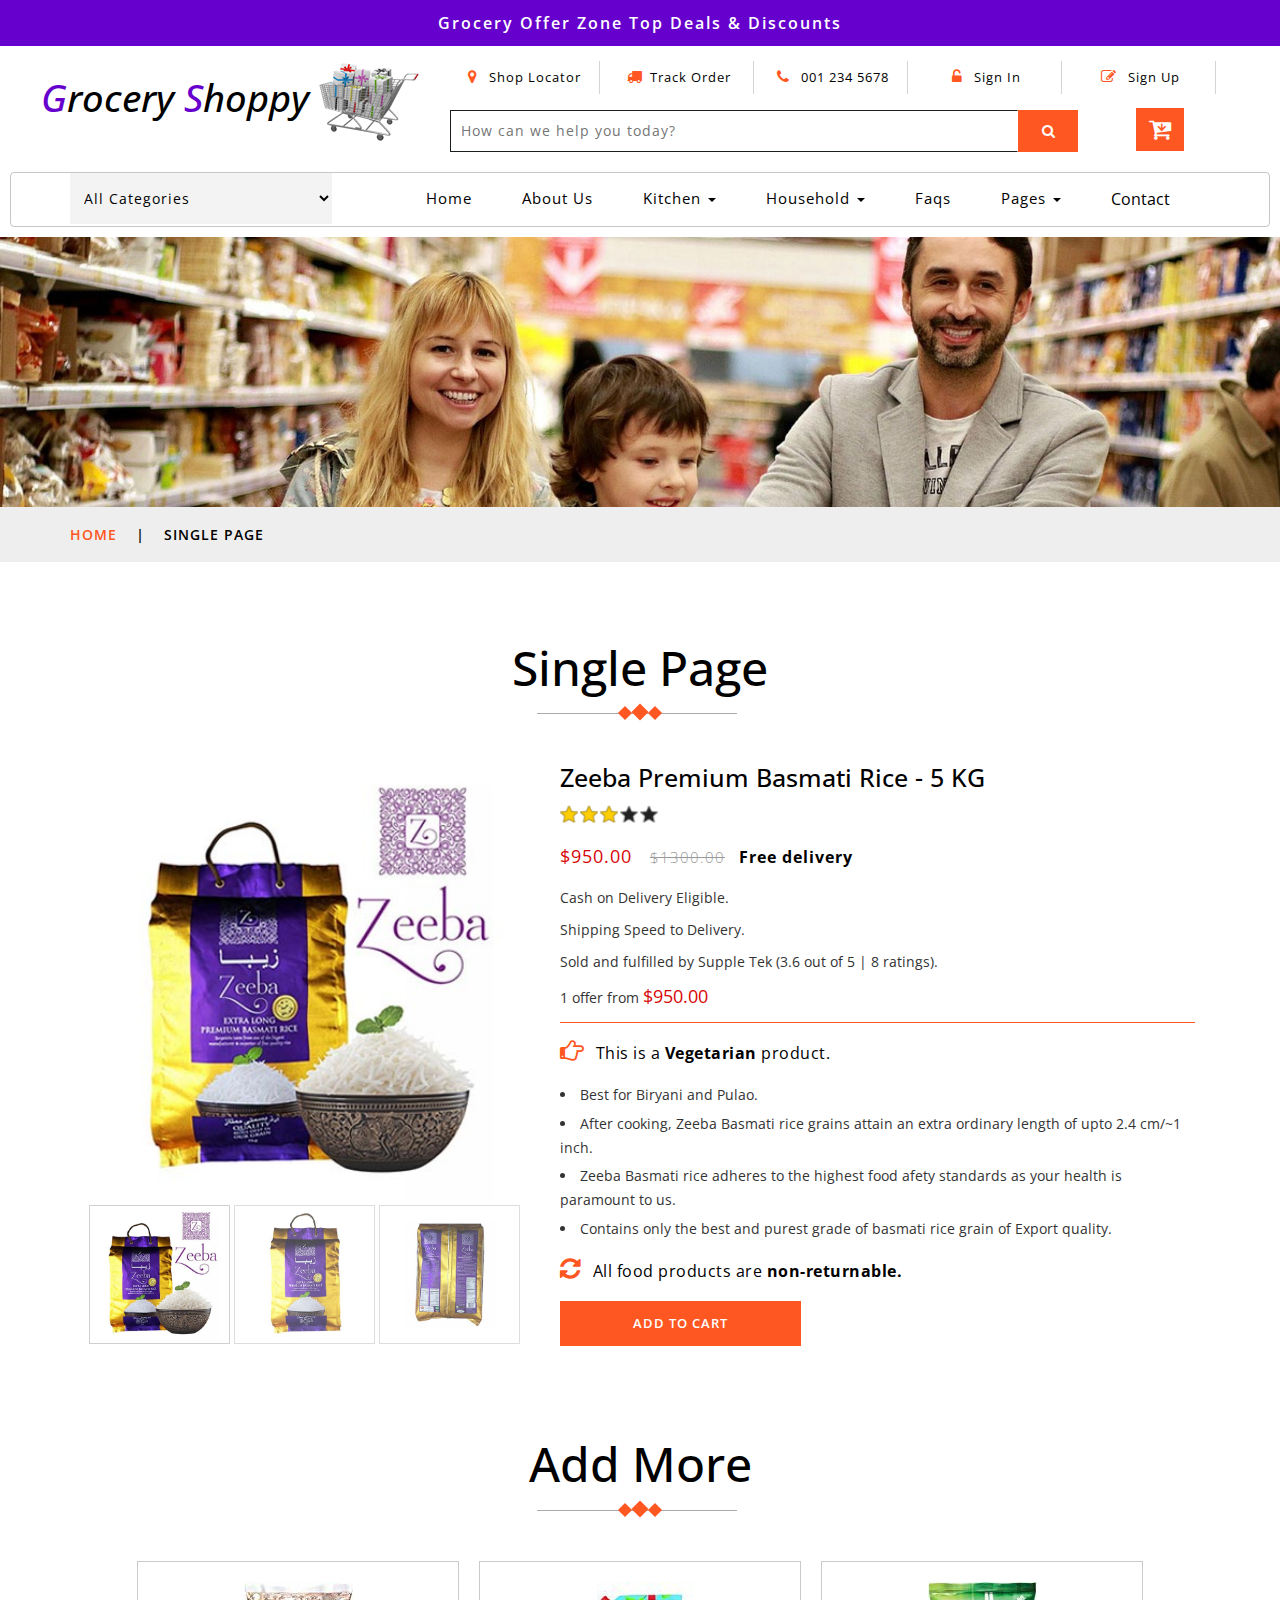
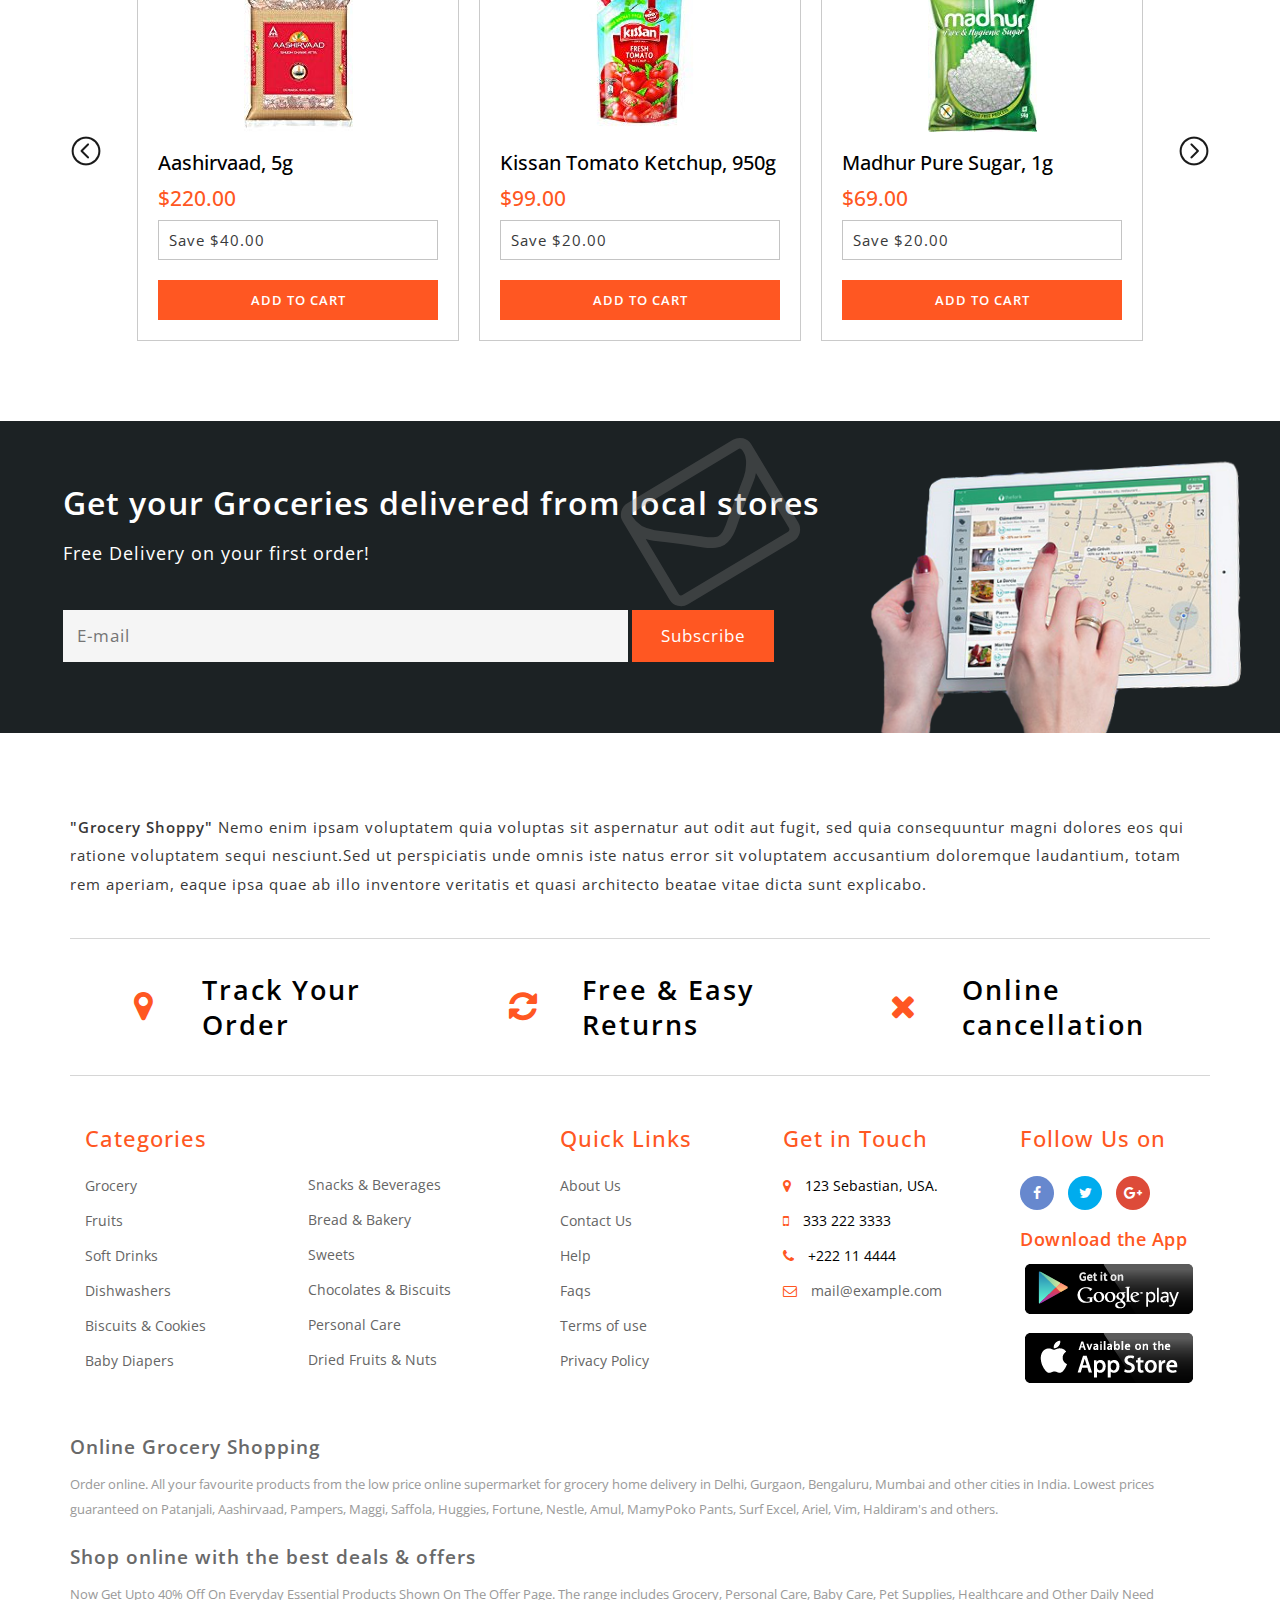
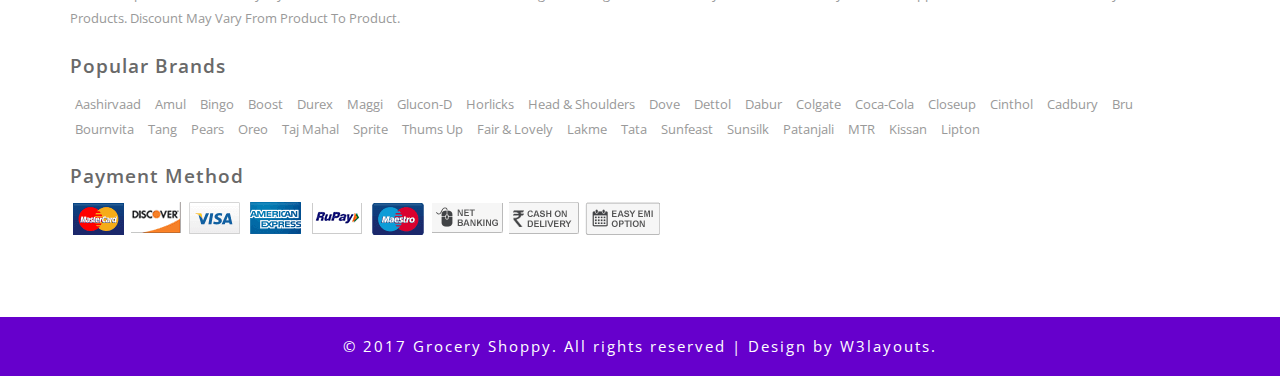
<file: single.html>
<!--
Author: W3layouts
Author URL: http://w3layouts.com
License: Creative Commons Attribution 3.0 Unported
License URL: http://creativecommons.org/licenses/by/3.0/
-->
<!DOCTYPE html>
<html lang="zxx">

<head>
	<title>Grocery Shoppy an Ecommerce Category Bootstrap Responsive Web Template | Single :: w3layouts</title>
	<!--/tags -->
	<meta name="viewport" content="width=device-width, initial-scale=1">
	<meta http-equiv="Content-Type" content="text/html; charset=utf-8" />
	<meta name="keywords" content="Grocery Shoppy Responsive web template, Bootstrap Web Templates, Flat Web Templates, Android Compatible web template, 
Smartphone Compatible web template, free webdesigns for Nokia, Samsung, LG, SonyEricsson, Motorola web design" />
	<script>
		addEventListener("load", function () {
			setTimeout(hideURLbar, 0);
		}, false);

		function hideURLbar() {
			window.scrollTo(0, 1);
		}
	</script>
	<!--//tags -->
	<link href="css/bootstrap.css" rel="stylesheet" type="text/css" media="all" />
	<link href="css/style.css" rel="stylesheet" type="text/css" media="all" />
	<link href="css/font-awesome.css" rel="stylesheet">
	<!--pop-up-box-->
	<link href="css/popuo-box.css" rel="stylesheet" type="text/css" media="all" />
	<!--//pop-up-box-->
	<!-- price range -->
	<link rel="stylesheet" type="text/css" href="css/jquery-ui1.css">
	<!-- flexslider -->
	<link rel="stylesheet" href="css/flexslider.css" type="text/css" media="screen" />
	<!-- fonts -->
	<link href="//fonts.googleapis.com/css?family=Open+Sans:300,300i,400,400i,600,600i,700,700i,800" rel="stylesheet">
</head>

<body>
	<!-- top-header -->
	<div class="header-most-top">
		<p>Grocery Offer Zone Top Deals & Discounts</p>
	</div>
	<!-- //top-header -->
	<!-- header-bot-->
	<div class="header-bot">
		<div class="header-bot_inner_wthreeinfo_header_mid">
			<!-- header-bot-->
			<div class="col-md-4 logo_agile">
				<h1>
					<a href="index.html">
						<span>G</span>rocery
						<span>S</span>hoppy
						<img src="images/logo2.png" alt=" ">
					</a>
				</h1>
			</div>
			<!-- header-bot -->
			<div class="col-md-8 header">
				<!-- header lists -->
				<ul>
					<li>
						<a class="play-icon popup-with-zoom-anim" href="#small-dialog1">
							<span class="fa fa-map-marker" aria-hidden="true"></span> Shop Locator</a>
					</li>
					<li>
						<a href="#" data-toggle="modal" data-target="#myModal1">
							<span class="fa fa-truck" aria-hidden="true"></span>Track Order</a>
					</li>
					<li>
						<span class="fa fa-phone" aria-hidden="true"></span> 001 234 5678
					</li>
					<li>
						<a href="#" data-toggle="modal" data-target="#myModal1">
							<span class="fa fa-unlock-alt" aria-hidden="true"></span> Sign In </a>
					</li>
					<li>
						<a href="#" data-toggle="modal" data-target="#myModal2">
							<span class="fa fa-pencil-square-o" aria-hidden="true"></span> Sign Up </a>
					</li>
				</ul>
				<!-- //header lists -->
				<!-- search -->
				<div class="agileits_search">
					<form action="#" method="post">
						<input name="Search" type="search" placeholder="How can we help you today?" required="">
						<button type="submit" class="btn btn-default" aria-label="Left Align">
							<span class="fa fa-search" aria-hidden="true"> </span>
						</button>
					</form>
				</div>
				<!-- //search -->
				<!-- cart details -->
				<div class="top_nav_right">
					<div class="wthreecartaits wthreecartaits2 cart cart box_1">
						<form action="#" method="post" class="last">
							<input type="hidden" name="cmd" value="_cart">
							<input type="hidden" name="display" value="1">
							<button class="w3view-cart" type="submit" name="submit" value="">
								<i class="fa fa-cart-arrow-down" aria-hidden="true"></i>
							</button>
						</form>
					</div>
				</div>
				<!-- //cart details -->
				<div class="clearfix"></div>
			</div>
			<div class="clearfix"></div>
		</div>
	</div>
	<!-- shop locator (popup) -->
	<!-- Button trigger modal(shop-locator) -->
	<div id="small-dialog1" class="mfp-hide">
		<div class="select-city">
			<h3>Please Select Your Location</h3>
			<select class="list_of_cities">
				<optgroup label="Popular Cities">
					<option selected style="display:none;color:#eee;">Select City</option>
					<option>Birmingham</option>
					<option>Anchorage</option>
					<option>Phoenix</option>
					<option>Little Rock</option>
					<option>Los Angeles</option>
					<option>Denver</option>
					<option>Bridgeport</option>
					<option>Wilmington</option>
					<option>Jacksonville</option>
					<option>Atlanta</option>
					<option>Honolulu</option>
					<option>Boise</option>
					<option>Chicago</option>
					<option>Indianapolis</option>
				</optgroup>
				<optgroup label="Alabama">
					<option>Birmingham</option>
					<option>Montgomery</option>
					<option>Mobile</option>
					<option>Huntsville</option>
					<option>Tuscaloosa</option>
				</optgroup>
				<optgroup label="Alaska">
					<option>Anchorage</option>
					<option>Fairbanks</option>
					<option>Juneau</option>
					<option>Sitka</option>
					<option>Ketchikan</option>
				</optgroup>
				<optgroup label="Arizona">
					<option>Phoenix</option>
					<option>Tucson</option>
					<option>Mesa</option>
					<option>Chandler</option>
					<option>Glendale</option>
				</optgroup>
				<optgroup label="Arkansas">
					<option>Little Rock</option>
					<option>Fort Smith</option>
					<option>Fayetteville</option>
					<option>Springdale</option>
					<option>Jonesboro</option>
				</optgroup>
				<optgroup label="California">
					<option>Los Angeles</option>
					<option>San Diego</option>
					<option>San Jose</option>
					<option>San Francisco</option>
					<option>Fresno</option>
				</optgroup>
				<optgroup label="Colorado">
					<option>Denver</option>
					<option>Colorado</option>
					<option>Aurora</option>
					<option>Fort Collins</option>
					<option>Lakewood</option>
				</optgroup>
				<optgroup label="Connecticut">
					<option>Bridgeport</option>
					<option>New Haven</option>
					<option>Hartford</option>
					<option>Stamford</option>
					<option>Waterbury</option>
				</optgroup>
				<optgroup label="Delaware">
					<option>Wilmington</option>
					<option>Dover</option>
					<option>Newark</option>
					<option>Bear</option>
					<option>Middletown</option>
				</optgroup>
				<optgroup label="Florida">
					<option>Jacksonville</option>
					<option>Miami</option>
					<option>Tampa</option>
					<option>St. Petersburg</option>
					<option>Orlando</option>
				</optgroup>
				<optgroup label="Georgia">
					<option>Atlanta</option>
					<option>Augusta</option>
					<option>Columbus</option>
					<option>Savannah</option>
					<option>Athens</option>
				</optgroup>
				<optgroup label="Hawaii">
					<option>Honolulu</option>
					<option>Pearl City</option>
					<option>Hilo</option>
					<option>Kailua</option>
					<option>Waipahu</option>
				</optgroup>
				<optgroup label="Idaho">
					<option>Boise</option>
					<option>Nampa</option>
					<option>Meridian</option>
					<option>Idaho Falls</option>
					<option>Pocatello</option>
				</optgroup>
				<optgroup label="Illinois">
					<option>Chicago</option>
					<option>Aurora</option>
					<option>Rockford</option>
					<option>Joliet</option>
					<option>Naperville</option>
				</optgroup>
				<optgroup label="Indiana">
					<option>Indianapolis</option>
					<option>Fort Wayne</option>
					<option>Evansville</option>
					<option>South Bend</option>
					<option>Hammond</option>														       
				</optgroup>
				<optgroup label="Iowa">
					<option>Des Moines</option>
					<option>Cedar Rapids</option>
					<option>Davenport</option>
					<option>Sioux City</option>
					<option>Waterloo</option>       													
				</optgroup>
				<optgroup label="Kansas">
					<option>Wichita</option>
					<option>Overland Park</option>
					<option>Kansas City</option>
					<option>Topeka</option>
					<option>Olathe  </option>            													
				</optgroup>
				<optgroup label="Kentucky">
					<option>Louisville</option>
					<option>Lexington</option>
					<option>Bowling Green</option>
					<option>Owensboro</option>
					<option>Covington</option>        														
				</optgroup>
				<optgroup label="Louisiana">
					<option>New Orleans</option>
					<option>Baton Rouge</option>
					<option>Shreveport</option>
					<option>Metairie</option>
					<option>Lafayette</option>          														
				</optgroup>
				<optgroup label="Maine">
					<option>Portland</option>
					<option>Lewiston</option>
					<option>Bangor</option>
					<option>South Portland</option>
					<option>Auburn</option>         														
				</optgroup>
				<optgroup label="Maryland">
					<option>Baltimore</option>
					<option>Frederick</option>
					<option>Rockville</option>
					<option>Gaithersburg</option>
					<option>Bowie</option>         														
				</optgroup>
				<optgroup label="Massachusetts">
					<option>Boston</option>
					<option>Worcester</option>
					<option>Springfield</option>
					<option>Lowell</option>
					<option>Cambridge</option>  
				</optgroup>
				<optgroup label="Michigan">
					<option>Detroit</option>
					<option>Grand Rapids</option>
					<option>Warren</option>
					<option>Sterling Heights</option>
					<option>Lansing</option> 
				</optgroup>
				<optgroup label="Minnesota">
					<option>Minneapolis</option>
					<option>St. Paul</option>
					<option>Rochester</option>
					<option>Duluth</option>
					<option>Bloomington</option>      														
				</optgroup>
				<optgroup label="Mississippi">
					<option>Jackson</option>
					<option>Gulfport</option>
					<option>Southaven</option>
					<option>Hattiesburg</option>
					<option>Biloxi</option>         														
				</optgroup>
				<optgroup label="Missouri">
					<option>Kansas City</option>
					<option>St. Louis</option>
					<option>Springfield</option>
					<option>Independence</option>
					<option>Columbia</option>            														
				</optgroup>
				<optgroup label="Montana">
					<option>Billings</option>
					<option>Missoula</option>
					<option>Great Falls</option>
					<option>Bozeman</option>
					<option>Butte-Silver Bow</option>         														
				</optgroup>
				<optgroup label="Nebraska">
					<option>Omaha</option>
					<option>Lincoln</option>
					<option>Bellevue</option>
					<option>Grand Island</option>
					<option>Kearney</option>        													
				</optgroup>
				<optgroup label="Nevada">
					<option>Las Vegas</option>
					<option>Henderson</option>
					<option>North Las Vegas</option>
					<option>Reno</option>
					<option>Sunrise Manor</option>            													
				</optgroup>
				<optgroup label="New Hampshire">
					<option>Manchesters</option>
					<option>Nashua</option>
					<option>Concord</option>
					<option>Dover</option>
					<option>Rochester</option>              													
				</optgroup>
				<optgroup label="New Jersey">
					<option>Newark</option>
					<option>Jersey City</option>
					<option>Paterson</option>
					<option>Elizabeth</option>
					<option>Edison</option> 
				</optgroup>
				<optgroup label="New Mexico">
					<option>Albuquerque</option>
					<option>Las Cruces</option>
					<option>Rio Rancho</option>
					<option>Santa Fe</option>
					<option>Roswell</option>       
				</optgroup>
				<optgroup label="New York">
					<option>New York</option>
					<option>Buffalo</option>
					<option>Rochester</option>
					<option>Yonkers</option>
					<option>Syracuse</option>        														
				</optgroup>
				<optgroup label="North Carolina">
					<option>Charlotte</option>
					<option>Raleigh</option>
					<option>Greensboro</option>
					<option>Winston-Salem</option>
					<option>Durham</option>          														
				</optgroup>
				<optgroup label="North Dakota">
					<option>Fargo</option>
					<option>Bismarck</option>
					<option>Grand Forks</option>
					<option>Minot</option>
					<option>West Fargo</option>
				</optgroup>
				<optgroup label="Ohio">
					<option>Columbus</option>
					<option>Cleveland</option>
					<option>Cincinnati</option>
					<option>Toledo</option>
					<option>Akron</option>      
				</optgroup>
				<optgroup label="Oklahoma">
					<option>Oklahoma City</option>
					<option>Tulsa</option>
					<option>Norman</option>
					<option>Broken Arrow</option>
					<option>Lawton</option>        														
				</optgroup>
				<optgroup label="Oregon">
					<option>Portland</option>
					<option>Eugene</option>
					<option>Salem</option>
					<option>Gresham</option>
					<option>Hillsboro</option>          														
				</optgroup>
				<optgroup label="Pennsylvania">
					<option>Philadelphia</option>
					<option>Pittsburgh</option>
					<option>Allentown</option>
					<option>Erie</option>
					<option>Reading</option>         														
				</optgroup>
				<optgroup label="Rhode Island">
					<option>Providence</option>
					<option>Warwick</option>
					<option>Cranston</option>
					<option>Pawtucket</option>
					<option>East Providence</option>   
				</optgroup>
				<optgroup label="South Carolina">
					<option>Columbia</option>
					<option>Charleston</option>
					<option>North Charleston</option>
					<option>Mount Pleasant</option>
					<option>Rock Hill</option> 
				</optgroup>
				<optgroup label="South Dakota">
					<option>Sioux Falls</option>
					<option>Rapid City</option>
					<option>Aberdeen</option>
					<option>Brookings</option>
					<option>Watertown</option> 
				</optgroup>
				<optgroup label="Tennessee">
					<option>Memphis</option>
					<option>Nashville</option>
					<option>Knoxville</option>
					<option>Chattanooga</option>
					<option>Clarksville</option>       
				</optgroup>
				<optgroup label="Texas">
					<option>Houston</option>
					<option>San Antonio</option>
					<option>Dallas</option>
					<option>Austin</option>
					<option>Fort Worth</option>   
				</optgroup>
				<optgroup label="Utah">
					<option>Salt Lake City</option>
					<option>West Valley City</option>
					<option>Provo</option>
					<option>West Jordan</option>
					<option>Orem</option>   
				</optgroup>	
				<optgroup label="Vermont">
					<option>Burlington</option>
					<option>Essex</option>
					<option>South Burlington</option>
					<option>Colchester</option>
					<option>Rutland</option>   
				</optgroup>
				<optgroup label="Virginia">
					<option>Virginia Beach</option>
					<option>Norfolk</option>
					<option>Chesapeake</option>
					<option>Arlington</option>
					<option>Richmond</option> 
				</optgroup>	
				<optgroup label="Washington">
					<option>Seattle</option>
					<option>Spokane</option>
					<option>Tacoma</option>
					<option>Vancouver</option>
					<option>Bellevue</option> 
				</optgroup>	
				<optgroup label="West Virginia">
					<option>Charleston</option>
					<option>Huntington</option>
					<option>Parkersburg</option>
					<option>Morgantown</option>
					<option>Wheeling</option> 
				</optgroup>	
				<optgroup label="Wisconsin">
					<option>Milwaukee</option>
					<option>Madison</option>
					<option>Green Bay</option>
					<option>Kenosha</option>
					<option>Racine</option>
				</optgroup>
				<optgroup label="Wyoming">
					<option>Cheyenne</option>
					<option>Casper</option>
					<option>Laramie</option>
					<option>Gillette</option>
					<option>Rock Springs</option>
				</optgroup>
			</select>
			<div class="clearfix"></div>
		</div>
	</div>
	<!-- //shop locator (popup) -->
	<!-- signin Model -->
	<!-- Modal1 -->
	<div class="modal fade" id="myModal1" tabindex="-1" role="dialog">
		<div class="modal-dialog">
			<!-- Modal content-->
			<div class="modal-content">
				<div class="modal-header">
					<button type="button" class="close" data-dismiss="modal">&times;</button>
				</div>
				<div class="modal-body modal-body-sub_agile">
					<div class="main-mailposi">
						<span class="fa fa-envelope-o" aria-hidden="true"></span>
					</div>
					<div class="modal_body_left modal_body_left1">
						<h3 class="agileinfo_sign">Sign In </h3>
						<p>
							Sign In now, Let's start your Grocery Shopping. Don't have an account?
							<a href="#" data-toggle="modal" data-target="#myModal2">
								Sign Up Now</a>
						</p>
						<form action="#" method="post">
							<div class="styled-input agile-styled-input-top">
								<input type="text" placeholder="User Name" name="Name" required="">
							</div>
							<div class="styled-input">
								<input type="password" placeholder="Password" name="password" required="">
							</div>
							<input type="submit" value="Sign In">
						</form>
						<div class="clearfix"></div>
					</div>
					<div class="clearfix"></div>
				</div>
			</div>
			<!-- //Modal content-->
		</div>
	</div>
	<!-- //Modal1 -->
	<!-- //signin Model -->
	<!-- signup Model -->
	<!-- Modal2 -->
	<div class="modal fade" id="myModal2" tabindex="-1" role="dialog">
		<div class="modal-dialog">
			<!-- Modal content-->
			<div class="modal-content">
				<div class="modal-header">
					<button type="button" class="close" data-dismiss="modal">&times;</button>
				</div>
				<div class="modal-body modal-body-sub_agile">
					<div class="main-mailposi">
						<span class="fa fa-envelope-o" aria-hidden="true"></span>
					</div>
					<div class="modal_body_left modal_body_left1">
						<h3 class="agileinfo_sign">Sign Up</h3>
						<p>
							Come join the Grocery Shoppy! Let's set up your Account.
						</p>
						<form action="#" method="post">
							<div class="styled-input agile-styled-input-top">
								<input type="text" placeholder="Name" name="Name" required="">
							</div>
							<div class="styled-input">
								<input type="email" placeholder="E-mail" name="Email" required="">
							</div>
							<div class="styled-input">
								<input type="password" placeholder="Password" name="password" id="password1" required="">
							</div>
							<div class="styled-input">
								<input type="password" placeholder="Confirm Password" name="Confirm Password" id="password2" required="">
							</div>
							<input type="submit" value="Sign Up">
						</form>
						<p>
							<a href="#">By clicking register, I agree to your terms</a>
						</p>
					</div>
				</div>
			</div>
			<!-- //Modal content-->
		</div>
	</div>
	<!-- //Modal2 -->
	<!-- //signup Model -->
	<!-- //header-bot -->
	<!-- navigation -->
	<div class="ban-top">
		<div class="container">
			<div class="agileits-navi_search">
				<form action="#" method="post">
					<select id="agileinfo-nav_search" name="agileinfo_search" required="">
						<option value="">All Categories</option>
						<option value="Kitchen">Kitchen</option>
						<option value="Household">Household</option>
						<option value="Snacks &amp; Beverages">Snacks & Beverages</option>
						<option value="Personal Care">Personal Care</option>
						<option value="Gift Hampers">Gift Hampers</option>
						<option value="Fruits &amp; Vegetables">Fruits & Vegetables</option>
						<option value="Baby Care">Baby Care</option>
						<option value="Soft Drinks &amp; Juices">Soft Drinks & Juices</option>
						<option value="Frozen Food">Frozen Food</option>
						<option value="Bread &amp; Bakery">Bread & Bakery</option>
						<option value="Sweets">Sweets</option>
					</select>
				</form>
			</div>
			<div class="top_nav_left">
				<nav class="navbar navbar-default">
					<div class="container-fluid">
						<!-- Brand and toggle get grouped for better mobile display -->
						<div class="navbar-header">
							<button type="button" class="navbar-toggle collapsed" data-toggle="collapse" data-target="#bs-example-navbar-collapse-1"
							    aria-expanded="false">
								<span class="sr-only">Toggle navigation</span>
								<span class="icon-bar"></span>
								<span class="icon-bar"></span>
								<span class="icon-bar"></span>
							</button>
						</div>
						<!-- Collect the nav links, forms, and other content for toggling -->
						<div class="collapse navbar-collapse menu--shylock" id="bs-example-navbar-collapse-1">
							<ul class="nav navbar-nav menu__list">
								<li>
									<a class="nav-stylehead" href="index.html">Home
										<span class="sr-only">(current)</span>
									</a>
								</li>
								<li class="">
									<a class="nav-stylehead" href="about.html">About Us</a>
								</li>
								<li class="dropdown">
									<a href="#" class="dropdown-toggle nav-stylehead" data-toggle="dropdown" role="button" aria-haspopup="true" aria-expanded="false">Kitchen
										<span class="caret"></span>
									</a>
									<ul class="dropdown-menu multi-column columns-3">
										<div class="agile_inner_drop_nav_info">
											<div class="col-sm-4 multi-gd-img">
												<ul class="multi-column-dropdown">
													<li>
														<a href="product.html">Bakery</a>
													</li>
													<li>
														<a href="product.html">Baking Supplies</a>
													</li>
													<li>
														<a href="product.html">Coffee, Tea & Beverages</a>
													</li>
													<li>
														<a href="product.html">Dried Fruits, Nuts</a>
													</li>
													<li>
														<a href="product.html">Sweets, Chocolate</a>
													</li>
													<li>
														<a href="product.html">Spices & Masalas</a>
													</li>
													<li>
														<a href="product.html">Jams, Honey & Spreads</a>
													</li>
												</ul>
											</div>
											<div class="col-sm-4 multi-gd-img">
												<ul class="multi-column-dropdown">
													<li>
														<a href="product.html">Pickles</a>
													</li>
													<li>
														<a href="product.html">Pasta & Noodles</a>
													</li>
													<li>
														<a href="product.html">Rice, Flour & Pulses</a>
													</li>
													<li>
														<a href="product.html">Sauces & Cooking Pastes</a>
													</li>
													<li>
														<a href="product.html">Snack Foods</a>
													</li>
													<li>
														<a href="product.html">Oils, Vinegars</a>
													</li>
													<li>
														<a href="product.html">Meat, Poultry & Seafood</a>
													</li>
												</ul>
											</div>
											<div class="col-sm-4 multi-gd-img">
												<img src="images/nav.png" alt="">
											</div>
											<div class="clearfix"></div>
										</div>
									</ul>
								</li>
								<li class="dropdown">
									<a href="#" class="dropdown-toggle nav-stylehead" data-toggle="dropdown" role="button" aria-haspopup="true" aria-expanded="false">Household
										<span class="caret"></span>
									</a>
									<ul class="dropdown-menu multi-column columns-3">
										<div class="agile_inner_drop_nav_info">
											<div class="col-sm-6 multi-gd-img">
												<ul class="multi-column-dropdown">
													<li>
														<a href="product2.html">Kitchen & Dining</a>
													</li>
													<li>
														<a href="product2.html">Detergents</a>
													</li>
													<li>
														<a href="product2.html">Utensil Cleaners</a>
													</li>
													<li>
														<a href="product2.html">Floor & Other Cleaners</a>
													</li>
													<li>
														<a href="product2.html">Disposables, Garbage Bag</a>
													</li>
													<li>
														<a href="product2.html">Repellents & Fresheners</a>
													</li>
													<li>
														<a href="product2.html"> Dishwash</a>
													</li>
												</ul>
											</div>
											<div class="col-sm-6 multi-gd-img">
												<ul class="multi-column-dropdown">
													<li>
														<a href="product2.html">Pet Care</a>
													</li>
													<li>
														<a href="product2.html">Cleaning Accessories</a>
													</li>
													<li>
														<a href="product2.html">Pooja Needs</a>
													</li>
													<li>
														<a href="product2.html">Crackers</a>
													</li>
													<li>
														<a href="product2.html">Festive Decoratives</a>
													</li>
													<li>
														<a href="product2.html">Plasticware</a>
													</li>
													<li>
														<a href="product2.html">Home Care</a>
													</li>
												</ul>
											</div>
											<div class="clearfix"></div>
										</div>
									</ul>
								</li>
								<li>
									<a class="nav-stylehead" href="faqs.html">Faqs</a>
								</li>
								<li class="dropdown">
									<a class="nav-stylehead dropdown-toggle" href="#" data-toggle="dropdown">Pages
										<b class="caret"></b>
									</a>
									<ul class="dropdown-menu agile_short_dropdown">
										<li>
											<a href="icons.html">Web Icons</a>
										</li>
										<li>
											<a href="typography.html">Typography</a>
										</li>
									</ul>
								</li>
								<li>
									<a class="" href="contact.html">Contact</a>
								</li>
							</ul>
						</div>
					</div>
				</nav>
			</div>
		</div>
	</div>
	<!-- //navigation -->
	<!-- banner-2 -->
	<div class="page-head_agile_info_w3l">

	</div>
	<!-- //banner-2 -->
	<!-- page -->
	<div class="services-breadcrumb">
		<div class="agile_inner_breadcrumb">
			<div class="container">
				<ul class="w3_short">
					<li>
						<a href="index.html">Home</a>
						<i>|</i>
					</li>
					<li>Single Page</li>
				</ul>
			</div>
		</div>
	</div>
	<!-- //page -->
	<!-- Single Page -->
	<div class="banner-bootom-w3-agileits">
		<div class="container">
			<!-- tittle heading -->
			<h3 class="tittle-w3l">Single Page
				<span class="heading-style">
					<i></i>
					<i></i>
					<i></i>
				</span>
			</h3>
			<!-- //tittle heading -->
			<div class="col-md-5 single-right-left ">
				<div class="grid images_3_of_2">
					<div class="flexslider">
						<ul class="slides">
							<li data-thumb="images/si.jpg">
								<div class="thumb-image">
									<img src="images/si.jpg" data-imagezoom="true" class="img-responsive" alt=""> </div>
							</li>
							<li data-thumb="images/si2.jpg">
								<div class="thumb-image">
									<img src="images/si2.jpg" data-imagezoom="true" class="img-responsive" alt=""> </div>
							</li>
							<li data-thumb="images/si3.jpg">
								<div class="thumb-image">
									<img src="images/si3.jpg" data-imagezoom="true" class="img-responsive" alt=""> </div>
							</li>
						</ul>
						<div class="clearfix"></div>
					</div>
				</div>
			</div>
			<div class="col-md-7 single-right-left simpleCart_shelfItem">
				<h3>Zeeba Premium Basmati Rice - 5 KG</h3>
				<div class="rating1">
					<span class="starRating">
						<input id="rating5" type="radio" name="rating" value="5">
						<label for="rating5">5</label>
						<input id="rating4" type="radio" name="rating" value="4">
						<label for="rating4">4</label>
						<input id="rating3" type="radio" name="rating" value="3" checked="">
						<label for="rating3">3</label>
						<input id="rating2" type="radio" name="rating" value="2">
						<label for="rating2">2</label>
						<input id="rating1" type="radio" name="rating" value="1">
						<label for="rating1">1</label>
					</span>
				</div>
				<p>
					<span class="item_price">$950.00</span>
					<del>$1300.00</del>
					<label>Free delivery</label>
				</p>
				<div class="single-infoagile">
					<ul>
						<li>
							Cash on Delivery Eligible.
						</li>
						<li>
							Shipping Speed to Delivery.
						</li>
						<li>
							Sold and fulfilled by Supple Tek (3.6 out of 5 | 8 ratings).
						</li>
						<li>
							1 offer from
							<span class="item_price">$950.00</span>
						</li>
					</ul>
				</div>
				<div class="product-single-w3l">
					<p>
						<i class="fa fa-hand-o-right" aria-hidden="true"></i>This is a
						<label>Vegetarian</label> product.</p>
					<ul>
						<li>
							Best for Biryani and Pulao.
						</li>
						<li>
							After cooking, Zeeba Basmati rice grains attain an extra ordinary length of upto 2.4 cm/~1 inch.
						</li>
						<li>
							Zeeba Basmati rice adheres to the highest food afety standards as your health is paramount to us.
						</li>
						<li>
							Contains only the best and purest grade of basmati rice grain of Export quality.
						</li>
					</ul>
					<p>
						<i class="fa fa-refresh" aria-hidden="true"></i>All food products are
						<label>non-returnable.</label>
					</p>
				</div>
				<div class="occasion-cart">
					<div class="snipcart-details top_brand_home_details item_add single-item hvr-outline-out">
						<form action="#" method="post">
							<fieldset>
								<input type="hidden" name="cmd" value="_cart" />
								<input type="hidden" name="add" value="1" />
								<input type="hidden" name="business" value=" " />
								<input type="hidden" name="item_name" value="Zeeba Premium Basmati Rice - 5 KG" />
								<input type="hidden" name="amount" value="950.00" />
								<input type="hidden" name="discount_amount" value="1.00" />
								<input type="hidden" name="currency_code" value="USD" />
								<input type="hidden" name="return" value=" " />
								<input type="hidden" name="cancel_return" value=" " />
								<input type="submit" name="submit" value="Add to cart" class="button" />
							</fieldset>
						</form>
					</div>

				</div>

			</div>
			<div class="clearfix"> </div>
		</div>
	</div>
	<!-- //Single Page -->
	<!-- special offers -->
	<div class="featured-section" id="projects">
		<div class="container">
			<!-- tittle heading -->
			<h3 class="tittle-w3l">Add More
				<span class="heading-style">
					<i></i>
					<i></i>
					<i></i>
				</span>
			</h3>
			<!-- //tittle heading -->
			<div class="content-bottom-in">
				<ul id="flexiselDemo1">
					<li>
						<div class="w3l-specilamk">
							<div class="speioffer-agile">
								<a href="single.html">
									<img src="images/s1.jpg" alt="">
								</a>
							</div>
							<div class="product-name-w3l">
								<h4>
									<a href="single.html">Aashirvaad, 5g</a>
								</h4>
								<div class="w3l-pricehkj">
									<h6>$220.00</h6>
									<p>Save $40.00</p>
								</div>
								<div class="snipcart-details top_brand_home_details item_add single-item hvr-outline-out">
									<form action="#" method="post">
										<fieldset>
											<input type="hidden" name="cmd" value="_cart" />
											<input type="hidden" name="add" value="1" />
											<input type="hidden" name="business" value=" " />
											<input type="hidden" name="item_name" value="Aashirvaad, 5g" />
											<input type="hidden" name="amount" value="220.00" />
											<input type="hidden" name="discount_amount" value="1.00" />
											<input type="hidden" name="currency_code" value="USD" />
											<input type="hidden" name="return" value=" " />
											<input type="hidden" name="cancel_return" value=" " />
											<input type="submit" name="submit" value="Add to cart" class="button" />
										</fieldset>
									</form>
								</div>
							</div>
						</div>
					</li>
					<li>
						<div class="w3l-specilamk">
							<div class="speioffer-agile">
								<a href="single.html">
									<img src="images/s4.jpg" alt="">
								</a>
							</div>
							<div class="product-name-w3l">
								<h4>
									<a href="single.html">Kissan Tomato Ketchup, 950g</a>
								</h4>
								<div class="w3l-pricehkj">
									<h6>$99.00</h6>
									<p>Save $20.00</p>
								</div>
								<div class="snipcart-details top_brand_home_details item_add single-item hvr-outline-out">
									<form action="#" method="post">
										<fieldset>
											<input type="hidden" name="cmd" value="_cart" />
											<input type="hidden" name="add" value="1" />
											<input type="hidden" name="business" value=" " />
											<input type="hidden" name="item_name" value="Kissan Tomato Ketchup, 950g" />
											<input type="hidden" name="amount" value="99.00" />
											<input type="hidden" name="discount_amount" value="1.00" />
											<input type="hidden" name="currency_code" value="USD" />
											<input type="hidden" name="return" value=" " />
											<input type="hidden" name="cancel_return" value=" " />
											<input type="submit" name="submit" value="Add to cart" class="button" />
										</fieldset>
									</form>
								</div>
							</div>
						</div>
					</li>
					<li>
						<div class="w3l-specilamk">
							<div class="speioffer-agile">
								<a href="single.html">
									<img src="images/s2.jpg" alt="">
								</a>
							</div>
							<div class="product-name-w3l">
								<h4>
									<a href="single.html">Madhur Pure Sugar, 1g</a>
								</h4>
								<div class="w3l-pricehkj">
									<h6>$69.00</h6>
									<p>Save $20.00</p>
								</div>
								<div class="snipcart-details top_brand_home_details item_add single-item hvr-outline-out">
									<form action="#" method="post">
										<fieldset>
											<input type="hidden" name="cmd" value="_cart" />
											<input type="hidden" name="add" value="1" />
											<input type="hidden" name="business" value=" " />
											<input type="hidden" name="item_name" value="Madhur Pure Sugar, 1g" />
											<input type="hidden" name="amount" value="69.00" />
											<input type="hidden" name="discount_amount" value="1.00" />
											<input type="hidden" name="currency_code" value="USD" />
											<input type="hidden" name="return" value=" " />
											<input type="hidden" name="cancel_return" value=" " />
											<input type="submit" name="submit" value="Add to cart" class="button" />
										</fieldset>
									</form>
								</div>
							</div>
						</div>
					</li>
					<li>
						<div class="w3l-specilamk">
							<div class="speioffer-agile">
								<a href="single2.html">
									<img src="images/s3.jpg" alt="">
								</a>
							</div>
							<div class="product-name-w3l">
								<h4>
									<a href="single2.html">Surf Excel Liquid, 1.02L</a>
								</h4>
								<div class="w3l-pricehkj">
									<h6>$187.00</h6>
									<p>Save $30.00</p>
								</div>
								<div class="snipcart-details top_brand_home_details item_add single-item hvr-outline-out">
									<form action="#" method="post">
										<fieldset>
											<input type="hidden" name="cmd" value="_cart" />
											<input type="hidden" name="add" value="1" />
											<input type="hidden" name="business" value=" " />
											<input type="hidden" name="item_name" value="Surf Excel Liquid, 1.02L" />
											<input type="hidden" name="amount" value="187.00" />
											<input type="hidden" name="discount_amount" value="1.00" />
											<input type="hidden" name="currency_code" value="USD" />
											<input type="hidden" name="return" value=" " />
											<input type="hidden" name="cancel_return" value=" " />
											<input type="submit" name="submit" value="Add to cart" class="button" />
										</fieldset>
									</form>
								</div>
							</div>
						</div>
					</li>
					<li>
						<div class="w3l-specilamk">
							<div class="speioffer-agile">
								<a href="single.html">
									<img src="images/s8.jpg" alt="">
								</a>
							</div>
							<div class="product-name-w3l">
								<h4>
									<a href="single.html">Cadbury Choclairs, 655.5g</a>
								</h4>
								<div class="w3l-pricehkj">
									<h6>$160.00</h6>
									<p>Save $60.00</p>
								</div>
								<div class="snipcart-details top_brand_home_details item_add single-item hvr-outline-out">
									<form action="#" method="post">
										<fieldset>
											<input type="hidden" name="cmd" value="_cart" />
											<input type="hidden" name="add" value="1" />
											<input type="hidden" name="business" value=" " />
											<input type="hidden" name="item_name" value="Cadbury Choclairs, 655.5g" />
											<input type="hidden" name="amount" value="160.00" />
											<input type="hidden" name="discount_amount" value="1.00" />
											<input type="hidden" name="currency_code" value="USD" />
											<input type="hidden" name="return" value=" " />
											<input type="hidden" name="cancel_return" value=" " />
											<input type="submit" name="submit" value="Add to cart" class="button" />
										</fieldset>
									</form>
								</div>
							</div>
						</div>
					</li>
					<li>
						<div class="w3l-specilamk">
							<div class="speioffer-agile">
								<a href="single2.html">
									<img src="images/s6.jpg" alt="">
								</a>
							</div>
							<div class="product-name-w3l">
								<h4>
									<a href="single2.html">Fair & Lovely, 80 g</a>
								</h4>
								<div class="w3l-pricehkj">
									<h6>$121.60</h6>
									<p>Save $30.00</p>
								</div>
								<div class="snipcart-details top_brand_home_details item_add single-item hvr-outline-out">
									<form action="#" method="post">
										<fieldset>
											<input type="hidden" name="cmd" value="_cart" />
											<input type="hidden" name="add" value="1" />
											<input type="hidden" name="business" value=" " />
											<input type="hidden" name="item_name" value="Fair & Lovely, 80 g" />
											<input type="hidden" name="amount" value="121.60" />
											<input type="hidden" name="discount_amount" value="1.00" />
											<input type="hidden" name="currency_code" value="USD" />
											<input type="hidden" name="return" value=" " />
											<input type="hidden" name="cancel_return" value=" " />
											<input type="submit" name="submit" value="Add to cart" class="button" />
										</fieldset>
									</form>
								</div>
							</div>
						</div>
					</li>
					<li>
						<div class="w3l-specilamk">
							<div class="speioffer-agile">
								<a href="single.html">
									<img src="images/s5.jpg" alt="">
								</a>
							</div>
							<div class="product-name-w3l">
								<h4>
									<a href="single.html">Sprite, 2.25L (Pack of 2)</a>
								</h4>
								<div class="w3l-pricehkj">
									<h6>$180.00</h6>
									<p>Save $30.00</p>
								</div>
								<div class="snipcart-details top_brand_home_details item_add single-item hvr-outline-out">
									<form action="#" method="post">
										<fieldset>
											<input type="hidden" name="cmd" value="_cart" />
											<input type="hidden" name="add" value="1" />
											<input type="hidden" name="business" value=" " />
											<input type="hidden" name="item_name" value="Sprite, 2.25L (Pack of 2)" />
											<input type="hidden" name="amount" value="180.00" />
											<input type="hidden" name="discount_amount" value="1.00" />
											<input type="hidden" name="currency_code" value="USD" />
											<input type="hidden" name="return" value=" " />
											<input type="hidden" name="cancel_return" value=" " />
											<input type="submit" name="submit" value="Add to cart" class="button" />
										</fieldset>
									</form>
								</div>
							</div>
						</div>
					</li>
					<li>
						<div class="w3l-specilamk">
							<div class="speioffer-agile">
								<a href="single2.html">
									<img src="images/s9.jpg" alt="">
								</a>
							</div>
							<div class="product-name-w3l">
								<h4>
									<a href="single2.html">Lakme Eyeconic Kajal, 0.35 g</a>
								</h4>
								<div class="w3l-pricehkj">
									<h6>$153.00</h6>
									<p>Save $40.00</p>
								</div>
								<div class="snipcart-details top_brand_home_details item_add single-item hvr-outline-out">
									<form action="#" method="post">
										<fieldset>
											<input type="hidden" name="cmd" value="_cart" />
											<input type="hidden" name="add" value="1" />
											<input type="hidden" name="business" value=" " />
											<input type="hidden" name="item_name" value="Lakme Eyeconic Kajal, 0.35 g" />
											<input type="hidden" name="amount" value="153.00" />
											<input type="hidden" name="discount_amount" value="1.00" />
											<input type="hidden" name="currency_code" value="USD" />
											<input type="hidden" name="return" value=" " />
											<input type="hidden" name="cancel_return" value=" " />
											<input type="submit" name="submit" value="Add to cart" class="button" />
										</fieldset>
									</form>
								</div>
							</div>
						</div>
					</li>
				</ul>
			</div>
		</div>
	</div>
	<!-- //special offers -->

	<!-- newsletter -->
	<div class="footer-top">
		<div class="container-fluid">
			<div class="col-xs-8 agile-leftmk">
				<h2>Get your Groceries delivered from local stores</h2>
				<p>Free Delivery on your first order!</p>
				<form action="#" method="post">
					<input type="email" placeholder="E-mail" name="email" required="">
					<input type="submit" value="Subscribe">
				</form>
				<div class="newsform-w3l">
					<span class="fa fa-envelope-o" aria-hidden="true"></span>
				</div>
			</div>
			<div class="col-xs-4 w3l-rightmk">
				<img src="images/tab3.png" alt=" ">
			</div>
			<div class="clearfix"></div>
		</div>
	</div>
	<!-- //newsletter -->
	<!-- footer -->
	<footer>
		<div class="container">
			<!-- footer first section -->
			<p class="footer-main">
				<span>"Grocery Shoppy"</span> Nemo enim ipsam voluptatem quia voluptas sit aspernatur aut odit aut fugit, sed quia consequuntur
				magni dolores eos qui ratione voluptatem sequi nesciunt.Sed ut perspiciatis unde omnis iste natus error sit voluptatem
				accusantium doloremque laudantium, totam rem aperiam, eaque ipsa quae ab illo inventore veritatis et quasi architecto
				beatae vitae dicta sunt explicabo.</p>
			<!-- //footer first section -->
			<!-- footer second section -->
			<div class="w3l-grids-footer">
				<div class="col-xs-4 offer-footer">
					<div class="col-xs-4 icon-fot">
						<span class="fa fa-map-marker" aria-hidden="true"></span>
					</div>
					<div class="col-xs-8 text-form-footer">
						<h3>Track Your Order</h3>
					</div>
					<div class="clearfix"></div>
				</div>
				<div class="col-xs-4 offer-footer">
					<div class="col-xs-4 icon-fot">
						<span class="fa fa-refresh" aria-hidden="true"></span>
					</div>
					<div class="col-xs-8 text-form-footer">
						<h3>Free & Easy Returns</h3>
					</div>
					<div class="clearfix"></div>
				</div>
				<div class="col-xs-4 offer-footer">
					<div class="col-xs-4 icon-fot">
						<span class="fa fa-times" aria-hidden="true"></span>
					</div>
					<div class="col-xs-8 text-form-footer">
						<h3>Online cancellation </h3>
					</div>
					<div class="clearfix"></div>
				</div>
				<div class="clearfix"></div>
			</div>
			<!-- //footer second section -->
			<!-- footer third section -->
			<div class="footer-info w3-agileits-info">
				<!-- footer categories -->
				<div class="col-sm-5 address-right">
					<div class="col-xs-6 footer-grids">
						<h3>Categories</h3>
						<ul>
							<li>
								<a href="product.html">Grocery</a>
							</li>
							<li>
								<a href="product.html">Fruits</a>
							</li>
							<li>
								<a href="product.html">Soft Drinks</a>
							</li>
							<li>
								<a href="product2.html">Dishwashers</a>
							</li>
							<li>
								<a href="product.html">Biscuits & Cookies</a>
							</li>
							<li>
								<a href="product2.html">Baby Diapers</a>
							</li>
						</ul>
					</div>
					<div class="col-xs-6 footer-grids agile-secomk">
						<ul>
							<li>
								<a href="product.html">Snacks & Beverages</a>
							</li>
							<li>
								<a href="product.html">Bread & Bakery</a>
							</li>
							<li>
								<a href="product.html">Sweets</a>
							</li>
							<li>
								<a href="product.html">Chocolates & Biscuits</a>
							</li>
							<li>
								<a href="product2.html">Personal Care</a>
							</li>
							<li>
								<a href="product.html">Dried Fruits & Nuts</a>
							</li>
						</ul>
					</div>
					<div class="clearfix"></div>
				</div>
				<!-- //footer categories -->
				<!-- quick links -->
				<div class="col-sm-5 address-right">
					<div class="col-xs-6 footer-grids">
						<h3>Quick Links</h3>
						<ul>
							<li>
								<a href="about.html">About Us</a>
							</li>
							<li>
								<a href="contact.html">Contact Us</a>
							</li>
							<li>
								<a href="help.html">Help</a>
							</li>
							<li>
								<a href="faqs.html">Faqs</a>
							</li>
							<li>
								<a href="terms.html">Terms of use</a>
							</li>
							<li>
								<a href="privacy.html">Privacy Policy</a>
							</li>
						</ul>
					</div>
					<div class="col-xs-6 footer-grids">
						<h3>Get in Touch</h3>
						<ul>
							<li>
								<i class="fa fa-map-marker"></i> 123 Sebastian, USA.</li>
							<li>
								<i class="fa fa-mobile"></i> 333 222 3333 </li>
							<li>
								<i class="fa fa-phone"></i> +222 11 4444 </li>
							<li>
								<i class="fa fa-envelope-o"></i>
								<a href="mailto:example@mail.com"> mail@example.com</a>
							</li>
						</ul>
					</div>
				</div>
				<!-- //quick links -->
				<!-- social icons -->
				<div class="col-sm-2 footer-grids  w3l-socialmk">
					<h3>Follow Us on</h3>
					<div class="social">
						<ul>
							<li>
								<a class="icon fb" href="#">
									<i class="fa fa-facebook"></i>
								</a>
							</li>
							<li>
								<a class="icon tw" href="#">
									<i class="fa fa-twitter"></i>
								</a>
							</li>
							<li>
								<a class="icon gp" href="#">
									<i class="fa fa-google-plus"></i>
								</a>
							</li>
						</ul>
					</div>
					<div class="agileits_app-devices">
						<h5>Download the App</h5>
						<a href="#">
							<img src="images/1.png" alt="">
						</a>
						<a href="#">
							<img src="images/2.png" alt="">
						</a>
						<div class="clearfix"> </div>
					</div>
				</div>
				<!-- //social icons -->
				<div class="clearfix"></div>
			</div>
			<!-- //footer third section -->
			<!-- footer fourth section (text) -->
			<div class="agile-sometext">
				<div class="sub-some">
					<h5>Online Grocery Shopping</h5>
					<p>Order online. All your favourite products from the low price online supermarket for grocery home delivery in Delhi,
						Gurgaon, Bengaluru, Mumbai and other cities in India. Lowest prices guaranteed on Patanjali, Aashirvaad, Pampers, Maggi,
						Saffola, Huggies, Fortune, Nestle, Amul, MamyPoko Pants, Surf Excel, Ariel, Vim, Haldiram's and others.</p>
				</div>
				<div class="sub-some">
					<h5>Shop online with the best deals & offers</h5>
					<p>Now Get Upto 40% Off On Everyday Essential Products Shown On The Offer Page. The range includes Grocery, Personal Care,
						Baby Care, Pet Supplies, Healthcare and Other Daily Need Products. Discount May Vary From Product To Product.</p>
				</div>
				<!-- brands -->
				<div class="sub-some">
					<h5>Popular Brands</h5>
					<ul>
						<li>
							<a href="product.html">Aashirvaad</a>
						</li>
						<li>
							<a href="product.html">Amul</a>
						</li>
						<li>
							<a href="product.html">Bingo</a>
						</li>
						<li>
							<a href="product.html">Boost</a>
						</li>
						<li>
							<a href="product.html">Durex</a>
						</li>
						<li>
							<a href="product.html"> Maggi</a>
						</li>
						<li>
							<a href="product.html">Glucon-D</a>
						</li>
						<li>
							<a href="product.html">Horlicks</a>
						</li>
						<li>
							<a href="product2.html">Head & Shoulders</a>
						</li>
						<li>
							<a href="product2.html">Dove</a>
						</li>
						<li>
							<a href="product2.html">Dettol</a>
						</li>
						<li>
							<a href="product2.html">Dabur</a>
						</li>
						<li>
							<a href="product2.html">Colgate</a>
						</li>
						<li>
							<a href="product.html">Coca-Cola</a>
						</li>
						<li>
							<a href="product2.html">Closeup</a>
						</li>
						<li>
							<a href="product2.html"> Cinthol</a>
						</li>
						<li>
							<a href="product.html">Cadbury</a>
						</li>
						<li>
							<a href="product.html">Bru</a>
						</li>
						<li>
							<a href="product.html">Bournvita</a>
						</li>
						<li>
							<a href="product.html">Tang</a>
						</li>
						<li>
							<a href="product.html">Pears</a>
						</li>
						<li>
							<a href="product.html">Oreo</a>
						</li>
						<li>
							<a href="product.html"> Taj Mahal</a>
						</li>
						<li>
							<a href="product.html">Sprite</a>
						</li>
						<li>
							<a href="product.html">Thums Up</a>
						</li>
						<li>
							<a href="product2.html">Fair & Lovely</a>
						</li>
						<li>
							<a href="product2.html">Lakme</a>
						</li>
						<li>
							<a href="product.html">Tata</a>
						</li>
						<li>
							<a href="product2.html">Sunfeast</a>
						</li>
						<li>
							<a href="product2.html">Sunsilk</a>
						</li>
						<li>
							<a href="product.html">Patanjali</a>
						</li>
						<li>
							<a href="product.html">MTR</a>
						</li>
						<li>
							<a href="product.html">Kissan</a>
						</li>
						<li>
							<a href="product2.html"> Lipton</a>
						</li>
					</ul>
				</div>
				<!-- //brands -->
				<!-- payment -->
				<div class="sub-some child-momu">
					<h5>Payment Method</h5>
					<ul>
						<li>
							<img src="images/pay2.png" alt="">
						</li>
						<li>
							<img src="images/pay5.png" alt="">
						</li>
						<li>
							<img src="images/pay1.png" alt="">
						</li>
						<li>
							<img src="images/pay4.png" alt="">
						</li>
						<li>
							<img src="images/pay6.png" alt="">
						</li>
						<li>
							<img src="images/pay3.png" alt="">
						</li>
						<li>
							<img src="images/pay7.png" alt="">
						</li>
						<li>
							<img src="images/pay8.png" alt="">
						</li>
						<li>
							<img src="images/pay9.png" alt="">
						</li>
					</ul>
				</div>
				<!-- //payment -->
			</div>
			<!-- //footer fourth section (text) -->
		</div>
	</footer>
	<!-- //footer -->
	<!-- copyright -->
	<div class="copy-right">
		<div class="container">
			<p>© 2017 Grocery Shoppy. All rights reserved | Design by
				<a href="http://w3layouts.com"> W3layouts.</a>
			</p>
		</div>
	</div>
	<!-- //copyright -->

	<!-- js-files -->
	<!-- jquery -->
	<script src="js/jquery-2.1.4.min.js"></script>
	<!-- //jquery -->

	<!-- popup modal (for signin & signup)-->
	<script src="js/jquery.magnific-popup.js"></script>
	<script>
		$(document).ready(function () {
			$('.popup-with-zoom-anim').magnificPopup({
				type: 'inline',
				fixedContentPos: false,
				fixedBgPos: true,
				overflowY: 'auto',
				closeBtnInside: true,
				preloader: false,
				midClick: true,
				removalDelay: 300,
				mainClass: 'my-mfp-zoom-in'
			});

		});
	</script>
	<!-- Large modal -->
	<!-- <script>
		$('#').modal('show');
	</script> -->
	<!-- //popup modal (for signin & signup)-->

	<!-- cart-js -->
	<script src="js/minicart.js"></script>
	<script>
		paypalm.minicartk.render(); //use only unique class names other than paypal1.minicart1.Also Replace same class name in css and minicart.min.js

		paypalm.minicartk.cart.on('checkout', function (evt) {
			var items = this.items(),
				len = items.length,
				total = 0,
				i;

			// Count the number of each item in the cart
			for (i = 0; i < len; i++) {
				total += items[i].get('quantity');
			}

			if (total < 3) {
				alert('The minimum order quantity is 3. Please add more to your shopping cart before checking out');
				evt.preventDefault();
			}
		});
	</script>
	<!-- //cart-js -->

	<!-- password-script -->
	<script>
		window.onload = function () {
			document.getElementById("password1").onchange = validatePassword;
			document.getElementById("password2").onchange = validatePassword;
		}

		function validatePassword() {
			var pass2 = document.getElementById("password2").value;
			var pass1 = document.getElementById("password1").value;
			if (pass1 != pass2)
				document.getElementById("password2").setCustomValidity("Passwords Don't Match");
			else
				document.getElementById("password2").setCustomValidity('');
			//empty string means no validation error
		}
	</script>
	<!-- //password-script -->

	<!-- smoothscroll -->
	<script src="js/SmoothScroll.min.js"></script>
	<!-- //smoothscroll -->

	<!-- start-smooth-scrolling -->
	<script src="js/move-top.js"></script>
	<script src="js/easing.js"></script>
	<script>
		jQuery(document).ready(function ($) {
			$(".scroll").click(function (event) {
				event.preventDefault();

				$('html,body').animate({
					scrollTop: $(this.hash).offset().top
				}, 1000);
			});
		});
	</script>
	<!-- //end-smooth-scrolling -->

	<!-- smooth-scrolling-of-move-up -->
	<script>
		$(document).ready(function () {
			/*
			var defaults = {
				containerID: 'toTop', // fading element id
				containerHoverID: 'toTopHover', // fading element hover id
				scrollSpeed: 1200,
				easingType: 'linear' 
			};
			*/
			$().UItoTop({
				easingType: 'easeOutQuart'
			});

		});
	</script>
	<!-- //smooth-scrolling-of-move-up -->

	<!-- imagezoom -->
	<script src="js/imagezoom.js"></script>
	<!-- //imagezoom -->

	<!-- FlexSlider -->
	<script src="js/jquery.flexslider.js"></script>
	<script>
		// Can also be used with $(document).ready()
		$(window).load(function () {
			$('.flexslider').flexslider({
				animation: "slide",
				controlNav: "thumbnails"
			});
		});
	</script>
	<!-- //FlexSlider-->

	<!-- flexisel (for special offers) -->
	<script src="js/jquery.flexisel.js"></script>
	<script>
		$(window).load(function () {
			$("#flexiselDemo1").flexisel({
				visibleItems: 3,
				animationSpeed: 1000,
				autoPlay: true,
				autoPlaySpeed: 3000,
				pauseOnHover: true,
				enableResponsiveBreakpoints: true,
				responsiveBreakpoints: {
					portrait: {
						changePoint: 480,
						visibleItems: 1
					},
					landscape: {
						changePoint: 640,
						visibleItems: 2
					},
					tablet: {
						changePoint: 768,
						visibleItems: 2
					}
				}
			});

		});
	</script>
	<!-- //flexisel (for special offers) -->

	<!-- for bootstrap working -->
	<script src="js/bootstrap.js"></script>
	<!-- //for bootstrap working -->
	<!-- //js-files -->

</body>

</html>
</file>
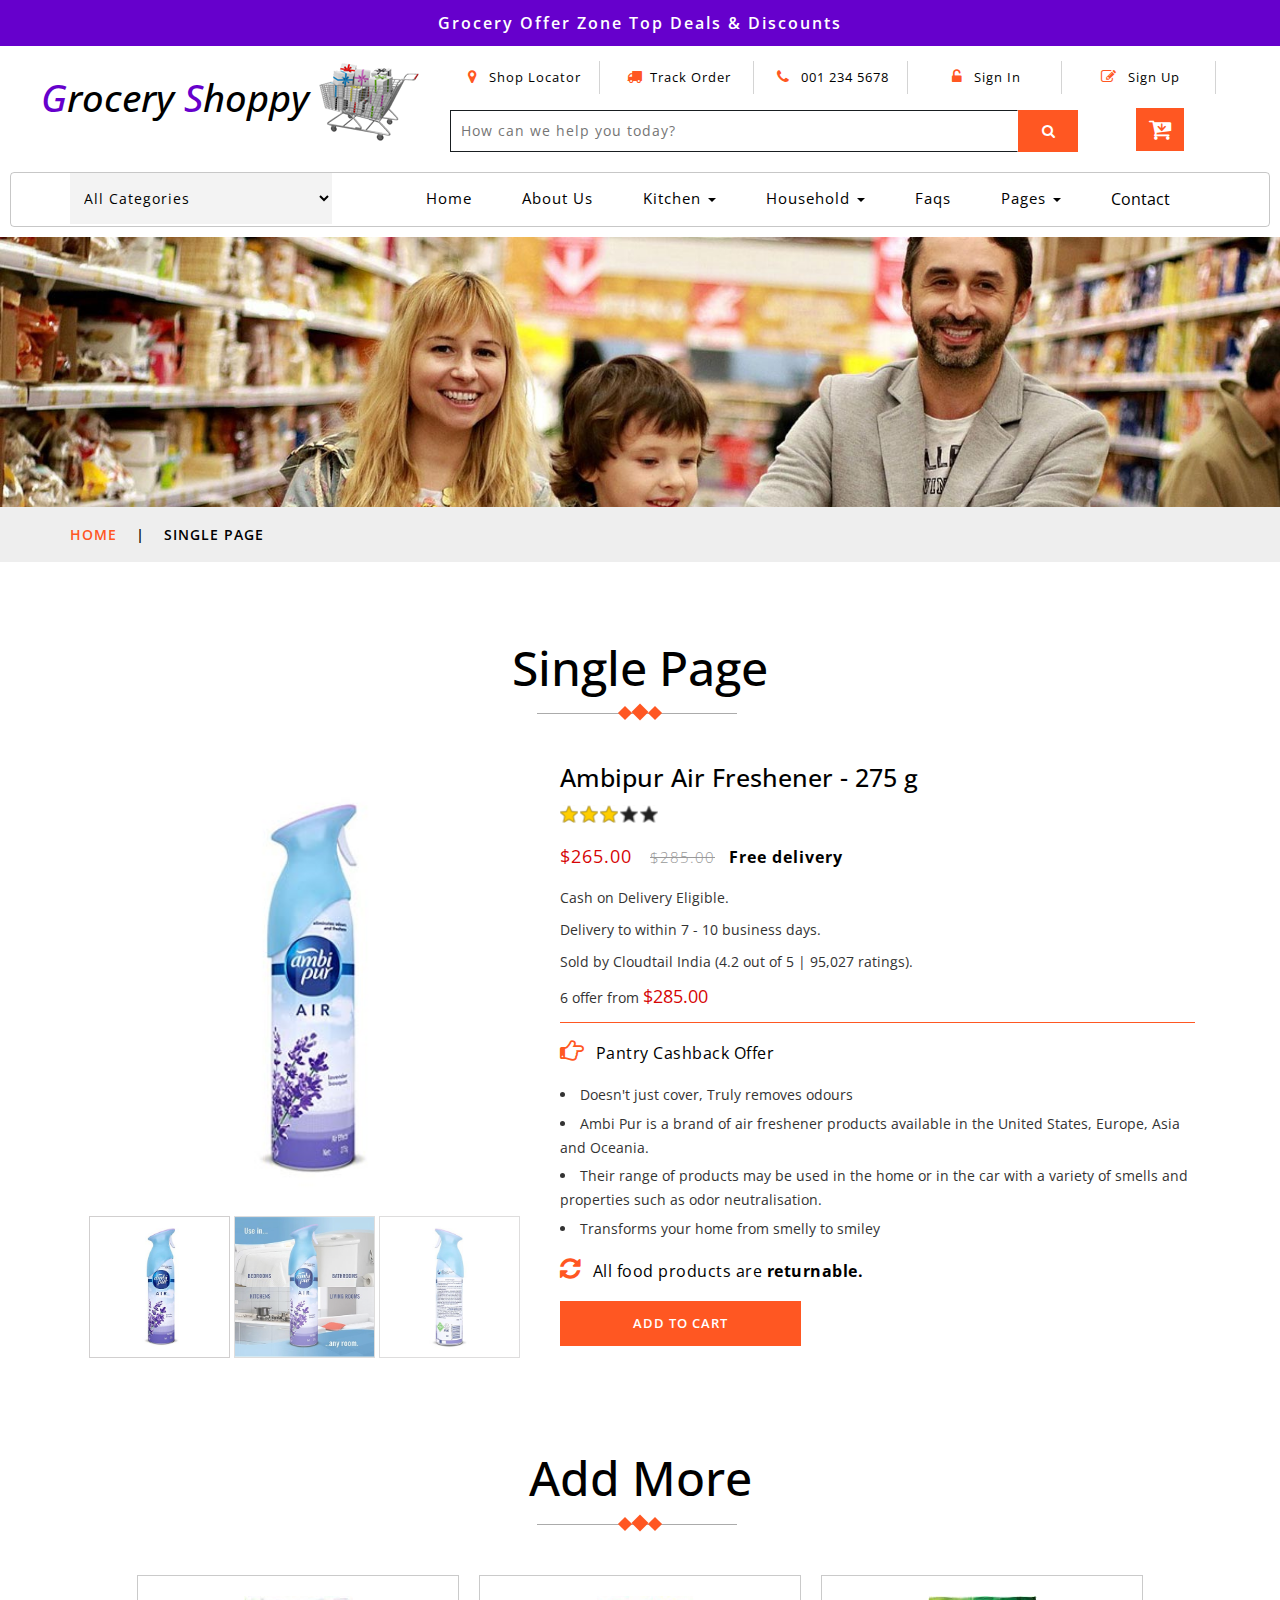
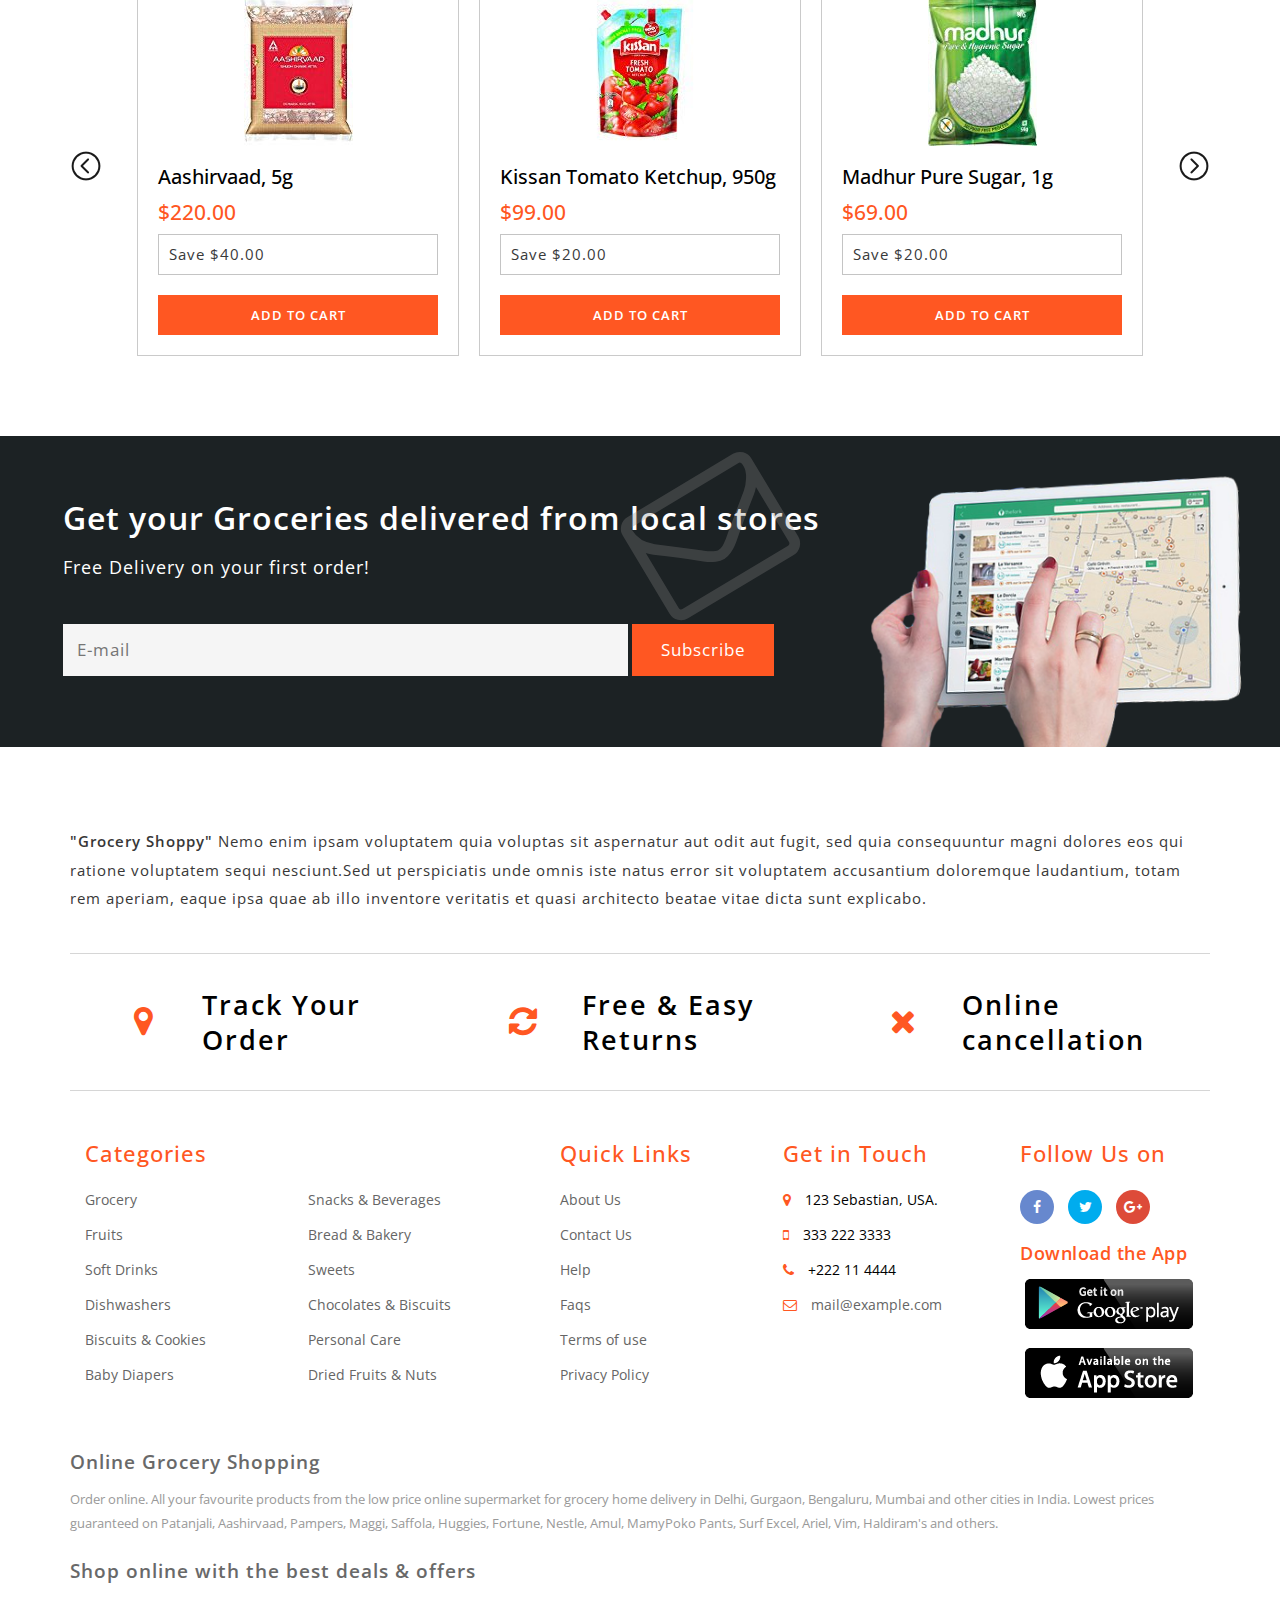
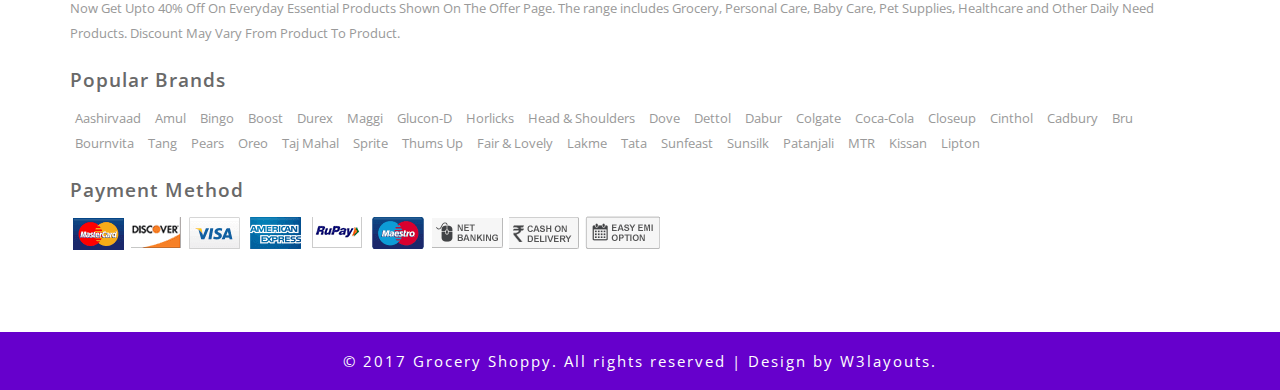
<file: single2.html>
<!--
Author: W3layouts
Author URL: http://w3layouts.com
License: Creative Commons Attribution 3.0 Unported
License URL: http://creativecommons.org/licenses/by/3.0/
-->
<!DOCTYPE html>
<html lang="zxx">

<head>
	<title>Grocery Shoppy an Ecommerce Category Bootstrap Responsive Web Template | Single 2 :: w3layouts</title>
	<!--/tags -->
	<meta name="viewport" content="width=device-width, initial-scale=1">
	<meta http-equiv="Content-Type" content="text/html; charset=utf-8" />
	<meta name="keywords" content="Grocery Shoppy Responsive web template, Bootstrap Web Templates, Flat Web Templates, Android Compatible web template, 
Smartphone Compatible web template, free webdesigns for Nokia, Samsung, LG, SonyEricsson, Motorola web design" />
	<script>
		addEventListener("load", function () {
			setTimeout(hideURLbar, 0);
		}, false);

		function hideURLbar() {
			window.scrollTo(0, 1);
		}
	</script>
	<!--//tags -->
	<link href="css/bootstrap.css" rel="stylesheet" type="text/css" media="all" />
	<link href="css/style.css" rel="stylesheet" type="text/css" media="all" />
	<link href="css/font-awesome.css" rel="stylesheet">
	<!--pop-up-box-->
	<link href="css/popuo-box.css" rel="stylesheet" type="text/css" media="all" />
	<!--//pop-up-box-->
	<!-- price range -->
	<link rel="stylesheet" type="text/css" href="css/jquery-ui1.css">
	<!-- flexslider -->
	<link rel="stylesheet" href="css/flexslider.css" type="text/css" media="screen" />
	<!-- fonts -->
	<link href="//fonts.googleapis.com/css?family=Open+Sans:300,300i,400,400i,600,600i,700,700i,800" rel="stylesheet">
</head>

<body>
	<!-- top-header -->
	<div class="header-most-top">
		<p>Grocery Offer Zone Top Deals & Discounts</p>
	</div>
	<!-- //top-header -->
	<!-- header-bot-->
	<div class="header-bot">
		<div class="header-bot_inner_wthreeinfo_header_mid">
			<!-- header-bot-->
			<div class="col-md-4 logo_agile">
				<h1>
					<a href="index.html">
						<span>G</span>rocery
						<span>S</span>hoppy
						<img src="images/logo2.png" alt=" ">
					</a>
				</h1>
			</div>
			<!-- header-bot -->
			<div class="col-md-8 header">
				<!-- header lists -->
				<ul>
					<li>
						<a class="play-icon popup-with-zoom-anim" href="#small-dialog1">
							<span class="fa fa-map-marker" aria-hidden="true"></span> Shop Locator</a>
					</li>
					<li>
						<a href="#" data-toggle="modal" data-target="#myModal1">
							<span class="fa fa-truck" aria-hidden="true"></span>Track Order</a>
					</li>
					<li>
						<span class="fa fa-phone" aria-hidden="true"></span> 001 234 5678
					</li>
					<li>
						<a href="#" data-toggle="modal" data-target="#myModal1">
							<span class="fa fa-unlock-alt" aria-hidden="true"></span> Sign In </a>
					</li>
					<li>
						<a href="#" data-toggle="modal" data-target="#myModal2">
							<span class="fa fa-pencil-square-o" aria-hidden="true"></span> Sign Up </a>
					</li>
				</ul>
				<!-- //header lists -->
				<!-- search -->
				<div class="agileits_search">
					<form action="#" method="post">
						<input name="Search" type="search" placeholder="How can we help you today?" required="">
						<button type="submit" class="btn btn-default" aria-label="Left Align">
							<span class="fa fa-search" aria-hidden="true"> </span>
						</button>
					</form>
				</div>
				<!-- //search -->
				<!-- cart details -->
				<div class="top_nav_right">
					<div class="wthreecartaits wthreecartaits2 cart cart box_1">
						<form action="#" method="post" class="last">
							<input type="hidden" name="cmd" value="_cart">
							<input type="hidden" name="display" value="1">
							<button class="w3view-cart" type="submit" name="submit" value="">
								<i class="fa fa-cart-arrow-down" aria-hidden="true"></i>
							</button>
						</form>
					</div>
				</div>
				<!-- //cart details -->
				<div class="clearfix"></div>
			</div>
			<div class="clearfix"></div>
		</div>
	</div>
	<!-- shop locator (popup) -->
	<!-- Button trigger modal(shop-locator) -->
	<div id="small-dialog1" class="mfp-hide">
		<div class="select-city">
			<h3>Please Select Your Location</h3>
			<select class="list_of_cities">
				<optgroup label="Popular Cities">
					<option selected style="display:none;color:#eee;">Select City</option>
					<option>Birmingham</option>
					<option>Anchorage</option>
					<option>Phoenix</option>
					<option>Little Rock</option>
					<option>Los Angeles</option>
					<option>Denver</option>
					<option>Bridgeport</option>
					<option>Wilmington</option>
					<option>Jacksonville</option>
					<option>Atlanta</option>
					<option>Honolulu</option>
					<option>Boise</option>
					<option>Chicago</option>
					<option>Indianapolis</option>
				</optgroup>
				<optgroup label="Alabama">
					<option>Birmingham</option>
					<option>Montgomery</option>
					<option>Mobile</option>
					<option>Huntsville</option>
					<option>Tuscaloosa</option>
				</optgroup>
				<optgroup label="Alaska">
					<option>Anchorage</option>
					<option>Fairbanks</option>
					<option>Juneau</option>
					<option>Sitka</option>
					<option>Ketchikan</option>
				</optgroup>
				<optgroup label="Arizona">
					<option>Phoenix</option>
					<option>Tucson</option>
					<option>Mesa</option>
					<option>Chandler</option>
					<option>Glendale</option>
				</optgroup>
				<optgroup label="Arkansas">
					<option>Little Rock</option>
					<option>Fort Smith</option>
					<option>Fayetteville</option>
					<option>Springdale</option>
					<option>Jonesboro</option>
				</optgroup>
				<optgroup label="California">
					<option>Los Angeles</option>
					<option>San Diego</option>
					<option>San Jose</option>
					<option>San Francisco</option>
					<option>Fresno</option>
				</optgroup>
				<optgroup label="Colorado">
					<option>Denver</option>
					<option>Colorado</option>
					<option>Aurora</option>
					<option>Fort Collins</option>
					<option>Lakewood</option>
				</optgroup>
				<optgroup label="Connecticut">
					<option>Bridgeport</option>
					<option>New Haven</option>
					<option>Hartford</option>
					<option>Stamford</option>
					<option>Waterbury</option>
				</optgroup>
				<optgroup label="Delaware">
					<option>Wilmington</option>
					<option>Dover</option>
					<option>Newark</option>
					<option>Bear</option>
					<option>Middletown</option>
				</optgroup>
				<optgroup label="Florida">
					<option>Jacksonville</option>
					<option>Miami</option>
					<option>Tampa</option>
					<option>St. Petersburg</option>
					<option>Orlando</option>
				</optgroup>
				<optgroup label="Georgia">
					<option>Atlanta</option>
					<option>Augusta</option>
					<option>Columbus</option>
					<option>Savannah</option>
					<option>Athens</option>
				</optgroup>
				<optgroup label="Hawaii">
					<option>Honolulu</option>
					<option>Pearl City</option>
					<option>Hilo</option>
					<option>Kailua</option>
					<option>Waipahu</option>
				</optgroup>
				<optgroup label="Idaho">
					<option>Boise</option>
					<option>Nampa</option>
					<option>Meridian</option>
					<option>Idaho Falls</option>
					<option>Pocatello</option>
				</optgroup>
				<optgroup label="Illinois">
					<option>Chicago</option>
					<option>Aurora</option>
					<option>Rockford</option>
					<option>Joliet</option>
					<option>Naperville</option>
				</optgroup>
				<optgroup label="Indiana">
					<option>Indianapolis</option>
					<option>Fort Wayne</option>
					<option>Evansville</option>
					<option>South Bend</option>
					<option>Hammond</option>														       
				</optgroup>
				<optgroup label="Iowa">
					<option>Des Moines</option>
					<option>Cedar Rapids</option>
					<option>Davenport</option>
					<option>Sioux City</option>
					<option>Waterloo</option>       													
				</optgroup>
				<optgroup label="Kansas">
					<option>Wichita</option>
					<option>Overland Park</option>
					<option>Kansas City</option>
					<option>Topeka</option>
					<option>Olathe  </option>            													
				</optgroup>
				<optgroup label="Kentucky">
					<option>Louisville</option>
					<option>Lexington</option>
					<option>Bowling Green</option>
					<option>Owensboro</option>
					<option>Covington</option>        														
				</optgroup>
				<optgroup label="Louisiana">
					<option>New Orleans</option>
					<option>Baton Rouge</option>
					<option>Shreveport</option>
					<option>Metairie</option>
					<option>Lafayette</option>          														
				</optgroup>
				<optgroup label="Maine">
					<option>Portland</option>
					<option>Lewiston</option>
					<option>Bangor</option>
					<option>South Portland</option>
					<option>Auburn</option>         														
				</optgroup>
				<optgroup label="Maryland">
					<option>Baltimore</option>
					<option>Frederick</option>
					<option>Rockville</option>
					<option>Gaithersburg</option>
					<option>Bowie</option>         														
				</optgroup>
				<optgroup label="Massachusetts">
					<option>Boston</option>
					<option>Worcester</option>
					<option>Springfield</option>
					<option>Lowell</option>
					<option>Cambridge</option>  
				</optgroup>
				<optgroup label="Michigan">
					<option>Detroit</option>
					<option>Grand Rapids</option>
					<option>Warren</option>
					<option>Sterling Heights</option>
					<option>Lansing</option> 
				</optgroup>
				<optgroup label="Minnesota">
					<option>Minneapolis</option>
					<option>St. Paul</option>
					<option>Rochester</option>
					<option>Duluth</option>
					<option>Bloomington</option>      														
				</optgroup>
				<optgroup label="Mississippi">
					<option>Jackson</option>
					<option>Gulfport</option>
					<option>Southaven</option>
					<option>Hattiesburg</option>
					<option>Biloxi</option>         														
				</optgroup>
				<optgroup label="Missouri">
					<option>Kansas City</option>
					<option>St. Louis</option>
					<option>Springfield</option>
					<option>Independence</option>
					<option>Columbia</option>            														
				</optgroup>
				<optgroup label="Montana">
					<option>Billings</option>
					<option>Missoula</option>
					<option>Great Falls</option>
					<option>Bozeman</option>
					<option>Butte-Silver Bow</option>         														
				</optgroup>
				<optgroup label="Nebraska">
					<option>Omaha</option>
					<option>Lincoln</option>
					<option>Bellevue</option>
					<option>Grand Island</option>
					<option>Kearney</option>        													
				</optgroup>
				<optgroup label="Nevada">
					<option>Las Vegas</option>
					<option>Henderson</option>
					<option>North Las Vegas</option>
					<option>Reno</option>
					<option>Sunrise Manor</option>            													
				</optgroup>
				<optgroup label="New Hampshire">
					<option>Manchesters</option>
					<option>Nashua</option>
					<option>Concord</option>
					<option>Dover</option>
					<option>Rochester</option>              													
				</optgroup>
				<optgroup label="New Jersey">
					<option>Newark</option>
					<option>Jersey City</option>
					<option>Paterson</option>
					<option>Elizabeth</option>
					<option>Edison</option> 
				</optgroup>
				<optgroup label="New Mexico">
					<option>Albuquerque</option>
					<option>Las Cruces</option>
					<option>Rio Rancho</option>
					<option>Santa Fe</option>
					<option>Roswell</option>       
				</optgroup>
				<optgroup label="New York">
					<option>New York</option>
					<option>Buffalo</option>
					<option>Rochester</option>
					<option>Yonkers</option>
					<option>Syracuse</option>        														
				</optgroup>
				<optgroup label="North Carolina">
					<option>Charlotte</option>
					<option>Raleigh</option>
					<option>Greensboro</option>
					<option>Winston-Salem</option>
					<option>Durham</option>          														
				</optgroup>
				<optgroup label="North Dakota">
					<option>Fargo</option>
					<option>Bismarck</option>
					<option>Grand Forks</option>
					<option>Minot</option>
					<option>West Fargo</option>
				</optgroup>
				<optgroup label="Ohio">
					<option>Columbus</option>
					<option>Cleveland</option>
					<option>Cincinnati</option>
					<option>Toledo</option>
					<option>Akron</option>      
				</optgroup>
				<optgroup label="Oklahoma">
					<option>Oklahoma City</option>
					<option>Tulsa</option>
					<option>Norman</option>
					<option>Broken Arrow</option>
					<option>Lawton</option>        														
				</optgroup>
				<optgroup label="Oregon">
					<option>Portland</option>
					<option>Eugene</option>
					<option>Salem</option>
					<option>Gresham</option>
					<option>Hillsboro</option>          														
				</optgroup>
				<optgroup label="Pennsylvania">
					<option>Philadelphia</option>
					<option>Pittsburgh</option>
					<option>Allentown</option>
					<option>Erie</option>
					<option>Reading</option>         														
				</optgroup>
				<optgroup label="Rhode Island">
					<option>Providence</option>
					<option>Warwick</option>
					<option>Cranston</option>
					<option>Pawtucket</option>
					<option>East Providence</option>   
				</optgroup>
				<optgroup label="South Carolina">
					<option>Columbia</option>
					<option>Charleston</option>
					<option>North Charleston</option>
					<option>Mount Pleasant</option>
					<option>Rock Hill</option> 
				</optgroup>
				<optgroup label="South Dakota">
					<option>Sioux Falls</option>
					<option>Rapid City</option>
					<option>Aberdeen</option>
					<option>Brookings</option>
					<option>Watertown</option> 
				</optgroup>
				<optgroup label="Tennessee">
					<option>Memphis</option>
					<option>Nashville</option>
					<option>Knoxville</option>
					<option>Chattanooga</option>
					<option>Clarksville</option>       
				</optgroup>
				<optgroup label="Texas">
					<option>Houston</option>
					<option>San Antonio</option>
					<option>Dallas</option>
					<option>Austin</option>
					<option>Fort Worth</option>   
				</optgroup>
				<optgroup label="Utah">
					<option>Salt Lake City</option>
					<option>West Valley City</option>
					<option>Provo</option>
					<option>West Jordan</option>
					<option>Orem</option>   
				</optgroup>	
				<optgroup label="Vermont">
					<option>Burlington</option>
					<option>Essex</option>
					<option>South Burlington</option>
					<option>Colchester</option>
					<option>Rutland</option>   
				</optgroup>
				<optgroup label="Virginia">
					<option>Virginia Beach</option>
					<option>Norfolk</option>
					<option>Chesapeake</option>
					<option>Arlington</option>
					<option>Richmond</option> 
				</optgroup>	
				<optgroup label="Washington">
					<option>Seattle</option>
					<option>Spokane</option>
					<option>Tacoma</option>
					<option>Vancouver</option>
					<option>Bellevue</option> 
				</optgroup>	
				<optgroup label="West Virginia">
					<option>Charleston</option>
					<option>Huntington</option>
					<option>Parkersburg</option>
					<option>Morgantown</option>
					<option>Wheeling</option> 
				</optgroup>	
				<optgroup label="Wisconsin">
					<option>Milwaukee</option>
					<option>Madison</option>
					<option>Green Bay</option>
					<option>Kenosha</option>
					<option>Racine</option>
				</optgroup>
				<optgroup label="Wyoming">
					<option>Cheyenne</option>
					<option>Casper</option>
					<option>Laramie</option>
					<option>Gillette</option>
					<option>Rock Springs</option>
				</optgroup>
			</select>
			<div class="clearfix"></div>
		</div>
	</div>
	<!-- //shop locator (popup) -->
	<!-- signin Model -->
	<!-- Modal1 -->
	<div class="modal fade" id="myModal1" tabindex="-1" role="dialog">
		<div class="modal-dialog">
			<!-- Modal content-->
			<div class="modal-content">
				<div class="modal-header">
					<button type="button" class="close" data-dismiss="modal">&times;</button>
				</div>
				<div class="modal-body modal-body-sub_agile">
					<div class="main-mailposi">
						<span class="fa fa-envelope-o" aria-hidden="true"></span>
					</div>
					<div class="modal_body_left modal_body_left1">
						<h3 class="agileinfo_sign">Sign In </h3>
						<p>
							Sign In now, Let's start your Grocery Shopping. Don't have an account?
							<a href="#" data-toggle="modal" data-target="#myModal2">
								Sign Up Now</a>
						</p>
						<form action="#" method="post">
							<div class="styled-input agile-styled-input-top">
								<input type="text" placeholder="User Name" name="Name" required="">
							</div>
							<div class="styled-input">
								<input type="password" placeholder="Password" name="password" required="">
							</div>
							<input type="submit" value="Sign In">
						</form>
						<div class="clearfix"></div>
					</div>
					<div class="clearfix"></div>
				</div>
			</div>
			<!-- //Modal content-->
		</div>
	</div>
	<!-- //Modal1 -->
	<!-- //signin Model -->
	<!-- signup Model -->
	<!-- Modal2 -->
	<div class="modal fade" id="myModal2" tabindex="-1" role="dialog">
		<div class="modal-dialog">
			<!-- Modal content-->
			<div class="modal-content">
				<div class="modal-header">
					<button type="button" class="close" data-dismiss="modal">&times;</button>
				</div>
				<div class="modal-body modal-body-sub_agile">
					<div class="main-mailposi">
						<span class="fa fa-envelope-o" aria-hidden="true"></span>
					</div>
					<div class="modal_body_left modal_body_left1">
						<h3 class="agileinfo_sign">Sign Up</h3>
						<p>
							Come join the Grocery Shoppy! Let's set up your Account.
						</p>
						<form action="#" method="post">
							<div class="styled-input agile-styled-input-top">
								<input type="text" placeholder="Name" name="Name" required="">
							</div>
							<div class="styled-input">
								<input type="email" placeholder="E-mail" name="Email" required="">
							</div>
							<div class="styled-input">
								<input type="password" placeholder="Password" name="password" id="password1" required="">
							</div>
							<div class="styled-input">
								<input type="password" placeholder="Confirm Password" name="Confirm Password" id="password2" required="">
							</div>
							<input type="submit" value="Sign Up">
						</form>
						<p>
							<a href="#">By clicking register, I agree to your terms</a>
						</p>
					</div>
				</div>
			</div>
			<!-- //Modal content-->
		</div>
	</div>
	<!-- //Modal2 -->
	<!-- //signup Model -->
	<!-- //header-bot -->
	<!-- navigation -->
	<div class="ban-top">
		<div class="container">
			<div class="agileits-navi_search">
				<form action="#" method="post">
					<select id="agileinfo-nav_search" name="agileinfo_search" required="">
						<option value="">All Categories</option>
						<option value="Kitchen">Kitchen</option>
						<option value="Household">Household</option>
						<option value="Snacks &amp; Beverages">Snacks & Beverages</option>
						<option value="Personal Care">Personal Care</option>
						<option value="Gift Hampers">Gift Hampers</option>
						<option value="Fruits &amp; Vegetables">Fruits & Vegetables</option>
						<option value="Baby Care">Baby Care</option>
						<option value="Soft Drinks &amp; Juices">Soft Drinks & Juices</option>
						<option value="Frozen Food">Frozen Food</option>
						<option value="Bread &amp; Bakery">Bread & Bakery</option>
						<option value="Sweets">Sweets</option>
					</select>
				</form>
			</div>
			<div class="top_nav_left">
				<nav class="navbar navbar-default">
					<div class="container-fluid">
						<!-- Brand and toggle get grouped for better mobile display -->
						<div class="navbar-header">
							<button type="button" class="navbar-toggle collapsed" data-toggle="collapse" data-target="#bs-example-navbar-collapse-1"
							    aria-expanded="false">
								<span class="sr-only">Toggle navigation</span>
								<span class="icon-bar"></span>
								<span class="icon-bar"></span>
								<span class="icon-bar"></span>
							</button>
						</div>
						<!-- Collect the nav links, forms, and other content for toggling -->
						<div class="collapse navbar-collapse menu--shylock" id="bs-example-navbar-collapse-1">
							<ul class="nav navbar-nav menu__list">
								<li>
									<a class="nav-stylehead" href="index.html">Home
										<span class="sr-only">(current)</span>
									</a>
								</li>
								<li class="">
									<a class="nav-stylehead" href="about.html">About Us</a>
								</li>
								<li class="dropdown">
									<a href="#" class="dropdown-toggle nav-stylehead" data-toggle="dropdown" role="button" aria-haspopup="true" aria-expanded="false">Kitchen
										<span class="caret"></span>
									</a>
									<ul class="dropdown-menu multi-column columns-3">
										<div class="agile_inner_drop_nav_info">
											<div class="col-sm-4 multi-gd-img">
												<ul class="multi-column-dropdown">
													<li>
														<a href="product.html">Bakery</a>
													</li>
													<li>
														<a href="product.html">Baking Supplies</a>
													</li>
													<li>
														<a href="product.html">Coffee, Tea & Beverages</a>
													</li>
													<li>
														<a href="product.html">Dried Fruits, Nuts</a>
													</li>
													<li>
														<a href="product.html">Sweets, Chocolate</a>
													</li>
													<li>
														<a href="product.html">Spices & Masalas</a>
													</li>
													<li>
														<a href="product.html">Jams, Honey & Spreads</a>
													</li>
												</ul>
											</div>
											<div class="col-sm-4 multi-gd-img">
												<ul class="multi-column-dropdown">
													<li>
														<a href="product.html">Pickles</a>
													</li>
													<li>
														<a href="product.html">Pasta & Noodles</a>
													</li>
													<li>
														<a href="product.html">Rice, Flour & Pulses</a>
													</li>
													<li>
														<a href="product.html">Sauces & Cooking Pastes</a>
													</li>
													<li>
														<a href="product.html">Snack Foods</a>
													</li>
													<li>
														<a href="product.html">Oils, Vinegars</a>
													</li>
													<li>
														<a href="product.html">Meat, Poultry & Seafood</a>
													</li>
												</ul>
											</div>
											<div class="col-sm-4 multi-gd-img">
												<img src="images/nav.png" alt="">
											</div>
											<div class="clearfix"></div>
										</div>
									</ul>
								</li>
								<li class="dropdown">
									<a href="#" class="dropdown-toggle nav-stylehead" data-toggle="dropdown" role="button" aria-haspopup="true" aria-expanded="false">Household
										<span class="caret"></span>
									</a>
									<ul class="dropdown-menu multi-column columns-3">
										<div class="agile_inner_drop_nav_info">
											<div class="col-sm-6 multi-gd-img">
												<ul class="multi-column-dropdown">
													<li>
														<a href="product2.html">Kitchen & Dining</a>
													</li>
													<li>
														<a href="product2.html">Detergents</a>
													</li>
													<li>
														<a href="product2.html">Utensil Cleaners</a>
													</li>
													<li>
														<a href="product2.html">Floor & Other Cleaners</a>
													</li>
													<li>
														<a href="product2.html">Disposables, Garbage Bag</a>
													</li>
													<li>
														<a href="product2.html">Repellents & Fresheners</a>
													</li>
													<li>
														<a href="product2.html"> Dishwash</a>
													</li>
												</ul>
											</div>
											<div class="col-sm-6 multi-gd-img">
												<ul class="multi-column-dropdown">
													<li>
														<a href="product2.html">Pet Care</a>
													</li>
													<li>
														<a href="product2.html">Cleaning Accessories</a>
													</li>
													<li>
														<a href="product2.html">Pooja Needs</a>
													</li>
													<li>
														<a href="product2.html">Crackers</a>
													</li>
													<li>
														<a href="product2.html">Festive Decoratives</a>
													</li>
													<li>
														<a href="product2.html">Plasticware</a>
													</li>
													<li>
														<a href="product2.html">Home Care</a>
													</li>
												</ul>
											</div>
											<div class="clearfix"></div>
										</div>
									</ul>
								</li>
								<li>
									<a class="nav-stylehead" href="faqs.html">Faqs</a>
								</li>
								<li class="dropdown">
									<a class="nav-stylehead dropdown-toggle" href="#" data-toggle="dropdown">Pages
										<b class="caret"></b>
									</a>
									<ul class="dropdown-menu agile_short_dropdown">
										<li>
											<a href="icons.html">Web Icons</a>
										</li>
										<li>
											<a href="typography.html">Typography</a>
										</li>
									</ul>
								</li>
								<li>
									<a class="" href="contact.html">Contact</a>
								</li>
							</ul>
						</div>
					</div>
				</nav>
			</div>
		</div>
	</div>
	<!-- //navigation -->
	<!-- banner-2 -->
	<div class="page-head_agile_info_w3l">

	</div>
	<!-- //banner-2 -->
	<!-- page -->
	<div class="services-breadcrumb">
		<div class="agile_inner_breadcrumb">
			<div class="container">
				<ul class="w3_short">
					<li>
						<a href="index.html">Home</a>
						<i>|</i>
					</li>
					<li>Single Page</li>
				</ul>
			</div>
		</div>
	</div>
	<!-- //page -->
	<!-- Single Page -->
	<div class="banner-bootom-w3-agileits">
		<div class="container">
			<!-- tittle heading -->
			<h3 class="tittle-w3l">Single Page
				<span class="heading-style">
					<i></i>
					<i></i>
					<i></i>
				</span>
			</h3>
			<!-- //tittle heading -->
			<div class="col-md-5 single-right-left ">
				<div class="grid images_3_of_2">
					<div class="flexslider">
						<ul class="slides">
							<li data-thumb="images/se1.jpg">
								<div class="thumb-image">
									<img src="images/se1.jpg" data-imagezoom="true" class="img-responsive" alt=""> </div>
							</li>
							<li data-thumb="images/se2.jpg">
								<div class="thumb-image">
									<img src="images/se2.jpg" data-imagezoom="true" class="img-responsive" alt=""> </div>
							</li>
							<li data-thumb="images/se3.jpg">
								<div class="thumb-image">
									<img src="images/se3.jpg" data-imagezoom="true" class="img-responsive" alt=""> </div>
							</li>
						</ul>
						<div class="clearfix"></div>
					</div>
				</div>
			</div>
			<div class="col-md-7 single-right-left simpleCart_shelfItem">
				<h3>Ambipur Air Freshener - 275 g </h3>
				<div class="rating1">
					<span class="starRating">
						<input id="rating5" type="radio" name="rating" value="5">
						<label for="rating5">5</label>
						<input id="rating4" type="radio" name="rating" value="4">
						<label for="rating4">4</label>
						<input id="rating3" type="radio" name="rating" value="3" checked="">
						<label for="rating3">3</label>
						<input id="rating2" type="radio" name="rating" value="2">
						<label for="rating2">2</label>
						<input id="rating1" type="radio" name="rating" value="1">
						<label for="rating1">1</label>
					</span>
				</div>
				<p>
					<span class="item_price">$265.00</span>
					<del>$285.00</del>
					<label>Free delivery</label>
				</p>
				<div class="single-infoagile">
					<ul>
						<li>
							Cash on Delivery Eligible.
						</li>
						<li>
							Delivery to within 7 - 10 business days.
						</li>
						<li>
							Sold by Cloudtail India (4.2 out of 5 | 95,027 ratings).
						</li>
						<li>
							6 offer from
							<span class="item_price">$285.00</span>
						</li>
					</ul>
				</div>
				<div class="product-single-w3l">
					<p>
						<i class="fa fa-hand-o-right" aria-hidden="true"></i>Pantry Cashback Offer</p>
					<ul>
						<li>
							Doesn't just cover, Truly removes odours
						</li>
						<li>
							Ambi Pur is a brand of air freshener products available in the United States, Europe, Asia and Oceania.
						</li>
						<li>
							Their range of products may be used in the home or in the car with a variety of smells and properties such as odor neutralisation.
						</li>
						<li>
							Transforms your home from smelly to smiley
						</li>
					</ul>
					<p>
						<i class="fa fa-refresh" aria-hidden="true"></i>All food products are
						<label>returnable.</label>
					</p>
				</div>
				<div class="occasion-cart">
					<div class="snipcart-details top_brand_home_details item_add single-item hvr-outline-out">
						<form action="#" method="post">
							<fieldset>
								<input type="hidden" name="cmd" value="_cart" />
								<input type="hidden" name="add" value="1" />
								<input type="hidden" name="business" value=" " />
								<input type="hidden" name="item_name" value="Zeeba Premium Basmati Rice - 5 KG" />
								<input type="hidden" name="amount" value="951.00" />
								<input type="hidden" name="discount_amount" value="1.00" />
								<input type="hidden" name="currency_code" value="USD" />
								<input type="hidden" name="return" value=" " />
								<input type="hidden" name="cancel_return" value=" " />
								<input type="submit" name="submit" value="Add to cart" class="button" />
							</fieldset>
						</form>
					</div>

				</div>

			</div>
			<div class="clearfix"> </div>
		</div>
	</div>
	<!-- //Single Page -->
	<!-- special offers -->
	<div class="featured-section" id="projects">
		<div class="container">
			<!-- tittle heading -->
			<h3 class="tittle-w3l">Add More
				<span class="heading-style">
					<i></i>
					<i></i>
					<i></i>
				</span>
			</h3>
			<!-- //tittle heading -->
			<div class="content-bottom-in">
				<ul id="flexiselDemo1">
					<li>
						<div class="w3l-specilamk">
							<div class="speioffer-agile">
								<a href="single.html">
									<img src="images/s1.jpg" alt="">
								</a>
							</div>
							<div class="product-name-w3l">
								<h4>
									<a href="single.html">Aashirvaad, 5g</a>
								</h4>
								<div class="w3l-pricehkj">
									<h6>$220.00</h6>
									<p>Save $40.00</p>
								</div>
								<div class="snipcart-details top_brand_home_details item_add single-item hvr-outline-out">
									<form action="#" method="post">
										<fieldset>
											<input type="hidden" name="cmd" value="_cart" />
											<input type="hidden" name="add" value="1" />
											<input type="hidden" name="business" value=" " />
											<input type="hidden" name="item_name" value="Aashirvaad, 5g" />
											<input type="hidden" name="amount" value="220.00" />
											<input type="hidden" name="discount_amount" value="1.00" />
											<input type="hidden" name="currency_code" value="USD" />
											<input type="hidden" name="return" value=" " />
											<input type="hidden" name="cancel_return" value=" " />
											<input type="submit" name="submit" value="Add to cart" class="button" />
										</fieldset>
									</form>
								</div>
							</div>
						</div>
					</li>
					<li>
						<div class="w3l-specilamk">
							<div class="speioffer-agile">
								<a href="single.html">
									<img src="images/s4.jpg" alt="">
								</a>
							</div>
							<div class="product-name-w3l">
								<h4>
									<a href="single.html">Kissan Tomato Ketchup, 950g</a>
								</h4>
								<div class="w3l-pricehkj">
									<h6>$99.00</h6>
									<p>Save $20.00</p>
								</div>
								<div class="snipcart-details top_brand_home_details item_add single-item hvr-outline-out">
									<form action="#" method="post">
										<fieldset>
											<input type="hidden" name="cmd" value="_cart" />
											<input type="hidden" name="add" value="1" />
											<input type="hidden" name="business" value=" " />
											<input type="hidden" name="item_name" value="Kissan Tomato Ketchup, 950g" />
											<input type="hidden" name="amount" value="99.00" />
											<input type="hidden" name="discount_amount" value="1.00" />
											<input type="hidden" name="currency_code" value="USD" />
											<input type="hidden" name="return" value=" " />
											<input type="hidden" name="cancel_return" value=" " />
											<input type="submit" name="submit" value="Add to cart" class="button" />
										</fieldset>
									</form>
								</div>
							</div>
						</div>
					</li>
					<li>
						<div class="w3l-specilamk">
							<div class="speioffer-agile">
								<a href="single.html">
									<img src="images/s2.jpg" alt="">
								</a>
							</div>
							<div class="product-name-w3l">
								<h4>
									<a href="single.html">Madhur Pure Sugar, 1g</a>
								</h4>
								<div class="w3l-pricehkj">
									<h6>$69.00</h6>
									<p>Save $20.00</p>
								</div>
								<div class="snipcart-details top_brand_home_details item_add single-item hvr-outline-out">
									<form action="#" method="post">
										<fieldset>
											<input type="hidden" name="cmd" value="_cart" />
											<input type="hidden" name="add" value="1" />
											<input type="hidden" name="business" value=" " />
											<input type="hidden" name="item_name" value="Madhur Pure Sugar, 1g" />
											<input type="hidden" name="amount" value="69.00" />
											<input type="hidden" name="discount_amount" value="1.00" />
											<input type="hidden" name="currency_code" value="USD" />
											<input type="hidden" name="return" value=" " />
											<input type="hidden" name="cancel_return" value=" " />
											<input type="submit" name="submit" value="Add to cart" class="button" />
										</fieldset>
									</form>
								</div>
							</div>
						</div>
					</li>
					<li>
						<div class="w3l-specilamk">
							<div class="speioffer-agile">
								<a href="single2.html">
									<img src="images/s3.jpg" alt="">
								</a>
							</div>
							<div class="product-name-w3l">
								<h4>
									<a href="single2.html">Surf Excel Liquid, 1.02L</a>
								</h4>
								<div class="w3l-pricehkj">
									<h6>$187.00</h6>
									<p>Save $30.00</p>
								</div>
								<div class="snipcart-details top_brand_home_details item_add single-item hvr-outline-out">
									<form action="#" method="post">
										<fieldset>
											<input type="hidden" name="cmd" value="_cart" />
											<input type="hidden" name="add" value="1" />
											<input type="hidden" name="business" value=" " />
											<input type="hidden" name="item_name" value="Surf Excel Liquid, 1.02L" />
											<input type="hidden" name="amount" value="187.00" />
											<input type="hidden" name="discount_amount" value="1.00" />
											<input type="hidden" name="currency_code" value="USD" />
											<input type="hidden" name="return" value=" " />
											<input type="hidden" name="cancel_return" value=" " />
											<input type="submit" name="submit" value="Add to cart" class="button" />
										</fieldset>
									</form>
								</div>
							</div>
						</div>
					</li>
					<li>
						<div class="w3l-specilamk">
							<div class="speioffer-agile">
								<a href="single.html">
									<img src="images/s8.jpg" alt="">
								</a>
							</div>
							<div class="product-name-w3l">
								<h4>
									<a href="single.html">Cadbury Choclairs, 655.5g</a>
								</h4>
								<div class="w3l-pricehkj">
									<h6>$160.00</h6>
									<p>Save $60.00</p>
								</div>
								<div class="snipcart-details top_brand_home_details item_add single-item hvr-outline-out">
									<form action="#" method="post">
										<fieldset>
											<input type="hidden" name="cmd" value="_cart" />
											<input type="hidden" name="add" value="1" />
											<input type="hidden" name="business" value=" " />
											<input type="hidden" name="item_name" value="Cadbury Choclairs, 655.5g" />
											<input type="hidden" name="amount" value="160.00" />
											<input type="hidden" name="discount_amount" value="1.00" />
											<input type="hidden" name="currency_code" value="USD" />
											<input type="hidden" name="return" value=" " />
											<input type="hidden" name="cancel_return" value=" " />
											<input type="submit" name="submit" value="Add to cart" class="button" />
										</fieldset>
									</form>
								</div>
							</div>
						</div>
					</li>
					<li>
						<div class="w3l-specilamk">
							<div class="speioffer-agile">
								<a href="single2.html">
									<img src="images/s6.jpg" alt="">
								</a>
							</div>
							<div class="product-name-w3l">
								<h4>
									<a href="single2.html">Fair & Lovely, 80 g</a>
								</h4>
								<div class="w3l-pricehkj">
									<h6>$121.60</h6>
									<p>Save $30.00</p>
								</div>
								<div class="snipcart-details top_brand_home_details item_add single-item hvr-outline-out">
									<form action="#" method="post">
										<fieldset>
											<input type="hidden" name="cmd" value="_cart" />
											<input type="hidden" name="add" value="1" />
											<input type="hidden" name="business" value=" " />
											<input type="hidden" name="item_name" value="Fair & Lovely, 80 g" />
											<input type="hidden" name="amount" value="121.60" />
											<input type="hidden" name="discount_amount" value="1.00" />
											<input type="hidden" name="currency_code" value="USD" />
											<input type="hidden" name="return" value=" " />
											<input type="hidden" name="cancel_return" value=" " />
											<input type="submit" name="submit" value="Add to cart" class="button" />
										</fieldset>
									</form>
								</div>
							</div>
						</div>
					</li>
					<li>
						<div class="w3l-specilamk">
							<div class="speioffer-agile">
								<a href="single.html">
									<img src="images/s5.jpg" alt="">
								</a>
							</div>
							<div class="product-name-w3l">
								<h4>
									<a href="single.html">Sprite, 2.25L (Pack of 2)</a>
								</h4>
								<div class="w3l-pricehkj">
									<h6>$180.00</h6>
									<p>Save $30.00</p>
								</div>
								<div class="snipcart-details top_brand_home_details item_add single-item hvr-outline-out">
									<form action="#" method="post">
										<fieldset>
											<input type="hidden" name="cmd" value="_cart" />
											<input type="hidden" name="add" value="1" />
											<input type="hidden" name="business" value=" " />
											<input type="hidden" name="item_name" value="Sprite, 2.25L (Pack of 2)" />
											<input type="hidden" name="amount" value="180.00" />
											<input type="hidden" name="discount_amount" value="1.00" />
											<input type="hidden" name="currency_code" value="USD" />
											<input type="hidden" name="return" value=" " />
											<input type="hidden" name="cancel_return" value=" " />
											<input type="submit" name="submit" value="Add to cart" class="button" />
										</fieldset>
									</form>
								</div>
							</div>
						</div>
					</li>
					<li>
						<div class="w3l-specilamk">
							<div class="speioffer-agile">
								<a href="single2.html">
									<img src="images/s9.jpg" alt="">
								</a>
							</div>
							<div class="product-name-w3l">
								<h4>
									<a href="single2.html">Lakme Eyeconic Kajal, 0.35 g</a>
								</h4>
								<div class="w3l-pricehkj">
									<h6>$153.00</h6>
									<p>Save $40.00</p>
								</div>
								<div class="snipcart-details top_brand_home_details item_add single-item hvr-outline-out">
									<form action="#" method="post">
										<fieldset>
											<input type="hidden" name="cmd" value="_cart" />
											<input type="hidden" name="add" value="1" />
											<input type="hidden" name="business" value=" " />
											<input type="hidden" name="item_name" value="Lakme Eyeconic Kajal, 0.35 g" />
											<input type="hidden" name="amount" value="153.00" />
											<input type="hidden" name="discount_amount" value="1.00" />
											<input type="hidden" name="currency_code" value="USD" />
											<input type="hidden" name="return" value=" " />
											<input type="hidden" name="cancel_return" value=" " />
											<input type="submit" name="submit" value="Add to cart" class="button" />
										</fieldset>
									</form>
								</div>
							</div>
						</div>
					</li>
				</ul>
			</div>
		</div>
	</div>
	<!-- //special offers -->

	<!-- newsletter -->
	<div class="footer-top">
		<div class="container-fluid">
			<div class="col-xs-8 agile-leftmk">
				<h2>Get your Groceries delivered from local stores</h2>
				<p>Free Delivery on your first order!</p>
				<form action="#" method="post">
					<input type="email" placeholder="E-mail" name="email" required="">
					<input type="submit" value="Subscribe">
				</form>
				<div class="newsform-w3l">
					<span class="fa fa-envelope-o" aria-hidden="true"></span>
				</div>
			</div>
			<div class="col-xs-4 w3l-rightmk">
				<img src="images/tab3.png" alt=" ">
			</div>
			<div class="clearfix"></div>
		</div>
	</div>
	<!-- //newsletter -->
	<!-- footer -->
	<footer>
		<div class="container">
			<!-- footer first section -->
			<p class="footer-main">
				<span>"Grocery Shoppy"</span> Nemo enim ipsam voluptatem quia voluptas sit aspernatur aut odit aut fugit, sed quia consequuntur
				magni dolores eos qui ratione voluptatem sequi nesciunt.Sed ut perspiciatis unde omnis iste natus error sit voluptatem
				accusantium doloremque laudantium, totam rem aperiam, eaque ipsa quae ab illo inventore veritatis et quasi architecto
				beatae vitae dicta sunt explicabo.</p>
			<!-- //footer first section -->
			<!-- footer second section -->
			<div class="w3l-grids-footer">
				<div class="col-xs-4 offer-footer">
					<div class="col-xs-4 icon-fot">
						<span class="fa fa-map-marker" aria-hidden="true"></span>
					</div>
					<div class="col-xs-8 text-form-footer">
						<h3>Track Your Order</h3>
					</div>
					<div class="clearfix"></div>
				</div>
				<div class="col-xs-4 offer-footer">
					<div class="col-xs-4 icon-fot">
						<span class="fa fa-refresh" aria-hidden="true"></span>
					</div>
					<div class="col-xs-8 text-form-footer">
						<h3>Free & Easy Returns</h3>
					</div>
					<div class="clearfix"></div>
				</div>
				<div class="col-xs-4 offer-footer">
					<div class="col-xs-4 icon-fot">
						<span class="fa fa-times" aria-hidden="true"></span>
					</div>
					<div class="col-xs-8 text-form-footer">
						<h3>Online cancellation </h3>
					</div>
					<div class="clearfix"></div>
				</div>
				<div class="clearfix"></div>
			</div>
			<!-- //footer second section -->
			<!-- footer third section -->
			<div class="footer-info w3-agileits-info">
				<!-- footer categories -->
				<div class="col-sm-5 address-right">
					<div class="col-xs-6 footer-grids">
						<h3>Categories</h3>
						<ul>
							<li>
								<a href="product.html">Grocery</a>
							</li>
							<li>
								<a href="product.html">Fruits</a>
							</li>
							<li>
								<a href="product.html">Soft Drinks</a>
							</li>
							<li>
								<a href="product2.html">Dishwashers</a>
							</li>
							<li>
								<a href="product.html">Biscuits & Cookies</a>
							</li>
							<li>
								<a href="product2.html">Baby Diapers</a>
							</li>
						</ul>
					</div>
					<div class="col-xs-6 footer-grids agile-secomk">
						<ul>
							<li>
								<a href="product.html">Snacks & Beverages</a>
							</li>
							<li>
								<a href="product.html">Bread & Bakery</a>
							</li>
							<li>
								<a href="product.html">Sweets</a>
							</li>
							<li>
								<a href="product.html">Chocolates & Biscuits</a>
							</li>
							<li>
								<a href="product2.html">Personal Care</a>
							</li>
							<li>
								<a href="product.html">Dried Fruits & Nuts</a>
							</li>
						</ul>
					</div>
					<div class="clearfix"></div>
				</div>
				<!-- //footer categories -->
				<!-- quick links -->
				<div class="col-sm-5 address-right">
					<div class="col-xs-6 footer-grids">
						<h3>Quick Links</h3>
						<ul>
							<li>
								<a href="about.html">About Us</a>
							</li>
							<li>
								<a href="contact.html">Contact Us</a>
							</li>
							<li>
								<a href="help.html">Help</a>
							</li>
							<li>
								<a href="faqs.html">Faqs</a>
							</li>
							<li>
								<a href="terms.html">Terms of use</a>
							</li>
							<li>
								<a href="privacy.html">Privacy Policy</a>
							</li>
						</ul>
					</div>
					<div class="col-xs-6 footer-grids">
						<h3>Get in Touch</h3>
						<ul>
							<li>
								<i class="fa fa-map-marker"></i> 123 Sebastian, USA.</li>
							<li>
								<i class="fa fa-mobile"></i> 333 222 3333 </li>
							<li>
								<i class="fa fa-phone"></i> +222 11 4444 </li>
							<li>
								<i class="fa fa-envelope-o"></i>
								<a href="mailto:example@mail.com"> mail@example.com</a>
							</li>
						</ul>
					</div>
				</div>
				<!-- //quick links -->
				<!-- social icons -->
				<div class="col-sm-2 footer-grids  w3l-socialmk">
					<h3>Follow Us on</h3>
					<div class="social">
						<ul>
							<li>
								<a class="icon fb" href="#">
									<i class="fa fa-facebook"></i>
								</a>
							</li>
							<li>
								<a class="icon tw" href="#">
									<i class="fa fa-twitter"></i>
								</a>
							</li>
							<li>
								<a class="icon gp" href="#">
									<i class="fa fa-google-plus"></i>
								</a>
							</li>
						</ul>
					</div>
					<div class="agileits_app-devices">
						<h5>Download the App</h5>
						<a href="#">
							<img src="images/1.png" alt="">
						</a>
						<a href="#">
							<img src="images/2.png" alt="">
						</a>
						<div class="clearfix"> </div>
					</div>
				</div>
				<!-- //social icons -->
				<div class="clearfix"></div>
			</div>
			<!-- //footer third section -->
			<!-- footer fourth section (text) -->
			<div class="agile-sometext">
				<div class="sub-some">
					<h5>Online Grocery Shopping</h5>
					<p>Order online. All your favourite products from the low price online supermarket for grocery home delivery in Delhi,
						Gurgaon, Bengaluru, Mumbai and other cities in India. Lowest prices guaranteed on Patanjali, Aashirvaad, Pampers, Maggi,
						Saffola, Huggies, Fortune, Nestle, Amul, MamyPoko Pants, Surf Excel, Ariel, Vim, Haldiram's and others.</p>
				</div>
				<div class="sub-some">
					<h5>Shop online with the best deals & offers</h5>
					<p>Now Get Upto 40% Off On Everyday Essential Products Shown On The Offer Page. The range includes Grocery, Personal Care,
						Baby Care, Pet Supplies, Healthcare and Other Daily Need Products. Discount May Vary From Product To Product.</p>
				</div>
				<!-- brands -->
				<div class="sub-some">
					<h5>Popular Brands</h5>
					<ul>
						<li>
							<a href="product.html">Aashirvaad</a>
						</li>
						<li>
							<a href="product.html">Amul</a>
						</li>
						<li>
							<a href="product.html">Bingo</a>
						</li>
						<li>
							<a href="product.html">Boost</a>
						</li>
						<li>
							<a href="product.html">Durex</a>
						</li>
						<li>
							<a href="product.html"> Maggi</a>
						</li>
						<li>
							<a href="product.html">Glucon-D</a>
						</li>
						<li>
							<a href="product.html">Horlicks</a>
						</li>
						<li>
							<a href="product2.html">Head & Shoulders</a>
						</li>
						<li>
							<a href="product2.html">Dove</a>
						</li>
						<li>
							<a href="product2.html">Dettol</a>
						</li>
						<li>
							<a href="product2.html">Dabur</a>
						</li>
						<li>
							<a href="product2.html">Colgate</a>
						</li>
						<li>
							<a href="product.html">Coca-Cola</a>
						</li>
						<li>
							<a href="product2.html">Closeup</a>
						</li>
						<li>
							<a href="product2.html"> Cinthol</a>
						</li>
						<li>
							<a href="product.html">Cadbury</a>
						</li>
						<li>
							<a href="product.html">Bru</a>
						</li>
						<li>
							<a href="product.html">Bournvita</a>
						</li>
						<li>
							<a href="product.html">Tang</a>
						</li>
						<li>
							<a href="product.html">Pears</a>
						</li>
						<li>
							<a href="product.html">Oreo</a>
						</li>
						<li>
							<a href="product.html"> Taj Mahal</a>
						</li>
						<li>
							<a href="product.html">Sprite</a>
						</li>
						<li>
							<a href="product.html">Thums Up</a>
						</li>
						<li>
							<a href="product2.html">Fair & Lovely</a>
						</li>
						<li>
							<a href="product2.html">Lakme</a>
						</li>
						<li>
							<a href="product.html">Tata</a>
						</li>
						<li>
							<a href="product2.html">Sunfeast</a>
						</li>
						<li>
							<a href="product2.html">Sunsilk</a>
						</li>
						<li>
							<a href="product.html">Patanjali</a>
						</li>
						<li>
							<a href="product.html">MTR</a>
						</li>
						<li>
							<a href="product.html">Kissan</a>
						</li>
						<li>
							<a href="product2.html"> Lipton</a>
						</li>
					</ul>
				</div>
				<!-- //brands -->
				<!-- payment -->
				<div class="sub-some child-momu">
					<h5>Payment Method</h5>
					<ul>
						<li>
							<img src="images/pay2.png" alt="">
						</li>
						<li>
							<img src="images/pay5.png" alt="">
						</li>
						<li>
							<img src="images/pay1.png" alt="">
						</li>
						<li>
							<img src="images/pay4.png" alt="">
						</li>
						<li>
							<img src="images/pay6.png" alt="">
						</li>
						<li>
							<img src="images/pay3.png" alt="">
						</li>
						<li>
							<img src="images/pay7.png" alt="">
						</li>
						<li>
							<img src="images/pay8.png" alt="">
						</li>
						<li>
							<img src="images/pay9.png" alt="">
						</li>
					</ul>
				</div>
				<!-- //payment -->
			</div>
			<!-- //footer fourth section (text) -->
		</div>
	</footer>
	<!-- //footer -->
	<!-- copyright -->
	<div class="copy-right">
		<div class="container">
			<p>© 2017 Grocery Shoppy. All rights reserved | Design by
				<a href="http://w3layouts.com"> W3layouts.</a>
			</p>
		</div>
	</div>
	<!-- //copyright -->

	<!-- js-files -->
	<!-- jquery -->
	<script src="js/jquery-2.1.4.min.js"></script>
	<!-- //jquery -->

	<!-- popup modal (for signin & signup)-->
	<script src="js/jquery.magnific-popup.js"></script>
	<script>
		$(document).ready(function () {
			$('.popup-with-zoom-anim').magnificPopup({
				type: 'inline',
				fixedContentPos: false,
				fixedBgPos: true,
				overflowY: 'auto',
				closeBtnInside: true,
				preloader: false,
				midClick: true,
				removalDelay: 300,
				mainClass: 'my-mfp-zoom-in'
			});

		});
	</script>
	<!-- Large modal -->
	<!-- <script>
		$('#').modal('show');
	</script> -->
	<!-- //popup modal (for signin & signup)-->

	<!-- cart-js -->
	<script src="js/minicart.js"></script>
	<script>
		paypalm.minicartk.render(); //use only unique class names other than paypal1.minicart1.Also Replace same class name in css and minicart.min.js

		paypalm.minicartk.cart.on('checkout', function (evt) {
			var items = this.items(),
				len = items.length,
				total = 0,
				i;

			// Count the number of each item in the cart
			for (i = 0; i < len; i++) {
				total += items[i].get('quantity');
			}

			if (total < 3) {
				alert('The minimum order quantity is 3. Please add more to your shopping cart before checking out');
				evt.preventDefault();
			}
		});
	</script>
	<!-- //cart-js -->

	<!-- smoothscroll -->
	<script src="js/SmoothScroll.min.js"></script>
	<!-- //smoothscroll -->

	<!-- start-smooth-scrolling -->
	<script src="js/move-top.js"></script>
	<script src="js/easing.js"></script>
	<script>
		jQuery(document).ready(function ($) {
			$(".scroll").click(function (event) {
				event.preventDefault();

				$('html,body').animate({
					scrollTop: $(this.hash).offset().top
				}, 1000);
			});
		});
	</script>
	<!-- //end-smooth-scrolling -->

	<!-- smooth-scrolling-of-move-up -->
	<script>
		$(document).ready(function () {
			/*
			var defaults = {
				containerID: 'toTop', // fading element id
				containerHoverID: 'toTopHover', // fading element hover id
				scrollSpeed: 1200,
				easingType: 'linear' 
			};
			*/
			$().UItoTop({
				easingType: 'easeOutQuart'
			});

		});
	</script>
	<!-- //smooth-scrolling-of-move-up -->

	<!-- imagezoom -->
	<script src="js/imagezoom.js"></script>
	<!-- //imagezoom -->

	<!-- FlexSlider -->
	<script src="js/jquery.flexslider.js"></script>
	<script>
		// Can also be used with $(document).ready()
		$(window).load(function () {
			$('.flexslider').flexslider({
				animation: "slide",
				controlNav: "thumbnails"
			});
		});
	</script>
	<!-- //FlexSlider-->

	<!-- flexisel (for special offers) -->
	<script src="js/jquery.flexisel.js"></script>
	<script>
		$(window).load(function () {
			$("#flexiselDemo1").flexisel({
				visibleItems: 3,
				animationSpeed: 1000,
				autoPlay: true,
				autoPlaySpeed: 3000,
				pauseOnHover: true,
				enableResponsiveBreakpoints: true,
				responsiveBreakpoints: {
					portrait: {
						changePoint: 480,
						visibleItems: 1
					},
					landscape: {
						changePoint: 640,
						visibleItems: 2
					},
					tablet: {
						changePoint: 768,
						visibleItems: 2
					}
				}
			});

		});
	</script>
	<!-- //flexisel (for special offers) -->

	<!-- password-script -->
	<script>
		window.onload = function () {
			document.getElementById("password1").onchange = validatePassword;
			document.getElementById("password2").onchange = validatePassword;
		}

		function validatePassword() {
			var pass2 = document.getElementById("password2").value;
			var pass1 = document.getElementById("password1").value;
			if (pass1 != pass2)
				document.getElementById("password2").setCustomValidity("Passwords Don't Match");
			else
				document.getElementById("password2").setCustomValidity('');
			//empty string means no validation error
		}
	</script>
	<!-- //password-script -->

	<!-- for bootstrap working -->
	<script src="js/bootstrap.js"></script>
	<!-- //for bootstrap working -->
	<!-- //js-files -->

</body>

</html>
</file>
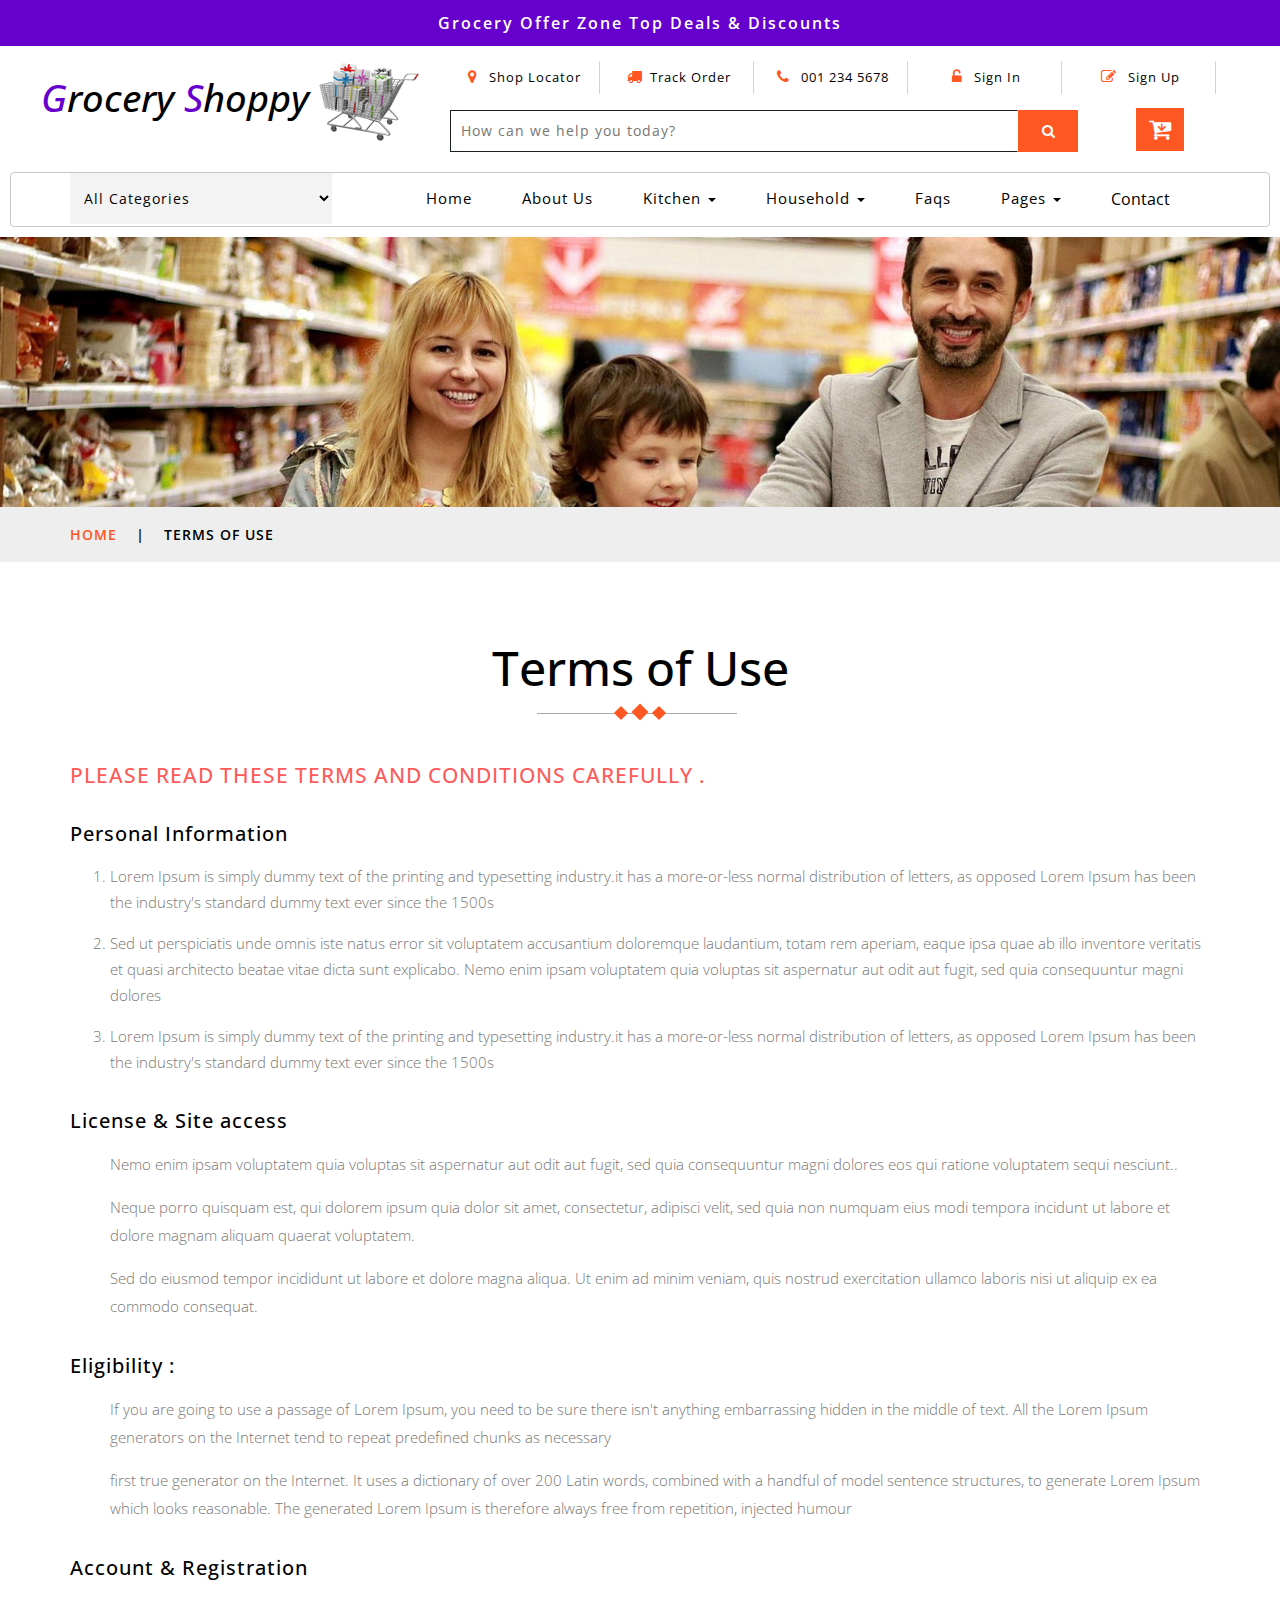
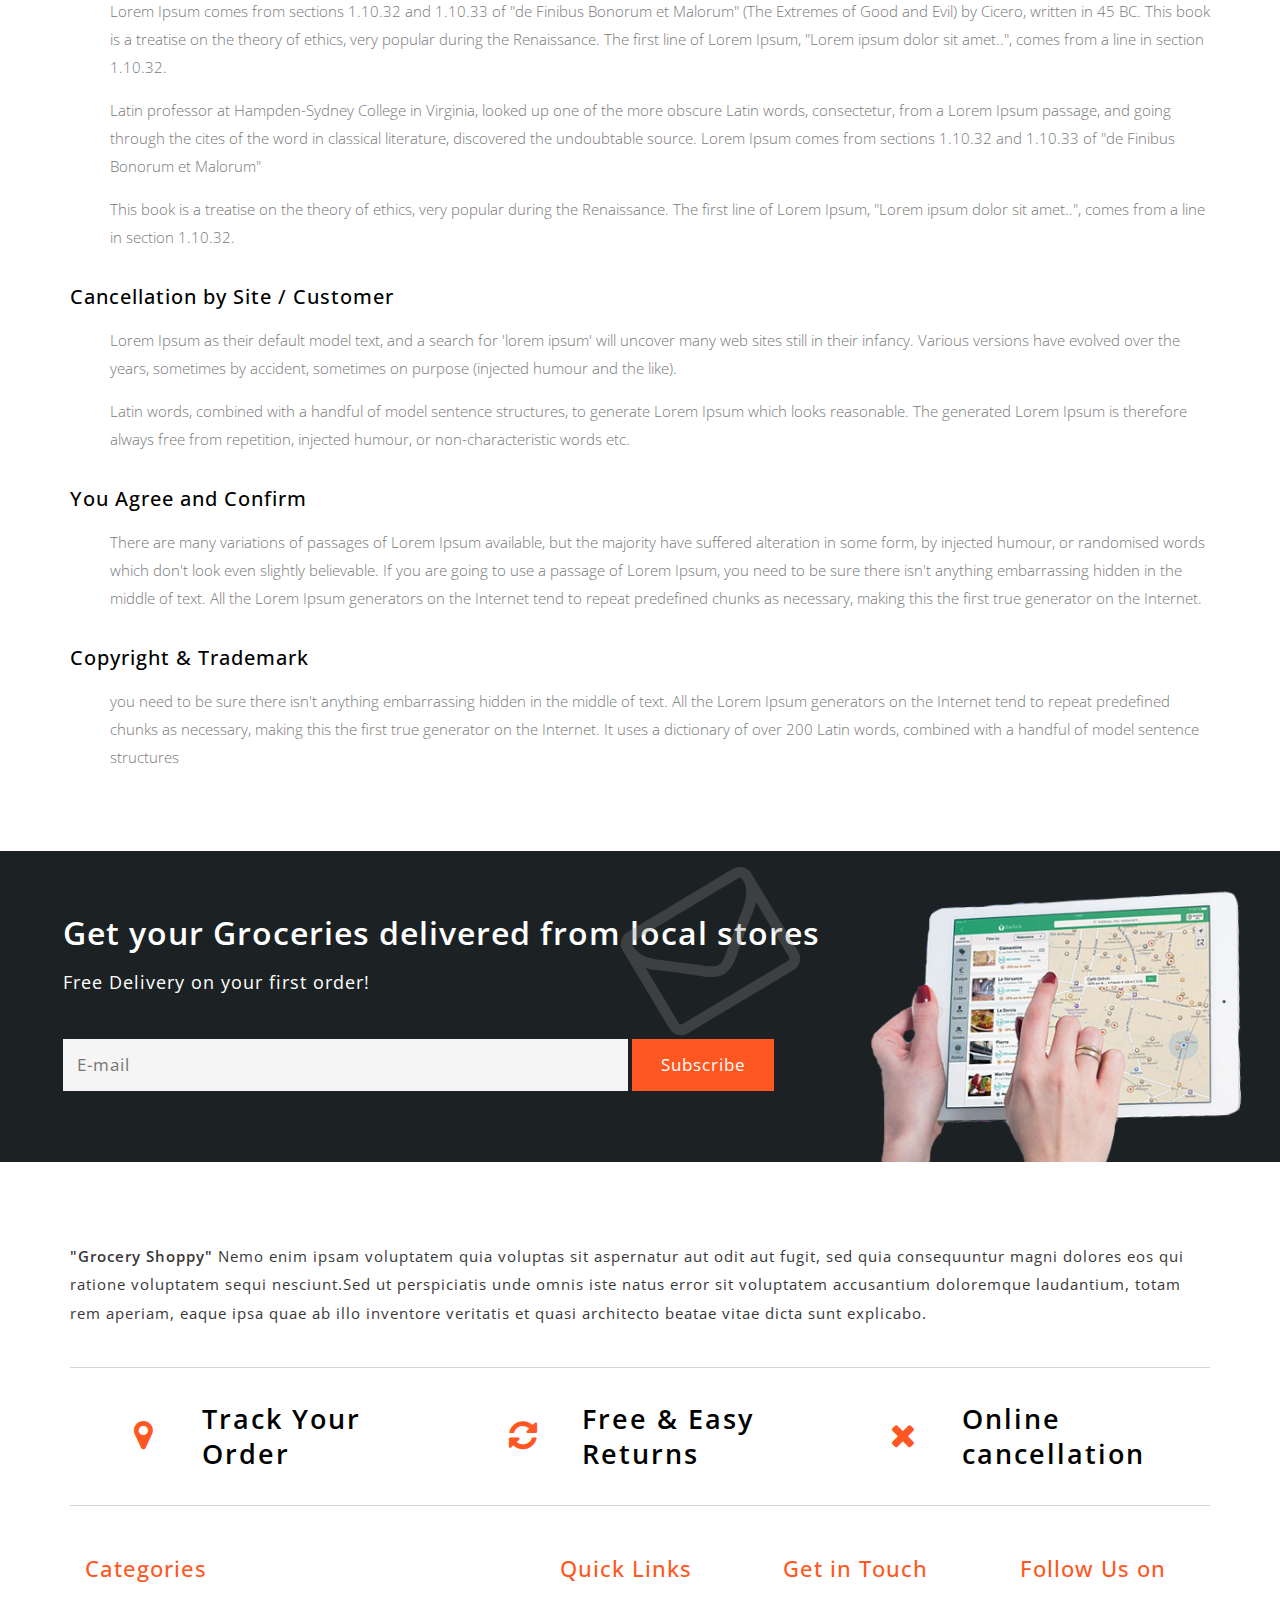
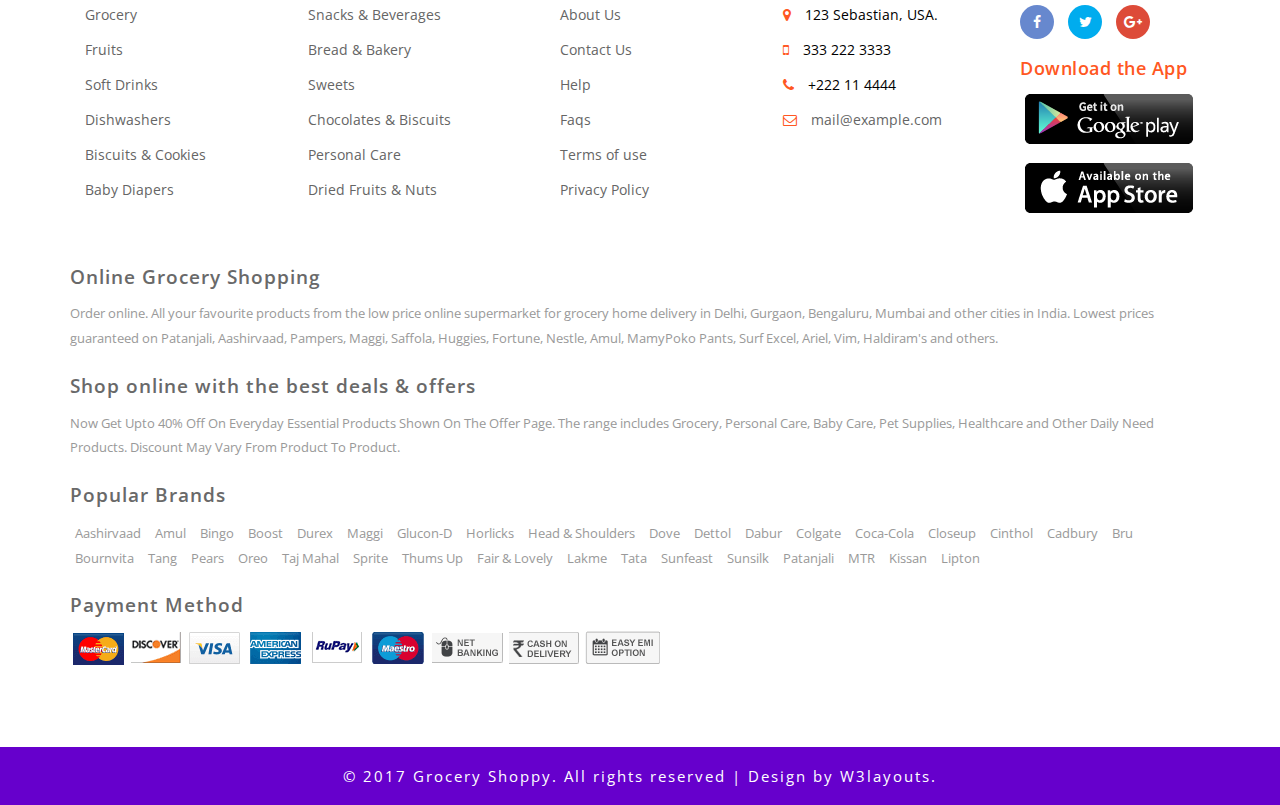
<file: terms.html>
<!--
Author: W3layouts
Author URL: http://w3layouts.com
License: Creative Commons Attribution 3.0 Unported
License URL: http://creativecommons.org/licenses/by/3.0/
-->
<!DOCTYPE html>
<html lang="zxx">

<head>
	<title>Grocery Shoppy an Ecommerce Category Bootstrap Responsive Web Template | Terms and Conditions :: w3layouts</title>
	<!--/tags -->
	<meta name="viewport" content="width=device-width, initial-scale=1">
	<meta http-equiv="Content-Type" content="text/html; charset=utf-8" />
	<meta name="keywords" content="Grocery Shoppy Responsive web template, Bootstrap Web Templates, Flat Web Templates, Android Compatible web template, 
Smartphone Compatible web template, free webdesigns for Nokia, Samsung, LG, SonyEricsson, Motorola web design" />
	<script>
		addEventListener("load", function () {
			setTimeout(hideURLbar, 0);
		}, false);

		function hideURLbar() {
			window.scrollTo(0, 1);
		}
	</script>
	<!--//tags -->
	<link href="css/bootstrap.css" rel="stylesheet" type="text/css" media="all" />
	<link href="css/style.css" rel="stylesheet" type="text/css" media="all" />
	<link href="css/font-awesome.css" rel="stylesheet">
	<!--pop-up-box-->
	<link href="css/popuo-box.css" rel="stylesheet" type="text/css" media="all" />
	<!--//pop-up-box-->
	<!-- price range -->
	<link rel="stylesheet" type="text/css" href="css/jquery-ui1.css">
	<!-- fonts -->
	<link href="//fonts.googleapis.com/css?family=Open+Sans:300,300i,400,400i,600,600i,700,700i,800" rel="stylesheet">
</head>

<body>
	<!-- top-header -->
	<div class="header-most-top">
		<p>Grocery Offer Zone Top Deals & Discounts</p>
	</div>
	<!-- //top-header -->
	<!-- header-bot-->
	<div class="header-bot">
		<div class="header-bot_inner_wthreeinfo_header_mid">
			<!-- header-bot-->
			<div class="col-md-4 logo_agile">
				<h1>
					<a href="index.html">
						<span>G</span>rocery
						<span>S</span>hoppy
						<img src="images/logo2.png" alt=" ">
					</a>
				</h1>
			</div>
			<!-- header-bot -->
			<div class="col-md-8 header">
				<!-- header lists -->
				<ul>
					<li>
						<a class="play-icon popup-with-zoom-anim" href="#small-dialog1">
							<span class="fa fa-map-marker" aria-hidden="true"></span> Shop Locator</a>
					</li>
					<li>
						<a href="#" data-toggle="modal" data-target="#myModal1">
							<span class="fa fa-truck" aria-hidden="true"></span>Track Order</a>
					</li>
					<li>
						<span class="fa fa-phone" aria-hidden="true"></span> 001 234 5678
					</li>
					<li>
						<a href="#" data-toggle="modal" data-target="#myModal1">
							<span class="fa fa-unlock-alt" aria-hidden="true"></span> Sign In </a>
					</li>
					<li>
						<a href="#" data-toggle="modal" data-target="#myModal2">
							<span class="fa fa-pencil-square-o" aria-hidden="true"></span> Sign Up </a>
					</li>
				</ul>
				<!-- //header lists -->
				<!-- search -->
				<div class="agileits_search">
					<form action="#" method="post">
						<input name="Search" type="search" placeholder="How can we help you today?" required="">
						<button type="submit" class="btn btn-default" aria-label="Left Align">
							<span class="fa fa-search" aria-hidden="true"> </span>
						</button>
					</form>
				</div>
				<!-- //search -->
				<!-- cart details -->
				<div class="top_nav_right">
					<div class="wthreecartaits wthreecartaits2 cart cart box_1">
						<form action="#" method="post" class="last">
							<input type="hidden" name="cmd" value="_cart">
							<input type="hidden" name="display" value="1">
							<button class="w3view-cart" type="submit" name="submit" value="">
								<i class="fa fa-cart-arrow-down" aria-hidden="true"></i>
							</button>
						</form>
					</div>
				</div>
				<!-- //cart details -->
				<div class="clearfix"></div>
			</div>
			<div class="clearfix"></div>
		</div>
	</div>
	<!-- shop locator (popup) -->
	<!-- Button trigger modal(shop-locator) -->
	<div id="small-dialog1" class="mfp-hide">
		<div class="select-city">
			<h3>Please Select Your Location</h3>
			<select class="list_of_cities">
				<optgroup label="Popular Cities">
					<option selected style="display:none;color:#eee;">Select City</option>
					<option>Birmingham</option>
					<option>Anchorage</option>
					<option>Phoenix</option>
					<option>Little Rock</option>
					<option>Los Angeles</option>
					<option>Denver</option>
					<option>Bridgeport</option>
					<option>Wilmington</option>
					<option>Jacksonville</option>
					<option>Atlanta</option>
					<option>Honolulu</option>
					<option>Boise</option>
					<option>Chicago</option>
					<option>Indianapolis</option>
				</optgroup>
				<optgroup label="Alabama">
					<option>Birmingham</option>
					<option>Montgomery</option>
					<option>Mobile</option>
					<option>Huntsville</option>
					<option>Tuscaloosa</option>
				</optgroup>
				<optgroup label="Alaska">
					<option>Anchorage</option>
					<option>Fairbanks</option>
					<option>Juneau</option>
					<option>Sitka</option>
					<option>Ketchikan</option>
				</optgroup>
				<optgroup label="Arizona">
					<option>Phoenix</option>
					<option>Tucson</option>
					<option>Mesa</option>
					<option>Chandler</option>
					<option>Glendale</option>
				</optgroup>
				<optgroup label="Arkansas">
					<option>Little Rock</option>
					<option>Fort Smith</option>
					<option>Fayetteville</option>
					<option>Springdale</option>
					<option>Jonesboro</option>
				</optgroup>
				<optgroup label="California">
					<option>Los Angeles</option>
					<option>San Diego</option>
					<option>San Jose</option>
					<option>San Francisco</option>
					<option>Fresno</option>
				</optgroup>
				<optgroup label="Colorado">
					<option>Denver</option>
					<option>Colorado</option>
					<option>Aurora</option>
					<option>Fort Collins</option>
					<option>Lakewood</option>
				</optgroup>
				<optgroup label="Connecticut">
					<option>Bridgeport</option>
					<option>New Haven</option>
					<option>Hartford</option>
					<option>Stamford</option>
					<option>Waterbury</option>
				</optgroup>
				<optgroup label="Delaware">
					<option>Wilmington</option>
					<option>Dover</option>
					<option>Newark</option>
					<option>Bear</option>
					<option>Middletown</option>
				</optgroup>
				<optgroup label="Florida">
					<option>Jacksonville</option>
					<option>Miami</option>
					<option>Tampa</option>
					<option>St. Petersburg</option>
					<option>Orlando</option>
				</optgroup>
				<optgroup label="Georgia">
					<option>Atlanta</option>
					<option>Augusta</option>
					<option>Columbus</option>
					<option>Savannah</option>
					<option>Athens</option>
				</optgroup>
				<optgroup label="Hawaii">
					<option>Honolulu</option>
					<option>Pearl City</option>
					<option>Hilo</option>
					<option>Kailua</option>
					<option>Waipahu</option>
				</optgroup>
				<optgroup label="Idaho">
					<option>Boise</option>
					<option>Nampa</option>
					<option>Meridian</option>
					<option>Idaho Falls</option>
					<option>Pocatello</option>
				</optgroup>
				<optgroup label="Illinois">
					<option>Chicago</option>
					<option>Aurora</option>
					<option>Rockford</option>
					<option>Joliet</option>
					<option>Naperville</option>
				</optgroup>
				<optgroup label="Indiana">
					<option>Indianapolis</option>
					<option>Fort Wayne</option>
					<option>Evansville</option>
					<option>South Bend</option>
					<option>Hammond</option>														       
				</optgroup>
				<optgroup label="Iowa">
					<option>Des Moines</option>
					<option>Cedar Rapids</option>
					<option>Davenport</option>
					<option>Sioux City</option>
					<option>Waterloo</option>       													
				</optgroup>
				<optgroup label="Kansas">
					<option>Wichita</option>
					<option>Overland Park</option>
					<option>Kansas City</option>
					<option>Topeka</option>
					<option>Olathe  </option>            													
				</optgroup>
				<optgroup label="Kentucky">
					<option>Louisville</option>
					<option>Lexington</option>
					<option>Bowling Green</option>
					<option>Owensboro</option>
					<option>Covington</option>        														
				</optgroup>
				<optgroup label="Louisiana">
					<option>New Orleans</option>
					<option>Baton Rouge</option>
					<option>Shreveport</option>
					<option>Metairie</option>
					<option>Lafayette</option>          														
				</optgroup>
				<optgroup label="Maine">
					<option>Portland</option>
					<option>Lewiston</option>
					<option>Bangor</option>
					<option>South Portland</option>
					<option>Auburn</option>         														
				</optgroup>
				<optgroup label="Maryland">
					<option>Baltimore</option>
					<option>Frederick</option>
					<option>Rockville</option>
					<option>Gaithersburg</option>
					<option>Bowie</option>         														
				</optgroup>
				<optgroup label="Massachusetts">
					<option>Boston</option>
					<option>Worcester</option>
					<option>Springfield</option>
					<option>Lowell</option>
					<option>Cambridge</option>  
				</optgroup>
				<optgroup label="Michigan">
					<option>Detroit</option>
					<option>Grand Rapids</option>
					<option>Warren</option>
					<option>Sterling Heights</option>
					<option>Lansing</option> 
				</optgroup>
				<optgroup label="Minnesota">
					<option>Minneapolis</option>
					<option>St. Paul</option>
					<option>Rochester</option>
					<option>Duluth</option>
					<option>Bloomington</option>      														
				</optgroup>
				<optgroup label="Mississippi">
					<option>Jackson</option>
					<option>Gulfport</option>
					<option>Southaven</option>
					<option>Hattiesburg</option>
					<option>Biloxi</option>         														
				</optgroup>
				<optgroup label="Missouri">
					<option>Kansas City</option>
					<option>St. Louis</option>
					<option>Springfield</option>
					<option>Independence</option>
					<option>Columbia</option>            														
				</optgroup>
				<optgroup label="Montana">
					<option>Billings</option>
					<option>Missoula</option>
					<option>Great Falls</option>
					<option>Bozeman</option>
					<option>Butte-Silver Bow</option>         														
				</optgroup>
				<optgroup label="Nebraska">
					<option>Omaha</option>
					<option>Lincoln</option>
					<option>Bellevue</option>
					<option>Grand Island</option>
					<option>Kearney</option>        													
				</optgroup>
				<optgroup label="Nevada">
					<option>Las Vegas</option>
					<option>Henderson</option>
					<option>North Las Vegas</option>
					<option>Reno</option>
					<option>Sunrise Manor</option>            													
				</optgroup>
				<optgroup label="New Hampshire">
					<option>Manchesters</option>
					<option>Nashua</option>
					<option>Concord</option>
					<option>Dover</option>
					<option>Rochester</option>              													
				</optgroup>
				<optgroup label="New Jersey">
					<option>Newark</option>
					<option>Jersey City</option>
					<option>Paterson</option>
					<option>Elizabeth</option>
					<option>Edison</option> 
				</optgroup>
				<optgroup label="New Mexico">
					<option>Albuquerque</option>
					<option>Las Cruces</option>
					<option>Rio Rancho</option>
					<option>Santa Fe</option>
					<option>Roswell</option>       
				</optgroup>
				<optgroup label="New York">
					<option>New York</option>
					<option>Buffalo</option>
					<option>Rochester</option>
					<option>Yonkers</option>
					<option>Syracuse</option>        														
				</optgroup>
				<optgroup label="North Carolina">
					<option>Charlotte</option>
					<option>Raleigh</option>
					<option>Greensboro</option>
					<option>Winston-Salem</option>
					<option>Durham</option>          														
				</optgroup>
				<optgroup label="North Dakota">
					<option>Fargo</option>
					<option>Bismarck</option>
					<option>Grand Forks</option>
					<option>Minot</option>
					<option>West Fargo</option>
				</optgroup>
				<optgroup label="Ohio">
					<option>Columbus</option>
					<option>Cleveland</option>
					<option>Cincinnati</option>
					<option>Toledo</option>
					<option>Akron</option>      
				</optgroup>
				<optgroup label="Oklahoma">
					<option>Oklahoma City</option>
					<option>Tulsa</option>
					<option>Norman</option>
					<option>Broken Arrow</option>
					<option>Lawton</option>        														
				</optgroup>
				<optgroup label="Oregon">
					<option>Portland</option>
					<option>Eugene</option>
					<option>Salem</option>
					<option>Gresham</option>
					<option>Hillsboro</option>          														
				</optgroup>
				<optgroup label="Pennsylvania">
					<option>Philadelphia</option>
					<option>Pittsburgh</option>
					<option>Allentown</option>
					<option>Erie</option>
					<option>Reading</option>         														
				</optgroup>
				<optgroup label="Rhode Island">
					<option>Providence</option>
					<option>Warwick</option>
					<option>Cranston</option>
					<option>Pawtucket</option>
					<option>East Providence</option>   
				</optgroup>
				<optgroup label="South Carolina">
					<option>Columbia</option>
					<option>Charleston</option>
					<option>North Charleston</option>
					<option>Mount Pleasant</option>
					<option>Rock Hill</option> 
				</optgroup>
				<optgroup label="South Dakota">
					<option>Sioux Falls</option>
					<option>Rapid City</option>
					<option>Aberdeen</option>
					<option>Brookings</option>
					<option>Watertown</option> 
				</optgroup>
				<optgroup label="Tennessee">
					<option>Memphis</option>
					<option>Nashville</option>
					<option>Knoxville</option>
					<option>Chattanooga</option>
					<option>Clarksville</option>       
				</optgroup>
				<optgroup label="Texas">
					<option>Houston</option>
					<option>San Antonio</option>
					<option>Dallas</option>
					<option>Austin</option>
					<option>Fort Worth</option>   
				</optgroup>
				<optgroup label="Utah">
					<option>Salt Lake City</option>
					<option>West Valley City</option>
					<option>Provo</option>
					<option>West Jordan</option>
					<option>Orem</option>   
				</optgroup>	
				<optgroup label="Vermont">
					<option>Burlington</option>
					<option>Essex</option>
					<option>South Burlington</option>
					<option>Colchester</option>
					<option>Rutland</option>   
				</optgroup>
				<optgroup label="Virginia">
					<option>Virginia Beach</option>
					<option>Norfolk</option>
					<option>Chesapeake</option>
					<option>Arlington</option>
					<option>Richmond</option> 
				</optgroup>	
				<optgroup label="Washington">
					<option>Seattle</option>
					<option>Spokane</option>
					<option>Tacoma</option>
					<option>Vancouver</option>
					<option>Bellevue</option> 
				</optgroup>	
				<optgroup label="West Virginia">
					<option>Charleston</option>
					<option>Huntington</option>
					<option>Parkersburg</option>
					<option>Morgantown</option>
					<option>Wheeling</option> 
				</optgroup>	
				<optgroup label="Wisconsin">
					<option>Milwaukee</option>
					<option>Madison</option>
					<option>Green Bay</option>
					<option>Kenosha</option>
					<option>Racine</option>
				</optgroup>
				<optgroup label="Wyoming">
					<option>Cheyenne</option>
					<option>Casper</option>
					<option>Laramie</option>
					<option>Gillette</option>
					<option>Rock Springs</option>
				</optgroup>
			</select>
			<div class="clearfix"></div>
		</div>
	</div>
	<!-- //shop locator (popup) -->
	<!-- signin Model -->
	<!-- Modal1 -->
	<div class="modal fade" id="myModal1" tabindex="-1" role="dialog">
		<div class="modal-dialog">
			<!-- Modal content-->
			<div class="modal-content">
				<div class="modal-header">
					<button type="button" class="close" data-dismiss="modal">&times;</button>
				</div>
				<div class="modal-body modal-body-sub_agile">
					<div class="main-mailposi">
						<span class="fa fa-envelope-o" aria-hidden="true"></span>
					</div>
					<div class="modal_body_left modal_body_left1">
						<h3 class="agileinfo_sign">Sign In </h3>
						<p>
							Sign In now, Let's start your Grocery Shopping. Don't have an account?
							<a href="#" data-toggle="modal" data-target="#myModal2">
								Sign Up Now</a>
						</p>
						<form action="#" method="post">
							<div class="styled-input agile-styled-input-top">
								<input type="text" placeholder="User Name" name="Name" required="">
							</div>
							<div class="styled-input">
								<input type="password" placeholder="Password" name="password" required="">
							</div>
							<input type="submit" value="Sign In">
						</form>
						<div class="clearfix"></div>
					</div>
					<div class="clearfix"></div>
				</div>
			</div>
			<!-- //Modal content-->
		</div>
	</div>
	<!-- //Modal1 -->
	<!-- //signin Model -->
	<!-- signup Model -->
	<!-- Modal2 -->
	<div class="modal fade" id="myModal2" tabindex="-1" role="dialog">
		<div class="modal-dialog">
			<!-- Modal content-->
			<div class="modal-content">
				<div class="modal-header">
					<button type="button" class="close" data-dismiss="modal">&times;</button>
				</div>
				<div class="modal-body modal-body-sub_agile">
					<div class="main-mailposi">
						<span class="fa fa-envelope-o" aria-hidden="true"></span>
					</div>
					<div class="modal_body_left modal_body_left1">
						<h3 class="agileinfo_sign">Sign Up</h3>
						<p>
							Come join the Grocery Shoppy! Let's set up your Account.
						</p>
						<form action="#" method="post">
							<div class="styled-input agile-styled-input-top">
								<input type="text" placeholder="Name" name="Name" required="">
							</div>
							<div class="styled-input">
								<input type="email" placeholder="E-mail" name="Email" required="">
							</div>
							<div class="styled-input">
								<input type="password" placeholder="Password" name="password" id="password1" required="">
							</div>
							<div class="styled-input">
								<input type="password" placeholder="Confirm Password" name="Confirm Password" id="password2" required="">
							</div>
							<input type="submit" value="Sign Up">
						</form>
						<p>
							<a href="#">By clicking register, I agree to your terms</a>
						</p>
					</div>
				</div>
			</div>
			<!-- //Modal content-->
		</div>
	</div>
	<!-- //Modal2 -->
	<!-- //signup Model -->
	<!-- //header-bot -->
	<!-- navigation -->
	<div class="ban-top">
		<div class="container">
			<div class="agileits-navi_search">
				<form action="#" method="post">
					<select id="agileinfo-nav_search" name="agileinfo_search" required="">
						<option value="">All Categories</option>
						<option value="Kitchen">Kitchen</option>
						<option value="Household">Household</option>
						<option value="Snacks &amp; Beverages">Snacks & Beverages</option>
						<option value="Personal Care">Personal Care</option>
						<option value="Gift Hampers">Gift Hampers</option>
						<option value="Fruits &amp; Vegetables">Fruits & Vegetables</option>
						<option value="Baby Care">Baby Care</option>
						<option value="Soft Drinks &amp; Juices">Soft Drinks & Juices</option>
						<option value="Frozen Food">Frozen Food</option>
						<option value="Bread &amp; Bakery">Bread & Bakery</option>
						<option value="Sweets">Sweets</option>
					</select>
				</form>
			</div>
			<div class="top_nav_left">
				<nav class="navbar navbar-default">
					<div class="container-fluid">
						<!-- Brand and toggle get grouped for better mobile display -->
						<div class="navbar-header">
							<button type="button" class="navbar-toggle collapsed" data-toggle="collapse" data-target="#bs-example-navbar-collapse-1"
							    aria-expanded="false">
								<span class="sr-only">Toggle navigation</span>
								<span class="icon-bar"></span>
								<span class="icon-bar"></span>
								<span class="icon-bar"></span>
							</button>
						</div>
						<!-- Collect the nav links, forms, and other content for toggling -->
						<div class="collapse navbar-collapse menu--shylock" id="bs-example-navbar-collapse-1">
							<ul class="nav navbar-nav menu__list">
								<li>
									<a class="nav-stylehead" href="index.html">Home
										<span class="sr-only">(current)</span>
									</a>
								</li>
								<li class="">
									<a class="nav-stylehead" href="about.html">About Us</a>
								</li>
								<li class="dropdown">
									<a href="#" class="dropdown-toggle nav-stylehead" data-toggle="dropdown" role="button" aria-haspopup="true" aria-expanded="false">Kitchen
										<span class="caret"></span>
									</a>
									<ul class="dropdown-menu multi-column columns-3">
										<div class="agile_inner_drop_nav_info">
											<div class="col-sm-4 multi-gd-img">
												<ul class="multi-column-dropdown">
													<li>
														<a href="product.html">Bakery</a>
													</li>
													<li>
														<a href="product.html">Baking Supplies</a>
													</li>
													<li>
														<a href="product.html">Coffee, Tea & Beverages</a>
													</li>
													<li>
														<a href="product.html">Dried Fruits, Nuts</a>
													</li>
													<li>
														<a href="product.html">Sweets, Chocolate</a>
													</li>
													<li>
														<a href="product.html">Spices & Masalas</a>
													</li>
													<li>
														<a href="product.html">Jams, Honey & Spreads</a>
													</li>
												</ul>
											</div>
											<div class="col-sm-4 multi-gd-img">
												<ul class="multi-column-dropdown">
													<li>
														<a href="product.html">Pickles</a>
													</li>
													<li>
														<a href="product.html">Pasta & Noodles</a>
													</li>
													<li>
														<a href="product.html">Rice, Flour & Pulses</a>
													</li>
													<li>
														<a href="product.html">Sauces & Cooking Pastes</a>
													</li>
													<li>
														<a href="product.html">Snack Foods</a>
													</li>
													<li>
														<a href="product.html">Oils, Vinegars</a>
													</li>
													<li>
														<a href="product.html">Meat, Poultry & Seafood</a>
													</li>
												</ul>
											</div>
											<div class="col-sm-4 multi-gd-img">
												<img src="images/nav.png" alt="">
											</div>
											<div class="clearfix"></div>
										</div>
									</ul>
								</li>
								<li class="dropdown">
									<a href="#" class="dropdown-toggle nav-stylehead" data-toggle="dropdown" role="button" aria-haspopup="true" aria-expanded="false">Household
										<span class="caret"></span>
									</a>
									<ul class="dropdown-menu multi-column columns-3">
										<div class="agile_inner_drop_nav_info">
											<div class="col-sm-6 multi-gd-img">
												<ul class="multi-column-dropdown">
													<li>
														<a href="product2.html">Kitchen & Dining</a>
													</li>
													<li>
														<a href="product2.html">Detergents</a>
													</li>
													<li>
														<a href="product2.html">Utensil Cleaners</a>
													</li>
													<li>
														<a href="product2.html">Floor & Other Cleaners</a>
													</li>
													<li>
														<a href="product2.html">Disposables, Garbage Bag</a>
													</li>
													<li>
														<a href="product2.html">Repellents & Fresheners</a>
													</li>
													<li>
														<a href="product2.html"> Dishwash</a>
													</li>
												</ul>
											</div>
											<div class="col-sm-6 multi-gd-img">
												<ul class="multi-column-dropdown">
													<li>
														<a href="product2.html">Pet Care</a>
													</li>
													<li>
														<a href="product2.html">Cleaning Accessories</a>
													</li>
													<li>
														<a href="product2.html">Pooja Needs</a>
													</li>
													<li>
														<a href="product2.html">Crackers</a>
													</li>
													<li>
														<a href="product2.html">Festive Decoratives</a>
													</li>
													<li>
														<a href="product2.html">Plasticware</a>
													</li>
													<li>
														<a href="product2.html">Home Care</a>
													</li>
												</ul>
											</div>
											<div class="clearfix"></div>
										</div>
									</ul>
								</li>
								<li>
									<a class="nav-stylehead" href="faqs.html">Faqs</a>
								</li>
								<li class="dropdown">
									<a class="nav-stylehead dropdown-toggle" href="#" data-toggle="dropdown">Pages
										<b class="caret"></b>
									</a>
									<ul class="dropdown-menu agile_short_dropdown">
										<li>
											<a href="icons.html">Web Icons</a>
										</li>
										<li>
											<a href="typography.html">Typography</a>
										</li>
									</ul>
								</li>
								<li>
									<a class="" href="contact.html">Contact</a>
								</li>
							</ul>
						</div>
					</div>
				</nav>
			</div>
		</div>
	</div>
	<!-- //navigation -->
	<!-- banner-2 -->
	<div class="page-head_agile_info_w3l">

	</div>
	<!-- //banner-2 -->
	<!-- page -->
	<div class="services-breadcrumb">
		<div class="agile_inner_breadcrumb">
			<div class="container">
				<ul class="w3_short">
					<li>
						<a href="index.html">Home</a>
						<i>|</i>
					</li>
					<li>Terms of Use</li>
				</ul>
			</div>
		</div>
	</div>
	<!-- //page -->
	<!-- Terms of use-section -->
	<section class="terms-of-use">
		<!-- terms -->
		<div class="terms">
			<div class="container">
				<!-- tittle heading -->
				<h3 class="tittle-w3l">Terms of Use
					<span class="heading-style">
						<i></i>
						<i></i>
						<i></i>
					</span>
				</h3>
				<!-- //tittle heading -->
				<h5>PLEASE READ THESE TERMS AND CONDITIONS CAREFULLY .</h5>
				<h6>Personal Information</h6>
				<ol start="1">
					<li>Lorem Ipsum is simply dummy text of the printing and typesetting industry.it has a more-or-less normal distribution
						of letters, as opposed Lorem Ipsum has been the industry's standard dummy text ever since the 1500s</li>
					<li>Sed ut perspiciatis unde omnis iste natus error sit voluptatem accusantium doloremque laudantium, totam rem aperiam,
						eaque ipsa quae ab illo inventore veritatis et quasi architecto beatae vitae dicta sunt explicabo. Nemo enim ipsam
						voluptatem quia voluptas sit aspernatur aut odit aut fugit, sed quia consequuntur magni dolores</li>
					<li>Lorem Ipsum is simply dummy text of the printing and typesetting industry.it has a more-or-less normal distribution
						of letters, as opposed Lorem Ipsum has been the industry's standard dummy text ever since the 1500s</li>
				</ol>

				<h6>License & Site access</h6>
				<p>Nemo enim ipsam voluptatem quia voluptas sit aspernatur aut odit aut fugit, sed quia consequuntur magni dolores eos qui
					ratione voluptatem sequi nesciunt..</p>
				<p>Neque porro quisquam est, qui dolorem ipsum quia dolor sit amet, consectetur, adipisci velit, sed quia non numquam eius
					modi tempora incidunt ut labore et dolore magnam aliquam quaerat voluptatem. </p>
				<p>Sed do eiusmod tempor incididunt ut labore et dolore magna aliqua. Ut enim ad minim veniam, quis nostrud exercitation
					ullamco laboris nisi ut aliquip ex ea commodo consequat.</p>

				<h6>Eligibility :</h6>
				<p>If you are going to use a passage of Lorem Ipsum, you need to be sure there isn't anything embarrassing hidden in the
					middle of text. All the Lorem Ipsum generators on the Internet tend to repeat predefined chunks as necessary</p>
				<p>first true generator on the Internet. It uses a dictionary of over 200 Latin words, combined with a handful of model
					sentence structures, to generate Lorem Ipsum which looks reasonable. The generated Lorem Ipsum is therefore always free
					from repetition, injected humour</p>

				<h6>Account & Registration</h6>
				<p>Lorem Ipsum comes from sections 1.10.32 and 1.10.33 of "de Finibus Bonorum et Malorum" (The Extremes of Good and Evil)
					by Cicero, written in 45 BC. This book is a treatise on the theory of ethics, very popular during the Renaissance. The
					first line of Lorem Ipsum, "Lorem ipsum dolor sit amet..", comes from a line in section 1.10.32.</p>
				<p>Latin professor at Hampden-Sydney College in Virginia, looked up one of the more obscure Latin words, consectetur, from
					a Lorem Ipsum passage, and going through the cites of the word in classical literature, discovered the undoubtable source.
					Lorem Ipsum comes from sections 1.10.32 and 1.10.33 of "de Finibus Bonorum et Malorum"</p>
				<p>This book is a treatise on the theory of ethics, very popular during the Renaissance. The first line of Lorem Ipsum,
					"Lorem ipsum dolor sit amet..", comes from a line in section 1.10.32.</p>
				<h6>Cancellation by Site / Customer</h6>
				<p> Lorem Ipsum as their default model text, and a search for 'lorem ipsum' will uncover many web sites still in their infancy.
					Various versions have evolved over the years, sometimes by accident, sometimes on purpose (injected humour and the like).</p>
				<p> Latin words, combined with a handful of model sentence structures, to generate Lorem Ipsum which looks reasonable. The
					generated Lorem Ipsum is therefore always free from repetition, injected humour, or non-characteristic words etc.</p>
				<h6>You Agree and Confirm</h6>
				<p>There are many variations of passages of Lorem Ipsum available, but the majority have suffered alteration in some form,
					by injected humour, or randomised words which don't look even slightly believable. If you are going to use a passage
					of Lorem Ipsum, you need to be sure there isn't anything embarrassing hidden in the middle of text. All the Lorem Ipsum
					generators on the Internet tend to repeat predefined chunks as necessary, making this the first true generator on the
					Internet.
				</p>
				<h6>Copyright & Trademark</h6>
				<p> you need to be sure there isn't anything embarrassing hidden in the middle of text. All the Lorem Ipsum generators on
					the Internet tend to repeat predefined chunks as necessary, making this the first true generator on the Internet. It
					uses a dictionary of over 200 Latin words, combined with a handful of model sentence structures</p>
			</div>
		</div>
		<!-- /terms -->
	</section>
	<!-- //Terms of use-section -->

	<!-- newsletter -->
	<div class="footer-top">
		<div class="container-fluid">
			<div class="col-xs-8 agile-leftmk">
				<h2>Get your Groceries delivered from local stores</h2>
				<p>Free Delivery on your first order!</p>
				<form action="#" method="post">
					<input type="email" placeholder="E-mail" name="email" required="">
					<input type="submit" value="Subscribe">
				</form>
				<div class="newsform-w3l">
					<span class="fa fa-envelope-o" aria-hidden="true"></span>
				</div>
			</div>
			<div class="col-xs-4 w3l-rightmk">
				<img src="images/tab3.png" alt=" ">
			</div>
			<div class="clearfix"></div>
		</div>
	</div>
	<!-- //newsletter -->
	<!-- footer -->
	<footer>
		<div class="container">
			<!-- footer first section -->
			<p class="footer-main">
				<span>"Grocery Shoppy"</span> Nemo enim ipsam voluptatem quia voluptas sit aspernatur aut odit aut fugit, sed quia consequuntur
				magni dolores eos qui ratione voluptatem sequi nesciunt.Sed ut perspiciatis unde omnis iste natus error sit voluptatem
				accusantium doloremque laudantium, totam rem aperiam, eaque ipsa quae ab illo inventore veritatis et quasi architecto
				beatae vitae dicta sunt explicabo.</p>
			<!-- //footer first section -->
			<!-- footer second section -->
			<div class="w3l-grids-footer">
				<div class="col-xs-4 offer-footer">
					<div class="col-xs-4 icon-fot">
						<span class="fa fa-map-marker" aria-hidden="true"></span>
					</div>
					<div class="col-xs-8 text-form-footer">
						<h3>Track Your Order</h3>
					</div>
					<div class="clearfix"></div>
				</div>
				<div class="col-xs-4 offer-footer">
					<div class="col-xs-4 icon-fot">
						<span class="fa fa-refresh" aria-hidden="true"></span>
					</div>
					<div class="col-xs-8 text-form-footer">
						<h3>Free & Easy Returns</h3>
					</div>
					<div class="clearfix"></div>
				</div>
				<div class="col-xs-4 offer-footer">
					<div class="col-xs-4 icon-fot">
						<span class="fa fa-times" aria-hidden="true"></span>
					</div>
					<div class="col-xs-8 text-form-footer">
						<h3>Online cancellation </h3>
					</div>
					<div class="clearfix"></div>
				</div>
				<div class="clearfix"></div>
			</div>
			<!-- //footer second section -->
			<!-- footer third section -->
			<div class="footer-info w3-agileits-info">
				<!-- footer categories -->
				<div class="col-sm-5 address-right">
					<div class="col-xs-6 footer-grids">
						<h3>Categories</h3>
						<ul>
							<li>
								<a href="product.html">Grocery</a>
							</li>
							<li>
								<a href="product.html">Fruits</a>
							</li>
							<li>
								<a href="product.html">Soft Drinks</a>
							</li>
							<li>
								<a href="product2.html">Dishwashers</a>
							</li>
							<li>
								<a href="product.html">Biscuits & Cookies</a>
							</li>
							<li>
								<a href="product2.html">Baby Diapers</a>
							</li>
						</ul>
					</div>
					<div class="col-xs-6 footer-grids agile-secomk">
						<ul>
							<li>
								<a href="product.html">Snacks & Beverages</a>
							</li>
							<li>
								<a href="product.html">Bread & Bakery</a>
							</li>
							<li>
								<a href="product.html">Sweets</a>
							</li>
							<li>
								<a href="product.html">Chocolates & Biscuits</a>
							</li>
							<li>
								<a href="product2.html">Personal Care</a>
							</li>
							<li>
								<a href="product.html">Dried Fruits & Nuts</a>
							</li>
						</ul>
					</div>
					<div class="clearfix"></div>
				</div>
				<!-- //footer categories -->
				<!-- quick links -->
				<div class="col-sm-5 address-right">
					<div class="col-xs-6 footer-grids">
						<h3>Quick Links</h3>
						<ul>
							<li>
								<a href="about.html">About Us</a>
							</li>
							<li>
								<a href="contact.html">Contact Us</a>
							</li>
							<li>
								<a href="help.html">Help</a>
							</li>
							<li>
								<a href="faqs.html">Faqs</a>
							</li>
							<li>
								<a href="terms.html">Terms of use</a>
							</li>
							<li>
								<a href="privacy.html">Privacy Policy</a>
							</li>
						</ul>
					</div>
					<div class="col-xs-6 footer-grids">
						<h3>Get in Touch</h3>
						<ul>
							<li>
								<i class="fa fa-map-marker"></i> 123 Sebastian, USA.</li>
							<li>
								<i class="fa fa-mobile"></i> 333 222 3333 </li>
							<li>
								<i class="fa fa-phone"></i> +222 11 4444 </li>
							<li>
								<i class="fa fa-envelope-o"></i>
								<a href="mailto:example@mail.com"> mail@example.com</a>
							</li>
						</ul>
					</div>
				</div>
				<!-- //quick links -->
				<!-- social icons -->
				<div class="col-sm-2 footer-grids  w3l-socialmk">
					<h3>Follow Us on</h3>
					<div class="social">
						<ul>
							<li>
								<a class="icon fb" href="#">
									<i class="fa fa-facebook"></i>
								</a>
							</li>
							<li>
								<a class="icon tw" href="#">
									<i class="fa fa-twitter"></i>
								</a>
							</li>
							<li>
								<a class="icon gp" href="#">
									<i class="fa fa-google-plus"></i>
								</a>
							</li>
						</ul>
					</div>
					<div class="agileits_app-devices">
						<h5>Download the App</h5>
						<a href="#">
							<img src="images/1.png" alt="">
						</a>
						<a href="#">
							<img src="images/2.png" alt="">
						</a>
						<div class="clearfix"> </div>
					</div>
				</div>
				<!-- //social icons -->
				<div class="clearfix"></div>
			</div>
			<!-- //footer third section -->
			<!-- footer fourth section (text) -->
			<div class="agile-sometext">
				<div class="sub-some">
					<h5>Online Grocery Shopping</h5>
					<p>Order online. All your favourite products from the low price online supermarket for grocery home delivery in Delhi,
						Gurgaon, Bengaluru, Mumbai and other cities in India. Lowest prices guaranteed on Patanjali, Aashirvaad, Pampers, Maggi,
						Saffola, Huggies, Fortune, Nestle, Amul, MamyPoko Pants, Surf Excel, Ariel, Vim, Haldiram's and others.</p>
				</div>
				<div class="sub-some">
					<h5>Shop online with the best deals & offers</h5>
					<p>Now Get Upto 40% Off On Everyday Essential Products Shown On The Offer Page. The range includes Grocery, Personal Care,
						Baby Care, Pet Supplies, Healthcare and Other Daily Need Products. Discount May Vary From Product To Product.</p>
				</div>
				<!-- brands -->
				<div class="sub-some">
					<h5>Popular Brands</h5>
					<ul>
						<li>
							<a href="product.html">Aashirvaad</a>
						</li>
						<li>
							<a href="product.html">Amul</a>
						</li>
						<li>
							<a href="product.html">Bingo</a>
						</li>
						<li>
							<a href="product.html">Boost</a>
						</li>
						<li>
							<a href="product.html">Durex</a>
						</li>
						<li>
							<a href="product.html"> Maggi</a>
						</li>
						<li>
							<a href="product.html">Glucon-D</a>
						</li>
						<li>
							<a href="product.html">Horlicks</a>
						</li>
						<li>
							<a href="product2.html">Head & Shoulders</a>
						</li>
						<li>
							<a href="product2.html">Dove</a>
						</li>
						<li>
							<a href="product2.html">Dettol</a>
						</li>
						<li>
							<a href="product2.html">Dabur</a>
						</li>
						<li>
							<a href="product2.html">Colgate</a>
						</li>
						<li>
							<a href="product.html">Coca-Cola</a>
						</li>
						<li>
							<a href="product2.html">Closeup</a>
						</li>
						<li>
							<a href="product2.html"> Cinthol</a>
						</li>
						<li>
							<a href="product.html">Cadbury</a>
						</li>
						<li>
							<a href="product.html">Bru</a>
						</li>
						<li>
							<a href="product.html">Bournvita</a>
						</li>
						<li>
							<a href="product.html">Tang</a>
						</li>
						<li>
							<a href="product.html">Pears</a>
						</li>
						<li>
							<a href="product.html">Oreo</a>
						</li>
						<li>
							<a href="product.html"> Taj Mahal</a>
						</li>
						<li>
							<a href="product.html">Sprite</a>
						</li>
						<li>
							<a href="product.html">Thums Up</a>
						</li>
						<li>
							<a href="product2.html">Fair & Lovely</a>
						</li>
						<li>
							<a href="product2.html">Lakme</a>
						</li>
						<li>
							<a href="product.html">Tata</a>
						</li>
						<li>
							<a href="product2.html">Sunfeast</a>
						</li>
						<li>
							<a href="product2.html">Sunsilk</a>
						</li>
						<li>
							<a href="product.html">Patanjali</a>
						</li>
						<li>
							<a href="product.html">MTR</a>
						</li>
						<li>
							<a href="product.html">Kissan</a>
						</li>
						<li>
							<a href="product2.html"> Lipton</a>
						</li>
					</ul>
				</div>
				<!-- //brands -->
				<!-- payment -->
				<div class="sub-some child-momu">
					<h5>Payment Method</h5>
					<ul>
						<li>
							<img src="images/pay2.png" alt="">
						</li>
						<li>
							<img src="images/pay5.png" alt="">
						</li>
						<li>
							<img src="images/pay1.png" alt="">
						</li>
						<li>
							<img src="images/pay4.png" alt="">
						</li>
						<li>
							<img src="images/pay6.png" alt="">
						</li>
						<li>
							<img src="images/pay3.png" alt="">
						</li>
						<li>
							<img src="images/pay7.png" alt="">
						</li>
						<li>
							<img src="images/pay8.png" alt="">
						</li>
						<li>
							<img src="images/pay9.png" alt="">
						</li>
					</ul>
				</div>
				<!-- //payment -->
			</div>
			<!-- //footer fourth section (text) -->
		</div>
	</footer>
	<!-- //footer -->
	<!-- copyright -->
	<div class="copy-right">
		<div class="container">
			<p>© 2017 Grocery Shoppy. All rights reserved | Design by
				<a href="http://w3layouts.com"> W3layouts.</a>
			</p>
		</div>
	</div>
	<!-- //copyright -->

	<!-- js-files -->
	<!-- jquery -->
	<script src="js/jquery-2.1.4.min.js"></script>
	<!-- //jquery -->

	<!-- popup modal (for signin & signup)-->
	<script src="js/jquery.magnific-popup.js"></script>
	<script>
		$(document).ready(function () {
			$('.popup-with-zoom-anim').magnificPopup({
				type: 'inline',
				fixedContentPos: false,
				fixedBgPos: true,
				overflowY: 'auto',
				closeBtnInside: true,
				preloader: false,
				midClick: true,
				removalDelay: 300,
				mainClass: 'my-mfp-zoom-in'
			});

		});
	</script>
	<!-- Large modal -->
	<!-- <script>
		$('#').modal('show');
	</script> -->
	<!-- //popup modal (for signin & signup)-->

	<!-- cart-js -->
	<script src="js/minicart.js"></script>
	<script>
		paypalm.minicartk.render(); //use only unique class names other than paypal1.minicart1.Also Replace same class name in css and minicart.min.js

		paypalm.minicartk.cart.on('checkout', function (evt) {
			var items = this.items(),
				len = items.length,
				total = 0,
				i;

			// Count the number of each item in the cart
			for (i = 0; i < len; i++) {
				total += items[i].get('quantity');
			}

			if (total < 3) {
				alert('The minimum order quantity is 3. Please add more to your shopping cart before checking out');
				evt.preventDefault();
			}
		});
	</script>
	<!-- //cart-js -->

	<!-- password-script -->
	<script>
		window.onload = function () {
			document.getElementById("password1").onchange = validatePassword;
			document.getElementById("password2").onchange = validatePassword;
		}

		function validatePassword() {
			var pass2 = document.getElementById("password2").value;
			var pass1 = document.getElementById("password1").value;
			if (pass1 != pass2)
				document.getElementById("password2").setCustomValidity("Passwords Don't Match");
			else
				document.getElementById("password2").setCustomValidity('');
			//empty string means no validation error
		}
	</script>
	<!-- //password-script -->

	<!-- smoothscroll -->
	<script src="js/SmoothScroll.min.js"></script>
	<!-- //smoothscroll -->

	<!-- start-smooth-scrolling -->
	<script src="js/move-top.js"></script>
	<script src="js/easing.js"></script>
	<script>
		jQuery(document).ready(function ($) {
			$(".scroll").click(function (event) {
				event.preventDefault();

				$('html,body').animate({
					scrollTop: $(this.hash).offset().top
				}, 1000);
			});
		});
	</script>
	<!-- //end-smooth-scrolling -->

	<!-- smooth-scrolling-of-move-up -->
	<script>
		$(document).ready(function () {
			/*
			var defaults = {
				containerID: 'toTop', // fading element id
				containerHoverID: 'toTopHover', // fading element hover id
				scrollSpeed: 1200,
				easingType: 'linear' 
			};
			*/
			$().UItoTop({
				easingType: 'easeOutQuart'
			});

		});
	</script>
	<!-- //smooth-scrolling-of-move-up -->

	<!-- for bootstrap working -->
	<script src="js/bootstrap.js"></script>
	<!-- //for bootstrap working -->
	<!-- //js-files -->

</body>

</html>
</file>
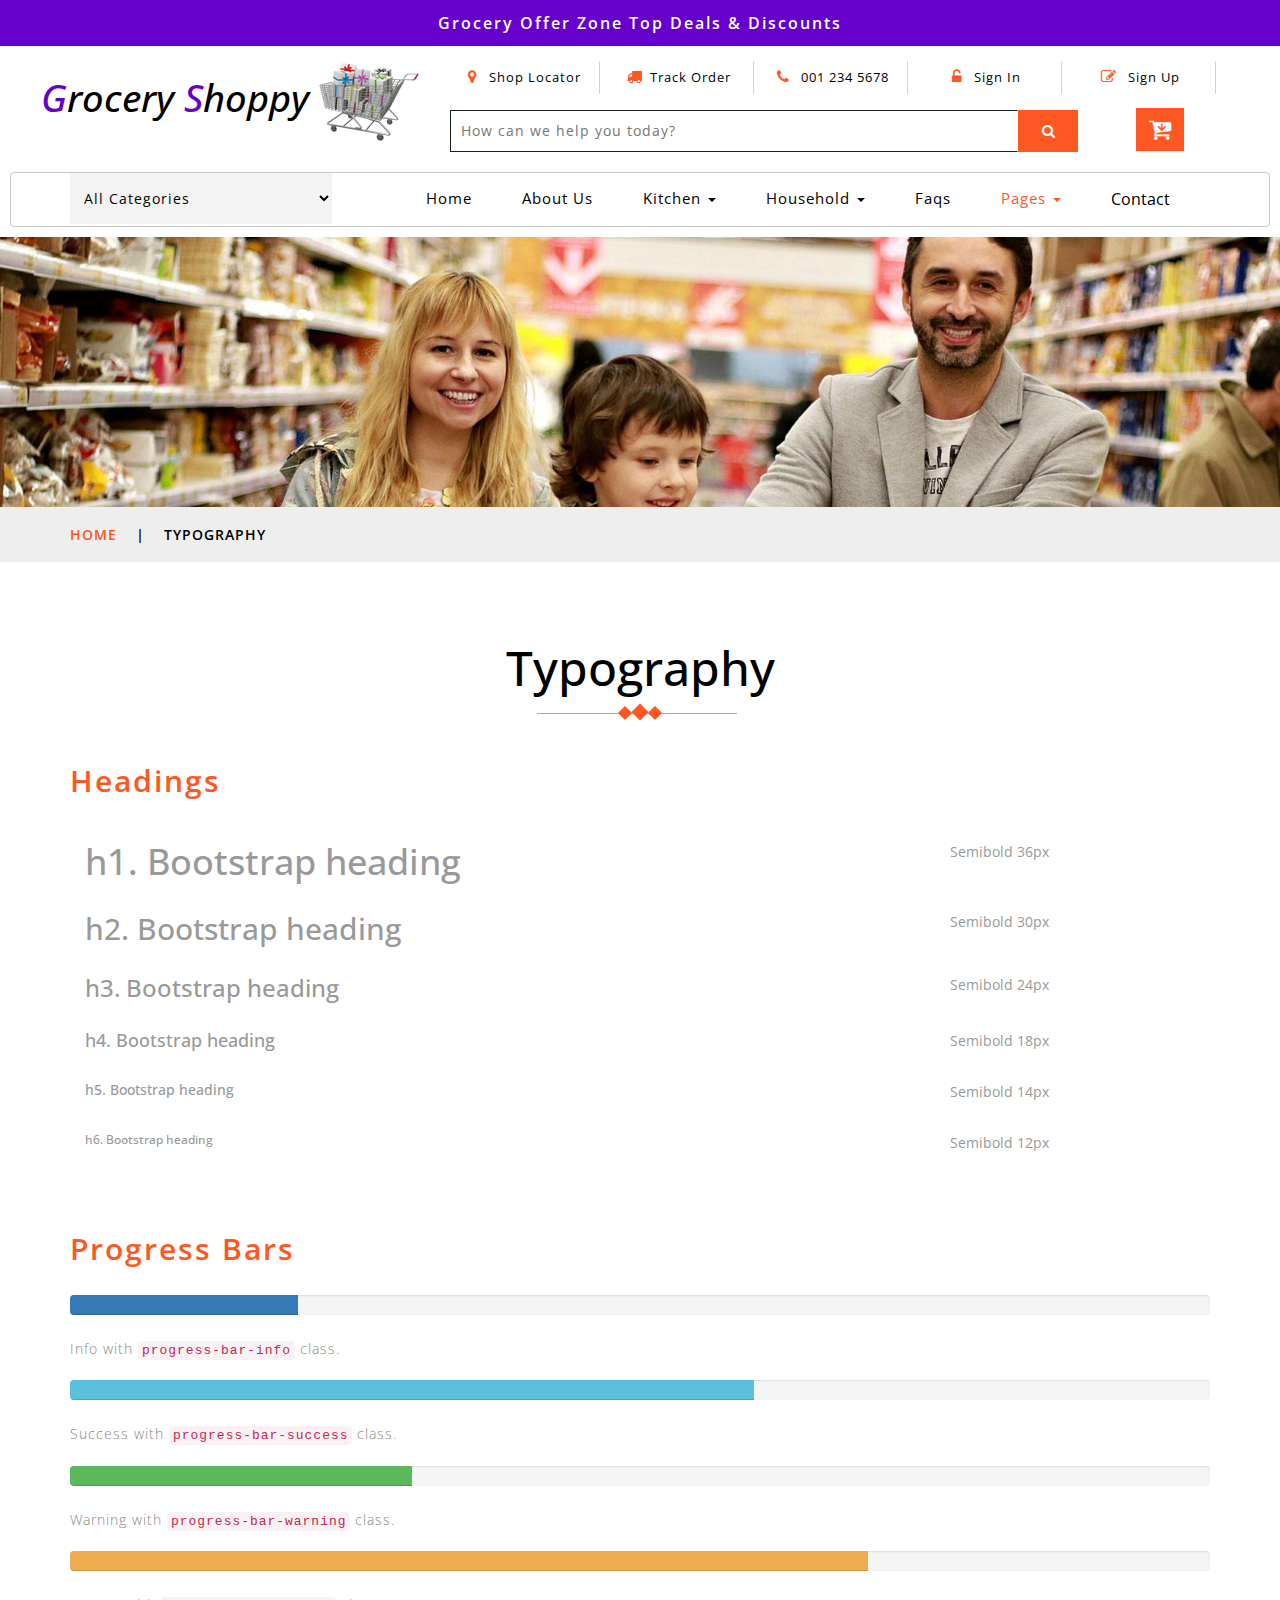
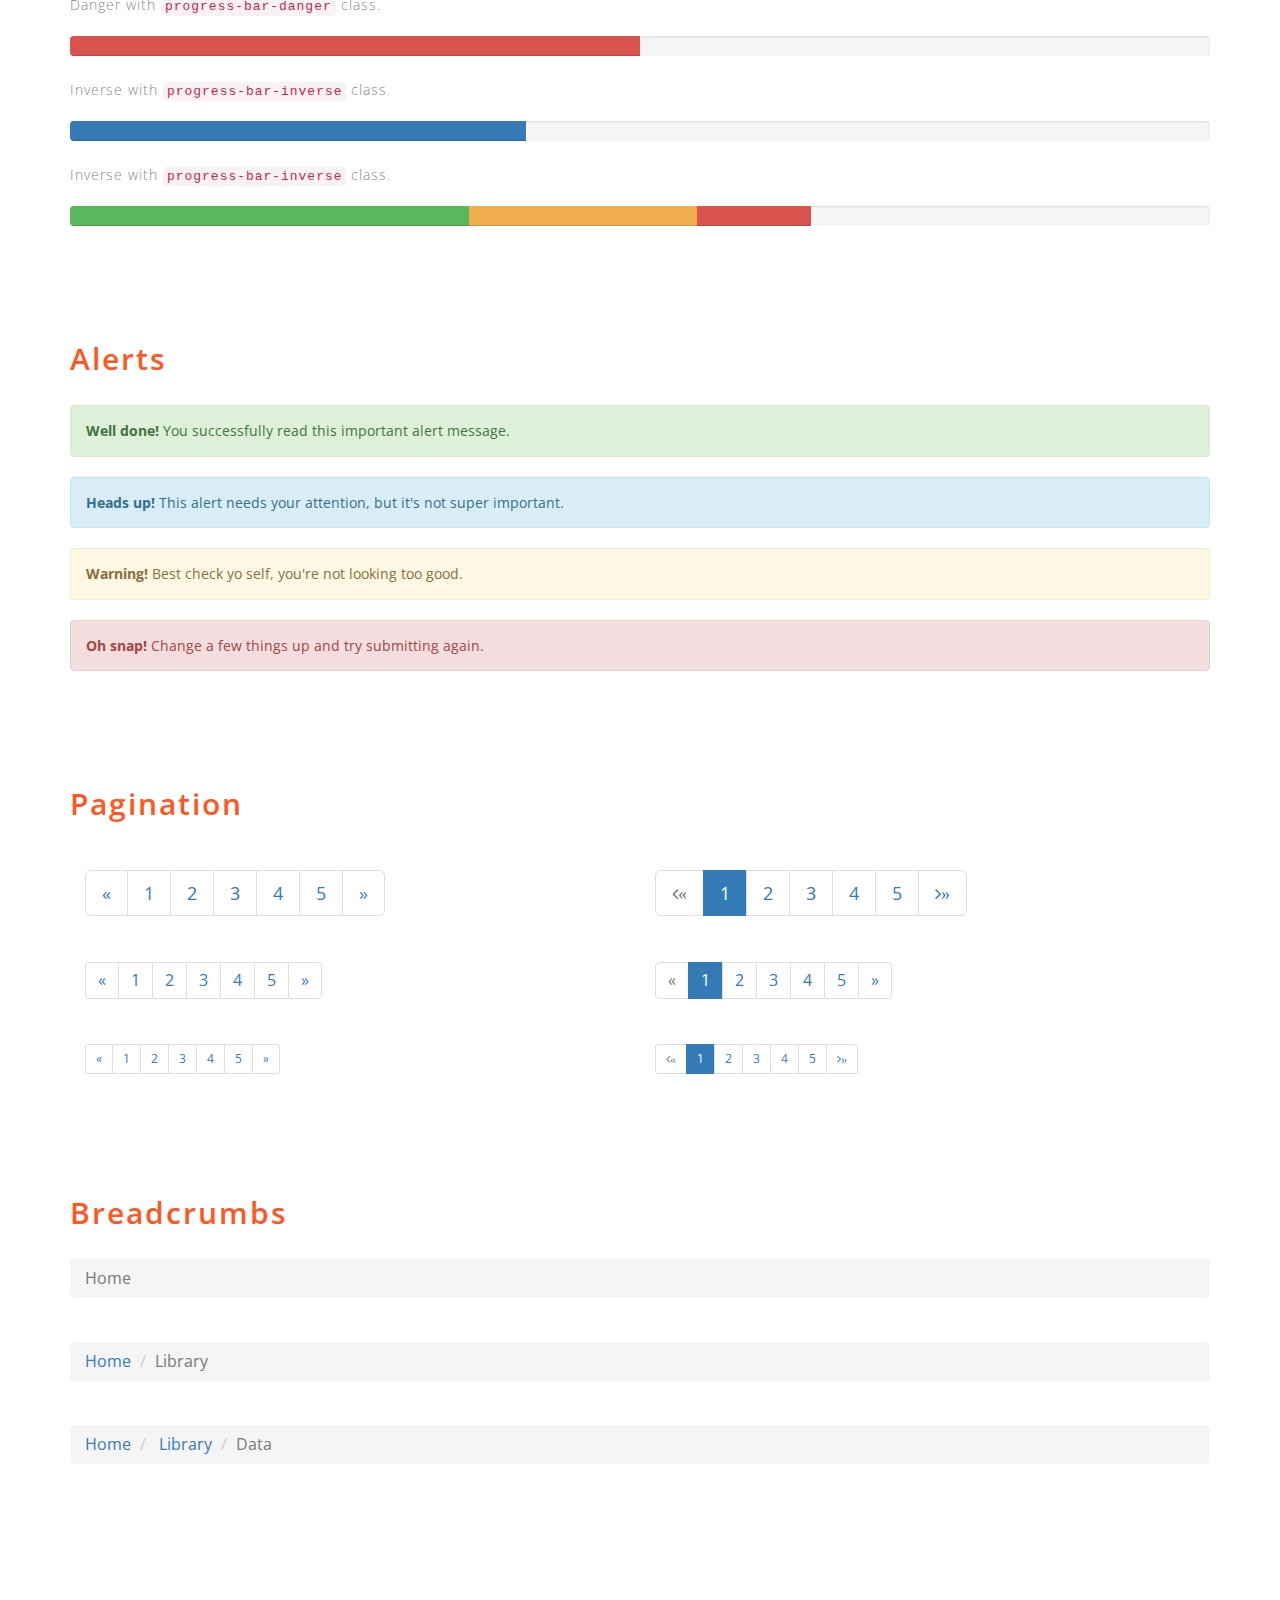
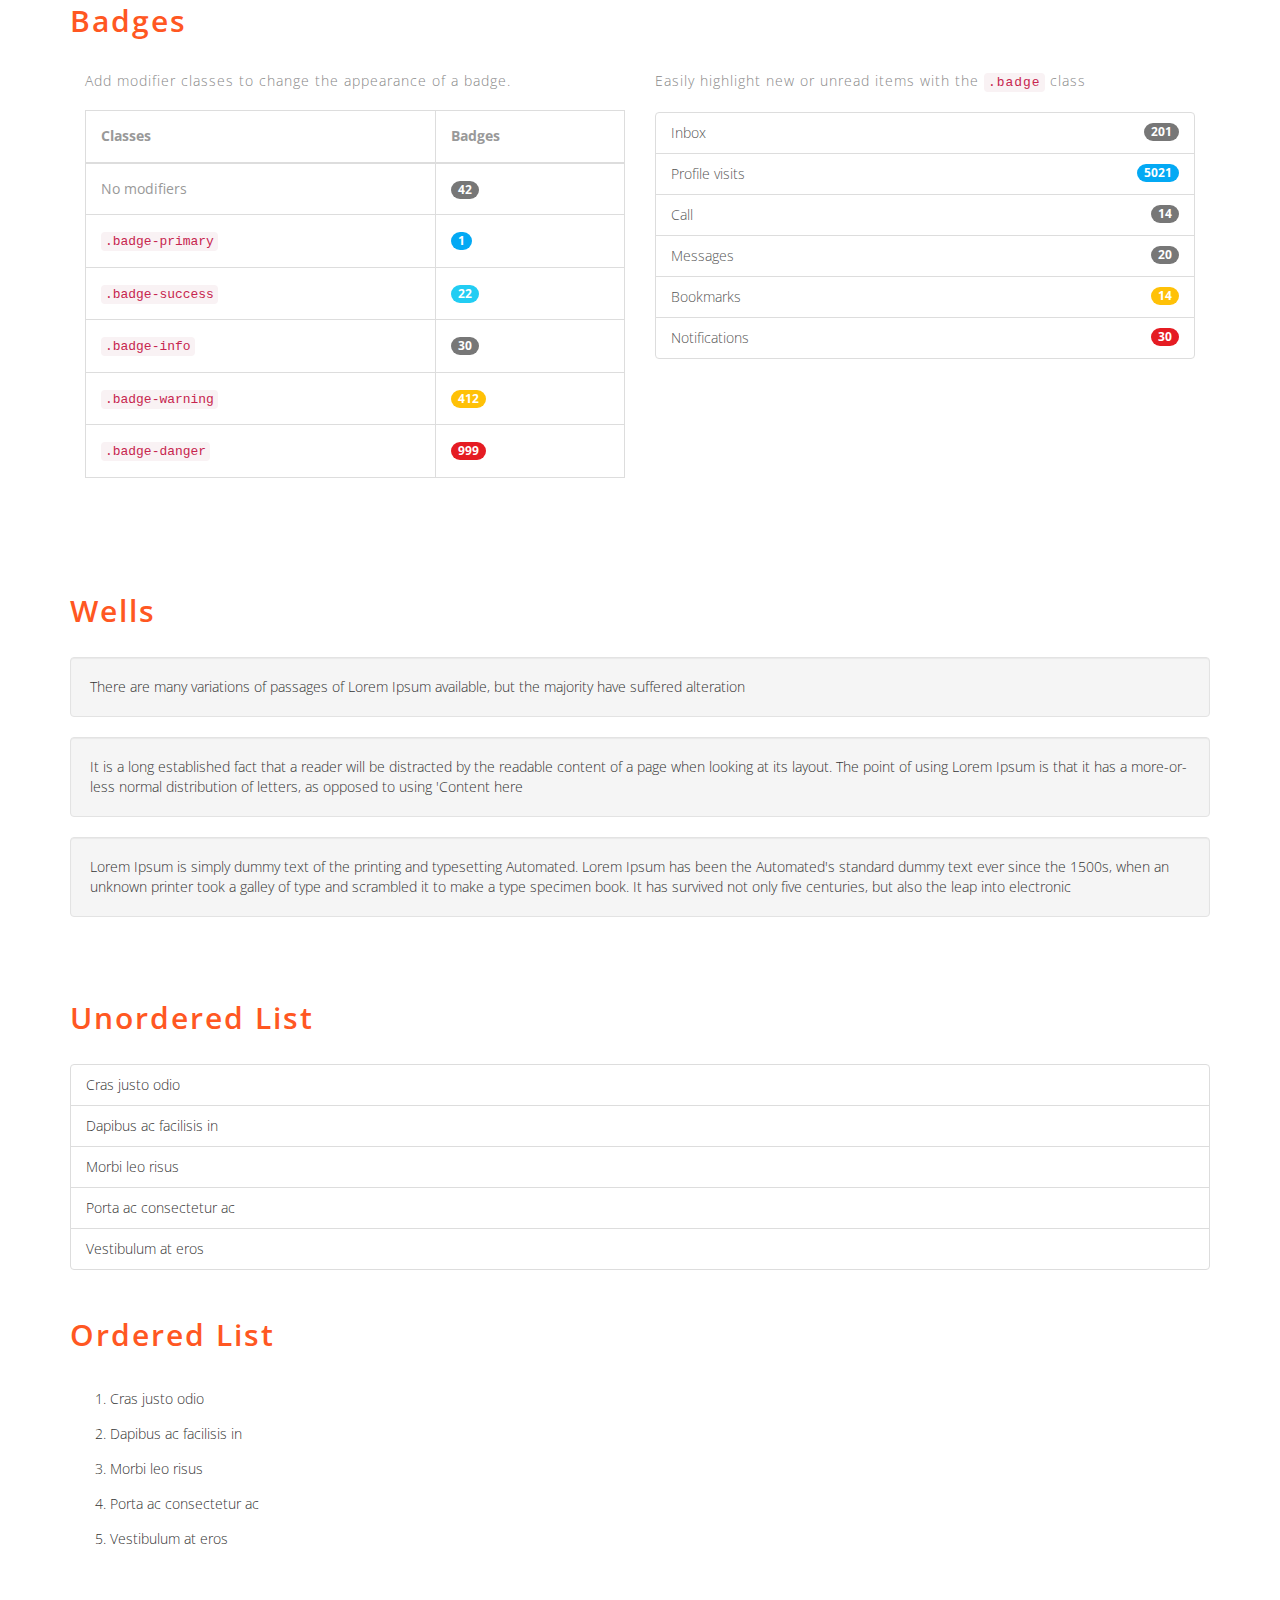
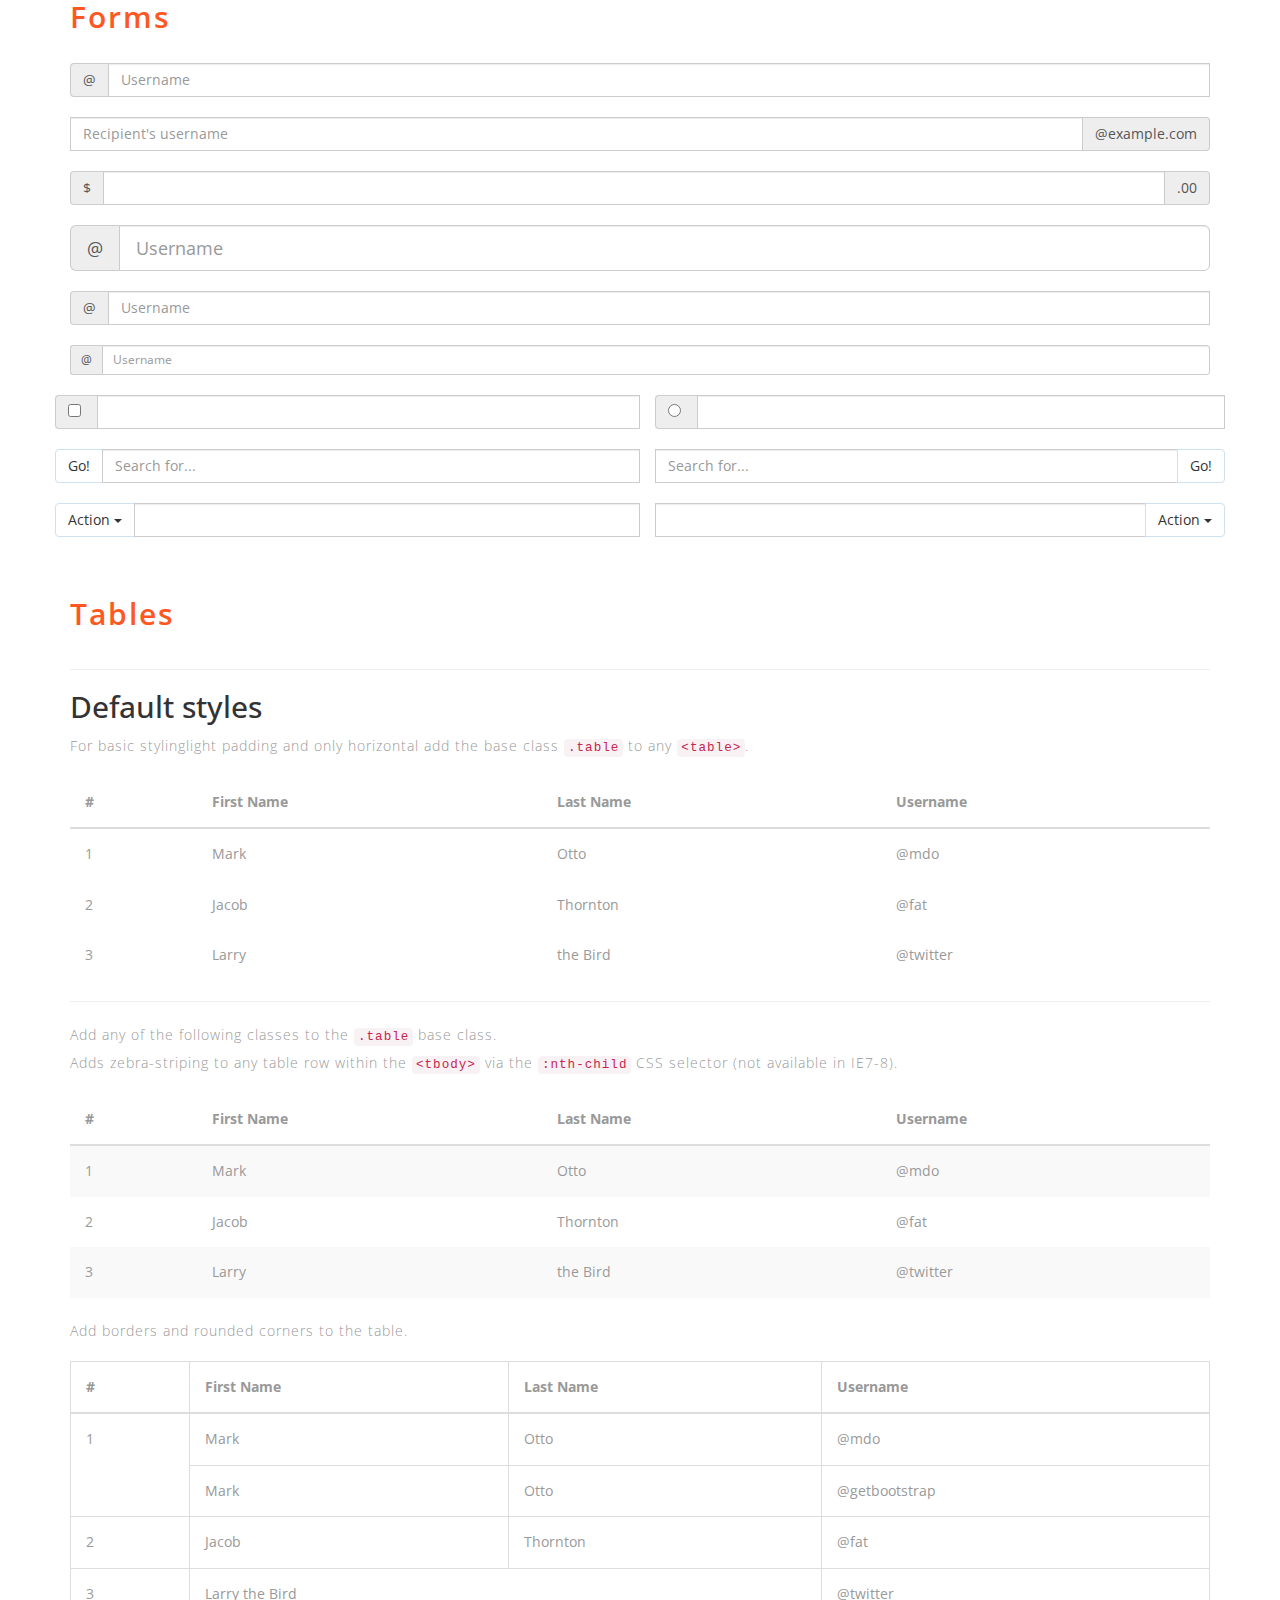
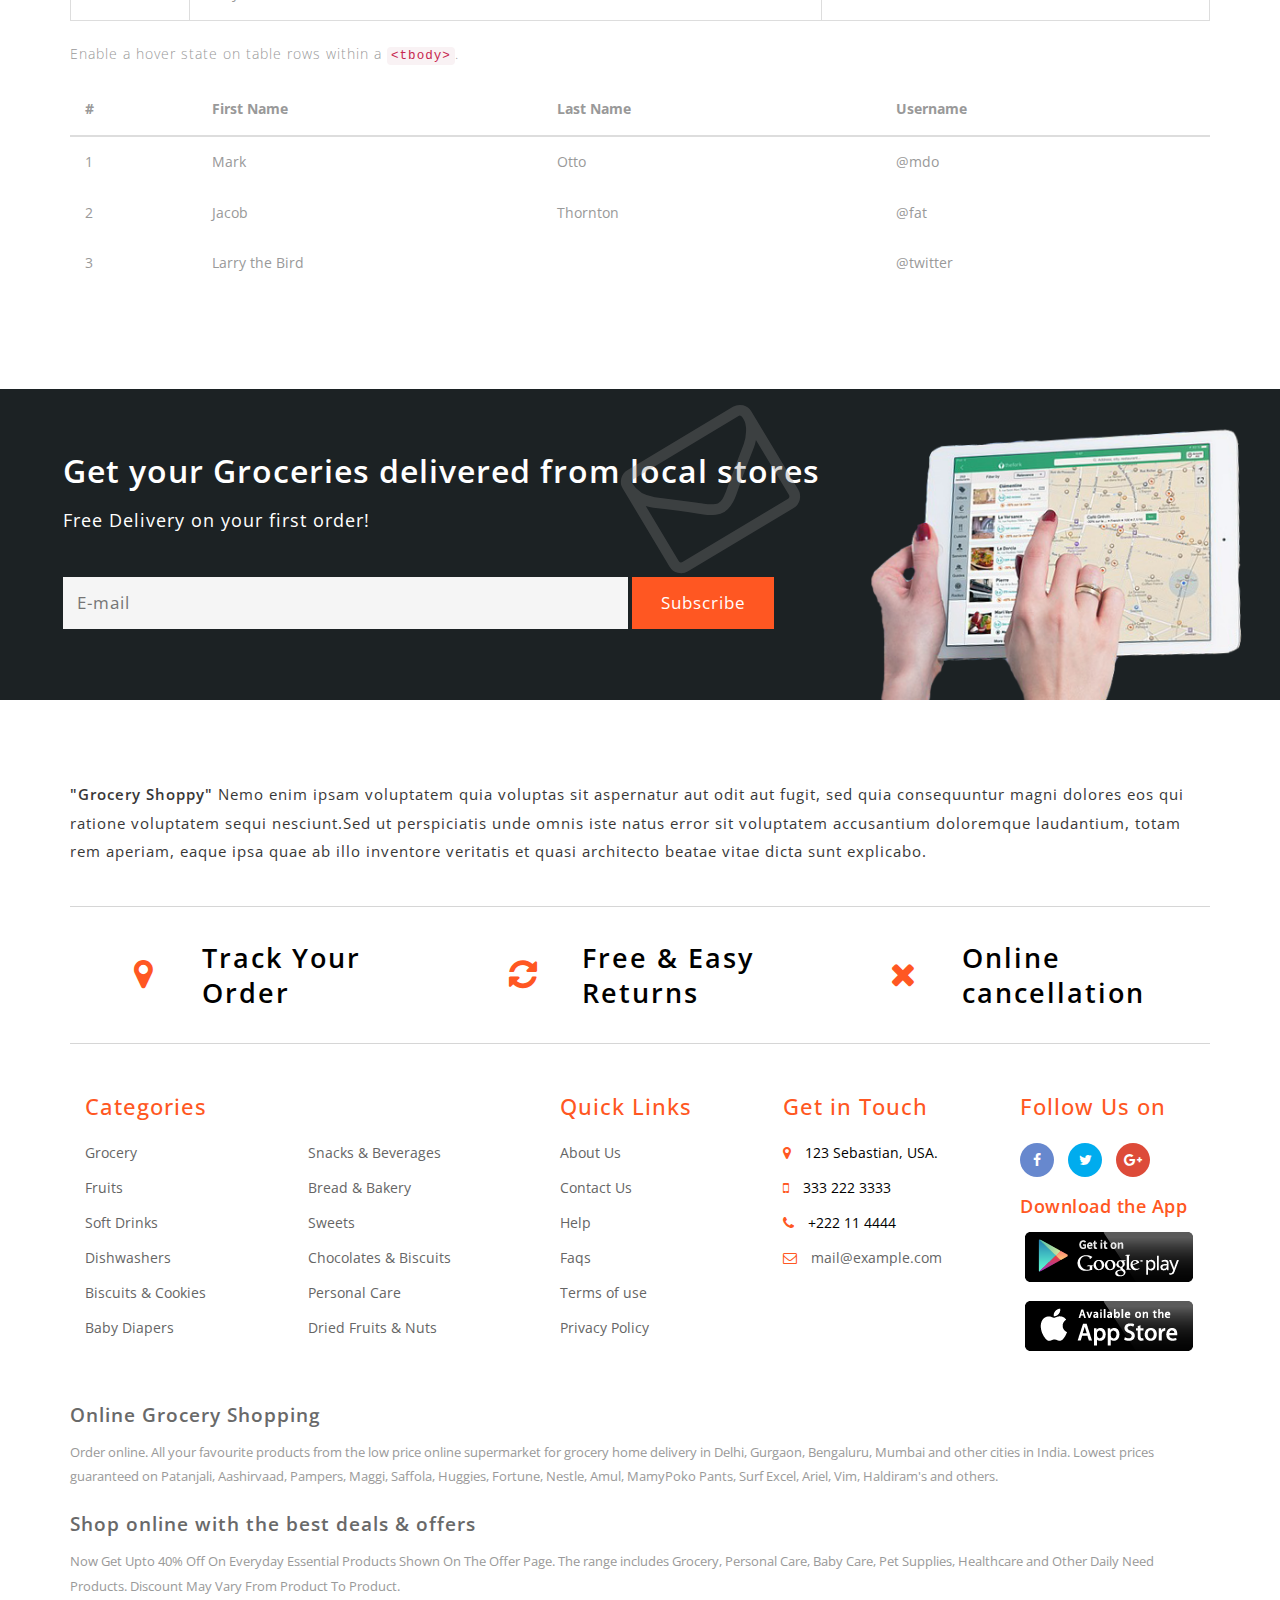
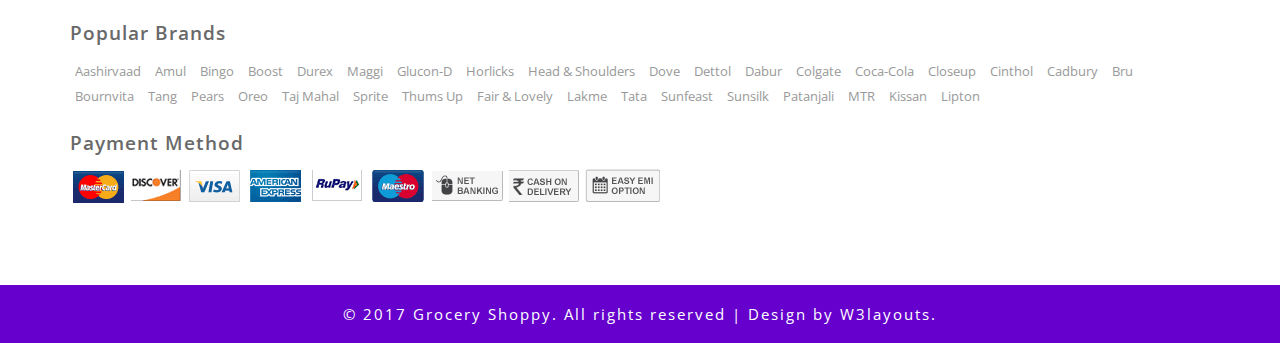
<file: typography.html>
<!--
Author: W3layouts
Author URL: http://w3layouts.com
License: Creative Commons Attribution 3.0 Unported
License URL: http://creativecommons.org/licenses/by/3.0/
-->
<!DOCTYPE html>
<html lang="zxx">

<head>
	<title>Grocery Shoppy an Ecommerce Category Bootstrap Responsive Web Template | Typography :: w3layouts</title>
	<!--/tags -->
	<meta name="viewport" content="width=device-width, initial-scale=1">
	<meta http-equiv="Content-Type" content="text/html; charset=utf-8" />
	<meta name="keywords" content="Grocery Shoppy Responsive web template, Bootstrap Web Templates, Flat Web Templates, Android Compatible web template, 
Smartphone Compatible web template, free webdesigns for Nokia, Samsung, LG, SonyEricsson, Motorola web design" />
	<script>
		addEventListener("load", function () {
			setTimeout(hideURLbar, 0);
		}, false);

		function hideURLbar() {
			window.scrollTo(0, 1);
		}
	</script>
	<!--//tags -->
	<link href="css/bootstrap.css" rel="stylesheet" type="text/css" media="all" />
	<link href="css/style.css" rel="stylesheet" type="text/css" media="all" />
	<link href="css/font-awesome.css" rel="stylesheet">
	<!--pop-up-box-->
	<link href="css/popuo-box.css" rel="stylesheet" type="text/css" media="all" />
	<!--//pop-up-box-->
	<!-- price range -->
	<link rel="stylesheet" type="text/css" href="css/jquery-ui1.css">
	<!-- fonts -->
	<link href="//fonts.googleapis.com/css?family=Open+Sans:300,300i,400,400i,600,600i,700,700i,800" rel="stylesheet">
</head>

<body>
	<!-- top-header -->
	<div class="header-most-top">
		<p>Grocery Offer Zone Top Deals & Discounts</p>
	</div>
	<!-- //top-header -->
	<!-- header-bot-->
	<div class="header-bot">
		<div class="header-bot_inner_wthreeinfo_header_mid">
			<!-- header-bot-->
			<div class="col-md-4 logo_agile">
				<h1>
					<a href="index.html">
						<span>G</span>rocery
						<span>S</span>hoppy
						<img src="images/logo2.png" alt=" ">
					</a>
				</h1>
			</div>
			<!-- header-bot -->
			<div class="col-md-8 header">
				<!-- header lists -->
				<ul>
					<li>
						<a class="play-icon popup-with-zoom-anim" href="#small-dialog1">
							<span class="fa fa-map-marker" aria-hidden="true"></span> Shop Locator</a>
					</li>
					<li>
						<a href="#" data-toggle="modal" data-target="#myModal1">
							<span class="fa fa-truck" aria-hidden="true"></span>Track Order</a>
					</li>
					<li>
						<span class="fa fa-phone" aria-hidden="true"></span> 001 234 5678
					</li>
					<li>
						<a href="#" data-toggle="modal" data-target="#myModal1">
							<span class="fa fa-unlock-alt" aria-hidden="true"></span> Sign In </a>
					</li>
					<li>
						<a href="#" data-toggle="modal" data-target="#myModal2">
							<span class="fa fa-pencil-square-o" aria-hidden="true"></span> Sign Up </a>
					</li>
				</ul>
				<!-- //header lists -->
				<!-- search -->
				<div class="agileits_search">
					<form action="#" method="post">
						<input name="Search" type="search" placeholder="How can we help you today?" required="">
						<button type="submit" class="btn btn-default" aria-label="Left Align">
							<span class="fa fa-search" aria-hidden="true"> </span>
						</button>
					</form>
				</div>
				<!-- //search -->
				<!-- cart details -->
				<div class="top_nav_right">
					<div class="wthreecartaits wthreecartaits2 cart cart box_1">
						<form action="#" method="post" class="last">
							<input type="hidden" name="cmd" value="_cart">
							<input type="hidden" name="display" value="1">
							<button class="w3view-cart" type="submit" name="submit" value="">
								<i class="fa fa-cart-arrow-down" aria-hidden="true"></i>
							</button>
						</form>
					</div>
				</div>
				<!-- //cart details -->
				<div class="clearfix"></div>
			</div>
			<div class="clearfix"></div>
		</div>
	</div>
	<!-- shop locator (popup) -->
	<!-- Button trigger modal(shop-locator) -->
	<div id="small-dialog1" class="mfp-hide">
		<div class="select-city">
			<h3>Please Select Your Location</h3>
			<select class="list_of_cities">
				<optgroup label="Popular Cities">
					<option selected style="display:none;color:#eee;">Select City</option>
					<option>Birmingham</option>
					<option>Anchorage</option>
					<option>Phoenix</option>
					<option>Little Rock</option>
					<option>Los Angeles</option>
					<option>Denver</option>
					<option>Bridgeport</option>
					<option>Wilmington</option>
					<option>Jacksonville</option>
					<option>Atlanta</option>
					<option>Honolulu</option>
					<option>Boise</option>
					<option>Chicago</option>
					<option>Indianapolis</option>
				</optgroup>
				<optgroup label="Alabama">
					<option>Birmingham</option>
					<option>Montgomery</option>
					<option>Mobile</option>
					<option>Huntsville</option>
					<option>Tuscaloosa</option>
				</optgroup>
				<optgroup label="Alaska">
					<option>Anchorage</option>
					<option>Fairbanks</option>
					<option>Juneau</option>
					<option>Sitka</option>
					<option>Ketchikan</option>
				</optgroup>
				<optgroup label="Arizona">
					<option>Phoenix</option>
					<option>Tucson</option>
					<option>Mesa</option>
					<option>Chandler</option>
					<option>Glendale</option>
				</optgroup>
				<optgroup label="Arkansas">
					<option>Little Rock</option>
					<option>Fort Smith</option>
					<option>Fayetteville</option>
					<option>Springdale</option>
					<option>Jonesboro</option>
				</optgroup>
				<optgroup label="California">
					<option>Los Angeles</option>
					<option>San Diego</option>
					<option>San Jose</option>
					<option>San Francisco</option>
					<option>Fresno</option>
				</optgroup>
				<optgroup label="Colorado">
					<option>Denver</option>
					<option>Colorado</option>
					<option>Aurora</option>
					<option>Fort Collins</option>
					<option>Lakewood</option>
				</optgroup>
				<optgroup label="Connecticut">
					<option>Bridgeport</option>
					<option>New Haven</option>
					<option>Hartford</option>
					<option>Stamford</option>
					<option>Waterbury</option>
				</optgroup>
				<optgroup label="Delaware">
					<option>Wilmington</option>
					<option>Dover</option>
					<option>Newark</option>
					<option>Bear</option>
					<option>Middletown</option>
				</optgroup>
				<optgroup label="Florida">
					<option>Jacksonville</option>
					<option>Miami</option>
					<option>Tampa</option>
					<option>St. Petersburg</option>
					<option>Orlando</option>
				</optgroup>
				<optgroup label="Georgia">
					<option>Atlanta</option>
					<option>Augusta</option>
					<option>Columbus</option>
					<option>Savannah</option>
					<option>Athens</option>
				</optgroup>
				<optgroup label="Hawaii">
					<option>Honolulu</option>
					<option>Pearl City</option>
					<option>Hilo</option>
					<option>Kailua</option>
					<option>Waipahu</option>
				</optgroup>
				<optgroup label="Idaho">
					<option>Boise</option>
					<option>Nampa</option>
					<option>Meridian</option>
					<option>Idaho Falls</option>
					<option>Pocatello</option>
				</optgroup>
				<optgroup label="Illinois">
					<option>Chicago</option>
					<option>Aurora</option>
					<option>Rockford</option>
					<option>Joliet</option>
					<option>Naperville</option>
				</optgroup>
				<optgroup label="Indiana">
					<option>Indianapolis</option>
					<option>Fort Wayne</option>
					<option>Evansville</option>
					<option>South Bend</option>
					<option>Hammond</option>														       
				</optgroup>
				<optgroup label="Iowa">
					<option>Des Moines</option>
					<option>Cedar Rapids</option>
					<option>Davenport</option>
					<option>Sioux City</option>
					<option>Waterloo</option>       													
				</optgroup>
				<optgroup label="Kansas">
					<option>Wichita</option>
					<option>Overland Park</option>
					<option>Kansas City</option>
					<option>Topeka</option>
					<option>Olathe  </option>            													
				</optgroup>
				<optgroup label="Kentucky">
					<option>Louisville</option>
					<option>Lexington</option>
					<option>Bowling Green</option>
					<option>Owensboro</option>
					<option>Covington</option>        														
				</optgroup>
				<optgroup label="Louisiana">
					<option>New Orleans</option>
					<option>Baton Rouge</option>
					<option>Shreveport</option>
					<option>Metairie</option>
					<option>Lafayette</option>          														
				</optgroup>
				<optgroup label="Maine">
					<option>Portland</option>
					<option>Lewiston</option>
					<option>Bangor</option>
					<option>South Portland</option>
					<option>Auburn</option>         														
				</optgroup>
				<optgroup label="Maryland">
					<option>Baltimore</option>
					<option>Frederick</option>
					<option>Rockville</option>
					<option>Gaithersburg</option>
					<option>Bowie</option>         														
				</optgroup>
				<optgroup label="Massachusetts">
					<option>Boston</option>
					<option>Worcester</option>
					<option>Springfield</option>
					<option>Lowell</option>
					<option>Cambridge</option>  
				</optgroup>
				<optgroup label="Michigan">
					<option>Detroit</option>
					<option>Grand Rapids</option>
					<option>Warren</option>
					<option>Sterling Heights</option>
					<option>Lansing</option> 
				</optgroup>
				<optgroup label="Minnesota">
					<option>Minneapolis</option>
					<option>St. Paul</option>
					<option>Rochester</option>
					<option>Duluth</option>
					<option>Bloomington</option>      														
				</optgroup>
				<optgroup label="Mississippi">
					<option>Jackson</option>
					<option>Gulfport</option>
					<option>Southaven</option>
					<option>Hattiesburg</option>
					<option>Biloxi</option>         														
				</optgroup>
				<optgroup label="Missouri">
					<option>Kansas City</option>
					<option>St. Louis</option>
					<option>Springfield</option>
					<option>Independence</option>
					<option>Columbia</option>            														
				</optgroup>
				<optgroup label="Montana">
					<option>Billings</option>
					<option>Missoula</option>
					<option>Great Falls</option>
					<option>Bozeman</option>
					<option>Butte-Silver Bow</option>         														
				</optgroup>
				<optgroup label="Nebraska">
					<option>Omaha</option>
					<option>Lincoln</option>
					<option>Bellevue</option>
					<option>Grand Island</option>
					<option>Kearney</option>        													
				</optgroup>
				<optgroup label="Nevada">
					<option>Las Vegas</option>
					<option>Henderson</option>
					<option>North Las Vegas</option>
					<option>Reno</option>
					<option>Sunrise Manor</option>            													
				</optgroup>
				<optgroup label="New Hampshire">
					<option>Manchesters</option>
					<option>Nashua</option>
					<option>Concord</option>
					<option>Dover</option>
					<option>Rochester</option>              													
				</optgroup>
				<optgroup label="New Jersey">
					<option>Newark</option>
					<option>Jersey City</option>
					<option>Paterson</option>
					<option>Elizabeth</option>
					<option>Edison</option> 
				</optgroup>
				<optgroup label="New Mexico">
					<option>Albuquerque</option>
					<option>Las Cruces</option>
					<option>Rio Rancho</option>
					<option>Santa Fe</option>
					<option>Roswell</option>       
				</optgroup>
				<optgroup label="New York">
					<option>New York</option>
					<option>Buffalo</option>
					<option>Rochester</option>
					<option>Yonkers</option>
					<option>Syracuse</option>        														
				</optgroup>
				<optgroup label="North Carolina">
					<option>Charlotte</option>
					<option>Raleigh</option>
					<option>Greensboro</option>
					<option>Winston-Salem</option>
					<option>Durham</option>          														
				</optgroup>
				<optgroup label="North Dakota">
					<option>Fargo</option>
					<option>Bismarck</option>
					<option>Grand Forks</option>
					<option>Minot</option>
					<option>West Fargo</option>
				</optgroup>
				<optgroup label="Ohio">
					<option>Columbus</option>
					<option>Cleveland</option>
					<option>Cincinnati</option>
					<option>Toledo</option>
					<option>Akron</option>      
				</optgroup>
				<optgroup label="Oklahoma">
					<option>Oklahoma City</option>
					<option>Tulsa</option>
					<option>Norman</option>
					<option>Broken Arrow</option>
					<option>Lawton</option>        														
				</optgroup>
				<optgroup label="Oregon">
					<option>Portland</option>
					<option>Eugene</option>
					<option>Salem</option>
					<option>Gresham</option>
					<option>Hillsboro</option>          														
				</optgroup>
				<optgroup label="Pennsylvania">
					<option>Philadelphia</option>
					<option>Pittsburgh</option>
					<option>Allentown</option>
					<option>Erie</option>
					<option>Reading</option>         														
				</optgroup>
				<optgroup label="Rhode Island">
					<option>Providence</option>
					<option>Warwick</option>
					<option>Cranston</option>
					<option>Pawtucket</option>
					<option>East Providence</option>   
				</optgroup>
				<optgroup label="South Carolina">
					<option>Columbia</option>
					<option>Charleston</option>
					<option>North Charleston</option>
					<option>Mount Pleasant</option>
					<option>Rock Hill</option> 
				</optgroup>
				<optgroup label="South Dakota">
					<option>Sioux Falls</option>
					<option>Rapid City</option>
					<option>Aberdeen</option>
					<option>Brookings</option>
					<option>Watertown</option> 
				</optgroup>
				<optgroup label="Tennessee">
					<option>Memphis</option>
					<option>Nashville</option>
					<option>Knoxville</option>
					<option>Chattanooga</option>
					<option>Clarksville</option>       
				</optgroup>
				<optgroup label="Texas">
					<option>Houston</option>
					<option>San Antonio</option>
					<option>Dallas</option>
					<option>Austin</option>
					<option>Fort Worth</option>   
				</optgroup>
				<optgroup label="Utah">
					<option>Salt Lake City</option>
					<option>West Valley City</option>
					<option>Provo</option>
					<option>West Jordan</option>
					<option>Orem</option>   
				</optgroup>	
				<optgroup label="Vermont">
					<option>Burlington</option>
					<option>Essex</option>
					<option>South Burlington</option>
					<option>Colchester</option>
					<option>Rutland</option>   
				</optgroup>
				<optgroup label="Virginia">
					<option>Virginia Beach</option>
					<option>Norfolk</option>
					<option>Chesapeake</option>
					<option>Arlington</option>
					<option>Richmond</option> 
				</optgroup>	
				<optgroup label="Washington">
					<option>Seattle</option>
					<option>Spokane</option>
					<option>Tacoma</option>
					<option>Vancouver</option>
					<option>Bellevue</option> 
				</optgroup>	
				<optgroup label="West Virginia">
					<option>Charleston</option>
					<option>Huntington</option>
					<option>Parkersburg</option>
					<option>Morgantown</option>
					<option>Wheeling</option> 
				</optgroup>	
				<optgroup label="Wisconsin">
					<option>Milwaukee</option>
					<option>Madison</option>
					<option>Green Bay</option>
					<option>Kenosha</option>
					<option>Racine</option>
				</optgroup>
				<optgroup label="Wyoming">
					<option>Cheyenne</option>
					<option>Casper</option>
					<option>Laramie</option>
					<option>Gillette</option>
					<option>Rock Springs</option>
				</optgroup>
			</select>
			<div class="clearfix"></div>
		</div>
	</div>
	<!-- //shop locator (popup) -->
	<!-- signin Model -->
	<!-- Modal1 -->
	<div class="modal fade" id="myModal1" tabindex="-1" role="dialog">
		<div class="modal-dialog">
			<!-- Modal content-->
			<div class="modal-content">
				<div class="modal-header">
					<button type="button" class="close" data-dismiss="modal">&times;</button>
				</div>
				<div class="modal-body modal-body-sub_agile">
					<div class="main-mailposi">
						<span class="fa fa-envelope-o" aria-hidden="true"></span>
					</div>
					<div class="modal_body_left modal_body_left1">
						<h3 class="agileinfo_sign">Sign In </h3>
						<p>
							Sign In now, Let's start your Grocery Shopping. Don't have an account?
							<a href="#" data-toggle="modal" data-target="#myModal2">
								Sign Up Now</a>
						</p>
						<form action="#" method="post">
							<div class="styled-input agile-styled-input-top">
								<input type="text" placeholder="User Name" name="Name" required="">
							</div>
							<div class="styled-input">
								<input type="password" placeholder="Password" name="password" required="">
							</div>
							<input type="submit" value="Sign In">
						</form>
						<div class="clearfix"></div>
					</div>
					<div class="clearfix"></div>
				</div>
			</div>
			<!-- //Modal content-->
		</div>
	</div>
	<!-- //Modal1 -->
	<!-- //signin Model -->
	<!-- signup Model -->
	<!-- Modal2 -->
	<div class="modal fade" id="myModal2" tabindex="-1" role="dialog">
		<div class="modal-dialog">
			<!-- Modal content-->
			<div class="modal-content">
				<div class="modal-header">
					<button type="button" class="close" data-dismiss="modal">&times;</button>
				</div>
				<div class="modal-body modal-body-sub_agile">
					<div class="main-mailposi">
						<span class="fa fa-envelope-o" aria-hidden="true"></span>
					</div>
					<div class="modal_body_left modal_body_left1">
						<h3 class="agileinfo_sign">Sign Up</h3>
						<p>
							Come join the Grocery Shoppy! Let's set up your Account.
						</p>
						<form action="#" method="post">
							<div class="styled-input agile-styled-input-top">
								<input type="text" placeholder="Name" name="Name" required="">
							</div>
							<div class="styled-input">
								<input type="email" placeholder="E-mail" name="Email" required="">
							</div>
							<div class="styled-input">
								<input type="password" placeholder="Password" name="password" id="password1" required="">
							</div>
							<div class="styled-input">
								<input type="password" placeholder="Confirm Password" name="Confirm Password" id="password2" required="">
							</div>
							<input type="submit" value="Sign Up">
						</form>
						<p>
							<a href="#">By clicking register, I agree to your terms</a>
						</p>
					</div>
				</div>
			</div>
			<!-- //Modal content-->
		</div>
	</div>
	<!-- //Modal2 -->
	<!-- //signup Model -->
	<!-- //header-bot -->
	<!-- navigation -->
	<div class="ban-top">
		<div class="container">
			<div class="agileits-navi_search">
				<form action="#" method="post">
					<select id="agileinfo-nav_search" name="agileinfo_search" required="">
						<option value="">All Categories</option>
						<option value="Kitchen">Kitchen</option>
						<option value="Household">Household</option>
						<option value="Snacks &amp; Beverages">Snacks & Beverages</option>
						<option value="Personal Care">Personal Care</option>
						<option value="Gift Hampers">Gift Hampers</option>
						<option value="Fruits &amp; Vegetables">Fruits & Vegetables</option>
						<option value="Baby Care">Baby Care</option>
						<option value="Soft Drinks &amp; Juices">Soft Drinks & Juices</option>
						<option value="Frozen Food">Frozen Food</option>
						<option value="Bread &amp; Bakery">Bread & Bakery</option>
						<option value="Sweets">Sweets</option>
					</select>
				</form>
			</div>
			<div class="top_nav_left">
				<nav class="navbar navbar-default">
					<div class="container-fluid">
						<!-- Brand and toggle get grouped for better mobile display -->
						<div class="navbar-header">
							<button type="button" class="navbar-toggle collapsed" data-toggle="collapse" data-target="#bs-example-navbar-collapse-1"
							    aria-expanded="false">
								<span class="sr-only">Toggle navigation</span>
								<span class="icon-bar"></span>
								<span class="icon-bar"></span>
								<span class="icon-bar"></span>
							</button>
						</div>
						<!-- Collect the nav links, forms, and other content for toggling -->
						<div class="collapse navbar-collapse menu--shylock" id="bs-example-navbar-collapse-1">
							<ul class="nav navbar-nav menu__list">
								<li>
									<a class="nav-stylehead" href="index.html">Home
										<span class="sr-only">(current)</span>
									</a>
								</li>
								<li class="">
									<a class="nav-stylehead" href="about.html">About Us</a>
								</li>
								<li class="dropdown">
									<a href="#" class="dropdown-toggle nav-stylehead" data-toggle="dropdown" role="button" aria-haspopup="true" aria-expanded="false">Kitchen
										<span class="caret"></span>
									</a>
									<ul class="dropdown-menu multi-column columns-3">
										<div class="agile_inner_drop_nav_info">
											<div class="col-sm-4 multi-gd-img">
												<ul class="multi-column-dropdown">
													<li>
														<a href="product.html">Bakery</a>
													</li>
													<li>
														<a href="product.html">Baking Supplies</a>
													</li>
													<li>
														<a href="product.html">Coffee, Tea & Beverages</a>
													</li>
													<li>
														<a href="product.html">Dried Fruits, Nuts</a>
													</li>
													<li>
														<a href="product.html">Sweets, Chocolate</a>
													</li>
													<li>
														<a href="product.html">Spices & Masalas</a>
													</li>
													<li>
														<a href="product.html">Jams, Honey & Spreads</a>
													</li>
												</ul>
											</div>
											<div class="col-sm-4 multi-gd-img">
												<ul class="multi-column-dropdown">
													<li>
														<a href="product.html">Pickles</a>
													</li>
													<li>
														<a href="product.html">Pasta & Noodles</a>
													</li>
													<li>
														<a href="product.html">Rice, Flour & Pulses</a>
													</li>
													<li>
														<a href="product.html">Sauces & Cooking Pastes</a>
													</li>
													<li>
														<a href="product.html">Snack Foods</a>
													</li>
													<li>
														<a href="product.html">Oils, Vinegars</a>
													</li>
													<li>
														<a href="product.html">Meat, Poultry & Seafood</a>
													</li>
												</ul>
											</div>
											<div class="col-sm-4 multi-gd-img">
												<img src="images/nav.png" alt="">
											</div>
											<div class="clearfix"></div>
										</div>
									</ul>
								</li>
								<li class="dropdown">
									<a href="#" class="dropdown-toggle nav-stylehead" data-toggle="dropdown" role="button" aria-haspopup="true" aria-expanded="false">Household
										<span class="caret"></span>
									</a>
									<ul class="dropdown-menu multi-column columns-3">
										<div class="agile_inner_drop_nav_info">
											<div class="col-sm-6 multi-gd-img">
												<ul class="multi-column-dropdown">
													<li>
														<a href="product2.html">Kitchen & Dining</a>
													</li>
													<li>
														<a href="product2.html">Detergents</a>
													</li>
													<li>
														<a href="product2.html">Utensil Cleaners</a>
													</li>
													<li>
														<a href="product2.html">Floor & Other Cleaners</a>
													</li>
													<li>
														<a href="product2.html">Disposables, Garbage Bag</a>
													</li>
													<li>
														<a href="product2.html">Repellents & Fresheners</a>
													</li>
													<li>
														<a href="product2.html"> Dishwash</a>
													</li>
												</ul>
											</div>
											<div class="col-sm-6 multi-gd-img">
												<ul class="multi-column-dropdown">
													<li>
														<a href="product2.html">Pet Care</a>
													</li>
													<li>
														<a href="product2.html">Cleaning Accessories</a>
													</li>
													<li>
														<a href="product2.html">Pooja Needs</a>
													</li>
													<li>
														<a href="product2.html">Crackers</a>
													</li>
													<li>
														<a href="product2.html">Festive Decoratives</a>
													</li>
													<li>
														<a href="product2.html">Plasticware</a>
													</li>
													<li>
														<a href="product2.html">Home Care</a>
													</li>
												</ul>
											</div>
											<div class="clearfix"></div>
										</div>
									</ul>
								</li>
								<li class="">
									<a class="nav-stylehead" href="faqs.html">Faqs</a>
								</li>
								<li class="dropdown active">
									<a class="nav-stylehead dropdown-toggle" href="#" data-toggle="dropdown">Pages
										<b class="caret"></b>
									</a>
									<ul class="dropdown-menu agile_short_dropdown">
										<li>
											<a href="icons.html">Web Icons</a>
										</li>
										<li class="active">
											<a href="typography.html">Typography</a>
										</li>
									</ul>
								</li>
								<li>
									<a class="" href="contact.html">Contact</a>
								</li>
							</ul>
						</div>
					</div>
				</nav>
			</div>
		</div>
	</div>
	<!-- //navigation -->
	<!-- banner-2 -->
	<div class="page-head_agile_info_w3l">

	</div>
	<!-- //banner-2 -->
	<!-- page -->
	<div class="services-breadcrumb">
		<div class="agile_inner_breadcrumb">
			<div class="container">
				<ul class="w3_short">
					<li>
						<a href="index.html">Home</a>
						<i>|</i>
					</li>
					<li>Typography</li>
				</ul>
			</div>
		</div>
	</div>
	<!-- //page -->
	<!-- Codes -->
	<div class="typo">
		<div class="container">
			<!-- tittle heading -->
			<h3 class="tittle-w3l">Typography
				<span class="heading-style">
					<i></i>
					<i></i>
					<i></i>
				</span>
			</h3>
			<!-- //tittle heading -->
			<div class="grid_3 grid_4 w3layouts">
				<h3 class="hdg">Headings</h3>
				<div class="bs-example">
					<table class="table">
						<tbody>
							<tr>
								<td>
									<h1 id="h1.-bootstrap-heading">h1. Bootstrap heading
										<a class="anchorjs-link" href="#h1.-bootstrap-heading">
											<span class="anchorjs-icon"></span>
										</a>
									</h1>
								</td>
								<td class="type-info">Semibold 36px</td>
							</tr>
							<tr>
								<td>
									<h2 id="h2.-bootstrap-heading">h2. Bootstrap heading
										<a class="anchorjs-link" href="#h2.-bootstrap-heading">
											<span class="anchorjs-icon"></span>
										</a>
									</h2>
								</td>
								<td class="type-info">Semibold 30px</td>
							</tr>
							<tr>
								<td>
									<h3 id="h3.-bootstrap-heading">h3. Bootstrap heading
										<a class="anchorjs-link" href="#h3.-bootstrap-heading">
											<span class="anchorjs-icon"></span>
										</a>
									</h3>
								</td>
								<td class="type-info">Semibold 24px</td>
							</tr>
							<tr>
								<td>
									<h4 id="h4.-bootstrap-heading">h4. Bootstrap heading
										<a class="anchorjs-link" href="#h4.-bootstrap-heading">
											<span class="anchorjs-icon"></span>
										</a>
									</h4>
								</td>
								<td class="type-info">Semibold 18px</td>
							</tr>
							<tr>
								<td>
									<h5 id="h5.-bootstrap-heading">h5. Bootstrap heading
										<a class="anchorjs-link" href="#h5.-bootstrap-heading">
											<span class="anchorjs-icon"></span>
										</a>
									</h5>
								</td>
								<td class="type-info">Semibold 14px</td>
							</tr>
							<tr>
								<td>
									<h6>h6. Bootstrap heading</h6>
								</td>
								<td class="type-info">Semibold 12px</td>
							</tr>
						</tbody>
					</table>
				</div>
			</div>
			<div class="grid_3 grid_5 w3l">
				<h3>Progress Bars</h3>
				<div class="tab-content">
					<div class="tab-pane active" id="domprogress">
						<div class="progress">
							<div class="progress-bar progress-bar-primary" style="width: 20%"></div>
						</div>
						<p>Info with
							<code>progress-bar-info</code> class.</p>
						<div class="progress">
							<div class="progress-bar progress-bar-info" style="width: 60%"></div>
						</div>
						<p>Success with
							<code>progress-bar-success</code> class.</p>
						<div class="progress">
							<div class="progress-bar progress-bar-success" style="width: 30%"></div>
						</div>
						<p>Warning with
							<code>progress-bar-warning</code> class.</p>
						<div class="progress">
							<div class="progress-bar progress-bar-warning" style="width: 70%"></div>
						</div>
						<p>Danger with
							<code>progress-bar-danger</code> class.</p>
						<div class="progress">
							<div class="progress-bar progress-bar-danger" style="width: 50%"></div>
						</div>
						<p>Inverse with
							<code>progress-bar-inverse</code> class.</p>
						<div class="progress">
							<div class="progress-bar progress-bar-inverse" style="width: 40%"></div>
						</div>
						<p>Inverse with
							<code>progress-bar-inverse</code> class.</p>
						<div class="progress">
							<div class="progress-bar progress-bar-success" style="width: 35%">
								<span class="sr-only">35% Complete (success)</span>
							</div>
							<div class="progress-bar progress-bar-warning" style="width: 20%">
								<span class="sr-only">20% Complete (warning)</span>
							</div>
							<div class="progress-bar progress-bar-danger" style="width: 10%">
								<span class="sr-only">10% Complete (danger)</span>
							</div>
						</div>
					</div>
				</div>
			</div>
			<div class="grid_3 grid_5 w3ls">
				<h3>Alerts</h3>
				<div class="alert alert-success" role="alert">
					<strong>Well done!</strong> You successfully read this important alert message.
				</div>
				<div class="alert alert-info" role="alert">
					<strong>Heads up!</strong> This alert needs your attention, but it's not super important.
				</div>
				<div class="alert alert-warning" role="alert">
					<strong>Warning!</strong> Best check yo self, you're not looking too good.
				</div>
				<div class="alert alert-danger" role="alert">
					<strong>Oh snap!</strong> Change a few things up and try submitting again.
				</div>
			</div>
			<div class="grid_3 grid_5 agileits">
				<h3>Pagination</h3>
				<div class="col-md-6">
					<nav>
						<ul class="pagination pagination-lg">
							<li>
								<a href="#" aria-label="Previous">
									<span aria-hidden="true">«</span>
								</a>
							</li>
							<li>
								<a href="#">1</a>
							</li>
							<li>
								<a href="#">2</a>
							</li>
							<li>
								<a href="#">3</a>
							</li>
							<li>
								<a href="#">4</a>
							</li>
							<li>
								<a href="#">5</a>
							</li>
							<li>
								<a href="#" aria-label="Next">
									<span aria-hidden="true">»</span>
								</a>
							</li>
						</ul>
					</nav>
					<nav>
						<ul class="pagination">
							<li>
								<a href="#" aria-label="Previous">
									<span aria-hidden="true">«</span>
								</a>
							</li>
							<li>
								<a href="#">1</a>
							</li>
							<li>
								<a href="#">2</a>
							</li>
							<li>
								<a href="#">3</a>
							</li>
							<li>
								<a href="#">4</a>
							</li>
							<li>
								<a href="#">5</a>
							</li>
							<li>
								<a href="#" aria-label="Next">
									<span aria-hidden="true">»</span>
								</a>
							</li>
						</ul>
					</nav>
					<nav>
						<ul class="pagination pagination-sm">
							<li>
								<a href="#" aria-label="Previous">
									<span aria-hidden="true">«</span>
								</a>
							</li>
							<li>
								<a href="#">1</a>
							</li>
							<li>
								<a href="#">2</a>
							</li>
							<li>
								<a href="#">3</a>
							</li>
							<li>
								<a href="#">4</a>
							</li>
							<li>
								<a href="#">5</a>
							</li>
							<li>
								<a href="#" aria-label="Next">
									<span aria-hidden="true">»</span>
								</a>
							</li>
						</ul>
					</nav>
				</div>
				<div class="col-md-6">
					<ul class="pagination pagination-lg">
						<li class="disabled">
							<a href="#">
								<i class="fa fa-angle-left">«</i>
							</a>
						</li>
						<li class="active">
							<a href="#">1</a>
						</li>
						<li>
							<a href="#">2</a>
						</li>
						<li>
							<a href="#">3</a>
						</li>
						<li>
							<a href="#">4</a>
						</li>
						<li>
							<a href="#">5</a>
						</li>
						<li>
							<a href="#">
								<i class="fa fa-angle-right">»</i>
							</a>
						</li>
					</ul>
					<nav>
						<ul class="pagination">
							<li class="disabled">
								<a href="#" aria-label="Previous">
									<span aria-hidden="true">«</span>
								</a>
							</li>
							<li class="active">
								<a href="#">1
									<span class="sr-only">(current)</span>
								</a>
							</li>
							<li>
								<a href="#">2</a>
							</li>
							<li>
								<a href="#">3</a>
							</li>
							<li>
								<a href="#">4</a>
							</li>
							<li>
								<a href="#">5</a>
							</li>
							<li>
								<a href="#" aria-label="Next">
									<span aria-hidden="true">»</span>
								</a>
							</li>
						</ul>
					</nav>
					<ul class="pagination pagination-sm">
						<li class="disabled">
							<a href="#">
								<i class="fa fa-angle-left">«</i>
							</a>
						</li>
						<li class="active">
							<a href="#">1</a>
						</li>
						<li>
							<a href="#">2</a>
						</li>
						<li>
							<a href="#">3</a>
						</li>
						<li>
							<a href="#">4</a>
						</li>
						<li>
							<a href="#">5</a>
						</li>
						<li>
							<a href="#">
								<i class="fa fa-angle-right">»</i>
							</a>
						</li>
					</ul>
				</div>
				<div class="clearfix"> </div>
			</div>
			<div class="grid_3 grid_5 agileinfo">
				<h3>Breadcrumbs</h3>
				<ol class="breadcrumb">
					<li class="active">Home</li>
				</ol>
				<ol class="breadcrumb">
					<li>
						<a href="#">Home</a>
					</li>
					<li class="active">Library</li>
				</ol>
				<ol class="breadcrumb">
					<li>
						<a href="#">Home</a>
					</li>
					<li>
						<a href="#">Library</a>
					</li>
					<li class="active">Data</li>
				</ol>
			</div>
			<div class="grid_3 grid_5 wthree">
				<h3>Badges</h3>
				<div class="col-md-6 agileits-w3layouts">
					<p>Add modifier classes to change the appearance of a badge.</p>
					<table class="table table-bordered">
						<thead>
							<tr>
								<th>Classes</th>
								<th>Badges</th>
							</tr>
						</thead>
						<tbody>
							<tr>
								<td>No modifiers</td>
								<td>
									<span class="badge">42</span>
								</td>
							</tr>
							<tr>
								<td>
									<code>.badge-primary</code>
								</td>
								<td>
									<span class="badge badge-primary">1</span>
								</td>
							</tr>
							<tr>
								<td>
									<code>.badge-success</code>
								</td>
								<td>
									<span class="badge badge-success">22</span>
								</td>
							</tr>
							<tr>
								<td>
									<code>.badge-info</code>
								</td>
								<td>
									<span class="badge badge-info">30</span>
								</td>
							</tr>
							<tr>
								<td>
									<code>.badge-warning</code>
								</td>
								<td>
									<span class="badge badge-warning">412</span>
								</td>
							</tr>
							<tr>
								<td>
									<code>.badge-danger</code>
								</td>
								<td>
									<span class="badge badge-danger">999</span>
								</td>
							</tr>
						</tbody>
					</table>
				</div>
				<div class="col-md-6 w3-agileits">
					<p>Easily highlight new or unread items with the
						<code>.badge</code> class</p>
					<div class="list-group list-group-alternate">
						<a href="#" class="list-group-item">
							<span class="badge">201</span>
							<i class="ti ti-email"></i> Inbox </a>
						<a href="#" class="list-group-item">
							<span class="badge badge-primary">5021</span>
							<i class="ti ti-eye"></i> Profile visits </a>
						<a href="#" class="list-group-item">
							<span class="badge">14</span>
							<i class="ti ti-headphone-alt"></i> Call </a>
						<a href="#" class="list-group-item">
							<span class="badge">20</span>
							<i class="ti ti-comments"></i> Messages </a>
						<a href="#" class="list-group-item">
							<span class="badge badge-warning">14</span>
							<i class="ti ti-bookmark"></i> Bookmarks </a>
						<a href="#" class="list-group-item">
							<span class="badge badge-danger">30</span>
							<i class="ti ti-bell"></i> Notifications </a>
					</div>
				</div>
				<div class="clearfix"> </div>
			</div>
			<div class="grid_3 grid_5 agile">
				<h3>Wells</h3>
				<div class="well">
					There are many variations of passages of Lorem Ipsum available, but the majority have suffered alteration
				</div>
				<div class="well">
					It is a long established fact that a reader will be distracted by the readable content of a page when looking at its layout.
					The point of using Lorem Ipsum is that it has a more-or-less normal distribution of letters, as opposed to using 'Content
					here
				</div>
				<div class="well">
					Lorem Ipsum is simply dummy text of the printing and typesetting Automated. Lorem Ipsum has been the Automated's standard
					dummy text ever since the 1500s, when an unknown printer took a galley of type and scrambled it to make a type specimen
					book. It has survived not only five centuries, but also the leap into electronic
				</div>
			</div>
			<h3 class="bars">Unordered List</h3>
			<ul class="list-group w3-agile">
				<li class="list-group-item">Cras justo odio</li>
				<li class="list-group-item">Dapibus ac facilisis in</li>
				<li class="list-group-item">Morbi leo risus</li>
				<li class="list-group-item">Porta ac consectetur ac</li>
				<li class="list-group-item">Vestibulum at eros</li>
			</ul>
			<h3 class="bars">Ordered List</h3>
			<ol>
				<li class="list-group-item1">Cras justo odio</li>
				<li class="list-group-item1">Dapibus ac facilisis in</li>
				<li class="list-group-item1">Morbi leo risus</li>
				<li class="list-group-item1">Porta ac consectetur ac</li>
				<li class="list-group-item1">Vestibulum at eros</li>
			</ol>
			<h3 class="bars">Forms</h3>
			<div class="input-group w3_w3layouts">
				<span class="input-group-addon" id="basic-addon1">@</span>
				<input type="text" class="form-control" placeholder="Username" aria-describedby="basic-addon1">
			</div>
			<div class="input-group w3_w3layouts">
				<input type="text" class="form-control" placeholder="Recipient's username" aria-describedby="basic-addon2">
				<span class="input-group-addon" id="basic-addon2">@example.com</span>
			</div>
			<div class="input-group w3_w3layouts">
				<span class="input-group-addon">$</span>
				<input type="text" class="form-control" aria-label="Amount (to the nearest dollar)">
				<span class="input-group-addon">.00</span>
			</div>
			<div class="input-group input-group-lg w3_w3layouts">
				<span class="input-group-addon" id="sizing-addon1">@</span>
				<input type="text" class="form-control" placeholder="Username" aria-describedby="sizing-addon1">
			</div>
			<div class="input-group w3_w3layouts">
				<span class="input-group-addon" id="sizing-addon2">@</span>
				<input type="text" class="form-control" placeholder="Username" aria-describedby="sizing-addon2">
			</div>
			<div class="input-group input-group-sm w3_w3layouts">
				<span class="input-group-addon" id="sizing-addon3">@</span>
				<input type="text" class="form-control" placeholder="Username" aria-describedby="sizing-addon3">
			</div>
			<div class="row">
				<div class="col-lg-6 in-gp-tl">
					<div class="input-group">
						<span class="input-group-addon">
							<input type="checkbox" aria-label="...">
						</span>
						<input type="text" class="form-control" aria-label="...">
					</div>
					<!-- /input-group -->
				</div>
				<!-- /.col-lg-6 -->
				<div class="col-lg-6 in-gp-tb">
					<div class="input-group">
						<span class="input-group-addon">
							<input type="radio" aria-label="...">
						</span>
						<input type="text" class="form-control" aria-label="...">
					</div>
					<!-- /input-group -->
				</div>
				<!-- /.col-lg-6 -->
			</div>
			<!-- /.row -->
			<div class="row">
				<div class="col-lg-6 in-gp-tl">
					<div class="input-group">
						<span class="input-group-btn">
							<button class="btn btn-default" type="button">Go!</button>
						</span>
						<input type="text" class="form-control" placeholder="Search for...">
					</div>
					<!-- /input-group -->
				</div>
				<!-- /.col-lg-6 -->
				<div class="col-lg-6 in-gp-tb">
					<div class="input-group">
						<input type="text" class="form-control" placeholder="Search for...">
						<span class="input-group-btn">
							<button class="btn btn-default" type="button">Go!</button>
						</span>
					</div>
					<!-- /input-group -->
				</div>
				<!-- /.col-lg-6 -->
			</div>
			<!-- /.row -->
			<div class="row">
				<div class="col-lg-6 in-gp-tl">
					<div class="input-group">
						<div class="input-group-btn">
							<button type="button" class="btn btn-default dropdown-toggle" data-toggle="dropdown" aria-haspopup="true" aria-expanded="false">Action
								<span class="caret"></span>
							</button>
							<ul class="dropdown-menu">
								<li>
									<a href="#">Action</a>
								</li>
								<li>
									<a href="#">Another action</a>
								</li>
								<li>
									<a href="#">Something else here</a>
								</li>
								<li role="separator" class="divider"></li>
								<li>
									<a href="#">Separated link</a>
								</li>
							</ul>
						</div>
						<!-- /btn-group -->
						<input type="text" class="form-control" aria-label="...">
					</div>
					<!-- /input-group -->
				</div>
				<!-- /.col-lg-6 -->
				<div class="col-lg-6 in-gp-tb">
					<div class="input-group">
						<input type="text" class="form-control" aria-label="...">
						<div class="input-group-btn">
							<button type="button" class="btn btn-default dropdown-toggle" data-toggle="dropdown" aria-haspopup="true" aria-expanded="false">Action
								<span class="caret"></span>
							</button>
							<ul class="dropdown-menu dropdown-menu-right">
								<li>
									<a href="#">Action</a>
								</li>
								<li>
									<a href="#">Another action</a>
								</li>
								<li>
									<a href="#">Something else here</a>
								</li>
								<li role="separator" class="divider"></li>
								<li>
									<a href="#">Separated link</a>
								</li>
							</ul>
						</div>
						<!-- /btn-group -->
					</div>
					<!-- /input-group -->
				</div>
				<!-- /.col-lg-6 -->
			</div>
			<!-- /.row -->
			<div class="page-header">
				<h3 class="bars">Tables</h3>
			</div>
			<h2 class="typoh2">Default styles</h2>
			<p>For basic stylinglight padding and only horizontal add the base class
				<code>.table</code> to any
				<code>&lt;table&gt;</code>.</p>
			<div class="bs-docs-example">
				<table class="table">
					<thead>
						<tr>
							<th>#</th>
							<th>First Name</th>
							<th>Last Name</th>
							<th>Username</th>
						</tr>
					</thead>
					<tbody>
						<tr>
							<td>1</td>
							<td>Mark</td>
							<td>Otto</td>
							<td>@mdo</td>
						</tr>
						<tr>
							<td>2</td>
							<td>Jacob</td>
							<td>Thornton</td>
							<td>@fat</td>
						</tr>
						<tr>
							<td>3</td>
							<td>Larry</td>
							<td>the Bird</td>
							<td>@twitter</td>
						</tr>
					</tbody>
				</table>
			</div>
			<hr class="bs-docs-separator">
			<p>Add any of the following classes to the
				<code>.table</code> base class.</p>
			<p>Adds zebra-striping to any table row within the
				<code>&lt;tbody&gt;</code> via the
				<code>:nth-child</code> CSS selector (not available in IE7-8).</p>
			<div class="bs-docs-example">
				<table class="table table-striped">
					<thead>
						<tr>
							<th>#</th>
							<th>First Name</th>
							<th>Last Name</th>
							<th>Username</th>
						</tr>
					</thead>
					<tbody>
						<tr>
							<td>1</td>
							<td>Mark</td>
							<td>Otto</td>
							<td>@mdo</td>
						</tr>
						<tr>
							<td>2</td>
							<td>Jacob</td>
							<td>Thornton</td>
							<td>@fat</td>
						</tr>
						<tr>
							<td>3</td>
							<td>Larry</td>
							<td>the Bird</td>
							<td>@twitter</td>
						</tr>
					</tbody>
				</table>
			</div>
			<p>Add borders and rounded corners to the table.</p>
			<div class="bs-docs-example">
				<table class="table table-bordered">
					<thead>
						<tr>
							<th>#</th>
							<th>First Name</th>
							<th>Last Name</th>
							<th>Username</th>
						</tr>
					</thead>
					<tbody>
						<tr>
							<td rowspan="2">1</td>
							<td>Mark</td>
							<td>Otto</td>
							<td>@mdo</td>
						</tr>
						<tr>
							<td>Mark</td>
							<td>Otto</td>
							<td>@getbootstrap</td>
						</tr>
						<tr>
							<td>2</td>
							<td>Jacob</td>
							<td>Thornton</td>
							<td>@fat</td>
						</tr>
						<tr>
							<td>3</td>
							<td colspan="2">Larry the Bird</td>
							<td>@twitter</td>
						</tr>
					</tbody>
				</table>
			</div>
			<p>Enable a hover state on table rows within a
				<code>&lt;tbody&gt;</code>.</p>
			<div class="bs-docs-example">
				<table class="table table-hover">
					<thead>
						<tr>
							<th>#</th>
							<th>First Name</th>
							<th>Last Name</th>
							<th>Username</th>
						</tr>
					</thead>
					<tbody>
						<tr>
							<td>1</td>
							<td>Mark</td>
							<td>Otto</td>
							<td>@mdo</td>
						</tr>
						<tr>
							<td>2</td>
							<td>Jacob</td>
							<td>Thornton</td>
							<td>@fat</td>
						</tr>
						<tr>
							<td>3</td>
							<td colspan="2">Larry the Bird</td>
							<td>@twitter</td>
						</tr>
					</tbody>
				</table>
			</div>
		</div>
	</div>
	<!-- //Codes -->

	<!-- newsletter -->
	<div class="footer-top">
		<div class="container-fluid">
			<div class="col-xs-8 agile-leftmk">
				<h2>Get your Groceries delivered from local stores</h2>
				<p>Free Delivery on your first order!</p>
				<form action="#" method="post">
					<input type="email" placeholder="E-mail" name="email" required="">
					<input type="submit" value="Subscribe">
				</form>
				<div class="newsform-w3l">
					<span class="fa fa-envelope-o" aria-hidden="true"></span>
				</div>
			</div>
			<div class="col-xs-4 w3l-rightmk">
				<img src="images/tab3.png" alt=" ">
			</div>
			<div class="clearfix"></div>
		</div>
	</div>
	<!-- //newsletter -->
	<!-- footer -->
	<footer>
		<div class="container">
			<!-- footer first section -->
			<p class="footer-main">
				<span>"Grocery Shoppy"</span> Nemo enim ipsam voluptatem quia voluptas sit aspernatur aut odit aut fugit, sed quia consequuntur
				magni dolores eos qui ratione voluptatem sequi nesciunt.Sed ut perspiciatis unde omnis iste natus error sit voluptatem
				accusantium doloremque laudantium, totam rem aperiam, eaque ipsa quae ab illo inventore veritatis et quasi architecto
				beatae vitae dicta sunt explicabo.</p>
			<!-- //footer first section -->
			<!-- footer second section -->
			<div class="w3l-grids-footer">
				<div class="col-xs-4 offer-footer">
					<div class="col-xs-4 icon-fot">
						<span class="fa fa-map-marker" aria-hidden="true"></span>
					</div>
					<div class="col-xs-8 text-form-footer">
						<h3>Track Your Order</h3>
					</div>
					<div class="clearfix"></div>
				</div>
				<div class="col-xs-4 offer-footer">
					<div class="col-xs-4 icon-fot">
						<span class="fa fa-refresh" aria-hidden="true"></span>
					</div>
					<div class="col-xs-8 text-form-footer">
						<h3>Free & Easy Returns</h3>
					</div>
					<div class="clearfix"></div>
				</div>
				<div class="col-xs-4 offer-footer">
					<div class="col-xs-4 icon-fot">
						<span class="fa fa-times" aria-hidden="true"></span>
					</div>
					<div class="col-xs-8 text-form-footer">
						<h3>Online cancellation </h3>
					</div>
					<div class="clearfix"></div>
				</div>
				<div class="clearfix"></div>
			</div>
			<!-- //footer second section -->
			<!-- footer third section -->
			<div class="footer-info w3-agileits-info">
				<!-- footer categories -->
				<div class="col-sm-5 address-right">
					<div class="col-xs-6 footer-grids">
						<h3>Categories</h3>
						<ul>
							<li>
								<a href="product.html">Grocery</a>
							</li>
							<li>
								<a href="product.html">Fruits</a>
							</li>
							<li>
								<a href="product.html">Soft Drinks</a>
							</li>
							<li>
								<a href="product2.html">Dishwashers</a>
							</li>
							<li>
								<a href="product.html">Biscuits & Cookies</a>
							</li>
							<li>
								<a href="product2.html">Baby Diapers</a>
							</li>
						</ul>
					</div>
					<div class="col-xs-6 footer-grids agile-secomk">
						<ul>
							<li>
								<a href="product.html">Snacks & Beverages</a>
							</li>
							<li>
								<a href="product.html">Bread & Bakery</a>
							</li>
							<li>
								<a href="product.html">Sweets</a>
							</li>
							<li>
								<a href="product.html">Chocolates & Biscuits</a>
							</li>
							<li>
								<a href="product2.html">Personal Care</a>
							</li>
							<li>
								<a href="product.html">Dried Fruits & Nuts</a>
							</li>
						</ul>
					</div>
					<div class="clearfix"></div>
				</div>
				<!-- //footer categories -->
				<!-- quick links -->
				<div class="col-sm-5 address-right">
					<div class="col-xs-6 footer-grids">
						<h3>Quick Links</h3>
						<ul>
							<li>
								<a href="about.html">About Us</a>
							</li>
							<li>
								<a href="contact.html">Contact Us</a>
							</li>
							<li>
								<a href="help.html">Help</a>
							</li>
							<li>
								<a href="faqs.html">Faqs</a>
							</li>
							<li>
								<a href="terms.html">Terms of use</a>
							</li>
							<li>
								<a href="privacy.html">Privacy Policy</a>
							</li>
						</ul>
					</div>
					<div class="col-xs-6 footer-grids">
						<h3>Get in Touch</h3>
						<ul>
							<li>
								<i class="fa fa-map-marker"></i> 123 Sebastian, USA.</li>
							<li>
								<i class="fa fa-mobile"></i> 333 222 3333 </li>
							<li>
								<i class="fa fa-phone"></i> +222 11 4444 </li>
							<li>
								<i class="fa fa-envelope-o"></i>
								<a href="mailto:example@mail.com"> mail@example.com</a>
							</li>
						</ul>
					</div>
				</div>
				<!-- //quick links -->
				<!-- social icons -->
				<div class="col-sm-2 footer-grids  w3l-socialmk">
					<h3>Follow Us on</h3>
					<div class="social">
						<ul>
							<li>
								<a class="icon fb" href="#">
									<i class="fa fa-facebook"></i>
								</a>
							</li>
							<li>
								<a class="icon tw" href="#">
									<i class="fa fa-twitter"></i>
								</a>
							</li>
							<li>
								<a class="icon gp" href="#">
									<i class="fa fa-google-plus"></i>
								</a>
							</li>
						</ul>
					</div>
					<div class="agileits_app-devices">
						<h5>Download the App</h5>
						<a href="#">
							<img src="images/1.png" alt="">
						</a>
						<a href="#">
							<img src="images/2.png" alt="">
						</a>
						<div class="clearfix"> </div>
					</div>
				</div>
				<!-- //social icons -->
				<div class="clearfix"></div>
			</div>
			<!-- //footer third section -->
			<!-- footer fourth section (text) -->
			<div class="agile-sometext">
				<div class="sub-some">
					<h5>Online Grocery Shopping</h5>
					<p>Order online. All your favourite products from the low price online supermarket for grocery home delivery in Delhi,
						Gurgaon, Bengaluru, Mumbai and other cities in India. Lowest prices guaranteed on Patanjali, Aashirvaad, Pampers, Maggi,
						Saffola, Huggies, Fortune, Nestle, Amul, MamyPoko Pants, Surf Excel, Ariel, Vim, Haldiram's and others.</p>
				</div>
				<div class="sub-some">
					<h5>Shop online with the best deals & offers</h5>
					<p>Now Get Upto 40% Off On Everyday Essential Products Shown On The Offer Page. The range includes Grocery, Personal Care,
						Baby Care, Pet Supplies, Healthcare and Other Daily Need Products. Discount May Vary From Product To Product.</p>
				</div>
				<!-- brands -->
				<div class="sub-some">
					<h5>Popular Brands</h5>
					<ul>
						<li>
							<a href="product.html">Aashirvaad</a>
						</li>
						<li>
							<a href="product.html">Amul</a>
						</li>
						<li>
							<a href="product.html">Bingo</a>
						</li>
						<li>
							<a href="product.html">Boost</a>
						</li>
						<li>
							<a href="product.html">Durex</a>
						</li>
						<li>
							<a href="product.html"> Maggi</a>
						</li>
						<li>
							<a href="product.html">Glucon-D</a>
						</li>
						<li>
							<a href="product.html">Horlicks</a>
						</li>
						<li>
							<a href="product2.html">Head & Shoulders</a>
						</li>
						<li>
							<a href="product2.html">Dove</a>
						</li>
						<li>
							<a href="product2.html">Dettol</a>
						</li>
						<li>
							<a href="product2.html">Dabur</a>
						</li>
						<li>
							<a href="product2.html">Colgate</a>
						</li>
						<li>
							<a href="product.html">Coca-Cola</a>
						</li>
						<li>
							<a href="product2.html">Closeup</a>
						</li>
						<li>
							<a href="product2.html"> Cinthol</a>
						</li>
						<li>
							<a href="product.html">Cadbury</a>
						</li>
						<li>
							<a href="product.html">Bru</a>
						</li>
						<li>
							<a href="product.html">Bournvita</a>
						</li>
						<li>
							<a href="product.html">Tang</a>
						</li>
						<li>
							<a href="product.html">Pears</a>
						</li>
						<li>
							<a href="product.html">Oreo</a>
						</li>
						<li>
							<a href="product.html"> Taj Mahal</a>
						</li>
						<li>
							<a href="product.html">Sprite</a>
						</li>
						<li>
							<a href="product.html">Thums Up</a>
						</li>
						<li>
							<a href="product2.html">Fair & Lovely</a>
						</li>
						<li>
							<a href="product2.html">Lakme</a>
						</li>
						<li>
							<a href="product.html">Tata</a>
						</li>
						<li>
							<a href="product2.html">Sunfeast</a>
						</li>
						<li>
							<a href="product2.html">Sunsilk</a>
						</li>
						<li>
							<a href="product.html">Patanjali</a>
						</li>
						<li>
							<a href="product.html">MTR</a>
						</li>
						<li>
							<a href="product.html">Kissan</a>
						</li>
						<li>
							<a href="product2.html"> Lipton</a>
						</li>
					</ul>
				</div>
				<!-- //brands -->
				<!-- payment -->
				<div class="sub-some child-momu">
					<h5>Payment Method</h5>
					<ul>
						<li>
							<img src="images/pay2.png" alt="">
						</li>
						<li>
							<img src="images/pay5.png" alt="">
						</li>
						<li>
							<img src="images/pay1.png" alt="">
						</li>
						<li>
							<img src="images/pay4.png" alt="">
						</li>
						<li>
							<img src="images/pay6.png" alt="">
						</li>
						<li>
							<img src="images/pay3.png" alt="">
						</li>
						<li>
							<img src="images/pay7.png" alt="">
						</li>
						<li>
							<img src="images/pay8.png" alt="">
						</li>
						<li>
							<img src="images/pay9.png" alt="">
						</li>
					</ul>
				</div>
				<!-- //payment -->
			</div>
			<!-- //footer fourth section (text) -->
		</div>
	</footer>
	<!-- //footer -->
	<!-- copyright -->
	<div class="copy-right">
		<div class="container">
			<p>© 2017 Grocery Shoppy. All rights reserved | Design by
				<a href="http://w3layouts.com"> W3layouts.</a>
			</p>
		</div>
	</div>
	<!-- //copyright -->

	<!-- js-files -->
	<!-- jquery -->
	<script src="js/jquery-2.1.4.min.js"></script>
	<!-- //jquery -->

	<!-- popup modal (for signin & signup)-->
	<script src="js/jquery.magnific-popup.js"></script>
	<script>
		$(document).ready(function () {
			$('.popup-with-zoom-anim').magnificPopup({
				type: 'inline',
				fixedContentPos: false,
				fixedBgPos: true,
				overflowY: 'auto',
				closeBtnInside: true,
				preloader: false,
				midClick: true,
				removalDelay: 300,
				mainClass: 'my-mfp-zoom-in'
			});

		});
	</script>
	<!-- Large modal -->
	<!-- <script>
		$('#').modal('show');
	</script> -->
	<!-- //popup modal (for signin & signup)-->

	<!-- cart-js -->
	<script src="js/minicart.js"></script>
	<script>
		paypalm.minicartk.render(); //use only unique class names other than paypal1.minicart1.Also Replace same class name in css and minicart.min.js

		paypalm.minicartk.cart.on('checkout', function (evt) {
			var items = this.items(),
				len = items.length,
				total = 0,
				i;

			// Count the number of each item in the cart
			for (i = 0; i < len; i++) {
				total += items[i].get('quantity');
			}

			if (total < 3) {
				alert('The minimum order quantity is 3. Please add more to your shopping cart before checking out');
				evt.preventDefault();
			}
		});
	</script>
	<!-- //cart-js -->

	<!-- password-script -->
	<script>
		window.onload = function () {
			document.getElementById("password1").onchange = validatePassword;
			document.getElementById("password2").onchange = validatePassword;
		}

		function validatePassword() {
			var pass2 = document.getElementById("password2").value;
			var pass1 = document.getElementById("password1").value;
			if (pass1 != pass2)
				document.getElementById("password2").setCustomValidity("Passwords Don't Match");
			else
				document.getElementById("password2").setCustomValidity('');
			//empty string means no validation error
		}
	</script>
	<!-- //password-script -->

	<!-- smoothscroll -->
	<script src="js/SmoothScroll.min.js"></script>
	<!-- //smoothscroll -->

	<!-- start-smooth-scrolling -->
	<script src="js/move-top.js"></script>
	<script src="js/easing.js"></script>
	<script>
		jQuery(document).ready(function ($) {
			$(".scroll").click(function (event) {
				event.preventDefault();

				$('html,body').animate({
					scrollTop: $(this.hash).offset().top
				}, 1000);
			});
		});
	</script>
	<!-- //end-smooth-scrolling -->

	<!-- smooth-scrolling-of-move-up -->
	<script>
		$(document).ready(function () {
			/*
			var defaults = {
				containerID: 'toTop', // fading element id
				containerHoverID: 'toTopHover', // fading element hover id
				scrollSpeed: 1200,
				easingType: 'linear' 
			};
			*/
			$().UItoTop({
				easingType: 'easeOutQuart'
			});

		});
	</script>
	<!-- //smooth-scrolling-of-move-up -->

	<!-- for bootstrap working -->
	<script src="js/bootstrap.js"></script>
	<!-- //for bootstrap working -->
	<!-- //js-files -->

</body>

</html>
</file>
<file: css/style.css>
﻿html, body{
	margin:0;
	font-size: 100%;
	background: #fff;
	font-family: 'Open Sans', sans-serif;
}
body a {
	text-decoration:none;
	transition:0.5s all;
	-webkit-transition:0.5s all;
	-moz-transition:0.5s all;
	-o-transition:0.5s all;
	-ms-transition:0.5s all;
}
a:hover{
 text-decoration:none;
}
input[type="button"],input[type="submit"]{
	transition:0.5s all;
	-webkit-transition:0.5s all;
	-moz-transition:0.5s all;
	-o-transition:0.5s all;
	-ms-transition:0.5s all;
}

h1,h2,h3,h4,h5,h6{
	margin:0;
    font-family: 'Open Sans', sans-serif;
}	
p{
	margin:0;
	letter-spacing:1px;
    font-size:16px;
    line-height: 1.9;
    color:#999;
}
ul{
	margin:0;
	padding:0;
}
label{
	margin:0;
}
/* top-header */
.header-most-top p {
    text-align: center;
    color: #fff;
    font-weight: 600;
    padding: 8px;
    letter-spacing: 2px;
    background: #6600cc;
}
/* //top-header */
/*-- header-bottom --*/
/*-- Header Lists --*/
.header ul li {
    display: inline-block;
    width: 19%;
    text-align: center;
    color: #000;
    font-size: 13px;
    padding: 7px 0;
    letter-spacing: 1px;
    border-right: 1px solid rgba(18, 18, 18, 0.18);
}
.header ul li a {
     color: #000;
    text-decoration: none;
}
.header ul li span {
    margin-right: 7px;
    color: #FF5722;
    font-size: 15px;
}
.header-right {
    text-align: right;
}
.header-left{
    text-align: left;	
}
.header-bot_inner_wthreeinfo_header_mid {
    margin: 0 auto;
    width: 90%;
}
/*-- shop locator --*/
.list_of_cities {
    width: 100%;
    padding: 12px;
    border: 1px solid rgba(47, 47, 47, 0.44);
    color: #4d4d4d;
    font-size: 14px;
    font-family: 'Open Sans', sans-serif;
    letter-spacing: 1px;
}
/*-- //shop locator --*/
/*-- //Header Lists --*/
/*-- search --*/
.agileits_search {
    margin-top: 16px;
    float: left;
    width: 80%;
}
.agileits_search input[type="search"]{
    outline: none;
    border: 1px solid #191e21;
    background: #fff;
    border-right-color: transparent;
    color: #191e21;
    padding: 10px;
    font-size: 14px;
	float: left;
	width:90%;
	letter-spacing: 1px;
}
.agileits_search .btn-default {
    border: none;
    width:60px;
    height: 42px;
    outline: none;
    box-shadow: none;
    background: #ff5722;
    padding: 0;
    border-radius: inherit;
    -webkit-appearance: none;
    -webkit-transition: .5s all;
    -moz-transition: .5s all;
    transition: .5s all;
}
.agileits_search .btn-default:hover {
	background:#FF5722;
}
.agileits_search span {
    color: #fff;
}
#agileinfo_search {
    padding: 9.5px 2px;
}
.agileits-navi_search {
	float: left;
	width: 23%;
}
#agileinfo-nav_search {
    outline: none;
    border: none;
    color: #000;
    font-size: 14px;
    background: #f3f3f3;
    padding:15px 10px;
    width:100%;
    letter-spacing: 1px;
}
/*-- //search --*/
/*-- logo --*/
.logo_agile {
    text-align: center;
}
.logo_agile span {
    color: #6600cc;
}
.logo_agile h1 a {
    color: #000;
    font-size: 38px;
	font-style: italic;
	text-decoration: none;
}
.logo_agile h1 a:hover {
  text-decoration:none;
}
.header-left img {
    width: 73%;
}
.header-bot {
    padding: 15px 0 20px;
}
/*-- //logo --*/
/*-- model_signin --*/
.modal-body.modal-body-sub_agile input[type="text"], .modal-body.modal-body-sub_agile input[type="email"], .modal-body.modal-body-sub_agile input[type="password"] {
    font-size: 14px;
    letter-spacing: 1px;
    color: #777;
    padding: 10px 0;
    border: 0;
    width: 100%;
    border-bottom: 1px solid #dcdcdc;
    background: none;
    -webkit-appearance: none;
    outline: none;
    margin-bottom: 20px;
}
.modal-body.modal-body-sub_agile input[type="submit"] {
    border: none;
    padding: 10px 40px;
    font-size: 14px;
    outline: none;
    text-transform: uppercase;
    margin: 0;
    font-weight: 700;
    letter-spacing: 1px;
    background: #ff5722;
    color: #fff;
    margin: 20px 0;
}
.modal-body.modal-body-sub_agile input[type="submit"]:hover{
   background: #000;
}
h3.agileinfo_sign {
    font-size: 33px;
    font-weight: 700;
    text-transform: uppercase;
    letter-spacing: 1px;
    margin-bottom: 20px;
    text-align: center;
    color: #FF5722;
}
h3.agileinfo_sign span {
    font-weight:300;
}
.modal-content {
    position: relative;
}
.main-mailposi span {
    position: absolute;
    font-size: 150px;
    color: #e8e8e8;
    opacity: .4;
    right: 7%;
    transform: rotate(-35deg);
    -ms-transform: rotate(-35deg);
    -webkit-transform: rotate(-35deg);
}
/* placeholder */
.modal-body.modal-body-sub_agile ::-webkit-input-placeholder{
	color:#212121 !important;
}
/* //placeholder */
.modal-body.modal-body-sub_agile p a {
    color: #FF5722;
}
.modal-body.modal-body-sub_agile p {
    line-height: 2em;
    color: #000;
    font-size: 15px;
    margin-bottom: 20px;
}
.modal-body.modal-body-sub_agile {
    padding:0 2em 2em;
    margin-top: 1em;
}
/*-- //model_signin --*/
/*-- navigation --*/
.navbar-default {
    background: none;
    border: none;
    min-height: inherit;
    margin: 0;
    float: right;
}
.navbar-default .navbar-nav > .active > a, .navbar-default .navbar-nav > .active > a:hover, .navbar-default .navbar-nav > .active > a:focus {
    background: none;
}
.navbar-default .navbar-nav > .open > a, .navbar-default .navbar-nav > .open > a:hover, .navbar-default .navbar-nav > .open > a:focus {
    color: #555;
    background: none;
}
.navbar-nav > li {
    margin: 0 9px;
}
.navbar-nav > li > a {
    padding: 15px 16px;
}
.navbar-collapse {
    padding-right: 0;
    padding-left: 0;
}
.navbar-nav > li > a {
    line-height: inherit;
}
a.nav-stylehead {
    letter-spacing: 1px;
    color: #000;
    font-size: 15px;
}
.navbar-default .navbar-nav > .active > a, .navbar-default .navbar-nav > .active > a:hover, .navbar-default .navbar-nav > .active > a:focus{
    color: #FF5722;
}
.navbar-default .navbar-nav > li > a:hover, .navbar-default .navbar-nav > li > a:focus {
    color: #FF5722;
}
.navbar-default .navbar-nav > li > a {
    color: #000;
}
.agile_short_dropdown {
    border-radius: 0;
    background: #ffffff;
    text-align: center;
	padding:0;
	border: none;
}
.agile_short_dropdown li a {
    color: #545454;
    font-size: 13px;
    padding: .8em 0;
    border-bottom: 1px solid #ececef;
    letter-spacing: 1px;
}
.agile_short_dropdown > li > a:hover {
    text-decoration: none;
    background-color: transparent;
    color:#FF5722;
}
.multi-gd-img img {
    margin-top: 60px;
}
/*-- navigation-dropdown --*/
ul.multi-column-dropdown li {
    list-style-type: none;
    line-height: 2.5em;
}
ul.multi-column-dropdown li a {
    text-decoration:none;
    font-size: 0.9em;
    color: #545454;
    letter-spacing: 1px;
}
ul.multi-column-dropdown li a:hover{
	color:#FF5722;
}
.dropdown-menu > .active > a, .dropdown-menu > .active > a:hover, .dropdown-menu > .active > a:focus {
    background-color: #FF5722;
}
/*-- //navigation-dropdown --*/
/* //navigation */
/*-- cart details--*/
.top_nav_right {
    float: right;
    width: 20%;
}
.box_1 {
    text-align: center;
    margin-top: 14px;
}
a.simpleCart_empty {
    color: #fff;
    font-size: 13px;
    text-decoration: none;
    text-align: center;
    display: block;
}
button.w3view-cart {
    outline: none;
    border: none;
    background: #FF5722;
    width: 48px;
    height: 43px;
    font-size: 24px;
    color: #fff;
}
/*-- //cart details--*/
/*-- //header-bottom --*/
/*-- banner --*/
.ban-top {
    border: 1px solid rgba(0, 0, 0, 0.22);
    margin: 0 10px 10px 10px;
    border-radius: 4px;
}
.dropdown-menu.columns-3 {
    min-width:673px;
    padding: 30px 30px;
}
.multi-gd-img img{
	width:100%;
}
.carousel-caption {
    position: inherit;
    min-height:600px;
    padding-top:8em;
}
/*-- carousel-slider --*/  
.carousel .item{    
	background:-webkit-linear-gradient(rgba(23, 22, 23, 0.2), rgba(23, 22, 23, 0.5)), url(../images/banner2.jpg) no-repeat;
	background:-moz-linear-gradient(rgba(23, 22, 23, 0.2), rgba(23, 22, 23, 0.5)), url(../images/banner2.jpg) no-repeat;
	background:-ms-linear-gradient(rgba(23, 22, 23, 0.2), rgba(23, 22, 23, 0.5)), url(../images/banner2.jpg) no-repeat; 
	background:linear-gradient(rgba(23, 22, 23, 0.2), rgba(23, 22, 23, 0.5)), url(../images/banner2.jpg) no-repeat;
	background-size:cover;	 
}
.carousel .item.item2{   
	background:-webkit-linear-gradient(rgba(23, 22, 23, 0.2), rgba(23, 22, 23, 0.5)), url(../images/banner1.jpg) no-repeat;
	background:-moz-linear-gradient(rgba(23, 22, 23, 0.2), rgba(23, 22, 23, 0.5)), url(../images/banner1.jpg) no-repeat;
	background:-ms-linear-gradient(rgba(23, 22, 23, 0.2), rgba(23, 22, 23, 0.5)), url(../images/banner1.jpg) no-repeat; 
	background:linear-gradient(rgba(23, 22, 23, 0.2), rgba(23, 22, 23, 0.5)), url(../images/banner1.jpg) no-repeat;
	background-size:cover;	
}   
.carousel .item.item3{   
	background:-webkit-linear-gradient(rgba(23, 22, 23, 0.2), rgba(23, 22, 23, 0.5)), url(../images/banner3.jpg) no-repeat;
	background:-moz-linear-gradient(rgba(23, 22, 23, 0.2), rgba(23, 22, 23, 0.5)), url(../images/banner3.jpg) no-repeat;
	background:-ms-linear-gradient(rgba(23, 22, 23, 0.2), rgba(23, 22, 23, 0.5)), url(../images/banner3.jpg) no-repeat; 
	background:linear-gradient(rgba(23, 22, 23, 0.2), rgba(23, 22, 23, 0.5)), url(../images/banner3.jpg) no-repeat;
	background-size:cover;	 
}   
.carousel .item.item4{        
	background:-webkit-linear-gradient(rgba(23, 22, 23, 0.2), rgba(23, 22, 23, 0.5)), url(../images/banner4.jpg) no-repeat;
	background:-moz-linear-gradient(rgba(23, 22, 23, 0.2), rgba(23, 22, 23, 0.5)), url(../images/banner4.jpg) no-repeat;
	background:-ms-linear-gradient(rgba(23, 22, 23, 0.2), rgba(23, 22, 23, 0.5)), url(../images/banner4.jpg) no-repeat;
	background:linear-gradient(rgba(23, 22, 23, 0.2), rgba(23, 22, 23, 0.5)), url(../images/banner4.jpg) no-repeat;
	background-size:cover; 
}  

.carousel-caption h2, .carousel-caption h3 {
    font-size: 5em;
    font-weight: 600;
    letter-spacing: 0px;
    text-transform: uppercase;
    text-shadow: 3px 8px 2px rgb(12, 12, 12);
    background: rgba(0, 0, 0, 0.34);
    padding: 35px 0;
}
.carousel-caption h2 span, .carousel-caption h3 span{
    font-weight: 800;
    color: #FF5722;
}
.carousel-caption p {
    letter-spacing: 5px;
    font-size: 24px;
    color: #fff;
    margin: 20px 0;
}
.carousel-caption p span{
	font-size: 40px;
	letter-spacing: 0px;
	font-weight:600;
}
.codes.agileitsbg3 {
    background: #3498DB;  
    padding-bottom: 10em;
}
.codes.agileitsbg4 {
    background: #2ECC71 ; 
    padding-bottom: 10em;
}
.carousel.slide.grid_3.grid_4 {  
    border-top: 10px solid #3ACFD5;
    border-bottom: 10px solid #3a4ed5;
    -webkit-box-sizing: border-box;
    -moz-box-sizing: border-box;
    box-sizing: border-box;
    background-position: 0 0, 100% 0;
    background-repeat: no-repeat;
    -webkit-background-size: 10px 100%;
    -moz-background-size: 10px 100%;
    background-size: 10px 100%;
    background-image: url([data-uri]Ã¢â‚¬Â¦0iMSIgaGVpZ2h0PSIxIiBmaWxsPSJ1cmwoI2xlc3NoYXQtZ2VuZXJhdGVkKSIgLz48L3N2Zz4=),url([data-uri]Ã¢â‚¬Â¦0iMSIgaGVpZ2h0PSIxIiBmaWxsPSJ1cmwoI2xlc3NoYXQtZ2VuZXJhdGVkKSIgLz48L3N2Zz4=);
    background-image: -webkit-linear-gradient(top, #3acfd5 0%, #3a4ed5 100%), -webkit-linear-gradient(top, #3acfd5 0%, #3a4ed5 100%);
    background-image: -moz-linear-gradient(top, #3acfd5 0%, #3a4ed5 100%), -moz-linear-gradient(top, #3acfd5 0%, #3a4ed5 100%);
    background-image: -o-linear-gradient(top, #3acfd5 0%, #3a4ed5 100%), -o-linear-gradient(top, #3acfd5 0%, #3a4ed5 100%);
    background-image: linear-gradient(to bottom, #3acfd5 0%, #3a4ed5 100%), linear-gradient(to bottom, #3acfd5 0%, #3a4ed5 100%);
}
.carousel-indicators {
    bottom: 4%;
}
/*-- carousel-slider --*/  
/*-- banner-button --*/
.button2 {
    display: inline-block;
    vertical-align: middle;
    -webkit-transform: perspective(1px) translateZ(0);
    transform: perspective(1px) translateZ(0);
    box-shadow: 0 0 1px transparent;
    background: #ff5722;
    border-radius: 4px;
    color: #fff;
    letter-spacing: 2px;
    padding: 11px 27px;
    margin-top: 2em;
}
.button2:hover, .button2:focus{
    background: #FF5722;
    color:#fff;
}
/*-- //banner-button --*/
/*-- //banner --*/
/*-- top products --*/
.product_list_header {
    float: right;
}
.snipcart-details {
    width: 77%;
    margin: 0 auto;
}
.btn-danger.my-cart-btn:focus {
    outline: none;
}
.snipcart-details input.button {
    font-size: 13px;
    color: #fff;
    background: #ff5722;
    text-decoration: none;
    position: relative;
    border: none;
    border-radius: 0;
    width: 100%;
    text-transform: uppercase;
    padding: 13px;
    outline: none;
    letter-spacing: 1px;
    font-weight: 600;
}
.snipcart-details input.button:hover{
    background: #000;
}
.product_list_header input.button {
    color: #fff;
    font-size: 14px;
    outline: none;
    text-transform: capitalize;
    padding: .5em 2.5em .5em 1em;
    border: 1px solid #fe9126;
    margin: .35em 0 0;
    background: url(../images/cart.png) no-repeat 116px 9px;
}
#PPminicartk form {
    width: 590px !important;
	padding: 10px 20px 40px !important;
	max-height:450px !important;
}
#PPminicartk ul {
    width: 548px !important;
}
#PPminicartk .minicartk-item a {
    color: #212121 !important;
    font-size: 1em;
    display: block;
    margin-bottom: .5em;
    text-transform: capitalize;
}
#PPminicartk .minicartk-item {
    min-height:60px !important;
}
#PPminicartk .minicartk-attributes li {
    color: #999;
}
#PPminicartk .minicartk-remove {
    background: #3399cc !important;
    border: 1px solid #3399cc !important;
	opacity: 1 !important;
	outline:none;
}
#PPminicartk .minicartk-submit {
    color: #fff !important;
    background: #ff5722 !important;
    padding: 0 10px !important;
    font-size: 15px;
    letter-spacing: 1px;
    text-decoration: none;
    -webkit-transition: 0.5s all;
    -moz-transition: 0.5s all;
    -o-transition: 0.5s all;
    -ms-transition: 0.5s all;
    transition: 0.5s all;
    bottom: -25px!important;
    right: 0 !important;
    border: 1px solid #ff5722 !important;
    border-radius: 0px!important;
    text-shadow: none!important;
}
#PPminicartk .minicartk-subtotal {
    padding-left: 25px !important;
	bottom: -17px !important;
}
#PPminicartk {
    left: 44% !important;
}
.minicartk-showing #PPminicartk form{
    overflow-x: hidden;
    overflow-y: auto;
}
#PPminicartk .minicartk-footer {
    position: relative;
	width: 80%;
}
.product-men {
    margin-top: 2em;
}
.men-pro-item {
    position: relative;
}
.men-thumb-item {
    position: relative;
}
#PPminicartk .minicartk-submit img {
    vertical-align: middle;
    padding: 4px 0 0 2px;
    display: none;
}

/*-- effect on products --*/
.men-cart-pro {
    bottom: 0;
    left: 0;
    margin: auto;
    opacity: 0;
    overflow: hidden;
    position: absolute;
    right: 0;
    text-align: center;
    top: 0;
    transition: all 0.5s ease-out 0s;
    visibility: hidden;
}
.product-men:nth-child(3) .product-new-top {
    background: #FFC107;
}
.product-men:nth-child(4) .product-new-top {
    background: #219ff3;
}
.product-new-top {
    background: #fc636b;
    color: #fff;
    right: 0;
    position: absolute;
    top: 0;
    width: 45px;
    font-size: 13px;
    height: 45px;
    text-align: center;
    border-radius: 50%;
    line-height: 3.3;
}
.inner-men-cart-pro {
    height: 100%;
    position: relative;
    width: 100%;
    transition: all 0.5s ease-out 0s;
}
.inner-men-cart-pro ul {
    left: 0;
    margin: -60px 0 0;
    padding: 0;
    position: absolute;
    top: 45%;
    width: 100%;
    transition: all 0.5s ease-out 0s;
}
.inner-men-cart-pro .link-product-add-cart {
    width: 100%;
    bottom: -40px;
    left: 0;
    position: absolute;
    transition: all 0.5s ease-out 0s;
}
.link-product-add-cart {
    background:#FF5722;
    color: #fff;
    display: inline-block;
    height: 40px;
    line-height: 40px;
    text-transform: uppercase;
    transition: all 0.5s ease-out 0s;
}
.inner-men-cart-pro > ul > li {
    display: inline-block;
}
.inner-men-cart-pro ul li a {
    color: #fff;
    transition: all 0.5s ease-out 0s;
    display: block;
    width: 40px;
    height: 40px;
    text-align: center;
}
.men-thumb-item:hover {
    cursor: pointer;
}
.men-thumb-item:hover::before {
    opacity: 1;
    visibility: visible;
}
.men-thumb-item:hover .men-cart-pro {
    opacity: 1;
    visibility: visible;
}
.men-thumb-item:hover .inner-men-cart-pro ul {
    margin: 20px 0 0;
}
.inner-men-cart-pro ul li a:hover {
    background: #ffc229 none repeat scroll 0 0;
}
.inner-men-cart-pro .link-product-add-cart {
    width: 61%;
    top: 0;
    left: 17%;
    margin: 0 auto;
    position: absolute;
    transition: all 0.5s ease-out 0s;
}
.men-thumb-item:hover .inner-men-cart-pro .link-product-add-cart {
    top: 73%;
}
.link-product-add-cart:hover {
    background: #000;
    color: #fff;
}
/*-- //effect on products --*/
/*-- product left --*/
.ads-list {
	width:33.333%;
	float:left;
}
.select-box {
    background: rgba(255, 76, 76, 0.66);
    padding: 30px 30px;
    margin: 40px 0;
    border-radius: 6px;
    -webkit-border-radius: 6px;
    -moz-border-radius: 6px;
    -ms-border-radius: 6px;
    -o-border-radius: 6px;
}
.ads-list label {
	display: block;
    font-size: 14px;
    font-weight: 400;
    color: #000;
    margin-bottom: 6px;
}
.ads-list select {
	width: 70%;
    outline: none;
    color: #000;
    font-size: 15px;
    border: 1px solid #eee;
    padding: 7px 8px;
}
.btn-group.bootstrap-select.show-tick button {
    padding: 8px 10px;
}
.bootstrap-select:not([class*="col-"]):not([class*="form-control"]):not(.input-group-btn) {
    width: 260px;
}
#custom-search-input {
    padding: 3px;
    border: solid 1px #D1E0EE;
    border-radius: 0;
    -webkit-border-radius: 0px;
    -moz-border-radius: 0px;
    -ms-border-radius: 0px;
    -o-border-radius: 0px;
    background-color: #fff;
    width: 80%;
    color: #000;
}

#custom-search-input input{
    border: 0;
    box-shadow: none;
}

#custom-search-input button{
    margin: 2px 0 0 0;
    background: none;
    box-shadow: none;
    border: 0;
    color: #666666;
    padding: 0 8px 0 10px;
    border-left: solid 1px #ccc;
}

#custom-search-input button:hover{
    border: 0;
    box-shadow: none;
    border-left: solid 1px #ccc;
}

#custom-search-input .glyphicon-search{
    font-size: 23px;
}
.input-lg {
    height: 29px;
    padding: 0px 10px;
    font-size: 15px;
    line-height: 1.3333333;
    border-radius: 0;
    -webkit-border-radius: 0px;
    -moz-border-radius: 0px;
    -ms-border-radius: 0px;
    -o-border-radius: 0px;
}
#custom-search-input .glyphicon-search {
    font-size: 16px;
}
.btn-default {
    border-color: #D1E0EE;
}
.btn {
    display: inline-block;
}
.search-hotel input[type="search"] {
  background:#fff;
  border: none;
  width: 81%;
  outline: none;
  padding: 11px 10px 10px 10px;
  font-size: 13px;
  color: #c4c4c4;
}
.search-hotel form input[type="submit"]{
  background: url(../images/search.png) no-repeat 13px 11px #ff5722;
  width: 44px;
  height: 39px;
  border: none;
  padding:0;
  margin-top: 0;
  }
.search-grid-left{
  padding: 15px;
  background:#f5f4f0;
}
  h3.agileits-sear-head {
    color: #FF5722;
    margin-bottom: 20px;
    font-size: 21px;
}
.search-hotel{
    padding: 15px 0;
    border-bottom: 1px solid #e5e3db; 
}
/*-- Slider range --*/
ul.dropdown-menu6 ,ul.dropdown-menu5{
margin:0;
position:relative;
}
ul.dropdown-menu6 li {
list-style:none;
}
ul.dropdown-menu6 li p{
width:100%;
}
span.amount{
color:#ffffff;
font-size:16px;
}
input#amount,input#amount1 {
  font-size: 13px;
  outline: none;
  background: none;
  word-spacing: 1em;
  color: #000 !important;
  position: absolute;
  left: 0%;
  top: -27px;
  margin-top: -10px;
}
.range,.w3-brand-select,.w3ls-featured-ads{
    padding: 25px 0 30px 0;
    border-bottom: 1px solid #e5e3db; 
}
.side-bar {
    background-color: #F9F9F9;
	padding: 25px 15px;
}
/*-- //Slider range --*/
/*-- check input --*/
.left-side ul li {
    display: inline-block;
    width: 100%;
    margin-bottom: 6px;
}
input.checked {
    display: inline-block;
    margin: 0;
    cursor: pointer;
}
.left-side ul li span {
    font-size: 13px;
    color: #000;
    letter-spacing: 1px;
    margin-left: 3px;
    vertical-align: top;
}
.left-side{
    margin-top: 18px;
}
/*-- //check input --*/
/*-- customer --*/
.customer-rev ul li i {
    color: #FFC107;
}
.customer-rev ul li {
   list-style: none;
}
.customer-rev ul li a span {
    color: #000;
    font-weight: normal;
    font-size: 14px;
    margin-left: 8px;
}
/*-- //customer --*/
/*-- special deals --*/
.img-deal1 {
    padding: 0 .5em;
    margin-top: 10px;
}
.img-deal1 h3 {
    color: #000;
    font-size: 16px;
    margin-bottom: 10px;
}
.img-deal1 a{
    font-size: 18px;
    color: #d60404;
}
.special-sec1:nth-child(3), .special-sec1:nth-child(5) {
    margin: 15px 0;
}
/*-- //special deals --*/
/*-- //product left --*/
/*-- product right --*/
/*-- nuts --*/
.product-sec1 {
    box-shadow: 0px 0px 15px 0px #D6D6D6;
    padding: 30px 20px;
    margin-bottom: 14px;
}
h3.heading-tittle {
    text-align: center;
    color: #000;
    font-size: 35px;
    font-weight: 600;
    letter-spacing: 1px;
}
.men-thumb-item {
    text-align: center;
}
.item-info-product {
    margin-top: 40px;
    text-align: center;
}
.item-info-product h4 a {
    color: #000;
    font-size: 17px;
    letter-spacing: 1px;
}
.info-product-price {
    margin: 12px 0;
}
span.item_price {
    font-size: 18px;
    color: #d60404;
}
.info-product-price del {
    font-weight: 300;
    margin-left: 13px;
    font-size: 15px;
}
.product-sec1.product-sec2{
    background: url(../images/bg1.jpg)no-repeat 0px 0px;
    background-attachment: fixed;
    background-size: cover;
    -webkit-background-size: cover;
    -o-background-size: cover;
    -moz-background-size: cover;
    -ms-background-size: cover;
    position: relative;
}
.effect-bg {
    margin-top: 40px;
}
.effect-bg h3 {
    color: #fff;
    font-size: 47px;
    letter-spacing: 3px;
    font-weight: 600;
}
.effect-bg h6 {
    font-size: 18px;
    letter-spacing: 2px;
    margin: 18px 0;
    color: #fff;
}
.effect-bg p {
    color: #000;
}
h3.w3l-nut-middle {
    position: absolute;
    right: 30%;
    bottom: 46%;
    font-size: 35px;
    font-weight: 800;
    color: rgba(10, 10, 10, 0.38);
    transform: rotate(-64deg);
    -ms-transform: rotate(-64deg); /* IE 9 */
    -webkit-transform: rotate(-64deg);
}
/*-- //nuts --*/
.ads-grid, footer, .contact-w3l, .w3_wthree_agileits_icons, .typo, .faqs-w3l, .terms-of-use, .welcome, .about, .banner-bootom-w3-agileits, .privacy {
    padding: 5em 0;
}
/*-- tittle heading --*/
h3.tittle-w3l {
    color: #000;
    font-size: 3em;
    text-align: center;
    margin-bottom: 50px;
    position: relative;
    padding-bottom: 20px;
}
span.heading-style {
    position: absolute;
    width: 100%;
    left: 0;
    bottom: -4px;
    z-index: 1;
    line-height: 0px;
}
.heading-style i {
    display: inline-block;
    width: 10px;
    height: 10px;
    background-color: #FF5722;
    margin: 0 -4px;
    -ms-transform: rotate(45deg);
    -webkit-transform: rotate(45deg);
    transform: rotate(45deg);
}
.heading-style i:nth-child(2) {
    width: 12px;
    height: 12px;
    background-color: #ff5722;
}
h3.tittle-w3l:after {
    content: "";
    background-color: rgba(0, 0, 0, 0.33);
    position: absolute;
    bottom: 0px;
    right: 41.5%;
    width: 200px;
    height: 1px;
    background-position: 0px 0px;
}
/*-- //tittle heading --*/
/*-- //product right --*/

/*-- special-offers --*/
.nbs-flexisel-container {
	position: relative;
	max-width: 100%;
}
.nbs-flexisel-ul {
	position: relative;
	width: 9999px;
	list-style-type: none;
}
.nbs-flexisel-inner {
	overflow: hidden;
	width:90%;
	margin: 0 auto;
}
.nbs-flexisel-item {
	float: left;
	position: relative;
	line-height: 0px;
}
.nbs-flexisel-item > img {
	cursor: pointer;
	position: relative;	
}

.nbs-flexisel-container {
	position: relative;
	max-width: 100%;
}
.nbs-flexisel-ul {
	position: relative;
	width: 9999px;
	list-style-type: none;
}
.nbs-flexisel-inner {
	overflow: hidden;
	width:90%;
	margin: 0 auto;
}
.nbs-flexisel-item {
	float: left;
	position: relative;
	line-height: 0px;
}
.nbs-flexisel-item > img {
	cursor: pointer;
	position: relative;	
}
/*---- Navigation ---*/
.nbs-flexisel-nav-left, .nbs-flexisel-nav-right {
	width:32px;
	height:32px;
	position: absolute;
	cursor: pointer;
	z-index: 100;
}
.nbs-flexisel-nav-left {
	left: 0px;
	background: url(../images/left.png) no-repeat -0px 0px;
}
.nbs-flexisel-nav-right {
	right: 0px;
	background: url(../images/right.png) no-repeat -0px 0px ;
}

.featured-section {
    padding-bottom: 5em;
}
.product-name-w3l h4 a {
    color: #000;
    font-size: 20px;
}
.w3l-pricehkj {
    margin: 13px 0 20px;
}
.w3l-pricehkj h6{
    color: #FF5722;
    font-size: 21px;
}
.w3l-pricehkj p {
    color: #38393a;
    font-size: 15px;
    border: 1px solid rgba(0, 0, 0, 0.23);
    padding: 5px 0;
    margin-top: 10px;
    padding-left: 10px;
}
.product-name-w3l .snipcart-details {
    width: 100%;
}
.product-name-w3l .snipcart-details input.button {
    padding: 20px 0;
}
.w3l-specilamk {
    border: 1px solid #CACACA;
    padding: 20px;
    margin: 0 10px;
}
.speioffer-agile {
    text-align: center;
}
.product-name-w3l {
    margin-top: 20px;
}
/*-- //special-offers --*/

/*-- newsletter --*/
.footer-top input[type="email"] {
    display: inline-block;
    background: #f5f5f5;
    border: none;
    width:72%;
    outline: none;
    padding: 14px;
    font-size: 17px;
    color: #000;
    letter-spacing: 1px;
}
.footer-top input[type="submit"] {
    outline: none;
    color: #FFFFFF;
    padding: 14px;
    font-size: 17px;
    letter-spacing: 1px;
    width: 18%;
    background: #FF5722;
    border: none;
    -webkit-transition: 0.5s all;
    -moz-transition: 0.5s all;
    -o-transition: 0.5s all;
    -ms-transition: 0.5s all;
    transition: 0.5s all;
}
.footer-top input[type="submit"]:hover{
	background:#ff5722;
	-webkit-transition: 0.5s all;
    -moz-transition: 0.5s all;
    -o-transition: 0.5s all;
    -ms-transition: 0.5s all;
    transition: 0.5s all;
}
.footer-top {
    background: rgb(28, 34, 36);
}
.agile-leftmk {
    padding: 4em 0 3em 3em;
    position: relative;
}
.footer-top h2 {
    font-size: 34px;
    letter-spacing: 1px;
    color: #fff;
    font-weight: 600;
}
.footer-top p {
    font-size: 18px;
    color: #fff;
    margin:15px 0 40px;
}
.newsform-w3l span {
    position: absolute;
    font-size: 150px;
    color: #888686;
    opacity: .3;
    right: 8%;
    top: 7%;
    transform: rotate(-31deg);
    -ms-transform: rotate(-31deg);
    -webkit-transform: rotate(-31deg);
}
/*-- //newsletter --*/
/*-- footer --*/
p.footer-main {
    color: #383737;
    font-size: 15px;
    margin-bottom: 40px;
}
p.footer-main span {
    font-weight: 600;
}
.icon-fot {
    text-align: center;
}
.icon-fot span {
    font-size: 33px;
    line-height: 2.1;
    color: #FF5722;
}
.text-form-footer{
    padding:0;
}
.text-form-footer h3 {
    color: #000;
    font-size: 27px;
    letter-spacing: 2px;
    font-weight: 600;
    line-height: 1.3;
}
.w3l-grids-footer {
    border-top: 1px solid rgba(0, 0, 0, 0.16);
    padding: 33px 0;
    border-bottom: 1px solid rgba(0, 0, 0, 0.16);
}

.footer-info.w3-agileits-info {
    padding: 50px 0;
}
.footer-info h3 {
    color: #ff5722;
    font-size: 22px;
    letter-spacing: 1px;
    margin-bottom:25px;
}
.footer-grids ul li {
    display: block;
    font-size: 14px;
    margin: 15px 0 0;
    color: #000000;
}
.footer-grids ul li a{ 
	color:#656565;
	-webkit-transition:.5s all;
	-moz-transition:.5s all;
	-o-transition:.5s all;
	-ms-transition:.5s all;
	transition:.5s all;
}
.footer-grids {
    padding-left: 0;
}
.footer-grids ul li a:hover {
    color: #FF5722;
    -webkit-transition:.5s all;
	-moz-transition:.5s all;
	-o-transition:.5s all;
	-ms-transition:.5s all;
	transition:.5s all;
}
.footer-grids ul li i {
    color: #FF5722;
    padding-right: 10px;
}
.footer-grids.agile-secomk {
    margin-top: 34px;
}
/*-- social-icons --*/
.footer-grids.w3l-socialmk ul li {
    display: inline-block;
    margin:0;
}
.footer-grids.w3l-socialmk ul li:nth-child(2) {
    margin:0 10px;
}
.social_icons {
    text-align: center;
}
.social a{
    position: relative;
    display: inline-block;
    width:34px;
    height:34px;
    border-radius: 50%;
	-webkit-border-radius: 50%;
	-moz-border-radius: 50%;
	-o-border-radius: 50%;
	-ms-border-radius: 50%;
    text-align: center;
}
.social .fb{
    background: #6788ce;
}
.social .tw{
    background: #00ACEE;
}
.social .gp{
    background: #DD4B39;
}
.social .pin{
    background: #fe4445;
}
.social .db{
    background: #f85993;
}
.social .rss{
    background: #ff9845;
}
.social .lin{
    background: #3a9bdc;
}
.social ul li a i {
     color: #fff;
    line-height: 34px;
    font-size: 1em;
    width: 34px;
    height: 34px;
    border-radius: 50%;
    padding:0;
}
/*-- //Social-Icons --*/
/*-- download app --*/
.agileits_app-devices {
    margin-top: 20px;
}
.agileits_app-devices h5 {
    color: #FF5722;
    font-size: 18px;
    font-weight: 600;
    letter-spacing: .5px;
}
.agileits_app-devices a {
    margin-top: 10px;
    display: inline-block;
}
/*-- //download app --*/
/*-- footer text --*/
.sub-some:nth-child(2), .sub-some:nth-child(3), .sub-some:nth-child(4) {
    margin-top: 25px;
}
.sub-some h5 {
    font-size: 19px;
    color: #696969;
    font-weight: 600;
    letter-spacing: 1px;
    margin-bottom: 14px;
}
.sub-some p {
    font-size: 13px;
    letter-spacing: 0px;
}
.sub-some ul li {
    display: inline-block;
    margin: 1px 5px;
}
.sub-some ul li a {
    font-size: 13px;
    color: #999;
}
.child-momu ul li {
    margin: 1px;
}
/*-- //footer text --*/
/*-- //footer --*/
/*-- copyright --*/
.copy-right {
    text-align: center;
    padding: 15px 0;
    background: #6600cc;
}
.copy-right p {
    color: #fff;
    letter-spacing: 2px;
    font-size: 15px;
}
.copy-right p a{
    color: #fff;
}
.copy-right p a:hover{
    color: #f44336;
}
/*-- //copyright --*/
/*-- bottom-to-top --*/
#toTop {
	display: none;
	text-decoration: none;
	position: fixed;
	bottom: 24px;
	right: 1%;
	overflow: hidden;
	z-index: 999; 
    width: 64px;
    height: 64px;
	border: none;
	text-indent: 100%;
	background: url("../images/move-up.png") no-repeat 0px 0px;
}
#toTopHover {
    width: 64px;
    height: 64px;
	display: block;
	overflow: hidden;
	float: right;
	opacity: 0;
	-moz-opacity: 0;
	filter: alpha(opacity=0);
}
/*-- //bottom-to-top --*/
/* contact page */
.page-head_agile_info_w3l {
    background: url(../images/banner2.jpg) no-repeat;
    background-size: cover;
    -webkit-background-size: cover;
    -o-background-size: cover;
    -ms-background-size: cover;
    -moz-background-size: cover;
    min-height: 300px;
}
ul.w3_short li {
    display: inline-block;
    text-transform: uppercase;
    color: #000;
	font-size:0.9em;
	font-weight:600;
	letter-spacing:1px;
}
ul.w3_short li a {
    color: #FF5722;
    text-decoration: none;
}
.services-breadcrumb {
    padding: 0;
    background: #eee;
    text-align: center;
}
.services-breadcrumb ul li i {
    padding: 0 1em;
}
ul.w3_short {
    text-align: left;
    padding:16px 0;
}
/*-- contact --*/  
.contact-form.wthree {
    width: 80%;
    margin: 0 auto;
    padding: 40px;
    -webkit-box-shadow: 3px 3px 13px rgba(0, 0, 0, 0.5);
    -moz-box-shadow:3px 3px 13px rgba(0, 0, 0, 0.5);
    box-shadow: 3px 3px 13px rgba(0, 0, 0, 0.5);
}
.contact input[type="text"], .contact input[type="email"], .contact textarea  {
    width: 100%;
    color: #000;
    background: none;
    outline: none;
    font-size: 15px;
    padding: 13px 12px;
    letter-spacing: 1px;
    margin-bottom: 20px;
    border: solid 1px #ccc;
}
.contact textarea {
    min-height: 12em;
    resize: none;
}
.contact input[type="submit"] {
    outline: none;
    color: #fff;
    padding: 10px 42px;
    font-size: 15px;
    letter-spacing: 1px;
    margin: 1em 0 0 0;
    -webkit-appearance: none;
    background: #FF5722;
    border: 2px solid #FF5722;
    -webkit-transition: 0.5s all;
    -moz-transition: 0.5s all;
    transition: 0.5s all;
}
.contact  input[type="submit"]:hover {
    background: none;
    color: #FF5722;
}
.contact::-webkit-input-placeholder {
	color:#999 !important;
}
.contact:-moz-placeholder { /* Firefox 18- */
	color:#999 !important;
}
.contact::-moz-placeholder {  /* Firefox 19+ */
	color:#999 !important;
}
.contact:-ms-input-placeholder {  
	color:#999 !important;
}
.contact-right h4 {
    font-size: 30px;
    color: #FF5722;
    letter-spacing: 1px;
}
.contact-text {
    padding: 3em; 
} 
.contact-right.wthree {
    margin-top: 70px;
}
.contact-text p {  
    margin-top: 20px;
    text-align: left;
}
.contact-text p a{  
    color:#FF5722; 
	-webkit-transition: 0.5s all; 
    -moz-transition: 0.5s all;
	transition: 0.5s all;
}
.contact-text p a:hover{  
    color:#999; 
}
.contact-text p i.fa {
    margin-right: 10px;
    color: #ff5722;
}
.map iframe {
    width: 100%;
    min-height: 400px;
    border: 8px solid #FF5722;
    padding: 10px;
    display: inherit;
}
/*-- //contact --*/
/*-- icons --*/
.codes a {
    color: #999;
}
.icon-box {
    padding: 8px 15px;
    background:rgba(149, 149, 149, 0.18);
    margin: 1em 0 1em 0;
    border: 5px solid #ffffff;
    text-align: left;
    -moz-box-sizing: border-box;
    -webkit-box-sizing: border-box;
    box-sizing: border-box;
    font-size: 13px;
    transition: 0.5s all;
    -webkit-transition: 0.5s all;
    -o-transition: 0.5s all;
    -ms-transition: 0.5s all;
    -moz-transition: 0.5s all;
    cursor: pointer;
} 
.icon-box:hover {
    background: #000;
	transition:0.5s all;
	-webkit-transition:0.5s all;
	-o-transition:0.5s all;
	-ms-transition:0.5s all;
	-moz-transition:0.5s all;
}
.icon-box:hover i.fa {
	color:#ff5722 !important;
}
.icon-box:hover a.agile-icon {
	color:#ff5722 !important;
}
.codes .bs-glyphicons li {
    float: left;
    width: 12.5%;
    height: 115px;
    padding: 10px; 
    line-height: 1.4;
    text-align: center;  
    font-size: 12px;
    list-style-type: none;	
}
.codes .bs-glyphicons .glyphicon {
    margin-top: 5px;
    margin-bottom: 10px;
    font-size: 24px;
}
.codes .glyphicon {
    position: relative;
    top: 1px;
    display: inline-block;
    font-style: normal;
    font-weight: 400;
    line-height: 1;
    -webkit-font-smoothing: antialiased;
    -moz-osx-font-smoothing: grayscale;
	color: #777;
} 
.codes .bs-glyphicons .glyphicon-class {
    display: block;
    text-align: center;
    word-wrap: break-word;
}
h3.icon-subheading {
    font-size: 28px;
    color: #FF5722 !important;
    margin: 30px 0 15px;
    font-weight: 600;
    letter-spacing: 2px;
}
h3.agileits-icons-title {
    text-align: center;
    font-size: 33px;
    color: #222222;
    font-weight: 600;
    letter-spacing: 2px;
}
.icons a {
    color: #999;
}
.icon-box i {
    margin-right: 10px !important;
    font-size: 20px !important;
    color: #282a2b !important;
}
.bs-glyphicons li {
    float: left;
    width: 18%;
    height: 115px;
    padding: 10px;
    line-height: 1.4;
    text-align: center;
    font-size: 12px;
    list-style-type: none;
    background:rgba(149, 149, 149, 0.18);
    margin: 1%;
}
.bs-glyphicons .glyphicon {
    margin-top: 5px;
    margin-bottom: 10px;
    font-size: 24px;
	color: #282a2b;
}
.bs-glyphicons .glyphicon-class {
    display: block;
    text-align: center;
    word-wrap: break-word;
}
@media (max-width:991px){
	h3.agileits-icons-title {
		font-size: 28px;
	}
	h3.icon-subheading {
		font-size: 22px;
	}
}
@media (max-width:768px){
	h3.agileits-icons-title {
		font-size: 28px;
	}
	h3.icon-subheading {
		font-size: 25px;
	}
	.row {
		margin-right: 0;
		margin-left: 0;
	}
	.icon-box {
		margin: 0;
	}
}
@media (max-width: 640px){
	.icon-box {
		float: left;
		width: 50%;
	}
}
@media (max-width: 480px){
	.bs-glyphicons li {
		width: 31%;
	}
}
@media (max-width: 414px){
	h3.agileits-icons-title {
		font-size: 23px;
	}
	h3.icon-subheading {
		font-size: 18px;
	}
	.bs-glyphicons li {
		width: 31.33%;
	}
}
@media (max-width: 384px){
	.icon-box {
		float: none;
		width: 100%;
	}
}
/*-- //icons --*/
/*-- Codes --*/
.well {
    font-weight: 300;
    font-size: 14px;
}
.list-group-item {
    font-weight: 300;
    font-size: 14px;
}
li.list-group-item1 {
    font-size: 14px;
    font-weight: 300;
}
.typo p {
    margin: 0;
    font-size: 14px;
    font-weight: 300;
}
.show-grid [class^=col-] {
    background: #fff;
	text-align: center;
	margin-bottom: 10px;
	line-height: 2em;
	border: 10px solid #f0f0f0;
}
.show-grid [class*="col-"]:hover {
	background: #e0e0e0;
}
.grid_3{
	margin-bottom:2em;
}
.xs h3, h3.m_1{
	color:#000;
	font-size:1.7em;
	font-weight:300;
	margin-bottom: 1em;
}
.grid_3 p{
	color: #999;
	font-size: 0.85em;
	margin-bottom: 1em;
	font-weight: 300;
}
.grid_4{
	background:none;
}
.label {
	font-weight: 300 !important;
	border-radius:4px;
}  
.grid_5{
	background:none;
	padding:2em 0;
}
.grid_5 h3, .grid_5 h2, .grid_5 h1, .grid_5 h4, .grid_5 h5, h3.hdg, h3.bars {
    margin-bottom: 1em;
    color: #FF5722;
    font-weight: 600;
    font-size: 30px;
    letter-spacing: 2px;
}
.table > thead > tr > th, .table > tbody > tr > th, .table > tfoot > tr > th, .table > thead > tr > td, .table > tbody > tr > td, .table > tfoot > tr > td {
	border-top: none !important;
}
.tab-content > .active {
	display: block;
	visibility: visible;
}
.pagination > .active > a, .pagination > .active > span, .pagination > .active > a:hover, .pagination > .active > span:hover, .pagination > .active > a:focus, .pagination > .active > span:focus {
	z-index: 0;
}
.badge-primary {
	background-color: #03a9f4;
}
.badge-success {
	background-color: #22cdf3;
}
.badge-warning {
	background-color: #ffc107;
}
.badge-danger {
	background-color: #e51c23;
}
.grid_3 p{
	line-height: 2em;
	color: #888;
	font-size: 0.9em;
	margin-bottom: 1em;
	font-weight: 300;
}
.bs-docs-example {
	margin: 1em 0;
}
section#tables  p {
	margin-top: 1em;
}
.tab-container .tab-content {
	border-radius: 0 2px 2px 2px;
	border: 1px solid #e0e0e0;
	padding: 16px;
	background-color: #ffffff;
}
.table td, .table>tbody>tr>td, .table>tbody>tr>th, .table>tfoot>tr>td, .table>tfoot>tr>th, .table>thead>tr>td, .table>thead>tr>th {
	padding: 15px!important;
}
.table > thead > tr > th, .table > tbody > tr > th, .table > tfoot > tr > th, .table > thead > tr > td, .table > tbody > tr > td, .table > tfoot > tr > td {
	font-size: 0.9em;
	color: #999;
	border-top: none !important;
}
.tab-content > .active {
	display: block;
	visibility: visible;
}
.label {
	font-weight: 300 !important;
}
.label {
	padding: 4px 6px;
	border: none;
	text-shadow: none;
}
.alert {
	font-size: 0.85em;
}
h1.t-button,h2.t-button,h3.t-button,h4.t-button,h5.t-button {
	line-height:2em;
	margin-top:0.5em;
	margin-bottom: 0.5em;
}
li.list-group-item1 {
	line-height: 2.5em;
}
.input-group {
	margin-bottom: 20px;
}
.in-gp-tl{
	padding:0;
}
.in-gp-tb{
	padding-right:0;
}
.list-group {
	margin-bottom: 48px;
}
.typo ol {
	margin-bottom: 44px;
}
h2.typoh2{
    margin: 0 0 10px;
}
@media (max-width:768px){
.grid_5 {
	padding: 0 0 1em;
}
.grid_3 {
	margin-bottom: 0em;
}
}
@media (max-width:640px){
h1, .h1, h2, .h2, h3, .h3 {
	margin-top: 0px;
	margin-bottom: 0px;
}
.grid_5 h3, .grid_5 h2, .grid_5 h1, .grid_5 h4, .grid_5 h5, h3.hdg, h3.bars {
	margin-bottom: .5em;
}
.progress {
	height: 10px;
	margin-bottom: 10px;
}
ol.breadcrumb li,.grid_3 p,ul.list-group li,li.list-group-item1 {
	font-size: 14px;
}
.breadcrumb {
	margin-bottom: 25px;
}
.well {
	font-size: 14px;
	margin-bottom: 10px;
}
h2.typoh2 {
	font-size: 1.5em;
}
.label {
	font-size: 60%;
}
.in-gp-tl {
	padding: 0 1em;
}
.in-gp-tb {
	padding-right: 1em;
}
}
@media (max-width:480px){
.grid_5 h3, .grid_5 h2, .grid_5 h1, .grid_5 h4, .grid_5 h5, h3.hdg, h3.bars {
	font-size: 1.2em;
}
.table h1 {
	font-size: 26px;
}
.table h2 {
	font-size: 23px;
	}
.table h3 {
	font-size: 20px;
}
.label {
	font-size: 53%;
}
.alert,p {
	font-size: 14px;
}
.pagination {
	margin: 20px 0 0px;
}
.grid_3.grid_4.w3layouts {
	margin-top: 25px;
}
}
@media (max-width: 320px){
.grid_4 {
	margin-top: 18px;
}
h3.title {
	font-size: 1.6em;
}
.alert, p,ol.breadcrumb li, .grid_3 p,.well, ul.list-group li, li.list-group-item1,a.list-group-item {
	font-size: 13px;
}
.alert {
	padding: 10px;
	margin-bottom: 10px;
}
ul.pagination li a {
	font-size: 14px;
	padding: 5px 11px;
}
.list-group {
	margin-bottom: 10px;
}
.well {
	padding: 10px;
}
.nav > li > a {
	font-size: 14px;
}
table.table.table-striped,.table-bordered,.bs-docs-example {
		display: none;
}
}
h3.title-w3l.w3l-2:before {
    right: 25%;
}
/*-- //Codes --*/
/*-- faq-page --*/
h3.w3-head {
    color: #FF5722;
    font-size: 35px;
    margin: 0 0 35px 0;
}
.faq-w3agile h5, .privacy-w3row h5 {
    font-size: 20px;
    color: #1e1e1e;
    margin: 16px 0 0;
    letter-spacing: 1px;
}
ul.faq {
    padding-left: 1.5em;
}
.faq-w3agile .faq li {
    margin-top: 2em;
    list-style-type: decimal;
    padding-left: 0.5em;
}
.faq-w3agile .faq > li > a { 
    color: #025061;
    font-size: 17px;
    letter-spacing: 0.5px;
} 
li.subitem1 p {
    line-height: 25px;
    font-size: 14px;
    letter-spacing: 0.5px;
    color: #000;
}
.faq-w3agile .faq li li.subitem1 {
    display: block;
    margin-top: 1em;
} 
/*-- //faq-page --*/
/*-- help page --*/
.wthree-help {
    margin: 65px auto;
}
.wthree-help textarea {
	font-size: 16px;
    color: #000;
    width: 90%;
    border: none;
    padding: 16px;
    border-bottom: solid 1px #ff5722;
	height:150px;
	outline:none;
}
.wthree-help form input[type="submit"] {
    font-size: 16px;
    color: #fff;
    background: #FF5722;
    outline: none;
    border: none;
    cursor: pointer;
    padding:12px 45px;
    -webkit-appearance: none;
	-webkit-transition: .5s all;
	-moz-transition: .5s all;
    transition: .5s all;
	margin-top:20px;
}
.wthree-help form input[type="submit"]:hover {
    background: #ff5722;
    -webkit-transform: translateY(8px);
    -ms-transform: translateY(8px);
	-o-transform: translateY(8px);
	-ms-transform: translateY(8px);
    transform: translateY(8px);
}
.wthree-help h5 {
	font-size:25px;
	color:#000;
	margin:30px 0;
}
.wthree-help a {
	color:#fff;
	padding:10px 20px;
	background:#ff5722;
	font-size:16px;
	margin-bottom:50px;
}
/*-- //help page --*/
/*-- terms-page --*/
.terms h2 {
    font-size: 30px;
    color: #000000;
    letter-spacing: 3px;
}
.terms h5 {
    margin-top: 10px;
    font-size: 21px;
    letter-spacing: 1px;
    color: #ff5a5a;
}
.terms h6 {
    font-size: 20px;
    color: #000;
    margin: 35px 0 18px 0;
    letter-spacing: 1px;
}
.terms p {
    color: #777;
    font-size: 15px;
    font-weight: 300;
    line-height: 28px;
    margin-top: 15px;
    padding-left: 40px;
    letter-spacing: 0px;
}
.terms ol li {
    color: #777;
    font-size: 15px;
    font-weight: 300;
    line-height: 26px;
    margin-top: 15px;
}
.terms span {
    color: #000;
    font-weight: 600;
    font-size: 1.3em;
}
.terms-bottom {
    margin-top: 3em;
}
/*-- //terms-page --*/
/*-- about page --*/
/*-- welcome --*/
.welcome-img {
    overflow: hidden;
    -webkit-box-shadow: 5px 5px 13px rgba(0, 0, 0, 0.5);
    -moz-box-shadow: 5px 5px 13px rgba(0, 0, 0, 0.5);
    box-shadow: 3px 3px 13px rgba(0, 0, 0, 0.5);
}
img.zoom-img {
    transform: scale(1, 1);
	-webkit-transform: scale(1, 1);
	-moz-transform: scale(1, 1);
	-ms-transform: scale(1, 1);
	-o-transform: scale(1, 1);
	transition-timing-function: ease-out;
	-webkit-transition-timing-function: ease-out;
	-moz-transition-timing-function: ease-out;
	-ms-transition-timing-function: ease-out;
	-o-transition-timing-function: ease-out;
	-webkit-transition-duration: .5s;
	-moz-transition-duration: .5s;
	-ms-transition-duration: .5s;
	-o-transition-duration: .5s;
}
img.zoom-img:hover{
    transform: scale(1.1);
	-webkit-transform: scale(1.1);
	-moz-transform: scale(1.1);
	-ms-transform: scale(1.1);
	-o-transform: scale(1.1);
	-webkit-transition-timing-function: ease-in-out;
	-webkit-transition-duration: 750ms;
	-moz-transition-timing-function: ease-in-out;
	-moz-transition-duration: 750ms;
	-ms-transition-timing-function: ease-in-out;
	-o-transition-timing-function: ease-in-out;
	-ms-transition-duration: 750ms;
	-o-transition-duration: 750ms;
	overflow: hidden;
}
.w3l-welcome-text p {
    margin: 2em auto 0;
}
/*-- //welcome --*/
/*-- video --*/
.about {
    background: rgba(26, 204, 253, 0.23);
} 
.wthree_about_grid-left1{ 
    text-align: center;
}
.wthree_about_grid-left1 span {
    font-size: 1.5em;
    color: #555;
    border-radius: 50px;
    -webkit-border-radius: 50px;
    -moz-border-radius: 50px;
    -o-border-radius: 50px;
    -ms-border-radius: 50px;
    border: 2px dashed;
    padding: 0.8em;
} 
.about h4 {
    font-size: 30px;
    margin: 13px 0;
    color: #FF5722;
}
.wthree_about_grid {
    margin-top: 3em;
}
.wthree_about_grid-left {
    padding: 0;
} 
.wthree_about_grid-right {
    padding: 0.3em 0 0 1em;
}
.about h5 {
    text-transform: capitalize;
    font-weight: 200;
    color: #f44336;
    font-size: 1.3em;
    letter-spacing: 2px;
    margin-bottom: .3em;
}  
.about iframe {
    width: 100%;
    min-height: 415px;
    border:none;
}
/*-- //video --*/
/*-- //about page --*/
/*-- product page --*/
.w3l-rightpro .product-men {
    margin: 0;
}
/*-- //product page --*/
/*-- single-page --*/
.single-right-left h3 {
    font-size: 25px;
    color: #000;
    margin-bottom: 13px;
}
.single-right-left p {
    margin: 10px 0 15px;
}
.single-right-left p label{
    color: #000;
}
.single-right-left del {
    margin: 0 9px 0 13px;
    font-size: 15px;
    color: #999;
    font-weight: 300;
}
/*-- Ratings --*/
.rating1 {
    direction:ltr;
}
.starRating:not(old) {
    display: inline-block;
    height: 18px;
    width:100px;
    overflow: hidden;
}

.starRating:not(old) > input{
  margin-right :-26%;
  opacity      : 0;
}

.starRating:not(old) > label {
    float: right;
    background: url(../images/star1.png);
    background-size: contain;
    margin-right: 2px;
}

.starRating:not(old) > label:before{
  content         : '';
  display         : block;
  width           : 18px;
  height          : 18px;
  background      : url(../images/star22.png);
  background-size : contain;
  opacity         : 0;
  transition      : opacity 0.2s linear;
}

.starRating:not(old) > label:hover:before,
.starRating:not(old) > label:hover ~ label:before,
.starRating:not(:hover) > :checked ~ label:before{
  opacity : 1;
}
/*-- //Ratings --*/
.single-infoagile ul li {
    display: block;
    font-size: 14px;
    margin-bottom: 12px;
}
.product-single-w3l {
    border-top: 1px solid #ff5722;
}
.product-single-w3l p i {
    color: #ff5722;
    margin-right: 11px;
    font-size: 24px;
}
.product-single-w3l p {
    color: #000;
    margin: 15px 0;
    letter-spacing: 0.5px;
}
.product-single-w3l ul li {
    list-style: inside;
    font-size: 14px;
    margin-bottom: 5px;
    line-height: 1.7;
}
.occasion-cart .snipcart-details {
    width: 38%;
    margin: 0;
}
/*-- //single-page --*/
/*-- checkout --*/
.checkout-right h4 {
    color: #FF5722;
    font-size: 27px;
    margin-bottom: 30px;
}
table.timetable_sub {
	width:100%;
	margin:0 auto;
}
.timetable_sub th {
    background: #000;
    color: #fff;
    font-size: 16px;
    border-right: 1px solid #ded2d2;
    text-align: center;
    padding: 12px 0;
    letter-spacing: 1px;
    font-weight: normal;
}
.timetable_sub td {
    text-align: center;
    padding: 7px;
    font-size: 14px;
    color: #212121;
}
.timetable_sub td {
	border:1px solid #CDCDCD;
}
td.invert-image a img {
    width:30%;
    margin: 0 auto;
}
.rem{
	position:relative;
}
.close1,.close2,.close3 {
    background: url('../images/close_1.png') no-repeat 0px 0px;
    cursor: pointer;
    width: 28px;
    height: 28px;
    position: absolute;
    right: 15px;
    top: -13px;
    -webkit-transition: color 0.2s ease-in-out;
    -moz-transition: color 0.2s ease-in-out;
    -o-transition: color 0.2s ease-in-out;
    transition: color 0.2s ease-in-out;
}
/*-- quantity-starts --*/
 .value-minus,
.value-plus{
    height: 40px;
    line-height: 24px;
    width: 40px;
    margin-right: 3px;
    display: inline-block;
    cursor: pointer;
    position: relative;
    font-size: 18px;
    color: #fff;
    text-align: center;
    -webkit-user-select: none;
    -moz-user-select: none;
	border:1px solid #b2b2b2;
	    vertical-align: bottom;
}
.quantity-select .entry.value-minus:before,
.quantity-select .entry.value-plus:before{
	content: ""; 
	width: 13px;
	height: 2px; 
	background: #000;
	left: 50%;
	margin-left: -7px; 
	top: 50%;
	margin-top: -0.5px;
	position: absolute;
}
.quantity-select .entry.value-plus:after{
	content: "";
	height: 13px;
	width: 2px; 
	background: #000;
	left: 50%; 
	margin-left: -1.4px;
    top: 50%;
    margin-top: -6.2px;
	position: absolute;
}
.value  {
    cursor: default;
    width: 40px;
	height:40px;
    padding: 8px 0px;
    color: #A9A9A9;
    line-height: 24px;
    border: 1px solid #E5E5E5;
    background-color: #E5E5E5;
    text-align: center;
    display: inline-block;
	margin-right: 3px;
}
.quantity-select .entry.value-minus:hover,
 .quantity-select .entry.value-plus:hover{
	background: #E5E5E5;
}

.quantity-select .entry.value-minus{
    margin-left: 0;
}
/*-- //quantity-end --*/
/*-- checkout form --*/
.checkout-left {
    margin-top: 50px;
}
.address_form_agile h4 {
    color: #ff5722;
    font-size: 24px;
    margin-bottom: 30px;
    letter-spacing: 1px;
}
.information-wrapper input, .information-wrapper select {
    width: 100%;
    font-size: 15px;
    letter-spacing: 1px;
    padding: 13px 10px;
    margin-bottom: 20px;
    outline: none;
    border: none;
    border-bottom: 1px solid #FF5722;
    -webkit-box-shadow: 0px 0px 3px 0px rgba(0, 0, 0, 0.31);
    -moz-box-shadow: 0px 0px 3px 0px rgba(0, 0, 0, 0.31);
    box-shadow: 0px 0px 3px 0px rgba(0, 0, 0, 0.31);
}
button.submit.check_out {
    padding: 12px 25px;
    letter-spacing: 1px;
    background: #ff5722;
    font-size: 16px;
    color: #fff;
    border: none;
    outline: none;
    transition: 0.5s all;
    -webkit-transition: 0.5s all;
    -moz-transition: 0.5s all;
    -o-transition: 0.5s all;
    -ms-transition: 0.5s all;
    margin-top: 20px;
}
button.submit.check_out:hover {
    background: #FF5722;
    transition: 0.5s all;
    -webkit-transition: 0.5s all;
    -moz-transition: 0.5s all;
    -o-transition: 0.5s all;
    -ms-transition: 0.5s all;
}
/*-- //checkout form --*/
/*-- payment button --*/
.checkout-right-basket {
    margin-top: 20px;
}
.checkout-right-basket a {
    padding: 12px 25px;
    color: #fff;
    font-size: 16px;
    background: #000;
    text-decoration: none;
    letter-spacing: 1px;
    display: inline-block;
}
.checkout-right-basket a:hover{
    background: #FF5722;
    transition: 0.5s all;
    -webkit-transition: 0.5s all;
    -moz-transition: 0.5s all;
    -o-transition: 0.5s all;
    -ms-transition: 0.5s all;
}
.checkout-right-basket a span {
    margin-left: 7px;
    color: #ff5722;
    font-size: 20px;
}
/*-- //payment button --*/
/*-- Payment page --*/
.agileits_w3layouts_tab2 input[type="email"], .agileits_w3layouts_tab2 input[type="password"], .creditly-wrapper .form-control {
    display: block;
    width: 100%;
    padding: 18px 10px;
    font-size: 14px;
    color: #212121;
    background: #fff;
    border: 1px solid #e7e7e7;
    margin-bottom: 20px;
    outline: none;
}
.agileits_w3layouts_tab2 input[type="email"]:focus,.agileits_w3layouts_tab2 input[type="password"]:focus,.creditly-wrapper .form-control:focus {
  border-color: #66afe9;
  outline: 0;
}
.agileits_w3layouts_tab2 input[type="submit"] {
    display: block;
    position: relative;
    padding: 6px 50px 11px;
    letter-spacing: 3px;
    background: #ff5722;
    font-size: 1.5em;
    color: #fff;
    border: 1px solid #ff5722;
    outline: none;
    text-transform: uppercase;
    cursor:pointer;
    transition: 0.5s all;
    -webkit-transition: 0.5s all;
    -moz-transition: 0.5s all;
    -o-transition: 0.5s all;
    -ms-transition: 0.5s all;
}
.agileits_w3layouts_tab2 input[type="submit"]:hover{
	background: #fff;
    color: #212121;
	border: 1px solid #e7e7e7;
}
.agileinfo_main_grid_left_grid h3{
	font-size:1.3em;
	color:#fff;
}
.agileinfo_main_grid_left_grid ul{
	margin-top:1.5em;
}
.agileinfo_main_grid_left_grid ul li{
	display: inline-block;
    color: #fff;
    font-weight: bold;
    font-size: 2em;
    vertical-align: top;
}
.agileinfo_main_grid_left_grid ul li span{
	display:block;
	font-size:.5em;
	color:#999;
}
.agileinfo_main_grid_left_grid ul li:first-child{
	width: 70%;
	border-right:1px solid #999;
}
.agileinfo_main_grid_left_grid ul li:last-child{
	padding-left:1em;
	text-align:right;
}
.agile_amount{
	padding:1em 2em;
	background:#f71926;
}
.agile_amount h3{
	font-size:1.3em;
	color:#fff;
}
.agile_amount h4{
	font-size:2em;
	color:#fff;
	font-weight:bold;
}
.agile_amount p{
	font-size:1em;
	color:#1adeed;
	line-height:1.8em;
}
.form-group label {
    margin-bottom: 8px;
}
img.pp-img {
    width: 65%;
}
.tab-grid p {
    color: #8B8B8B;
    font-size: 0.95em;
    line-height: 1.8em;
    font-weight: 400;
    margin: 10px 0;
}
a.btn.btn-primary {
    background-color: #3a5795;
    font-family: 'Open Sans', sans-serif;
    color: #fff;
    border: none;
}

.vertical_post h5 {
    color: #FF5722;
    font-size: 20px;
    margin: 0 0 18px 0;
    letter-spacing: 1px;
    font-weight: 600;
}
label.anim {
    letter-spacing: 1px;
}

.swit-radio label {
    font-size: 16px;
    color: #696969;
    padding: 0;
    font-weight: 100;
    margin-bottom: 12px;
}
input[type="radio"], input[type="checkbox"] {
    margin: 4px 4px 0 0;
}
.swit-radio {
    margin-bottom: 25px;
}
.radio_one:first-child {
    margin-left: 0;
    margin: 0;
}
.radio_one {
    padding-left: 22px;
    line-height: 28px;
    color: #404040;
    cursor: pointer;
}
.radio_one {
    position: relative;
    display: inline-block;
    margin-left: 15px;
}
.section_room_pay select {
    padding: 6px 10px;
    width: 33%;
    border: none;
    background: none;
    border: 1px solid #E6E4E4;
    color: #D2D1D1;
    outline: none;
    font-size: 16px;
    margin-bottom: 0;
    background: url(../images/arrow.png) no-repeat 96% center #ffffff;
    background-size: 4% !important;
    -webkit-appearance: none;
}
 select.form-control.option-w3ls {
    width: 100%;
    padding: 1em 1em 1em 1em;
    font-size: 0.8em;
    margin: 0.5em 0;
    outline: none;
    color: #212121;
    border: none;
    border: 1px solid #ccc;
    letter-spacing: 1px;
    text-align: left;
}
.checkout-right-basket span {
    margin-left: 1em;
}
.vertical_post form input[type="submit"], .number-paymk input[type="submit"] {
    background: #ff5722;
    color: #FFFFFF;
    text-align: center;
    padding: 11px 19px;
    border: none;
    font-size: 16px;
    letter-spacing: 1px;
    outline: none;
    cursor: pointer;
    font-weight: 600;
    margin-top: 30px;
    transition: 0.5s all;
    -webkit-transition: 0.5s all;
    -moz-transition: 0.5s all;
    -o-transition: 0.5s all;
    -ms-transition: 0.5s all;
}
.vertical_post form input[type="submit"]:hover, .number-paymk input[type="submit"]:hover {
    background: #FF5722;
    transition: 0.5s all;
    -webkit-transition: 0.5s all;
    -moz-transition: 0.5s all;
    -o-transition: 0.5s all;
    -ms-transition: 0.5s all;
}
.form-control {
    border-radius: 0;
}
/*-- //Payment page --*/

/*--responsive--*/
@media(max-width: 1440px){
    .carousel-caption h2, .carousel-caption h3 {
        font-size: 4.5em;
        padding: 28px 0;
    }
    .carousel-indicators {
        left: 49.7%;
    }
    .dropdown-menu.columns-3 {
        min-width: 588px;
    }
    .multi-gd-img {
        float: left;
        width: 50%;
    }
    .multi-gd-img img {
        margin-top: 20px;
    }
}
@media(max-width: 1366px){
    .carousel-caption h2, .carousel-caption h3 {
        font-size: 4.2em;
        padding: 20px 0;
    }
    .carousel-caption p {
        font-size: 20px;
        line-height: 1.5;
    }
    .carousel-indicators {
        bottom:10%;
    }
    .carousel-indicators {
        bottom: 9%;
    }
    .dropdown-menu.columns-3 {
        min-width: 551px;
    }
}
@media(max-width: 1280px){
    .carousel-caption {
        min-height: 550px;
    }
    .header-bot_inner_wthreeinfo_header_mid {
        width: 96%;
    }
    .carousel-caption h2, .carousel-caption h3 {
        font-size: 4em;
    }
    .carousel-indicators {
        bottom: 3%;
    }
    .footer-top h2 {
        font-size: 32px;
    }
    .w3l-rightmk img {
        width: 100%;
    }
    .page-head_agile_info_w3l {
        min-height: 270px;
    }
    .dropdown-menu.columns-3 {
        min-width: 509px;
    }
}
@media(max-width: 1080px){
    .header-bot_inner_wthreeinfo_header_mid {
        width: 100%;
    }
    .header-most-top p {
        padding: 7px;
        font-size: 15px;
    }
    .header ul li span {
        margin-right: 5px;
    }
    .agileits_search input[type="search"] {
        width: 87%;
    }    
    .logo_agile h1 a {
        font-size: 34px;
        margin-top: 13px;
        display: inline-block;
    }
    .logo_agile h1 a img {
        width: 20%;
    }
    .navbar-nav > li > a {
        padding: 15px 7px;
    }
    .carousel-caption h2, .carousel-caption h3 {
        font-size: 3.7em;
    }
    .carousel-caption p {
        font-size: 18px;
        letter-spacing: 4px;
    }
    .carousel-caption p span {
        font-size: 34px;
    }
    .button2 {
        font-size: 15px;
    }
    .carousel-caption {
        min-height: 500px;
        padding-top: 5.5em;
    }
    .ads-grid, footer, .contact-w3l, .w3_wthree_agileits_icons, .typo, .faqs-w3l, .terms-of-use, .welcome, .about, .banner-bootom-w3-agileits, .privacy {
        padding: 4em 0;
    }
    h3.tittle-w3l {
        font-size: 2.8em;
    }
    h3.tittle-w3l:after {
        right: 40%;
    }
    .search-hotel input[type="search"] {
        width: 78%;
    }
    .search-hotel form input[type="submit"] {
        width: 40px;
    }
    .img-deals {
        padding: 0;
    }
    .img-deal1 h3 {
        font-size: 14px;
    }
    .img-deal1 {
        padding: 0 0 0 .5em;
    }
    .product-new-top {
        width: 35px;
        font-size: 10px;
        height: 35px;
    }
    .inner-men-cart-pro .link-product-add-cart {
        font-size: 14px;
    }
    .effect-bg h3 {
        font-size: 40px;
    }
    .effect-bg h6 {
        font-size: 16px;
    }
    h3.w3l-nut-middle {
        right: 24%;
        bottom: 45%;
    }
    .item-info-product h4 a {
        color: #000;
        font-size: 16px;
    }    
    .w3l-specilamk {
        margin: 0 5px;
    }
    .nbs-flexisel-inner {
        width: 100%;
    }
    .nbs-flexisel-nav-right {
        right: -45px;
    }
    .nbs-flexisel-nav-left {
        left: -45px;
    }
    .product-name-w3l h4 a {
        font-size: 18px;
    }  
    .footer-top h2 {
        font-size: 28px;
        letter-spacing: 0px;
    }
    .footer-top input[type="email"] {
        padding: 12px;
        font-size: 16px;
    }  
    .footer-top input[type="submit"] {
        padding: 13px;
        font-size: 16px;
    }
    .footer-top p {
        margin: 15px 0 34px;
    }
    .w3l-rightmk img {
        margin-top: 20px;
    }
    .newsform-w3l span {
        font-size: 135px;
    }
    .footer-info h3 {
        font-size: 21px;
        letter-spacing: 1px;
    }
    .agileits_app-devices h5 {
        font-size: 15px;
        letter-spacing: 0;
    }
    .agileits_app-devices img {
        width: 100%;
    }
    .about-agileits-w3layouts-right p {
        font-size: 15px;
    }
    .about h4 {
        font-size: 25px;
    }
    .dropdown-menu.columns-3 {
        min-width: 439px;
        padding: 20px 12px;
    }
    .faq-w3agile .faq > li > a {
        font-size: 16px;
    }    
    .contact-agile img {
        width: 100%;
    }
    .contact-right h4 {
        font-size: 27px;
    }
    .contact-text p {
        margin-top: 12px;
        font-size: 15px;
    }
    .contact-text {
        padding: 2em;
    }
    .contact-right.wthree {
        margin-top: 50px;
    }
    .map iframe {
        min-height: 350px;
    } 
    .agile-right-help img {
        width: 100%;
    }
    h3.w3-head {
        font-size: 28px;
        margin: 0 0 20px 0;    
    }
    .wthree-help form input[type="submit"] {
        font-size: 15px;
        padding: 11px 39px;
    }
    .inner-men-cart-pro .link-product-add-cart {
        width: 74%;
        left: 13%;
    }
}
@media(max-width: 1050px){
    .carousel-caption {
        min-height: 450px;
        padding-top: 5em;
    }
    .button2 {
        margin-top: 1em;
    }
    .nbs-flexisel-nav-right {
        right: -36px;
    }
    .nbs-flexisel-nav-left {
        left: -36px;
    }
    .footer-top h2 {
        font-size: 27px;
    }
    .w3l-rightmk img {
        margin-top: 27px;
    }
    .dropdown-menu.columns-3 {
        min-width: 425px;
        padding: 20px 0 20px 9px;
    }
}
@media(max-width: 1024px){
    .logo_agile h1 a {
        font-size: 32px;
        margin-top: 16px;
    }
    .carousel-caption p {
        line-height: 1;
    }
    h3.tittle-w3l {
        font-size: 2.5em;
    }
    .bg-right-nut img {
        width: 100%;
    }
    .effect-bg h3 {
        font-size: 39px;
    }
    .effect-bg {
        margin-top: 30px;
    }
    h3.w3l-nut-middle {
        right: 29%;
        bottom: 44%;
        font-size: 29px;
    }
    .nbs-flexisel-nav-right {
        right: -30px;
    }
    .nbs-flexisel-nav-left {
        left: -30px;
    }
    .w3l-rightmk img {
        margin-top: 34px;
    }
    .page-head_agile_info_w3l {
        min-height: 250px;
    }
    .carousel-indicators {
        left: 49.5%;
    }
    .dropdown-menu.columns-3 {
        min-width: 416px;
        padding: 20px 0 20px 0px;
    }
    .terms h5 {
        font-size: 19px;
    }
}
@media(max-width: 991px){
    .header-most-top p {
        padding: 6px;
        font-size: 14px;
    }
    .logo_agile h1 a {
        font-size: 36px;
        margin-top: 0;
    }
    .logo_agile h1 a img {
        width: 24%;
    }
    .header {
        margin-top: 8px;
    }
    .header-bot_inner_wthreeinfo_header_mid {
        width: 95%;
    }
    .agileits_search input[type="search"] {
        width: 91%;
    }
    #agileinfo-nav_search {
        font-size: 13px;
    }
    a.nav-stylehead {
        font-size: 14px;
    }
    .navbar-nav > li {
        margin: 0 8px;
    }
    .navbar-nav > li > a {
        padding: 15px 0px;
        font-size: 13px;
    }
    .header-bot {
        padding: 10px 0 15px;
    }
    .carousel-caption h2, .carousel-caption h3 {
        font-size: 3.5em;
        padding: 15px 0;
    }
    .carousel-caption p {
        font-size: 16px;
        letter-spacing: 3px;
    }
    .carousel-caption p span {
        font-size: 31px;
    }
    .button2 {
        font-size: 14px;
    }
    .carousel-caption {
        min-height: 400px;
        padding-top: 4.5em;
    }
    .ads-grid, footer, .contact-w3l, .w3_wthree_agileits_icons, .typo, .faqs-w3l, .terms-of-use, .welcome, .about, .banner-bootom-w3-agileits, .privacy {
        padding: 3em 0;
    }
    .side-bar {
        padding: 20px 50px 30px;
    }
    .img-deals {
        padding: 0 1em;
        width: 17%;
    }
    .img-deal1 h3 {
        font-size: 15px;
    }
    .img-deal1 {
        margin-top: 7px;
    }
    .product-men {
        margin-top: 2em;
        float: left;
        width: 33%;
    }
    .agileinfo-ads-display{
        margin-top: 35px;
    }
    .product-name-w3l h4 a {
        font-size: 15px;
    }
    .w3l-specilamk {
        padding: 20px 10px;
    }
    .nbs-flexisel-nav-right {
        right: -63px;
    }
    .nbs-flexisel-nav-left {
        left: -63px;
    }
    .w3l-pricehkj h6 {
        font-size: 19px;
    }
    .footer-top h2 {
        font-size: 26px;
    }
    p.footer-main {
        font-size: 14px;
    }
    .text-form-footer h3 {
        font-size: 21px;
    }
    .icon-fot span {
        font-size: 28px;
        line-height: 1.8;
    }
    .w3l-grids-footer {
        padding: 25px 0;
    }
    .address-right {
        width: 50%;
        float: left;
    }
    .footer-grids.w3l-socialmk {
        float: left;
        width: 100%;
        padding-left: 15px;
        margin-top: 30px;
    }
    .footer-info.w3-agileits-info {
        padding: 40px 0;
    }
    .footer-grids:nth-child(2) {
        padding: 0;
    }
    .copy-right p {
        font-size: 14px;
    }
    p {
        font-size: 15px;
    }
    .w3l-rightmk img {
        margin-top: 42px;
    }
    ul.multi-column-dropdown li a {
        font-size: .85em;
    }
    .single-right-left {
        float: left;
        width: 60%;
        padding: 0 0 0px;
        margin-bottom: 50px;
    }
    .single-right-left.simpleCart_shelfItem {
        width: 100%;
        margin: 0;
    }
    .faq-w3agile .faq > li > a {
        font-size: 15px;
    }
    h3.w3-head {
        font-size: 24px;
    }
    .contact-form.wthree {
        width: 100%;
    }
    .contact-text {
        padding: 1em;
    }
    .checkout-right h4 {
        font-size: 24px;
    }    
    .timetable_sub th {
        font-size: 14px;
        padding: 12px 5px;
    }
    label.anim {
        font-size: 14px;
    }
    .number-paymk {
        margin-top: 30px;
    }
    h3.tittle-w3l:after {
        right: 37%;
    }
    .agileits_app-devices h5 {
        font-size: 17px;
        letter-spacing: 1px;
    }
}
@media(max-width: 900px){
    .agileits_search input[type="search"] {
        width: 88%;
    }
    .agile-leftmk {
        padding: 3em 0 3em 1em;
    }
    .footer-top h2 {
        font-size: 24px;
    }
    .newsform-w3l span {
        font-size: 109px;
    }
    .w3l-rightmk img {
        margin-top: 49px;
    }
    .page-head_agile_info_w3l {
        min-height: 200px;
    }
    .dropdown-menu.columns-3 {
        min-width: 372px;
        padding: 20px;
    }
    .multi-gd-img {
        float: none;
        width: 100%;
    }
    ul.multi-column-dropdown li {
        line-height: 2.3;
    }
    .footer-top input[type="submit"] {
        font-size: 15px;
    }
}
@media(max-width: 800px){
    .nbs-flexisel-nav-right {
        right: -29px;
    }
    .nbs-flexisel-nav-left {
        left: -29px;
    }
    .footer-top h2 {
        font-size: 21px;
    }
    .footer-top p {
        margin: 12px 0 26px;
        font-size: 16px;
    }
    .footer-top input[type="email"] {
        font-size: 15px;
    }
    .footer-top input[type="submit"] {
        width: 23%;
    }
    .newsform-w3l span {
        font-size: 92px;
        right: 2%;
        top: 9%;
    }
    .dropdown-menu.columns-3 {
        min-width: 315px;
    }
    .w3l-rightmk img {
        margin-top: 56px;
    }
    .terms p {
        padding-left: 18px;
    }
}
@media(max-width: 768px){
    .dropdown-menu.columns-3 {
        min-width: 295px;
    }
    .carousel-caption h2, .carousel-caption h3 {
        font-size: 3em;
    }
    .w3l-specilamk {
        padding: 20px;
        margin: 0 14px;
    }
    .nbs-flexisel-inner {
        width: 90%;
    }
    .nbs-flexisel-nav-right {
        right: 0px;
    }
    .nbs-flexisel-nav-left {
        left: 0px;
    }
    .agile-leftmk {
        padding: 2.5em 0 2em .5em;
    }
    .w3l-rightmk img {
        margin-top: 41px;
    }
    .sub-some h5 {
        font-size: 18px
    }
    .featured-section {
        padding-bottom: 3em;
    }
    .product-new-top {
        width: 30px;
        font-size: 9px;
        height: 30px;
    }
    .faq-w3agile .faq li {
        margin-top: 1.5em;
    }
    .dropdown-menu {
        min-width: 127px;
    }
    .ban-top {
        margin: 0 0px 10px 0px;
    }
    .contact-form.wthree {
        width: 93%;
        padding: 40px 30px;
    }
    .contact input[type="text"], .contact input[type="email"], .contact textarea {
        font-size: 14px;
        padding: 12px 12px;
        margin-bottom: 15px;
    }
    .contact textarea {
        min-height: 11em;
    }
    img.pp-img {
        width: 40%;
    }
}
@media(max-width: 767px){
    .navbar-toggle {
        float: right;
        margin: 8px 0;
    }
	.navbar-default .navbar-collapse, .navbar-default .navbar-form {
		border-color: #e7e7e7;
		background: rgba(0, 0, 0, 0.83);
		position: absolute;
		width: 100%;
		z-index: 999;
	}
	.navbar-default .navbar-toggle {
		border-color: #000;
    }
    .navbar-default .navbar-nav > li > a {
        color: #fff;
    }
	.navbar-default .navbar-toggle .icon-bar {
		background-color: #000;
	}
	.navbar-default .navbar-toggle:hover, .navbar-default .navbar-toggle:focus {
		background: none;
	}
	.navbar-nav > li {
	    margin: 0;
		text-align: center;
	}
	.navbar-default .navbar-toggle {
		border-color: #FF5722;
		border-radius: 1px;
	}
	.navbar-default .navbar-nav .open .dropdown-menu > li > a {
		color: #fff;
		letter-spacing: 2px;
		padding: 0;
	}
	.navbar-default .navbar-nav .open .dropdown-menu > li{
		margin-top:1em;
	}
    .top-nav ul {
        padding-bottom: 10px;
    }
    .navbar {
        min-height: 0;
        float:none;
    }
    .navbar-nav {
        margin: 5px 0;
    }
    .navbar-nav > li > a {
        font-size: 15px;
    }
    .navbar-default .navbar-nav > .open > a, .navbar-default .navbar-nav > .open > a:hover, .navbar-default .navbar-nav > .open > a:focus {
        color: #fff;
    }
    ul.multi-column-dropdown li a {
        font-size: .9em;
        color: #fff;
    }
    ul.multi-column-dropdown li {
        line-height: 2.5;
    }
    .multi-gd-img img {
        width: 53%;
    }
    .agileits-navi_search {
        float: left;
        width: 25%;
    }
    .top_nav_left {
        float: right;
        width: 75%;
    }
    .agile_short_dropdown li a {
        border-bottom: none;
    }
    .navbar-default .navbar-nav .open .dropdown-menu > li > a {
        color: #fff;
    }
    .navbar-default .navbar-nav .open .dropdown-menu > li > a:hover, .navbar-default .navbar-nav .open .dropdown-menu > li > a:focus {
        color: #FF5722;
    }
}
@media(max-width: 736px){
    .product-sec1 {
        padding: 30px 10px;
    }
    .agile-leftmk {
        width: 100%;
        float: none;
    }
    .w3l-rightmk{
        width: 100%;
        float: none;
        text-align: center;
    }
    .w3l-rightmk img {
        margin-top: 0px;
        width: 43%;
    }
    .text-form-footer h3 {
        font-size: 20px;
    }
    .faq-w3agile .faq > li > a {
        font-size: 14px;
    }
    li.subitem1 p {
        font-size: 13px;
    }
    .agile-left-help {
        float: none;
        width: 100%;
        margin-bottom: 16px;
    }
    .agile-right-help{
        float: none;
        width: 100%;
        text-align: center;
    }
    .agile-right-help img {
        width: 53%;
    }
    .timetable_sub th {
        font-size: 13px
    }
    .about iframe {
        min-height: 382px;
    }
}
@media(max-width: 667px){
    .logo_agile h1 a {
        font-size: 33px;
    }
    .header-bot_inner_wthreeinfo_header_mid {
        width: 100%;
    }
    .logo_agile h1 a img {
        width: 22%;
    }
    .header ul li {
        font-size: 12px;
    }
    .agileits_search input[type="search"] {
        width: 86%;
    }
    .carousel-caption h2, .carousel-caption h3 {
        font-size: 2.8em;
    }
    .carousel-caption p {
        font-size: 13px;
    }
    .carousel-caption p span {
        font-size: 25px;
    }
    .button2 {
        font-size: 13px;
        padding: 11px 20px;
    }
    .carousel-caption {
        min-height: 350px;
        padding-top: 3.5em;
    }
    .carousel-indicators {
        bottom: 6%;
    }
    h3.tittle-w3l {
        font-size: 2.3em;
    }
    .heading-style i {
        width: 9px;
        height: 9px;
    }
    .heading-style i:nth-child(2) {
        width: 11px;
        height: 11px;
    }
    h3.tittle-w3l:after {
        width: 169px;
    }
    .img-deals {
        width: 20%;
    }
    .item-info-product h4 a {
        font-size: 15px;
    }
    span.item_price {
        font-size: 16px;
    }
    .info-product-price del {
        font-size: 14px;
    }
    .snipcart-details input.button {
        font-size: 12px;
        padding: 11px 13px;
    }
    .item-info-product {
        margin-top: 30px;
    }
    .inner-men-cart-pro .link-product-add-cart {
        font-size: 13px;
    }
    h3.heading-tittle {
        font-size: 32px;
    }
    .effect-bg h3 {
        font-size: 35px;
        letter-spacing: 2px;
    }
    .effect-bg h6 {
        font-size: 13px;
        margin: 15px 0;
    }
    .effect-bg {
        margin-top: 25px;
    }
    h3.w3l-nut-middle {
        right: 28%;
        bottom: 44%;
        font-size: 26px;
    }
    .w3l-pricehkj h6 {
        font-size: 18px;
    }
    .offer-footer {
        padding: 0 .5em;
    }
    .text-form-footer h3 {
        letter-spacing: 1px;
    }
    .product-men {
        padding: 0 .5em;
    }
    .footer-grids ul li {
        font-size: 13px;
    }
    .footer-grids ul li i {
        padding-right: 4px;
    }
    .navbar-nav > li > a {
        font-size: 14px;
        padding: 12px 0px;
    }
    .page-head_agile_info_w3l {
        min-height: 180px;
    }
    ul.w3_short li {
        font-size: .8em;
    }
    ul.w3_short {
        padding: 12px 0;
    }
    #PPminicartk {
        left: 35% !important;
    }
    .value-minus, .value-plus {
        height: 17px;
        width: 17px;
    }
    .value {
        width: 17px;
        height: 17px;
        line-height: 0px;
    }
    .checkout-right h4 {
        font-size: 22px;
        margin-bottom: 25px;
    }
    .address_form_agile h4 {
        font-size: 22px;
        margin-bottom: 25px;
    }
    .information-wrapper input, .information-wrapper select {
        font-size: 14px;
        padding: 12px 10px;
    }
    .footer-info h3 {
        font-size: 20px;
    }
    .about iframe {
        min-height: 340px;
    }
}
@media(max-width: 640px){
    .header ul li {
        font-size: 11px;
    }
    .header-most-top p {
        padding: 5px;
        font-size: 12px;
    }
    .logo_agile h1 a {
        font-size: 31px;
    }
    .logo_agile h1 a img {
        width: 20%;
    }
    .header {
        margin-top: 2px;
    }
    .agileits_search input[type="search"] {
        font-size: 13px;
    }
    .agileits_search .btn-default {
        height: 40px
    }
    .header-bot {
        padding: 6px 0 10px;
    }
    #agileinfo-nav_search {
        font-size: 12px;
        padding: 10px 10px;
    }
    .navbar-toggle {
        padding: 7px 8px;
    }
    .navbar-toggle {
        margin: 5px 0;
    }
    .carousel-caption h2, .carousel-caption h3 {
        font-size: 2.5em;
    }
    .carousel-caption {
        min-height: 330px;
        padding-top: 3em;
    }
    .w3l-specilamk {
        margin: 0 8px;
    }
    h3.w3l-nut-middle {
        right: 27%;
        bottom: 44%;
        font-size: 25px;
    }
    .item-info-product h4 a {
        font-size: 14px;
        letter-spacing: .7px;
    }
    p.footer-main {
        font-size: 13px;
        margin-bottom: 30px;
    }
    .text-form-footer h3 {
        font-size: 19px;
    }
    .icon-fot span {
        font-size: 25px;
    }
    .w3l-grids-footer {
        padding: 20px 0;
    }
    .address-right {
        width: 100%;
        float: none;
    }
    .footer-info h3 {
        margin-bottom: 16px;
    }
    .address-right:nth-child(2) {
        margin-top: 23px;
    }
    .sub-some h5 {
        font-size: 17px;
    }
    .sub-some ul li {
        margin: 1px 2px;
    }
    .copy-right p {
        font-size: 13px;
    }
    .child-momu ul li {
        margin: 1px;
    }
    .footer-grids.agile-secomk {
        margin-top: 22px;
    }
    p {
        font-size: 14px;
    }
    .contact-text, .contact-agile{
        float: none;
        width: 100%;
    }
    .contact-agile{
        text-align: center;
    }
    .contact-agile img {
        width: 63%;
    }
    .map iframe {
        min-height: 300px;
    }
    .timetable_sub th, .timetable_sub td {
        width: 50px;
    }
    td.invert-image a img {
        width: 62%;
    }    
    label.anim {
        font-size: 13px;
    }
    .terms h6 {
        font-size: 19px;
        margin: 21px 0 6px 0;
    }
    .footer-grids ul li {
        font-size: 14px;
    }
    h3.tittle-w3l:after {
        right: 36.5%;
    }
}
@media(max-width: 600px){
    .img-deals {
        width: 23%;
    }
    .w3l-specilamk {
        padding: 16px 10px;
    }
    .effect-bg h3 {
        font-size: 33px;
    }
    .effect-bg h6 {
        font-size: 12px;
    }
    .effect-bg {
        margin-top: 20px;
    }
    h3.w3l-nut-middle {
        right: 27%;
        bottom: 44%;
        font-size: 23px;
    }
    .product-sec1 {
        padding: 30px 3px;
    }
    .offer-footer {
        padding: 0;
    }
    .footer-info.w3-agileits-info {
        padding: 30px 0;
    }
    .child-momu ul li {
        margin: 4px 1px 0;
    }
    .item-info-product h4 a {
        letter-spacing: .3px;
    }
    #PPminicartk form{
        max-height: 210px !important;
        width: 506px !important;
    }
    #PPminicartk {
        left: 41% !important;
    }
    #PPminicartk ul {
        width: 464px !important;
    }
    #PPminicartk .minicartk-subtotal {
        padding-left: 0px !important;
        bottom: -18px !important;
        font-size: 15px;
    }
    #PPminicartk .minicartk-submit {
        min-width: 133px !important;
        font-size: 14px;
        padding:0 !important;
        margin-right:0 !important;
    }
    .vertical_post form input[type="submit"], .number-paymk input[type="submit"] {
        padding: 10px 19px;
        font-size: 14px;
    }
    .creditly-card-form .submit span {
        padding: 11px 18px;
        font-size: 14px;
    }
    .vertical_post h5 {
        font-size: 18px;
        letter-spacing: 0px;
    }
    .swit-radio label {
        font-size: 15px;
        margin-bottom: 6px;
    }
    h3.tittle-w3l:after {
        right: 35%;
    }
    .about iframe {
        min-height: 298px;
    }
}
@media(max-width: 568px){
    .header ul li {
        width: 32%;
        padding: 3px 0;
    }
    .header ul li:nth-child(4) {
        margin-top: 10px;
    }
    .agileits_search input[type="search"] {
        width: 85%;
    }
    .carousel-caption p {
        margin: 15px 0;
    }
    .carousel-caption {
        min-height: 300px;
        padding-top: 2.5em;
    }
    .product-men {
        padding: 0 1em;
    }
    .product-men {
        margin-top: 1.5em;
        float: none;
        width: 100%;
    }
    .product-new-top {
        width: 40px;
        font-size: 11px;
        height: 40px;
        line-height: 3.4;
        right: 95px;
    }
    h3.w3l-nut-middle {
        right: 25%;
    }
    .effect-bg h3 {
        font-size: 31px;
    }
    .effect-bg {
        margin-top: 16px;
    }
    .item-info-product h4 a {
        letter-spacing: 1px;
        font-size: 16px;
    }
    span.item_price {
        font-size: 18px;
    }
    .info-product-price del {
        font-size: 15px;
    }
    .product-name-w3l h4 a {
        font-size: 14px;
    }
    .w3l-pricehkj h6 {
        font-size: 17px;
    }
    .w3l-pricehkj p {
        font-size: 14px;
    }
    .w3l-pricehkj {
        margin: 10px 0 16px;
    }
    .w3l-rightmk img {
        width: 50%;
    }
    .text-form-footer h3 {
        font-size: 18px;
    }
    .copy-right p {
        letter-spacing: 1px;
    }
    .page-head_agile_info_w3l {
        min-height: 150px;
    }
    .about-agileits-w3layouts-right p {
        font-size: 14px;
    }
    #agileinfo-nav_search {
        font-size: 11px;
    }
    .navbar-nav > li > a {
        font-size: 13px;
        padding: 10px 0px;
    }
    .inner-men-cart-pro .link-product-add-cart {
        width: 33%;
        left: 34%;
    }
    .snipcart-details {
        width: 50%;
    }
    .w3l-rightpro .product-men {
        margin-top: 1.5em;
    }
    .single-right-left {
        width: 50%;
        margin-bottom: 20px;
    }
    .single-right-left.simpleCart_shelfItem {
        width: 100%;
        margin: 0;
    }
    .single-right-left h3 {
        font-size: 22px;
    }
    .contact textarea {
        min-height: 10em;
    }
    .terms h6 {
        font-size: 18px;
        letter-spacing: 0px;
    }
    .terms h5 {
        font-size: 18px;
        letter-spacing: 0px;
    }
    .agile-right-help img {
        width: 63%;
    }
    .contact-agile img {
        width: 70%;
    }
    h3.agileinfo_sign {
        font-size: 30px;
    }
    .modal-body.modal-body-sub_agile p {
        font-size: 14px;
        margin-bottom: 12px;
    }
    .modal-body.modal-body-sub_agile input[type="text"], .modal-body.modal-body-sub_agile input[type="email"], .modal-body.modal-body-sub_agile input[type="password"] {
        font-size: 13px;
    }
    .modal-body.modal-body-sub_agile input[type="submit"] {
        padding: 10px 35px;
        font-size: 13px;
        margin: 10px 0;
    }
    .main-mailposi span {
        font-size: 107px;
    }
}
@media(max-width: 480px){
    .agileits_search input[type="search"] {
        width: 82%;
    }
    h3.tittle-w3l {
        font-size: 2em;
    }
    .ads-grid, footer, .contact-w3l, .w3_wthree_agileits_icons, .typo, .faqs-w3l, .terms-of-use, .welcome, .about, .banner-bootom-w3-agileits, .privacy {
        padding: 2.5em 0;
    }
    .img-deals {
        width: 30%;
    }
    .heading-style i {
        margin: 0 -3px;
    }
    h3.tittle-w3l:after {
        right: 31%;
    }
    .button2 {
        font-size: 12px;
        padding: 10px 15px;
    }
    .effect-bg {
        margin-top: 0px;
        float: none;
        width: 100%;
    }
    .bg-right-nut {
        float: none;
        width: 100%;
        text-align:right;
        margin-top: 20px;
    }
    .bg-right-nut img {
        width: 50%;
    }
    h3.w3l-nut-middle {
        right: 12%;
        bottom: 51%;
        font-size: 32px;
        letter-spacing: 2px;
        transform: rotate(-28deg);
        -ms-transform: rotate(-28deg);
        -webkit-transform: rotate(-28deg);
    }
    .product-new-top {
        right: 57px;
    }
    .w3l-specilamk {
        padding: 20px;
        margin: 0 32px;
    }
    .footer-top h2 {
        font-size: 19px;
    }
    .footer-top input[type="submit"] {
        font-size: 14px;
    }
    .w3l-rightmk img {
        width: 60%;
    }
    .offer-footer {
        padding: 0;
        float: none;
        width: 100%;
    }
    .icon-fot span {
        font-size: 19px;
        line-height: 1;
    }
    .icon-fot {
        width: 14%;
    }
    .offer-footer:nth-child(2) {
        margin: 17px 0;
    }
    .about iframe {
        min-height: 234px;
    }
    .product-name-w3l h4 a {
        font-size: 16px;
        letter-spacing: 1px;
    }
    .w3l-pricehkj h6 {
        font-size: 18px;
    }
    .nbs-flexisel-nav-right, .nbs-flexisel-nav-left {
        top: 153px !important;
    }
    .contact textarea {
        min-height: 9em;
    }
    #PPminicartk form {
        width: 400px !important;
        max-height: 350px !important;
    }
    #PPminicartk ul {
        width: 358px !important;
    }
    .imagezoom-cursor ,.imagezoom-view{
        display: none;
    }
    #PPminicartk {
        left: 51% !important;
    }
    #PPminicartk .minicartk-details-price {
        font-size: 14px !important;
    }
    #PPminicartk .minicartk-item a {
        font-size: .9em;
    }
    #PPminicartk .minicartk-submit {
        right: -62px !important;
    }
    img.pp-img {
        width: 50%;
    }
    .terms h6 {
        font-size: 16px;
        margin: 15px 0 3px 0;
    }
    .terms p {
        padding-left: 0px;
        font-size: 14px;
        margin-top: 10px;
    }
    .terms h5 {
        font-size: 15px;
    }
    .agile-right-help img {
        width: 80%;
    }
    h3.tittle-w3l:after {
        right: 34%;
        width: 140px;
    }
    h3.tittle-w3l {
        margin-bottom: 30px;
        padding-bottom: 16px;
    }
    h3.heading-tittle {
        font-size: 28px;
        letter-spacing: 0px;
    }
    .agileits-navi_search {
        width: 31%;
    }
    .top_nav_left {
        width: 69%;
    }
    .single-right-left h3 {
        font-size: 20px;
    }
    .quantity {
        width: 77px;
    }
    .timetable_sub th, .timetable_sub td {
        width: 165px;
    }
    .timetable_sub td {
        padding: 7px 4px;
        font-size: 12px;
    }
    .single-right-left {
        width: 100%;
    }    
}
@media(max-width: 440px){
    .agileits_search .btn-default {
        width: 48px;
    }
    .img-deals {
        width: 33%;
    }
    .product-new-top {
        right: 30px;
    }
    .inner-men-cart-pro .link-product-add-cart {
        width: 45%;
        left: 28%;
    }
    .snipcart-details {
        width: 63%;
    }
    .footer-top h2 {
        font-size: 21px;
        line-height: 1.6;
    }
    .footer-grids ul li {
        font-size: 13px;
        margin: 12px 0 0;
    }
    .footer-info h3 {
        margin-bottom: 15px;
        letter-spacing: 0px;
    }
    .sub-some h5 {
        letter-spacing: 0px;
        margin-bottom: 8px;
    }
    .sub-some p {
        font-size: 12px;
    }
    .sub-some ul li a {
        font-size: 12px;
    }
    .sub-some ul li {
        margin: 0px 1px;
    }
    .terms h6 {
        font-size: 18px;
        line-height: 1.8;
    }
    .terms h5 {
        font-size: 16px;
        line-height: 1.8;
    }
    .wthree-help textarea {
        height: 120px;
    }
    .child-momu ul li {
        margin: 7px 1px 0;
    }
    .dropdown-menu.columns-3 {
        min-width: 268px;
    }
    .footer-top input[type="submit"] {
        width: 26%;
    }
    #agileinfo-nav_search {
        padding: 10px 3px;
    }
    .modal-body.modal-body-sub_agile p a {
        display: block;
    }
    .checkout-right h4 {
        font-size: 20px;
    }
    .timetable_sub th {
        font-size: 12px;
    }
}
@media(max-width: 414px){
    .carousel-caption h2, .carousel-caption h3 {
        font-size: 2em;
    }
    .carousel-caption p {
        font-size: 12px;
    }
    .carousel-caption p span {
        font-size: 21px;
    }
    .carousel-caption p {
        margin: 13px 0;
    }
    .carousel-caption {
        min-height: 250px;
        padding-top: 2em;
    }
    .carousel-indicators {
        bottom: 2%;
    }
    .ads-grid, footer, .contact-w3l, .w3_wthree_agileits_icons, .typo, .faqs-w3l, .terms-of-use, .welcome, .about, .banner-bootom-w3-agileits, .privacy {
        padding: 2em 0;
    }
    h3.tittle-w3l:after {
        right: 35%;
        width: 120px;
    }
    .side-bar {
        padding: 10px 30px 30px;
    }
    h3.w3l-nut-middle {
        right: 14%;
        bottom: 44%;
        font-size: 25px;
        letter-spacing: 2px;
        transform: rotate(-28deg);
        -ms-transform: rotate(-28deg);
        -webkit-transform: rotate(-32deg);
    }
    .page-head_agile_info_w3l {
        min-height: 120px;
    }
    .w3l-specilamk {
        margin: 0 20px;
    }
    .dropdown-menu.columns-3 {
        min-width: 251px;
    }
    .welcome-grids {
        width: 100%;
    }
    .welcome-grids:nth-child(2) {
        margin-top: 20px;
    }
    #agileinfo-nav_search {
        font-size: 10px;
    }
    .about iframe {
        min-height: 206px;
    }
    .dropdown-menu.columns-3 {
        padding: 10px 20px;
    }
    h3.w3-head {
        font-size: 22px;
    }
    .faq-w3agile .faq > li > a {
        font-size: 13px;
    }
    .contact-form.wthree {
        width: 100%;
        padding: 30px 20px;
    }
    .contact input[type="text"], .contact input[type="email"], .contact textarea {
        font-size: 13px;
        padding: 11px 12px;
        margin-bottom: 13px;
    }
    .contact input[type="submit"] {
        padding: 9px 34px;
        font-size: 14px;
        margin: .5em 0 0 0;
    }
    .contact-text {
        padding: 0 1em;
    }
    .contact-right h4 {
        font-size: 23px;
    }
    .contact-text p {
        margin-top: 11px;
        font-size: 14px;
    }
    .contact-agile img {
        width: 100%;
        margin-top: 16px;
    }
    .map iframe {
        min-height: 250px;
    }
    #PPminicartk form {
        width: 380px !important;
    }
    #PPminicartk ul {
        width: 336px !important;
    }
    #PPminicartk {
        left: 53% !important;
    }
    #PPminicartk .minicartk-quantity {
        width: 18px !important;
        font-size: 11px !important;
    }
    #PPminicartk .minicartk-details-quantity {
        width: 10% !important;
    }
    #PPminicartk .minicartk-details-remove {
        width: 9% !important;
    }
    .checkout-right h4 {
        font-size: 19px;
        margin-bottom: 18px;
    }
    label.anim {
        line-height: 1.8;
    }
    .modal-body.modal-body-sub_agile p {
        font-size: 13px;
    }
    h3.agileinfo_sign {
        margin-bottom: 12px;
    }
    .faq-w3agile h5, .privacy-w3row h5 {
        font-size: 18px;
    }
    .agile-right-help img {
        width: 100%;
    }
}
@media(max-width: 384px){
    .header-most-top p {
        padding: 6px;
        font-size: 11px;
        letter-spacing: 1px;
    }
    .header ul li {
        font-size: 10px;
    }
    .header ul li span {
        font-size: 14px;
    }
    .agileits_search input[type="search"] {
        font-size: 12px;
    }
    .agileits_search .btn-default {
        width: 43px;
        height: 39px;
    }
    .agileits-navi_search {
        width: 35%;
    }
    .top_nav_left {
        width: 65%;
    }
    .heading-style i {
        width: 8px;
        height: 8px;
    }
    .heading-style i:nth-child(2) {
        width: 10px;
        height: 10px;
    }
    h3.tittle-w3l:after {
        right: 35%;
        width: 100px;
    }
    .product-new-top {
        right: 3px;
    }
    .effect-bg h3 {
        font-size: 28px;
        letter-spacing: 1px;
    }
    .effect-bg h6 {
        font-size: 11px;
        margin: 13px 0;
    }
    p {
        font-size: 13px;
    }
    h3.w3l-nut-middle {
        bottom: 45%;
        font-size: 22px;
    }
    .bg-right-nut {
        margin-top: 40px;
    }
    .w3l-specilamk {
        margin: 0 7px;
    }
    .nbs-flexisel-nav-right {
        right: -10px;
    }
    .nbs-flexisel-nav-left {
        left: -10px;
    }
    ul.multi-column-dropdown li a {
        font-size: .8em;
    }
    .dropdown-menu.columns-3 {
        padding: 10px;
        min-width: 217px;
    }
    .multi-gd-img img {
        width: 100%;
        margin-top: 15px;
    }
    .single-right-left h3 {
        font-size: 19px;
    }
    h3.w3-head {
        font-size: 20px;
    }
    .faq-w3agile .faq li {
        margin-top: 1em;
    }
    #PPminicartk form {
        width: 313px !important;
        padding: 10px 10px 40px !important;
    }
    #PPminicartk ul {
        width: 278px !important;
    }
    #PPminicartk {
        left: 63% !important;
    }
    #PPminicartk .minicartk-subtotal {
        font-size: 14px;
    }
    #PPminicartk .minicartk-submit {
        right: 18px !important;
        bottom: -87px!important;
        margin-bottom: 20px !important;
    }
    .checkout-right h4 {
        font-size: 18px;
    }
    .wthree-help {
        margin: 30px auto;
    }
}
@media(max-width: 375px){
    .dropdown-menu.columns-3 {
        min-width: 212px;
    }
    .w3l-specilamk {
        padding: 15px;
    }
    .w3l-rightmk img {
        width: 100%;
    }
    .footer-top input[type="email"] {
        font-size: 14px;
        padding: 11px;
    }
    .footer-top input[type="submit"] {
        font-size: 13px;
        padding: 12px 10px;
    }
    .product-single-w3l ul li {
        font-size: 13px;
    }
    .single-infoagile ul li {
        font-size: 13px;
    }
    span.item_price {
        font-size: 17px;
    }
    .single-right-left del {
        margin: 0 7px 0 9px;
        font-size: 14px;
    }
    .checkout-right h4 {
        font-size: 17px;
    }
}
@media(max-width: 320px){
    .header-most-top p {
        padding: 5px;
        font-size: 10px;
    }
    .logo_agile h1 a {
        font-size: 28px;
    }
    .header ul li {
        font-size: 9.5px;
        letter-spacing: .5px;
        padding: 2px 0;
    }
    .agileits_search input[type="search"] {
        font-size: 11px;
        letter-spacing: 0px;
        width: 80%;
    }
    .agileits_search .btn-default {
        width: 39px;
        height: 37px;
    }
    .agileits_search {
        margin-top: 10px;
    }
    button.w3view-cart {
        width: 41px;
        height: 36px;
        font-size: 21px;
    }
    .box_1 {
        margin-top: 10px;
    }
    .header-bot {
        padding: 3px 0 9px;
    }
    .header {
        padding: 0 .5em;
    }
    .header ul li span {
        font-size: 12px;
        margin-right: 3px;
    }
    .agileits-navi_search {
        width: 40%;
    }
    .top_nav_left {
        width: 60%;
    }
    .navbar-toggle .icon-bar {
        height: 1px;
    }
    .navbar-toggle {
        padding: 7px 6px;
    }
    .navbar-nav > li > a {
        font-size: 12px;
        padding: 7px 0px;
    }
    ul.multi-column-dropdown li a {
        font-size: .7em;
    }
    ul.multi-column-dropdown li {
        line-height: 2;
    }
    .dropdown-menu.columns-3 {
        min-width: 163px;
        padding: 1px;
    }
    .carousel-caption h2, .carousel-caption h3 {
        font-size: 1.6em;
        padding: 10px 0;
    }
    .carousel-caption p {
        font-size: 10px;
        letter-spacing: 2px;
        margin: 9px 0;
    }
    .button2 {
        padding: 7px 15px;
        letter-spacing: 1px;
    }
    .carousel-caption p span {
        font-size: 17px;
    }
    .carousel-caption {
        min-height: 220px;
    }
    .carousel-indicators li {
        width: 8px;
        height: 8px;
    }
    .carousel-indicators .active {
        width: 10px;
        height: 10px;
    }
    .ads-grid, footer, .contact-w3l, .w3_wthree_agileits_icons, .typo, .faqs-w3l, .terms-of-use, .welcome, .about, .banner-bootom-w3-agileits, .privacy {
        padding: 1.5em 0;
    }
    h3.tittle-w3l {
        margin-bottom: 24px;
        padding-bottom: 13px;
        font-size: 1.55em;
    }
    .heading-style i {
        width: 7px;
        height: 7px;
    }
    .heading-style i:nth-child(2) {
        width: 9px;
        height: 9px;
    }
    .heading-style i {
        margin: 0 -2px;
    }
    h3.tittle-w3l:after {
        right: 33%;
        width: 100px;
        bottom: -1px;
    }
    .side-bar {
        padding: 10px 20px 20px;
    }
    h3.agileits-sear-head {
        margin-bottom: 16px;
        font-size: 18px;
    }
    .left-side ul li span {
        font-size: 12px;
    }
    .img-deals {
        padding: 0;
    }
    .img-deal1 a {
        font-size: 17px;
    }
    .img-deal1 h3 {
        font-size: 14.5px;
    }
    .product-sec1 {
        padding: 15px 3px;
    }
    h3.heading-tittle {
        font-size: 23px;
    }
    .product-new-top {
        width: 30px;
        font-size: 9px;
        height: 30px;
        right: 0px;
    }    
    .inner-men-cart-pro .link-product-add-cart {
        width: 60%;
        left: 19%;
    }
    .snipcart-details {
        width: 84%;
    }
    .item-info-product {
        margin-top: 20px;
    }
    .effect-bg h3 {
        font-size: 25px;
        letter-spacing: 0px;
    }
    .effect-bg h6 {
        font-size: 10px;
        margin: 10px 0;
        letter-spacing: 1px;
    }
    h3.w3l-nut-middle {
        bottom: 44%;
        right: 7%;
    }
    .product-name-w3l h4 a {
        font-size: 14px;
        letter-spacing: .5px;
    }
    .w3l-specilamk {
        padding: 15px 10px;
    }
    .w3l-pricehkj p {
        font-size: 13px;
    }
    .product-name-w3l {
        margin-top: 4px;
    }
    .nbs-flexisel-nav-right {
        right: -13px;
    }
    .nbs-flexisel-nav-left {
        left: -13px;
    }
    .nbs-flexisel-nav-right, .nbs-flexisel-nav-left {
        top: 149px !important;
    }
    .footer-top h2 {
        font-size: 18px;
    }
    .agile-leftmk {
        padding: 1.5em 0 .5em .5em;
    }
    .footer-top p {
        margin: 10px 0 16px;
        font-size: 13px;
    }
    .newsform-w3l span {
        font-size: 80px;
        top: 18%;
    }
    .footer-top input[type="email"] {
        width: 68%;
        font-size: 12px;
    }
    .footer-top input[type="submit"] {
        font-size: 12px;
        padding: 11px 10px;
        width: 30%;
    }
    p.footer-main {
        font-size: 11px;
        margin-bottom: 15px;
    }
    .text-form-footer h3 {
        font-size: 16px;
    }
    .footer-info.w3-agileits-info {
        padding: 15px 0;
    }
    .footer-info h3 {
        font-size: 17px;
    }
    .footer-grids ul li {
        font-size: 11.5px;
        margin: 9px 0 0;
    }
    .footer-grids ul li i {
        padding-right: 1px;
    }
    .agileits_app-devices h5 {
        font-size: 15px;
    }
    .sub-some h5 {
        font-size: 14px;
    }
    .sub-some p {
        font-size: 11px;
    }
    .sub-some:nth-child(2), .sub-some:nth-child(3), .sub-some:nth-child(4) {
        margin-top: 15px;
    }
    .copy-right p {
        font-size: 12px;
    }
    .copy-right {
        padding: 11px 0;
    }
    .page-head_agile_info_w3l {
        min-height: 80px;
    }
    ul.w3_short li {
        font-size: .7em;
    }
    ul.w3_short {
        padding: 5px 0;
    }
    p {
        font-size: 12px;
    }
    .about iframe {
        min-height: 133px;
    }
    .img-video-about img {
        width: 100%;
    }
    .about-agileits-w3layouts-right p {
        font-size: 12px;
    }
    .about h4 {
        font-size: 21px;
        margin: 9px 0;
    }
    .multi-gd-img {
        padding: 0 .8em;
    }
    .single-right-left h3 {
        font-size: 16px;
    }
    .occasion-cart .snipcart-details {
        width: 56%;
    }
    h3.w3-head {
        font-size: 16px;
    }
    .contact textarea {
        min-height: 8em;
    }
    .contact-text p {
        font-size: 12px;
    }
    .contact-text {
        padding: 0;
    }
    .map iframe {
        min-height: 200px;
    }
    .modal-body.modal-body-sub_agile {
        padding: 0 1em 1em;
    }
    h3.agileinfo_sign {
        font-size: 24px;
    }
    .modal-header {
        padding: 6px 15px;
    }
    .modal-body.modal-body-sub_agile p {
        font-size: 12px;
    }
    .modal-body.modal-body-sub_agile input[type="text"], .modal-body.modal-body-sub_agile input[type="email"], .modal-body.modal-body-sub_agile input[type="password"] {
        font-size: 12px;
        margin-bottom: 12px;
    }
    .modal-body.modal-body-sub_agile input[type="submit"] {
        padding: 10px 28px;
        font-size: 12px;
    }
    .main-mailposi span {
        font-size: 80px;
    }
    .list_of_cities {
        font-size: 13px;
    }
    .terms h6 {
        font-size: 16px;
    }
    .terms p {
        font-size: 13px;
        line-height: 23px;
    }
    .wthree-help textarea {
        height: 100px;
        padding: 0 16px;
    }
    .wthree-help form input[type="submit"] {
        font-size: 14px;
        padding: 9px 31px;
    }
    .wthree-help h5 {
        font-size: 20px;
        margin: 20px 0;
    }
    .agile-right-help img {
        margin-top: 20px;
    }
    .faq-w3agile h5, .privacy-w3row h5 {
        font-size: 16px;
        letter-spacing: 0px;
    }
    li.subitem1 p {
        font-size: 12px;
        line-height: 22px;
    }
    #PPminicartk form {
        width: 291px !important;
    }
    #PPminicartk ul {
        width: 254px !important;
    }
    #PPminicartk {
        left: 68% !important;
    }
    .checkout-right h4 {
        font-size: 18px;
        line-height: 1.4;
    }
    .information-wrapper input, .information-wrapper select {
        font-size: 13px;
        padding: 11px 10px;
    }
    button.submit.check_out {
        padding: 11px 12px;
        font-size: 14px;
    }
    .checkout-right-basket a {
        padding: 11px 15px;
        font-size: 14px;
    }
    label.anim {
        font-size: 12px;
    }
    img.pp-img {
        width: 80%;
    }
    .tab-grid p {
        font-size: 0.8em;
    }
    .form-group label {
        font-size: 14px;
    }
    .vertical_post form input[type="submit"], .number-paymk input[type="submit"] {
        margin-top: 20px;
    }
    
}

/*--
Author: W3layouts
Author URL: http://w3layouts.com
License: Creative Commons Attribution 3.0 Unported
License URL: http://creativecommons.org/licenses/by/3.0/
--*/
</file>
<file: css/popuo-box.css>
/* Styles for dialog window */
#small-dialog,#small-dialog1{
	background: white;
	padding:20px 20px 30px 20px;
	text-align: left;
	max-width: 650px;
	margin: 40px auto;
	position: relative;
	text-align:center;
}
#small-dialog-it,#small-dialog-in,#small-dialog-fr,#small-dialog-sh,#small-dialog-sf,#small-dialog-su,#small-dialog-me,#small-dialog-ch,#small-dialog-pi,#small-dialog-am {
	background: white;
	padding:20px;
	text-align: left;
	max-width: 450px;
	margin: 40px auto;
	position: relative;
	text-align:center;
}
a.play-icon.popup-with-zoom-anim img:hover {
	opacity: 0.5;
	transition:0.5s all;
	-webkit-transition:0.5s all;
	-o-transition:0.5s all;
	-moz-transition:0.5s all;
	-ms-transition:0.5s all;
}
.portfolio-items{
	text-align:center;
	margin:0 auto;
}
.portfolio-items img{
	width:100%;
}
.portfolio-items h4{
	margin:1em 0;
	font-size:25px;
	color:#a63d56;
}
.portfolio-items p{
	text-align:justify;
}
/**

/**
 * Fade-zoom animation for first dialog
 */

/* start state */
.my-mfp-zoom-in #small-dialog {
opacity: 0;
-webkit-transition: all 0.2s ease-in-out;
-moz-transition: all 0.2s ease-in-out;
-o-transition: all 0.2s ease-in-out;
transition: all 0.2s ease-in-out;
-webkit-transform: scale(0.8);
-moz-transform: scale(0.8);
-ms-transform: scale(0.8);
-o-transform: scale(0.8);
transform: scale(0.8);
}
/* animate in */
.my-mfp-zoom-in.mfp-ready #small-dialog {
opacity: 1;
-webkit-transform: scale(1);
-moz-transform: scale(1);
-ms-transform: scale(1);
-o-transform: scale(1);
transform: scale(1);
}
/* animate out */
.my-mfp-zoom-in.mfp-removing #small-dialog {
-webkit-transform: scale(0.8);
-moz-transform: scale(0.8);
-ms-transform: scale(0.8);
-o-transform: scale(0.8);
transform: scale(0.8);
opacity: 0;
}
/* Dark overlay, start state */
.my-mfp-zoom-in.mfp-bg {
opacity: 0;
-webkit-transition: opacity 0.3s ease-out;
-moz-transition: opacity 0.3s ease-out;
-o-transition: opacity 0.3s ease-out;
transition: opacity 0.3s ease-out;
}
/* animate in */
.my-mfp-zoom-in.mfp-ready.mfp-bg {
opacity: 0.8;
}
/* animate out */
.my-mfp-zoom-in.mfp-removing.mfp-bg {
opacity: 0;
}
/**
/* Magnific Popup CSS */
.mfp-bg {
  top: 0;
  left: 0;
  width: 100%;
  height: 100%;
  z-index: 1042;
  overflow: hidden;
  position: fixed;
  background: #0b0b0b;
  opacity: 0.8;
  filter: alpha(opacity=80); }

.mfp-wrap {
  top: 0;
  left: 0;
  width: 100%;
  height: 100%;
  z-index: 1043;
  position: fixed;
  outline: none !important;
  -webkit-backface-visibility: hidden; }

.mfp-container {
  text-align: center;
  position: absolute;
  width: 100%;
  height: 100%;
  left: 0;
  top: 0;
  padding: 0 8px;
  -webkit-box-sizing: border-box;
  -moz-box-sizing: border-box;
  box-sizing: border-box; }

.mfp-container:before {
  content: '';
  display: inline-block;
  height: 100%;
  vertical-align: middle; }

.mfp-align-top .mfp-container:before {
  display: none; }

.mfp-content {
  position: relative;
  display: inline-block;
  vertical-align: middle;
  margin: 0 auto;
  text-align: left;
  z-index: 1045; }

.mfp-inline-holder .mfp-content,
.mfp-ajax-holder .mfp-content {
  width: 100%;
  cursor: auto; }

.mfp-ajax-cur {
  cursor: progress; }

.mfp-zoom-out-cur,
.mfp-zoom-out-cur .mfp-image-holder .mfp-close {
  cursor: -moz-zoom-out;
  cursor: -webkit-zoom-out;
  cursor: zoom-out; }
.mfp-zoom {
  cursor: pointer;
  cursor: -webkit-zoom-in;
  cursor: -moz-zoom-in;
  cursor: zoom-in; }

.mfp-auto-cursor .mfp-content {
  cursor: auto; }

.mfp-close,
.mfp-arrow,
.mfp-preloader,
.mfp-counter {
  -webkit-user-select: none;
  -moz-user-select: none;
  user-select: none; }

.mfp-loading.mfp-figure {
  display: none; }

.mfp-hide {
  display: none !important; }
.mfp-content iframe{
	width:100%;
	min-height:500px;
}
.mfp-preloader {
  color: #cccccc;
  position: absolute;
  top: 50%;
  width: auto;
  text-align: center;
  margin-top: -0.8em;
  left: 8px;
  right: 8px;
  z-index: 1044; }

.mfp-preloader a {
  color: #cccccc; }

.mfp-preloader a:hover {
  color: white; }

.mfp-s-ready .mfp-preloader {
  display: none; }

.mfp-s-error .mfp-content {
  display: none; }

button.mfp-close,
button.mfp-arrow {
  overflow: visible;
  cursor: pointer;
  border: 0;
   background:#FFF;
  -webkit-appearance: none;
  display: block;
  padding: 0;
  z-index: 1046; }
button::-moz-focus-inner {
  padding: 0;
  border: 0; }

.mfp-close {
  width: 44px;
  height: 44px;
  line-height: 44px;
  position: absolute;
 right: 0px;
	top: -43px;
  text-decoration: none;
  text-align: center;
  padding: 0 0 18px 10px;
  color: white;
  font-style: normal;
  font-size: 28px;
  outline:none;	
 }
  .mfp-close:hover, .mfp-close:focus {
    opacity: 1; }

.mfp-close-btn-in .mfp-close {
  color: #333333; }

.mfp-image-holder .mfp-close,
.mfp-iframe-holder .mfp-close {
  color: white;
  right: -6px;
  text-align: right;
  padding-right: 6px;
  width: 100%; 
}
.login h3,.select-city h3 {
  margin: 20px;
  color: #FF5722;
  font-size: 25px;
  letter-spacing: 1px;
}
.select-city p {
	font-size:1em;
	font-weight:500;
	margin-bottom:0.5em;
}
.confirmation input.email[type="text"], .confirmation input.email[type="text"] {
  width: 90%;
  padding: 10px;
  background: #FFF;
  margin: 10px 0;
  outline: none;
  color: #817F7F;
  border: solid 1px #817F7F;
  font-family: 'Open Sans', sans-serif;
}
.confirmation input[type="submit"]{
  border: 0px;
  padding: .5em 2em;
  background: #003b64;
  margin: 1em 0 0 0;
  outline: none;
  font-size: 16px;
  color: #fff;
  text-transform: uppercase;
  -webkit-appearance: none;
  position: relative;
  font-family: 'Open Sans', sans-serif;
}
.confirmation input[type="submit"]:hover {
	color: #000;
    background-color: #fff200;
}
.login input[type="text"],.login input[type="password"]{
	width:90%;
	padding:5px;
	margin:3px 0;x
	border: 1px solid #a63d56;
	outline: none !important;
}
.signup input[type="text"]{
	width:70%;
	margin:0 auto;
	padding:5px;
	margin:10px 0;
	outline: none !important;
}
.login input[type="submit"],.signup input[type="submit"]{
	background:#cf0000;
	border:0px;
	padding:5px 10px;
	margin:10px 10px;
	outline:none;
	color: #fff;
	text-transform: uppercase;
	
}
.login input[type="submit"]:hover,.signup input[type="submit"]:hover{
	background:#000;
	-webkit-transition: all 0.5s ease-in-out;
	-moz-transition: all 0.5s ease-in-out;
	-o-transition: all 0.5s ease-in-out;
	transition: all 0.5s ease-in-out;
}
@media all and (max-width:667px){
  #small-dialog, #small-dialog1 {
    max-width: 566px;
  }
  .login h3, .select-city h3 {
    font-size: 23px;
  }
}
@media all and (max-width:480px){
	.comments-area textarea{
		height:100px;
	}
}@media all and (max-width:414px){
  .login h3, .select-city h3 {
    font-size: 20px;
    margin: 10px 10px 20px;
  }
}
@media all and (max-width:320px){
	.comments-area span.label,.comments-area span.text-field{
		float:none;
		width:100%;
	}
	.comments-area span{
		padding-bottom:3px;
	}
	#small-dialog{
		padding:15px;
	}
	.comments-area input[type="text"], .comments-area textarea{
		width:92%;
	}
	.comments-area div{
		padding:2px 0;
	}
	.mfp-content iframe{
		width:100%;
		min-height:250px;
  }
  .login h3, .select-city h3 {
      font-size: 17px;
      margin: 5px 0px 16px;
  }
}
</file>
<file: css/easy-responsive-tabs.css>
ul.resp-tabs-list, p {
    margin: 0px;
    padding: 0px;
}

.resp-tabs-list li {
    font-weight: 400;
    font-size: 20px;
    letter-spacing: 1px;
    display: inline-block;
    padding: 13px 55.5px;
    margin: 0 17px 0 0;
    list-style: none;
    cursor: pointer;
    float: left;
}
.resp-tabs-list li:nth-child(4) {
    margin: 0;
}

.resp-tabs-container {
    padding: 0px;
    background-color: #fff;
    clear: left;
}

h2.resp-accordion {
    cursor: pointer;
    padding: 5px;
    display: none;
}

.resp-tab-content {
    display: none;
    padding: 40px 53px;
    -webkit-box-shadow: 0px 4px 11px -1px rgba(0, 0, 0, 0.31);
    -moz-box-shadow: 0px 4px 11px -1px rgba(0, 0, 0, 0.31);
    box-shadow: 0px 4px 11px -1px rgba(0, 0, 0, 0.31);
}
.resp-tab-active {
    border: none;
	border-bottom: none;
}
.resp-vtabs .resp-tabs-list li i {
    color: #000000;
    margin-right: 20px;
    padding: 15px 10px;
    width:50px;
    height: 50px;
    text-align: center;
}
.resp-vtabs .resp-tabs-list li i.fa-mobile {
    padding: 10px 10px;
}
.resp-vtabs .resp-tabs-list li i.fa-mobile {
    font-size:28px;
}
.resp-vtabs li.resp-tab-active i {
    color: #fbfbfb;
    padding: 14px 10px;
    border-radius: 0px;
    width: 50px;
    background: #000;
    margin-right: 20px;
    height: 50px;
}
.resp-vtabs li.resp-tab-active i.fa-mobile {
    padding: 10px 10px;
}
.resp-tab-active {
    border-bottom: none;
    background-color: #1accfd!important;
    color: #fff;
}

.resp-content-active, .resp-accordion-active {
    display: block;
}


h2.resp-accordion {
    font-size: 13px;
    border: 1px solid #c1c1c1;
    border-top: 0px solid #c1c1c1;
    margin: 0px;
    padding: 10px 15px;
}

h2.resp-tab-active {
    border-bottom: 0px solid #c1c1c1 !important;
    margin-bottom: 0px !important;
    padding: 10px 15px !important;
}

h2.resp-tab-title:last-child {
    border-bottom: 12px solid #c1c1c1 !important;
    background: blue;
}

/*-----------Vertical tabs-----------*/
.agileits-tab_nav {
    float: left;
    width: 30%;
	margin-top: 0!important;
	min-height: 650px;
}
ul.resp-tabs-list.hor_1 {
    margin-top: 0!important;
}
a.w3ls-ads {
    text-decoration: none;
    color: #0099e5;
    font-size: 15px;
    margin: 25px 0 0px 0;
    display: block;
    text-align: center;
}
a.w3ls-ads:hover {
	color:#ff4c4c;
}
.resp-vtabs .resp-tabs-list li {
    display: block;
    padding: 0px 0px !important;
    margin: 0 0 20px;
    cursor: pointer;
    float: none;
    border: 1px solid #F5F5F5;
    border-color: rgb(241, 241, 241)!important;
    background-color: #ffffff!important;
}

.resp-vtabs .resp-tabs-container {
    padding: 0px;
    background-color: rgba(243, 243, 243, 0.25);
    border: none;
    float: left;
    width: 70%;
    border: 1px solid transparent !important;
    border-radius: 0;
    clear: none;
	min-height: 650px;
}

.resp-vtabs .resp-tab-content {
    border: none;
    word-wrap: break-word;
}
/*-- 
li.resp-tab-item.hor_1.resp-tab-active:after {
    content: '';
    position: absolute;
    right: -18px;
    top: 6px;
    border-left: 1px solid #5AB1D0;
    border-right: 0px solid #5AB1D0;
    border-bottom: 1px solid #FFFFFF;
    transform: rotate(134deg);
    border-top: 1px solid #5AB1D0;
    padding: 0 33px 33px 0px;
}
--*/

.resp-vtabs li.resp-tab-active { 
	position: relative;
    z-index: 1;
    margin-right: 0px !important;
    padding: 0px 0px 0px 0px !important;
    margin: 0 0 20px 0 !important;
    background-color: #28ece3! important;
    background: #28ece3;
    color: #fff;
    position: relative;
}
.resp-vtabs li.resp-tab-active:after {
    content: '';
    border-top: 36px solid #28ece3;
    border-right: 0px solid #28ece3;
    border-left: 36px solid rgba(40, 236, 227, 0);
    transform: rotate(45deg);
    position: absolute;
    top: 7px;
    right: -17px;
}
.resp-arrow {
    width: 0;
    height: 0;
    float: right;
    margin-top: 3px;
    border-left: 6px solid transparent;
    border-right: 6px solid transparent;
    border-top: 12px solid #c1c1c1;
}

h2.resp-tab-active span.resp-arrow {
    border: none;
    border-left: 6px solid transparent;
    border-right: 6px solid transparent;
    border-bottom: 12px solid #9B9797;
}

/*-----------Accordion styles-----------*/
h2.resp-tab-active {
    background: #DBDBDB;/* !important;*/
}

.resp-easy-accordion h2.resp-accordion {
    display: block;
}

.resp-easy-accordion .resp-tab-content {
    border: 1px solid #c1c1c1;
}

.resp-easy-accordion .resp-tab-content:last-child {
    border-bottom: 1px solid #c1c1c1;/* !important;*/
}

.resp-jfit {
    width: 100%;
    margin: 0px;
}

.resp-tab-content-active {
    display: block;
}

h2.resp-accordion:first-child {
    border-top: 1px solid #c1c1c1;/* !important;*/
}
@media (max-width: 1080px){
    .resp-tabs-list li {
        font-size: 18px;
        padding: 13px 37.8px;
    }   
}
@media (max-width: 991px){
    .resp-tabs-list li {
        font-size: 16px;
        padding: 13px 17.5px;
    }
    .resp-tab-content {
        padding: 40px 35px;
    }
}
@media only screen and (max-width: 768px) {
	h2.resp-accordion.hor_1 i {
		width: 45px;
		text-align: center;
		color: #6d6d6d;
		font-size: 18px;
	}
    ul.resp-tabs-list {
        display: none;
    }

    h2.resp-accordion {
        display: block;
    }

    .resp-vtabs .resp-tab-content {
        border: 1px solid #C1C1C1;
    }

    .resp-vtabs .resp-tabs-container {
        border: none;
        width: 100%;
        min-height: 100px;
        clear: none;
    }

    .resp-accordion-closed {
        display: none !important;
    }

    .resp-vtabs .resp-tab-content:last-child {
        border-bottom: 1px solid #c1c1c1 !important;
    }
}
@media (max-width: 768px){
	h2.resp-accordion {
		font-size: 17px;
		border: 1px solid #c1c1c1;
		border-top: 0px solid #c1c1c1;
		margin: 0px;
		padding: 15px 15px;
	}
	.agileits-tab_nav {
		float: none;
		width: 100%;
		margin-top: 0!important;
		min-height: auto;
		margin-bottom: 0px;
	}
}
@media (max-width: 667px){
    .resp-tab-content {
        padding: 40px 21px;
    }
}
@media (max-width: 600px){
    .resp-tab-content {
        padding: 23px 20px;
    }
}
@media (max-width: 480px){
	.resp-tab-content {
		padding: 20px 15px;
	}
}
</file>
<file: css/creditly.css>
.creditly-wrapper {
    -webkit-transition: all 0.2s ease-in-out;
    transition: all 0.2s ease-in-out;
    font-size: 14px;
    color: white;
}
.creditly-wrapper .credit-card-wrapper {
    padding:0;
}
.creditly-wrapper input.has-error {
	outline: none;
	border-color: #ff7076;
    border-top-color: #ff5c61;
    border: 1px solid #ff7076;
}
.creditly-wrapper label {
    display: inline-block;
    margin-bottom: 10px;
    font-weight: 500;
    color:#212121;
    font-size:1.2em;
}
.creditly-wrapper .form-group {
  width: 100%;
  display: table;
}
.creditly-wrapper .card-type {
  margin-top: 10px;
}
.creditly-card-form .submit {
	outline:none;
	overflow: hidden;
	display: inline-block;
	visibility: visible!important;
	-webkit-font-smoothing: antialiased;
	border: none;
	padding: 1px;
	text-decoration: none;
	-webkit-touch-callout: none;
	-webkit-user-select: none;
	-moz-user-select: none;
	-ms-user-select: none;
	-o-user-select: none;
	user-select: none;
	cursor: pointer;
}

.creditly-card-form .submit span {
    padding: 12px 25px;
    letter-spacing: 1px;
    background: #FF5722;
    font-size: 16px;
    color: #fff;
    border: none;
    outline: none;
    transition: 0.5s all;
    -webkit-transition: 0.5s all;
    -moz-transition: 0.5s all;
    -o-transition: 0.5s all;
    -ms-transition: 0.5s all;
	display: inline-block;
}
.creditly-card-form .submit span:hover{
    background: #1accfd;
    transition: 0.5s all;
    -webkit-transition: 0.5s all;
    -moz-transition: 0.5s all;
    -o-transition: 0.5s all;
    -ms-transition: 0.5s all;
}
.creditly-card-form .submit span:hover i{
	padding-left:1em;
}
.creditly-card-form .submit span i{
	transition:.5s ease-in;
	-webkit-transition:.5s ease-in;
	-moz-transition:.5s ease-in;
	-o-transition:.5s ease-in;
	-ms-transition:.5s ease-in;
}
@media (max-width: 480px){
	.creditly-card-form .submit span {
		padding: 6px 30px 11px;
		letter-spacing: 1px;
	}
}
@media (max-width: 414px){
	.creditly-card-form .submit span:hover i {
		padding-left: 0.5em;
	}
}
@media (max-width: 375px){
	.creditly-card-form .submit span {
		font-size: 1.3em;
	}
}
@media (max-width: 320px){
	.creditly-card-form .submit span {
		padding: 6px 10px 11px;
	}
	.creditly-card-form .submit span {
        font-size: 1em;
    }
}
</file>
